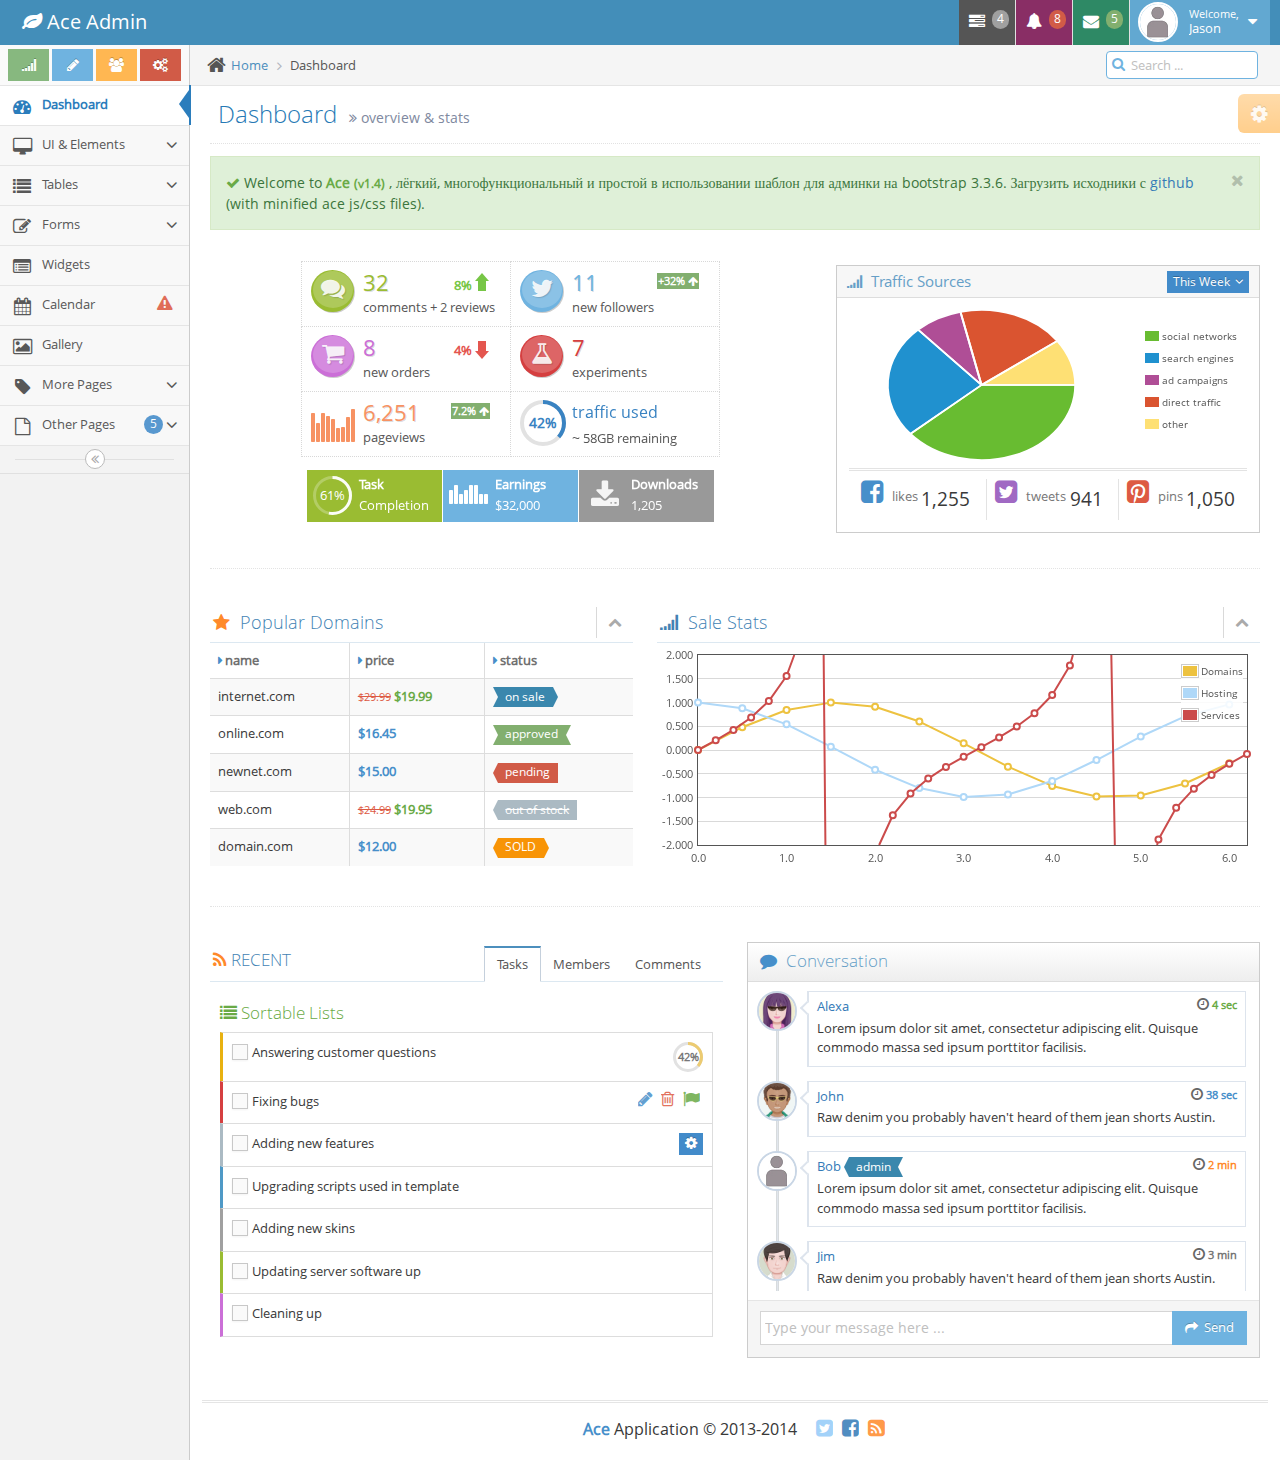
<file: src/main/webapp/static-resource/ace/index.html>
<!DOCTYPE html>
<html lang="en">
	<head>
		<meta http-equiv="X-UA-Compatible" content="IE=edge,chrome=1" />
		<meta charset="utf-8" />
		<title>Dashboard - Ace Admin</title>

		<meta name="description" content="overview &amp; stats" />
		<meta name="viewport" content="width=device-width, initial-scale=1.0, maximum-scale=1.0" />

		<!-- bootstrap & fontawesome -->
		<link rel="stylesheet" href="assets/css/bootstrap.min.css" />
		<link rel="stylesheet" href="assets/font-awesome/4.5.0/css/font-awesome.min.css" />

		<!-- page specific plugin styles -->

		<!-- text fonts -->
		<link rel="stylesheet" href="assets/css/fonts.googleapis.com.css" />

		<!-- ace styles -->
		<link rel="stylesheet" href="assets/css/ace.min.css" class="ace-main-stylesheet" id="main-ace-style" />

		<!--[if lte IE 9]>
			<link rel="stylesheet" href="assets/css/ace-part2.min.css" class="ace-main-stylesheet" />
		<![endif]-->
		<link rel="stylesheet" href="assets/css/ace-skins.min.css" />
		<link rel="stylesheet" href="assets/css/ace-rtl.min.css" />

		<!--[if lte IE 9]>
		  <link rel="stylesheet" href="assets/css/ace-ie.min.css" />
		<![endif]-->

		<!-- inline styles related to this page -->

		<!-- ace settings handler -->
		<script src="assets/js/ace-extra.min.js"></script>

		<!-- HTML5shiv and Respond.js for IE8 to support HTML5 elements and media queries -->

		<!--[if lte IE 8]>
		<script src="assets/js/html5shiv.min.js"></script>
		<script src="assets/js/respond.min.js"></script>
		<![endif]-->
	</head>

	<body class="no-skin">
		<div id="navbar" class="navbar navbar-default          ace-save-state">
			<div class="navbar-container ace-save-state" id="navbar-container">
				<button type="button" class="navbar-toggle menu-toggler pull-left" id="menu-toggler" data-target="#sidebar">
					<span class="sr-only">Toggle sidebar</span>

					<span class="icon-bar"></span>

					<span class="icon-bar"></span>

					<span class="icon-bar"></span>
				</button>

				<div class="navbar-header pull-left">
					<a href="index.html" class="navbar-brand">
						<small>
							<i class="fa fa-leaf"></i>
							Ace Admin
						</small>
					</a>
				</div>

				<div class="navbar-buttons navbar-header pull-right" role="navigation">
					<ul class="nav ace-nav">
						<li class="grey dropdown-modal">
							<a data-toggle="dropdown" class="dropdown-toggle" href="#">
								<i class="ace-icon fa fa-tasks"></i>
								<span class="badge badge-grey">4</span>
							</a>

							<ul class="dropdown-menu-right dropdown-navbar dropdown-menu dropdown-caret dropdown-close">
								<li class="dropdown-header">
									<i class="ace-icon fa fa-check"></i>
									4 Tasks to complete
								</li>

								<li class="dropdown-content">
									<ul class="dropdown-menu dropdown-navbar">
										<li>
											<a href="#">
												<div class="clearfix">
													<span class="pull-left">Software Update</span>
													<span class="pull-right">65%</span>
												</div>

												<div class="progress progress-mini">
													<div style="width:65%" class="progress-bar"></div>
												</div>
											</a>
										</li>

										<li>
											<a href="#">
												<div class="clearfix">
													<span class="pull-left">Hardware Upgrade</span>
													<span class="pull-right">35%</span>
												</div>

												<div class="progress progress-mini">
													<div style="width:35%" class="progress-bar progress-bar-danger"></div>
												</div>
											</a>
										</li>

										<li>
											<a href="#">
												<div class="clearfix">
													<span class="pull-left">Unit Testing</span>
													<span class="pull-right">15%</span>
												</div>

												<div class="progress progress-mini">
													<div style="width:15%" class="progress-bar progress-bar-warning"></div>
												</div>
											</a>
										</li>

										<li>
											<a href="#">
												<div class="clearfix">
													<span class="pull-left">Bug Fixes</span>
													<span class="pull-right">90%</span>
												</div>

												<div class="progress progress-mini progress-striped active">
													<div style="width:90%" class="progress-bar progress-bar-success"></div>
												</div>
											</a>
										</li>
									</ul>
								</li>

								<li class="dropdown-footer">
									<a href="#">
										See tasks with details
										<i class="ace-icon fa fa-arrow-right"></i>
									</a>
								</li>
							</ul>
						</li>

						<li class="purple dropdown-modal">
							<a data-toggle="dropdown" class="dropdown-toggle" href="#">
								<i class="ace-icon fa fa-bell icon-animated-bell"></i>
								<span class="badge badge-important">8</span>
							</a>

							<ul class="dropdown-menu-right dropdown-navbar navbar-pink dropdown-menu dropdown-caret dropdown-close">
								<li class="dropdown-header">
									<i class="ace-icon fa fa-exclamation-triangle"></i>
									8 Notifications
								</li>

								<li class="dropdown-content">
									<ul class="dropdown-menu dropdown-navbar navbar-pink">
										<li>
											<a href="#">
												<div class="clearfix">
													<span class="pull-left">
														<i class="btn btn-xs no-hover btn-pink fa fa-comment"></i>
														New Comments
													</span>
													<span class="pull-right badge badge-info">+12</span>
												</div>
											</a>
										</li>

										<li>
											<a href="#">
												<i class="btn btn-xs btn-primary fa fa-user"></i>
												Bob just signed up as an editor ...
											</a>
										</li>

										<li>
											<a href="#">
												<div class="clearfix">
													<span class="pull-left">
														<i class="btn btn-xs no-hover btn-success fa fa-shopping-cart"></i>
														New Orders
													</span>
													<span class="pull-right badge badge-success">+8</span>
												</div>
											</a>
										</li>

										<li>
											<a href="#">
												<div class="clearfix">
													<span class="pull-left">
														<i class="btn btn-xs no-hover btn-info fa fa-twitter"></i>
														Followers
													</span>
													<span class="pull-right badge badge-info">+11</span>
												</div>
											</a>
										</li>
									</ul>
								</li>

								<li class="dropdown-footer">
									<a href="#">
										See all notifications
										<i class="ace-icon fa fa-arrow-right"></i>
									</a>
								</li>
							</ul>
						</li>

						<li class="green dropdown-modal">
							<a data-toggle="dropdown" class="dropdown-toggle" href="#">
								<i class="ace-icon fa fa-envelope icon-animated-vertical"></i>
								<span class="badge badge-success">5</span>
							</a>

							<ul class="dropdown-menu-right dropdown-navbar dropdown-menu dropdown-caret dropdown-close">
								<li class="dropdown-header">
									<i class="ace-icon fa fa-envelope-o"></i>
									5 Messages
								</li>

								<li class="dropdown-content">
									<ul class="dropdown-menu dropdown-navbar">
										<li>
											<a href="#" class="clearfix">
												<img src="assets/images/avatars/avatar.png" class="msg-photo" alt="Alex's Avatar" />
												<span class="msg-body">
													<span class="msg-title">
														<span class="blue">Alex:</span>
														Ciao sociis natoque penatibus et auctor ...
													</span>

													<span class="msg-time">
														<i class="ace-icon fa fa-clock-o"></i>
														<span>a moment ago</span>
													</span>
												</span>
											</a>
										</li>

										<li>
											<a href="#" class="clearfix">
												<img src="assets/images/avatars/avatar3.png" class="msg-photo" alt="Susan's Avatar" />
												<span class="msg-body">
													<span class="msg-title">
														<span class="blue">Susan:</span>
														Vestibulum id ligula porta felis euismod ...
													</span>

													<span class="msg-time">
														<i class="ace-icon fa fa-clock-o"></i>
														<span>20 minutes ago</span>
													</span>
												</span>
											</a>
										</li>

										<li>
											<a href="#" class="clearfix">
												<img src="assets/images/avatars/avatar4.png" class="msg-photo" alt="Bob's Avatar" />
												<span class="msg-body">
													<span class="msg-title">
														<span class="blue">Bob:</span>
														Nullam quis risus eget urna mollis ornare ...
													</span>

													<span class="msg-time">
														<i class="ace-icon fa fa-clock-o"></i>
														<span>3:15 pm</span>
													</span>
												</span>
											</a>
										</li>

										<li>
											<a href="#" class="clearfix">
												<img src="assets/images/avatars/avatar2.png" class="msg-photo" alt="Kate's Avatar" />
												<span class="msg-body">
													<span class="msg-title">
														<span class="blue">Kate:</span>
														Ciao sociis natoque eget urna mollis ornare ...
													</span>

													<span class="msg-time">
														<i class="ace-icon fa fa-clock-o"></i>
														<span>1:33 pm</span>
													</span>
												</span>
											</a>
										</li>

										<li>
											<a href="#" class="clearfix">
												<img src="assets/images/avatars/avatar5.png" class="msg-photo" alt="Fred's Avatar" />
												<span class="msg-body">
													<span class="msg-title">
														<span class="blue">Fred:</span>
														Vestibulum id penatibus et auctor  ...
													</span>

													<span class="msg-time">
														<i class="ace-icon fa fa-clock-o"></i>
														<span>10:09 am</span>
													</span>
												</span>
											</a>
										</li>
									</ul>
								</li>

								<li class="dropdown-footer">
									<a href="inbox.html">
										See all messages
										<i class="ace-icon fa fa-arrow-right"></i>
									</a>
								</li>
							</ul>
						</li>

						<li class="light-blue dropdown-modal">
							<a data-toggle="dropdown" href="#" class="dropdown-toggle">
								<img class="nav-user-photo" src="assets/images/avatars/user.jpg" alt="Jason's Photo" />
								<span class="user-info">
									<small>Welcome,</small>
									Jason
								</span>

								<i class="ace-icon fa fa-caret-down"></i>
							</a>

							<ul class="user-menu dropdown-menu-right dropdown-menu dropdown-yellow dropdown-caret dropdown-close">
								<li>
									<a href="#">
										<i class="ace-icon fa fa-cog"></i>
										Settings
									</a>
								</li>

								<li>
									<a href="profile.html">
										<i class="ace-icon fa fa-user"></i>
										Profile
									</a>
								</li>

								<li class="divider"></li>

								<li>
									<a href="#">
										<i class="ace-icon fa fa-power-off"></i>
										Logout
									</a>
								</li>
							</ul>
						</li>
					</ul>
				</div>
			</div><!-- /.navbar-container -->
		</div>

		<div class="main-container ace-save-state" id="main-container">
			<script type="text/javascript">
				try{ace.settings.loadState('main-container')}catch(e){}
			</script>

			<div id="sidebar" class="sidebar                  responsive                    ace-save-state">
				<script type="text/javascript">
					try{ace.settings.loadState('sidebar')}catch(e){}
				</script>

				<div class="sidebar-shortcuts" id="sidebar-shortcuts">
					<div class="sidebar-shortcuts-large" id="sidebar-shortcuts-large">
						<button class="btn btn-success">
							<i class="ace-icon fa fa-signal"></i>
						</button>

						<button class="btn btn-info">
							<i class="ace-icon fa fa-pencil"></i>
						</button>

						<button class="btn btn-warning">
							<i class="ace-icon fa fa-users"></i>
						</button>

						<button class="btn btn-danger">
							<i class="ace-icon fa fa-cogs"></i>
						</button>
					</div>

					<div class="sidebar-shortcuts-mini" id="sidebar-shortcuts-mini">
						<span class="btn btn-success"></span>

						<span class="btn btn-info"></span>

						<span class="btn btn-warning"></span>

						<span class="btn btn-danger"></span>
					</div>
				</div><!-- /.sidebar-shortcuts -->

				<ul class="nav nav-list">
					<li class="active">
						<a href="index.html">
							<i class="menu-icon fa fa-tachometer"></i>
							<span class="menu-text"> Dashboard </span>
						</a>

						<b class="arrow"></b>
					</li>

					<li class="">
						<a href="#" class="dropdown-toggle">
							<i class="menu-icon fa fa-desktop"></i>
							<span class="menu-text">
								UI &amp; Elements
							</span>

							<b class="arrow fa fa-angle-down"></b>
						</a>

						<b class="arrow"></b>

						<ul class="submenu">
							<li class="">
								<a href="#" class="dropdown-toggle">
									<i class="menu-icon fa fa-caret-right"></i>

									Layouts
									<b class="arrow fa fa-angle-down"></b>
								</a>

								<b class="arrow"></b>

								<ul class="submenu">
									<li class="">
										<a href="top-menu.html">
											<i class="menu-icon fa fa-caret-right"></i>
											Top Menu
										</a>

										<b class="arrow"></b>
									</li>

									<li class="">
										<a href="two-menu-1.html">
											<i class="menu-icon fa fa-caret-right"></i>
											Two Menus 1
										</a>

										<b class="arrow"></b>
									</li>

									<li class="">
										<a href="two-menu-2.html">
											<i class="menu-icon fa fa-caret-right"></i>
											Two Menus 2
										</a>

										<b class="arrow"></b>
									</li>

									<li class="">
										<a href="mobile-menu-1.html">
											<i class="menu-icon fa fa-caret-right"></i>
											Default Mobile Menu
										</a>

										<b class="arrow"></b>
									</li>

									<li class="">
										<a href="mobile-menu-2.html">
											<i class="menu-icon fa fa-caret-right"></i>
											Mobile Menu 2
										</a>

										<b class="arrow"></b>
									</li>

									<li class="">
										<a href="mobile-menu-3.html">
											<i class="menu-icon fa fa-caret-right"></i>
											Mobile Menu 3
										</a>

										<b class="arrow"></b>
									</li>
								</ul>
							</li>

							<li class="">
								<a href="typography.html">
									<i class="menu-icon fa fa-caret-right"></i>
									Typography
								</a>

								<b class="arrow"></b>
							</li>

							<li class="">
								<a href="elements.html">
									<i class="menu-icon fa fa-caret-right"></i>
									Elements
								</a>

								<b class="arrow"></b>
							</li>

							<li class="">
								<a href="buttons.html">
									<i class="menu-icon fa fa-caret-right"></i>
									Buttons &amp; Icons
								</a>

								<b class="arrow"></b>
							</li>

							<li class="">
								<a href="content-slider.html">
									<i class="menu-icon fa fa-caret-right"></i>
									Content Sliders
								</a>

								<b class="arrow"></b>
							</li>

							<li class="">
								<a href="treeview.html">
									<i class="menu-icon fa fa-caret-right"></i>
									Treeview
								</a>

								<b class="arrow"></b>
							</li>

							<li class="">
								<a href="jquery-ui.html">
									<i class="menu-icon fa fa-caret-right"></i>
									jQuery UI
								</a>

								<b class="arrow"></b>
							</li>

							<li class="">
								<a href="nestable-list.html">
									<i class="menu-icon fa fa-caret-right"></i>
									Nestable Lists
								</a>

								<b class="arrow"></b>
							</li>

							<li class="">
								<a href="#" class="dropdown-toggle">
									<i class="menu-icon fa fa-caret-right"></i>

									Three Level Menu
									<b class="arrow fa fa-angle-down"></b>
								</a>

								<b class="arrow"></b>

								<ul class="submenu">
									<li class="">
										<a href="#">
											<i class="menu-icon fa fa-leaf green"></i>
											Item #1
										</a>

										<b class="arrow"></b>
									</li>

									<li class="">
										<a href="#" class="dropdown-toggle">
											<i class="menu-icon fa fa-pencil orange"></i>

											4th level
											<b class="arrow fa fa-angle-down"></b>
										</a>

										<b class="arrow"></b>

										<ul class="submenu">
											<li class="">
												<a href="#">
													<i class="menu-icon fa fa-plus purple"></i>
													Add Product
												</a>

												<b class="arrow"></b>
											</li>

											<li class="">
												<a href="#">
													<i class="menu-icon fa fa-eye pink"></i>
													View Products
												</a>

												<b class="arrow"></b>
											</li>
										</ul>
									</li>
								</ul>
							</li>
						</ul>
					</li>

					<li class="">
						<a href="#" class="dropdown-toggle">
							<i class="menu-icon fa fa-list"></i>
							<span class="menu-text"> Tables </span>

							<b class="arrow fa fa-angle-down"></b>
						</a>

						<b class="arrow"></b>

						<ul class="submenu">
							<li class="">
								<a href="tables.html">
									<i class="menu-icon fa fa-caret-right"></i>
									Simple &amp; Dynamic
								</a>

								<b class="arrow"></b>
							</li>

							<li class="">
								<a href="jqgrid.html">
									<i class="menu-icon fa fa-caret-right"></i>
									jqGrid plugin
								</a>

								<b class="arrow"></b>
							</li>
						</ul>
					</li>

					<li class="">
						<a href="#" class="dropdown-toggle">
							<i class="menu-icon fa fa-pencil-square-o"></i>
							<span class="menu-text"> Forms </span>

							<b class="arrow fa fa-angle-down"></b>
						</a>

						<b class="arrow"></b>

						<ul class="submenu">
							<li class="">
								<a href="form-elements.html">
									<i class="menu-icon fa fa-caret-right"></i>
									Form Elements
								</a>

								<b class="arrow"></b>
							</li>

							<li class="">
								<a href="form-elements-2.html">
									<i class="menu-icon fa fa-caret-right"></i>
									Form Elements 2
								</a>

								<b class="arrow"></b>
							</li>

							<li class="">
								<a href="form-wizard.html">
									<i class="menu-icon fa fa-caret-right"></i>
									Wizard &amp; Validation
								</a>

								<b class="arrow"></b>
							</li>

							<li class="">
								<a href="wysiwyg.html">
									<i class="menu-icon fa fa-caret-right"></i>
									Wysiwyg &amp; Markdown
								</a>

								<b class="arrow"></b>
							</li>

							<li class="">
								<a href="dropzone.html">
									<i class="menu-icon fa fa-caret-right"></i>
									Dropzone File Upload
								</a>

								<b class="arrow"></b>
							</li>
						</ul>
					</li>

					<li class="">
						<a href="widgets.html">
							<i class="menu-icon fa fa-list-alt"></i>
							<span class="menu-text"> Widgets </span>
						</a>

						<b class="arrow"></b>
					</li>

					<li class="">
						<a href="calendar.html">
							<i class="menu-icon fa fa-calendar"></i>

							<span class="menu-text">
								Calendar

								<span class="badge badge-transparent tooltip-error" title="2 Important Events">
									<i class="ace-icon fa fa-exclamation-triangle red bigger-130"></i>
								</span>
							</span>
						</a>

						<b class="arrow"></b>
					</li>

					<li class="">
						<a href="gallery.html">
							<i class="menu-icon fa fa-picture-o"></i>
							<span class="menu-text"> Gallery </span>
						</a>

						<b class="arrow"></b>
					</li>

					<li class="">
						<a href="#" class="dropdown-toggle">
							<i class="menu-icon fa fa-tag"></i>
							<span class="menu-text"> More Pages </span>

							<b class="arrow fa fa-angle-down"></b>
						</a>

						<b class="arrow"></b>

						<ul class="submenu">
							<li class="">
								<a href="profile.html">
									<i class="menu-icon fa fa-caret-right"></i>
									User Profile
								</a>

								<b class="arrow"></b>
							</li>

							<li class="">
								<a href="inbox.html">
									<i class="menu-icon fa fa-caret-right"></i>
									Inbox
								</a>

								<b class="arrow"></b>
							</li>

							<li class="">
								<a href="pricing.html">
									<i class="menu-icon fa fa-caret-right"></i>
									Pricing Tables
								</a>

								<b class="arrow"></b>
							</li>

							<li class="">
								<a href="invoice.html">
									<i class="menu-icon fa fa-caret-right"></i>
									Invoice
								</a>

								<b class="arrow"></b>
							</li>

							<li class="">
								<a href="timeline.html">
									<i class="menu-icon fa fa-caret-right"></i>
									Timeline
								</a>

								<b class="arrow"></b>
							</li>

							<li class="">
								<a href="search.html">
									<i class="menu-icon fa fa-caret-right"></i>
									Search Results
								</a>

								<b class="arrow"></b>
							</li>

							<li class="">
								<a href="email.html">
									<i class="menu-icon fa fa-caret-right"></i>
									Email Templates
								</a>

								<b class="arrow"></b>
							</li>

							<li class="">
								<a href="login.html">
									<i class="menu-icon fa fa-caret-right"></i>
									Login &amp; Register
								</a>

								<b class="arrow"></b>
							</li>
						</ul>
					</li>

					<li class="">
						<a href="#" class="dropdown-toggle">
							<i class="menu-icon fa fa-file-o"></i>

							<span class="menu-text">
								Other Pages

								<span class="badge badge-primary">5</span>
							</span>

							<b class="arrow fa fa-angle-down"></b>
						</a>

						<b class="arrow"></b>

						<ul class="submenu">
							<li class="">
								<a href="faq.html">
									<i class="menu-icon fa fa-caret-right"></i>
									FAQ
								</a>

								<b class="arrow"></b>
							</li>

							<li class="">
								<a href="error-404.html">
									<i class="menu-icon fa fa-caret-right"></i>
									Error 404
								</a>

								<b class="arrow"></b>
							</li>

							<li class="">
								<a href="error-500.html">
									<i class="menu-icon fa fa-caret-right"></i>
									Error 500
								</a>

								<b class="arrow"></b>
							</li>

							<li class="">
								<a href="grid.html">
									<i class="menu-icon fa fa-caret-right"></i>
									Grid
								</a>

								<b class="arrow"></b>
							</li>

							<li class="">
								<a href="blank.html">
									<i class="menu-icon fa fa-caret-right"></i>
									Blank Page
								</a>

								<b class="arrow"></b>
							</li>
						</ul>
					</li>
				</ul><!-- /.nav-list -->

				<div class="sidebar-toggle sidebar-collapse" id="sidebar-collapse">
					<i id="sidebar-toggle-icon" class="ace-icon fa fa-angle-double-left ace-save-state" data-icon1="ace-icon fa fa-angle-double-left" data-icon2="ace-icon fa fa-angle-double-right"></i>
				</div>
			</div>

			<div class="main-content">
				<div class="main-content-inner">
					<div class="breadcrumbs ace-save-state" id="breadcrumbs">
						<ul class="breadcrumb">
							<li>
								<i class="ace-icon fa fa-home home-icon"></i>
								<a href="#">Home</a>
							</li>
							<li class="active">Dashboard</li>
						</ul><!-- /.breadcrumb -->

						<div class="nav-search" id="nav-search">
							<form class="form-search">
								<span class="input-icon">
									<input type="text" placeholder="Search ..." class="nav-search-input" id="nav-search-input" autocomplete="off" />
									<i class="ace-icon fa fa-search nav-search-icon"></i>
								</span>
							</form>
						</div><!-- /.nav-search -->
					</div>

					<div class="page-content">
						<div class="ace-settings-container" id="ace-settings-container">
							<div class="btn btn-app btn-xs btn-warning ace-settings-btn" id="ace-settings-btn">
								<i class="ace-icon fa fa-cog bigger-130"></i>
							</div>

							<div class="ace-settings-box clearfix" id="ace-settings-box">
								<div class="pull-left width-50">
									<div class="ace-settings-item">
										<div class="pull-left">
											<select id="skin-colorpicker" class="hide">
												<option data-skin="no-skin" value="#438EB9">#438EB9</option>
												<option data-skin="skin-1" value="#222A2D">#222A2D</option>
												<option data-skin="skin-2" value="#C6487E">#C6487E</option>
												<option data-skin="skin-3" value="#D0D0D0">#D0D0D0</option>
											</select>
										</div>
										<span>&nbsp; Choose Skin</span>
									</div>

									<div class="ace-settings-item">
										<input type="checkbox" class="ace ace-checkbox-2 ace-save-state" id="ace-settings-navbar" autocomplete="off" />
										<label class="lbl" for="ace-settings-navbar"> Fixed Navbar</label>
									</div>

									<div class="ace-settings-item">
										<input type="checkbox" class="ace ace-checkbox-2 ace-save-state" id="ace-settings-sidebar" autocomplete="off" />
										<label class="lbl" for="ace-settings-sidebar"> Fixed Sidebar</label>
									</div>

									<div class="ace-settings-item">
										<input type="checkbox" class="ace ace-checkbox-2 ace-save-state" id="ace-settings-breadcrumbs" autocomplete="off" />
										<label class="lbl" for="ace-settings-breadcrumbs"> Fixed Breadcrumbs</label>
									</div>

									<div class="ace-settings-item">
										<input type="checkbox" class="ace ace-checkbox-2" id="ace-settings-rtl" autocomplete="off" />
										<label class="lbl" for="ace-settings-rtl"> Right To Left (rtl)</label>
									</div>

									<div class="ace-settings-item">
										<input type="checkbox" class="ace ace-checkbox-2 ace-save-state" id="ace-settings-add-container" autocomplete="off" />
										<label class="lbl" for="ace-settings-add-container">
											Inside
											<b>.container</b>
										</label>
									</div>
								</div><!-- /.pull-left -->

								<div class="pull-left width-50">
									<div class="ace-settings-item">
										<input type="checkbox" class="ace ace-checkbox-2" id="ace-settings-hover" autocomplete="off" />
										<label class="lbl" for="ace-settings-hover"> Submenu on Hover</label>
									</div>

									<div class="ace-settings-item">
										<input type="checkbox" class="ace ace-checkbox-2" id="ace-settings-compact" autocomplete="off" />
										<label class="lbl" for="ace-settings-compact"> Compact Sidebar</label>
									</div>

									<div class="ace-settings-item">
										<input type="checkbox" class="ace ace-checkbox-2" id="ace-settings-highlight" autocomplete="off" />
										<label class="lbl" for="ace-settings-highlight"> Alt. Active Item</label>
									</div>
								</div><!-- /.pull-left -->
							</div><!-- /.ace-settings-box -->
						</div><!-- /.ace-settings-container -->

						<div class="page-header">
							<h1>
								Dashboard
								<small>
									<i class="ace-icon fa fa-angle-double-right"></i>
									overview &amp; stats
								</small>
							</h1>
						</div><!-- /.page-header -->

						<div class="row">
							<div class="col-xs-12">
								<!-- PAGE CONTENT BEGINS -->
								<div class="alert alert-block alert-success">
									<button type="button" class="close" data-dismiss="alert">
										<i class="ace-icon fa fa-times"></i>
									</button>

									<i class="ace-icon fa fa-check green"></i>

									Welcome to
									<strong class="green">
										Ace
										<small>(v1.4)</small>
									</strong>,
	лёгкий, многофункциональный и простой в использовании шаблон для админки на bootstrap 3.3.6. Загрузить исходники с <a href="https://github.com/bopoda/ace">github</a> (with minified ace js/css files).
								</div>

								<div class="row">
									<div class="space-6"></div>

									<div class="col-sm-7 infobox-container">
										<div class="infobox infobox-green">
											<div class="infobox-icon">
												<i class="ace-icon fa fa-comments"></i>
											</div>

											<div class="infobox-data">
												<span class="infobox-data-number">32</span>
												<div class="infobox-content">comments + 2 reviews</div>
											</div>

											<div class="stat stat-success">8%</div>
										</div>

										<div class="infobox infobox-blue">
											<div class="infobox-icon">
												<i class="ace-icon fa fa-twitter"></i>
											</div>

											<div class="infobox-data">
												<span class="infobox-data-number">11</span>
												<div class="infobox-content">new followers</div>
											</div>

											<div class="badge badge-success">
												+32%
												<i class="ace-icon fa fa-arrow-up"></i>
											</div>
										</div>

										<div class="infobox infobox-pink">
											<div class="infobox-icon">
												<i class="ace-icon fa fa-shopping-cart"></i>
											</div>

											<div class="infobox-data">
												<span class="infobox-data-number">8</span>
												<div class="infobox-content">new orders</div>
											</div>
											<div class="stat stat-important">4%</div>
										</div>

										<div class="infobox infobox-red">
											<div class="infobox-icon">
												<i class="ace-icon fa fa-flask"></i>
											</div>

											<div class="infobox-data">
												<span class="infobox-data-number">7</span>
												<div class="infobox-content">experiments</div>
											</div>
										</div>

										<div class="infobox infobox-orange2">
											<div class="infobox-chart">
												<span class="sparkline" data-values="196,128,202,177,154,94,100,170,224"></span>
											</div>

											<div class="infobox-data">
												<span class="infobox-data-number">6,251</span>
												<div class="infobox-content">pageviews</div>
											</div>

											<div class="badge badge-success">
												7.2%
												<i class="ace-icon fa fa-arrow-up"></i>
											</div>
										</div>

										<div class="infobox infobox-blue2">
											<div class="infobox-progress">
												<div class="easy-pie-chart percentage" data-percent="42" data-size="46">
													<span class="percent">42</span>%
												</div>
											</div>

											<div class="infobox-data">
												<span class="infobox-text">traffic used</span>

												<div class="infobox-content">
													<span class="bigger-110">~</span>
													58GB remaining
												</div>
											</div>
										</div>

										<div class="space-6"></div>

										<div class="infobox infobox-green infobox-small infobox-dark">
											<div class="infobox-progress">
												<div class="easy-pie-chart percentage" data-percent="61" data-size="39">
													<span class="percent">61</span>%
												</div>
											</div>

											<div class="infobox-data">
												<div class="infobox-content">Task</div>
												<div class="infobox-content">Completion</div>
											</div>
										</div>

										<div class="infobox infobox-blue infobox-small infobox-dark">
											<div class="infobox-chart">
												<span class="sparkline" data-values="3,4,2,3,4,4,2,2"></span>
											</div>

											<div class="infobox-data">
												<div class="infobox-content">Earnings</div>
												<div class="infobox-content">$32,000</div>
											</div>
										</div>

										<div class="infobox infobox-grey infobox-small infobox-dark">
											<div class="infobox-icon">
												<i class="ace-icon fa fa-download"></i>
											</div>

											<div class="infobox-data">
												<div class="infobox-content">Downloads</div>
												<div class="infobox-content">1,205</div>
											</div>
										</div>
									</div>

									<div class="vspace-12-sm"></div>

									<div class="col-sm-5">
										<div class="widget-box">
											<div class="widget-header widget-header-flat widget-header-small">
												<h5 class="widget-title">
													<i class="ace-icon fa fa-signal"></i>
													Traffic Sources
												</h5>

												<div class="widget-toolbar no-border">
													<div class="inline dropdown-hover">
														<button class="btn btn-minier btn-primary">
															This Week
															<i class="ace-icon fa fa-angle-down icon-on-right bigger-110"></i>
														</button>

														<ul class="dropdown-menu dropdown-menu-right dropdown-125 dropdown-lighter dropdown-close dropdown-caret">
															<li class="active">
																<a href="#" class="blue">
																	<i class="ace-icon fa fa-caret-right bigger-110">&nbsp;</i>
																	This Week
																</a>
															</li>

															<li>
																<a href="#">
																	<i class="ace-icon fa fa-caret-right bigger-110 invisible">&nbsp;</i>
																	Last Week
																</a>
															</li>

															<li>
																<a href="#">
																	<i class="ace-icon fa fa-caret-right bigger-110 invisible">&nbsp;</i>
																	This Month
																</a>
															</li>

															<li>
																<a href="#">
																	<i class="ace-icon fa fa-caret-right bigger-110 invisible">&nbsp;</i>
																	Last Month
																</a>
															</li>
														</ul>
													</div>
												</div>
											</div>

											<div class="widget-body">
												<div class="widget-main">
													<div id="piechart-placeholder"></div>

													<div class="hr hr8 hr-double"></div>

													<div class="clearfix">
														<div class="grid3">
															<span class="grey">
																<i class="ace-icon fa fa-facebook-square fa-2x blue"></i>
																&nbsp; likes
															</span>
															<h4 class="bigger pull-right">1,255</h4>
														</div>

														<div class="grid3">
															<span class="grey">
																<i class="ace-icon fa fa-twitter-square fa-2x purple"></i>
																&nbsp; tweets
															</span>
															<h4 class="bigger pull-right">941</h4>
														</div>

														<div class="grid3">
															<span class="grey">
																<i class="ace-icon fa fa-pinterest-square fa-2x red"></i>
																&nbsp; pins
															</span>
															<h4 class="bigger pull-right">1,050</h4>
														</div>
													</div>
												</div><!-- /.widget-main -->
											</div><!-- /.widget-body -->
										</div><!-- /.widget-box -->
									</div><!-- /.col -->
								</div><!-- /.row -->

								<div class="hr hr32 hr-dotted"></div>

								<div class="row">
									<div class="col-sm-5">
										<div class="widget-box transparent">
											<div class="widget-header widget-header-flat">
												<h4 class="widget-title lighter">
													<i class="ace-icon fa fa-star orange"></i>
													Popular Domains
												</h4>

												<div class="widget-toolbar">
													<a href="#" data-action="collapse">
														<i class="ace-icon fa fa-chevron-up"></i>
													</a>
												</div>
											</div>

											<div class="widget-body">
												<div class="widget-main no-padding">
													<table class="table table-bordered table-striped">
														<thead class="thin-border-bottom">
															<tr>
																<th>
																	<i class="ace-icon fa fa-caret-right blue"></i>name
																</th>

																<th>
																	<i class="ace-icon fa fa-caret-right blue"></i>price
																</th>

																<th class="hidden-480">
																	<i class="ace-icon fa fa-caret-right blue"></i>status
																</th>
															</tr>
														</thead>

														<tbody>
															<tr>
																<td>internet.com</td>

																<td>
																	<small>
																		<s class="red">$29.99</s>
																	</small>
																	<b class="green">$19.99</b>
																</td>

																<td class="hidden-480">
																	<span class="label label-info arrowed-right arrowed-in">on sale</span>
																</td>
															</tr>

															<tr>
																<td>online.com</td>

																<td>
																	<b class="blue">$16.45</b>
																</td>

																<td class="hidden-480">
																	<span class="label label-success arrowed-in arrowed-in-right">approved</span>
																</td>
															</tr>

															<tr>
																<td>newnet.com</td>

																<td>
																	<b class="blue">$15.00</b>
																</td>

																<td class="hidden-480">
																	<span class="label label-danger arrowed">pending</span>
																</td>
															</tr>

															<tr>
																<td>web.com</td>

																<td>
																	<small>
																		<s class="red">$24.99</s>
																	</small>
																	<b class="green">$19.95</b>
																</td>

																<td class="hidden-480">
																	<span class="label arrowed">
																		<s>out of stock</s>
																	</span>
																</td>
															</tr>

															<tr>
																<td>domain.com</td>

																<td>
																	<b class="blue">$12.00</b>
																</td>

																<td class="hidden-480">
																	<span class="label label-warning arrowed arrowed-right">SOLD</span>
																</td>
															</tr>
														</tbody>
													</table>
												</div><!-- /.widget-main -->
											</div><!-- /.widget-body -->
										</div><!-- /.widget-box -->
									</div><!-- /.col -->

									<div class="col-sm-7">
										<div class="widget-box transparent">
											<div class="widget-header widget-header-flat">
												<h4 class="widget-title lighter">
													<i class="ace-icon fa fa-signal"></i>
													Sale Stats
												</h4>

												<div class="widget-toolbar">
													<a href="#" data-action="collapse">
														<i class="ace-icon fa fa-chevron-up"></i>
													</a>
												</div>
											</div>

											<div class="widget-body">
												<div class="widget-main padding-4">
													<div id="sales-charts"></div>
												</div><!-- /.widget-main -->
											</div><!-- /.widget-body -->
										</div><!-- /.widget-box -->
									</div><!-- /.col -->
								</div><!-- /.row -->

								<div class="hr hr32 hr-dotted"></div>

								<div class="row">
									<div class="col-sm-6">
										<div class="widget-box transparent" id="recent-box">
											<div class="widget-header">
												<h4 class="widget-title lighter smaller">
													<i class="ace-icon fa fa-rss orange"></i>RECENT
												</h4>

												<div class="widget-toolbar no-border">
													<ul class="nav nav-tabs" id="recent-tab">
														<li class="active">
															<a data-toggle="tab" href="#task-tab">Tasks</a>
														</li>

														<li>
															<a data-toggle="tab" href="#member-tab">Members</a>
														</li>

														<li>
															<a data-toggle="tab" href="#comment-tab">Comments</a>
														</li>
													</ul>
												</div>
											</div>

											<div class="widget-body">
												<div class="widget-main padding-4">
													<div class="tab-content padding-8">
														<div id="task-tab" class="tab-pane active">
															<h4 class="smaller lighter green">
																<i class="ace-icon fa fa-list"></i>
																Sortable Lists
															</h4>

															<ul id="tasks" class="item-list">
																<li class="item-orange clearfix">
																	<label class="inline">
																		<input type="checkbox" class="ace" />
																		<span class="lbl"> Answering customer questions</span>
																	</label>

																	<div class="pull-right easy-pie-chart percentage" data-size="30" data-color="#ECCB71" data-percent="42">
																		<span class="percent">42</span>%
																	</div>
																</li>

																<li class="item-red clearfix">
																	<label class="inline">
																		<input type="checkbox" class="ace" />
																		<span class="lbl"> Fixing bugs</span>
																	</label>

																	<div class="pull-right action-buttons">
																		<a href="#" class="blue">
																			<i class="ace-icon fa fa-pencil bigger-130"></i>
																		</a>

																		<span class="vbar"></span>

																		<a href="#" class="red">
																			<i class="ace-icon fa fa-trash-o bigger-130"></i>
																		</a>

																		<span class="vbar"></span>

																		<a href="#" class="green">
																			<i class="ace-icon fa fa-flag bigger-130"></i>
																		</a>
																	</div>
																</li>

																<li class="item-default clearfix">
																	<label class="inline">
																		<input type="checkbox" class="ace" />
																		<span class="lbl"> Adding new features</span>
																	</label>

																	<div class="pull-right pos-rel dropdown-hover">
																		<button class="btn btn-minier bigger btn-primary">
																			<i class="ace-icon fa fa-cog icon-only bigger-120"></i>
																		</button>

																		<ul class="dropdown-menu dropdown-only-icon dropdown-yellow dropdown-caret dropdown-close dropdown-menu-right">
																			<li>
																				<a href="#" class="tooltip-success" data-rel="tooltip" title="Mark&nbsp;as&nbsp;done">
																					<span class="green">
																						<i class="ace-icon fa fa-check bigger-110"></i>
																					</span>
																				</a>
																			</li>

																			<li>
																				<a href="#" class="tooltip-error" data-rel="tooltip" title="Delete">
																					<span class="red">
																						<i class="ace-icon fa fa-trash-o bigger-110"></i>
																					</span>
																				</a>
																			</li>
																		</ul>
																	</div>
																</li>

																<li class="item-blue clearfix">
																	<label class="inline">
																		<input type="checkbox" class="ace" />
																		<span class="lbl"> Upgrading scripts used in template</span>
																	</label>
																</li>

																<li class="item-grey clearfix">
																	<label class="inline">
																		<input type="checkbox" class="ace" />
																		<span class="lbl"> Adding new skins</span>
																	</label>
																</li>

																<li class="item-green clearfix">
																	<label class="inline">
																		<input type="checkbox" class="ace" />
																		<span class="lbl"> Updating server software up</span>
																	</label>
																</li>

																<li class="item-pink clearfix">
																	<label class="inline">
																		<input type="checkbox" class="ace" />
																		<span class="lbl"> Cleaning up</span>
																	</label>
																</li>
															</ul>
														</div>

														<div id="member-tab" class="tab-pane">
															<div class="clearfix">
																<div class="itemdiv memberdiv">
																	<div class="user">
																		<img alt="Bob Doe's avatar" src="assets/images/avatars/user.jpg" />
																	</div>

																	<div class="body">
																		<div class="name">
																			<a href="#">Bob Doe</a>
																		</div>

																		<div class="time">
																			<i class="ace-icon fa fa-clock-o"></i>
																			<span class="green">20 min</span>
																		</div>

																		<div>
																			<span class="label label-warning label-sm">pending</span>

																			<div class="inline position-relative">
																				<button class="btn btn-minier btn-yellow btn-no-border dropdown-toggle" data-toggle="dropdown" data-position="auto">
																					<i class="ace-icon fa fa-angle-down icon-only bigger-120"></i>
																				</button>

																				<ul class="dropdown-menu dropdown-only-icon dropdown-yellow dropdown-menu-right dropdown-caret dropdown-close">
																					<li>
																						<a href="#" class="tooltip-success" data-rel="tooltip" title="Approve">
																							<span class="green">
																								<i class="ace-icon fa fa-check bigger-110"></i>
																							</span>
																						</a>
																					</li>

																					<li>
																						<a href="#" class="tooltip-warning" data-rel="tooltip" title="Reject">
																							<span class="orange">
																								<i class="ace-icon fa fa-times bigger-110"></i>
																							</span>
																						</a>
																					</li>

																					<li>
																						<a href="#" class="tooltip-error" data-rel="tooltip" title="Delete">
																							<span class="red">
																								<i class="ace-icon fa fa-trash-o bigger-110"></i>
																							</span>
																						</a>
																					</li>
																				</ul>
																			</div>
																		</div>
																	</div>
																</div>

																<div class="itemdiv memberdiv">
																	<div class="user">
																		<img alt="Joe Doe's avatar" src="assets/images/avatars/avatar2.png" />
																	</div>

																	<div class="body">
																		<div class="name">
																			<a href="#">Joe Doe</a>
																		</div>

																		<div class="time">
																			<i class="ace-icon fa fa-clock-o"></i>
																			<span class="green">1 hour</span>
																		</div>

																		<div>
																			<span class="label label-warning label-sm">pending</span>

																			<div class="inline position-relative">
																				<button class="btn btn-minier btn-yellow btn-no-border dropdown-toggle" data-toggle="dropdown" data-position="auto">
																					<i class="ace-icon fa fa-angle-down icon-only bigger-120"></i>
																				</button>

																				<ul class="dropdown-menu dropdown-only-icon dropdown-yellow dropdown-menu-right dropdown-caret dropdown-close">
																					<li>
																						<a href="#" class="tooltip-success" data-rel="tooltip" title="Approve">
																							<span class="green">
																								<i class="ace-icon fa fa-check bigger-110"></i>
																							</span>
																						</a>
																					</li>

																					<li>
																						<a href="#" class="tooltip-warning" data-rel="tooltip" title="Reject">
																							<span class="orange">
																								<i class="ace-icon fa fa-times bigger-110"></i>
																							</span>
																						</a>
																					</li>

																					<li>
																						<a href="#" class="tooltip-error" data-rel="tooltip" title="Delete">
																							<span class="red">
																								<i class="ace-icon fa fa-trash-o bigger-110"></i>
																							</span>
																						</a>
																					</li>
																				</ul>
																			</div>
																		</div>
																	</div>
																</div>

																<div class="itemdiv memberdiv">
																	<div class="user">
																		<img alt="Jim Doe's avatar" src="assets/images/avatars/avatar.png" />
																	</div>

																	<div class="body">
																		<div class="name">
																			<a href="#">Jim Doe</a>
																		</div>

																		<div class="time">
																			<i class="ace-icon fa fa-clock-o"></i>
																			<span class="green">2 hour</span>
																		</div>

																		<div>
																			<span class="label label-warning label-sm">pending</span>

																			<div class="inline position-relative">
																				<button class="btn btn-minier btn-yellow btn-no-border dropdown-toggle" data-toggle="dropdown" data-position="auto">
																					<i class="ace-icon fa fa-angle-down icon-only bigger-120"></i>
																				</button>

																				<ul class="dropdown-menu dropdown-only-icon dropdown-yellow dropdown-menu-right dropdown-caret dropdown-close">
																					<li>
																						<a href="#" class="tooltip-success" data-rel="tooltip" title="Approve">
																							<span class="green">
																								<i class="ace-icon fa fa-check bigger-110"></i>
																							</span>
																						</a>
																					</li>

																					<li>
																						<a href="#" class="tooltip-warning" data-rel="tooltip" title="Reject">
																							<span class="orange">
																								<i class="ace-icon fa fa-times bigger-110"></i>
																							</span>
																						</a>
																					</li>

																					<li>
																						<a href="#" class="tooltip-error" data-rel="tooltip" title="Delete">
																							<span class="red">
																								<i class="ace-icon fa fa-trash-o bigger-110"></i>
																							</span>
																						</a>
																					</li>
																				</ul>
																			</div>
																		</div>
																	</div>
																</div>

																<div class="itemdiv memberdiv">
																	<div class="user">
																		<img alt="Alex Doe's avatar" src="assets/images/avatars/avatar5.png" />
																	</div>

																	<div class="body">
																		<div class="name">
																			<a href="#">Alex Doe</a>
																		</div>

																		<div class="time">
																			<i class="ace-icon fa fa-clock-o"></i>
																			<span class="green">3 hour</span>
																		</div>

																		<div>
																			<span class="label label-danger label-sm">blocked</span>
																		</div>
																	</div>
																</div>

																<div class="itemdiv memberdiv">
																	<div class="user">
																		<img alt="Bob Doe's avatar" src="assets/images/avatars/avatar2.png" />
																	</div>

																	<div class="body">
																		<div class="name">
																			<a href="#">Bob Doe</a>
																		</div>

																		<div class="time">
																			<i class="ace-icon fa fa-clock-o"></i>
																			<span class="green">6 hour</span>
																		</div>

																		<div>
																			<span class="label label-success label-sm arrowed-in">approved</span>
																		</div>
																	</div>
																</div>

																<div class="itemdiv memberdiv">
																	<div class="user">
																		<img alt="Susan's avatar" src="assets/images/avatars/avatar3.png" />
																	</div>

																	<div class="body">
																		<div class="name">
																			<a href="#">Susan</a>
																		</div>

																		<div class="time">
																			<i class="ace-icon fa fa-clock-o"></i>
																			<span class="green">yesterday</span>
																		</div>

																		<div>
																			<span class="label label-success label-sm arrowed-in">approved</span>
																		</div>
																	</div>
																</div>

																<div class="itemdiv memberdiv">
																	<div class="user">
																		<img alt="Phil Doe's avatar" src="assets/images/avatars/avatar4.png" />
																	</div>

																	<div class="body">
																		<div class="name">
																			<a href="#">Phil Doe</a>
																		</div>

																		<div class="time">
																			<i class="ace-icon fa fa-clock-o"></i>
																			<span class="green">2 days ago</span>
																		</div>

																		<div>
																			<span class="label label-info label-sm arrowed-in arrowed-in-right">online</span>
																		</div>
																	</div>
																</div>

																<div class="itemdiv memberdiv">
																	<div class="user">
																		<img alt="Alexa Doe's avatar" src="assets/images/avatars/avatar1.png" />
																	</div>

																	<div class="body">
																		<div class="name">
																			<a href="#">Alexa Doe</a>
																		</div>

																		<div class="time">
																			<i class="ace-icon fa fa-clock-o"></i>
																			<span class="green">3 days ago</span>
																		</div>

																		<div>
																			<span class="label label-success label-sm arrowed-in">approved</span>
																		</div>
																	</div>
																</div>
															</div>

															<div class="space-4"></div>

															<div class="center">
																<i class="ace-icon fa fa-users fa-2x green middle"></i>

																&nbsp;
																<a href="#" class="btn btn-sm btn-white btn-info">
																	See all members &nbsp;
																	<i class="ace-icon fa fa-arrow-right"></i>
																</a>
															</div>

															<div class="hr hr-double hr8"></div>
														</div><!-- /.#member-tab -->

														<div id="comment-tab" class="tab-pane">
															<div class="comments">
																<div class="itemdiv commentdiv">
																	<div class="user">
																		<img alt="Bob Doe's Avatar" src="assets/images/avatars/avatar.png" />
																	</div>

																	<div class="body">
																		<div class="name">
																			<a href="#">Bob Doe</a>
																		</div>

																		<div class="time">
																			<i class="ace-icon fa fa-clock-o"></i>
																			<span class="green">6 min</span>
																		</div>

																		<div class="text">
																			<i class="ace-icon fa fa-quote-left"></i>
																			Lorem ipsum dolor sit amet, consectetur adipiscing elit. Quisque commodo massa sed ipsum porttitor facilisis &hellip;
																		</div>
																	</div>

																	<div class="tools">
																		<div class="inline position-relative">
																			<button class="btn btn-minier bigger btn-yellow dropdown-toggle" data-toggle="dropdown">
																				<i class="ace-icon fa fa-angle-down icon-only bigger-120"></i>
																			</button>

																			<ul class="dropdown-menu dropdown-only-icon dropdown-yellow dropdown-menu-right dropdown-caret dropdown-close">
																				<li>
																					<a href="#" class="tooltip-success" data-rel="tooltip" title="Approve">
																						<span class="green">
																							<i class="ace-icon fa fa-check bigger-110"></i>
																						</span>
																					</a>
																				</li>

																				<li>
																					<a href="#" class="tooltip-warning" data-rel="tooltip" title="Reject">
																						<span class="orange">
																							<i class="ace-icon fa fa-times bigger-110"></i>
																						</span>
																					</a>
																				</li>

																				<li>
																					<a href="#" class="tooltip-error" data-rel="tooltip" title="Delete">
																						<span class="red">
																							<i class="ace-icon fa fa-trash-o bigger-110"></i>
																						</span>
																					</a>
																				</li>
																			</ul>
																		</div>
																	</div>
																</div>

																<div class="itemdiv commentdiv">
																	<div class="user">
																		<img alt="Jennifer's Avatar" src="assets/images/avatars/avatar1.png" />
																	</div>

																	<div class="body">
																		<div class="name">
																			<a href="#">Jennifer</a>
																		</div>

																		<div class="time">
																			<i class="ace-icon fa fa-clock-o"></i>
																			<span class="blue">15 min</span>
																		</div>

																		<div class="text">
																			<i class="ace-icon fa fa-quote-left"></i>
																			Lorem ipsum dolor sit amet, consectetur adipiscing elit. Quisque commodo massa sed ipsum porttitor facilisis &hellip;
																		</div>
																	</div>

																	<div class="tools">
																		<div class="action-buttons bigger-125">
																			<a href="#">
																				<i class="ace-icon fa fa-pencil blue"></i>
																			</a>

																			<a href="#">
																				<i class="ace-icon fa fa-trash-o red"></i>
																			</a>
																		</div>
																	</div>
																</div>

																<div class="itemdiv commentdiv">
																	<div class="user">
																		<img alt="Joe's Avatar" src="assets/images/avatars/avatar2.png" />
																	</div>

																	<div class="body">
																		<div class="name">
																			<a href="#">Joe</a>
																		</div>

																		<div class="time">
																			<i class="ace-icon fa fa-clock-o"></i>
																			<span class="orange">22 min</span>
																		</div>

																		<div class="text">
																			<i class="ace-icon fa fa-quote-left"></i>
																			Lorem ipsum dolor sit amet, consectetur adipiscing elit. Quisque commodo massa sed ipsum porttitor facilisis &hellip;
																		</div>
																	</div>

																	<div class="tools">
																		<div class="action-buttons bigger-125">
																			<a href="#">
																				<i class="ace-icon fa fa-pencil blue"></i>
																			</a>

																			<a href="#">
																				<i class="ace-icon fa fa-trash-o red"></i>
																			</a>
																		</div>
																	</div>
																</div>

																<div class="itemdiv commentdiv">
																	<div class="user">
																		<img alt="Rita's Avatar" src="assets/images/avatars/avatar3.png" />
																	</div>

																	<div class="body">
																		<div class="name">
																			<a href="#">Rita</a>
																		</div>

																		<div class="time">
																			<i class="ace-icon fa fa-clock-o"></i>
																			<span class="red">50 min</span>
																		</div>

																		<div class="text">
																			<i class="ace-icon fa fa-quote-left"></i>
																			Lorem ipsum dolor sit amet, consectetur adipiscing elit. Quisque commodo massa sed ipsum porttitor facilisis &hellip;
																		</div>
																	</div>

																	<div class="tools">
																		<div class="action-buttons bigger-125">
																			<a href="#">
																				<i class="ace-icon fa fa-pencil blue"></i>
																			</a>

																			<a href="#">
																				<i class="ace-icon fa fa-trash-o red"></i>
																			</a>
																		</div>
																	</div>
																</div>
															</div>

															<div class="hr hr8"></div>

															<div class="center">
																<i class="ace-icon fa fa-comments-o fa-2x green middle"></i>

																&nbsp;
																<a href="#" class="btn btn-sm btn-white btn-info">
																	See all comments &nbsp;
																	<i class="ace-icon fa fa-arrow-right"></i>
																</a>
															</div>

															<div class="hr hr-double hr8"></div>
														</div>
													</div>
												</div><!-- /.widget-main -->
											</div><!-- /.widget-body -->
										</div><!-- /.widget-box -->
									</div><!-- /.col -->

									<div class="col-sm-6">
										<div class="widget-box">
											<div class="widget-header">
												<h4 class="widget-title lighter smaller">
													<i class="ace-icon fa fa-comment blue"></i>
													Conversation
												</h4>
											</div>

											<div class="widget-body">
												<div class="widget-main no-padding">
													<div class="dialogs">
														<div class="itemdiv dialogdiv">
															<div class="user">
																<img alt="Alexa's Avatar" src="assets/images/avatars/avatar1.png" />
															</div>

															<div class="body">
																<div class="time">
																	<i class="ace-icon fa fa-clock-o"></i>
																	<span class="green">4 sec</span>
																</div>

																<div class="name">
																	<a href="#">Alexa</a>
																</div>
																<div class="text">Lorem ipsum dolor sit amet, consectetur adipiscing elit. Quisque commodo massa sed ipsum porttitor facilisis.</div>

																<div class="tools">
																	<a href="#" class="btn btn-minier btn-info">
																		<i class="icon-only ace-icon fa fa-share"></i>
																	</a>
																</div>
															</div>
														</div>

														<div class="itemdiv dialogdiv">
															<div class="user">
																<img alt="John's Avatar" src="assets/images/avatars/avatar.png" />
															</div>

															<div class="body">
																<div class="time">
																	<i class="ace-icon fa fa-clock-o"></i>
																	<span class="blue">38 sec</span>
																</div>

																<div class="name">
																	<a href="#">John</a>
																</div>
																<div class="text">Raw denim you probably haven&#39;t heard of them jean shorts Austin.</div>

																<div class="tools">
																	<a href="#" class="btn btn-minier btn-info">
																		<i class="icon-only ace-icon fa fa-share"></i>
																	</a>
																</div>
															</div>
														</div>

														<div class="itemdiv dialogdiv">
															<div class="user">
																<img alt="Bob's Avatar" src="assets/images/avatars/user.jpg" />
															</div>

															<div class="body">
																<div class="time">
																	<i class="ace-icon fa fa-clock-o"></i>
																	<span class="orange">2 min</span>
																</div>

																<div class="name">
																	<a href="#">Bob</a>
																	<span class="label label-info arrowed arrowed-in-right">admin</span>
																</div>
																<div class="text">Lorem ipsum dolor sit amet, consectetur adipiscing elit. Quisque commodo massa sed ipsum porttitor facilisis.</div>

																<div class="tools">
																	<a href="#" class="btn btn-minier btn-info">
																		<i class="icon-only ace-icon fa fa-share"></i>
																	</a>
																</div>
															</div>
														</div>

														<div class="itemdiv dialogdiv">
															<div class="user">
																<img alt="Jim's Avatar" src="assets/images/avatars/avatar4.png" />
															</div>

															<div class="body">
																<div class="time">
																	<i class="ace-icon fa fa-clock-o"></i>
																	<span class="grey">3 min</span>
																</div>

																<div class="name">
																	<a href="#">Jim</a>
																</div>
																<div class="text">Raw denim you probably haven&#39;t heard of them jean shorts Austin.</div>

																<div class="tools">
																	<a href="#" class="btn btn-minier btn-info">
																		<i class="icon-only ace-icon fa fa-share"></i>
																	</a>
																</div>
															</div>
														</div>

														<div class="itemdiv dialogdiv">
															<div class="user">
																<img alt="Alexa's Avatar" src="assets/images/avatars/avatar1.png" />
															</div>

															<div class="body">
																<div class="time">
																	<i class="ace-icon fa fa-clock-o"></i>
																	<span class="green">4 min</span>
																</div>

																<div class="name">
																	<a href="#">Alexa</a>
																</div>
																<div class="text">Lorem ipsum dolor sit amet, consectetur adipiscing elit.</div>

																<div class="tools">
																	<a href="#" class="btn btn-minier btn-info">
																		<i class="icon-only ace-icon fa fa-share"></i>
																	</a>
																</div>
															</div>
														</div>
													</div>

													<form>
														<div class="form-actions">
															<div class="input-group">
																<input placeholder="Type your message here ..." type="text" class="form-control" name="message" />
																<span class="input-group-btn">
																	<button class="btn btn-sm btn-info no-radius" type="button">
																		<i class="ace-icon fa fa-share"></i>
																		Send
																	</button>
																</span>
															</div>
														</div>
													</form>
												</div><!-- /.widget-main -->
											</div><!-- /.widget-body -->
										</div><!-- /.widget-box -->
									</div><!-- /.col -->
								</div><!-- /.row -->

								<!-- PAGE CONTENT ENDS -->
							</div><!-- /.col -->
						</div><!-- /.row -->
					</div><!-- /.page-content -->
				</div>
			</div><!-- /.main-content -->

			<div class="footer">
				<div class="footer-inner">
					<div class="footer-content">
						<span class="bigger-120">
							<span class="blue bolder">Ace</span>
							Application &copy; 2013-2014
						</span>

						&nbsp; &nbsp;
						<span class="action-buttons">
							<a href="#">
								<i class="ace-icon fa fa-twitter-square light-blue bigger-150"></i>
							</a>

							<a href="#">
								<i class="ace-icon fa fa-facebook-square text-primary bigger-150"></i>
							</a>

							<a href="#">
								<i class="ace-icon fa fa-rss-square orange bigger-150"></i>
							</a>
						</span>
					</div>
				</div>
			</div>

			<a href="#" id="btn-scroll-up" class="btn-scroll-up btn btn-sm btn-inverse">
				<i class="ace-icon fa fa-angle-double-up icon-only bigger-110"></i>
			</a>
		</div><!-- /.main-container -->

		<!-- basic scripts -->

		<!--[if !IE]> -->
		<script src="assets/js/jquery-2.1.4.min.js"></script>

		<!-- <![endif]-->

		<!--[if IE]>
<script src="assets/js/jquery-1.11.3.min.js"></script>
<![endif]-->
		<script type="text/javascript">
			if('ontouchstart' in document.documentElement) document.write("<script src='assets/js/jquery.mobile.custom.min.js'>"+"<"+"/script>");
		</script>
		<script src="assets/js/bootstrap.min.js"></script>

		<!-- page specific plugin scripts -->

		<!--[if lte IE 8]>
		  <script src="assets/js/excanvas.min.js"></script>
		<![endif]-->
		<script src="assets/js/jquery-ui.custom.min.js"></script>
		<script src="assets/js/jquery.ui.touch-punch.min.js"></script>
		<script src="assets/js/jquery.easypiechart.min.js"></script>
		<script src="assets/js/jquery.sparkline.index.min.js"></script>
		<script src="assets/js/jquery.flot.min.js"></script>
		<script src="assets/js/jquery.flot.pie.min.js"></script>
		<script src="assets/js/jquery.flot.resize.min.js"></script>

		<!-- ace scripts -->
		<script src="assets/js/ace-elements.min.js"></script>
		<script src="assets/js/ace.min.js"></script>

		<!-- inline scripts related to this page -->
		<script type="text/javascript">
			jQuery(function($) {
				$('.easy-pie-chart.percentage').each(function(){
					var $box = $(this).closest('.infobox');
					var barColor = $(this).data('color') || (!$box.hasClass('infobox-dark') ? $box.css('color') : 'rgba(255,255,255,0.95)');
					var trackColor = barColor == 'rgba(255,255,255,0.95)' ? 'rgba(255,255,255,0.25)' : '#E2E2E2';
					var size = parseInt($(this).data('size')) || 50;
					$(this).easyPieChart({
						barColor: barColor,
						trackColor: trackColor,
						scaleColor: false,
						lineCap: 'butt',
						lineWidth: parseInt(size/10),
						animate: ace.vars['old_ie'] ? false : 1000,
						size: size
					});
				})
			
				$('.sparkline').each(function(){
					var $box = $(this).closest('.infobox');
					var barColor = !$box.hasClass('infobox-dark') ? $box.css('color') : '#FFF';
					$(this).sparkline('html',
									 {
										tagValuesAttribute:'data-values',
										type: 'bar',
										barColor: barColor ,
										chartRangeMin:$(this).data('min') || 0
									 });
				});
			
			
			  //flot chart resize plugin, somehow manipulates default browser resize event to optimize it!
			  //but sometimes it brings up errors with normal resize event handlers
			  $.resize.throttleWindow = false;
			
			  var placeholder = $('#piechart-placeholder').css({'width':'90%' , 'min-height':'150px'});
			  var data = [
				{ label: "social networks",  data: 38.7, color: "#68BC31"},
				{ label: "search engines",  data: 24.5, color: "#2091CF"},
				{ label: "ad campaigns",  data: 8.2, color: "#AF4E96"},
				{ label: "direct traffic",  data: 18.6, color: "#DA5430"},
				{ label: "other",  data: 10, color: "#FEE074"}
			  ]
			  function drawPieChart(placeholder, data, position) {
			 	  $.plot(placeholder, data, {
					series: {
						pie: {
							show: true,
							tilt:0.8,
							highlight: {
								opacity: 0.25
							},
							stroke: {
								color: '#fff',
								width: 2
							},
							startAngle: 2
						}
					},
					legend: {
						show: true,
						position: position || "ne", 
						labelBoxBorderColor: null,
						margin:[-30,15]
					}
					,
					grid: {
						hoverable: true,
						clickable: true
					}
				 })
			 }
			 drawPieChart(placeholder, data);
			
			 /**
			 we saved the drawing function and the data to redraw with different position later when switching to RTL mode dynamically
			 so that's not needed actually.
			 */
			 placeholder.data('chart', data);
			 placeholder.data('draw', drawPieChart);
			
			
			  //pie chart tooltip example
			  var $tooltip = $("<div class='tooltip top in'><div class='tooltip-inner'></div></div>").hide().appendTo('body');
			  var previousPoint = null;
			
			  placeholder.on('plothover', function (event, pos, item) {
				if(item) {
					if (previousPoint != item.seriesIndex) {
						previousPoint = item.seriesIndex;
						var tip = item.series['label'] + " : " + item.series['percent']+'%';
						$tooltip.show().children(0).text(tip);
					}
					$tooltip.css({top:pos.pageY + 10, left:pos.pageX + 10});
				} else {
					$tooltip.hide();
					previousPoint = null;
				}
				
			 });
			
				/////////////////////////////////////
				$(document).one('ajaxloadstart.page', function(e) {
					$tooltip.remove();
				});
			
			
			
			
				var d1 = [];
				for (var i = 0; i < Math.PI * 2; i += 0.5) {
					d1.push([i, Math.sin(i)]);
				}
			
				var d2 = [];
				for (var i = 0; i < Math.PI * 2; i += 0.5) {
					d2.push([i, Math.cos(i)]);
				}
			
				var d3 = [];
				for (var i = 0; i < Math.PI * 2; i += 0.2) {
					d3.push([i, Math.tan(i)]);
				}
				
			
				var sales_charts = $('#sales-charts').css({'width':'100%' , 'height':'220px'});
				$.plot("#sales-charts", [
					{ label: "Domains", data: d1 },
					{ label: "Hosting", data: d2 },
					{ label: "Services", data: d3 }
				], {
					hoverable: true,
					shadowSize: 0,
					series: {
						lines: { show: true },
						points: { show: true }
					},
					xaxis: {
						tickLength: 0
					},
					yaxis: {
						ticks: 10,
						min: -2,
						max: 2,
						tickDecimals: 3
					},
					grid: {
						backgroundColor: { colors: [ "#fff", "#fff" ] },
						borderWidth: 1,
						borderColor:'#555'
					}
				});
			
			
				$('#recent-box [data-rel="tooltip"]').tooltip({placement: tooltip_placement});
				function tooltip_placement(context, source) {
					var $source = $(source);
					var $parent = $source.closest('.tab-content')
					var off1 = $parent.offset();
					var w1 = $parent.width();
			
					var off2 = $source.offset();
					//var w2 = $source.width();
			
					if( parseInt(off2.left) < parseInt(off1.left) + parseInt(w1 / 2) ) return 'right';
					return 'left';
				}
			
			
				$('.dialogs,.comments').ace_scroll({
					size: 300
			    });
				
				
				//Android's default browser somehow is confused when tapping on label which will lead to dragging the task
				//so disable dragging when clicking on label
				var agent = navigator.userAgent.toLowerCase();
				if(ace.vars['touch'] && ace.vars['android']) {
				  $('#tasks').on('touchstart', function(e){
					var li = $(e.target).closest('#tasks li');
					if(li.length == 0)return;
					var label = li.find('label.inline').get(0);
					if(label == e.target || $.contains(label, e.target)) e.stopImmediatePropagation() ;
				  });
				}
			
				$('#tasks').sortable({
					opacity:0.8,
					revert:true,
					forceHelperSize:true,
					placeholder: 'draggable-placeholder',
					forcePlaceholderSize:true,
					tolerance:'pointer',
					stop: function( event, ui ) {
						//just for Chrome!!!! so that dropdowns on items don't appear below other items after being moved
						$(ui.item).css('z-index', 'auto');
					}
					}
				);
				$('#tasks').disableSelection();
				$('#tasks input:checkbox').removeAttr('checked').on('click', function(){
					if(this.checked) $(this).closest('li').addClass('selected');
					else $(this).closest('li').removeClass('selected');
				});
			
			
				//show the dropdowns on top or bottom depending on window height and menu position
				$('#task-tab .dropdown-hover').on('mouseenter', function(e) {
					var offset = $(this).offset();
			
					var $w = $(window)
					if (offset.top > $w.scrollTop() + $w.innerHeight() - 100) 
						$(this).addClass('dropup');
					else $(this).removeClass('dropup');
				});
			
			})
		</script>
	</body>
</html>
</file>
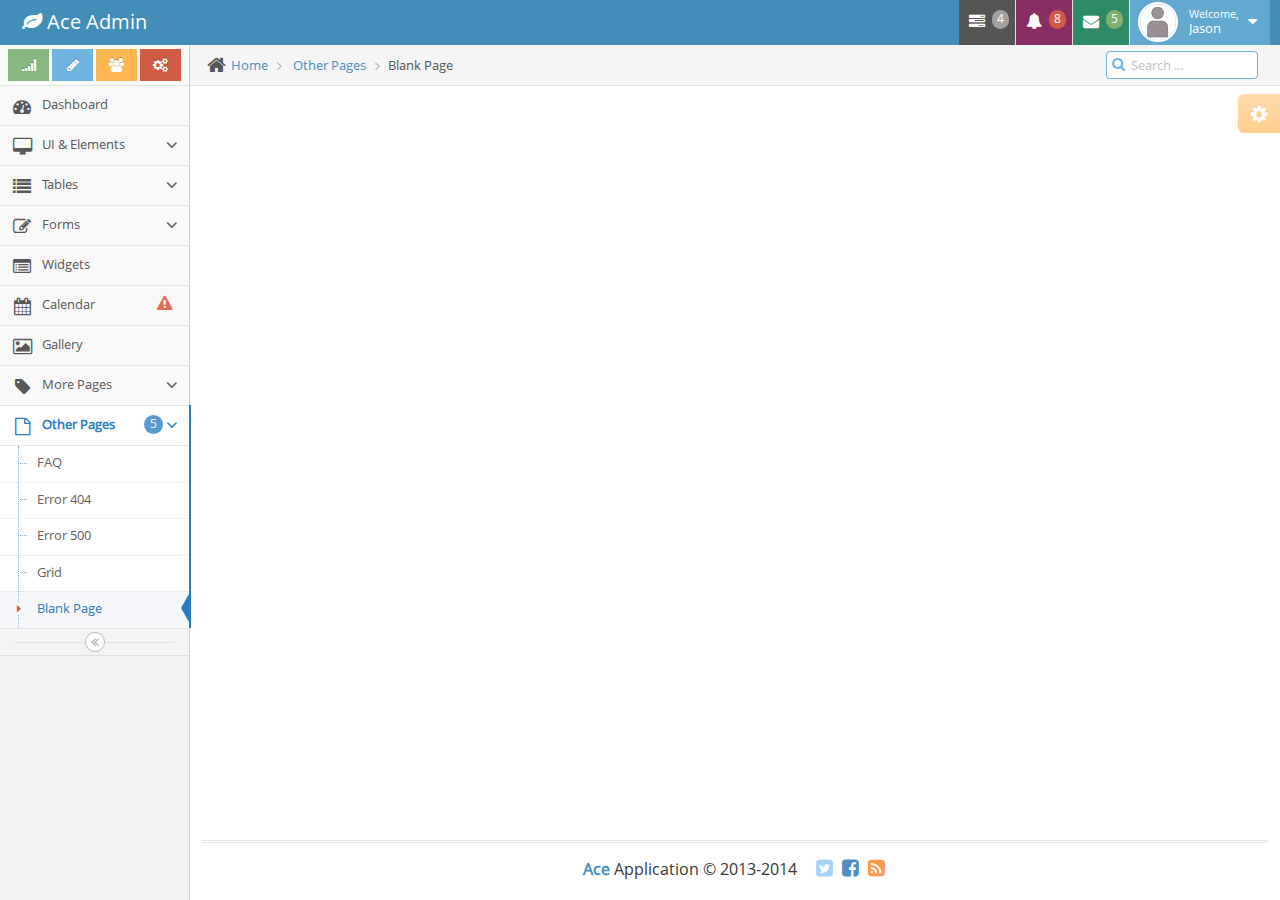
<file: src/main/webapp/static-resource/ace/blank.html>
<!DOCTYPE html>
<html lang="en">
	<head>
		<meta http-equiv="X-UA-Compatible" content="IE=edge,chrome=1" />
		<meta charset="utf-8" />
		<title>Blank Page - Ace Admin</title>

		<meta name="description" content="" />
		<meta name="viewport" content="width=device-width, initial-scale=1.0, maximum-scale=1.0" />

		<!-- bootstrap & fontawesome -->
		<link rel="stylesheet" href="assets/css/bootstrap.min.css" />
		<link rel="stylesheet" href="assets/font-awesome/4.5.0/css/font-awesome.min.css" />

		<!-- page specific plugin styles -->

		<!-- text fonts -->
		<link rel="stylesheet" href="assets/css/fonts.googleapis.com.css" />

		<!-- ace styles -->
		<link rel="stylesheet" href="assets/css/ace.min.css" class="ace-main-stylesheet" id="main-ace-style" />

		<!--[if lte IE 9]>
			<link rel="stylesheet" href="assets/css/ace-part2.min.css" class="ace-main-stylesheet" />
		<![endif]-->
		<link rel="stylesheet" href="assets/css/ace-skins.min.css" />
		<link rel="stylesheet" href="assets/css/ace-rtl.min.css" />

		<!--[if lte IE 9]>
		  <link rel="stylesheet" href="assets/css/ace-ie.min.css" />
		<![endif]-->

		<!-- inline styles related to this page -->

		<!-- ace settings handler -->
		<script src="assets/js/ace-extra.min.js"></script>

		<!-- HTML5shiv and Respond.js for IE8 to support HTML5 elements and media queries -->

		<!--[if lte IE 8]>
		<script src="assets/js/html5shiv.min.js"></script>
		<script src="assets/js/respond.min.js"></script>
		<![endif]-->
	</head>

	<body class="no-skin">
		<div id="navbar" class="navbar navbar-default          ace-save-state">
			<div class="navbar-container ace-save-state" id="navbar-container">
				<button type="button" class="navbar-toggle menu-toggler pull-left" id="menu-toggler" data-target="#sidebar">
					<span class="sr-only">Toggle sidebar</span>

					<span class="icon-bar"></span>

					<span class="icon-bar"></span>

					<span class="icon-bar"></span>
				</button>

				<div class="navbar-header pull-left">
					<a href="index.html" class="navbar-brand">
						<small>
							<i class="fa fa-leaf"></i>
							Ace Admin
						</small>
					</a>
				</div>

				<div class="navbar-buttons navbar-header pull-right" role="navigation">
					<ul class="nav ace-nav">
						<li class="grey dropdown-modal">
							<a data-toggle="dropdown" class="dropdown-toggle" href="#">
								<i class="ace-icon fa fa-tasks"></i>
								<span class="badge badge-grey">4</span>
							</a>

							<ul class="dropdown-menu-right dropdown-navbar dropdown-menu dropdown-caret dropdown-close">
								<li class="dropdown-header">
									<i class="ace-icon fa fa-check"></i>
									4 Tasks to complete
								</li>

								<li class="dropdown-content">
									<ul class="dropdown-menu dropdown-navbar">
										<li>
											<a href="#">
												<div class="clearfix">
													<span class="pull-left">Software Update</span>
													<span class="pull-right">65%</span>
												</div>

												<div class="progress progress-mini">
													<div style="width:65%" class="progress-bar"></div>
												</div>
											</a>
										</li>

										<li>
											<a href="#">
												<div class="clearfix">
													<span class="pull-left">Hardware Upgrade</span>
													<span class="pull-right">35%</span>
												</div>

												<div class="progress progress-mini">
													<div style="width:35%" class="progress-bar progress-bar-danger"></div>
												</div>
											</a>
										</li>

										<li>
											<a href="#">
												<div class="clearfix">
													<span class="pull-left">Unit Testing</span>
													<span class="pull-right">15%</span>
												</div>

												<div class="progress progress-mini">
													<div style="width:15%" class="progress-bar progress-bar-warning"></div>
												</div>
											</a>
										</li>

										<li>
											<a href="#">
												<div class="clearfix">
													<span class="pull-left">Bug Fixes</span>
													<span class="pull-right">90%</span>
												</div>

												<div class="progress progress-mini progress-striped active">
													<div style="width:90%" class="progress-bar progress-bar-success"></div>
												</div>
											</a>
										</li>
									</ul>
								</li>

								<li class="dropdown-footer">
									<a href="#">
										See tasks with details
										<i class="ace-icon fa fa-arrow-right"></i>
									</a>
								</li>
							</ul>
						</li>

						<li class="purple dropdown-modal">
							<a data-toggle="dropdown" class="dropdown-toggle" href="#">
								<i class="ace-icon fa fa-bell icon-animated-bell"></i>
								<span class="badge badge-important">8</span>
							</a>

							<ul class="dropdown-menu-right dropdown-navbar navbar-pink dropdown-menu dropdown-caret dropdown-close">
								<li class="dropdown-header">
									<i class="ace-icon fa fa-exclamation-triangle"></i>
									8 Notifications
								</li>

								<li class="dropdown-content">
									<ul class="dropdown-menu dropdown-navbar navbar-pink">
										<li>
											<a href="#">
												<div class="clearfix">
													<span class="pull-left">
														<i class="btn btn-xs no-hover btn-pink fa fa-comment"></i>
														New Comments
													</span>
													<span class="pull-right badge badge-info">+12</span>
												</div>
											</a>
										</li>

										<li>
											<a href="#">
												<i class="btn btn-xs btn-primary fa fa-user"></i>
												Bob just signed up as an editor ...
											</a>
										</li>

										<li>
											<a href="#">
												<div class="clearfix">
													<span class="pull-left">
														<i class="btn btn-xs no-hover btn-success fa fa-shopping-cart"></i>
														New Orders
													</span>
													<span class="pull-right badge badge-success">+8</span>
												</div>
											</a>
										</li>

										<li>
											<a href="#">
												<div class="clearfix">
													<span class="pull-left">
														<i class="btn btn-xs no-hover btn-info fa fa-twitter"></i>
														Followers
													</span>
													<span class="pull-right badge badge-info">+11</span>
												</div>
											</a>
										</li>
									</ul>
								</li>

								<li class="dropdown-footer">
									<a href="#">
										See all notifications
										<i class="ace-icon fa fa-arrow-right"></i>
									</a>
								</li>
							</ul>
						</li>

						<li class="green dropdown-modal">
							<a data-toggle="dropdown" class="dropdown-toggle" href="#">
								<i class="ace-icon fa fa-envelope icon-animated-vertical"></i>
								<span class="badge badge-success">5</span>
							</a>

							<ul class="dropdown-menu-right dropdown-navbar dropdown-menu dropdown-caret dropdown-close">
								<li class="dropdown-header">
									<i class="ace-icon fa fa-envelope-o"></i>
									5 Messages
								</li>

								<li class="dropdown-content">
									<ul class="dropdown-menu dropdown-navbar">
										<li>
											<a href="#" class="clearfix">
												<img src="assets/images/avatars/avatar.png" class="msg-photo" alt="Alex's Avatar" />
												<span class="msg-body">
													<span class="msg-title">
														<span class="blue">Alex:</span>
														Ciao sociis natoque penatibus et auctor ...
													</span>

													<span class="msg-time">
														<i class="ace-icon fa fa-clock-o"></i>
														<span>a moment ago</span>
													</span>
												</span>
											</a>
										</li>

										<li>
											<a href="#" class="clearfix">
												<img src="assets/images/avatars/avatar3.png" class="msg-photo" alt="Susan's Avatar" />
												<span class="msg-body">
													<span class="msg-title">
														<span class="blue">Susan:</span>
														Vestibulum id ligula porta felis euismod ...
													</span>

													<span class="msg-time">
														<i class="ace-icon fa fa-clock-o"></i>
														<span>20 minutes ago</span>
													</span>
												</span>
											</a>
										</li>

										<li>
											<a href="#" class="clearfix">
												<img src="assets/images/avatars/avatar4.png" class="msg-photo" alt="Bob's Avatar" />
												<span class="msg-body">
													<span class="msg-title">
														<span class="blue">Bob:</span>
														Nullam quis risus eget urna mollis ornare ...
													</span>

													<span class="msg-time">
														<i class="ace-icon fa fa-clock-o"></i>
														<span>3:15 pm</span>
													</span>
												</span>
											</a>
										</li>

										<li>
											<a href="#" class="clearfix">
												<img src="assets/images/avatars/avatar2.png" class="msg-photo" alt="Kate's Avatar" />
												<span class="msg-body">
													<span class="msg-title">
														<span class="blue">Kate:</span>
														Ciao sociis natoque eget urna mollis ornare ...
													</span>

													<span class="msg-time">
														<i class="ace-icon fa fa-clock-o"></i>
														<span>1:33 pm</span>
													</span>
												</span>
											</a>
										</li>

										<li>
											<a href="#" class="clearfix">
												<img src="assets/images/avatars/avatar5.png" class="msg-photo" alt="Fred's Avatar" />
												<span class="msg-body">
													<span class="msg-title">
														<span class="blue">Fred:</span>
														Vestibulum id penatibus et auctor  ...
													</span>

													<span class="msg-time">
														<i class="ace-icon fa fa-clock-o"></i>
														<span>10:09 am</span>
													</span>
												</span>
											</a>
										</li>
									</ul>
								</li>

								<li class="dropdown-footer">
									<a href="inbox.html">
										See all messages
										<i class="ace-icon fa fa-arrow-right"></i>
									</a>
								</li>
							</ul>
						</li>

						<li class="light-blue dropdown-modal">
							<a data-toggle="dropdown" href="#" class="dropdown-toggle">
								<img class="nav-user-photo" src="assets/images/avatars/user.jpg" alt="Jason's Photo" />
								<span class="user-info">
									<small>Welcome,</small>
									Jason
								</span>

								<i class="ace-icon fa fa-caret-down"></i>
							</a>

							<ul class="user-menu dropdown-menu-right dropdown-menu dropdown-yellow dropdown-caret dropdown-close">
								<li>
									<a href="#">
										<i class="ace-icon fa fa-cog"></i>
										Settings
									</a>
								</li>

								<li>
									<a href="profile.html">
										<i class="ace-icon fa fa-user"></i>
										Profile
									</a>
								</li>

								<li class="divider"></li>

								<li>
									<a href="#">
										<i class="ace-icon fa fa-power-off"></i>
										Logout
									</a>
								</li>
							</ul>
						</li>
					</ul>
				</div>
			</div><!-- /.navbar-container -->
		</div>

		<div class="main-container ace-save-state" id="main-container">
			<script type="text/javascript">
				try{ace.settings.loadState('main-container')}catch(e){}
			</script>

			<div id="sidebar" class="sidebar                  responsive                    ace-save-state">
				<script type="text/javascript">
					try{ace.settings.loadState('sidebar')}catch(e){}
				</script>

				<div class="sidebar-shortcuts" id="sidebar-shortcuts">
					<div class="sidebar-shortcuts-large" id="sidebar-shortcuts-large">
						<button class="btn btn-success">
							<i class="ace-icon fa fa-signal"></i>
						</button>

						<button class="btn btn-info">
							<i class="ace-icon fa fa-pencil"></i>
						</button>

						<button class="btn btn-warning">
							<i class="ace-icon fa fa-users"></i>
						</button>

						<button class="btn btn-danger">
							<i class="ace-icon fa fa-cogs"></i>
						</button>
					</div>

					<div class="sidebar-shortcuts-mini" id="sidebar-shortcuts-mini">
						<span class="btn btn-success"></span>

						<span class="btn btn-info"></span>

						<span class="btn btn-warning"></span>

						<span class="btn btn-danger"></span>
					</div>
				</div><!-- /.sidebar-shortcuts -->

				<ul class="nav nav-list">
					<li class="">
						<a href="index.html">
							<i class="menu-icon fa fa-tachometer"></i>
							<span class="menu-text"> Dashboard </span>
						</a>

						<b class="arrow"></b>
					</li>

					<li class="">
						<a href="#" class="dropdown-toggle">
							<i class="menu-icon fa fa-desktop"></i>
							<span class="menu-text">
								UI &amp; Elements
							</span>

							<b class="arrow fa fa-angle-down"></b>
						</a>

						<b class="arrow"></b>

						<ul class="submenu">
							<li class="">
								<a href="#" class="dropdown-toggle">
									<i class="menu-icon fa fa-caret-right"></i>

									Layouts
									<b class="arrow fa fa-angle-down"></b>
								</a>

								<b class="arrow"></b>

								<ul class="submenu">
									<li class="">
										<a href="top-menu.html">
											<i class="menu-icon fa fa-caret-right"></i>
											Top Menu
										</a>

										<b class="arrow"></b>
									</li>

									<li class="">
										<a href="two-menu-1.html">
											<i class="menu-icon fa fa-caret-right"></i>
											Two Menus 1
										</a>

										<b class="arrow"></b>
									</li>

									<li class="">
										<a href="two-menu-2.html">
											<i class="menu-icon fa fa-caret-right"></i>
											Two Menus 2
										</a>

										<b class="arrow"></b>
									</li>

									<li class="">
										<a href="mobile-menu-1.html">
											<i class="menu-icon fa fa-caret-right"></i>
											Default Mobile Menu
										</a>

										<b class="arrow"></b>
									</li>

									<li class="">
										<a href="mobile-menu-2.html">
											<i class="menu-icon fa fa-caret-right"></i>
											Mobile Menu 2
										</a>

										<b class="arrow"></b>
									</li>

									<li class="">
										<a href="mobile-menu-3.html">
											<i class="menu-icon fa fa-caret-right"></i>
											Mobile Menu 3
										</a>

										<b class="arrow"></b>
									</li>
								</ul>
							</li>

							<li class="">
								<a href="typography.html">
									<i class="menu-icon fa fa-caret-right"></i>
									Typography
								</a>

								<b class="arrow"></b>
							</li>

							<li class="">
								<a href="elements.html">
									<i class="menu-icon fa fa-caret-right"></i>
									Elements
								</a>

								<b class="arrow"></b>
							</li>

							<li class="">
								<a href="buttons.html">
									<i class="menu-icon fa fa-caret-right"></i>
									Buttons &amp; Icons
								</a>

								<b class="arrow"></b>
							</li>

							<li class="">
								<a href="content-slider.html">
									<i class="menu-icon fa fa-caret-right"></i>
									Content Sliders
								</a>

								<b class="arrow"></b>
							</li>

							<li class="">
								<a href="treeview.html">
									<i class="menu-icon fa fa-caret-right"></i>
									Treeview
								</a>

								<b class="arrow"></b>
							</li>

							<li class="">
								<a href="jquery-ui.html">
									<i class="menu-icon fa fa-caret-right"></i>
									jQuery UI
								</a>

								<b class="arrow"></b>
							</li>

							<li class="">
								<a href="nestable-list.html">
									<i class="menu-icon fa fa-caret-right"></i>
									Nestable Lists
								</a>

								<b class="arrow"></b>
							</li>

							<li class="">
								<a href="#" class="dropdown-toggle">
									<i class="menu-icon fa fa-caret-right"></i>

									Three Level Menu
									<b class="arrow fa fa-angle-down"></b>
								</a>

								<b class="arrow"></b>

								<ul class="submenu">
									<li class="">
										<a href="#">
											<i class="menu-icon fa fa-leaf green"></i>
											Item #1
										</a>

										<b class="arrow"></b>
									</li>

									<li class="">
										<a href="#" class="dropdown-toggle">
											<i class="menu-icon fa fa-pencil orange"></i>

											4th level
											<b class="arrow fa fa-angle-down"></b>
										</a>

										<b class="arrow"></b>

										<ul class="submenu">
											<li class="">
												<a href="#">
													<i class="menu-icon fa fa-plus purple"></i>
													Add Product
												</a>

												<b class="arrow"></b>
											</li>

											<li class="">
												<a href="#">
													<i class="menu-icon fa fa-eye pink"></i>
													View Products
												</a>

												<b class="arrow"></b>
											</li>
										</ul>
									</li>
								</ul>
							</li>
						</ul>
					</li>

					<li class="">
						<a href="#" class="dropdown-toggle">
							<i class="menu-icon fa fa-list"></i>
							<span class="menu-text"> Tables </span>

							<b class="arrow fa fa-angle-down"></b>
						</a>

						<b class="arrow"></b>

						<ul class="submenu">
							<li class="">
								<a href="tables.html">
									<i class="menu-icon fa fa-caret-right"></i>
									Simple &amp; Dynamic
								</a>

								<b class="arrow"></b>
							</li>

							<li class="">
								<a href="jqgrid.html">
									<i class="menu-icon fa fa-caret-right"></i>
									jqGrid plugin
								</a>

								<b class="arrow"></b>
							</li>
						</ul>
					</li>

					<li class="">
						<a href="#" class="dropdown-toggle">
							<i class="menu-icon fa fa-pencil-square-o"></i>
							<span class="menu-text"> Forms </span>

							<b class="arrow fa fa-angle-down"></b>
						</a>

						<b class="arrow"></b>

						<ul class="submenu">
							<li class="">
								<a href="form-elements.html">
									<i class="menu-icon fa fa-caret-right"></i>
									Form Elements
								</a>

								<b class="arrow"></b>
							</li>

							<li class="">
								<a href="form-elements-2.html">
									<i class="menu-icon fa fa-caret-right"></i>
									Form Elements 2
								</a>

								<b class="arrow"></b>
							</li>

							<li class="">
								<a href="form-wizard.html">
									<i class="menu-icon fa fa-caret-right"></i>
									Wizard &amp; Validation
								</a>

								<b class="arrow"></b>
							</li>

							<li class="">
								<a href="wysiwyg.html">
									<i class="menu-icon fa fa-caret-right"></i>
									Wysiwyg &amp; Markdown
								</a>

								<b class="arrow"></b>
							</li>

							<li class="">
								<a href="dropzone.html">
									<i class="menu-icon fa fa-caret-right"></i>
									Dropzone File Upload
								</a>

								<b class="arrow"></b>
							</li>
						</ul>
					</li>

					<li class="">
						<a href="widgets.html">
							<i class="menu-icon fa fa-list-alt"></i>
							<span class="menu-text"> Widgets </span>
						</a>

						<b class="arrow"></b>
					</li>

					<li class="">
						<a href="calendar.html">
							<i class="menu-icon fa fa-calendar"></i>

							<span class="menu-text">
								Calendar

								<span class="badge badge-transparent tooltip-error" title="2 Important Events">
									<i class="ace-icon fa fa-exclamation-triangle red bigger-130"></i>
								</span>
							</span>
						</a>

						<b class="arrow"></b>
					</li>

					<li class="">
						<a href="gallery.html">
							<i class="menu-icon fa fa-picture-o"></i>
							<span class="menu-text"> Gallery </span>
						</a>

						<b class="arrow"></b>
					</li>

					<li class="">
						<a href="#" class="dropdown-toggle">
							<i class="menu-icon fa fa-tag"></i>
							<span class="menu-text"> More Pages </span>

							<b class="arrow fa fa-angle-down"></b>
						</a>

						<b class="arrow"></b>

						<ul class="submenu">
							<li class="">
								<a href="profile.html">
									<i class="menu-icon fa fa-caret-right"></i>
									User Profile
								</a>

								<b class="arrow"></b>
							</li>

							<li class="">
								<a href="inbox.html">
									<i class="menu-icon fa fa-caret-right"></i>
									Inbox
								</a>

								<b class="arrow"></b>
							</li>

							<li class="">
								<a href="pricing.html">
									<i class="menu-icon fa fa-caret-right"></i>
									Pricing Tables
								</a>

								<b class="arrow"></b>
							</li>

							<li class="">
								<a href="invoice.html">
									<i class="menu-icon fa fa-caret-right"></i>
									Invoice
								</a>

								<b class="arrow"></b>
							</li>

							<li class="">
								<a href="timeline.html">
									<i class="menu-icon fa fa-caret-right"></i>
									Timeline
								</a>

								<b class="arrow"></b>
							</li>

							<li class="">
								<a href="search.html">
									<i class="menu-icon fa fa-caret-right"></i>
									Search Results
								</a>

								<b class="arrow"></b>
							</li>

							<li class="">
								<a href="email.html">
									<i class="menu-icon fa fa-caret-right"></i>
									Email Templates
								</a>

								<b class="arrow"></b>
							</li>

							<li class="">
								<a href="login.html">
									<i class="menu-icon fa fa-caret-right"></i>
									Login &amp; Register
								</a>

								<b class="arrow"></b>
							</li>
						</ul>
					</li>

					<li class="active open">
						<a href="#" class="dropdown-toggle">
							<i class="menu-icon fa fa-file-o"></i>

							<span class="menu-text">
								Other Pages

								<span class="badge badge-primary">5</span>
							</span>

							<b class="arrow fa fa-angle-down"></b>
						</a>

						<b class="arrow"></b>

						<ul class="submenu">
							<li class="">
								<a href="faq.html">
									<i class="menu-icon fa fa-caret-right"></i>
									FAQ
								</a>

								<b class="arrow"></b>
							</li>

							<li class="">
								<a href="error-404.html">
									<i class="menu-icon fa fa-caret-right"></i>
									Error 404
								</a>

								<b class="arrow"></b>
							</li>

							<li class="">
								<a href="error-500.html">
									<i class="menu-icon fa fa-caret-right"></i>
									Error 500
								</a>

								<b class="arrow"></b>
							</li>

							<li class="">
								<a href="grid.html">
									<i class="menu-icon fa fa-caret-right"></i>
									Grid
								</a>

								<b class="arrow"></b>
							</li>

							<li class="active">
								<a href="blank.html">
									<i class="menu-icon fa fa-caret-right"></i>
									Blank Page
								</a>

								<b class="arrow"></b>
							</li>
						</ul>
					</li>
				</ul><!-- /.nav-list -->

				<div class="sidebar-toggle sidebar-collapse" id="sidebar-collapse">
					<i id="sidebar-toggle-icon" class="ace-icon fa fa-angle-double-left ace-save-state" data-icon1="ace-icon fa fa-angle-double-left" data-icon2="ace-icon fa fa-angle-double-right"></i>
				</div>
			</div>

			<div class="main-content">
				<div class="main-content-inner">
					<div class="breadcrumbs ace-save-state" id="breadcrumbs">
						<ul class="breadcrumb">
							<li>
								<i class="ace-icon fa fa-home home-icon"></i>
								<a href="#">Home</a>
							</li>

							<li>
								<a href="#">Other Pages</a>
							</li>
							<li class="active">Blank Page</li>
						</ul><!-- /.breadcrumb -->

						<div class="nav-search" id="nav-search">
							<form class="form-search">
								<span class="input-icon">
									<input type="text" placeholder="Search ..." class="nav-search-input" id="nav-search-input" autocomplete="off" />
									<i class="ace-icon fa fa-search nav-search-icon"></i>
								</span>
							</form>
						</div><!-- /.nav-search -->
					</div>

					<div class="page-content">
						<div class="ace-settings-container" id="ace-settings-container">
							<div class="btn btn-app btn-xs btn-warning ace-settings-btn" id="ace-settings-btn">
								<i class="ace-icon fa fa-cog bigger-130"></i>
							</div>

							<div class="ace-settings-box clearfix" id="ace-settings-box">
								<div class="pull-left width-50">
									<div class="ace-settings-item">
										<div class="pull-left">
											<select id="skin-colorpicker" class="hide">
												<option data-skin="no-skin" value="#438EB9">#438EB9</option>
												<option data-skin="skin-1" value="#222A2D">#222A2D</option>
												<option data-skin="skin-2" value="#C6487E">#C6487E</option>
												<option data-skin="skin-3" value="#D0D0D0">#D0D0D0</option>
											</select>
										</div>
										<span>&nbsp; Choose Skin</span>
									</div>

									<div class="ace-settings-item">
										<input type="checkbox" class="ace ace-checkbox-2 ace-save-state" id="ace-settings-navbar" autocomplete="off" />
										<label class="lbl" for="ace-settings-navbar"> Fixed Navbar</label>
									</div>

									<div class="ace-settings-item">
										<input type="checkbox" class="ace ace-checkbox-2 ace-save-state" id="ace-settings-sidebar" autocomplete="off" />
										<label class="lbl" for="ace-settings-sidebar"> Fixed Sidebar</label>
									</div>

									<div class="ace-settings-item">
										<input type="checkbox" class="ace ace-checkbox-2 ace-save-state" id="ace-settings-breadcrumbs" autocomplete="off" />
										<label class="lbl" for="ace-settings-breadcrumbs"> Fixed Breadcrumbs</label>
									</div>

									<div class="ace-settings-item">
										<input type="checkbox" class="ace ace-checkbox-2" id="ace-settings-rtl" autocomplete="off" />
										<label class="lbl" for="ace-settings-rtl"> Right To Left (rtl)</label>
									</div>

									<div class="ace-settings-item">
										<input type="checkbox" class="ace ace-checkbox-2 ace-save-state" id="ace-settings-add-container" autocomplete="off" />
										<label class="lbl" for="ace-settings-add-container">
											Inside
											<b>.container</b>
										</label>
									</div>
								</div><!-- /.pull-left -->

								<div class="pull-left width-50">
									<div class="ace-settings-item">
										<input type="checkbox" class="ace ace-checkbox-2" id="ace-settings-hover" autocomplete="off" />
										<label class="lbl" for="ace-settings-hover"> Submenu on Hover</label>
									</div>

									<div class="ace-settings-item">
										<input type="checkbox" class="ace ace-checkbox-2" id="ace-settings-compact" autocomplete="off" />
										<label class="lbl" for="ace-settings-compact"> Compact Sidebar</label>
									</div>

									<div class="ace-settings-item">
										<input type="checkbox" class="ace ace-checkbox-2" id="ace-settings-highlight" autocomplete="off" />
										<label class="lbl" for="ace-settings-highlight"> Alt. Active Item</label>
									</div>
								</div><!-- /.pull-left -->
							</div><!-- /.ace-settings-box -->
						</div><!-- /.ace-settings-container -->

						<div class="row">
							<div class="col-xs-12">
								<!-- PAGE CONTENT BEGINS -->

								<!-- PAGE CONTENT ENDS -->
							</div><!-- /.col -->
						</div><!-- /.row -->
					</div><!-- /.page-content -->
				</div>
			</div><!-- /.main-content -->

			<div class="footer">
				<div class="footer-inner">
					<div class="footer-content">
						<span class="bigger-120">
							<span class="blue bolder">Ace</span>
							Application &copy; 2013-2014
						</span>

						&nbsp; &nbsp;
						<span class="action-buttons">
							<a href="#">
								<i class="ace-icon fa fa-twitter-square light-blue bigger-150"></i>
							</a>

							<a href="#">
								<i class="ace-icon fa fa-facebook-square text-primary bigger-150"></i>
							</a>

							<a href="#">
								<i class="ace-icon fa fa-rss-square orange bigger-150"></i>
							</a>
						</span>
					</div>
				</div>
			</div>

			<a href="#" id="btn-scroll-up" class="btn-scroll-up btn btn-sm btn-inverse">
				<i class="ace-icon fa fa-angle-double-up icon-only bigger-110"></i>
			</a>
		</div><!-- /.main-container -->

		<!-- basic scripts -->

		<!--[if !IE]> -->
		<script src="assets/js/jquery-2.1.4.min.js"></script>

		<!-- <![endif]-->

		<!--[if IE]>
<script src="assets/js/jquery-1.11.3.min.js"></script>
<![endif]-->
		<script type="text/javascript">
			if('ontouchstart' in document.documentElement) document.write("<script src='assets/js/jquery.mobile.custom.min.js'>"+"<"+"/script>");
		</script>
		<script src="assets/js/bootstrap.min.js"></script>

		<!-- page specific plugin scripts -->

		<!-- ace scripts -->
		<script src="assets/js/ace-elements.min.js"></script>
		<script src="assets/js/ace.min.js"></script>

		<!-- inline scripts related to this page -->
	</body>
</html>
</file>
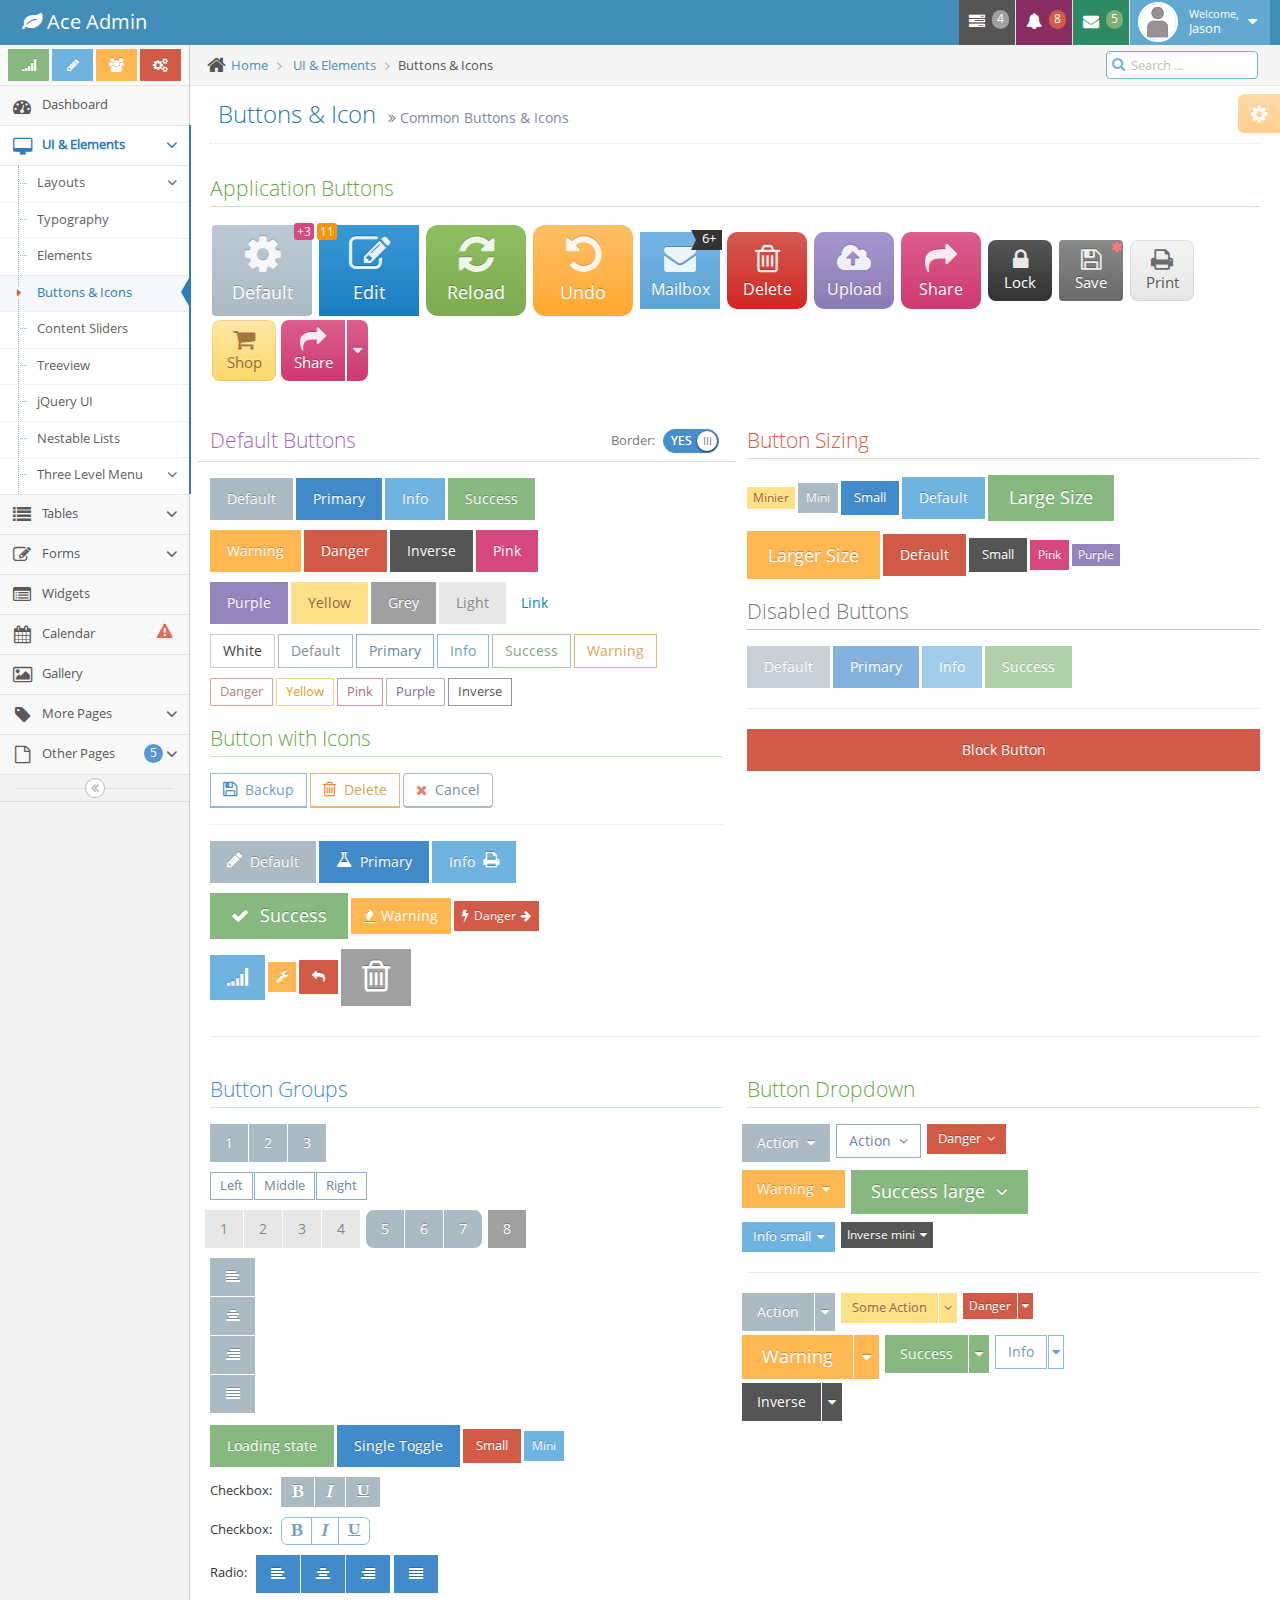
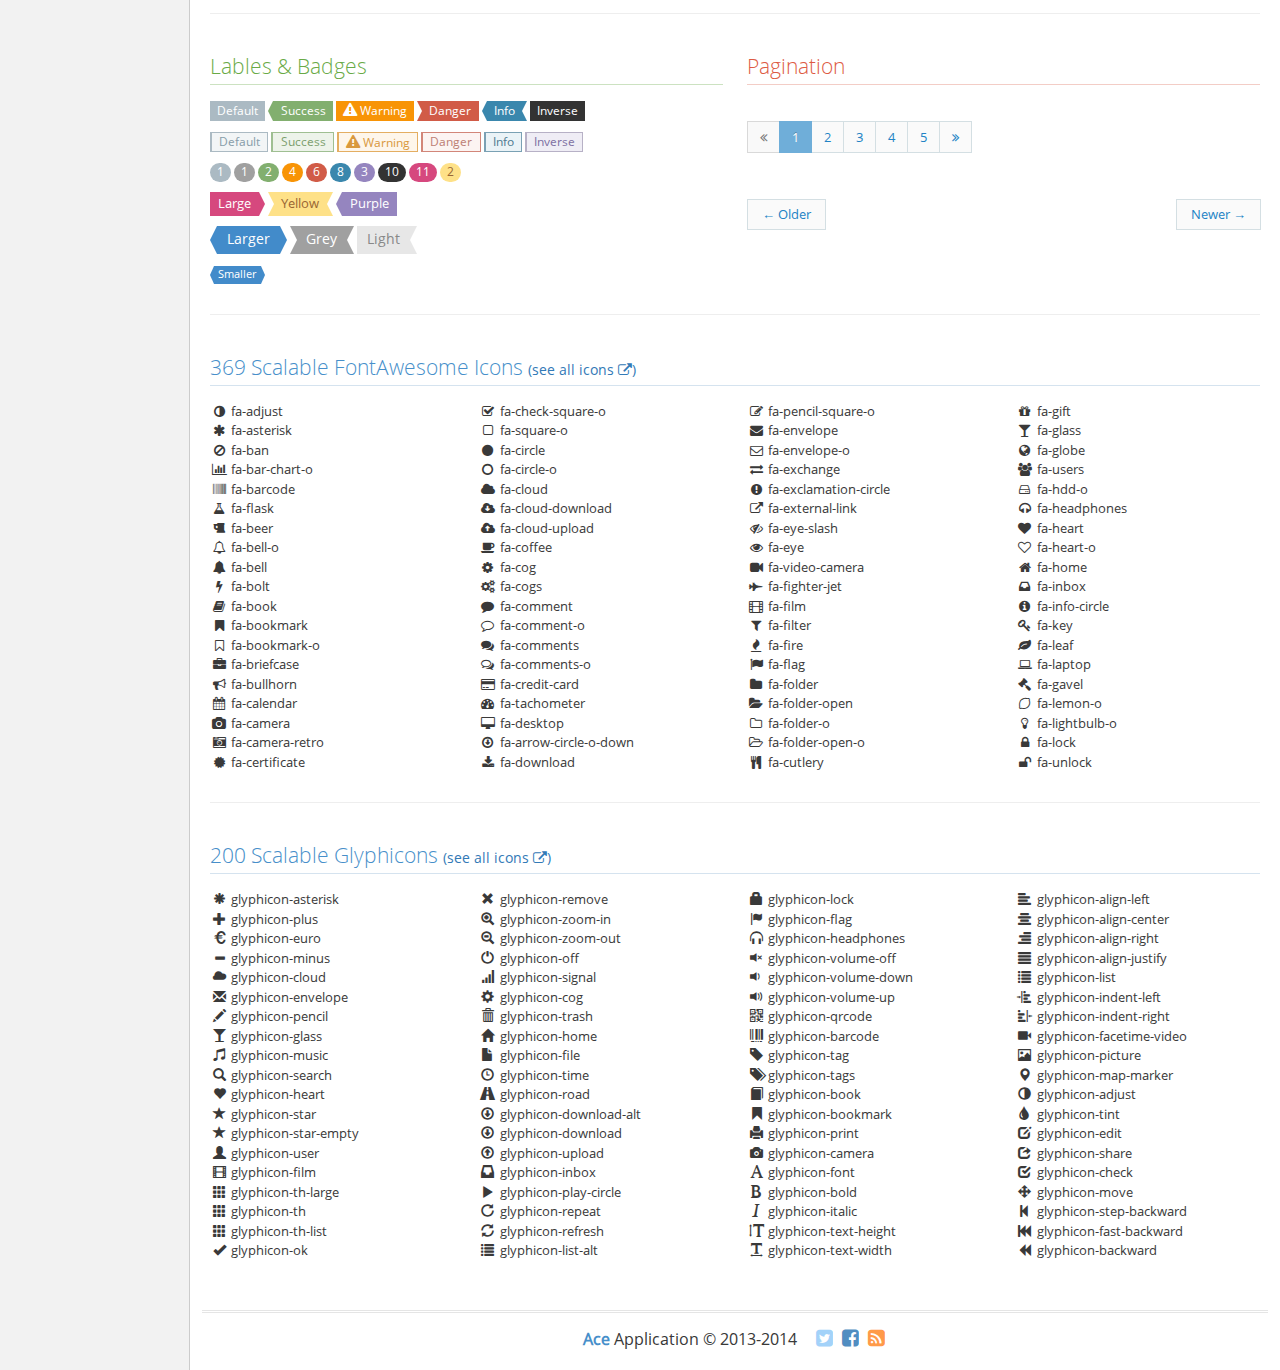
<file: src/main/webapp/static-resource/ace/buttons.html>
<!DOCTYPE html>
<html lang="en">
	<head>
		<meta http-equiv="X-UA-Compatible" content="IE=edge,chrome=1" />
		<meta charset="utf-8" />
		<title>Buttons &amp; Icon - Ace Admin</title>

		<meta name="description" content="Common Buttons &amp; Icons" />
		<meta name="viewport" content="width=device-width, initial-scale=1.0, maximum-scale=1.0" />

		<!-- bootstrap & fontawesome -->
		<link rel="stylesheet" href="assets/css/bootstrap.min.css" />
		<link rel="stylesheet" href="assets/font-awesome/4.5.0/css/font-awesome.min.css" />

		<!-- page specific plugin styles -->

		<!-- text fonts -->
		<link rel="stylesheet" href="assets/css/fonts.googleapis.com.css" />

		<!-- ace styles -->
		<link rel="stylesheet" href="assets/css/ace.min.css" class="ace-main-stylesheet" id="main-ace-style" />

		<!--[if lte IE 9]>
			<link rel="stylesheet" href="assets/css/ace-part2.min.css" class="ace-main-stylesheet" />
		<![endif]-->
		<link rel="stylesheet" href="assets/css/ace-skins.min.css" />
		<link rel="stylesheet" href="assets/css/ace-rtl.min.css" />

		<!--[if lte IE 9]>
		  <link rel="stylesheet" href="assets/css/ace-ie.min.css" />
		<![endif]-->

		<!-- inline styles related to this page -->

		<!-- ace settings handler -->
		<script src="assets/js/ace-extra.min.js"></script>

		<!-- HTML5shiv and Respond.js for IE8 to support HTML5 elements and media queries -->

		<!--[if lte IE 8]>
		<script src="assets/js/html5shiv.min.js"></script>
		<script src="assets/js/respond.min.js"></script>
		<![endif]-->
	</head>

	<body class="no-skin">
		<div id="navbar" class="navbar navbar-default          ace-save-state">
			<div class="navbar-container ace-save-state" id="navbar-container">
				<button type="button" class="navbar-toggle menu-toggler pull-left" id="menu-toggler" data-target="#sidebar">
					<span class="sr-only">Toggle sidebar</span>

					<span class="icon-bar"></span>

					<span class="icon-bar"></span>

					<span class="icon-bar"></span>
				</button>

				<div class="navbar-header pull-left">
					<a href="index.html" class="navbar-brand">
						<small>
							<i class="fa fa-leaf"></i>
							Ace Admin
						</small>
					</a>
				</div>

				<div class="navbar-buttons navbar-header pull-right" role="navigation">
					<ul class="nav ace-nav">
						<li class="grey dropdown-modal">
							<a data-toggle="dropdown" class="dropdown-toggle" href="#">
								<i class="ace-icon fa fa-tasks"></i>
								<span class="badge badge-grey">4</span>
							</a>

							<ul class="dropdown-menu-right dropdown-navbar dropdown-menu dropdown-caret dropdown-close">
								<li class="dropdown-header">
									<i class="ace-icon fa fa-check"></i>
									4 Tasks to complete
								</li>

								<li class="dropdown-content">
									<ul class="dropdown-menu dropdown-navbar">
										<li>
											<a href="#">
												<div class="clearfix">
													<span class="pull-left">Software Update</span>
													<span class="pull-right">65%</span>
												</div>

												<div class="progress progress-mini">
													<div style="width:65%" class="progress-bar"></div>
												</div>
											</a>
										</li>

										<li>
											<a href="#">
												<div class="clearfix">
													<span class="pull-left">Hardware Upgrade</span>
													<span class="pull-right">35%</span>
												</div>

												<div class="progress progress-mini">
													<div style="width:35%" class="progress-bar progress-bar-danger"></div>
												</div>
											</a>
										</li>

										<li>
											<a href="#">
												<div class="clearfix">
													<span class="pull-left">Unit Testing</span>
													<span class="pull-right">15%</span>
												</div>

												<div class="progress progress-mini">
													<div style="width:15%" class="progress-bar progress-bar-warning"></div>
												</div>
											</a>
										</li>

										<li>
											<a href="#">
												<div class="clearfix">
													<span class="pull-left">Bug Fixes</span>
													<span class="pull-right">90%</span>
												</div>

												<div class="progress progress-mini progress-striped active">
													<div style="width:90%" class="progress-bar progress-bar-success"></div>
												</div>
											</a>
										</li>
									</ul>
								</li>

								<li class="dropdown-footer">
									<a href="#">
										See tasks with details
										<i class="ace-icon fa fa-arrow-right"></i>
									</a>
								</li>
							</ul>
						</li>

						<li class="purple dropdown-modal">
							<a data-toggle="dropdown" class="dropdown-toggle" href="#">
								<i class="ace-icon fa fa-bell icon-animated-bell"></i>
								<span class="badge badge-important">8</span>
							</a>

							<ul class="dropdown-menu-right dropdown-navbar navbar-pink dropdown-menu dropdown-caret dropdown-close">
								<li class="dropdown-header">
									<i class="ace-icon fa fa-exclamation-triangle"></i>
									8 Notifications
								</li>

								<li class="dropdown-content">
									<ul class="dropdown-menu dropdown-navbar navbar-pink">
										<li>
											<a href="#">
												<div class="clearfix">
													<span class="pull-left">
														<i class="btn btn-xs no-hover btn-pink fa fa-comment"></i>
														New Comments
													</span>
													<span class="pull-right badge badge-info">+12</span>
												</div>
											</a>
										</li>

										<li>
											<a href="#">
												<i class="btn btn-xs btn-primary fa fa-user"></i>
												Bob just signed up as an editor ...
											</a>
										</li>

										<li>
											<a href="#">
												<div class="clearfix">
													<span class="pull-left">
														<i class="btn btn-xs no-hover btn-success fa fa-shopping-cart"></i>
														New Orders
													</span>
													<span class="pull-right badge badge-success">+8</span>
												</div>
											</a>
										</li>

										<li>
											<a href="#">
												<div class="clearfix">
													<span class="pull-left">
														<i class="btn btn-xs no-hover btn-info fa fa-twitter"></i>
														Followers
													</span>
													<span class="pull-right badge badge-info">+11</span>
												</div>
											</a>
										</li>
									</ul>
								</li>

								<li class="dropdown-footer">
									<a href="#">
										See all notifications
										<i class="ace-icon fa fa-arrow-right"></i>
									</a>
								</li>
							</ul>
						</li>

						<li class="green dropdown-modal">
							<a data-toggle="dropdown" class="dropdown-toggle" href="#">
								<i class="ace-icon fa fa-envelope icon-animated-vertical"></i>
								<span class="badge badge-success">5</span>
							</a>

							<ul class="dropdown-menu-right dropdown-navbar dropdown-menu dropdown-caret dropdown-close">
								<li class="dropdown-header">
									<i class="ace-icon fa fa-envelope-o"></i>
									5 Messages
								</li>

								<li class="dropdown-content">
									<ul class="dropdown-menu dropdown-navbar">
										<li>
											<a href="#" class="clearfix">
												<img src="assets/images/avatars/avatar.png" class="msg-photo" alt="Alex's Avatar" />
												<span class="msg-body">
													<span class="msg-title">
														<span class="blue">Alex:</span>
														Ciao sociis natoque penatibus et auctor ...
													</span>

													<span class="msg-time">
														<i class="ace-icon fa fa-clock-o"></i>
														<span>a moment ago</span>
													</span>
												</span>
											</a>
										</li>

										<li>
											<a href="#" class="clearfix">
												<img src="assets/images/avatars/avatar3.png" class="msg-photo" alt="Susan's Avatar" />
												<span class="msg-body">
													<span class="msg-title">
														<span class="blue">Susan:</span>
														Vestibulum id ligula porta felis euismod ...
													</span>

													<span class="msg-time">
														<i class="ace-icon fa fa-clock-o"></i>
														<span>20 minutes ago</span>
													</span>
												</span>
											</a>
										</li>

										<li>
											<a href="#" class="clearfix">
												<img src="assets/images/avatars/avatar4.png" class="msg-photo" alt="Bob's Avatar" />
												<span class="msg-body">
													<span class="msg-title">
														<span class="blue">Bob:</span>
														Nullam quis risus eget urna mollis ornare ...
													</span>

													<span class="msg-time">
														<i class="ace-icon fa fa-clock-o"></i>
														<span>3:15 pm</span>
													</span>
												</span>
											</a>
										</li>

										<li>
											<a href="#" class="clearfix">
												<img src="assets/images/avatars/avatar2.png" class="msg-photo" alt="Kate's Avatar" />
												<span class="msg-body">
													<span class="msg-title">
														<span class="blue">Kate:</span>
														Ciao sociis natoque eget urna mollis ornare ...
													</span>

													<span class="msg-time">
														<i class="ace-icon fa fa-clock-o"></i>
														<span>1:33 pm</span>
													</span>
												</span>
											</a>
										</li>

										<li>
											<a href="#" class="clearfix">
												<img src="assets/images/avatars/avatar5.png" class="msg-photo" alt="Fred's Avatar" />
												<span class="msg-body">
													<span class="msg-title">
														<span class="blue">Fred:</span>
														Vestibulum id penatibus et auctor  ...
													</span>

													<span class="msg-time">
														<i class="ace-icon fa fa-clock-o"></i>
														<span>10:09 am</span>
													</span>
												</span>
											</a>
										</li>
									</ul>
								</li>

								<li class="dropdown-footer">
									<a href="inbox.html">
										See all messages
										<i class="ace-icon fa fa-arrow-right"></i>
									</a>
								</li>
							</ul>
						</li>

						<li class="light-blue dropdown-modal">
							<a data-toggle="dropdown" href="#" class="dropdown-toggle">
								<img class="nav-user-photo" src="assets/images/avatars/user.jpg" alt="Jason's Photo" />
								<span class="user-info">
									<small>Welcome,</small>
									Jason
								</span>

								<i class="ace-icon fa fa-caret-down"></i>
							</a>

							<ul class="user-menu dropdown-menu-right dropdown-menu dropdown-yellow dropdown-caret dropdown-close">
								<li>
									<a href="#">
										<i class="ace-icon fa fa-cog"></i>
										Settings
									</a>
								</li>

								<li>
									<a href="profile.html">
										<i class="ace-icon fa fa-user"></i>
										Profile
									</a>
								</li>

								<li class="divider"></li>

								<li>
									<a href="#">
										<i class="ace-icon fa fa-power-off"></i>
										Logout
									</a>
								</li>
							</ul>
						</li>
					</ul>
				</div>
			</div><!-- /.navbar-container -->
		</div>

		<div class="main-container ace-save-state" id="main-container">
			<script type="text/javascript">
				try{ace.settings.loadState('main-container')}catch(e){}
			</script>

			<div id="sidebar" class="sidebar                  responsive                    ace-save-state">
				<script type="text/javascript">
					try{ace.settings.loadState('sidebar')}catch(e){}
				</script>

				<div class="sidebar-shortcuts" id="sidebar-shortcuts">
					<div class="sidebar-shortcuts-large" id="sidebar-shortcuts-large">
						<button class="btn btn-success">
							<i class="ace-icon fa fa-signal"></i>
						</button>

						<button class="btn btn-info">
							<i class="ace-icon fa fa-pencil"></i>
						</button>

						<button class="btn btn-warning">
							<i class="ace-icon fa fa-users"></i>
						</button>

						<button class="btn btn-danger">
							<i class="ace-icon fa fa-cogs"></i>
						</button>
					</div>

					<div class="sidebar-shortcuts-mini" id="sidebar-shortcuts-mini">
						<span class="btn btn-success"></span>

						<span class="btn btn-info"></span>

						<span class="btn btn-warning"></span>

						<span class="btn btn-danger"></span>
					</div>
				</div><!-- /.sidebar-shortcuts -->

				<ul class="nav nav-list">
					<li class="">
						<a href="index.html">
							<i class="menu-icon fa fa-tachometer"></i>
							<span class="menu-text"> Dashboard </span>
						</a>

						<b class="arrow"></b>
					</li>

					<li class="active open">
						<a href="#" class="dropdown-toggle">
							<i class="menu-icon fa fa-desktop"></i>
							<span class="menu-text">
								UI &amp; Elements
							</span>

							<b class="arrow fa fa-angle-down"></b>
						</a>

						<b class="arrow"></b>

						<ul class="submenu">
							<li class="">
								<a href="#" class="dropdown-toggle">
									<i class="menu-icon fa fa-caret-right"></i>

									Layouts
									<b class="arrow fa fa-angle-down"></b>
								</a>

								<b class="arrow"></b>

								<ul class="submenu">
									<li class="">
										<a href="top-menu.html">
											<i class="menu-icon fa fa-caret-right"></i>
											Top Menu
										</a>

										<b class="arrow"></b>
									</li>

									<li class="">
										<a href="two-menu-1.html">
											<i class="menu-icon fa fa-caret-right"></i>
											Two Menus 1
										</a>

										<b class="arrow"></b>
									</li>

									<li class="">
										<a href="two-menu-2.html">
											<i class="menu-icon fa fa-caret-right"></i>
											Two Menus 2
										</a>

										<b class="arrow"></b>
									</li>

									<li class="">
										<a href="mobile-menu-1.html">
											<i class="menu-icon fa fa-caret-right"></i>
											Default Mobile Menu
										</a>

										<b class="arrow"></b>
									</li>

									<li class="">
										<a href="mobile-menu-2.html">
											<i class="menu-icon fa fa-caret-right"></i>
											Mobile Menu 2
										</a>

										<b class="arrow"></b>
									</li>

									<li class="">
										<a href="mobile-menu-3.html">
											<i class="menu-icon fa fa-caret-right"></i>
											Mobile Menu 3
										</a>

										<b class="arrow"></b>
									</li>
								</ul>
							</li>

							<li class="">
								<a href="typography.html">
									<i class="menu-icon fa fa-caret-right"></i>
									Typography
								</a>

								<b class="arrow"></b>
							</li>

							<li class="">
								<a href="elements.html">
									<i class="menu-icon fa fa-caret-right"></i>
									Elements
								</a>

								<b class="arrow"></b>
							</li>

							<li class="active">
								<a href="buttons.html">
									<i class="menu-icon fa fa-caret-right"></i>
									Buttons &amp; Icons
								</a>

								<b class="arrow"></b>
							</li>

							<li class="">
								<a href="content-slider.html">
									<i class="menu-icon fa fa-caret-right"></i>
									Content Sliders
								</a>

								<b class="arrow"></b>
							</li>

							<li class="">
								<a href="treeview.html">
									<i class="menu-icon fa fa-caret-right"></i>
									Treeview
								</a>

								<b class="arrow"></b>
							</li>

							<li class="">
								<a href="jquery-ui.html">
									<i class="menu-icon fa fa-caret-right"></i>
									jQuery UI
								</a>

								<b class="arrow"></b>
							</li>

							<li class="">
								<a href="nestable-list.html">
									<i class="menu-icon fa fa-caret-right"></i>
									Nestable Lists
								</a>

								<b class="arrow"></b>
							</li>

							<li class="">
								<a href="#" class="dropdown-toggle">
									<i class="menu-icon fa fa-caret-right"></i>

									Three Level Menu
									<b class="arrow fa fa-angle-down"></b>
								</a>

								<b class="arrow"></b>

								<ul class="submenu">
									<li class="">
										<a href="#">
											<i class="menu-icon fa fa-leaf green"></i>
											Item #1
										</a>

										<b class="arrow"></b>
									</li>

									<li class="">
										<a href="#" class="dropdown-toggle">
											<i class="menu-icon fa fa-pencil orange"></i>

											4th level
											<b class="arrow fa fa-angle-down"></b>
										</a>

										<b class="arrow"></b>

										<ul class="submenu">
											<li class="">
												<a href="#">
													<i class="menu-icon fa fa-plus purple"></i>
													Add Product
												</a>

												<b class="arrow"></b>
											</li>

											<li class="">
												<a href="#">
													<i class="menu-icon fa fa-eye pink"></i>
													View Products
												</a>

												<b class="arrow"></b>
											</li>
										</ul>
									</li>
								</ul>
							</li>
						</ul>
					</li>

					<li class="">
						<a href="#" class="dropdown-toggle">
							<i class="menu-icon fa fa-list"></i>
							<span class="menu-text"> Tables </span>

							<b class="arrow fa fa-angle-down"></b>
						</a>

						<b class="arrow"></b>

						<ul class="submenu">
							<li class="">
								<a href="tables.html">
									<i class="menu-icon fa fa-caret-right"></i>
									Simple &amp; Dynamic
								</a>

								<b class="arrow"></b>
							</li>

							<li class="">
								<a href="jqgrid.html">
									<i class="menu-icon fa fa-caret-right"></i>
									jqGrid plugin
								</a>

								<b class="arrow"></b>
							</li>
						</ul>
					</li>

					<li class="">
						<a href="#" class="dropdown-toggle">
							<i class="menu-icon fa fa-pencil-square-o"></i>
							<span class="menu-text"> Forms </span>

							<b class="arrow fa fa-angle-down"></b>
						</a>

						<b class="arrow"></b>

						<ul class="submenu">
							<li class="">
								<a href="form-elements.html">
									<i class="menu-icon fa fa-caret-right"></i>
									Form Elements
								</a>

								<b class="arrow"></b>
							</li>

							<li class="">
								<a href="form-elements-2.html">
									<i class="menu-icon fa fa-caret-right"></i>
									Form Elements 2
								</a>

								<b class="arrow"></b>
							</li>

							<li class="">
								<a href="form-wizard.html">
									<i class="menu-icon fa fa-caret-right"></i>
									Wizard &amp; Validation
								</a>

								<b class="arrow"></b>
							</li>

							<li class="">
								<a href="wysiwyg.html">
									<i class="menu-icon fa fa-caret-right"></i>
									Wysiwyg &amp; Markdown
								</a>

								<b class="arrow"></b>
							</li>

							<li class="">
								<a href="dropzone.html">
									<i class="menu-icon fa fa-caret-right"></i>
									Dropzone File Upload
								</a>

								<b class="arrow"></b>
							</li>
						</ul>
					</li>

					<li class="">
						<a href="widgets.html">
							<i class="menu-icon fa fa-list-alt"></i>
							<span class="menu-text"> Widgets </span>
						</a>

						<b class="arrow"></b>
					</li>

					<li class="">
						<a href="calendar.html">
							<i class="menu-icon fa fa-calendar"></i>

							<span class="menu-text">
								Calendar

								<span class="badge badge-transparent tooltip-error" title="2 Important Events">
									<i class="ace-icon fa fa-exclamation-triangle red bigger-130"></i>
								</span>
							</span>
						</a>

						<b class="arrow"></b>
					</li>

					<li class="">
						<a href="gallery.html">
							<i class="menu-icon fa fa-picture-o"></i>
							<span class="menu-text"> Gallery </span>
						</a>

						<b class="arrow"></b>
					</li>

					<li class="">
						<a href="#" class="dropdown-toggle">
							<i class="menu-icon fa fa-tag"></i>
							<span class="menu-text"> More Pages </span>

							<b class="arrow fa fa-angle-down"></b>
						</a>

						<b class="arrow"></b>

						<ul class="submenu">
							<li class="">
								<a href="profile.html">
									<i class="menu-icon fa fa-caret-right"></i>
									User Profile
								</a>

								<b class="arrow"></b>
							</li>

							<li class="">
								<a href="inbox.html">
									<i class="menu-icon fa fa-caret-right"></i>
									Inbox
								</a>

								<b class="arrow"></b>
							</li>

							<li class="">
								<a href="pricing.html">
									<i class="menu-icon fa fa-caret-right"></i>
									Pricing Tables
								</a>

								<b class="arrow"></b>
							</li>

							<li class="">
								<a href="invoice.html">
									<i class="menu-icon fa fa-caret-right"></i>
									Invoice
								</a>

								<b class="arrow"></b>
							</li>

							<li class="">
								<a href="timeline.html">
									<i class="menu-icon fa fa-caret-right"></i>
									Timeline
								</a>

								<b class="arrow"></b>
							</li>

							<li class="">
								<a href="search.html">
									<i class="menu-icon fa fa-caret-right"></i>
									Search Results
								</a>

								<b class="arrow"></b>
							</li>

							<li class="">
								<a href="email.html">
									<i class="menu-icon fa fa-caret-right"></i>
									Email Templates
								</a>

								<b class="arrow"></b>
							</li>

							<li class="">
								<a href="login.html">
									<i class="menu-icon fa fa-caret-right"></i>
									Login &amp; Register
								</a>

								<b class="arrow"></b>
							</li>
						</ul>
					</li>

					<li class="">
						<a href="#" class="dropdown-toggle">
							<i class="menu-icon fa fa-file-o"></i>

							<span class="menu-text">
								Other Pages

								<span class="badge badge-primary">5</span>
							</span>

							<b class="arrow fa fa-angle-down"></b>
						</a>

						<b class="arrow"></b>

						<ul class="submenu">
							<li class="">
								<a href="faq.html">
									<i class="menu-icon fa fa-caret-right"></i>
									FAQ
								</a>

								<b class="arrow"></b>
							</li>

							<li class="">
								<a href="error-404.html">
									<i class="menu-icon fa fa-caret-right"></i>
									Error 404
								</a>

								<b class="arrow"></b>
							</li>

							<li class="">
								<a href="error-500.html">
									<i class="menu-icon fa fa-caret-right"></i>
									Error 500
								</a>

								<b class="arrow"></b>
							</li>

							<li class="">
								<a href="grid.html">
									<i class="menu-icon fa fa-caret-right"></i>
									Grid
								</a>

								<b class="arrow"></b>
							</li>

							<li class="">
								<a href="blank.html">
									<i class="menu-icon fa fa-caret-right"></i>
									Blank Page
								</a>

								<b class="arrow"></b>
							</li>
						</ul>
					</li>
				</ul><!-- /.nav-list -->

				<div class="sidebar-toggle sidebar-collapse" id="sidebar-collapse">
					<i id="sidebar-toggle-icon" class="ace-icon fa fa-angle-double-left ace-save-state" data-icon1="ace-icon fa fa-angle-double-left" data-icon2="ace-icon fa fa-angle-double-right"></i>
				</div>
			</div>

			<div class="main-content">
				<div class="main-content-inner">
					<div class="breadcrumbs ace-save-state" id="breadcrumbs">
						<ul class="breadcrumb">
							<li>
								<i class="ace-icon fa fa-home home-icon"></i>
								<a href="#">Home</a>
							</li>

							<li>
								<a href="#">UI &amp; Elements</a>
							</li>
							<li class="active">Buttons &amp; Icons</li>
						</ul><!-- /.breadcrumb -->

						<div class="nav-search" id="nav-search">
							<form class="form-search">
								<span class="input-icon">
									<input type="text" placeholder="Search ..." class="nav-search-input" id="nav-search-input" autocomplete="off" />
									<i class="ace-icon fa fa-search nav-search-icon"></i>
								</span>
							</form>
						</div><!-- /.nav-search -->
					</div>

					<div class="page-content">
						<div class="ace-settings-container" id="ace-settings-container">
							<div class="btn btn-app btn-xs btn-warning ace-settings-btn" id="ace-settings-btn">
								<i class="ace-icon fa fa-cog bigger-130"></i>
							</div>

							<div class="ace-settings-box clearfix" id="ace-settings-box">
								<div class="pull-left width-50">
									<div class="ace-settings-item">
										<div class="pull-left">
											<select id="skin-colorpicker" class="hide">
												<option data-skin="no-skin" value="#438EB9">#438EB9</option>
												<option data-skin="skin-1" value="#222A2D">#222A2D</option>
												<option data-skin="skin-2" value="#C6487E">#C6487E</option>
												<option data-skin="skin-3" value="#D0D0D0">#D0D0D0</option>
											</select>
										</div>
										<span>&nbsp; Choose Skin</span>
									</div>

									<div class="ace-settings-item">
										<input type="checkbox" class="ace ace-checkbox-2 ace-save-state" id="ace-settings-navbar" autocomplete="off" />
										<label class="lbl" for="ace-settings-navbar"> Fixed Navbar</label>
									</div>

									<div class="ace-settings-item">
										<input type="checkbox" class="ace ace-checkbox-2 ace-save-state" id="ace-settings-sidebar" autocomplete="off" />
										<label class="lbl" for="ace-settings-sidebar"> Fixed Sidebar</label>
									</div>

									<div class="ace-settings-item">
										<input type="checkbox" class="ace ace-checkbox-2 ace-save-state" id="ace-settings-breadcrumbs" autocomplete="off" />
										<label class="lbl" for="ace-settings-breadcrumbs"> Fixed Breadcrumbs</label>
									</div>

									<div class="ace-settings-item">
										<input type="checkbox" class="ace ace-checkbox-2" id="ace-settings-rtl" autocomplete="off" />
										<label class="lbl" for="ace-settings-rtl"> Right To Left (rtl)</label>
									</div>

									<div class="ace-settings-item">
										<input type="checkbox" class="ace ace-checkbox-2 ace-save-state" id="ace-settings-add-container" autocomplete="off" />
										<label class="lbl" for="ace-settings-add-container">
											Inside
											<b>.container</b>
										</label>
									</div>
								</div><!-- /.pull-left -->

								<div class="pull-left width-50">
									<div class="ace-settings-item">
										<input type="checkbox" class="ace ace-checkbox-2" id="ace-settings-hover" autocomplete="off" />
										<label class="lbl" for="ace-settings-hover"> Submenu on Hover</label>
									</div>

									<div class="ace-settings-item">
										<input type="checkbox" class="ace ace-checkbox-2" id="ace-settings-compact" autocomplete="off" />
										<label class="lbl" for="ace-settings-compact"> Compact Sidebar</label>
									</div>

									<div class="ace-settings-item">
										<input type="checkbox" class="ace ace-checkbox-2" id="ace-settings-highlight" autocomplete="off" />
										<label class="lbl" for="ace-settings-highlight"> Alt. Active Item</label>
									</div>
								</div><!-- /.pull-left -->
							</div><!-- /.ace-settings-box -->
						</div><!-- /.ace-settings-container -->

						<div class="page-header">
							<h1>
								Buttons &amp; Icon
								<small>
									<i class="ace-icon fa fa-angle-double-right"></i>
									Common Buttons &amp; Icons
								</small>
							</h1>
						</div><!-- /.page-header -->

						<div class="row">
							<div class="col-xs-12">
								<!-- PAGE CONTENT BEGINS -->
								<div class="row">
									<div class="col-xs-12">
										<h3 class="header smaller lighter green">Application Buttons</h3>

										<p></p>
										<a href="#" class="btn btn-default btn-app radius-4">
											<i class="ace-icon fa fa-cog bigger-230"></i>
											Default
											<span class="badge badge-pink">+3</span>
										</a>

										<a href="#" class="btn btn-app btn-primary no-radius">
											<i class="ace-icon fa fa-pencil-square-o bigger-230"></i>
											Edit
											<span class="badge badge-warning badge-left">11</span>
										</a>

										<a href="#" class="btn btn-app btn-success">
											<i class="ace-icon fa fa-refresh bigger-230"></i>
											Reload
										</a>

										<button class="btn btn-app btn-warning">
											<i class="ace-icon fa fa-undo bigger-230"></i>
											Undo
										</button>

										<a href="#" class="btn btn-app btn-info btn-sm no-radius">
											<i class="ace-icon fa fa-envelope bigger-200"></i>
											Mailbox
											<span class="label label-inverse arrowed-in">6+</span>
										</a>

										<button class="btn btn-app btn-danger btn-sm">
											<i class="ace-icon fa fa-trash-o bigger-200"></i>
											Delete
										</button>

										<button class="btn btn-app btn-purple btn-sm">
											<i class="ace-icon fa fa-cloud-upload bigger-200"></i>
											Upload
										</button>

										<button class="btn btn-app btn-pink btn-sm">
											<i class="ace-icon fa fa-share bigger-200"></i>
											Share
										</button>

										<button class="btn btn-app btn-inverse btn-xs">
											<i class="ace-icon fa fa-lock bigger-160"></i>
											Lock
										</button>

										<button class="btn btn-app btn-grey btn-xs radius-4">
											<i class="ace-icon fa fa-floppy-o bigger-160"></i>

											Save
											<span class="badge badge-transparent">
												<i class="light-red ace-icon fa fa-asterisk"></i>
											</span>
										</button>

										<button class="btn btn-app btn-light btn-xs">
											<i class="ace-icon fa fa-print bigger-160"></i>
											Print
										</button>

										<a href="#" class="btn btn-app btn-yellow btn-xs">
											<i class="ace-icon fa fa-shopping-cart bigger-160"></i>
											Shop
										</a>

										<div class="btn-group">
											<button class="btn btn-app btn-pink btn-xs">
												<i class="ace-icon fa fa-share bigger-175"></i>
												Share
											</button>

											<button data-toggle="dropdown" class="btn btn-app btn-pink btn-xs dropdown-toggle">
												<span class="bigger-110 ace-icon fa fa-caret-down icon-only"></span>
											</button>

											<ul class="dropdown-menu dropdown-pink">
												<li>
													<a href="#">Action</a>
												</li>

												<li>
													<a href="#">Another action</a>
												</li>

												<li>
													<a href="#">Something else here</a>
												</li>

												<li class="divider"></li>

												<li>
													<a href="#">Separated link</a>
												</li>
											</ul>
										</div><!-- /.btn-group -->
										
									</div>
								</div>

								<div class="space"></div>

								<div class="row">
									<div class="col-sm-6" id="default-buttons">
										<h3 class="row header smaller lighter purple">
											<span class="col-sm-6"> Default Buttons </span><!-- /.col -->

											<span class="col-sm-6">
												<label class="pull-right inline">
													<small class="muted smaller-90">Border:</small>

													<input id="id-button-borders" checked="" type="checkbox" class="ace ace-switch ace-switch-5" />
													<span class="lbl middle"></span>
												</label>
											</span><!-- /.col -->
										</h3><!-- /.row -->

										<p>
											<button class="btn">Default </button>
											<button class="btn btn-primary">Primary</button>
											<button class="btn btn-info">Info</button>
											<button class="btn btn-success">Success</button>
										</p>

										<p>
											<button class="btn btn-warning">Warning</button>
											<button class="btn btn-danger">Danger</button>
											<button class="btn btn-inverse">Inverse</button>
											<button class="btn btn-pink">Pink</button>
										</p>

										<p>
											<button class="btn btn-purple">Purple</button>
											<button class="btn btn-yellow">Yellow</button>
											<button class="btn btn-grey">Grey</button>
											<button class="btn btn-light">Light</button>
											<button class="btn btn-link">Link</button>
										</p>

										<p>
											<button type="button" class="btn btn-white">White</button>
											<button type="button" class="btn btn-white btn-default">Default</button>
											<button type="button" class="btn btn-white btn-primary">Primary</button>
											<button type="button" class="btn btn-white btn-info">Info</button>
											<button type="button" class="btn btn-white btn-success">Success</button>
											<button type="button" class="btn btn-white btn-warning">Warning</button>
										</p>

										<p>
											<button type="button" class="btn btn-white btn-danger btn-sm">Danger</button>
											<button type="button" class="btn btn-white btn-yellow btn-sm">Yellow</button>
											<button type="button" class="btn btn-white btn-pink btn-sm">Pink</button>
											<button type="button" class="btn btn-white btn-purple btn-sm">Purple</button>
											<button type="button" class="btn btn-white btn-inverse btn-sm">Inverse</button>
										</p>

										<h3 class="header smaller lighter green">Button with Icons</h3>

										<p>
											<button class="btn btn-white btn-info btn-bold">
												<i class="ace-icon fa fa-floppy-o bigger-120 blue"></i>
												Backup
											</button>

											<button class="btn btn-white btn-warning btn-bold">
												<i class="ace-icon fa fa-trash-o bigger-120 orange"></i>
												Delete
											</button>

											<button class="btn btn-white btn-default btn-round">
												<i class="ace-icon fa fa-times red2"></i>
												Cancel
											</button>
										</p>

										<div class="hr hr-dotted hr-16"></div>

										<p>
											<button class="btn">
												<i class="ace-icon fa fa-pencil align-top bigger-125"></i>
												Default
											</button>

											<button class="btn btn-primary">
												<i class="ace-icon fa fa-flask align-top bigger-125"></i>
												Primary
											</button>

											<button class="btn btn-info">
												Info
												<i class="ace-icon fa fa-print  align-top bigger-125 icon-on-right"></i>
											</button>
										</p>

										<p>
											<button class="btn btn-lg btn-success">
												<i class="ace-icon fa fa-check"></i>
												Success
											</button>

											<button class="btn btn-sm btn-warning">
												<i class="ace-icon fa fa-fire bigger-110"></i>
												<span class="bigger-110 no-text-shadow">Warning</span>
											</button>

											<button class="btn btn-xs btn-danger">
												<i class="ace-icon fa fa-bolt bigger-110"></i>

												Danger
												<i class="ace-icon fa fa-arrow-right icon-on-right"></i>
											</button>
										</p>

										<p>
											<button class="btn btn-info">
												<i class="ace-icon fa fa-signal icon-only bigger-150"></i>
											</button>

											<button class="btn btn-warning btn-xs">
												<i class="ace-icon fa fa-wrench  bigger-110 icon-only"></i>
											</button>

											<button class="btn btn-danger btn-sm">
												<i class="ace-icon fa fa-reply icon-only"></i>
											</button>

											<button class="btn btn-grey btn-lg">
												<i class="ace-icon fa fa-trash-o fa-2x icon-only"></i>
											</button>
										</p>
									</div><!-- /.col -->

									<div class="col-sm-6">
										<h3 class="header smaller lighter red">Button Sizing</h3>

										<p>
											<button class="btn btn-minier btn-yellow">Minier</button>
											<button class="btn btn-xs">Mini</button>
											<button class="btn btn-sm btn-primary">Small</button>
											<button class="btn btn-info">Default</button>
											<button class="btn btn-lg btn-success">Large Size</button>
										</p>

										<p>
											<button class="btn btn-warning btn-xlg">Larger Size</button>
											<button class="btn btn-danger">Default</button>
											<button class="btn btn-sm btn-inverse">Small</button>
											<button class="btn btn-xs btn-pink">Pink</button>
											<button class="btn btn-minier btn-purple">Purple</button>
										</p>
										<h3 class="header smaller lighter grey">Disabled Buttons</h3>

										<p>
											<button class="btn disabled">Default </button>
											<button class="btn disabled btn-primary">Primary</button>
											<button class="btn disabled btn-info">Info</button>
											<button class="btn disabled btn-success">Success</button>
										</p>

										<hr />
										<p>
											<button class="btn btn-danger btn-block">Block Button</button>
										</p>
									</div><!-- /.col -->
								</div><!-- /.row -->

								<hr />
								<div class="row">
									<div class="col-sm-6">
										<h3 class="header smaller lighter blue">Button Groups</h3>

										<p></p>
										<div class="btn-group">
											<button type="button" class="btn">1</button>
											<button type="button" class="btn">2</button>
											<button type="button" class="btn">3</button>
										</div>
										

										<p></p>
										<div class="btn-group">
											<button type="button" class="btn btn-white btn-sm btn-primary">Left</button>
											<button type="button" class="btn btn-white btn-sm btn-primary">Middle</button>
											<button type="button" class="btn btn-white btn-sm btn-primary">Right</button>
										</div>
										

										<p></p>
										<div class="btn-toolbar">
											<div class="btn-group">
												<button class="btn btn-light">1</button>
												<button class="btn btn-light">2</button>
												<button class="btn btn-light">3</button>
												<button class="btn btn-light">4</button>
											</div>

											<div class="btn-group btn-corner">
												<button class="btn">5</button>
												<button class="btn">6</button>
												<button class="btn">7</button>
											</div>

											<div class="btn-group">
												<button class="btn btn-grey">8</button>
											</div>
										</div>
										

										<p></p>
										<div class="btn-group btn-group-vertical">
											<button class="btn" type="button">
												<i class="icon-only ace-icon fa fa-align-left"></i>
											</button>

											<button class="btn" type="button">
												<i class="icon-only ace-icon fa fa-align-center"></i>
											</button>

											<button class="btn" type="button">
												<i class="icon-only ace-icon fa fa-align-right"></i>
											</button>

											<button class="btn" type="button">
												<i class="icon-only ace-icon fa fa-align-justify"></i>
											</button>
										</div>

										<div class="space-6"></div>
										

										<p>
											<button id="loading-btn" type="button" class="btn btn-success" data-loading-text="Loading...">Loading state</button>
											<button type="button" class="btn btn-primary" data-toggle="button">Single Toggle</button>
											<button type="button" class="btn btn-sm btn-danger" data-toggle="button">Small</button>
											<button type="button" class="btn btn-xs btn-info" data-toggle="button">Mini</button>
										</p>

										<p></p>
										<div>
											<span>Checkbox: &nbsp;</span>

											<div data-toggle="buttons" class="btn-group">
												<label class="btn btn-sm">
													<input type="checkbox" value="1" />
													<i class="icon-only ace-icon fa fa-bold bigger-110"></i>
												</label>

												<label class="btn btn-sm">
													<input type="checkbox" value="2" />
													<i class="icon-only ace-icon fa fa-italic bigger-110"></i>
												</label>

												<label class="btn btn-sm">
													<input type="checkbox" value="3" />
													<i class="icon-only ace-icon fa fa-underline bigger-110"></i>
												</label>
											</div>
										</div>
										

										<p></p>
										<div>
											<span>Checkbox: &nbsp;</span>

											<div data-toggle="buttons" class="btn-group btn-overlap btn-corner">
												<label class="btn btn-sm btn-white btn-info">
													<input type="checkbox" value="1" />
													<i class="icon-only ace-icon fa fa-bold bigger-110"></i>
												</label>

												<label class="btn btn-sm btn-white btn-info">
													<input type="checkbox" value="2" />
													<i class="icon-only ace-icon fa fa-italic bigger-110"></i>
												</label>

												<label class="btn btn-sm btn-white btn-info">
													<input type="checkbox" value="3" />
													<i class="icon-only ace-icon fa fa-underline bigger-110"></i>
												</label>
											</div>
										</div>
										

										<p></p>
										<div>
											<span>Radio: &nbsp;</span>

											<div data-toggle="buttons" class="btn-group">
												<label class="btn btn-primary">
													<input type="radio" value="1" />
													<i class="icon-only ace-icon fa fa-align-left"></i>
												</label>

												<label class="btn btn-primary">
													<input type="radio" value="2" />
													<i class="icon-only ace-icon fa fa-align-center"></i>
												</label>

												<label class="btn btn-primary">
													<input type="radio" value="3" />
													<i class="icon-only ace-icon fa fa-align-right"></i>
												</label>
											</div>

											<label class="btn btn-primary" data-toggle="button">
												<i class="icon-only ace-icon fa fa-align-justify"></i>
											</label>
										</div>
										
									</div><!-- /.span -->

									<div class="col-sm-6">
										<h3 class="header smaller lighter green">Button Dropdown</h3>

										<p></p>
										<div class="btn-toolbar">
											<div class="btn-group">
												<button data-toggle="dropdown" class="btn dropdown-toggle">
													Action
													<span class="ace-icon fa fa-caret-down icon-on-right"></span>
												</button>

												<ul class="dropdown-menu dropdown-default">
													<li>
														<a href="#">Action</a>
													</li>

													<li>
														<a href="#">Another action</a>
													</li>

													<li>
														<a href="#">Something else here</a>
													</li>

													<li class="divider"></li>

													<li>
														<a href="#">Separated link</a>
													</li>
												</ul>
											</div><!-- /.btn-group -->

											<div class="btn-group">
												<button data-toggle="dropdown" class="btn btn-primary btn-white dropdown-toggle">
													Action
													<i class="ace-icon fa fa-angle-down icon-on-right"></i>
												</button>

												<ul class="dropdown-menu">
													<li>
														<a href="#">Action</a>
													</li>

													<li>
														<a href="#">Another action</a>
													</li>

													<li>
														<a href="#">Something else here</a>
													</li>

													<li class="divider"></li>

													<li>
														<a href="#">Separated link</a>
													</li>
												</ul>
											</div><!-- /.btn-group -->

											<div class="btn-group">
												<button data-toggle="dropdown" class="btn btn-sm btn-danger dropdown-toggle">
													Danger
													<i class="ace-icon fa fa-angle-down icon-on-right"></i>
												</button>

												<ul class="dropdown-menu dropdown-danger">
													<li>
														<a href="#">Action</a>
													</li>

													<li>
														<a href="#">Another action</a>
													</li>

													<li>
														<a href="#">Something else here</a>
													</li>

													<li class="divider"></li>

													<li>
														<a href="#">Separated link</a>
													</li>
												</ul>
											</div><!-- /.btn-group -->
										</div>

										<div class="space-4"></div>

										<div class="btn-toolbar">
											<div class="btn-group">
												<button data-toggle="dropdown" class="btn btn-warning dropdown-toggle">
													Warning
													<span class="ace-icon fa fa-caret-down icon-on-right"></span>
												</button>

												<ul class="dropdown-menu dropdown-warning">
													<li>
														<a href="#">Action</a>
													</li>

													<li>
														<a href="#">Another action</a>
													</li>

													<li>
														<a href="#">Something else here</a>
													</li>

													<li class="divider"></li>

													<li>
														<a href="#">Separated link</a>
													</li>
												</ul>
											</div><!-- /.btn-group -->

											<div class="btn-group">
												<button data-toggle="dropdown" class="btn btn-success btn-lg dropdown-toggle">
													Success large
													<i class="ace-icon fa fa-angle-down icon-on-right"></i>
												</button>

												<ul class="dropdown-menu dropdown-success dropdown-menu-right">
													<li>
														<a href="#">Action</a>
													</li>

													<li>
														<a href="#">Another action</a>
													</li>

													<li>
														<a href="#">Something else here</a>
													</li>

													<li class="divider"></li>

													<li>
														<a href="#">Separated link</a>
													</li>
												</ul>
											</div><!-- /.btn-group -->
										</div>

										<div class="space-4"></div>

										<div class="btn-toolbar">
											<div class="btn-group">
												<button data-toggle="dropdown" class="btn btn-info btn-sm dropdown-toggle">
													Info small
													<span class="ace-icon fa fa-caret-down icon-on-right"></span>
												</button>

												<ul class="dropdown-menu dropdown-info dropdown-menu-right">
													<li>
														<a href="#">Action</a>
													</li>

													<li>
														<a href="#">Another action</a>
													</li>

													<li>
														<a href="#">Something else here</a>
													</li>

													<li class="divider"></li>

													<li>
														<a href="#">Separated link</a>
													</li>
												</ul>
											</div><!-- /.btn-group -->

											<div class="btn-group">
												<button data-toggle="dropdown" class="btn btn-inverse btn-xs dropdown-toggle">
													Inverse mini
													<span class="ace-icon fa fa-caret-down icon-on-right"></span>
												</button>

												<ul class="dropdown-menu dropdown-inverse">
													<li>
														<a href="#">Action</a>
													</li>

													<li>
														<a href="#">Another action</a>
													</li>

													<li>
														<a href="#">Something else here</a>
													</li>

													<li class="divider"></li>

													<li>
														<a href="#">Separated link</a>
													</li>
												</ul>
											</div><!-- /.btn-group -->
										</div>

										<hr />
										

										<p></p>
										<div class="btn-toolbar">
											<div class="btn-group">
												<button class="btn">Action</button>

												<button data-toggle="dropdown" class="btn dropdown-toggle">
													<span class="ace-icon fa fa-caret-down icon-only"></span>
												</button>

												<ul class="dropdown-menu">
													<li>
														<a href="#">Action</a>
													</li>

													<li>
														<a href="#">Another action</a>
													</li>

													<li>
														<a href="#">Something else here</a>
													</li>

													<li class="divider"></li>

													<li>
														<a href="#">Separated link</a>
													</li>
												</ul>
											</div><!-- /.btn-group -->

											<div class="btn-group">
												<button class="btn btn-sm btn-yellow">Some Action</button>

												<button data-toggle="dropdown" class="btn btn-sm btn-yellow dropdown-toggle">
													<i class="ace-icon fa fa-angle-down icon-only"></i>
												</button>

												<ul class="dropdown-menu dropdown-yellow">
													<li>
														<a href="#">Action</a>
													</li>

													<li>
														<a href="#">Another action</a>
													</li>

													<li>
														<a href="#">Something else here</a>
													</li>

													<li class="divider"></li>

													<li>
														<a href="#">Separated link</a>
													</li>
												</ul>
											</div><!-- /.btn-group -->

											<div class="btn-group dropup">
												<button class="btn btn-xs btn-danger">Danger</button>

												<button data-toggle="dropdown" class="btn btn-xs btn-danger dropdown-toggle">
													<span class="ace-icon fa fa-caret-down icon-only"></span>
												</button>

												<ul class="dropdown-menu dropdown-danger">
													<li>
														<a href="#">Action</a>
													</li>

													<li>
														<a href="#">Another action</a>
													</li>

													<li>
														<a href="#">Something else here</a>
													</li>

													<li class="divider"></li>

													<li>
														<a href="#">Separated link</a>
													</li>
												</ul>
											</div><!-- /.btn-group -->
										</div>

										<div class="space-2"></div>

										<div class="btn-toolbar">
											<div class="btn-group">
												<button class="btn btn-lg btn-warning">Warning</button>

												<button data-toggle="dropdown" class="btn btn-lg btn-warning dropdown-toggle">
													<span class="ace-icon fa fa-caret-down icon-only smaller-90"></span>
												</button>

												<ul class="dropdown-menu dropdown-warning">
													<li>
														<a href="#">Action</a>
													</li>

													<li>
														<a href="#">Another action</a>
													</li>

													<li>
														<a href="#">Something else here</a>
													</li>

													<li class="divider"></li>

													<li>
														<a href="#">Separated link</a>
													</li>
												</ul>
											</div><!-- /.btn-group -->

											<div class="btn-group">
												<button class="btn btn-success">Success</button>

												<button data-toggle="dropdown" class="btn btn-success dropdown-toggle">
													<span class="ace-icon fa fa-caret-down icon-only"></span>
												</button>

												<ul class="dropdown-menu dropdown-success">
													<li>
														<a href="#">Action</a>
													</li>

													<li>
														<a href="#">Another action</a>
													</li>

													<li>
														<a href="#">Something else here</a>
													</li>

													<li class="divider"></li>

													<li>
														<a href="#">Separated link</a>
													</li>
												</ul>
											</div><!-- /.btn-group -->

											<div class="btn-group">
												<button class="btn btn-info btn-white">Info</button>

												<button data-toggle="dropdown" class="btn btn-info btn-white dropdown-toggle">
													<span class="ace-icon fa fa-caret-down icon-only"></span>
												</button>

												<ul class="dropdown-menu dropdown-info dropdown-menu-right">
													<li>
														<a href="#">Action</a>
													</li>

													<li>
														<a href="#">Another action</a>
													</li>

													<li>
														<a href="#">Something else here</a>
													</li>

													<li class="divider"></li>

													<li>
														<a href="#">Separated link</a>
													</li>
												</ul>
											</div><!-- /.btn-group -->
										</div>

										<div class="space-2"></div>

										<div class="btn-toolbar">
											<div class="btn-group">
												<button class="btn btn-inverse">Inverse</button>

												<button data-toggle="dropdown" class="btn btn-inverse dropdown-toggle">
													<span class="ace-icon fa fa-caret-down icon-only"></span>
												</button>

												<ul class="dropdown-menu dropdown-inverse">
													<li>
														<a href="#">Action</a>
													</li>

													<li>
														<a href="#">Another action</a>
													</li>

													<li>
														<a href="#">Something else here</a>
													</li>

													<li class="divider"></li>

													<li>
														<a href="#">Separated link</a>
													</li>
												</ul>
											</div><!-- /.btn-group -->
										</div>
										
									</div><!-- /.span -->
								</div><!-- /.row -->

								<hr />
								<div class="row">
									<div class="col-sm-6">
										<h3 class="header smaller lighter green">Lables & Badges</h3>

										<p>
											<span class="label">Default</span>
											<span class="label label-success arrowed">Success</span>

											<span class="label label-warning">
												<i class="ace-icon fa fa-exclamation-triangle bigger-120"></i>
												Warning
											</span>
											<span class="label label-danger arrowed-in">Danger</span>
											<span class="label label-info arrowed-in-right arrowed">Info</span>
											<span class="label label-inverse">Inverse</span>
										</p>

										<p>
											<span class="label label-white middle">Default</span>
											<span class="label label-success label-white middle">Success</span>

											<span class="label label-warning label-white middle">
												<i class="ace-icon fa fa-exclamation-triangle bigger-120"></i>
												Warning
											</span>
											<span class="label label-danger label-white middle">Danger</span>
											<span class="label label-info label-white middle">Info</span>
											<span class="label label-purple label-white middle">Inverse</span>
										</p>

										<p>
											<span class="badge">1</span>
											<span class="badge badge-grey">1</span>
											<span class="badge badge-success">2</span>
											<span class="badge badge-warning">4</span>
											<span class="badge badge-danger">6</span>
											<span class="badge badge-info">8</span>
											<span class="badge badge-purple">3</span>
											<span class="badge badge-inverse">10</span>
											<span class="badge badge-pink">11</span>
											<span class="badge badge-yellow">2</span>
										</p>

										<p>
											<span class="label label-lg label-pink arrowed-right">Large</span>
											<span class="label label-lg label-yellow arrowed-in arrowed-in-right">Yellow</span>
											<span class="label label-lg label-purple arrowed">Purple</span>
										</p>

										<p>
											<span class="label label-xlg label-primary arrowed arrowed-right">Larger</span>
											<span class="label label-xlg label-grey arrowed-in-right arrowed-in">Grey</span>
											<span class="label label-xlg label-light arrowed-in-right">Light</span>
										</p>

										<p>
											<span class="label label-sm label-primary arrowed arrowed-right">Smaller</span>
										</p>
									</div><!-- /.span -->

									<div class="col-sm-6">
										<h3 class="header smaller lighter red">Pagination</h3>

										<div>
											<ul class="pagination">
												<li class="disabled">
													<a href="#">
														<i class="ace-icon fa fa-angle-double-left"></i>
													</a>
												</li>

												<li class="active">
													<a href="#">1</a>
												</li>

												<li>
													<a href="#">2</a>
												</li>

												<li>
													<a href="#">3</a>
												</li>

												<li>
													<a href="#">4</a>
												</li>

												<li>
													<a href="#">5</a>
												</li>

												<li>
													<a href="#">
														<i class="ace-icon fa fa-angle-double-right"></i>
													</a>
												</li>
											</ul>
										</div>

										<p></p>
										<ul class="pager">
											<li class="previous">
												<a href="#">&larr; Older</a>
											</li>

											<li class="next">
												<a href="#">Newer &rarr;</a>
											</li>
										</ul>
										
									</div><!-- /.span -->
								</div><!-- /.row -->

								<hr />
								<div class="row">
									<div class="col-xs-12">
										<h3 class="header smaller lighter blue">
											369 Scalable FontAwesome Icons
											<small>
												<a href="http://fontawesome.io/icons/" target="_blank">
													(see all icons
													<i class="ace-icon fa fa-external-link"></i>)
												</a>
											</small>
										</h3>
									</div>

									<div class="col-xs-6 col-sm-3">
										<ul class="list-unstyled">
											<li>
												<i class="ace-icon fa fa-adjust"></i>
												fa-adjust
											</li>

											<li>
												<i class="ace-icon fa fa-asterisk"></i>
												fa-asterisk
											</li>

											<li>
												<i class="ace-icon fa fa-ban"></i>
												fa-ban
											</li>

											<li>
												<i class="ace-icon fa fa-bar-chart-o"></i>
												fa-bar-chart-o
											</li>

											<li>
												<i class="ace-icon fa fa-barcode"></i>
												fa-barcode
											</li>

											<li>
												<i class="ace-icon fa fa-flask"></i>
												fa-flask
											</li>

											<li>
												<i class="ace-icon fa fa-beer"></i>
												fa-beer
											</li>

											<li>
												<i class="ace-icon fa fa-bell-o"></i>
												fa-bell-o
											</li>

											<li>
												<i class="ace-icon fa fa-bell"></i>
												fa-bell
											</li>

											<li>
												<i class="ace-icon fa fa-bolt"></i>
												fa-bolt
											</li>

											<li>
												<i class="ace-icon fa fa-book"></i>
												fa-book
											</li>

											<li>
												<i class="ace-icon fa fa-bookmark"></i>
												fa-bookmark
											</li>

											<li>
												<i class="ace-icon fa fa-bookmark-o"></i>
												fa-bookmark-o
											</li>

											<li>
												<i class="ace-icon fa fa-briefcase"></i>
												fa-briefcase
											</li>

											<li>
												<i class="ace-icon fa fa-bullhorn"></i>
												fa-bullhorn
											</li>

											<li>
												<i class="ace-icon fa fa-calendar"></i>
												fa-calendar
											</li>

											<li>
												<i class="ace-icon fa fa-camera"></i>
												fa-camera
											</li>

											<li>
												<i class="ace-icon fa fa-camera-retro"></i>
												fa-camera-retro
											</li>

											<li>
												<i class="ace-icon fa fa-certificate"></i>
												fa-certificate
											</li>
										</ul>
									</div>

									<div class="col-xs-6 col-sm-3">
										<ul class="list-unstyled">
											<li>
												<i class="ace-icon fa fa-check-square-o"></i>
												fa-check-square-o
											</li>

											<li>
												<i class="ace-icon fa fa-square-o"></i>
												fa-square-o
											</li>

											<li>
												<i class="ace-icon fa fa-circle"></i>
												fa-circle
											</li>

											<li>
												<i class="ace-icon fa fa-circle-o"></i>
												fa-circle-o
											</li>

											<li>
												<i class="ace-icon fa fa-cloud"></i>
												fa-cloud
											</li>

											<li>
												<i class="ace-icon fa fa-cloud-download"></i>
												fa-cloud-download
											</li>

											<li>
												<i class="ace-icon fa fa-cloud-upload"></i>
												fa-cloud-upload
											</li>

											<li>
												<i class="ace-icon fa fa-coffee"></i>
												fa-coffee
											</li>

											<li>
												<i class="ace-icon fa fa-cog"></i>
												fa-cog
											</li>

											<li>
												<i class="ace-icon fa fa-cogs"></i>
												fa-cogs
											</li>

											<li>
												<i class="ace-icon fa fa-comment"></i>
												fa-comment
											</li>

											<li>
												<i class="ace-icon fa fa-comment-o"></i>
												fa-comment-o
											</li>

											<li>
												<i class="ace-icon fa fa-comments"></i>
												fa-comments
											</li>

											<li>
												<i class="ace-icon fa fa-comments-o"></i>
												fa-comments-o
											</li>

											<li>
												<i class="ace-icon fa fa-credit-card"></i>
												fa-credit-card
											</li>

											<li>
												<i class="ace-icon fa fa-tachometer"></i>
												fa-tachometer
											</li>

											<li>
												<i class="ace-icon fa fa-desktop"></i>
												fa-desktop
											</li>

											<li>
												<i class="ace-icon fa fa-arrow-circle-o-down"></i>
												fa-arrow-circle-o-down
											</li>

											<li>
												<i class="ace-icon fa fa-download"></i>
												fa-download
											</li>
										</ul>
									</div>

									<div class="col-xs-6 col-sm-3">
										<ul class="list-unstyled">
											<li>
												<i class="ace-icon fa fa-pencil-square-o"></i>
												fa-pencil-square-o
											</li>

											<li>
												<i class="ace-icon fa fa-envelope"></i>
												fa-envelope
											</li>

											<li>
												<i class="ace-icon fa fa-envelope-o"></i>
												fa-envelope-o
											</li>

											<li>
												<i class="ace-icon fa fa-exchange"></i>
												fa-exchange
											</li>

											<li>
												<i class="ace-icon fa fa-exclamation-circle"></i>
												fa-exclamation-circle
											</li>

											<li>
												<i class="ace-icon fa fa-external-link"></i>
												fa-external-link
											</li>

											<li>
												<i class="ace-icon fa fa-eye-slash"></i>
												fa-eye-slash
											</li>

											<li>
												<i class="ace-icon fa fa-eye"></i>
												fa-eye
											</li>

											<li>
												<i class="ace-icon fa fa-video-camera"></i>
												fa-video-camera
											</li>

											<li>
												<i class="ace-icon fa fa-fighter-jet"></i>
												fa-fighter-jet
											</li>

											<li>
												<i class="ace-icon fa fa-film"></i>
												fa-film
											</li>

											<li>
												<i class="ace-icon fa fa-filter"></i>
												fa-filter
											</li>

											<li>
												<i class="ace-icon fa fa-fire"></i>
												fa-fire
											</li>

											<li>
												<i class="ace-icon fa fa-flag"></i>
												fa-flag
											</li>

											<li>
												<i class="ace-icon fa fa-folder"></i>
												fa-folder
											</li>

											<li>
												<i class="ace-icon fa fa-folder-open"></i>
												fa-folder-open
											</li>

											<li>
												<i class="ace-icon fa fa-folder-o"></i>
												fa-folder-o
											</li>

											<li>
												<i class="ace-icon fa fa-folder-open-o"></i>
												fa-folder-open-o
											</li>

											<li>
												<i class="ace-icon fa fa-cutlery"></i>
												fa-cutlery
											</li>
										</ul>
									</div>

									<div class="col-xs-6 col-sm-3">
										<ul class="list-unstyled">
											<li>
												<i class="ace-icon fa fa-gift"></i>
												fa-gift
											</li>

											<li>
												<i class="ace-icon fa fa-glass"></i>
												fa-glass
											</li>

											<li>
												<i class="ace-icon fa fa-globe"></i>
												fa-globe
											</li>

											<li>
												<i class="ace-icon fa fa-users"></i>
												fa-users
											</li>

											<li>
												<i class="ace-icon fa fa-hdd-o"></i>
												fa-hdd-o
											</li>

											<li>
												<i class="ace-icon fa fa-headphones"></i>
												fa-headphones
											</li>

											<li>
												<i class="ace-icon fa fa-heart"></i>
												fa-heart
											</li>

											<li>
												<i class="ace-icon fa fa-heart-o"></i>
												fa-heart-o
											</li>

											<li>
												<i class="ace-icon fa fa-home"></i>
												fa-home
											</li>

											<li>
												<i class="ace-icon fa fa-inbox"></i>
												fa-inbox
											</li>

											<li>
												<i class="ace-icon fa fa-info-circle"></i>
												fa-info-circle
											</li>

											<li>
												<i class="ace-icon fa fa-key"></i>
												fa-key
											</li>

											<li>
												<i class="ace-icon fa fa-leaf"></i>
												fa-leaf
											</li>

											<li>
												<i class="ace-icon fa fa-laptop"></i>
												fa-laptop
											</li>

											<li>
												<i class="ace-icon fa fa-gavel"></i>
												fa-gavel
											</li>

											<li>
												<i class="ace-icon fa fa-lemon-o"></i>
												fa-lemon-o
											</li>

											<li>
												<i class="ace-icon fa fa-lightbulb-o"></i>
												fa-lightbulb-o
											</li>

											<li>
												<i class="ace-icon fa fa-lock"></i>
												fa-lock
											</li>

											<li>
												<i class="ace-icon fa fa-unlock"></i>
												fa-unlock
											</li>
										</ul>
									</div>
								</div>

								<hr />
								<div class="row">
									<div class="col-xs-12">
										<h3 class="header smaller lighter blue">
											200 Scalable Glyphicons
											<small>
												<a href="http://getbootstrap.com/components/#glyphicons" target="_blank">
													(see all icons
													<i class="ace-icon fa fa-external-link"></i>)
												</a>
											</small>
										</h3>
									</div>

									<div class="col-xs-6 col-sm-3">
										<ul class="list-unstyled">
											<li>
												<i class="ace-icon glyphicon glyphicon-asterisk"></i>
												glyphicon-asterisk
											</li>

											<li>
												<i class="ace-icon glyphicon glyphicon-plus"></i>
												glyphicon-plus
											</li>

											<li>
												<i class="ace-icon glyphicon glyphicon-euro"></i>
												glyphicon-euro
											</li>

											<li>
												<i class="ace-icon glyphicon glyphicon-minus"></i>
												glyphicon-minus
											</li>

											<li>
												<i class="ace-icon glyphicon glyphicon-cloud"></i>
												glyphicon-cloud
											</li>

											<li>
												<i class="ace-icon glyphicon glyphicon-envelope"></i>
												glyphicon-envelope
											</li>

											<li>
												<i class="ace-icon glyphicon glyphicon-pencil"></i>
												glyphicon-pencil
											</li>

											<li>
												<i class="ace-icon glyphicon glyphicon-glass"></i>
												glyphicon-glass
											</li>

											<li>
												<i class="ace-icon glyphicon glyphicon-music"></i>
												glyphicon-music
											</li>

											<li>
												<i class="ace-icon glyphicon glyphicon-search"></i>
												glyphicon-search
											</li>

											<li>
												<i class="ace-icon glyphicon glyphicon-heart"></i>
												glyphicon-heart
											</li>

											<li>
												<i class="ace-icon glyphicon glyphicon-star"></i>
												glyphicon-star
											</li>

											<li>
												<i class="ace-icon glyphicon glyphicon-star"></i>
												glyphicon-star-empty
											</li>

											<li>
												<i class="ace-icon glyphicon glyphicon-user"></i>
												glyphicon-user
											</li>

											<li>
												<i class="ace-icon glyphicon glyphicon-film"></i>
												glyphicon-film
											</li>

											<li>
												<i class="ace-icon glyphicon glyphicon-th"></i>
												glyphicon-th-large
											</li>

											<li>
												<i class="ace-icon glyphicon glyphicon-th"></i>
												glyphicon-th
											</li>

											<li>
												<i class="ace-icon glyphicon glyphicon-th"></i>
												glyphicon-th-list
											</li>

											<li>
												<i class="ace-icon glyphicon glyphicon-ok"></i>
												glyphicon-ok
											</li>
										</ul>
									</div>

									<div class="col-xs-6 col-sm-3">
										<ul class="list-unstyled">
											<li>
												<i class="ace-icon glyphicon glyphicon-remove"></i>
												glyphicon-remove
											</li>

											<li>
												<i class="ace-icon glyphicon glyphicon-zoom-in"></i>
												glyphicon-zoom-in
											</li>

											<li>
												<i class="ace-icon glyphicon glyphicon-zoom-out"></i>
												glyphicon-zoom-out
											</li>

											<li>
												<i class="ace-icon glyphicon glyphicon-off"></i>
												glyphicon-off
											</li>

											<li>
												<i class="ace-icon glyphicon glyphicon-signal"></i>
												glyphicon-signal
											</li>

											<li>
												<i class="ace-icon glyphicon glyphicon-cog"></i>
												glyphicon-cog
											</li>

											<li>
												<i class="ace-icon glyphicon glyphicon-trash"></i>
												glyphicon-trash
											</li>

											<li>
												<i class="ace-icon glyphicon glyphicon-home"></i>
												glyphicon-home
											</li>

											<li>
												<i class="ace-icon glyphicon glyphicon-file"></i>
												glyphicon-file
											</li>

											<li>
												<i class="ace-icon glyphicon glyphicon-time"></i>
												glyphicon-time
											</li>

											<li>
												<i class="ace-icon glyphicon glyphicon-road"></i>
												glyphicon-road
											</li>

											<li>
												<i class="ace-icon glyphicon glyphicon-download"></i>
												glyphicon-download-alt
											</li>

											<li>
												<i class="ace-icon glyphicon glyphicon-download"></i>
												glyphicon-download
											</li>

											<li>
												<i class="ace-icon glyphicon glyphicon-upload"></i>
												glyphicon-upload
											</li>

											<li>
												<i class="ace-icon glyphicon glyphicon-inbox"></i>
												glyphicon-inbox
											</li>

											<li>
												<i class="ace-icon glyphicon glyphicon-play"></i>
												glyphicon-play-circle
											</li>

											<li>
												<i class="ace-icon glyphicon glyphicon-repeat"></i>
												glyphicon-repeat
											</li>

											<li>
												<i class="ace-icon glyphicon glyphicon-refresh"></i>
												glyphicon-refresh
											</li>

											<li>
												<i class="ace-icon glyphicon glyphicon-list"></i>
												glyphicon-list-alt
											</li>
										</ul>
									</div>

									<div class="col-xs-6 col-sm-3">
										<ul class="list-unstyled">
											<li>
												<i class="ace-icon glyphicon glyphicon-lock"></i>
												glyphicon-lock
											</li>

											<li>
												<i class="ace-icon glyphicon glyphicon-flag"></i>
												glyphicon-flag
											</li>

											<li>
												<i class="ace-icon glyphicon glyphicon-headphones"></i>
												glyphicon-headphones
											</li>

											<li>
												<i class="ace-icon glyphicon glyphicon-volume-off"></i>
												glyphicon-volume-off
											</li>

											<li>
												<i class="ace-icon glyphicon glyphicon-volume-down"></i>
												glyphicon-volume-down
											</li>

											<li>
												<i class="ace-icon glyphicon glyphicon-volume-up"></i>
												glyphicon-volume-up
											</li>

											<li>
												<i class="ace-icon glyphicon glyphicon-qrcode"></i>
												glyphicon-qrcode
											</li>

											<li>
												<i class="ace-icon glyphicon glyphicon-barcode"></i>
												glyphicon-barcode
											</li>

											<li>
												<i class="ace-icon glyphicon glyphicon-tag"></i>
												glyphicon-tag
											</li>

											<li>
												<i class="ace-icon glyphicon glyphicon-tags"></i>
												glyphicon-tags
											</li>

											<li>
												<i class="ace-icon glyphicon glyphicon-book"></i>
												glyphicon-book
											</li>

											<li>
												<i class="ace-icon glyphicon glyphicon-bookmark"></i>
												glyphicon-bookmark
											</li>

											<li>
												<i class="ace-icon glyphicon glyphicon-print"></i>
												glyphicon-print
											</li>

											<li>
												<i class="ace-icon glyphicon glyphicon-camera"></i>
												glyphicon-camera
											</li>

											<li>
												<i class="ace-icon glyphicon glyphicon-font"></i>
												glyphicon-font
											</li>

											<li>
												<i class="ace-icon glyphicon glyphicon-bold"></i>
												glyphicon-bold
											</li>

											<li>
												<i class="ace-icon glyphicon glyphicon-italic"></i>
												glyphicon-italic
											</li>

											<li>
												<i class="ace-icon glyphicon glyphicon-text-height"></i>
												glyphicon-text-height
											</li>

											<li>
												<i class="ace-icon glyphicon glyphicon-text-width"></i>
												glyphicon-text-width
											</li>
										</ul>
									</div>

									<div class="col-xs-6 col-sm-3">
										<ul class="list-unstyled">
											<li>
												<i class="ace-icon glyphicon glyphicon-align-left"></i>
												glyphicon-align-left
											</li>

											<li>
												<i class="ace-icon glyphicon glyphicon-align-center"></i>
												glyphicon-align-center
											</li>

											<li>
												<i class="ace-icon glyphicon glyphicon-align-right"></i>
												glyphicon-align-right
											</li>

											<li>
												<i class="ace-icon glyphicon glyphicon-align-justify"></i>
												glyphicon-align-justify
											</li>

											<li>
												<i class="ace-icon glyphicon glyphicon-list"></i>
												glyphicon-list
											</li>

											<li>
												<i class="ace-icon glyphicon glyphicon-indent-left"></i>
												glyphicon-indent-left
											</li>

											<li>
												<i class="ace-icon glyphicon glyphicon-indent-right"></i>
												glyphicon-indent-right
											</li>

											<li>
												<i class="ace-icon glyphicon glyphicon-facetime-video"></i>
												glyphicon-facetime-video
											</li>

											<li>
												<i class="ace-icon glyphicon glyphicon-picture"></i>
												glyphicon-picture
											</li>

											<li>
												<i class="ace-icon glyphicon glyphicon-map-marker"></i>
												glyphicon-map-marker
											</li>

											<li>
												<i class="ace-icon glyphicon glyphicon-adjust"></i>
												glyphicon-adjust
											</li>

											<li>
												<i class="ace-icon glyphicon glyphicon-tint"></i>
												glyphicon-tint
											</li>

											<li>
												<i class="ace-icon glyphicon glyphicon-edit"></i>
												glyphicon-edit
											</li>

											<li>
												<i class="ace-icon glyphicon glyphicon-share"></i>
												glyphicon-share
											</li>

											<li>
												<i class="ace-icon glyphicon glyphicon-check"></i>
												glyphicon-check
											</li>

											<li>
												<i class="ace-icon glyphicon glyphicon-move"></i>
												glyphicon-move
											</li>

											<li>
												<i class="ace-icon glyphicon glyphicon-step-backward"></i>
												glyphicon-step-backward
											</li>

											<li>
												<i class="ace-icon glyphicon glyphicon-fast-backward"></i>
												glyphicon-fast-backward
											</li>

											<li>
												<i class="ace-icon glyphicon glyphicon-backward"></i>
												glyphicon-backward
											</li>
										</ul>
									</div>
								</div><!-- PAGE CONTENT ENDS -->
							</div><!-- /.col -->
						</div><!-- /.row -->
					</div><!-- /.page-content -->
				</div>
			</div><!-- /.main-content -->

			<div class="footer">
				<div class="footer-inner">
					<div class="footer-content">
						<span class="bigger-120">
							<span class="blue bolder">Ace</span>
							Application &copy; 2013-2014
						</span>

						&nbsp; &nbsp;
						<span class="action-buttons">
							<a href="#">
								<i class="ace-icon fa fa-twitter-square light-blue bigger-150"></i>
							</a>

							<a href="#">
								<i class="ace-icon fa fa-facebook-square text-primary bigger-150"></i>
							</a>

							<a href="#">
								<i class="ace-icon fa fa-rss-square orange bigger-150"></i>
							</a>
						</span>
					</div>
				</div>
			</div>

			<a href="#" id="btn-scroll-up" class="btn-scroll-up btn btn-sm btn-inverse">
				<i class="ace-icon fa fa-angle-double-up icon-only bigger-110"></i>
			</a>
		</div><!-- /.main-container -->

		<!-- basic scripts -->

		<!--[if !IE]> -->
		<script src="assets/js/jquery-2.1.4.min.js"></script>

		<!-- <![endif]-->

		<!--[if IE]>
<script src="assets/js/jquery-1.11.3.min.js"></script>
<![endif]-->
		<script type="text/javascript">
			if('ontouchstart' in document.documentElement) document.write("<script src='assets/js/jquery.mobile.custom.min.js'>"+"<"+"/script>");
		</script>
		<script src="assets/js/bootstrap.min.js"></script>

		<!-- page specific plugin scripts -->

		<!-- ace scripts -->
		<script src="assets/js/ace-elements.min.js"></script>
		<script src="assets/js/ace.min.js"></script>

		<!-- inline scripts related to this page -->
		<script type="text/javascript">
			jQuery(function($) {
				$('#loading-btn').on(ace.click_event, function () {
					var btn = $(this);
					btn.button('loading')
					setTimeout(function () {
						btn.button('reset')
					}, 2000)
				});
			
				$('#id-button-borders').attr('checked' , 'checked').on('click', function(){
					$('#default-buttons .btn').toggleClass('no-border');
				});
			})
		</script>
	</body>
</html>
</file>
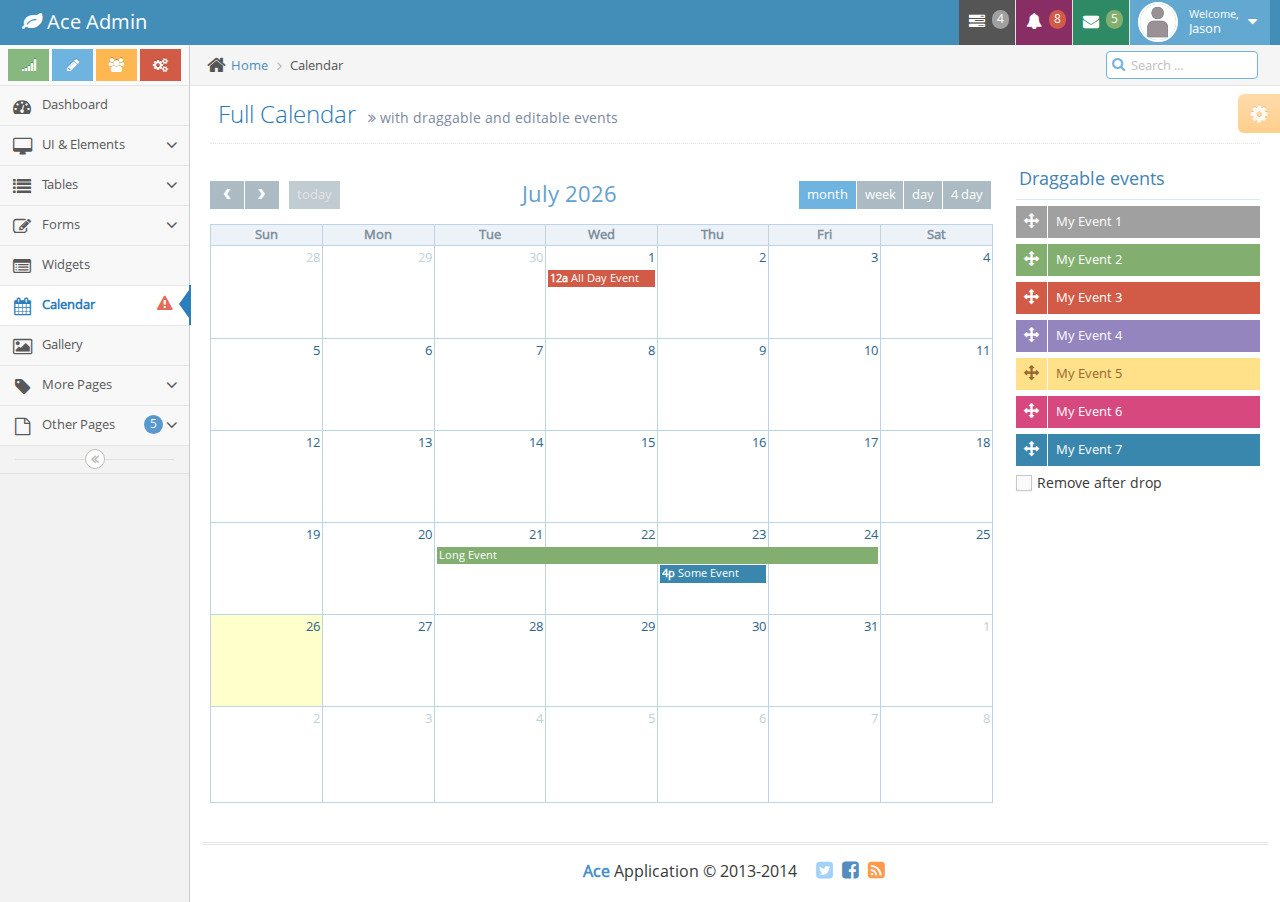
<file: src/main/webapp/static-resource/ace/calendar.html>
<!DOCTYPE html>
<html lang="en">
<head>
    <meta http-equiv="X-UA-Compatible" content="IE=edge,chrome=1"/>
    <meta charset="utf-8"/>
    <title>Full Calendar - Ace Admin</title>

    <meta name="description" content="with draggable and editable events"/>
    <meta name="viewport" content="width=device-width, initial-scale=1.0, maximum-scale=1.0"/>

    <!-- bootstrap & fontawesome -->
    <link rel="stylesheet" href="assets/css/bootstrap.min.css"/>
    <link rel="stylesheet" href="assets/font-awesome/4.5.0/css/font-awesome.min.css"/>

    <!-- page specific plugin styles -->
    <link rel="stylesheet" href="assets/css/jquery-ui.custom.min.css"/>
    <link rel="stylesheet" href="assets/css/fullcalendar.min.css"/>

    <!-- text fonts -->
    <link rel="stylesheet" href="assets/css/fonts.googleapis.com.css"/>

    <!-- ace styles -->
    <link rel="stylesheet" href="assets/css/ace.min.css" class="ace-main-stylesheet" id="main-ace-style"/>

    <!--[if lte IE 9]>
    <link rel="stylesheet" href="assets/css/ace-part2.min.css" class="ace-main-stylesheet"/>
    <![endif]-->
    <link rel="stylesheet" href="assets/css/ace-skins.min.css"/>
    <link rel="stylesheet" href="assets/css/ace-rtl.min.css"/>

    <!--[if lte IE 9]>
    <link rel="stylesheet" href="assets/css/ace-ie.min.css"/>
    <![endif]-->

    <!-- inline styles related to this page -->

    <!-- ace settings handler -->
    <script src="assets/js/ace-extra.min.js"></script>

    <!-- HTML5shiv and Respond.js for IE8 to support HTML5 elements and media queries -->

    <!--[if lte IE 8]>
    <script src="assets/js/html5shiv.min.js"></script>
    <script src="assets/js/respond.min.js"></script>
    <![endif]-->
</head>

<body class="no-skin">
<div id="navbar" class="navbar navbar-default          ace-save-state">
    <div class="navbar-container ace-save-state" id="navbar-container">
        <button type="button" class="navbar-toggle menu-toggler pull-left" id="menu-toggler" data-target="#sidebar">
            <span class="sr-only">Toggle sidebar</span>

            <span class="icon-bar"></span>

            <span class="icon-bar"></span>

            <span class="icon-bar"></span>
        </button>

        <div class="navbar-header pull-left">
            <a href="index.html" class="navbar-brand">
                <small>
                    <i class="fa fa-leaf"></i>
                    Ace Admin
                </small>
            </a>
        </div>

        <div class="navbar-buttons navbar-header pull-right" role="navigation">
            <ul class="nav ace-nav">
                <li class="grey dropdown-modal">
                    <a data-toggle="dropdown" class="dropdown-toggle" href="#">
                        <i class="ace-icon fa fa-tasks"></i>
                        <span class="badge badge-grey">4</span>
                    </a>

                    <ul class="dropdown-menu-right dropdown-navbar dropdown-menu dropdown-caret dropdown-close">
                        <li class="dropdown-header">
                            <i class="ace-icon fa fa-check"></i>
                            4 Tasks to complete
                        </li>

                        <li class="dropdown-content">
                            <ul class="dropdown-menu dropdown-navbar">
                                <li>
                                    <a href="#">
                                        <div class="clearfix">
                                            <span class="pull-left">Software Update</span>
                                            <span class="pull-right">65%</span>
                                        </div>

                                        <div class="progress progress-mini">
                                            <div style="width:65%" class="progress-bar"></div>
                                        </div>
                                    </a>
                                </li>

                                <li>
                                    <a href="#">
                                        <div class="clearfix">
                                            <span class="pull-left">Hardware Upgrade</span>
                                            <span class="pull-right">35%</span>
                                        </div>

                                        <div class="progress progress-mini">
                                            <div style="width:35%" class="progress-bar progress-bar-danger"></div>
                                        </div>
                                    </a>
                                </li>

                                <li>
                                    <a href="#">
                                        <div class="clearfix">
                                            <span class="pull-left">Unit Testing</span>
                                            <span class="pull-right">15%</span>
                                        </div>

                                        <div class="progress progress-mini">
                                            <div style="width:15%" class="progress-bar progress-bar-warning"></div>
                                        </div>
                                    </a>
                                </li>

                                <li>
                                    <a href="#">
                                        <div class="clearfix">
                                            <span class="pull-left">Bug Fixes</span>
                                            <span class="pull-right">90%</span>
                                        </div>

                                        <div class="progress progress-mini progress-striped active">
                                            <div style="width:90%" class="progress-bar progress-bar-success"></div>
                                        </div>
                                    </a>
                                </li>
                            </ul>
                        </li>

                        <li class="dropdown-footer">
                            <a href="#">
                                See tasks with details
                                <i class="ace-icon fa fa-arrow-right"></i>
                            </a>
                        </li>
                    </ul>
                </li>

                <li class="purple dropdown-modal">
                    <a data-toggle="dropdown" class="dropdown-toggle" href="#">
                        <i class="ace-icon fa fa-bell icon-animated-bell"></i>
                        <span class="badge badge-important">8</span>
                    </a>

                    <ul class="dropdown-menu-right dropdown-navbar navbar-pink dropdown-menu dropdown-caret dropdown-close">
                        <li class="dropdown-header">
                            <i class="ace-icon fa fa-exclamation-triangle"></i>
                            8 Notifications
                        </li>

                        <li class="dropdown-content">
                            <ul class="dropdown-menu dropdown-navbar navbar-pink">
                                <li>
                                    <a href="#">
                                        <div class="clearfix">
													<span class="pull-left">
														<i class="btn btn-xs no-hover btn-pink fa fa-comment"></i>
														New Comments
													</span>
                                            <span class="pull-right badge badge-info">+12</span>
                                        </div>
                                    </a>
                                </li>

                                <li>
                                    <a href="#">
                                        <i class="btn btn-xs btn-primary fa fa-user"></i>
                                        Bob just signed up as an editor ...
                                    </a>
                                </li>

                                <li>
                                    <a href="#">
                                        <div class="clearfix">
													<span class="pull-left">
														<i class="btn btn-xs no-hover btn-success fa fa-shopping-cart"></i>
														New Orders
													</span>
                                            <span class="pull-right badge badge-success">+8</span>
                                        </div>
                                    </a>
                                </li>

                                <li>
                                    <a href="#">
                                        <div class="clearfix">
													<span class="pull-left">
														<i class="btn btn-xs no-hover btn-info fa fa-twitter"></i>
														Followers
													</span>
                                            <span class="pull-right badge badge-info">+11</span>
                                        </div>
                                    </a>
                                </li>
                            </ul>
                        </li>

                        <li class="dropdown-footer">
                            <a href="#">
                                See all notifications
                                <i class="ace-icon fa fa-arrow-right"></i>
                            </a>
                        </li>
                    </ul>
                </li>

                <li class="green dropdown-modal">
                    <a data-toggle="dropdown" class="dropdown-toggle" href="#">
                        <i class="ace-icon fa fa-envelope icon-animated-vertical"></i>
                        <span class="badge badge-success">5</span>
                    </a>

                    <ul class="dropdown-menu-right dropdown-navbar dropdown-menu dropdown-caret dropdown-close">
                        <li class="dropdown-header">
                            <i class="ace-icon fa fa-envelope-o"></i>
                            5 Messages
                        </li>

                        <li class="dropdown-content">
                            <ul class="dropdown-menu dropdown-navbar">
                                <li>
                                    <a href="#" class="clearfix">
                                        <img src="assets/images/avatars/avatar.png" class="msg-photo"
                                             alt="Alex's Avatar"/>
                                        <span class="msg-body">
													<span class="msg-title">
														<span class="blue">Alex:</span>
														Ciao sociis natoque penatibus et auctor ...
													</span>

													<span class="msg-time">
														<i class="ace-icon fa fa-clock-o"></i>
														<span>a moment ago</span>
													</span>
												</span>
                                    </a>
                                </li>

                                <li>
                                    <a href="#" class="clearfix">
                                        <img src="assets/images/avatars/avatar3.png" class="msg-photo"
                                             alt="Susan's Avatar"/>
                                        <span class="msg-body">
													<span class="msg-title">
														<span class="blue">Susan:</span>
														Vestibulum id ligula porta felis euismod ...
													</span>

													<span class="msg-time">
														<i class="ace-icon fa fa-clock-o"></i>
														<span>20 minutes ago</span>
													</span>
												</span>
                                    </a>
                                </li>

                                <li>
                                    <a href="#" class="clearfix">
                                        <img src="assets/images/avatars/avatar4.png" class="msg-photo"
                                             alt="Bob's Avatar"/>
                                        <span class="msg-body">
													<span class="msg-title">
														<span class="blue">Bob:</span>
														Nullam quis risus eget urna mollis ornare ...
													</span>

													<span class="msg-time">
														<i class="ace-icon fa fa-clock-o"></i>
														<span>3:15 pm</span>
													</span>
												</span>
                                    </a>
                                </li>

                                <li>
                                    <a href="#" class="clearfix">
                                        <img src="assets/images/avatars/avatar2.png" class="msg-photo"
                                             alt="Kate's Avatar"/>
                                        <span class="msg-body">
													<span class="msg-title">
														<span class="blue">Kate:</span>
														Ciao sociis natoque eget urna mollis ornare ...
													</span>

													<span class="msg-time">
														<i class="ace-icon fa fa-clock-o"></i>
														<span>1:33 pm</span>
													</span>
												</span>
                                    </a>
                                </li>

                                <li>
                                    <a href="#" class="clearfix">
                                        <img src="assets/images/avatars/avatar5.png" class="msg-photo"
                                             alt="Fred's Avatar"/>
                                        <span class="msg-body">
													<span class="msg-title">
														<span class="blue">Fred:</span>
														Vestibulum id penatibus et auctor  ...
													</span>

													<span class="msg-time">
														<i class="ace-icon fa fa-clock-o"></i>
														<span>10:09 am</span>
													</span>
												</span>
                                    </a>
                                </li>
                            </ul>
                        </li>

                        <li class="dropdown-footer">
                            <a href="inbox.html">
                                See all messages
                                <i class="ace-icon fa fa-arrow-right"></i>
                            </a>
                        </li>
                    </ul>
                </li>

                <li class="light-blue dropdown-modal">
                    <a data-toggle="dropdown" href="#" class="dropdown-toggle">
                        <img class="nav-user-photo" src="assets/images/avatars/user.jpg" alt="Jason's Photo"/>
                        <span class="user-info">
									<small>Welcome,</small>
									Jason
								</span>

                        <i class="ace-icon fa fa-caret-down"></i>
                    </a>

                    <ul class="user-menu dropdown-menu-right dropdown-menu dropdown-yellow dropdown-caret dropdown-close">
                        <li>
                            <a href="#">
                                <i class="ace-icon fa fa-cog"></i>
                                Settings
                            </a>
                        </li>

                        <li>
                            <a href="profile.html">
                                <i class="ace-icon fa fa-user"></i>
                                Profile
                            </a>
                        </li>

                        <li class="divider"></li>

                        <li>
                            <a href="#">
                                <i class="ace-icon fa fa-power-off"></i>
                                Logout
                            </a>
                        </li>
                    </ul>
                </li>
            </ul>
        </div>
    </div><!-- /.navbar-container -->
</div>

<div class="main-container ace-save-state" id="main-container">
    <script type="text/javascript">
        try {
            ace.settings.loadState('main-container')
        } catch (e) {
        }
    </script>

    <div id="sidebar" class="sidebar                  responsive                    ace-save-state">
        <script type="text/javascript">
            try {
                ace.settings.loadState('sidebar')
            } catch (e) {
            }
        </script>

        <div class="sidebar-shortcuts" id="sidebar-shortcuts">
            <div class="sidebar-shortcuts-large" id="sidebar-shortcuts-large">
                <button class="btn btn-success">
                    <i class="ace-icon fa fa-signal"></i>
                </button>

                <button class="btn btn-info">
                    <i class="ace-icon fa fa-pencil"></i>
                </button>

                <button class="btn btn-warning">
                    <i class="ace-icon fa fa-users"></i>
                </button>

                <button class="btn btn-danger">
                    <i class="ace-icon fa fa-cogs"></i>
                </button>
            </div>

            <div class="sidebar-shortcuts-mini" id="sidebar-shortcuts-mini">
                <span class="btn btn-success"></span>

                <span class="btn btn-info"></span>

                <span class="btn btn-warning"></span>

                <span class="btn btn-danger"></span>
            </div>
        </div><!-- /.sidebar-shortcuts -->

        <ul class="nav nav-list">
            <li class="">
                <a href="index.html">
                    <i class="menu-icon fa fa-tachometer"></i>
                    <span class="menu-text"> Dashboard </span>
                </a>

                <b class="arrow"></b>
            </li>

            <li class="">
                <a href="#" class="dropdown-toggle">
                    <i class="menu-icon fa fa-desktop"></i>
                    <span class="menu-text">
								UI &amp; Elements
							</span>

                    <b class="arrow fa fa-angle-down"></b>
                </a>

                <b class="arrow"></b>

                <ul class="submenu">
                    <li class="">
                        <a href="#" class="dropdown-toggle">
                            <i class="menu-icon fa fa-caret-right"></i>

                            Layouts
                            <b class="arrow fa fa-angle-down"></b>
                        </a>

                        <b class="arrow"></b>

                        <ul class="submenu">
                            <li class="">
                                <a href="top-menu.html">
                                    <i class="menu-icon fa fa-caret-right"></i>
                                    Top Menu
                                </a>

                                <b class="arrow"></b>
                            </li>

                            <li class="">
                                <a href="two-menu-1.html">
                                    <i class="menu-icon fa fa-caret-right"></i>
                                    Two Menus 1
                                </a>

                                <b class="arrow"></b>
                            </li>

                            <li class="">
                                <a href="two-menu-2.html">
                                    <i class="menu-icon fa fa-caret-right"></i>
                                    Two Menus 2
                                </a>

                                <b class="arrow"></b>
                            </li>

                            <li class="">
                                <a href="mobile-menu-1.html">
                                    <i class="menu-icon fa fa-caret-right"></i>
                                    Default Mobile Menu
                                </a>

                                <b class="arrow"></b>
                            </li>

                            <li class="">
                                <a href="mobile-menu-2.html">
                                    <i class="menu-icon fa fa-caret-right"></i>
                                    Mobile Menu 2
                                </a>

                                <b class="arrow"></b>
                            </li>

                            <li class="">
                                <a href="mobile-menu-3.html">
                                    <i class="menu-icon fa fa-caret-right"></i>
                                    Mobile Menu 3
                                </a>

                                <b class="arrow"></b>
                            </li>
                        </ul>
                    </li>

                    <li class="">
                        <a href="typography.html">
                            <i class="menu-icon fa fa-caret-right"></i>
                            Typography
                        </a>

                        <b class="arrow"></b>
                    </li>

                    <li class="">
                        <a href="elements.html">
                            <i class="menu-icon fa fa-caret-right"></i>
                            Elements
                        </a>

                        <b class="arrow"></b>
                    </li>

                    <li class="">
                        <a href="buttons.html">
                            <i class="menu-icon fa fa-caret-right"></i>
                            Buttons &amp; Icons
                        </a>

                        <b class="arrow"></b>
                    </li>

                    <li class="">
                        <a href="content-slider.html">
                            <i class="menu-icon fa fa-caret-right"></i>
                            Content Sliders
                        </a>

                        <b class="arrow"></b>
                    </li>

                    <li class="">
                        <a href="treeview.html">
                            <i class="menu-icon fa fa-caret-right"></i>
                            Treeview
                        </a>

                        <b class="arrow"></b>
                    </li>

                    <li class="">
                        <a href="jquery-ui.html">
                            <i class="menu-icon fa fa-caret-right"></i>
                            jQuery UI
                        </a>

                        <b class="arrow"></b>
                    </li>

                    <li class="">
                        <a href="nestable-list.html">
                            <i class="menu-icon fa fa-caret-right"></i>
                            Nestable Lists
                        </a>

                        <b class="arrow"></b>
                    </li>

                    <li class="">
                        <a href="#" class="dropdown-toggle">
                            <i class="menu-icon fa fa-caret-right"></i>

                            Three Level Menu
                            <b class="arrow fa fa-angle-down"></b>
                        </a>

                        <b class="arrow"></b>

                        <ul class="submenu">
                            <li class="">
                                <a href="#">
                                    <i class="menu-icon fa fa-leaf green"></i>
                                    Item #1
                                </a>

                                <b class="arrow"></b>
                            </li>

                            <li class="">
                                <a href="#" class="dropdown-toggle">
                                    <i class="menu-icon fa fa-pencil orange"></i>

                                    4th level
                                    <b class="arrow fa fa-angle-down"></b>
                                </a>

                                <b class="arrow"></b>

                                <ul class="submenu">
                                    <li class="">
                                        <a href="#">
                                            <i class="menu-icon fa fa-plus purple"></i>
                                            Add Product
                                        </a>

                                        <b class="arrow"></b>
                                    </li>

                                    <li class="">
                                        <a href="#">
                                            <i class="menu-icon fa fa-eye pink"></i>
                                            View Products
                                        </a>

                                        <b class="arrow"></b>
                                    </li>
                                </ul>
                            </li>
                        </ul>
                    </li>
                </ul>
            </li>

            <li class="">
                <a href="#" class="dropdown-toggle">
                    <i class="menu-icon fa fa-list"></i>
                    <span class="menu-text"> Tables </span>

                    <b class="arrow fa fa-angle-down"></b>
                </a>

                <b class="arrow"></b>

                <ul class="submenu">
                    <li class="">
                        <a href="tables.html">
                            <i class="menu-icon fa fa-caret-right"></i>
                            Simple &amp; Dynamic
                        </a>

                        <b class="arrow"></b>
                    </li>

                    <li class="">
                        <a href="jqgrid.html">
                            <i class="menu-icon fa fa-caret-right"></i>
                            jqGrid plugin
                        </a>

                        <b class="arrow"></b>
                    </li>
                </ul>
            </li>

            <li class="">
                <a href="#" class="dropdown-toggle">
                    <i class="menu-icon fa fa-pencil-square-o"></i>
                    <span class="menu-text"> Forms </span>

                    <b class="arrow fa fa-angle-down"></b>
                </a>

                <b class="arrow"></b>

                <ul class="submenu">
                    <li class="">
                        <a href="form-elements.html">
                            <i class="menu-icon fa fa-caret-right"></i>
                            Form Elements
                        </a>

                        <b class="arrow"></b>
                    </li>

                    <li class="">
                        <a href="form-elements-2.html">
                            <i class="menu-icon fa fa-caret-right"></i>
                            Form Elements 2
                        </a>

                        <b class="arrow"></b>
                    </li>

                    <li class="">
                        <a href="form-wizard.html">
                            <i class="menu-icon fa fa-caret-right"></i>
                            Wizard &amp; Validation
                        </a>

                        <b class="arrow"></b>
                    </li>

                    <li class="">
                        <a href="wysiwyg.html">
                            <i class="menu-icon fa fa-caret-right"></i>
                            Wysiwyg &amp; Markdown
                        </a>

                        <b class="arrow"></b>
                    </li>

                    <li class="">
                        <a href="dropzone.html">
                            <i class="menu-icon fa fa-caret-right"></i>
                            Dropzone File Upload
                        </a>

                        <b class="arrow"></b>
                    </li>
                </ul>
            </li>

            <li class="">
                <a href="widgets.html">
                    <i class="menu-icon fa fa-list-alt"></i>
                    <span class="menu-text"> Widgets </span>
                </a>

                <b class="arrow"></b>
            </li>

            <li class="active">
                <a href="calendar.html">
                    <i class="menu-icon fa fa-calendar"></i>

                    <span class="menu-text">
								Calendar

								<span class="badge badge-transparent tooltip-error" title="2 Important Events">
									<i class="ace-icon fa fa-exclamation-triangle red bigger-130"></i>
								</span>
							</span>
                </a>

                <b class="arrow"></b>
            </li>

            <li class="">
                <a href="gallery.html">
                    <i class="menu-icon fa fa-picture-o"></i>
                    <span class="menu-text"> Gallery </span>
                </a>

                <b class="arrow"></b>
            </li>

            <li class="">
                <a href="#" class="dropdown-toggle">
                    <i class="menu-icon fa fa-tag"></i>
                    <span class="menu-text"> More Pages </span>

                    <b class="arrow fa fa-angle-down"></b>
                </a>

                <b class="arrow"></b>

                <ul class="submenu">
                    <li class="">
                        <a href="profile.html">
                            <i class="menu-icon fa fa-caret-right"></i>
                            User Profile
                        </a>

                        <b class="arrow"></b>
                    </li>

                    <li class="">
                        <a href="inbox.html">
                            <i class="menu-icon fa fa-caret-right"></i>
                            Inbox
                        </a>

                        <b class="arrow"></b>
                    </li>

                    <li class="">
                        <a href="pricing.html">
                            <i class="menu-icon fa fa-caret-right"></i>
                            Pricing Tables
                        </a>

                        <b class="arrow"></b>
                    </li>

                    <li class="">
                        <a href="invoice.html">
                            <i class="menu-icon fa fa-caret-right"></i>
                            Invoice
                        </a>

                        <b class="arrow"></b>
                    </li>

                    <li class="">
                        <a href="timeline.html">
                            <i class="menu-icon fa fa-caret-right"></i>
                            Timeline
                        </a>

                        <b class="arrow"></b>
                    </li>

                    <li class="">
                        <a href="search.html">
                            <i class="menu-icon fa fa-caret-right"></i>
                            Search Results
                        </a>

                        <b class="arrow"></b>
                    </li>

                    <li class="">
                        <a href="email.html">
                            <i class="menu-icon fa fa-caret-right"></i>
                            Email Templates
                        </a>

                        <b class="arrow"></b>
                    </li>

                    <li class="">
                        <a href="login.html">
                            <i class="menu-icon fa fa-caret-right"></i>
                            Login &amp; Register
                        </a>

                        <b class="arrow"></b>
                    </li>
                </ul>
            </li>

            <li class="">
                <a href="#" class="dropdown-toggle">
                    <i class="menu-icon fa fa-file-o"></i>

                    <span class="menu-text">
								Other Pages

								<span class="badge badge-primary">5</span>
							</span>

                    <b class="arrow fa fa-angle-down"></b>
                </a>

                <b class="arrow"></b>

                <ul class="submenu">
                    <li class="">
                        <a href="faq.html">
                            <i class="menu-icon fa fa-caret-right"></i>
                            FAQ
                        </a>

                        <b class="arrow"></b>
                    </li>

                    <li class="">
                        <a href="error-404.html">
                            <i class="menu-icon fa fa-caret-right"></i>
                            Error 404
                        </a>

                        <b class="arrow"></b>
                    </li>

                    <li class="">
                        <a href="error-500.html">
                            <i class="menu-icon fa fa-caret-right"></i>
                            Error 500
                        </a>

                        <b class="arrow"></b>
                    </li>

                    <li class="">
                        <a href="grid.html">
                            <i class="menu-icon fa fa-caret-right"></i>
                            Grid
                        </a>

                        <b class="arrow"></b>
                    </li>

                    <li class="">
                        <a href="blank.html">
                            <i class="menu-icon fa fa-caret-right"></i>
                            Blank Page
                        </a>

                        <b class="arrow"></b>
                    </li>
                </ul>
            </li>
        </ul><!-- /.nav-list -->

        <div class="sidebar-toggle sidebar-collapse" id="sidebar-collapse">
            <i id="sidebar-toggle-icon" class="ace-icon fa fa-angle-double-left ace-save-state"
               data-icon1="ace-icon fa fa-angle-double-left" data-icon2="ace-icon fa fa-angle-double-right"></i>
        </div>
    </div>

    <div class="main-content">
        <div class="main-content-inner">
            <div class="breadcrumbs ace-save-state" id="breadcrumbs">
                <ul class="breadcrumb">
                    <li>
                        <i class="ace-icon fa fa-home home-icon"></i>
                        <a href="#">Home</a>
                    </li>
                    <li class="active">Calendar</li>
                </ul><!-- /.breadcrumb -->

                <div class="nav-search" id="nav-search">
                    <form class="form-search">
								<span class="input-icon">
									<input type="text" placeholder="Search ..." class="nav-search-input"
                                           id="nav-search-input" autocomplete="off"/>
									<i class="ace-icon fa fa-search nav-search-icon"></i>
								</span>
                    </form>
                </div><!-- /.nav-search -->
            </div>

            <div class="page-content">
                <div class="ace-settings-container" id="ace-settings-container">
                    <div class="btn btn-app btn-xs btn-warning ace-settings-btn" id="ace-settings-btn">
                        <i class="ace-icon fa fa-cog bigger-130"></i>
                    </div>

                    <div class="ace-settings-box clearfix" id="ace-settings-box">
                        <div class="pull-left width-50">
                            <div class="ace-settings-item">
                                <div class="pull-left">
                                    <select id="skin-colorpicker" class="hide">
                                        <option data-skin="no-skin" value="#438EB9">#438EB9</option>
                                        <option data-skin="skin-1" value="#222A2D">#222A2D</option>
                                        <option data-skin="skin-2" value="#C6487E">#C6487E</option>
                                        <option data-skin="skin-3" value="#D0D0D0">#D0D0D0</option>
                                    </select>
                                </div>
                                <span>&nbsp; Choose Skin</span>
                            </div>

                            <div class="ace-settings-item">
                                <input type="checkbox" class="ace ace-checkbox-2 ace-save-state"
                                       id="ace-settings-navbar" autocomplete="off"/>
                                <label class="lbl" for="ace-settings-navbar"> Fixed Navbar</label>
                            </div>

                            <div class="ace-settings-item">
                                <input type="checkbox" class="ace ace-checkbox-2 ace-save-state"
                                       id="ace-settings-sidebar" autocomplete="off"/>
                                <label class="lbl" for="ace-settings-sidebar"> Fixed Sidebar</label>
                            </div>

                            <div class="ace-settings-item">
                                <input type="checkbox" class="ace ace-checkbox-2 ace-save-state"
                                       id="ace-settings-breadcrumbs" autocomplete="off"/>
                                <label class="lbl" for="ace-settings-breadcrumbs"> Fixed Breadcrumbs</label>
                            </div>

                            <div class="ace-settings-item">
                                <input type="checkbox" class="ace ace-checkbox-2" id="ace-settings-rtl"
                                       autocomplete="off"/>
                                <label class="lbl" for="ace-settings-rtl"> Right To Left (rtl)</label>
                            </div>

                            <div class="ace-settings-item">
                                <input type="checkbox" class="ace ace-checkbox-2 ace-save-state"
                                       id="ace-settings-add-container" autocomplete="off"/>
                                <label class="lbl" for="ace-settings-add-container">
                                    Inside
                                    <b>.container</b>
                                </label>
                            </div>
                        </div><!-- /.pull-left -->

                        <div class="pull-left width-50">
                            <div class="ace-settings-item">
                                <input type="checkbox" class="ace ace-checkbox-2" id="ace-settings-hover"
                                       autocomplete="off"/>
                                <label class="lbl" for="ace-settings-hover"> Submenu on Hover</label>
                            </div>

                            <div class="ace-settings-item">
                                <input type="checkbox" class="ace ace-checkbox-2" id="ace-settings-compact"
                                       autocomplete="off"/>
                                <label class="lbl" for="ace-settings-compact"> Compact Sidebar</label>
                            </div>

                            <div class="ace-settings-item">
                                <input type="checkbox" class="ace ace-checkbox-2" id="ace-settings-highlight"
                                       autocomplete="off"/>
                                <label class="lbl" for="ace-settings-highlight"> Alt. Active Item</label>
                            </div>
                        </div><!-- /.pull-left -->
                    </div><!-- /.ace-settings-box -->
                </div><!-- /.ace-settings-container -->

                <div class="page-header">
                    <h1>
                        Full Calendar
                        <small>
                            <i class="ace-icon fa fa-angle-double-right"></i>
                            with draggable and editable events
                        </small>
                    </h1>
                </div><!-- /.page-header -->

                <div class="row">
                    <div class="col-xs-12">
                        <!-- PAGE CONTENT BEGINS -->
                        <div class="row">
                            <div class="col-sm-9">
                                <div class="space"></div>

                                <div id="calendar"></div>
                            </div>

                            <div class="col-sm-3">
                                <div class="widget-box transparent">
                                    <div class="widget-header">
                                        <h4>Draggable events</h4>
                                    </div>

                                    <div class="widget-body">
                                        <div class="widget-main no-padding">
                                            <div id="external-events">
                                                <div class="external-event label-grey" data-class="label-grey">
                                                    <i class="ace-icon fa fa-arrows"></i>
                                                    My Event 1
                                                </div>

                                                <div class="external-event label-success" data-class="label-success">
                                                    <i class="ace-icon fa fa-arrows"></i>
                                                    My Event 2
                                                </div>

                                                <div class="external-event label-danger" data-class="label-danger">
                                                    <i class="ace-icon fa fa-arrows"></i>
                                                    My Event 3
                                                </div>

                                                <div class="external-event label-purple" data-class="label-purple">
                                                    <i class="ace-icon fa fa-arrows"></i>
                                                    My Event 4
                                                </div>

                                                <div class="external-event label-yellow" data-class="label-yellow">
                                                    <i class="ace-icon fa fa-arrows"></i>
                                                    My Event 5
                                                </div>

                                                <div class="external-event label-pink" data-class="label-pink">
                                                    <i class="ace-icon fa fa-arrows"></i>
                                                    My Event 6
                                                </div>

                                                <div class="external-event label-info" data-class="label-info">
                                                    <i class="ace-icon fa fa-arrows"></i>
                                                    My Event 7
                                                </div>

                                                <label>
                                                    <input type="checkbox" class="ace ace-checkbox" id="drop-remove"/>
                                                    <span class="lbl"> Remove after drop</span>
                                                </label>
                                            </div>
                                        </div>
                                    </div>
                                </div>
                            </div>
                        </div>

                        <!-- PAGE CONTENT ENDS -->
                    </div><!-- /.col -->
                </div><!-- /.row -->
            </div><!-- /.page-content -->
        </div>
    </div><!-- /.main-content -->

    <div class="footer">
        <div class="footer-inner">
            <div class="footer-content">
						<span class="bigger-120">
							<span class="blue bolder">Ace</span>
							Application &copy; 2013-2014
						</span>

                &nbsp; &nbsp;
                <span class="action-buttons">
							<a href="#">
								<i class="ace-icon fa fa-twitter-square light-blue bigger-150"></i>
							</a>

							<a href="#">
								<i class="ace-icon fa fa-facebook-square text-primary bigger-150"></i>
							</a>

							<a href="#">
								<i class="ace-icon fa fa-rss-square orange bigger-150"></i>
							</a>
						</span>
            </div>
        </div>
    </div>

    <a href="#" id="btn-scroll-up" class="btn-scroll-up btn btn-sm btn-inverse">
        <i class="ace-icon fa fa-angle-double-up icon-only bigger-110"></i>
    </a>
</div><!-- /.main-container -->

<!-- basic scripts -->

<!--[if !IE]> -->
<script src="assets/js/jquery-2.1.4.min.js"></script>

<!-- <![endif]-->

<!--[if IE]>
<script src="assets/js/jquery-1.11.3.min.js"></script>
<![endif]-->
<script type="text/javascript">
    if ('ontouchstart' in document.documentElement) document.write("<script src='assets/js/jquery.mobile.custom.min.js'>" + "<" + "/script>");
</script>
<script src="assets/js/bootstrap.min.js"></script>

<!-- page specific plugin scripts -->
<script src="assets/js/jquery-ui.custom.min.js"></script>
<script src="assets/js/jquery.ui.touch-punch.min.js"></script>
<script src="assets/js/moment.min.js"></script>
<script src="assets/js/fullcalendar.min.js"></script>
<script src="assets/js/bootbox.js"></script>

<!-- ace scripts -->
<script src="assets/js/ace-elements.min.js"></script>
<script src="assets/js/ace.min.js"></script>

<!-- inline scripts related to this page -->
<script type="text/javascript">
    jQuery(function ($) {

        /* initialize the external events
         -----------------------------------------------------------------*/

        $('#external-events div.external-event').each(function () {

            // create an Event Object (http://arshaw.com/fullcalendar/docs/event_data/Event_Object/)
            // it doesn't need to have a start or end
            var eventObject = {
                title: $.trim($(this).text()) // use the element's text as the event title
            };

            // store the Event Object in the DOM element so we can get to it later
            $(this).data('eventObject', eventObject);

            // make the event draggable using jQuery UI
            $(this).draggable({
                zIndex: 999,
                revert: true,      // will cause the event to go back to its
                revertDuration: 0  //  original position after the drag
            });

        });


        /* initialize the calendar
         -----------------------------------------------------------------*/

        var date = new Date();
        var d = date.getDate();
        var m = date.getMonth();
        var y = date.getFullYear();


        var calendar = $('#calendar').fullCalendar({
            //isRTL: true,
            //firstDay: 1,// >> change first day of week

            buttonHtml: {
                prev: '<i class="ace-icon fa fa-chevron-left"></i>',
                next: '<i class="ace-icon fa fa-chevron-right"></i>'
            },

            header: {
                left: 'prev,next today',
                center: 'title',
                right: 'month,agendaWeek,agendaDay,agendaFourDay'
            },
            views: {
                agendaFourDay: {
                    type: 'agenda',
                    duration: { days: 31 },
                    buttonText: '4 day'
                }
            },
            events: [
                {
                    title: 'All Day Event',
                    start: new Date(y, m, 1),
                    className: 'label-important'
                },
                {
                    title: 'Long Event',
                    start: moment().subtract(5, 'days').format('YYYY-MM-DD'),
                    end: moment().subtract(1, 'days').format('YYYY-MM-DD'),
                    className: 'label-success'
                },
                {
                    title: 'Some Event',
                    start: new Date(y, m, d - 3, 16, 0),
                    allDay: false,
                    className: 'label-info'
                }
            ]
            ,

            /**eventResize: function(event, delta, revertFunc) {

			alert(event.title + " end is now " + event.end.format());

			if (!confirm("is this okay?")) {
				revertFunc();
			}

		},*/

            editable: true,
            droppable: true, // this allows things to be dropped onto the calendar !!!
            drop: function (date) { // this function is called when something is dropped

                // retrieve the dropped element's stored Event Object
                var originalEventObject = $(this).data('eventObject');
                var $extraEventClass = $(this).attr('data-class');


                // we need to copy it, so that multiple events don't have a reference to the same object
                var copiedEventObject = $.extend({}, originalEventObject);

                // assign it the date that was reported
                copiedEventObject.start = date;
                copiedEventObject.allDay = false;
                if ($extraEventClass) copiedEventObject['className'] = [$extraEventClass];

                // render the event on the calendar
                // the last `true` argument determines if the event "sticks" (http://arshaw.com/fullcalendar/docs/event_rendering/renderEvent/)
                $('#calendar').fullCalendar('renderEvent', copiedEventObject, true);

                // is the "remove after drop" checkbox checked?
                if ($('#drop-remove').is(':checked')) {
                    // if so, remove the element from the "Draggable Events" list
                    $(this).remove();
                }

            }
            ,
            selectable: true,
            selectHelper: true,
            select: function (start, end, allDay) {

                bootbox.prompt("New Event Title:", function (title) {
                    if (title !== null) {
                        calendar.fullCalendar('renderEvent',
                            {
                                title: title,
                                start: start,
                                end: end,
                                allDay: allDay,
                                className: 'label-info'
                            },
                            true // make the event "stick"
                        );
                    }
                });


                calendar.fullCalendar('unselect');
            }
            ,
            eventClick: function (calEvent, jsEvent, view) {

                //display a modal
                var modal =
                    '<div class="modal fade">\
                      <div class="modal-dialog">\
                       <div class="modal-content">\
                         <div class="modal-body">\
                           <button type="button" class="close" data-dismiss="modal" style="margin-top:-10px;">&times;</button>\
                           <form class="no-margin">\
                              <label>Change event name &nbsp;</label>\
                              <input class="middle" autocomplete="off" type="text" value="' + calEvent.title + '" />\
					 <button type="submit" class="btn btn-sm btn-success"><i class="ace-icon fa fa-check"></i> Save</button>\
				   </form>\
				 </div>\
				 <div class="modal-footer">\
					<button type="button" class="btn btn-sm btn-danger" data-action="delete"><i class="ace-icon fa fa-trash-o"></i> Delete Event</button>\
					<button type="button" class="btn btn-sm" data-dismiss="modal"><i class="ace-icon fa fa-times"></i> Cancel</button>\
				 </div>\
			  </div>\
			 </div>\
			</div>';


                var modal = $(modal).appendTo('body');
                modal.find('form').on('submit', function (ev) {
                    ev.preventDefault();

                    calEvent.title = $(this).find("input[type=text]").val();
                    calendar.fullCalendar('updateEvent', calEvent);
                    modal.modal("hide");
                });
                modal.find('button[data-action=delete]').on('click', function () {
                    calendar.fullCalendar('removeEvents', function (ev) {
                        return (ev._id == calEvent._id);
                    })
                    modal.modal("hide");
                });

                modal.modal('show').on('hidden', function () {
                    modal.remove();
                });


                //console.log(calEvent.id);
                //console.log(jsEvent);
                //console.log(view);

                // change the border color just for fun
                //$(this).css('border-color', 'red');

            }

        });


    })
</script>
</body>
</html>
</file>
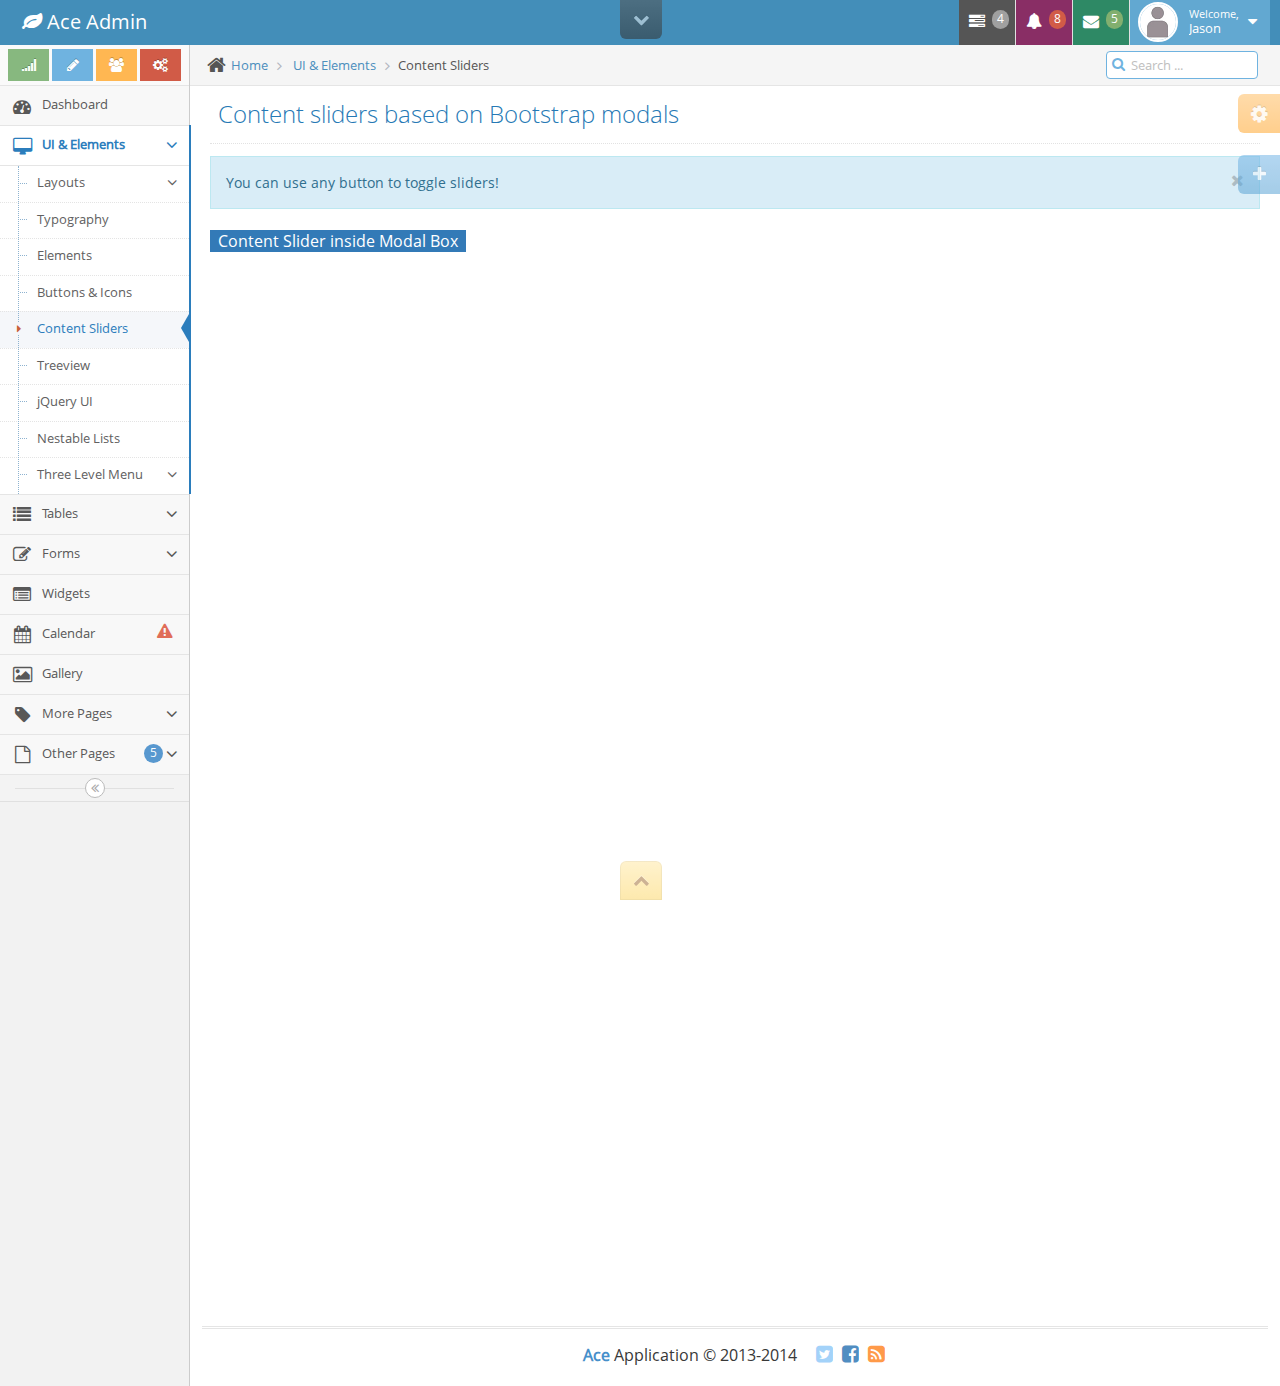
<file: src/main/webapp/static-resource/ace/content-slider.html>
<!DOCTYPE html>
<html lang="en">
	<head>
		<meta http-equiv="X-UA-Compatible" content="IE=edge,chrome=1" />
		<meta charset="utf-8" />
		<title>Content sliders based on Bootstrap modals - Ace Admin</title>

		<meta name="description" content="" />
		<meta name="viewport" content="width=device-width, initial-scale=1.0, maximum-scale=1.0" />

		<!-- bootstrap & fontawesome -->
		<link rel="stylesheet" href="assets/css/bootstrap.min.css" />
		<link rel="stylesheet" href="assets/font-awesome/4.5.0/css/font-awesome.min.css" />

		<!-- page specific plugin styles -->

		<!-- text fonts -->
		<link rel="stylesheet" href="assets/css/fonts.googleapis.com.css" />

		<!-- ace styles -->
		<link rel="stylesheet" href="assets/css/ace.min.css" class="ace-main-stylesheet" id="main-ace-style" />

		<!--[if lte IE 9]>
			<link rel="stylesheet" href="assets/css/ace-part2.min.css" class="ace-main-stylesheet" />
		<![endif]-->
		<link rel="stylesheet" href="assets/css/ace-skins.min.css" />
		<link rel="stylesheet" href="assets/css/ace-rtl.min.css" />

		<!--[if lte IE 9]>
		  <link rel="stylesheet" href="assets/css/ace-ie.min.css" />
		<![endif]-->

		<!-- inline styles related to this page -->

		<!-- ace settings handler -->
		<script src="assets/js/ace-extra.min.js"></script>

		<!-- HTML5shiv and Respond.js for IE8 to support HTML5 elements and media queries -->

		<!--[if lte IE 8]>
		<script src="assets/js/html5shiv.min.js"></script>
		<script src="assets/js/respond.min.js"></script>
		<![endif]-->
	</head>

	<body class="no-skin">
		<div id="navbar" class="navbar navbar-default          ace-save-state">
			<div class="navbar-container ace-save-state" id="navbar-container">
				<button type="button" class="navbar-toggle menu-toggler pull-left" id="menu-toggler" data-target="#sidebar">
					<span class="sr-only">Toggle sidebar</span>

					<span class="icon-bar"></span>

					<span class="icon-bar"></span>

					<span class="icon-bar"></span>
				</button>

				<div class="navbar-header pull-left">
					<a href="index.html" class="navbar-brand">
						<small>
							<i class="fa fa-leaf"></i>
							Ace Admin
						</small>
					</a>
				</div>

				<div class="navbar-buttons navbar-header pull-right" role="navigation">
					<ul class="nav ace-nav">
						<li class="grey dropdown-modal">
							<a data-toggle="dropdown" class="dropdown-toggle" href="#">
								<i class="ace-icon fa fa-tasks"></i>
								<span class="badge badge-grey">4</span>
							</a>

							<ul class="dropdown-menu-right dropdown-navbar dropdown-menu dropdown-caret dropdown-close">
								<li class="dropdown-header">
									<i class="ace-icon fa fa-check"></i>
									4 Tasks to complete
								</li>

								<li class="dropdown-content">
									<ul class="dropdown-menu dropdown-navbar">
										<li>
											<a href="#">
												<div class="clearfix">
													<span class="pull-left">Software Update</span>
													<span class="pull-right">65%</span>
												</div>

												<div class="progress progress-mini">
													<div style="width:65%" class="progress-bar"></div>
												</div>
											</a>
										</li>

										<li>
											<a href="#">
												<div class="clearfix">
													<span class="pull-left">Hardware Upgrade</span>
													<span class="pull-right">35%</span>
												</div>

												<div class="progress progress-mini">
													<div style="width:35%" class="progress-bar progress-bar-danger"></div>
												</div>
											</a>
										</li>

										<li>
											<a href="#">
												<div class="clearfix">
													<span class="pull-left">Unit Testing</span>
													<span class="pull-right">15%</span>
												</div>

												<div class="progress progress-mini">
													<div style="width:15%" class="progress-bar progress-bar-warning"></div>
												</div>
											</a>
										</li>

										<li>
											<a href="#">
												<div class="clearfix">
													<span class="pull-left">Bug Fixes</span>
													<span class="pull-right">90%</span>
												</div>

												<div class="progress progress-mini progress-striped active">
													<div style="width:90%" class="progress-bar progress-bar-success"></div>
												</div>
											</a>
										</li>
									</ul>
								</li>

								<li class="dropdown-footer">
									<a href="#">
										See tasks with details
										<i class="ace-icon fa fa-arrow-right"></i>
									</a>
								</li>
							</ul>
						</li>

						<li class="purple dropdown-modal">
							<a data-toggle="dropdown" class="dropdown-toggle" href="#">
								<i class="ace-icon fa fa-bell icon-animated-bell"></i>
								<span class="badge badge-important">8</span>
							</a>

							<ul class="dropdown-menu-right dropdown-navbar navbar-pink dropdown-menu dropdown-caret dropdown-close">
								<li class="dropdown-header">
									<i class="ace-icon fa fa-exclamation-triangle"></i>
									8 Notifications
								</li>

								<li class="dropdown-content">
									<ul class="dropdown-menu dropdown-navbar navbar-pink">
										<li>
											<a href="#">
												<div class="clearfix">
													<span class="pull-left">
														<i class="btn btn-xs no-hover btn-pink fa fa-comment"></i>
														New Comments
													</span>
													<span class="pull-right badge badge-info">+12</span>
												</div>
											</a>
										</li>

										<li>
											<a href="#">
												<i class="btn btn-xs btn-primary fa fa-user"></i>
												Bob just signed up as an editor ...
											</a>
										</li>

										<li>
											<a href="#">
												<div class="clearfix">
													<span class="pull-left">
														<i class="btn btn-xs no-hover btn-success fa fa-shopping-cart"></i>
														New Orders
													</span>
													<span class="pull-right badge badge-success">+8</span>
												</div>
											</a>
										</li>

										<li>
											<a href="#">
												<div class="clearfix">
													<span class="pull-left">
														<i class="btn btn-xs no-hover btn-info fa fa-twitter"></i>
														Followers
													</span>
													<span class="pull-right badge badge-info">+11</span>
												</div>
											</a>
										</li>
									</ul>
								</li>

								<li class="dropdown-footer">
									<a href="#">
										See all notifications
										<i class="ace-icon fa fa-arrow-right"></i>
									</a>
								</li>
							</ul>
						</li>

						<li class="green dropdown-modal">
							<a data-toggle="dropdown" class="dropdown-toggle" href="#">
								<i class="ace-icon fa fa-envelope icon-animated-vertical"></i>
								<span class="badge badge-success">5</span>
							</a>

							<ul class="dropdown-menu-right dropdown-navbar dropdown-menu dropdown-caret dropdown-close">
								<li class="dropdown-header">
									<i class="ace-icon fa fa-envelope-o"></i>
									5 Messages
								</li>

								<li class="dropdown-content">
									<ul class="dropdown-menu dropdown-navbar">
										<li>
											<a href="#" class="clearfix">
												<img src="assets/images/avatars/avatar.png" class="msg-photo" alt="Alex's Avatar" />
												<span class="msg-body">
													<span class="msg-title">
														<span class="blue">Alex:</span>
														Ciao sociis natoque penatibus et auctor ...
													</span>

													<span class="msg-time">
														<i class="ace-icon fa fa-clock-o"></i>
														<span>a moment ago</span>
													</span>
												</span>
											</a>
										</li>

										<li>
											<a href="#" class="clearfix">
												<img src="assets/images/avatars/avatar3.png" class="msg-photo" alt="Susan's Avatar" />
												<span class="msg-body">
													<span class="msg-title">
														<span class="blue">Susan:</span>
														Vestibulum id ligula porta felis euismod ...
													</span>

													<span class="msg-time">
														<i class="ace-icon fa fa-clock-o"></i>
														<span>20 minutes ago</span>
													</span>
												</span>
											</a>
										</li>

										<li>
											<a href="#" class="clearfix">
												<img src="assets/images/avatars/avatar4.png" class="msg-photo" alt="Bob's Avatar" />
												<span class="msg-body">
													<span class="msg-title">
														<span class="blue">Bob:</span>
														Nullam quis risus eget urna mollis ornare ...
													</span>

													<span class="msg-time">
														<i class="ace-icon fa fa-clock-o"></i>
														<span>3:15 pm</span>
													</span>
												</span>
											</a>
										</li>

										<li>
											<a href="#" class="clearfix">
												<img src="assets/images/avatars/avatar2.png" class="msg-photo" alt="Kate's Avatar" />
												<span class="msg-body">
													<span class="msg-title">
														<span class="blue">Kate:</span>
														Ciao sociis natoque eget urna mollis ornare ...
													</span>

													<span class="msg-time">
														<i class="ace-icon fa fa-clock-o"></i>
														<span>1:33 pm</span>
													</span>
												</span>
											</a>
										</li>

										<li>
											<a href="#" class="clearfix">
												<img src="assets/images/avatars/avatar5.png" class="msg-photo" alt="Fred's Avatar" />
												<span class="msg-body">
													<span class="msg-title">
														<span class="blue">Fred:</span>
														Vestibulum id penatibus et auctor  ...
													</span>

													<span class="msg-time">
														<i class="ace-icon fa fa-clock-o"></i>
														<span>10:09 am</span>
													</span>
												</span>
											</a>
										</li>
									</ul>
								</li>

								<li class="dropdown-footer">
									<a href="inbox.html">
										See all messages
										<i class="ace-icon fa fa-arrow-right"></i>
									</a>
								</li>
							</ul>
						</li>

						<li class="light-blue dropdown-modal">
							<a data-toggle="dropdown" href="#" class="dropdown-toggle">
								<img class="nav-user-photo" src="assets/images/avatars/user.jpg" alt="Jason's Photo" />
								<span class="user-info">
									<small>Welcome,</small>
									Jason
								</span>

								<i class="ace-icon fa fa-caret-down"></i>
							</a>

							<ul class="user-menu dropdown-menu-right dropdown-menu dropdown-yellow dropdown-caret dropdown-close">
								<li>
									<a href="#">
										<i class="ace-icon fa fa-cog"></i>
										Settings
									</a>
								</li>

								<li>
									<a href="profile.html">
										<i class="ace-icon fa fa-user"></i>
										Profile
									</a>
								</li>

								<li class="divider"></li>

								<li>
									<a href="#">
										<i class="ace-icon fa fa-power-off"></i>
										Logout
									</a>
								</li>
							</ul>
						</li>
					</ul>
				</div>
			</div><!-- /.navbar-container -->
		</div>

		<div class="main-container ace-save-state" id="main-container">
			<script type="text/javascript">
				try{ace.settings.loadState('main-container')}catch(e){}
			</script>

			<div id="sidebar" class="sidebar                  responsive                    ace-save-state">
				<script type="text/javascript">
					try{ace.settings.loadState('sidebar')}catch(e){}
				</script>

				<div class="sidebar-shortcuts" id="sidebar-shortcuts">
					<div class="sidebar-shortcuts-large" id="sidebar-shortcuts-large">
						<button class="btn btn-success">
							<i class="ace-icon fa fa-signal"></i>
						</button>

						<button class="btn btn-info">
							<i class="ace-icon fa fa-pencil"></i>
						</button>

						<button class="btn btn-warning">
							<i class="ace-icon fa fa-users"></i>
						</button>

						<button class="btn btn-danger">
							<i class="ace-icon fa fa-cogs"></i>
						</button>
					</div>

					<div class="sidebar-shortcuts-mini" id="sidebar-shortcuts-mini">
						<span class="btn btn-success"></span>

						<span class="btn btn-info"></span>

						<span class="btn btn-warning"></span>

						<span class="btn btn-danger"></span>
					</div>
				</div><!-- /.sidebar-shortcuts -->

				<ul class="nav nav-list">
					<li class="">
						<a href="index.html">
							<i class="menu-icon fa fa-tachometer"></i>
							<span class="menu-text"> Dashboard </span>
						</a>

						<b class="arrow"></b>
					</li>

					<li class="active open">
						<a href="#" class="dropdown-toggle">
							<i class="menu-icon fa fa-desktop"></i>
							<span class="menu-text">
								UI &amp; Elements
							</span>

							<b class="arrow fa fa-angle-down"></b>
						</a>

						<b class="arrow"></b>

						<ul class="submenu">
							<li class="">
								<a href="#" class="dropdown-toggle">
									<i class="menu-icon fa fa-caret-right"></i>

									Layouts
									<b class="arrow fa fa-angle-down"></b>
								</a>

								<b class="arrow"></b>

								<ul class="submenu">
									<li class="">
										<a href="top-menu.html">
											<i class="menu-icon fa fa-caret-right"></i>
											Top Menu
										</a>

										<b class="arrow"></b>
									</li>

									<li class="">
										<a href="two-menu-1.html">
											<i class="menu-icon fa fa-caret-right"></i>
											Two Menus 1
										</a>

										<b class="arrow"></b>
									</li>

									<li class="">
										<a href="two-menu-2.html">
											<i class="menu-icon fa fa-caret-right"></i>
											Two Menus 2
										</a>

										<b class="arrow"></b>
									</li>

									<li class="">
										<a href="mobile-menu-1.html">
											<i class="menu-icon fa fa-caret-right"></i>
											Default Mobile Menu
										</a>

										<b class="arrow"></b>
									</li>

									<li class="">
										<a href="mobile-menu-2.html">
											<i class="menu-icon fa fa-caret-right"></i>
											Mobile Menu 2
										</a>

										<b class="arrow"></b>
									</li>

									<li class="">
										<a href="mobile-menu-3.html">
											<i class="menu-icon fa fa-caret-right"></i>
											Mobile Menu 3
										</a>

										<b class="arrow"></b>
									</li>
								</ul>
							</li>

							<li class="">
								<a href="typography.html">
									<i class="menu-icon fa fa-caret-right"></i>
									Typography
								</a>

								<b class="arrow"></b>
							</li>

							<li class="">
								<a href="elements.html">
									<i class="menu-icon fa fa-caret-right"></i>
									Elements
								</a>

								<b class="arrow"></b>
							</li>

							<li class="">
								<a href="buttons.html">
									<i class="menu-icon fa fa-caret-right"></i>
									Buttons &amp; Icons
								</a>

								<b class="arrow"></b>
							</li>

							<li class="active">
								<a href="content-slider.html">
									<i class="menu-icon fa fa-caret-right"></i>
									Content Sliders
								</a>

								<b class="arrow"></b>
							</li>

							<li class="">
								<a href="treeview.html">
									<i class="menu-icon fa fa-caret-right"></i>
									Treeview
								</a>

								<b class="arrow"></b>
							</li>

							<li class="">
								<a href="jquery-ui.html">
									<i class="menu-icon fa fa-caret-right"></i>
									jQuery UI
								</a>

								<b class="arrow"></b>
							</li>

							<li class="">
								<a href="nestable-list.html">
									<i class="menu-icon fa fa-caret-right"></i>
									Nestable Lists
								</a>

								<b class="arrow"></b>
							</li>

							<li class="">
								<a href="#" class="dropdown-toggle">
									<i class="menu-icon fa fa-caret-right"></i>

									Three Level Menu
									<b class="arrow fa fa-angle-down"></b>
								</a>

								<b class="arrow"></b>

								<ul class="submenu">
									<li class="">
										<a href="#">
											<i class="menu-icon fa fa-leaf green"></i>
											Item #1
										</a>

										<b class="arrow"></b>
									</li>

									<li class="">
										<a href="#" class="dropdown-toggle">
											<i class="menu-icon fa fa-pencil orange"></i>

											4th level
											<b class="arrow fa fa-angle-down"></b>
										</a>

										<b class="arrow"></b>

										<ul class="submenu">
											<li class="">
												<a href="#">
													<i class="menu-icon fa fa-plus purple"></i>
													Add Product
												</a>

												<b class="arrow"></b>
											</li>

											<li class="">
												<a href="#">
													<i class="menu-icon fa fa-eye pink"></i>
													View Products
												</a>

												<b class="arrow"></b>
											</li>
										</ul>
									</li>
								</ul>
							</li>
						</ul>
					</li>

					<li class="">
						<a href="#" class="dropdown-toggle">
							<i class="menu-icon fa fa-list"></i>
							<span class="menu-text"> Tables </span>

							<b class="arrow fa fa-angle-down"></b>
						</a>

						<b class="arrow"></b>

						<ul class="submenu">
							<li class="">
								<a href="tables.html">
									<i class="menu-icon fa fa-caret-right"></i>
									Simple &amp; Dynamic
								</a>

								<b class="arrow"></b>
							</li>

							<li class="">
								<a href="jqgrid.html">
									<i class="menu-icon fa fa-caret-right"></i>
									jqGrid plugin
								</a>

								<b class="arrow"></b>
							</li>
						</ul>
					</li>

					<li class="">
						<a href="#" class="dropdown-toggle">
							<i class="menu-icon fa fa-pencil-square-o"></i>
							<span class="menu-text"> Forms </span>

							<b class="arrow fa fa-angle-down"></b>
						</a>

						<b class="arrow"></b>

						<ul class="submenu">
							<li class="">
								<a href="form-elements.html">
									<i class="menu-icon fa fa-caret-right"></i>
									Form Elements
								</a>

								<b class="arrow"></b>
							</li>

							<li class="">
								<a href="form-elements-2.html">
									<i class="menu-icon fa fa-caret-right"></i>
									Form Elements 2
								</a>

								<b class="arrow"></b>
							</li>

							<li class="">
								<a href="form-wizard.html">
									<i class="menu-icon fa fa-caret-right"></i>
									Wizard &amp; Validation
								</a>

								<b class="arrow"></b>
							</li>

							<li class="">
								<a href="wysiwyg.html">
									<i class="menu-icon fa fa-caret-right"></i>
									Wysiwyg &amp; Markdown
								</a>

								<b class="arrow"></b>
							</li>

							<li class="">
								<a href="dropzone.html">
									<i class="menu-icon fa fa-caret-right"></i>
									Dropzone File Upload
								</a>

								<b class="arrow"></b>
							</li>
						</ul>
					</li>

					<li class="">
						<a href="widgets.html">
							<i class="menu-icon fa fa-list-alt"></i>
							<span class="menu-text"> Widgets </span>
						</a>

						<b class="arrow"></b>
					</li>

					<li class="">
						<a href="calendar.html">
							<i class="menu-icon fa fa-calendar"></i>

							<span class="menu-text">
								Calendar

								<span class="badge badge-transparent tooltip-error" title="2 Important Events">
									<i class="ace-icon fa fa-exclamation-triangle red bigger-130"></i>
								</span>
							</span>
						</a>

						<b class="arrow"></b>
					</li>

					<li class="">
						<a href="gallery.html">
							<i class="menu-icon fa fa-picture-o"></i>
							<span class="menu-text"> Gallery </span>
						</a>

						<b class="arrow"></b>
					</li>

					<li class="">
						<a href="#" class="dropdown-toggle">
							<i class="menu-icon fa fa-tag"></i>
							<span class="menu-text"> More Pages </span>

							<b class="arrow fa fa-angle-down"></b>
						</a>

						<b class="arrow"></b>

						<ul class="submenu">
							<li class="">
								<a href="profile.html">
									<i class="menu-icon fa fa-caret-right"></i>
									User Profile
								</a>

								<b class="arrow"></b>
							</li>

							<li class="">
								<a href="inbox.html">
									<i class="menu-icon fa fa-caret-right"></i>
									Inbox
								</a>

								<b class="arrow"></b>
							</li>

							<li class="">
								<a href="pricing.html">
									<i class="menu-icon fa fa-caret-right"></i>
									Pricing Tables
								</a>

								<b class="arrow"></b>
							</li>

							<li class="">
								<a href="invoice.html">
									<i class="menu-icon fa fa-caret-right"></i>
									Invoice
								</a>

								<b class="arrow"></b>
							</li>

							<li class="">
								<a href="timeline.html">
									<i class="menu-icon fa fa-caret-right"></i>
									Timeline
								</a>

								<b class="arrow"></b>
							</li>

							<li class="">
								<a href="search.html">
									<i class="menu-icon fa fa-caret-right"></i>
									Search Results
								</a>

								<b class="arrow"></b>
							</li>

							<li class="">
								<a href="email.html">
									<i class="menu-icon fa fa-caret-right"></i>
									Email Templates
								</a>

								<b class="arrow"></b>
							</li>

							<li class="">
								<a href="login.html">
									<i class="menu-icon fa fa-caret-right"></i>
									Login &amp; Register
								</a>

								<b class="arrow"></b>
							</li>
						</ul>
					</li>

					<li class="">
						<a href="#" class="dropdown-toggle">
							<i class="menu-icon fa fa-file-o"></i>

							<span class="menu-text">
								Other Pages

								<span class="badge badge-primary">5</span>
							</span>

							<b class="arrow fa fa-angle-down"></b>
						</a>

						<b class="arrow"></b>

						<ul class="submenu">
							<li class="">
								<a href="faq.html">
									<i class="menu-icon fa fa-caret-right"></i>
									FAQ
								</a>

								<b class="arrow"></b>
							</li>

							<li class="">
								<a href="error-404.html">
									<i class="menu-icon fa fa-caret-right"></i>
									Error 404
								</a>

								<b class="arrow"></b>
							</li>

							<li class="">
								<a href="error-500.html">
									<i class="menu-icon fa fa-caret-right"></i>
									Error 500
								</a>

								<b class="arrow"></b>
							</li>

							<li class="">
								<a href="grid.html">
									<i class="menu-icon fa fa-caret-right"></i>
									Grid
								</a>

								<b class="arrow"></b>
							</li>

							<li class="">
								<a href="blank.html">
									<i class="menu-icon fa fa-caret-right"></i>
									Blank Page
								</a>

								<b class="arrow"></b>
							</li>
						</ul>
					</li>
				</ul><!-- /.nav-list -->

				<div class="sidebar-toggle sidebar-collapse" id="sidebar-collapse">
					<i id="sidebar-toggle-icon" class="ace-icon fa fa-angle-double-left ace-save-state" data-icon1="ace-icon fa fa-angle-double-left" data-icon2="ace-icon fa fa-angle-double-right"></i>
				</div>
			</div>

			<div class="main-content">
				<div class="main-content-inner">
					<div class="breadcrumbs ace-save-state" id="breadcrumbs">
						<ul class="breadcrumb">
							<li>
								<i class="ace-icon fa fa-home home-icon"></i>
								<a href="#">Home</a>
							</li>

							<li>
								<a href="#">UI &amp; Elements</a>
							</li>
							<li class="active">Content Sliders</li>
						</ul><!-- /.breadcrumb -->

						<div class="nav-search" id="nav-search">
							<form class="form-search">
								<span class="input-icon">
									<input type="text" placeholder="Search ..." class="nav-search-input" id="nav-search-input" autocomplete="off" />
									<i class="ace-icon fa fa-search nav-search-icon"></i>
								</span>
							</form>
						</div><!-- /.nav-search -->
					</div>

					<div class="page-content">
						<div class="ace-settings-container" id="ace-settings-container">
							<div class="btn btn-app btn-xs btn-warning ace-settings-btn" id="ace-settings-btn">
								<i class="ace-icon fa fa-cog bigger-130"></i>
							</div>

							<div class="ace-settings-box clearfix" id="ace-settings-box">
								<div class="pull-left width-50">
									<div class="ace-settings-item">
										<div class="pull-left">
											<select id="skin-colorpicker" class="hide">
												<option data-skin="no-skin" value="#438EB9">#438EB9</option>
												<option data-skin="skin-1" value="#222A2D">#222A2D</option>
												<option data-skin="skin-2" value="#C6487E">#C6487E</option>
												<option data-skin="skin-3" value="#D0D0D0">#D0D0D0</option>
											</select>
										</div>
										<span>&nbsp; Choose Skin</span>
									</div>

									<div class="ace-settings-item">
										<input type="checkbox" class="ace ace-checkbox-2 ace-save-state" id="ace-settings-navbar" autocomplete="off" />
										<label class="lbl" for="ace-settings-navbar"> Fixed Navbar</label>
									</div>

									<div class="ace-settings-item">
										<input type="checkbox" class="ace ace-checkbox-2 ace-save-state" id="ace-settings-sidebar" autocomplete="off" />
										<label class="lbl" for="ace-settings-sidebar"> Fixed Sidebar</label>
									</div>

									<div class="ace-settings-item">
										<input type="checkbox" class="ace ace-checkbox-2 ace-save-state" id="ace-settings-breadcrumbs" autocomplete="off" />
										<label class="lbl" for="ace-settings-breadcrumbs"> Fixed Breadcrumbs</label>
									</div>

									<div class="ace-settings-item">
										<input type="checkbox" class="ace ace-checkbox-2" id="ace-settings-rtl" autocomplete="off" />
										<label class="lbl" for="ace-settings-rtl"> Right To Left (rtl)</label>
									</div>

									<div class="ace-settings-item">
										<input type="checkbox" class="ace ace-checkbox-2 ace-save-state" id="ace-settings-add-container" autocomplete="off" />
										<label class="lbl" for="ace-settings-add-container">
											Inside
											<b>.container</b>
										</label>
									</div>
								</div><!-- /.pull-left -->

								<div class="pull-left width-50">
									<div class="ace-settings-item">
										<input type="checkbox" class="ace ace-checkbox-2" id="ace-settings-hover" autocomplete="off" />
										<label class="lbl" for="ace-settings-hover"> Submenu on Hover</label>
									</div>

									<div class="ace-settings-item">
										<input type="checkbox" class="ace ace-checkbox-2" id="ace-settings-compact" autocomplete="off" />
										<label class="lbl" for="ace-settings-compact"> Compact Sidebar</label>
									</div>

									<div class="ace-settings-item">
										<input type="checkbox" class="ace ace-checkbox-2" id="ace-settings-highlight" autocomplete="off" />
										<label class="lbl" for="ace-settings-highlight"> Alt. Active Item</label>
									</div>
								</div><!-- /.pull-left -->
							</div><!-- /.ace-settings-box -->
						</div><!-- /.ace-settings-container -->

						<div class="page-header">
							<h1>Content sliders based on Bootstrap modals
							</h1>
						</div><!-- /.page-header -->

						<div class="row">
							<div class="col-xs-12">
								<!-- PAGE CONTENT BEGINS -->
								<div class="alert alert-info">
									<button class="close" data-dismiss="alert">
										<i class="ace-icon fa fa-times"></i>
									</button>
									You can use any button to toggle sliders!
								</div>

								<div id="top-menu" class="modal aside" data-fixed="true" data-placement="top" data-background="true" data-backdrop="invisible" tabindex="-1">
									<div class="modal-dialog">
										<div class="modal-content">
											<div class="modal-body container">
												<div class="row">
													<div class="col-sm-5 col-sm-offset-1 white">
														<h3 class="lighter">Bootstrap Grid &amp; Elements</h3>
														With invisible backdrop
													</div>

													<div class="col-sm-5 text-center line-height-2">
														<a class="btn btn-app btn-Default no-radius" href="#">
															<i class="ace-icon fa fa-pencil-square-o bigger-230"></i>
															Default
															<span class="label label-light arrowed-in-right badge-left">11</span>
														</a>

														&nbsp; &nbsp;
														<a class="btn btn-info btn-app no-radius" href="#">
															<i class="ace-icon fa fa-cog bigger-230"></i>
															Mailbox
															<span class="label label-danger arrowed-in">6+</span>
														</a>

														&nbsp; &nbsp;
														<a class="btn btn-app btn-light no-radius" href="#">
															<i class="ace-icon fa fa-print bigger-230"></i>
															Print
														</a>
													</div>
												</div>
											</div>
										</div><!-- /.modal-content -->

										<button class="btn btn-inverse btn-app btn-xs ace-settings-btn aside-trigger" data-target="#top-menu" data-toggle="modal" type="button">
											<i data-icon1="fa-chevron-down" data-icon2="fa-chevron-up" class="ace-icon fa fa-chevron-down bigger-110 icon-only"></i>
										</button>
									</div><!-- /.modal-dialog -->
								</div>

								<div id="bottom-menu" class="modal aside" data-fixed="true" data-placement="bottom" data-background="true" tabindex="-1">
									<div class="modal-dialog">
										<div class="modal-content">
											<div class="modal-body container">
												<div class="row">
													<div class="col-sm-5 col-sm-offset-1 white">
														<h3 class="lighter">Bootstrap Grid &amp; Elements</h3>
														With dark modal backdrop
													</div>
												</div>
											</div>
										</div><!-- /.modal-content -->

										<button class="btn btn-yellow btn-app btn-xs ace-settings-btn aside-trigger" data-target="#bottom-menu" data-toggle="modal" type="button">
											<i data-icon2="fa-chevron-down" data-icon1="fa-chevron-up" class="ace-icon fa fa-chevron-up bigger-110 icon-only"></i>
										</button>
									</div><!-- /.modal-dialog -->
								</div>

								<div id="right-menu" class="modal aside" data-body-scroll="false" data-offset="true" data-placement="right" data-fixed="true" data-backdrop="false" tabindex="-1">
									<div class="modal-dialog">
										<div class="modal-content">
											<div class="modal-header no-padding">
												<div class="table-header">
													<button type="button" class="close" data-dismiss="modal" aria-hidden="true">
														<span class="white">&times;</span>
													</button>
													Based on Modal boxes
												</div>
											</div>

											<div class="modal-body">
												<h3 class="lighter">Custom Elements and Content</h3>

												<br />
												With no modal backdrop
												<br />
												<br />
												<br />
												<br />
												<br />
												<br />
												<br />
												<br />
												<br />
												<br />
												<br />
												<br />
												<br />
												<br />
												<br />
												1
												<br />
												<br />
												<br />
												<br />
												<br />
												<br />
												<br />
												<br />
												<br />
												<br />
												<br />
												<br />
												<br />
												<br />
												<br />
												<br />
												2
												<br />
												<br />
												<br />
												<br />
												<br />
												<br />
												<br />
												<br />
												<br />
												<br />
												<br />
												<br />
												<br />
												<br />
												<br />
												<br />
												3
											</div>
										</div><!-- /.modal-content -->

										<button class="aside-trigger btn btn-info btn-app btn-xs ace-settings-btn" data-target="#right-menu" data-toggle="modal" type="button">
											<i data-icon1="fa-plus" data-icon2="fa-minus" class="ace-icon fa fa-plus bigger-110 icon-only"></i>
										</button>
									</div><!-- /.modal-dialog -->
								</div>
								<a href="#my-modal" role="button" class="bigger-125 bg-primary white" data-toggle="modal">
									&nbsp; Content Slider inside Modal Box &nbsp;
								</a>

								<div id="my-modal" class="modal fade" tabindex="-1">
									<div class="modal-dialog">
										<div class="modal-content">
											<div class="modal-header">
												<button type="button" class="close" data-dismiss="modal" aria-hidden="true">&times;</button>
												<h3 class="smaller lighter blue no-margin">A modal with a slider in it!</h3>
											</div>

											<div class="modal-body">
												Some content
												<br />
												<br />
												<br />
												<br />
												<br />
												1
												<br />
												<br />
												<br />
												<br />
												<br />
												2
											</div>

											<div class="modal-footer">
												<button class="btn btn-sm btn-danger pull-right" data-dismiss="modal">
													<i class="ace-icon fa fa-times"></i>
													Close
												</button>
											</div>
										</div><!-- /.modal-content -->
									</div><!-- /.modal-dialog -->
								</div>

								<div id="aside-inside-modal" class="modal" data-placement="bottom" data-background="true" data-backdrop="false" tabindex="-1">
									<div class="modal-dialog">
										<div class="modal-content">
											<div class="modal-body">
												<div class="row">
													<div class="col-xs-12 white">
														<h3 class="lighter no-margin">Inside another modal</h3>

														<br />
														<br />
													</div>
												</div>
											</div>
										</div><!-- /.modal-content -->

										<button class="btn btn-default btn-app btn-xs ace-settings-btn aside-trigger" data-target="#aside-inside-modal" data-toggle="modal" type="button">
											<i data-icon2="fa-arrow-down" data-icon1="fa-arrow-up" class="ace-icon fa fa-arrow-up bigger-110 icon-only"></i>
										</button>
									</div><!-- /.modal-dialog -->
								</div>

								<br />
								<br />
								<br />
								<br />
								<br />
								<br />
								<br />
								<br />
								<br />
								<br />
								<br />
								<br />
								<br />
								<br />
								<br />
								<br />
								<br />
								<br />
								<br />
								<br />
								<br />
								<br />
								<br />
								<br />
								<br />
								<br />
								<br />
								<br />
								<br />
								<br />
								<br />
								<br />
								<br />
								<br />
								<br />
								<br />
								<br />
								<br />
								<br />
								<br />
								<br />
								<br />
								<br />
								<br />
								<br />
								<br />
								<br />
								<br />
								<br />
								<br />
								<br />
								<br />
								<br />
								<br />

								<!-- PAGE CONTENT ENDS -->
							</div><!-- /.col -->
						</div><!-- /.row -->
					</div><!-- /.page-content -->
				</div>
			</div><!-- /.main-content -->

			<div class="footer">
				<div class="footer-inner">
					<div class="footer-content">
						<span class="bigger-120">
							<span class="blue bolder">Ace</span>
							Application &copy; 2013-2014
						</span>

						&nbsp; &nbsp;
						<span class="action-buttons">
							<a href="#">
								<i class="ace-icon fa fa-twitter-square light-blue bigger-150"></i>
							</a>

							<a href="#">
								<i class="ace-icon fa fa-facebook-square text-primary bigger-150"></i>
							</a>

							<a href="#">
								<i class="ace-icon fa fa-rss-square orange bigger-150"></i>
							</a>
						</span>
					</div>
				</div>
			</div>

			<a href="#" id="btn-scroll-up" class="btn-scroll-up btn btn-sm btn-inverse">
				<i class="ace-icon fa fa-angle-double-up icon-only bigger-110"></i>
			</a>
		</div><!-- /.main-container -->

		<!-- basic scripts -->

		<!--[if !IE]> -->
		<script src="assets/js/jquery-2.1.4.min.js"></script>

		<!-- <![endif]-->

		<!--[if IE]>
<script src="assets/js/jquery-1.11.3.min.js"></script>
<![endif]-->
		<script type="text/javascript">
			if('ontouchstart' in document.documentElement) document.write("<script src='assets/js/jquery.mobile.custom.min.js'>"+"<"+"/script>");
		</script>
		<script src="assets/js/bootstrap.min.js"></script>

		<!-- page specific plugin scripts -->

		<!-- ace scripts -->
		<script src="assets/js/ace-elements.min.js"></script>
		<script src="assets/js/ace.min.js"></script>

		<!-- inline scripts related to this page -->
		<script type="text/javascript">
			jQuery(function($) {
				$('.modal.aside').ace_aside();
				
				$('#aside-inside-modal').addClass('aside').ace_aside({container: '#my-modal > .modal-dialog'});
				
				//$('#top-menu').modal('show')
				
				$(document).one('ajaxloadstart.page', function(e) {
					//in ajax mode, remove before leaving page
					$('.modal.aside').remove();
					$(window).off('.aside')
				});
				
				
				//make content sliders resizable using jQuery UI (you should include jquery ui files)
				//$('#right-menu > .modal-dialog').resizable({handles: "w", grid: [ 20, 0 ], minWidth: 200, maxWidth: 600});
			})
		</script>
	</body>
</html>
</file>
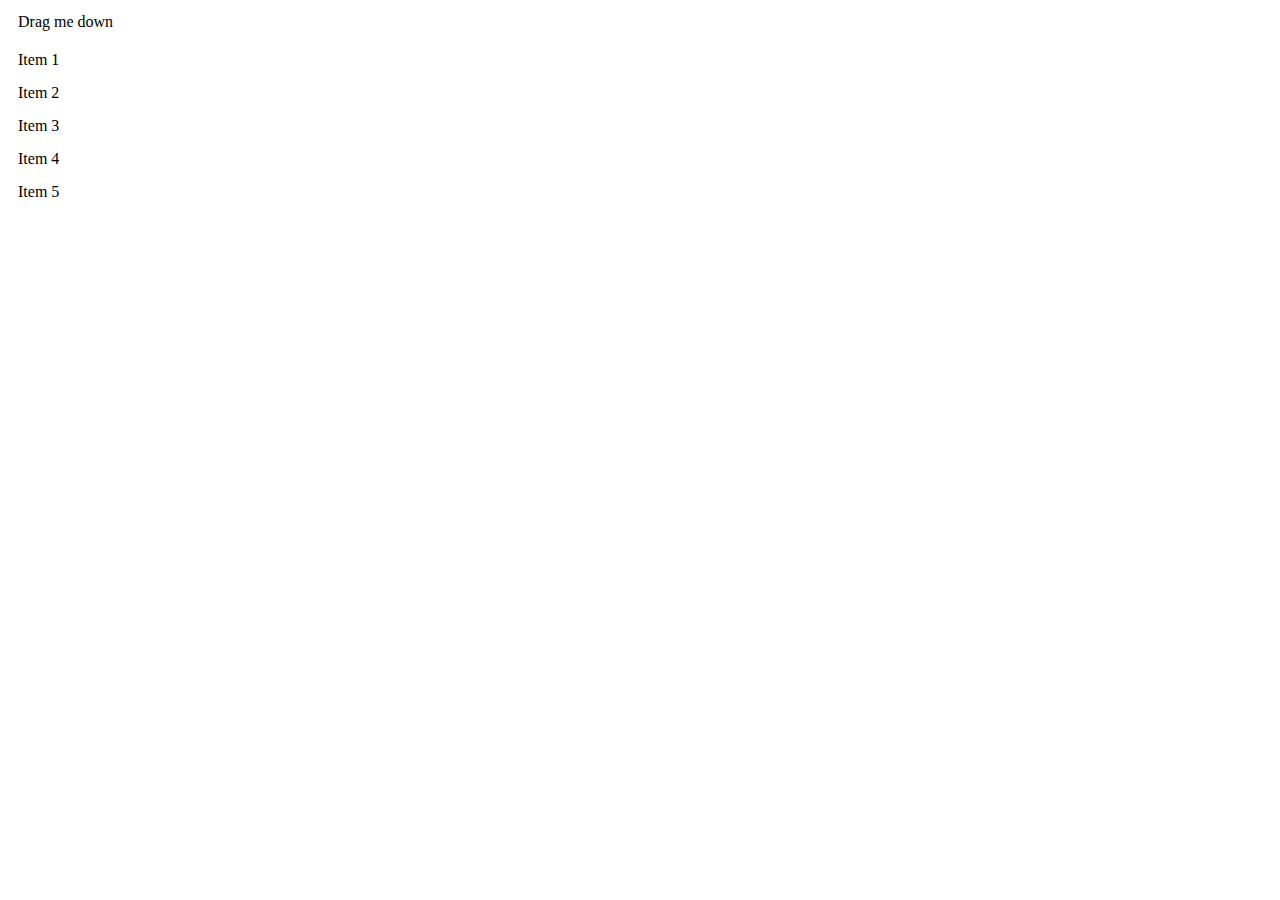
<file: src/main/webapp/static-resource/ace/draggable.html>
<!doctype html>
<html lang="en">
<head>
  <meta charset="utf-8">
  <meta name="viewport" content="width=device-width, initial-scale=1">
  <title>jQuery UI Draggable + Sortable</title>

  <style>
  ul { list-style-type: none; margin: 0; padding: 0; margin-bottom: 10px;
      border-width: 1px!important; border-color: #e0c4a4!important;}
  li { margin: 5px; padding: 5px; width: 150px;
      border-width: 1px!important; border-color: #00BE67!important; }
  </style>
    <link rel="stylesheet" href="assets/css/jquery-ui.min.css">
    <script src="assets/js/jquery-1.11.3.min.js"></script>

    <script src="assets/js/jquery-ui.min.js"></script>
  <script>
  $( function() {
    $( "#sortable" ).sortable({
      revert: true,
      stop: function(event, ui){
         //console.log($(ui.draggable))

      }
    }).droppable({
        drop: function(event, ui){
         var el =$(ui.draggable);
         var id = $(".ui-draggable-dragging").next().attr("id");

         console.log(el.html()+"    "+ui.position.top+" "+ id)
            var r=confirm("Press a button")
            if (r==true)
            {
                el.html("123")
            }
            else
            {

            }


      }
    });
    $( "#draggable" ).draggable({
      connectToSortable: "#sortable",
      helper: "clone",
      revert: "invalid",

    });
    $( "ul, li" ).disableSelection();
  } );
  </script>
</head>
<body>
 
<ul>
  <li id="draggable" class="ui-state-highlight">Drag me down</li>
</ul>
 
<ul id="sortable">
  <li id="1" class="ui-state-default">Item 1</li>
  <li id="2" class="ui-state-default">Item 2</li>
  <li id="3" class="ui-state-default">Item 3</li>
  <li id="4" class="ui-state-default">Item 4</li>
  <li id="5" class="ui-state-default">Item 5</li>
</ul>
 
 
</body>
</html>
</file>
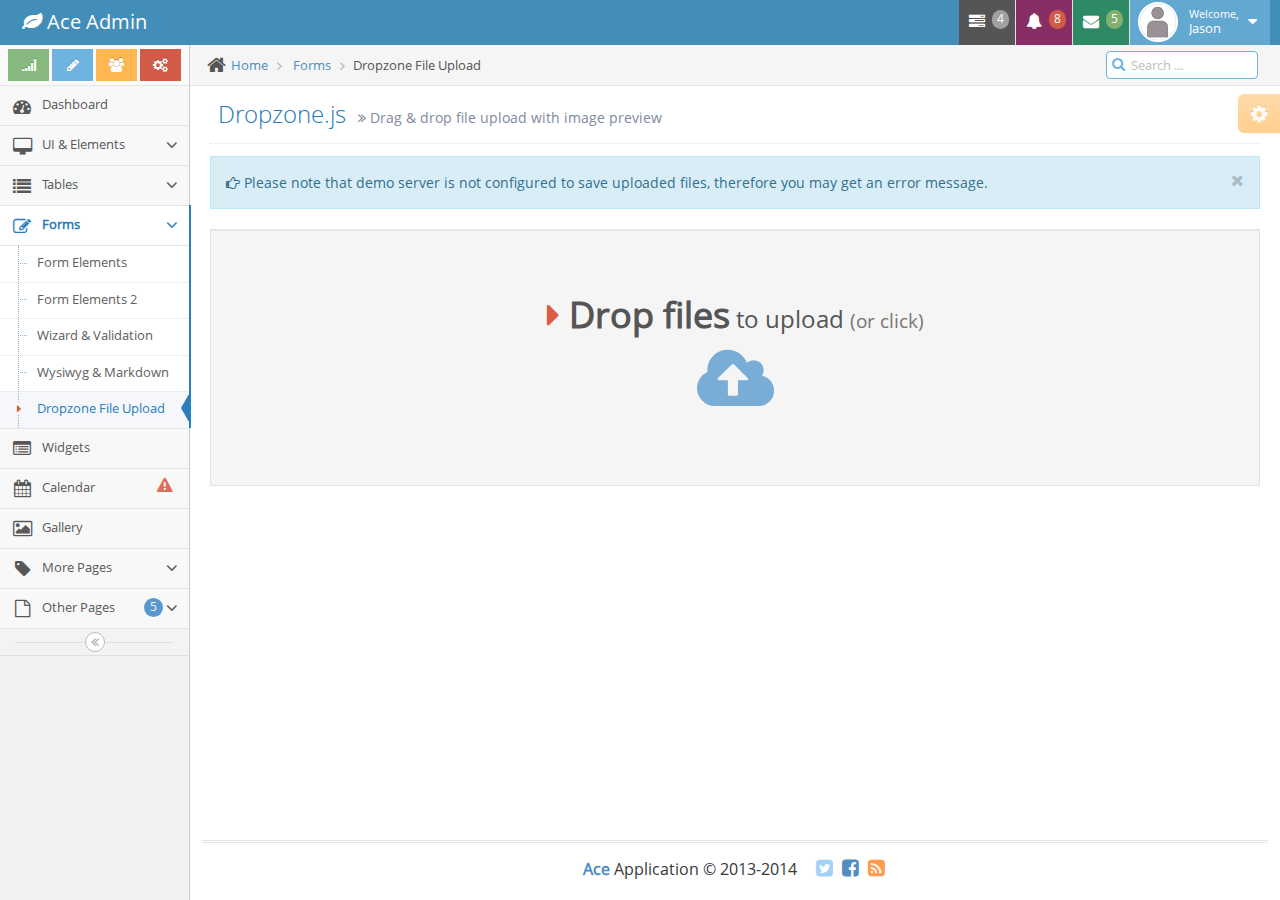
<file: src/main/webapp/static-resource/ace/dropzone.html>
<!DOCTYPE html>
<html lang="en">
	<head>
		<meta http-equiv="X-UA-Compatible" content="IE=edge,chrome=1" />
		<meta charset="utf-8" />
		<title>Dropzone.js - Ace Admin</title>

		<meta name="description" content="Drag &amp; drop file upload with image preview" />
		<meta name="viewport" content="width=device-width, initial-scale=1.0, maximum-scale=1.0" />

		<!-- bootstrap & fontawesome -->
		<link rel="stylesheet" href="assets/css/bootstrap.min.css" />
		<link rel="stylesheet" href="assets/font-awesome/4.5.0/css/font-awesome.min.css" />

		<!-- page specific plugin styles -->
		<link rel="stylesheet" href="assets/css/dropzone.min.css" />

		<!-- text fonts -->
		<link rel="stylesheet" href="assets/css/fonts.googleapis.com.css" />

		<!-- ace styles -->
		<link rel="stylesheet" href="assets/css/ace.min.css" class="ace-main-stylesheet" id="main-ace-style" />

		<!--[if lte IE 9]>
			<link rel="stylesheet" href="assets/css/ace-part2.min.css" class="ace-main-stylesheet" />
		<![endif]-->
		<link rel="stylesheet" href="assets/css/ace-skins.min.css" />
		<link rel="stylesheet" href="assets/css/ace-rtl.min.css" />

		<!--[if lte IE 9]>
		  <link rel="stylesheet" href="assets/css/ace-ie.min.css" />
		<![endif]-->

		<!-- inline styles related to this page -->

		<!-- ace settings handler -->
		<script src="assets/js/ace-extra.min.js"></script>

		<!-- HTML5shiv and Respond.js for IE8 to support HTML5 elements and media queries -->

		<!--[if lte IE 8]>
		<script src="assets/js/html5shiv.min.js"></script>
		<script src="assets/js/respond.min.js"></script>
		<![endif]-->
	</head>

	<body class="no-skin">
		<div id="navbar" class="navbar navbar-default          ace-save-state">
			<div class="navbar-container ace-save-state" id="navbar-container">
				<button type="button" class="navbar-toggle menu-toggler pull-left" id="menu-toggler" data-target="#sidebar">
					<span class="sr-only">Toggle sidebar</span>

					<span class="icon-bar"></span>

					<span class="icon-bar"></span>

					<span class="icon-bar"></span>
				</button>

				<div class="navbar-header pull-left">
					<a href="index.html" class="navbar-brand">
						<small>
							<i class="fa fa-leaf"></i>
							Ace Admin
						</small>
					</a>
				</div>

				<div class="navbar-buttons navbar-header pull-right" role="navigation">
					<ul class="nav ace-nav">
						<li class="grey dropdown-modal">
							<a data-toggle="dropdown" class="dropdown-toggle" href="#">
								<i class="ace-icon fa fa-tasks"></i>
								<span class="badge badge-grey">4</span>
							</a>

							<ul class="dropdown-menu-right dropdown-navbar dropdown-menu dropdown-caret dropdown-close">
								<li class="dropdown-header">
									<i class="ace-icon fa fa-check"></i>
									4 Tasks to complete
								</li>

								<li class="dropdown-content">
									<ul class="dropdown-menu dropdown-navbar">
										<li>
											<a href="#">
												<div class="clearfix">
													<span class="pull-left">Software Update</span>
													<span class="pull-right">65%</span>
												</div>

												<div class="progress progress-mini">
													<div style="width:65%" class="progress-bar"></div>
												</div>
											</a>
										</li>

										<li>
											<a href="#">
												<div class="clearfix">
													<span class="pull-left">Hardware Upgrade</span>
													<span class="pull-right">35%</span>
												</div>

												<div class="progress progress-mini">
													<div style="width:35%" class="progress-bar progress-bar-danger"></div>
												</div>
											</a>
										</li>

										<li>
											<a href="#">
												<div class="clearfix">
													<span class="pull-left">Unit Testing</span>
													<span class="pull-right">15%</span>
												</div>

												<div class="progress progress-mini">
													<div style="width:15%" class="progress-bar progress-bar-warning"></div>
												</div>
											</a>
										</li>

										<li>
											<a href="#">
												<div class="clearfix">
													<span class="pull-left">Bug Fixes</span>
													<span class="pull-right">90%</span>
												</div>

												<div class="progress progress-mini progress-striped active">
													<div style="width:90%" class="progress-bar progress-bar-success"></div>
												</div>
											</a>
										</li>
									</ul>
								</li>

								<li class="dropdown-footer">
									<a href="#">
										See tasks with details
										<i class="ace-icon fa fa-arrow-right"></i>
									</a>
								</li>
							</ul>
						</li>

						<li class="purple dropdown-modal">
							<a data-toggle="dropdown" class="dropdown-toggle" href="#">
								<i class="ace-icon fa fa-bell icon-animated-bell"></i>
								<span class="badge badge-important">8</span>
							</a>

							<ul class="dropdown-menu-right dropdown-navbar navbar-pink dropdown-menu dropdown-caret dropdown-close">
								<li class="dropdown-header">
									<i class="ace-icon fa fa-exclamation-triangle"></i>
									8 Notifications
								</li>

								<li class="dropdown-content">
									<ul class="dropdown-menu dropdown-navbar navbar-pink">
										<li>
											<a href="#">
												<div class="clearfix">
													<span class="pull-left">
														<i class="btn btn-xs no-hover btn-pink fa fa-comment"></i>
														New Comments
													</span>
													<span class="pull-right badge badge-info">+12</span>
												</div>
											</a>
										</li>

										<li>
											<a href="#">
												<i class="btn btn-xs btn-primary fa fa-user"></i>
												Bob just signed up as an editor ...
											</a>
										</li>

										<li>
											<a href="#">
												<div class="clearfix">
													<span class="pull-left">
														<i class="btn btn-xs no-hover btn-success fa fa-shopping-cart"></i>
														New Orders
													</span>
													<span class="pull-right badge badge-success">+8</span>
												</div>
											</a>
										</li>

										<li>
											<a href="#">
												<div class="clearfix">
													<span class="pull-left">
														<i class="btn btn-xs no-hover btn-info fa fa-twitter"></i>
														Followers
													</span>
													<span class="pull-right badge badge-info">+11</span>
												</div>
											</a>
										</li>
									</ul>
								</li>

								<li class="dropdown-footer">
									<a href="#">
										See all notifications
										<i class="ace-icon fa fa-arrow-right"></i>
									</a>
								</li>
							</ul>
						</li>

						<li class="green dropdown-modal">
							<a data-toggle="dropdown" class="dropdown-toggle" href="#">
								<i class="ace-icon fa fa-envelope icon-animated-vertical"></i>
								<span class="badge badge-success">5</span>
							</a>

							<ul class="dropdown-menu-right dropdown-navbar dropdown-menu dropdown-caret dropdown-close">
								<li class="dropdown-header">
									<i class="ace-icon fa fa-envelope-o"></i>
									5 Messages
								</li>

								<li class="dropdown-content">
									<ul class="dropdown-menu dropdown-navbar">
										<li>
											<a href="#" class="clearfix">
												<img src="assets/images/avatars/avatar.png" class="msg-photo" alt="Alex's Avatar" />
												<span class="msg-body">
													<span class="msg-title">
														<span class="blue">Alex:</span>
														Ciao sociis natoque penatibus et auctor ...
													</span>

													<span class="msg-time">
														<i class="ace-icon fa fa-clock-o"></i>
														<span>a moment ago</span>
													</span>
												</span>
											</a>
										</li>

										<li>
											<a href="#" class="clearfix">
												<img src="assets/images/avatars/avatar3.png" class="msg-photo" alt="Susan's Avatar" />
												<span class="msg-body">
													<span class="msg-title">
														<span class="blue">Susan:</span>
														Vestibulum id ligula porta felis euismod ...
													</span>

													<span class="msg-time">
														<i class="ace-icon fa fa-clock-o"></i>
														<span>20 minutes ago</span>
													</span>
												</span>
											</a>
										</li>

										<li>
											<a href="#" class="clearfix">
												<img src="assets/images/avatars/avatar4.png" class="msg-photo" alt="Bob's Avatar" />
												<span class="msg-body">
													<span class="msg-title">
														<span class="blue">Bob:</span>
														Nullam quis risus eget urna mollis ornare ...
													</span>

													<span class="msg-time">
														<i class="ace-icon fa fa-clock-o"></i>
														<span>3:15 pm</span>
													</span>
												</span>
											</a>
										</li>

										<li>
											<a href="#" class="clearfix">
												<img src="assets/images/avatars/avatar2.png" class="msg-photo" alt="Kate's Avatar" />
												<span class="msg-body">
													<span class="msg-title">
														<span class="blue">Kate:</span>
														Ciao sociis natoque eget urna mollis ornare ...
													</span>

													<span class="msg-time">
														<i class="ace-icon fa fa-clock-o"></i>
														<span>1:33 pm</span>
													</span>
												</span>
											</a>
										</li>

										<li>
											<a href="#" class="clearfix">
												<img src="assets/images/avatars/avatar5.png" class="msg-photo" alt="Fred's Avatar" />
												<span class="msg-body">
													<span class="msg-title">
														<span class="blue">Fred:</span>
														Vestibulum id penatibus et auctor  ...
													</span>

													<span class="msg-time">
														<i class="ace-icon fa fa-clock-o"></i>
														<span>10:09 am</span>
													</span>
												</span>
											</a>
										</li>
									</ul>
								</li>

								<li class="dropdown-footer">
									<a href="inbox.html">
										See all messages
										<i class="ace-icon fa fa-arrow-right"></i>
									</a>
								</li>
							</ul>
						</li>

						<li class="light-blue dropdown-modal">
							<a data-toggle="dropdown" href="#" class="dropdown-toggle">
								<img class="nav-user-photo" src="assets/images/avatars/user.jpg" alt="Jason's Photo" />
								<span class="user-info">
									<small>Welcome,</small>
									Jason
								</span>

								<i class="ace-icon fa fa-caret-down"></i>
							</a>

							<ul class="user-menu dropdown-menu-right dropdown-menu dropdown-yellow dropdown-caret dropdown-close">
								<li>
									<a href="#">
										<i class="ace-icon fa fa-cog"></i>
										Settings
									</a>
								</li>

								<li>
									<a href="profile.html">
										<i class="ace-icon fa fa-user"></i>
										Profile
									</a>
								</li>

								<li class="divider"></li>

								<li>
									<a href="#">
										<i class="ace-icon fa fa-power-off"></i>
										Logout
									</a>
								</li>
							</ul>
						</li>
					</ul>
				</div>
			</div><!-- /.navbar-container -->
		</div>

		<div class="main-container ace-save-state" id="main-container">
			<script type="text/javascript">
				try{ace.settings.loadState('main-container')}catch(e){}
			</script>

			<div id="sidebar" class="sidebar                  responsive                    ace-save-state">
				<script type="text/javascript">
					try{ace.settings.loadState('sidebar')}catch(e){}
				</script>

				<div class="sidebar-shortcuts" id="sidebar-shortcuts">
					<div class="sidebar-shortcuts-large" id="sidebar-shortcuts-large">
						<button class="btn btn-success">
							<i class="ace-icon fa fa-signal"></i>
						</button>

						<button class="btn btn-info">
							<i class="ace-icon fa fa-pencil"></i>
						</button>

						<button class="btn btn-warning">
							<i class="ace-icon fa fa-users"></i>
						</button>

						<button class="btn btn-danger">
							<i class="ace-icon fa fa-cogs"></i>
						</button>
					</div>

					<div class="sidebar-shortcuts-mini" id="sidebar-shortcuts-mini">
						<span class="btn btn-success"></span>

						<span class="btn btn-info"></span>

						<span class="btn btn-warning"></span>

						<span class="btn btn-danger"></span>
					</div>
				</div><!-- /.sidebar-shortcuts -->

				<ul class="nav nav-list">
					<li class="">
						<a href="index.html">
							<i class="menu-icon fa fa-tachometer"></i>
							<span class="menu-text"> Dashboard </span>
						</a>

						<b class="arrow"></b>
					</li>

					<li class="">
						<a href="#" class="dropdown-toggle">
							<i class="menu-icon fa fa-desktop"></i>
							<span class="menu-text">
								UI &amp; Elements
							</span>

							<b class="arrow fa fa-angle-down"></b>
						</a>

						<b class="arrow"></b>

						<ul class="submenu">
							<li class="">
								<a href="#" class="dropdown-toggle">
									<i class="menu-icon fa fa-caret-right"></i>

									Layouts
									<b class="arrow fa fa-angle-down"></b>
								</a>

								<b class="arrow"></b>

								<ul class="submenu">
									<li class="">
										<a href="top-menu.html">
											<i class="menu-icon fa fa-caret-right"></i>
											Top Menu
										</a>

										<b class="arrow"></b>
									</li>

									<li class="">
										<a href="two-menu-1.html">
											<i class="menu-icon fa fa-caret-right"></i>
											Two Menus 1
										</a>

										<b class="arrow"></b>
									</li>

									<li class="">
										<a href="two-menu-2.html">
											<i class="menu-icon fa fa-caret-right"></i>
											Two Menus 2
										</a>

										<b class="arrow"></b>
									</li>

									<li class="">
										<a href="mobile-menu-1.html">
											<i class="menu-icon fa fa-caret-right"></i>
											Default Mobile Menu
										</a>

										<b class="arrow"></b>
									</li>

									<li class="">
										<a href="mobile-menu-2.html">
											<i class="menu-icon fa fa-caret-right"></i>
											Mobile Menu 2
										</a>

										<b class="arrow"></b>
									</li>

									<li class="">
										<a href="mobile-menu-3.html">
											<i class="menu-icon fa fa-caret-right"></i>
											Mobile Menu 3
										</a>

										<b class="arrow"></b>
									</li>
								</ul>
							</li>

							<li class="">
								<a href="typography.html">
									<i class="menu-icon fa fa-caret-right"></i>
									Typography
								</a>

								<b class="arrow"></b>
							</li>

							<li class="">
								<a href="elements.html">
									<i class="menu-icon fa fa-caret-right"></i>
									Elements
								</a>

								<b class="arrow"></b>
							</li>

							<li class="">
								<a href="buttons.html">
									<i class="menu-icon fa fa-caret-right"></i>
									Buttons &amp; Icons
								</a>

								<b class="arrow"></b>
							</li>

							<li class="">
								<a href="content-slider.html">
									<i class="menu-icon fa fa-caret-right"></i>
									Content Sliders
								</a>

								<b class="arrow"></b>
							</li>

							<li class="">
								<a href="treeview.html">
									<i class="menu-icon fa fa-caret-right"></i>
									Treeview
								</a>

								<b class="arrow"></b>
							</li>

							<li class="">
								<a href="jquery-ui.html">
									<i class="menu-icon fa fa-caret-right"></i>
									jQuery UI
								</a>

								<b class="arrow"></b>
							</li>

							<li class="">
								<a href="nestable-list.html">
									<i class="menu-icon fa fa-caret-right"></i>
									Nestable Lists
								</a>

								<b class="arrow"></b>
							</li>

							<li class="">
								<a href="#" class="dropdown-toggle">
									<i class="menu-icon fa fa-caret-right"></i>

									Three Level Menu
									<b class="arrow fa fa-angle-down"></b>
								</a>

								<b class="arrow"></b>

								<ul class="submenu">
									<li class="">
										<a href="#">
											<i class="menu-icon fa fa-leaf green"></i>
											Item #1
										</a>

										<b class="arrow"></b>
									</li>

									<li class="">
										<a href="#" class="dropdown-toggle">
											<i class="menu-icon fa fa-pencil orange"></i>

											4th level
											<b class="arrow fa fa-angle-down"></b>
										</a>

										<b class="arrow"></b>

										<ul class="submenu">
											<li class="">
												<a href="#">
													<i class="menu-icon fa fa-plus purple"></i>
													Add Product
												</a>

												<b class="arrow"></b>
											</li>

											<li class="">
												<a href="#">
													<i class="menu-icon fa fa-eye pink"></i>
													View Products
												</a>

												<b class="arrow"></b>
											</li>
										</ul>
									</li>
								</ul>
							</li>
						</ul>
					</li>

					<li class="">
						<a href="#" class="dropdown-toggle">
							<i class="menu-icon fa fa-list"></i>
							<span class="menu-text"> Tables </span>

							<b class="arrow fa fa-angle-down"></b>
						</a>

						<b class="arrow"></b>

						<ul class="submenu">
							<li class="">
								<a href="tables.html">
									<i class="menu-icon fa fa-caret-right"></i>
									Simple &amp; Dynamic
								</a>

								<b class="arrow"></b>
							</li>

							<li class="">
								<a href="jqgrid.html">
									<i class="menu-icon fa fa-caret-right"></i>
									jqGrid plugin
								</a>

								<b class="arrow"></b>
							</li>
						</ul>
					</li>

					<li class="active open">
						<a href="#" class="dropdown-toggle">
							<i class="menu-icon fa fa-pencil-square-o"></i>
							<span class="menu-text"> Forms </span>

							<b class="arrow fa fa-angle-down"></b>
						</a>

						<b class="arrow"></b>

						<ul class="submenu">
							<li class="">
								<a href="form-elements.html">
									<i class="menu-icon fa fa-caret-right"></i>
									Form Elements
								</a>

								<b class="arrow"></b>
							</li>

							<li class="">
								<a href="form-elements-2.html">
									<i class="menu-icon fa fa-caret-right"></i>
									Form Elements 2
								</a>

								<b class="arrow"></b>
							</li>

							<li class="">
								<a href="form-wizard.html">
									<i class="menu-icon fa fa-caret-right"></i>
									Wizard &amp; Validation
								</a>

								<b class="arrow"></b>
							</li>

							<li class="">
								<a href="wysiwyg.html">
									<i class="menu-icon fa fa-caret-right"></i>
									Wysiwyg &amp; Markdown
								</a>

								<b class="arrow"></b>
							</li>

							<li class="active">
								<a href="dropzone.html">
									<i class="menu-icon fa fa-caret-right"></i>
									Dropzone File Upload
								</a>

								<b class="arrow"></b>
							</li>
						</ul>
					</li>

					<li class="">
						<a href="widgets.html">
							<i class="menu-icon fa fa-list-alt"></i>
							<span class="menu-text"> Widgets </span>
						</a>

						<b class="arrow"></b>
					</li>

					<li class="">
						<a href="calendar.html">
							<i class="menu-icon fa fa-calendar"></i>

							<span class="menu-text">
								Calendar

								<span class="badge badge-transparent tooltip-error" title="2 Important Events">
									<i class="ace-icon fa fa-exclamation-triangle red bigger-130"></i>
								</span>
							</span>
						</a>

						<b class="arrow"></b>
					</li>

					<li class="">
						<a href="gallery.html">
							<i class="menu-icon fa fa-picture-o"></i>
							<span class="menu-text"> Gallery </span>
						</a>

						<b class="arrow"></b>
					</li>

					<li class="">
						<a href="#" class="dropdown-toggle">
							<i class="menu-icon fa fa-tag"></i>
							<span class="menu-text"> More Pages </span>

							<b class="arrow fa fa-angle-down"></b>
						</a>

						<b class="arrow"></b>

						<ul class="submenu">
							<li class="">
								<a href="profile.html">
									<i class="menu-icon fa fa-caret-right"></i>
									User Profile
								</a>

								<b class="arrow"></b>
							</li>

							<li class="">
								<a href="inbox.html">
									<i class="menu-icon fa fa-caret-right"></i>
									Inbox
								</a>

								<b class="arrow"></b>
							</li>

							<li class="">
								<a href="pricing.html">
									<i class="menu-icon fa fa-caret-right"></i>
									Pricing Tables
								</a>

								<b class="arrow"></b>
							</li>

							<li class="">
								<a href="invoice.html">
									<i class="menu-icon fa fa-caret-right"></i>
									Invoice
								</a>

								<b class="arrow"></b>
							</li>

							<li class="">
								<a href="timeline.html">
									<i class="menu-icon fa fa-caret-right"></i>
									Timeline
								</a>

								<b class="arrow"></b>
							</li>

							<li class="">
								<a href="search.html">
									<i class="menu-icon fa fa-caret-right"></i>
									Search Results
								</a>

								<b class="arrow"></b>
							</li>

							<li class="">
								<a href="email.html">
									<i class="menu-icon fa fa-caret-right"></i>
									Email Templates
								</a>

								<b class="arrow"></b>
							</li>

							<li class="">
								<a href="login.html">
									<i class="menu-icon fa fa-caret-right"></i>
									Login &amp; Register
								</a>

								<b class="arrow"></b>
							</li>
						</ul>
					</li>

					<li class="">
						<a href="#" class="dropdown-toggle">
							<i class="menu-icon fa fa-file-o"></i>

							<span class="menu-text">
								Other Pages

								<span class="badge badge-primary">5</span>
							</span>

							<b class="arrow fa fa-angle-down"></b>
						</a>

						<b class="arrow"></b>

						<ul class="submenu">
							<li class="">
								<a href="faq.html">
									<i class="menu-icon fa fa-caret-right"></i>
									FAQ
								</a>

								<b class="arrow"></b>
							</li>

							<li class="">
								<a href="error-404.html">
									<i class="menu-icon fa fa-caret-right"></i>
									Error 404
								</a>

								<b class="arrow"></b>
							</li>

							<li class="">
								<a href="error-500.html">
									<i class="menu-icon fa fa-caret-right"></i>
									Error 500
								</a>

								<b class="arrow"></b>
							</li>

							<li class="">
								<a href="grid.html">
									<i class="menu-icon fa fa-caret-right"></i>
									Grid
								</a>

								<b class="arrow"></b>
							</li>

							<li class="">
								<a href="blank.html">
									<i class="menu-icon fa fa-caret-right"></i>
									Blank Page
								</a>

								<b class="arrow"></b>
							</li>
						</ul>
					</li>
				</ul><!-- /.nav-list -->

				<div class="sidebar-toggle sidebar-collapse" id="sidebar-collapse">
					<i id="sidebar-toggle-icon" class="ace-icon fa fa-angle-double-left ace-save-state" data-icon1="ace-icon fa fa-angle-double-left" data-icon2="ace-icon fa fa-angle-double-right"></i>
				</div>
			</div>

			<div class="main-content">
				<div class="main-content-inner">
					<div class="breadcrumbs ace-save-state" id="breadcrumbs">
						<ul class="breadcrumb">
							<li>
								<i class="ace-icon fa fa-home home-icon"></i>
								<a href="#">Home</a>
							</li>

							<li>
								<a href="#">Forms</a>
							</li>
							<li class="active">Dropzone File Upload</li>
						</ul><!-- /.breadcrumb -->

						<div class="nav-search" id="nav-search">
							<form class="form-search">
								<span class="input-icon">
									<input type="text" placeholder="Search ..." class="nav-search-input" id="nav-search-input" autocomplete="off" />
									<i class="ace-icon fa fa-search nav-search-icon"></i>
								</span>
							</form>
						</div><!-- /.nav-search -->
					</div>

					<div class="page-content">
						<div class="ace-settings-container" id="ace-settings-container">
							<div class="btn btn-app btn-xs btn-warning ace-settings-btn" id="ace-settings-btn">
								<i class="ace-icon fa fa-cog bigger-130"></i>
							</div>

							<div class="ace-settings-box clearfix" id="ace-settings-box">
								<div class="pull-left width-50">
									<div class="ace-settings-item">
										<div class="pull-left">
											<select id="skin-colorpicker" class="hide">
												<option data-skin="no-skin" value="#438EB9">#438EB9</option>
												<option data-skin="skin-1" value="#222A2D">#222A2D</option>
												<option data-skin="skin-2" value="#C6487E">#C6487E</option>
												<option data-skin="skin-3" value="#D0D0D0">#D0D0D0</option>
											</select>
										</div>
										<span>&nbsp; Choose Skin</span>
									</div>

									<div class="ace-settings-item">
										<input type="checkbox" class="ace ace-checkbox-2 ace-save-state" id="ace-settings-navbar" autocomplete="off" />
										<label class="lbl" for="ace-settings-navbar"> Fixed Navbar</label>
									</div>

									<div class="ace-settings-item">
										<input type="checkbox" class="ace ace-checkbox-2 ace-save-state" id="ace-settings-sidebar" autocomplete="off" />
										<label class="lbl" for="ace-settings-sidebar"> Fixed Sidebar</label>
									</div>

									<div class="ace-settings-item">
										<input type="checkbox" class="ace ace-checkbox-2 ace-save-state" id="ace-settings-breadcrumbs" autocomplete="off" />
										<label class="lbl" for="ace-settings-breadcrumbs"> Fixed Breadcrumbs</label>
									</div>

									<div class="ace-settings-item">
										<input type="checkbox" class="ace ace-checkbox-2" id="ace-settings-rtl" autocomplete="off" />
										<label class="lbl" for="ace-settings-rtl"> Right To Left (rtl)</label>
									</div>

									<div class="ace-settings-item">
										<input type="checkbox" class="ace ace-checkbox-2 ace-save-state" id="ace-settings-add-container" autocomplete="off" />
										<label class="lbl" for="ace-settings-add-container">
											Inside
											<b>.container</b>
										</label>
									</div>
								</div><!-- /.pull-left -->

								<div class="pull-left width-50">
									<div class="ace-settings-item">
										<input type="checkbox" class="ace ace-checkbox-2" id="ace-settings-hover" autocomplete="off" />
										<label class="lbl" for="ace-settings-hover"> Submenu on Hover</label>
									</div>

									<div class="ace-settings-item">
										<input type="checkbox" class="ace ace-checkbox-2" id="ace-settings-compact" autocomplete="off" />
										<label class="lbl" for="ace-settings-compact"> Compact Sidebar</label>
									</div>

									<div class="ace-settings-item">
										<input type="checkbox" class="ace ace-checkbox-2" id="ace-settings-highlight" autocomplete="off" />
										<label class="lbl" for="ace-settings-highlight"> Alt. Active Item</label>
									</div>
								</div><!-- /.pull-left -->
							</div><!-- /.ace-settings-box -->
						</div><!-- /.ace-settings-container -->

						<div class="page-header">
							<h1>
								Dropzone.js
								<small>
									<i class="ace-icon fa fa-angle-double-right"></i>
									Drag &amp; drop file upload with image preview
								</small>
							</h1>
						</div><!-- /.page-header -->

						<div class="row">
							<div class="col-xs-12">
								<!-- PAGE CONTENT BEGINS -->
								<div class="alert alert-info">
									<i class="ace-icon fa fa-hand-o-right"></i>

									Please note that demo server is not configured to save uploaded files, therefore you may get an error message.
									<button class="close" data-dismiss="alert">
										<i class="ace-icon fa fa-times"></i>
									</button>
								</div>

								<div>
									<form action="./dummy.html" class="dropzone well" id="dropzone">
										<div class="fallback">
											<input name="file" type="file" multiple="" />
										</div>
									</form>
								</div>

								<div id="preview-template" class="hide">
									<div class="dz-preview dz-file-preview">
										<div class="dz-image">
											<img data-dz-thumbnail="" />
										</div>

										<div class="dz-details">
											<div class="dz-size">
												<span data-dz-size=""></span>
											</div>

											<div class="dz-filename">
												<span data-dz-name=""></span>
											</div>
										</div>

										<div class="dz-progress">
											<span class="dz-upload" data-dz-uploadprogress=""></span>
										</div>

										<div class="dz-error-message">
											<span data-dz-errormessage=""></span>
										</div>

										<div class="dz-success-mark">
											<span class="fa-stack fa-lg bigger-150">
												<i class="fa fa-circle fa-stack-2x white"></i>

												<i class="fa fa-check fa-stack-1x fa-inverse green"></i>
											</span>
										</div>

										<div class="dz-error-mark">
											<span class="fa-stack fa-lg bigger-150">
												<i class="fa fa-circle fa-stack-2x white"></i>

												<i class="fa fa-remove fa-stack-1x fa-inverse red"></i>
											</span>
										</div>
									</div>
								</div><!-- PAGE CONTENT ENDS -->
							</div><!-- /.col -->
						</div><!-- /.row -->
					</div><!-- /.page-content -->
				</div>
			</div><!-- /.main-content -->

			<div class="footer">
				<div class="footer-inner">
					<div class="footer-content">
						<span class="bigger-120">
							<span class="blue bolder">Ace</span>
							Application &copy; 2013-2014
						</span>

						&nbsp; &nbsp;
						<span class="action-buttons">
							<a href="#">
								<i class="ace-icon fa fa-twitter-square light-blue bigger-150"></i>
							</a>

							<a href="#">
								<i class="ace-icon fa fa-facebook-square text-primary bigger-150"></i>
							</a>

							<a href="#">
								<i class="ace-icon fa fa-rss-square orange bigger-150"></i>
							</a>
						</span>
					</div>
				</div>
			</div>

			<a href="#" id="btn-scroll-up" class="btn-scroll-up btn btn-sm btn-inverse">
				<i class="ace-icon fa fa-angle-double-up icon-only bigger-110"></i>
			</a>
		</div><!-- /.main-container -->

		<!-- basic scripts -->

		<!--[if !IE]> -->
		<script src="assets/js/jquery-2.1.4.min.js"></script>

		<!-- <![endif]-->

		<!--[if IE]>
<script src="assets/js/jquery-1.11.3.min.js"></script>
<![endif]-->
		<script type="text/javascript">
			if('ontouchstart' in document.documentElement) document.write("<script src='assets/js/jquery.mobile.custom.min.js'>"+"<"+"/script>");
		</script>
		<script src="assets/js/bootstrap.min.js"></script>

		<!-- page specific plugin scripts -->
		<script src="assets/js/dropzone.min.js"></script>

		<!-- ace scripts -->
		<script src="assets/js/ace-elements.min.js"></script>
		<script src="assets/js/ace.min.js"></script>

		<!-- inline scripts related to this page -->
		<script type="text/javascript">
			jQuery(function($){
			
			try {
			  Dropzone.autoDiscover = false;
			
			  var myDropzone = new Dropzone('#dropzone', {
			    previewTemplate: $('#preview-template').html(),
			    
				thumbnailHeight: 120,
			    thumbnailWidth: 120,
			    maxFilesize: 0.5,
				
				//addRemoveLinks : true,
				//dictRemoveFile: 'Remove',
				
				dictDefaultMessage :
				'<span class="bigger-150 bolder"><i class="ace-icon fa fa-caret-right red"></i> Drop files</span> to upload \
				<span class="smaller-80 grey">(or click)</span> <br /> \
				<i class="upload-icon ace-icon fa fa-cloud-upload blue fa-3x"></i>'
			,
				
			    thumbnail: function(file, dataUrl) {
			      if (file.previewElement) {
			        $(file.previewElement).removeClass("dz-file-preview");
			        var images = $(file.previewElement).find("[data-dz-thumbnail]").each(function() {
						var thumbnailElement = this;
						thumbnailElement.alt = file.name;
						thumbnailElement.src = dataUrl;
					});
			        setTimeout(function() { $(file.previewElement).addClass("dz-image-preview"); }, 1);
			      }
			    }
			
			  });
			
			
			  //simulating upload progress
			  var minSteps = 6,
			      maxSteps = 60,
			      timeBetweenSteps = 100,
			      bytesPerStep = 100000;
			
			  myDropzone.uploadFiles = function(files) {
			    var self = this;
			
			    for (var i = 0; i < files.length; i++) {
			      var file = files[i];
			          totalSteps = Math.round(Math.min(maxSteps, Math.max(minSteps, file.size / bytesPerStep)));
			
			      for (var step = 0; step < totalSteps; step++) {
			        var duration = timeBetweenSteps * (step + 1);
			        setTimeout(function(file, totalSteps, step) {
			          return function() {
			            file.upload = {
			              progress: 100 * (step + 1) / totalSteps,
			              total: file.size,
			              bytesSent: (step + 1) * file.size / totalSteps
			            };
			
			            self.emit('uploadprogress', file, file.upload.progress, file.upload.bytesSent);
			            if (file.upload.progress == 100) {
			              file.status = Dropzone.SUCCESS;
			              self.emit("success", file, 'success', null);
			              self.emit("complete", file);
			              self.processQueue();
			            }
			          };
			        }(file, totalSteps, step), duration);
			      }
			    }
			   }
			
			   
			   //remove dropzone instance when leaving this page in ajax mode
			   $(document).one('ajaxloadstart.page', function(e) {
					try {
						myDropzone.destroy();
					} catch(e) {}
			   });
			
			} catch(e) {
			  alert('Dropzone.js does not support older browsers!');
			}
			
			});
		</script>
	</body>
</html>
</file>
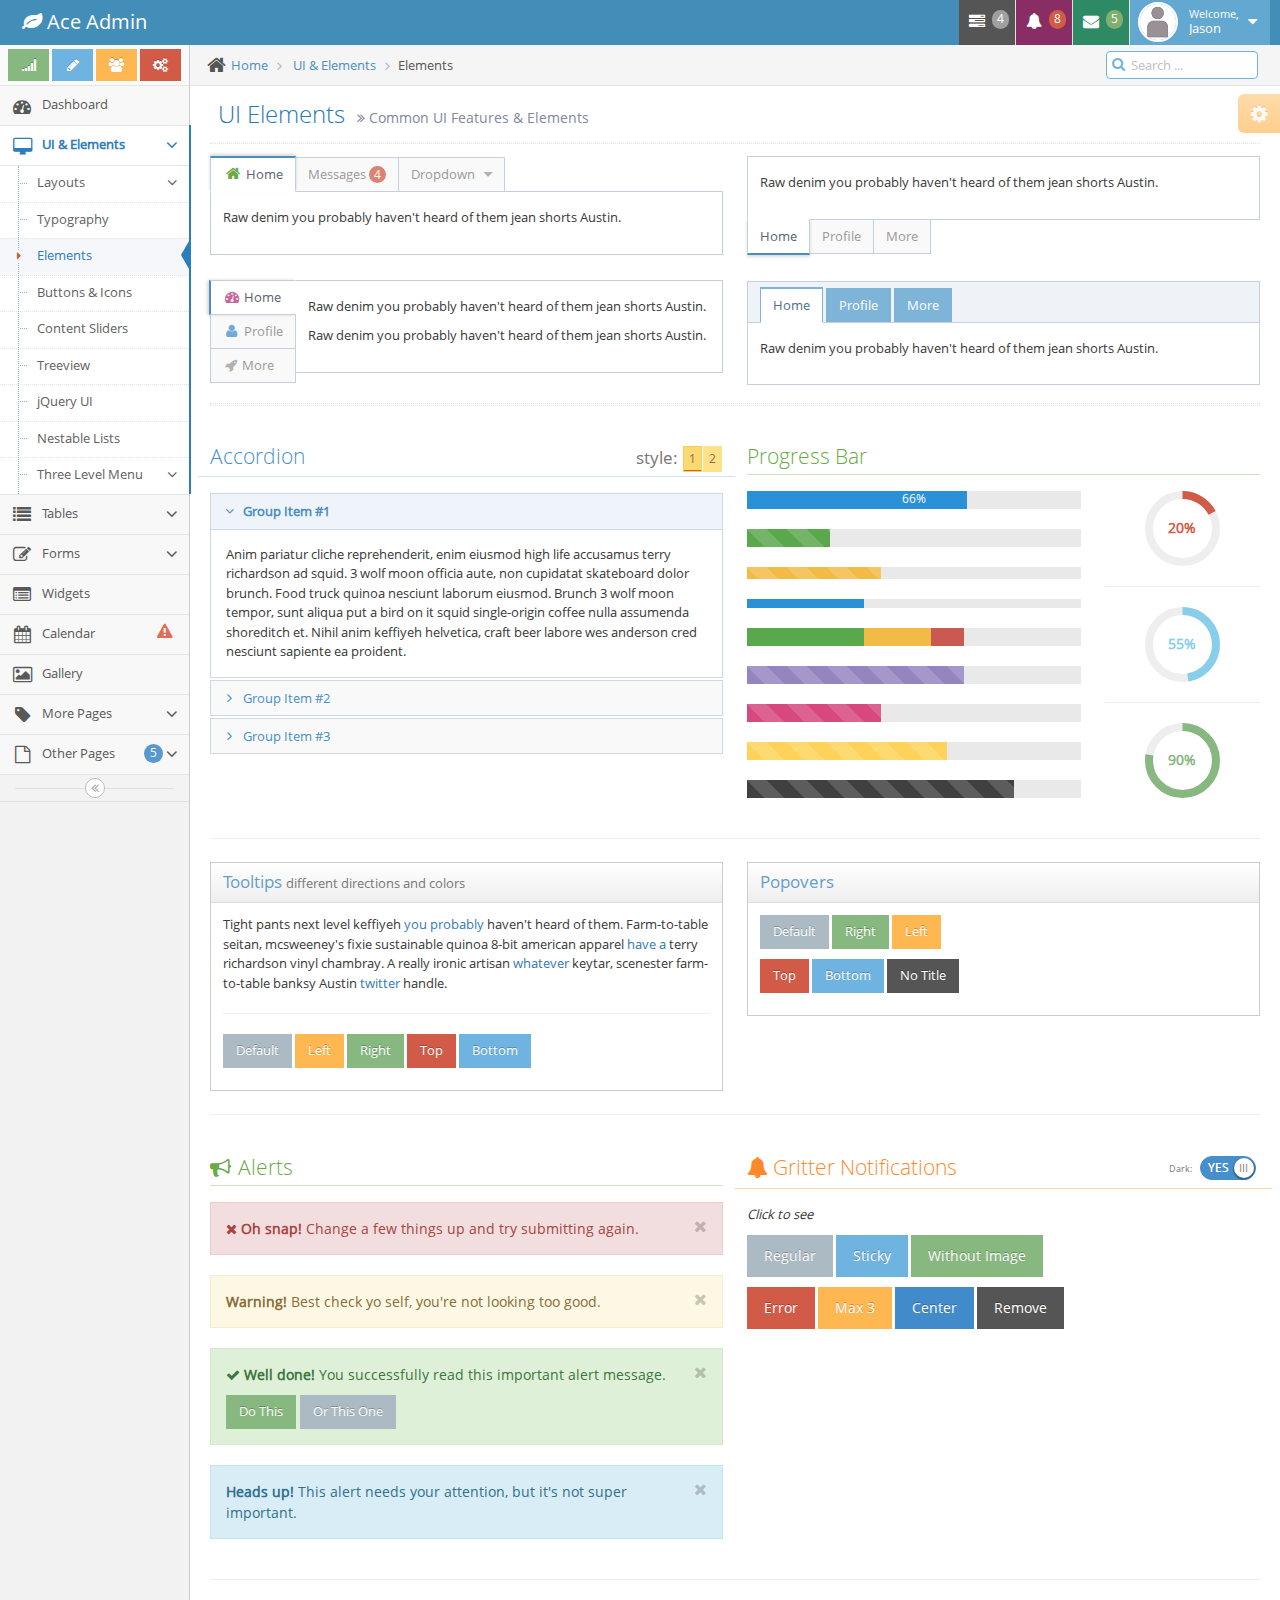
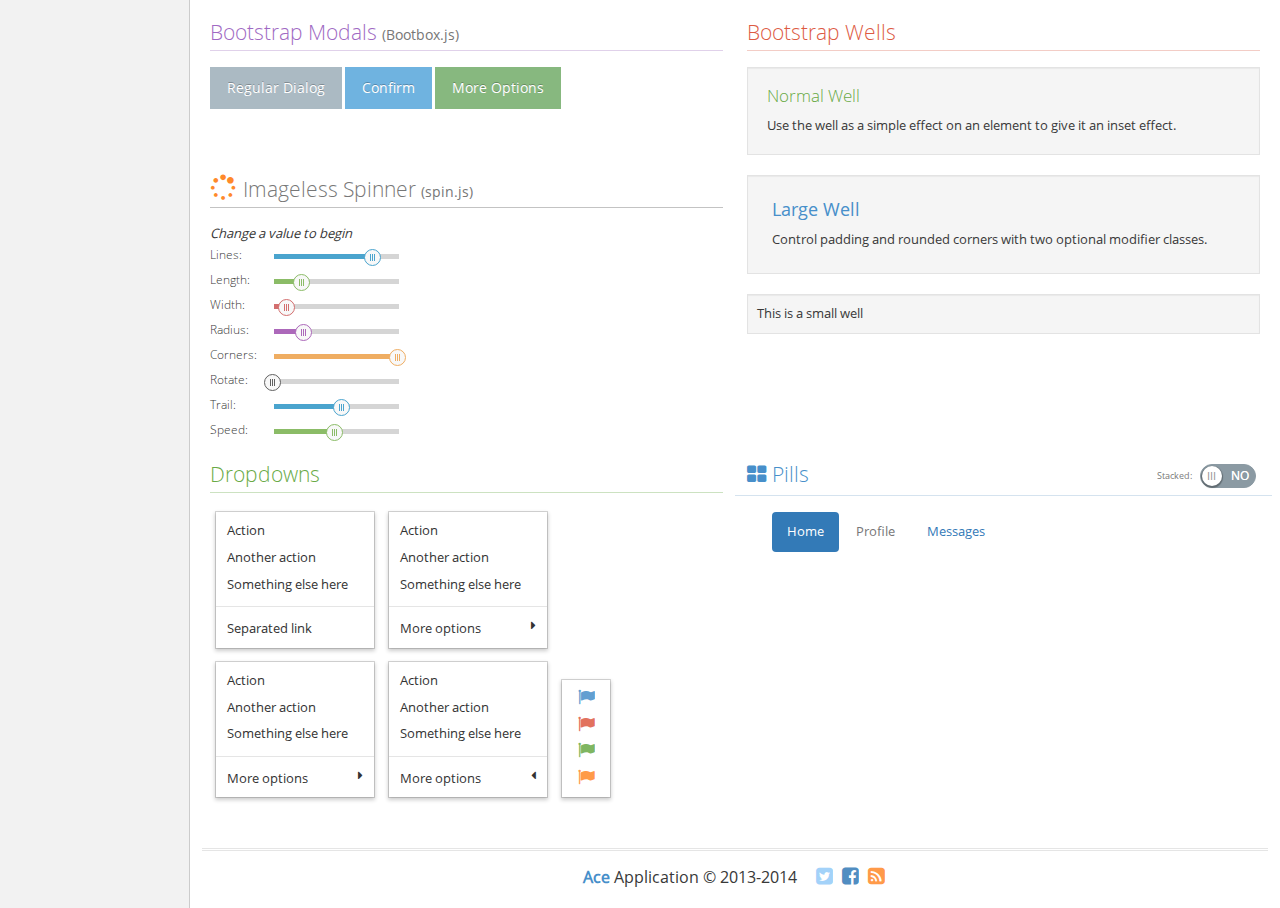
<file: src/main/webapp/static-resource/ace/elements.html>
<!DOCTYPE html>
<html lang="en">
	<head>
		<meta http-equiv="X-UA-Compatible" content="IE=edge,chrome=1" />
		<meta charset="utf-8" />
		<title>UI Elements - Ace Admin</title>

		<meta name="description" content="Common UI Features &amp; Elements" />
		<meta name="viewport" content="width=device-width, initial-scale=1.0, maximum-scale=1.0" />

		<!-- bootstrap & fontawesome -->
		<link rel="stylesheet" href="assets/css/bootstrap.min.css" />
		<link rel="stylesheet" href="assets/font-awesome/4.5.0/css/font-awesome.min.css" />

		<!-- page specific plugin styles -->
		<link rel="stylesheet" href="assets/css/jquery-ui.custom.min.css" />
		<link rel="stylesheet" href="assets/css/jquery.gritter.min.css" />

		<!-- text fonts -->
		<link rel="stylesheet" href="assets/css/fonts.googleapis.com.css" />

		<!-- ace styles -->
		<link rel="stylesheet" href="assets/css/ace.min.css" class="ace-main-stylesheet" id="main-ace-style" />

		<!--[if lte IE 9]>
			<link rel="stylesheet" href="assets/css/ace-part2.min.css" class="ace-main-stylesheet" />
		<![endif]-->
		<link rel="stylesheet" href="assets/css/ace-skins.min.css" />
		<link rel="stylesheet" href="assets/css/ace-rtl.min.css" />

		<!--[if lte IE 9]>
		  <link rel="stylesheet" href="assets/css/ace-ie.min.css" />
		<![endif]-->

		<!-- inline styles related to this page -->
		<style>
			/* some elements used in demo only */
			.spinner-preview {
				width: 100px;
				height: 100px;
				text-align: center;
				margin-top: 60px;
			}
			
			.dropdown-preview {
				margin: 0 5px;
				display: inline-block;
			}
			.dropdown-preview  > .dropdown-menu {
				display: block;
				position: static;
				margin-bottom: 5px;
			}
		</style>

		<!-- ace settings handler -->
		<script src="assets/js/ace-extra.min.js"></script>

		<!-- HTML5shiv and Respond.js for IE8 to support HTML5 elements and media queries -->

		<!--[if lte IE 8]>
		<script src="assets/js/html5shiv.min.js"></script>
		<script src="assets/js/respond.min.js"></script>
		<![endif]-->
	</head>

	<body class="no-skin">
		<div id="navbar" class="navbar navbar-default          ace-save-state">
			<div class="navbar-container ace-save-state" id="navbar-container">
				<button type="button" class="navbar-toggle menu-toggler pull-left" id="menu-toggler" data-target="#sidebar">
					<span class="sr-only">Toggle sidebar</span>

					<span class="icon-bar"></span>

					<span class="icon-bar"></span>

					<span class="icon-bar"></span>
				</button>

				<div class="navbar-header pull-left">
					<a href="index.html" class="navbar-brand">
						<small>
							<i class="fa fa-leaf"></i>
							Ace Admin
						</small>
					</a>
				</div>

				<div class="navbar-buttons navbar-header pull-right" role="navigation">
					<ul class="nav ace-nav">
						<li class="grey dropdown-modal">
							<a data-toggle="dropdown" class="dropdown-toggle" href="#">
								<i class="ace-icon fa fa-tasks"></i>
								<span class="badge badge-grey">4</span>
							</a>

							<ul class="dropdown-menu-right dropdown-navbar dropdown-menu dropdown-caret dropdown-close">
								<li class="dropdown-header">
									<i class="ace-icon fa fa-check"></i>
									4 Tasks to complete
								</li>

								<li class="dropdown-content">
									<ul class="dropdown-menu dropdown-navbar">
										<li>
											<a href="#">
												<div class="clearfix">
													<span class="pull-left">Software Update</span>
													<span class="pull-right">65%</span>
												</div>

												<div class="progress progress-mini">
													<div style="width:65%" class="progress-bar"></div>
												</div>
											</a>
										</li>

										<li>
											<a href="#">
												<div class="clearfix">
													<span class="pull-left">Hardware Upgrade</span>
													<span class="pull-right">35%</span>
												</div>

												<div class="progress progress-mini">
													<div style="width:35%" class="progress-bar progress-bar-danger"></div>
												</div>
											</a>
										</li>

										<li>
											<a href="#">
												<div class="clearfix">
													<span class="pull-left">Unit Testing</span>
													<span class="pull-right">15%</span>
												</div>

												<div class="progress progress-mini">
													<div style="width:15%" class="progress-bar progress-bar-warning"></div>
												</div>
											</a>
										</li>

										<li>
											<a href="#">
												<div class="clearfix">
													<span class="pull-left">Bug Fixes</span>
													<span class="pull-right">90%</span>
												</div>

												<div class="progress progress-mini progress-striped active">
													<div style="width:90%" class="progress-bar progress-bar-success"></div>
												</div>
											</a>
										</li>
									</ul>
								</li>

								<li class="dropdown-footer">
									<a href="#">
										See tasks with details
										<i class="ace-icon fa fa-arrow-right"></i>
									</a>
								</li>
							</ul>
						</li>

						<li class="purple dropdown-modal">
							<a data-toggle="dropdown" class="dropdown-toggle" href="#">
								<i class="ace-icon fa fa-bell icon-animated-bell"></i>
								<span class="badge badge-important">8</span>
							</a>

							<ul class="dropdown-menu-right dropdown-navbar navbar-pink dropdown-menu dropdown-caret dropdown-close">
								<li class="dropdown-header">
									<i class="ace-icon fa fa-exclamation-triangle"></i>
									8 Notifications
								</li>

								<li class="dropdown-content">
									<ul class="dropdown-menu dropdown-navbar navbar-pink">
										<li>
											<a href="#">
												<div class="clearfix">
													<span class="pull-left">
														<i class="btn btn-xs no-hover btn-pink fa fa-comment"></i>
														New Comments
													</span>
													<span class="pull-right badge badge-info">+12</span>
												</div>
											</a>
										</li>

										<li>
											<a href="#">
												<i class="btn btn-xs btn-primary fa fa-user"></i>
												Bob just signed up as an editor ...
											</a>
										</li>

										<li>
											<a href="#">
												<div class="clearfix">
													<span class="pull-left">
														<i class="btn btn-xs no-hover btn-success fa fa-shopping-cart"></i>
														New Orders
													</span>
													<span class="pull-right badge badge-success">+8</span>
												</div>
											</a>
										</li>

										<li>
											<a href="#">
												<div class="clearfix">
													<span class="pull-left">
														<i class="btn btn-xs no-hover btn-info fa fa-twitter"></i>
														Followers
													</span>
													<span class="pull-right badge badge-info">+11</span>
												</div>
											</a>
										</li>
									</ul>
								</li>

								<li class="dropdown-footer">
									<a href="#">
										See all notifications
										<i class="ace-icon fa fa-arrow-right"></i>
									</a>
								</li>
							</ul>
						</li>

						<li class="green dropdown-modal">
							<a data-toggle="dropdown" class="dropdown-toggle" href="#">
								<i class="ace-icon fa fa-envelope icon-animated-vertical"></i>
								<span class="badge badge-success">5</span>
							</a>

							<ul class="dropdown-menu-right dropdown-navbar dropdown-menu dropdown-caret dropdown-close">
								<li class="dropdown-header">
									<i class="ace-icon fa fa-envelope-o"></i>
									5 Messages
								</li>

								<li class="dropdown-content">
									<ul class="dropdown-menu dropdown-navbar">
										<li>
											<a href="#" class="clearfix">
												<img src="assets/images/avatars/avatar.png" class="msg-photo" alt="Alex's Avatar" />
												<span class="msg-body">
													<span class="msg-title">
														<span class="blue">Alex:</span>
														Ciao sociis natoque penatibus et auctor ...
													</span>

													<span class="msg-time">
														<i class="ace-icon fa fa-clock-o"></i>
														<span>a moment ago</span>
													</span>
												</span>
											</a>
										</li>

										<li>
											<a href="#" class="clearfix">
												<img src="assets/images/avatars/avatar3.png" class="msg-photo" alt="Susan's Avatar" />
												<span class="msg-body">
													<span class="msg-title">
														<span class="blue">Susan:</span>
														Vestibulum id ligula porta felis euismod ...
													</span>

													<span class="msg-time">
														<i class="ace-icon fa fa-clock-o"></i>
														<span>20 minutes ago</span>
													</span>
												</span>
											</a>
										</li>

										<li>
											<a href="#" class="clearfix">
												<img src="assets/images/avatars/avatar4.png" class="msg-photo" alt="Bob's Avatar" />
												<span class="msg-body">
													<span class="msg-title">
														<span class="blue">Bob:</span>
														Nullam quis risus eget urna mollis ornare ...
													</span>

													<span class="msg-time">
														<i class="ace-icon fa fa-clock-o"></i>
														<span>3:15 pm</span>
													</span>
												</span>
											</a>
										</li>

										<li>
											<a href="#" class="clearfix">
												<img src="assets/images/avatars/avatar2.png" class="msg-photo" alt="Kate's Avatar" />
												<span class="msg-body">
													<span class="msg-title">
														<span class="blue">Kate:</span>
														Ciao sociis natoque eget urna mollis ornare ...
													</span>

													<span class="msg-time">
														<i class="ace-icon fa fa-clock-o"></i>
														<span>1:33 pm</span>
													</span>
												</span>
											</a>
										</li>

										<li>
											<a href="#" class="clearfix">
												<img src="assets/images/avatars/avatar5.png" class="msg-photo" alt="Fred's Avatar" />
												<span class="msg-body">
													<span class="msg-title">
														<span class="blue">Fred:</span>
														Vestibulum id penatibus et auctor  ...
													</span>

													<span class="msg-time">
														<i class="ace-icon fa fa-clock-o"></i>
														<span>10:09 am</span>
													</span>
												</span>
											</a>
										</li>
									</ul>
								</li>

								<li class="dropdown-footer">
									<a href="inbox.html">
										See all messages
										<i class="ace-icon fa fa-arrow-right"></i>
									</a>
								</li>
							</ul>
						</li>

						<li class="light-blue dropdown-modal">
							<a data-toggle="dropdown" href="#" class="dropdown-toggle">
								<img class="nav-user-photo" src="assets/images/avatars/user.jpg" alt="Jason's Photo" />
								<span class="user-info">
									<small>Welcome,</small>
									Jason
								</span>

								<i class="ace-icon fa fa-caret-down"></i>
							</a>

							<ul class="user-menu dropdown-menu-right dropdown-menu dropdown-yellow dropdown-caret dropdown-close">
								<li>
									<a href="#">
										<i class="ace-icon fa fa-cog"></i>
										Settings
									</a>
								</li>

								<li>
									<a href="profile.html">
										<i class="ace-icon fa fa-user"></i>
										Profile
									</a>
								</li>

								<li class="divider"></li>

								<li>
									<a href="#">
										<i class="ace-icon fa fa-power-off"></i>
										Logout
									</a>
								</li>
							</ul>
						</li>
					</ul>
				</div>
			</div><!-- /.navbar-container -->
		</div>

		<div class="main-container ace-save-state" id="main-container">
			<script type="text/javascript">
				try{ace.settings.loadState('main-container')}catch(e){}
			</script>

			<div id="sidebar" class="sidebar                  responsive                    ace-save-state">
				<script type="text/javascript">
					try{ace.settings.loadState('sidebar')}catch(e){}
				</script>

				<div class="sidebar-shortcuts" id="sidebar-shortcuts">
					<div class="sidebar-shortcuts-large" id="sidebar-shortcuts-large">
						<button class="btn btn-success">
							<i class="ace-icon fa fa-signal"></i>
						</button>

						<button class="btn btn-info">
							<i class="ace-icon fa fa-pencil"></i>
						</button>

						<button class="btn btn-warning">
							<i class="ace-icon fa fa-users"></i>
						</button>

						<button class="btn btn-danger">
							<i class="ace-icon fa fa-cogs"></i>
						</button>
					</div>

					<div class="sidebar-shortcuts-mini" id="sidebar-shortcuts-mini">
						<span class="btn btn-success"></span>

						<span class="btn btn-info"></span>

						<span class="btn btn-warning"></span>

						<span class="btn btn-danger"></span>
					</div>
				</div><!-- /.sidebar-shortcuts -->

				<ul class="nav nav-list">
					<li class="">
						<a href="index.html">
							<i class="menu-icon fa fa-tachometer"></i>
							<span class="menu-text"> Dashboard </span>
						</a>

						<b class="arrow"></b>
					</li>

					<li class="active open">
						<a href="#" class="dropdown-toggle">
							<i class="menu-icon fa fa-desktop"></i>
							<span class="menu-text">
								UI &amp; Elements
							</span>

							<b class="arrow fa fa-angle-down"></b>
						</a>

						<b class="arrow"></b>

						<ul class="submenu">
							<li class="">
								<a href="#" class="dropdown-toggle">
									<i class="menu-icon fa fa-caret-right"></i>

									Layouts
									<b class="arrow fa fa-angle-down"></b>
								</a>

								<b class="arrow"></b>

								<ul class="submenu">
									<li class="">
										<a href="top-menu.html">
											<i class="menu-icon fa fa-caret-right"></i>
											Top Menu
										</a>

										<b class="arrow"></b>
									</li>

									<li class="">
										<a href="two-menu-1.html">
											<i class="menu-icon fa fa-caret-right"></i>
											Two Menus 1
										</a>

										<b class="arrow"></b>
									</li>

									<li class="">
										<a href="two-menu-2.html">
											<i class="menu-icon fa fa-caret-right"></i>
											Two Menus 2
										</a>

										<b class="arrow"></b>
									</li>

									<li class="">
										<a href="mobile-menu-1.html">
											<i class="menu-icon fa fa-caret-right"></i>
											Default Mobile Menu
										</a>

										<b class="arrow"></b>
									</li>

									<li class="">
										<a href="mobile-menu-2.html">
											<i class="menu-icon fa fa-caret-right"></i>
											Mobile Menu 2
										</a>

										<b class="arrow"></b>
									</li>

									<li class="">
										<a href="mobile-menu-3.html">
											<i class="menu-icon fa fa-caret-right"></i>
											Mobile Menu 3
										</a>

										<b class="arrow"></b>
									</li>
								</ul>
							</li>

							<li class="">
								<a href="typography.html">
									<i class="menu-icon fa fa-caret-right"></i>
									Typography
								</a>

								<b class="arrow"></b>
							</li>

							<li class="active">
								<a href="elements.html">
									<i class="menu-icon fa fa-caret-right"></i>
									Elements
								</a>

								<b class="arrow"></b>
							</li>

							<li class="">
								<a href="buttons.html">
									<i class="menu-icon fa fa-caret-right"></i>
									Buttons &amp; Icons
								</a>

								<b class="arrow"></b>
							</li>

							<li class="">
								<a href="content-slider.html">
									<i class="menu-icon fa fa-caret-right"></i>
									Content Sliders
								</a>

								<b class="arrow"></b>
							</li>

							<li class="">
								<a href="treeview.html">
									<i class="menu-icon fa fa-caret-right"></i>
									Treeview
								</a>

								<b class="arrow"></b>
							</li>

							<li class="">
								<a href="jquery-ui.html">
									<i class="menu-icon fa fa-caret-right"></i>
									jQuery UI
								</a>

								<b class="arrow"></b>
							</li>

							<li class="">
								<a href="nestable-list.html">
									<i class="menu-icon fa fa-caret-right"></i>
									Nestable Lists
								</a>

								<b class="arrow"></b>
							</li>

							<li class="">
								<a href="#" class="dropdown-toggle">
									<i class="menu-icon fa fa-caret-right"></i>

									Three Level Menu
									<b class="arrow fa fa-angle-down"></b>
								</a>

								<b class="arrow"></b>

								<ul class="submenu">
									<li class="">
										<a href="#">
											<i class="menu-icon fa fa-leaf green"></i>
											Item #1
										</a>

										<b class="arrow"></b>
									</li>

									<li class="">
										<a href="#" class="dropdown-toggle">
											<i class="menu-icon fa fa-pencil orange"></i>

											4th level
											<b class="arrow fa fa-angle-down"></b>
										</a>

										<b class="arrow"></b>

										<ul class="submenu">
											<li class="">
												<a href="#">
													<i class="menu-icon fa fa-plus purple"></i>
													Add Product
												</a>

												<b class="arrow"></b>
											</li>

											<li class="">
												<a href="#">
													<i class="menu-icon fa fa-eye pink"></i>
													View Products
												</a>

												<b class="arrow"></b>
											</li>
										</ul>
									</li>
								</ul>
							</li>
						</ul>
					</li>

					<li class="">
						<a href="#" class="dropdown-toggle">
							<i class="menu-icon fa fa-list"></i>
							<span class="menu-text"> Tables </span>

							<b class="arrow fa fa-angle-down"></b>
						</a>

						<b class="arrow"></b>

						<ul class="submenu">
							<li class="">
								<a href="tables.html">
									<i class="menu-icon fa fa-caret-right"></i>
									Simple &amp; Dynamic
								</a>

								<b class="arrow"></b>
							</li>

							<li class="">
								<a href="jqgrid.html">
									<i class="menu-icon fa fa-caret-right"></i>
									jqGrid plugin
								</a>

								<b class="arrow"></b>
							</li>
						</ul>
					</li>

					<li class="">
						<a href="#" class="dropdown-toggle">
							<i class="menu-icon fa fa-pencil-square-o"></i>
							<span class="menu-text"> Forms </span>

							<b class="arrow fa fa-angle-down"></b>
						</a>

						<b class="arrow"></b>

						<ul class="submenu">
							<li class="">
								<a href="form-elements.html">
									<i class="menu-icon fa fa-caret-right"></i>
									Form Elements
								</a>

								<b class="arrow"></b>
							</li>

							<li class="">
								<a href="form-elements-2.html">
									<i class="menu-icon fa fa-caret-right"></i>
									Form Elements 2
								</a>

								<b class="arrow"></b>
							</li>

							<li class="">
								<a href="form-wizard.html">
									<i class="menu-icon fa fa-caret-right"></i>
									Wizard &amp; Validation
								</a>

								<b class="arrow"></b>
							</li>

							<li class="">
								<a href="wysiwyg.html">
									<i class="menu-icon fa fa-caret-right"></i>
									Wysiwyg &amp; Markdown
								</a>

								<b class="arrow"></b>
							</li>

							<li class="">
								<a href="dropzone.html">
									<i class="menu-icon fa fa-caret-right"></i>
									Dropzone File Upload
								</a>

								<b class="arrow"></b>
							</li>
						</ul>
					</li>

					<li class="">
						<a href="widgets.html">
							<i class="menu-icon fa fa-list-alt"></i>
							<span class="menu-text"> Widgets </span>
						</a>

						<b class="arrow"></b>
					</li>

					<li class="">
						<a href="calendar.html">
							<i class="menu-icon fa fa-calendar"></i>

							<span class="menu-text">
								Calendar

								<span class="badge badge-transparent tooltip-error" title="2 Important Events">
									<i class="ace-icon fa fa-exclamation-triangle red bigger-130"></i>
								</span>
							</span>
						</a>

						<b class="arrow"></b>
					</li>

					<li class="">
						<a href="gallery.html">
							<i class="menu-icon fa fa-picture-o"></i>
							<span class="menu-text"> Gallery </span>
						</a>

						<b class="arrow"></b>
					</li>

					<li class="">
						<a href="#" class="dropdown-toggle">
							<i class="menu-icon fa fa-tag"></i>
							<span class="menu-text"> More Pages </span>

							<b class="arrow fa fa-angle-down"></b>
						</a>

						<b class="arrow"></b>

						<ul class="submenu">
							<li class="">
								<a href="profile.html">
									<i class="menu-icon fa fa-caret-right"></i>
									User Profile
								</a>

								<b class="arrow"></b>
							</li>

							<li class="">
								<a href="inbox.html">
									<i class="menu-icon fa fa-caret-right"></i>
									Inbox
								</a>

								<b class="arrow"></b>
							</li>

							<li class="">
								<a href="pricing.html">
									<i class="menu-icon fa fa-caret-right"></i>
									Pricing Tables
								</a>

								<b class="arrow"></b>
							</li>

							<li class="">
								<a href="invoice.html">
									<i class="menu-icon fa fa-caret-right"></i>
									Invoice
								</a>

								<b class="arrow"></b>
							</li>

							<li class="">
								<a href="timeline.html">
									<i class="menu-icon fa fa-caret-right"></i>
									Timeline
								</a>

								<b class="arrow"></b>
							</li>

							<li class="">
								<a href="search.html">
									<i class="menu-icon fa fa-caret-right"></i>
									Search Results
								</a>

								<b class="arrow"></b>
							</li>

							<li class="">
								<a href="email.html">
									<i class="menu-icon fa fa-caret-right"></i>
									Email Templates
								</a>

								<b class="arrow"></b>
							</li>

							<li class="">
								<a href="login.html">
									<i class="menu-icon fa fa-caret-right"></i>
									Login &amp; Register
								</a>

								<b class="arrow"></b>
							</li>
						</ul>
					</li>

					<li class="">
						<a href="#" class="dropdown-toggle">
							<i class="menu-icon fa fa-file-o"></i>

							<span class="menu-text">
								Other Pages

								<span class="badge badge-primary">5</span>
							</span>

							<b class="arrow fa fa-angle-down"></b>
						</a>

						<b class="arrow"></b>

						<ul class="submenu">
							<li class="">
								<a href="faq.html">
									<i class="menu-icon fa fa-caret-right"></i>
									FAQ
								</a>

								<b class="arrow"></b>
							</li>

							<li class="">
								<a href="error-404.html">
									<i class="menu-icon fa fa-caret-right"></i>
									Error 404
								</a>

								<b class="arrow"></b>
							</li>

							<li class="">
								<a href="error-500.html">
									<i class="menu-icon fa fa-caret-right"></i>
									Error 500
								</a>

								<b class="arrow"></b>
							</li>

							<li class="">
								<a href="grid.html">
									<i class="menu-icon fa fa-caret-right"></i>
									Grid
								</a>

								<b class="arrow"></b>
							</li>

							<li class="">
								<a href="blank.html">
									<i class="menu-icon fa fa-caret-right"></i>
									Blank Page
								</a>

								<b class="arrow"></b>
							</li>
						</ul>
					</li>
				</ul><!-- /.nav-list -->

				<div class="sidebar-toggle sidebar-collapse" id="sidebar-collapse">
					<i id="sidebar-toggle-icon" class="ace-icon fa fa-angle-double-left ace-save-state" data-icon1="ace-icon fa fa-angle-double-left" data-icon2="ace-icon fa fa-angle-double-right"></i>
				</div>
			</div>

			<div class="main-content">
				<div class="main-content-inner">
					<div class="breadcrumbs ace-save-state" id="breadcrumbs">
						<ul class="breadcrumb">
							<li>
								<i class="ace-icon fa fa-home home-icon"></i>
								<a href="#">Home</a>
							</li>

							<li>
								<a href="#">UI &amp; Elements</a>
							</li>
							<li class="active">Elements</li>
						</ul><!-- /.breadcrumb -->

						<div class="nav-search" id="nav-search">
							<form class="form-search">
								<span class="input-icon">
									<input type="text" placeholder="Search ..." class="nav-search-input" id="nav-search-input" autocomplete="off" />
									<i class="ace-icon fa fa-search nav-search-icon"></i>
								</span>
							</form>
						</div><!-- /.nav-search -->
					</div>

					<div class="page-content">
						<div class="ace-settings-container" id="ace-settings-container">
							<div class="btn btn-app btn-xs btn-warning ace-settings-btn" id="ace-settings-btn">
								<i class="ace-icon fa fa-cog bigger-130"></i>
							</div>

							<div class="ace-settings-box clearfix" id="ace-settings-box">
								<div class="pull-left width-50">
									<div class="ace-settings-item">
										<div class="pull-left">
											<select id="skin-colorpicker" class="hide">
												<option data-skin="no-skin" value="#438EB9">#438EB9</option>
												<option data-skin="skin-1" value="#222A2D">#222A2D</option>
												<option data-skin="skin-2" value="#C6487E">#C6487E</option>
												<option data-skin="skin-3" value="#D0D0D0">#D0D0D0</option>
											</select>
										</div>
										<span>&nbsp; Choose Skin</span>
									</div>

									<div class="ace-settings-item">
										<input type="checkbox" class="ace ace-checkbox-2 ace-save-state" id="ace-settings-navbar" autocomplete="off" />
										<label class="lbl" for="ace-settings-navbar"> Fixed Navbar</label>
									</div>

									<div class="ace-settings-item">
										<input type="checkbox" class="ace ace-checkbox-2 ace-save-state" id="ace-settings-sidebar" autocomplete="off" />
										<label class="lbl" for="ace-settings-sidebar"> Fixed Sidebar</label>
									</div>

									<div class="ace-settings-item">
										<input type="checkbox" class="ace ace-checkbox-2 ace-save-state" id="ace-settings-breadcrumbs" autocomplete="off" />
										<label class="lbl" for="ace-settings-breadcrumbs"> Fixed Breadcrumbs</label>
									</div>

									<div class="ace-settings-item">
										<input type="checkbox" class="ace ace-checkbox-2" id="ace-settings-rtl" autocomplete="off" />
										<label class="lbl" for="ace-settings-rtl"> Right To Left (rtl)</label>
									</div>

									<div class="ace-settings-item">
										<input type="checkbox" class="ace ace-checkbox-2 ace-save-state" id="ace-settings-add-container" autocomplete="off" />
										<label class="lbl" for="ace-settings-add-container">
											Inside
											<b>.container</b>
										</label>
									</div>
								</div><!-- /.pull-left -->

								<div class="pull-left width-50">
									<div class="ace-settings-item">
										<input type="checkbox" class="ace ace-checkbox-2" id="ace-settings-hover" autocomplete="off" />
										<label class="lbl" for="ace-settings-hover"> Submenu on Hover</label>
									</div>

									<div class="ace-settings-item">
										<input type="checkbox" class="ace ace-checkbox-2" id="ace-settings-compact" autocomplete="off" />
										<label class="lbl" for="ace-settings-compact"> Compact Sidebar</label>
									</div>

									<div class="ace-settings-item">
										<input type="checkbox" class="ace ace-checkbox-2" id="ace-settings-highlight" autocomplete="off" />
										<label class="lbl" for="ace-settings-highlight"> Alt. Active Item</label>
									</div>
								</div><!-- /.pull-left -->
							</div><!-- /.ace-settings-box -->
						</div><!-- /.ace-settings-container -->

						<div class="page-header">
							<h1>
								UI Elements
								<small>
									<i class="ace-icon fa fa-angle-double-right"></i>
									Common UI Features &amp; Elements
								</small>
							</h1>
						</div><!-- /.page-header -->

						<div class="row">
							<div class="col-xs-12">
								<!-- PAGE CONTENT BEGINS -->
								<div class="row">
									<div class="col-sm-6">
										<div class="tabbable">
											<ul class="nav nav-tabs" id="myTab">
												<li class="active">
													<a data-toggle="tab" href="#home">
														<i class="green ace-icon fa fa-home bigger-120"></i>
														Home
													</a>
												</li>

												<li>
													<a data-toggle="tab" href="#messages">
														Messages
														<span class="badge badge-danger">4</span>
													</a>
												</li>

												<li class="dropdown">
													<a data-toggle="dropdown" class="dropdown-toggle" href="#">
														Dropdown &nbsp;
														<i class="ace-icon fa fa-caret-down bigger-110 width-auto"></i>
													</a>

													<ul class="dropdown-menu dropdown-info">
														<li>
															<a data-toggle="tab" href="#dropdown1">@fat</a>
														</li>

														<li>
															<a data-toggle="tab" href="#dropdown2">@mdo</a>
														</li>
													</ul>
												</li>
											</ul>

											<div class="tab-content">
												<div id="home" class="tab-pane fade in active">
													<p>Raw denim you probably haven't heard of them jean shorts Austin.</p>
												</div>

												<div id="messages" class="tab-pane fade">
													<p>Food truck fixie locavore, accusamus mcsweeney's marfa nulla single-origin coffee squid.</p>
												</div>

												<div id="dropdown1" class="tab-pane fade">
													<p>Etsy mixtape wayfarers, ethical wes anderson tofu before they sold out mcsweeney's organic lomo retro fanny pack lo-fi farm-to-table readymade.</p>
												</div>

												<div id="dropdown2" class="tab-pane fade">
													<p>Trust fund seitan letterpress, keytar raw denim keffiyeh etsy art party before they sold out master cleanse gluten-free squid scenester freegan cosby sweater. Fanny pack portland seitan DIY, art party locavore wolf cliche high life echo park Austin.</p>
												</div>
											</div>
										</div>
									</div><!-- /.col -->

									<div class="vspace-6-sm"></div>

									<div class="col-sm-6">
										<div class="tabbable tabs-below">
											<div class="tab-content">
												<div id="home2" class="tab-pane in active">
													<p>Raw denim you probably haven't heard of them jean shorts Austin.</p>
												</div>

												<div id="profile2" class="tab-pane">
													<p>Food truck fixie locavore, accusamus mcsweeney's marfa nulla single-origin coffee squid.</p>
												</div>

												<div id="dropdown12" class="tab-pane">
													<p>Etsy mixtape wayfarers, ethical wes anderson tofu before they sold out mcsweeney's organic lomo retro fanny pack lo-fi farm-to-table readymade.</p>
												</div>
											</div>

											<ul class="nav nav-tabs" id="myTab2">
												<li class="active">
													<a data-toggle="tab" href="#home2">Home</a>
												</li>

												<li>
													<a data-toggle="tab" href="#profile2">Profile</a>
												</li>

												<li>
													<a data-toggle="tab" href="#dropdown12">More</a>
												</li>
											</ul>
										</div>
									</div>
								</div><!-- /.row -->

								<div class="space"></div>

								<div class="row">
									<div class="col-sm-6">
										<div class="tabbable tabs-left">
											<ul class="nav nav-tabs" id="myTab3">
												<li class="active">
													<a data-toggle="tab" href="#home3">
														<i class="pink ace-icon fa fa-tachometer bigger-110"></i>
														Home
													</a>
												</li>

												<li>
													<a data-toggle="tab" href="#profile3">
														<i class="blue ace-icon fa fa-user bigger-110"></i>
														Profile
													</a>
												</li>

												<li>
													<a data-toggle="tab" href="#dropdown13">
														<i class="ace-icon fa fa-rocket"></i>
														More
													</a>
												</li>
											</ul>

											<div class="tab-content">
												<div id="home3" class="tab-pane in active">
													<p>Raw denim you probably haven't heard of them jean shorts Austin.</p>
													<p>Raw denim you probably haven't heard of them jean shorts Austin.</p>
												</div>

												<div id="profile3" class="tab-pane">
													<p>Food truck fixie locavore, accusamus mcsweeney's marfa nulla single-origin coffee squid.</p>
													<p>Raw denim you probably haven't heard of them jean shorts Austin.</p>
												</div>

												<div id="dropdown13" class="tab-pane">
													<p>Etsy mixtape wayfarers, ethical wes anderson tofu before they sold out mcsweeney's organic lomo retro fanny pack lo-fi farm-to-table readymade.</p>
													<p>Raw denim you probably haven't heard of them jean shorts Austin.</p>
												</div>
											</div>
										</div>
									</div><!-- /.col -->

									<div class="vspace-6-sm"></div>

									<div class="col-sm-6">
										<div class="tabbable">
											<ul class="nav nav-tabs padding-12 tab-color-blue background-blue" id="myTab4">
												<li class="active">
													<a data-toggle="tab" href="#home4">Home</a>
												</li>

												<li>
													<a data-toggle="tab" href="#profile4">Profile</a>
												</li>

												<li>
													<a data-toggle="tab" href="#dropdown14">More</a>
												</li>
											</ul>

											<div class="tab-content">
												<div id="home4" class="tab-pane in active">
													<p>Raw denim you probably haven't heard of them jean shorts Austin.</p>
												</div>

												<div id="profile4" class="tab-pane">
													<p>Food truck fixie locavore, accusamus mcsweeney's marfa nulla single-origin coffee squid.</p>
												</div>

												<div id="dropdown14" class="tab-pane">
													<p>Etsy mixtape wayfarers, ethical wes anderson tofu before they sold out mcsweeney's organic lomo retro fanny pack lo-fi farm-to-table readymade.</p>
												</div>
											</div>
										</div>
									</div><!-- /.col -->
								</div><!-- /.row -->

								<div class="hr hr-double hr-dotted hr18"></div>

								<div class="row">
									<div class="col-sm-6">
										<h3 class="row header smaller lighter blue">
											<span class="col-xs-6"> Accordion </span><!-- /.col -->

											<span class="col-xs-6">
												<span class="pull-right inline">
													<span class="grey smaller-80 bolder">style:</span>

													<span class="btn-toolbar inline middle no-margin">
														<span id="accordion-style" data-toggle="buttons" class="btn-group no-margin">
															<label class="btn btn-xs btn-yellow active">
																<input type="radio" value="1" />
																1
															</label>

															<label class="btn btn-xs btn-yellow">
																<input type="radio" value="2" />
																2
															</label>
														</span>
													</span>
												</span>
											</span><!-- /.col -->
										</h3>

										<div id="accordion" class="accordion-style1 panel-group">
											<div class="panel panel-default">
												<div class="panel-heading">
													<h4 class="panel-title">
														<a class="accordion-toggle" data-toggle="collapse" data-parent="#accordion" href="#collapseOne">
															<i class="ace-icon fa fa-angle-down bigger-110" data-icon-hide="ace-icon fa fa-angle-down" data-icon-show="ace-icon fa fa-angle-right"></i>
															&nbsp;Group Item #1
														</a>
													</h4>
												</div>

												<div class="panel-collapse collapse in" id="collapseOne">
													<div class="panel-body">
														Anim pariatur cliche reprehenderit, enim eiusmod high life accusamus terry richardson ad squid. 3 wolf moon officia aute, non cupidatat skateboard dolor brunch. Food truck quinoa nesciunt laborum eiusmod. Brunch 3 wolf moon tempor, sunt aliqua put a bird on it squid single-origin coffee nulla assumenda shoreditch et. Nihil anim keffiyeh helvetica, craft beer labore wes anderson cred nesciunt sapiente ea proident.
													</div>
												</div>
											</div>

											<div class="panel panel-default">
												<div class="panel-heading">
													<h4 class="panel-title">
														<a class="accordion-toggle collapsed" data-toggle="collapse" data-parent="#accordion" href="#collapseTwo">
															<i class="ace-icon fa fa-angle-right bigger-110" data-icon-hide="ace-icon fa fa-angle-down" data-icon-show="ace-icon fa fa-angle-right"></i>
															&nbsp;Group Item #2
														</a>
													</h4>
												</div>

												<div class="panel-collapse collapse" id="collapseTwo">
													<div class="panel-body">
														Anim pariatur cliche reprehenderit, enim eiusmod high life accusamus terry richardson ad squid. 3 wolf moon officia aute, non cupidatat skateboard dolor brunch. Food truck quinoa nesciunt laborum eiusmod. Brunch 3 wolf moon tempor, sunt aliqua put a bird on it squid single-origin coffee nulla assumenda shoreditch et. Nihil anim keffiyeh helvetica, craft beer labore wes anderson cred nesciunt sapiente ea proident.
													</div>
												</div>
											</div>

											<div class="panel panel-default">
												<div class="panel-heading">
													<h4 class="panel-title">
														<a class="accordion-toggle collapsed" data-toggle="collapse" data-parent="#accordion" href="#collapseThree">
															<i class="ace-icon fa fa-angle-right bigger-110" data-icon-hide="ace-icon fa fa-angle-down" data-icon-show="ace-icon fa fa-angle-right"></i>
															&nbsp;Group Item #3
														</a>
													</h4>
												</div>

												<div class="panel-collapse collapse" id="collapseThree">
													<div class="panel-body">
														Anim pariatur cliche reprehenderit, enim eiusmod high life accusamus terry richardson ad squid. 3 wolf moon officia aute, non cupidatat skateboard dolor brunch. Food truck quinoa nesciunt laborum eiusmod. Brunch 3 wolf moon tempor, sunt aliqua put a bird on it squid single-origin coffee nulla assumenda shoreditch et.
													</div>
												</div>
											</div>
										</div>
									</div><!-- /.col -->

									<div class="col-sm-6">
										<h3 class="header smaller lighter green">Progress Bar</h3>

										<div class="row">
											<div class="col-xs-8">
												<div class="progress pos-rel" data-percent="66%">
													<div class="progress-bar" style="width:66%;"></div>
												</div>

												<div class="progress progress-striped pos-rel">
													<div class="progress-bar progress-bar-success" style="width: 25%;"></div>
												</div>

												<div class="progress progress-small progress-striped active">
													<div class="progress-bar progress-bar-warning" style="width: 40%;"></div>
												</div>

												<div class="progress progress-mini">
													<div class="progress-bar progress-danger" style="width: 35%;"></div>
												</div>

												<div class="progress">
													<div class="progress-bar progress-bar-success" style="width: 35%;"></div>

													<div class="progress-bar progress-bar-warning" style="width: 20%;"></div>

													<div class="progress-bar progress-bar-danger" style="width: 10%;"></div>
												</div>

												<div class="progress progress-striped">
													<div class="progress-bar progress-bar-purple" style="width: 65%"></div>
												</div>

												<div class="progress progress-striped">
													<div class="progress-bar progress-bar-pink" style="width: 40%"></div>
												</div>

												<div class="progress progress-striped active">
													<div class="progress-bar progress-bar-yellow" style="width: 60%"></div>
												</div>

												<div class="progress progress-striped">
													<div class="progress-bar progress-bar-inverse" style="width: 80%"></div>
												</div>
											</div><!-- /.col -->

											<div class="col-xs-4 center">
												<div class="easy-pie-chart percentage" data-percent="20" data-color="#D15B47">
													<span class="percent">20</span>%
												</div>

												<hr />
												<div class="easy-pie-chart percentage" data-percent="55" data-color="#87CEEB">
													<span class="percent">55</span>%
												</div>

												<hr />
												<div class="easy-pie-chart percentage" data-percent="90" data-color="#87B87F">
													<span class="percent">90</span>%
												</div>
											</div><!-- /.col -->
										</div><!-- /.row -->
									</div><!-- /.col -->
								</div><!-- /.row -->

								<hr />
								<div class="row">
									<div class="col-sm-6">
										<div class="widget-box">
											<div class="widget-header">
												<h4 class="smaller">
													Tooltips
													<small>different directions and colors</small>
												</h4>
											</div>

											<div class="widget-body">
												<div class="widget-main">
													<p class="muted">
														Tight pants next level keffiyeh
														<a title="Default tooltip" data-rel="tooltip" href="#">you probably</a>
														haven't heard of them. Farm-to-table seitan, mcsweeney's fixie sustainable quinoa 8-bit american apparel
														<a title="Another tooltip" data-rel="tooltip" href="#">have a</a>
														terry richardson vinyl chambray. A really ironic artisan
														<a data-rel="tooltip" href="#" data-original-title="Another one here too">whatever</a>
														keytar, scenester farm-to-table banksy Austin
														<a title="The last tip!" data-rel="tooltip" href="#">twitter</a>
														handle.
													</p>

													<hr />

													<p>
														<span class="btn btn-sm" data-rel="tooltip" title="Default">Default</span>
														<span class="btn btn-warning btn-sm tooltip-warning" data-rel="tooltip" data-placement="left" title="Left Warning">Left</span>
														<span class="btn btn-success btn-sm tooltip-success" data-rel="tooltip" data-placement="right" title="Right Success">Right</span>
														<span class="btn btn-danger btn-sm tooltip-error" data-rel="tooltip" data-placement="top" title="Top Danger">Top</span>
														<span class="btn btn-info btn-sm tooltip-info" data-rel="tooltip" data-placement="bottom" title="Bottm Info">Bottom</span>
													</p>
												</div>
											</div>
										</div>
									</div><!-- /.col -->

									<div class="col-sm-6">
										<div class="widget-box">
											<div class="widget-header">
												<h4 class="smaller">Popovers</h4>
											</div>

											<div class="widget-body">
												<div class="widget-main">
													<p>
														<span class="btn btn-sm" data-rel="popover" title="Default" data-content="Heads up! This alert needs your attention, but it's not super important.">Default</span>
														<span class="btn btn-success btn-sm popover-success" data-rel="popover" data-placement="right" title="<i class='ace-icon fa fa-check green'></i> Right Success" data-content="Well done! You successfully read this important alert message.">Right</span>
														<span class="btn btn-warning btn-sm popover-warning" data-rel="popover" data-placement="left" title="<i class='ace-icon fa fa-exclamation-triangle orange'></i> Left Warning" data-content="Warning! Best check yo self, you're not looking too good.">Left</span>
													</p>

													<p>
														<span class="btn btn-danger btn-sm popover-error" data-rel="popover" data-placement="top" data-original-title="<i class='ace-icon fa fa-bolt red'></i> Top Danger" data-content="Oh snap! Change a few things up and try submitting again.">Top</span>
														<span class="btn btn-info btn-sm popover-info" data-rel="popover" data-placement="bottom" title="Some Info" data-content="Heads up! This alert needs your attention, but it's not super important.">Bottom</span>
														<span class="btn btn-inverse btn-sm popover-notitle" data-rel="popover" data-placement="bottom" data-content="Popover without a title!">No Title</span>
													</p>
												</div>
											</div>
										</div>
									</div><!-- /.col -->
								</div><!-- /.row -->

								<hr />
								<div class="row">
									<div class="col-sm-6">
										<h3 class="header smaller lighter green">
											<i class="ace-icon fa fa-bullhorn"></i>
											Alerts
										</h3>

										<div class="alert alert-danger">
											<button type="button" class="close" data-dismiss="alert">
												<i class="ace-icon fa fa-times"></i>
											</button>

											<strong>
												<i class="ace-icon fa fa-times"></i>
												Oh snap!
											</strong>

											Change a few things up and try submitting again.
											<br />
										</div>

										<div class="alert alert-warning">
											<button type="button" class="close" data-dismiss="alert">
												<i class="ace-icon fa fa-times"></i>
											</button>
											<strong>Warning!</strong>

											Best check yo self, you're not looking too good.
											<br />
										</div>

										<div class="alert alert-block alert-success">
											<button type="button" class="close" data-dismiss="alert">
												<i class="ace-icon fa fa-times"></i>
											</button>

											<p>
												<strong>
													<i class="ace-icon fa fa-check"></i>
													Well done!
												</strong>
												You successfully read this important alert message.
											</p>

											<p>
												<button class="btn btn-sm btn-success">Do This</button>
												<button class="btn btn-sm">Or This One</button>
											</p>
										</div>

										<div class="alert alert-info">
											<button type="button" class="close" data-dismiss="alert">
												<i class="ace-icon fa fa-times"></i>
											</button>
											<strong>Heads up!</strong>

											This alert needs your attention, but it's not super important.
											<br />
										</div>
									</div><!-- /.col -->

									<div class="col-sm-6">
										<h3 class="row header smaller lighter orange">
											<span class="col-sm-8">
												<i class="ace-icon fa fa-bell"></i>
												Gritter Notifications
											</span><!-- /.col -->

											<span class="col-sm-4">
												<label class="pull-right inline">
													<small class="muted">Dark:</small>

													<input id="gritter-light" checked="" type="checkbox" class="ace ace-switch ace-switch-5" />
													<span class="lbl middle"></span>
												</label>
											</span><!-- /.col -->
										</h3>

										<p>
											<i>Click to see</i>
										</p>

										<p>
											<button class="btn" id="gritter-regular">Regular</button>
											<button class="btn btn-info" id="gritter-sticky">Sticky</button>
											<button class="btn btn-success" id="gritter-without-image">Without Image</button>
										</p>

										<p>
											<button class="btn btn-danger" id="gritter-error">Error</button>
											<button class="btn btn-warning" id="gritter-max3">Max 3</button>
											<button class="btn btn-primary" id="gritter-center">Center</button>
											<button class="btn btn-inverse" id="gritter-remove">Remove</button>
										</p>
									</div><!-- /.col -->
								</div><!-- /.row -->

								<hr />
								<div class="row">
									<div class="col-sm-6">
										<div>
											<h3 class="header smaller lighter purple">
												Bootstrap Modals
												<small>(Bootbox.js)</small>
											</h3>

											<p>
												<button class="btn" id="bootbox-regular">Regular Dialog</button>
												<button class="btn btn-info" id="bootbox-confirm">Confirm</button>
												<button class="btn btn-success" id="bootbox-options">More Options</button>
											</p>
										</div><!-- /.row -->

										<div class="space-24"></div>

										<div class="row">
											<div class="col-xs-12">
												<h3 class="header smaller lighter grey">
													<i class="ace-icon fa fa-spinner fa-spin orange bigger-125"></i>
													Imageless Spinner
													<small>(spin.js)</small>
												</h3>
											</div>

											<div class="col-xs-12">
												<i>Change a value to begin</i>

												<div class="pull-right center spinner-preview" id="spinner-preview"></div>

												<form class="form-horizontal" id="spinner-opts">
													<label class="inline">
														<small class="lighter">Lines:</small>

														<input class="hidden" type="text" name="lines" data-min="5" data-max="16" data-step="2" value="12" />
													</label>

													<div class="space-0"></div>

													<label class="inline">
														<small class="lighter">Length:</small>

														<input class="hidden" type="text" name="length" data-min="0" data-max="30" value="7" />
													</label>

													<div class="space-0"></div>

													<label class="inline">
														<small class="lighter">Width:</small>

														<input class="hidden" type="text" name="width" data-min="2" data-max="20" value="4" />
													</label>

													<div class="space-0"></div>

													<label class="inline">
														<small class="lighter">Radius:</small>

														<input class="hidden" type="text" name="radius" data-min="0" data-max="40" value="10" />
													</label>

													<div class="space-0"></div>

													<label class="inline">
														<small class="lighter">Corners:</small>

														<input class="hidden" type="text" name="corners" data-min="0" data-max="1" data-step="0.1" value="1" />
													</label>

													<div class="space-0"></div>

													<label class="inline">
														<small class="lighter">Rotate:</small>

														<input class="hidden" type="text" name="rotate" data-min="0" data-max="90" value="0" />
													</label>

													<div class="space-0"></div>

													<label class="inline">
														<small class="lighter">Trail:</small>

														<input class="hidden" type="text" name="trail" data-min="10" data-max="100" value="60" />
													</label>

													<div class="space-0"></div>

													<label class="inline">
														<small class="lighter">Speed:</small>

														<input class="hidden" type="text" name="speed" data-min="0.5" data-max="2.2" data-step="0.1" value="1" />
													</label>
												</form>
											</div><!-- /.row -->
										</div><!-- /.row -->
									</div><!-- /.col -->

									<div class="col-sm-6">
										<h3 class="header smaller lighter red">Bootstrap Wells</h3>

										<div class="well">
											<h4 class="green smaller lighter">Normal Well</h4>
											Use the well as a simple effect on an element to give it an inset effect.
										</div>

										<div class="well well-lg">
											<h4 class="blue">Large Well</h4>
											Control padding and rounded corners with two optional modifier classes.
										</div>
										<div class="well well-sm"> This is a small well </div>
									</div><!-- /.col -->
								</div><!-- /.row -->

								<div class="row">
									<div class="col-sm-6">
										<h3 class="header smaller lighter green">Dropdowns</h3>

										<div class="dropdown dropdown-preview">
											<ul class="dropdown-menu">
												<li>
													<a href="#" tabindex="-1">Action</a>
												</li>

												<li>
													<a href="#" tabindex="-1">Another action</a>
												</li>

												<li>
													<a href="#" tabindex="-1">Something else here</a>
												</li>

												<li class="divider"></li>

												<li>
													<a href="#" tabindex="-1">Separated link</a>
												</li>
											</ul>
										</div>

										<div class="dropdown dropdown-preview">
											<ul class="dropdown-menu dropdown-danger">
												<li>
													<a href="#" tabindex="-1">Action</a>
												</li>

												<li>
													<a href="#" tabindex="-1">Another action</a>
												</li>

												<li>
													<a href="#" tabindex="-1">Something else here</a>
												</li>

												<li class="divider"></li>

												<li class="dropdown-hover">
													<a href="#" tabindex="-1" class="clearfix">
														<span class="pull-left">More options</span>

														<i class="ace-icon fa fa-caret-right pull-right"></i>
													</a>

													<ul class="dropdown-menu dropdown-danger">
														<li>
															<a href="#" tabindex="-1">Second level link</a>
														</li>

														<li>
															<a href="#" tabindex="-1">Second level link</a>
														</li>

														<li>
															<a href="#" tabindex="-1">Second level link</a>
														</li>

														<li>
															<a href="#" tabindex="-1">Second level link</a>
														</li>

														<li>
															<a href="#" tabindex="-1">Second level link</a>
														</li>
													</ul>
												</li>
											</ul>
										</div>

										<div class="dropup dropdown-preview">
											<ul class="dropdown-menu dropdown-light">
												<li>
													<a href="#" tabindex="-1">Action</a>
												</li>

												<li>
													<a href="#" tabindex="-1">Another action</a>
												</li>

												<li>
													<a href="#" tabindex="-1">Something else here</a>
												</li>

												<li class="divider"></li>

												<li class="dropup dropdown-hover">
													<a href="#" tabindex="-1" class="clearfix">
														<span class="pull-left">More options</span>

														<i class="ace-icon fa fa-caret-right pull-right"></i>
													</a>

													<ul class="dropdown-menu dropdown-light">
														<li>
															<a href="#" tabindex="-1">Second level link</a>
														</li>

														<li>
															<a href="#" tabindex="-1">Second level link</a>
														</li>

														<li>
															<a href="#" tabindex="-1">Second level link</a>
														</li>

														<li>
															<a href="#" tabindex="-1">Second level link</a>
														</li>

														<li>
															<a href="#" tabindex="-1">Second level link</a>
														</li>
													</ul>
												</li>
											</ul>
										</div>

										<div class="dropup dropdown-preview">
											<ul class="dropdown-menu dropdown-purple">
												<li>
													<a href="#" tabindex="-1">Action</a>
												</li>

												<li>
													<a href="#" tabindex="-1">Another action</a>
												</li>

												<li>
													<a href="#" tabindex="-1">Something else here</a>
												</li>

												<li class="divider"></li>

												<li class="dropdown-hover dropup">
													<a href="#" tabindex="-1" class="clearfix">
														<span class="pull-left">More options</span>

														<i class="ace-icon fa fa-caret-left pull-right"></i>
													</a>

													<ul class="dropdown-menu dropdown-purple dropdown-menu-right">
														<li>
															<a href="#" tabindex="-1">Second level link</a>
														</li>

														<li>
															<a href="#" tabindex="-1">Second level link</a>
														</li>

														<li>
															<a href="#" tabindex="-1">Second level link</a>
														</li>

														<li>
															<a href="#" tabindex="-1">Second level link</a>
														</li>

														<li>
															<a href="#" tabindex="-1">Second level link</a>
														</li>
													</ul>
												</li>
											</ul>
										</div>

										<div class="dropdown dropdown-preview">
											<ul class="dropdown-menu dropdown-icon-only dropdown-50 dropdown-light">
												<li class="action-buttons">
													<a href="#" tabindex="-1" class="center">
														<i class="fa fa-flag blue bigger-130"></i>
													</a>
												</li>

												<li class="action-buttons">
													<a href="#" tabindex="-1" class="center">
														<i class="fa fa-flag red bigger-130"></i>
													</a>
												</li>

												<li class="action-buttons">
													<a href="#" tabindex="-1" class="center">
														<i class="fa fa-flag green bigger-130"></i>
													</a>
												</li>

												<li class="action-buttons">
													<a href="#" tabindex="-1" class="center">
														<i class="fa fa-flag orange bigger-130"></i>
													</a>
												</li>
											</ul>
										</div>
									</div>

									<div class="col-sm-6">
										<h3 class="row header smaller lighter blue">
											<span class="col-sm-7">
												<i class="ace-icon fa fa-th-large"></i>
												Pills
											</span><!-- /.col -->

											<span class="col-sm-5">
												<label class="pull-right inline">
													<small class="muted">Stacked:</small>

													<input id="id-pills-stacked" type="checkbox" class="ace ace-switch ace-switch-5" />
													<span class="lbl middle"></span>
												</label>
											</span><!-- /.col -->
										</h3>

										<ul class="nav nav-pills">
											<li class="active">
												<a href="#">Home</a>
											</li>

											<li class="disabled">
												<a href="#">Profile</a>
											</li>

											<li>
												<a href="#">Messages</a>
											</li>
										</ul>
									</div>
								</div>

								<!-- PAGE CONTENT ENDS -->
							</div><!-- /.col -->
						</div><!-- /.row -->
					</div><!-- /.page-content -->
				</div>
			</div><!-- /.main-content -->

			<div class="footer">
				<div class="footer-inner">
					<div class="footer-content">
						<span class="bigger-120">
							<span class="blue bolder">Ace</span>
							Application &copy; 2013-2014
						</span>

						&nbsp; &nbsp;
						<span class="action-buttons">
							<a href="#">
								<i class="ace-icon fa fa-twitter-square light-blue bigger-150"></i>
							</a>

							<a href="#">
								<i class="ace-icon fa fa-facebook-square text-primary bigger-150"></i>
							</a>

							<a href="#">
								<i class="ace-icon fa fa-rss-square orange bigger-150"></i>
							</a>
						</span>
					</div>
				</div>
			</div>

			<a href="#" id="btn-scroll-up" class="btn-scroll-up btn btn-sm btn-inverse">
				<i class="ace-icon fa fa-angle-double-up icon-only bigger-110"></i>
			</a>
		</div><!-- /.main-container -->

		<!-- basic scripts -->

		<!--[if !IE]> -->
		<script src="assets/js/jquery-2.1.4.min.js"></script>

		<!-- <![endif]-->

		<!--[if IE]>
<script src="assets/js/jquery-1.11.3.min.js"></script>
<![endif]-->
		<script type="text/javascript">
			if('ontouchstart' in document.documentElement) document.write("<script src='assets/js/jquery.mobile.custom.min.js'>"+"<"+"/script>");
		</script>
		<script src="assets/js/bootstrap.min.js"></script>

		<!-- page specific plugin scripts -->

		<!--[if lte IE 8]>
		  <script src="assets/js/excanvas.min.js"></script>
		<![endif]-->
		<script src="assets/js/jquery-ui.custom.min.js"></script>
		<script src="assets/js/jquery.ui.touch-punch.min.js"></script>
		<script src="assets/js/bootbox.js"></script>
		<script src="assets/js/jquery.easypiechart.min.js"></script>
		<script src="assets/js/jquery.gritter.min.js"></script>
		<script src="assets/js/spin.js"></script>

		<!-- ace scripts -->
		<script src="assets/js/ace-elements.min.js"></script>
		<script src="assets/js/ace.min.js"></script>

		<!-- inline scripts related to this page -->
		<script type="text/javascript">
			jQuery(function($) {
				/**
				$('#myTab a[data-toggle="tab"]').on('shown.bs.tab', function (e) {
				  //console.log(e.target.getAttribute("href"));
				})
					
				$('#accordion').on('shown.bs.collapse', function (e) {
					//console.log($(e.target).is('#collapseTwo'))
				});
				*/
				
				$('#myTab a[data-toggle="tab"]').on('shown.bs.tab', function (e) {
					//if($(e.target).attr('href') == "#home") doSomethingNow();
				})
			
				
				/**
					//go to next tab, without user clicking
					$('#myTab > .active').next().find('> a').trigger('click');
				*/
			
			
				$('#accordion-style').on('click', function(ev){
					var target = $('input', ev.target);
					var which = parseInt(target.val());
					if(which == 2) $('#accordion').addClass('accordion-style2');
					 else $('#accordion').removeClass('accordion-style2');
				});
				
				//$('[href="#collapseTwo"]').trigger('click');
			
			
				$('.easy-pie-chart.percentage').each(function(){
					$(this).easyPieChart({
						barColor: $(this).data('color'),
						trackColor: '#EEEEEE',
						scaleColor: false,
						lineCap: 'butt',
						lineWidth: 8,
						animate: ace.vars['old_ie'] ? false : 1000,
						size:75
					}).css('color', $(this).data('color'));
				});
			
				$('[data-rel=tooltip]').tooltip();
				$('[data-rel=popover]').popover({html:true});
			
			
				$('#gritter-regular').on(ace.click_event, function(){
					$.gritter.add({
						title: 'This is a regular notice!',
						text: 'This will fade out after a certain amount of time. Vivamus eget tincidunt velit. Cum sociis natoque penatibus et <a href="#" class="blue">magnis dis parturient</a> montes, nascetur ridiculus mus.',
						image: 'assets/images/avatars/avatar1.png', //in Ace demo ./dist will be replaced by correct assets path
						sticky: false,
						time: '',
						class_name: (!$('#gritter-light').get(0).checked ? 'gritter-light' : '')
					});
			
					return false;
				});
			
				$('#gritter-sticky').on(ace.click_event, function(){
					var unique_id = $.gritter.add({
						title: 'This is a sticky notice!',
						text: 'Lorem ipsum dolor sit amet, consectetur adipiscing elit. Vivamus eget tincidunt velit. Cum sociis natoque penatibus et <a href="#" class="red">magnis dis parturient</a> montes, nascetur ridiculus mus.',
						image: 'assets/images/avatars/avatar.png',
						sticky: true,
						time: '',
						class_name: 'gritter-info' + (!$('#gritter-light').get(0).checked ? ' gritter-light' : '')
					});
			
					return false;
				});
			
			
				$('#gritter-without-image').on(ace.click_event, function(){
					$.gritter.add({
						// (string | mandatory) the heading of the notification
						title: 'This is a notice without an image!',
						// (string | mandatory) the text inside the notification
						text: 'This will fade out after a certain amount of time. Vivamus eget tincidunt velit. Cum sociis natoque penatibus et <a href="#" class="orange">magnis dis parturient</a> montes, nascetur ridiculus mus.',
						class_name: 'gritter-success' + (!$('#gritter-light').get(0).checked ? ' gritter-light' : '')
					});
			
					return false;
				});
			
			
				$('#gritter-max3').on(ace.click_event, function(){
					$.gritter.add({
						title: 'This is a notice with a max of 3 on screen at one time!',
						text: 'This will fade out after a certain amount of time. Vivamus eget tincidunt velit. Cum sociis natoque penatibus et <a href="#" class="green">magnis dis parturient</a> montes, nascetur ridiculus mus.',
						image: 'assets/images/avatars/avatar3.png', //in Ace demo ./dist will be replaced by correct assets path
						sticky: false,
						before_open: function(){
							if($('.gritter-item-wrapper').length >= 3)
							{
								return false;
							}
						},
						class_name: 'gritter-warning' + (!$('#gritter-light').get(0).checked ? ' gritter-light' : '')
					});
			
					return false;
				});
			
			
				$('#gritter-center').on(ace.click_event, function(){
					$.gritter.add({
						title: 'This is a centered notification',
						text: 'Just add a "gritter-center" class_name to your $.gritter.add or globally to $.gritter.options.class_name',
						class_name: 'gritter-info gritter-center' + (!$('#gritter-light').get(0).checked ? ' gritter-light' : '')
					});
			
					return false;
				});
				
				$('#gritter-error').on(ace.click_event, function(){
					$.gritter.add({
						title: 'This is a warning notification',
						text: 'Just add a "gritter-light" class_name to your $.gritter.add or globally to $.gritter.options.class_name',
						class_name: 'gritter-error' + (!$('#gritter-light').get(0).checked ? ' gritter-light' : '')
					});
			
					return false;
				});
					
			
				$("#gritter-remove").on(ace.click_event, function(){
					$.gritter.removeAll();
					return false;
				});
					
			
				///////
			
			
				$("#bootbox-regular").on(ace.click_event, function() {
					bootbox.prompt("What is your name?", function(result) {
						if (result === null) {
							
						} else {
							
						}
					});
				});
					
				$("#bootbox-confirm").on(ace.click_event, function() {
					bootbox.confirm("Are you sure?", function(result) {
						if(result) {
							//
						}
					});
				});
				
			/**
				$("#bootbox-confirm").on(ace.click_event, function() {
					bootbox.confirm({
						message: "Are you sure?",
						buttons: {
						  confirm: {
							 label: "OK",
							 className: "btn-primary btn-sm",
						  },
						  cancel: {
							 label: "Cancel",
							 className: "btn-sm",
						  }
						},
						callback: function(result) {
							if(result) alert(1)
						}
					  }
					);
				});
			**/
				
			
				$("#bootbox-options").on(ace.click_event, function() {
					bootbox.dialog({
						message: "<span class='bigger-110'>I am a custom dialog with smaller buttons</span>",
						buttons:
						{
							"success" :
							 {
								"label" : "<i class='ace-icon fa fa-check'></i> Success!",
								"className" : "btn-sm btn-success",
								"callback": function() {
									//Example.show("great success");
								}
							},
							"danger" :
							{
								"label" : "Danger!",
								"className" : "btn-sm btn-danger",
								"callback": function() {
									//Example.show("uh oh, look out!");
								}
							}, 
							"click" :
							{
								"label" : "Click ME!",
								"className" : "btn-sm btn-primary",
								"callback": function() {
									//Example.show("Primary button");
								}
							}, 
							"button" :
							{
								"label" : "Just a button...",
								"className" : "btn-sm"
							}
						}
					});
				});
			
			
			
				$('#spinner-opts small').css({display:'inline-block', width:'60px'})
			
				var slide_styles = ['', 'green','red','purple','orange', 'dark'];
				var ii = 0;
				$("#spinner-opts input[type=text]").each(function() {
					var $this = $(this);
					$this.hide().after('<span />');
					$this.next().addClass('ui-slider-small').
					addClass("inline ui-slider-"+slide_styles[ii++ % slide_styles.length]).
					css('width','125px').slider({
						value:parseInt($this.val()),
						range: "min",
						animate:true,
						min: parseInt($this.attr('data-min')),
						max: parseInt($this.attr('data-max')),
						step: parseFloat($this.attr('data-step')) || 1,
						slide: function( event, ui ) {
							$this.val(ui.value);
							spinner_update();
						}
					});
				});
			
			
			
				//CSS3 spinner
				$.fn.spin = function(opts) {
					this.each(function() {
					  var $this = $(this),
						  data = $this.data();
			
					  if (data.spinner) {
						data.spinner.stop();
						delete data.spinner;
					  }
					  if (opts !== false) {
						data.spinner = new Spinner($.extend({color: $this.css('color')}, opts)).spin(this);
					  }
					});
					return this;
				};
			
				function spinner_update() {
					var opts = {};
					$('#spinner-opts input[type=text]').each(function() {
						opts[this.name] = parseFloat(this.value);
					});
					opts['left'] = 'auto';
					$('#spinner-preview').spin(opts);
				}
			
			
			
				$('#id-pills-stacked').removeAttr('checked').on('click', function(){
					$('.nav-pills').toggleClass('nav-stacked');
				});
			
				
				
				
				
				
				///////////
				$(document).one('ajaxloadstart.page', function(e) {
					$.gritter.removeAll();
					$('.modal').modal('hide');
				});
			
			});
		</script>
	</body>
</html>
</file>
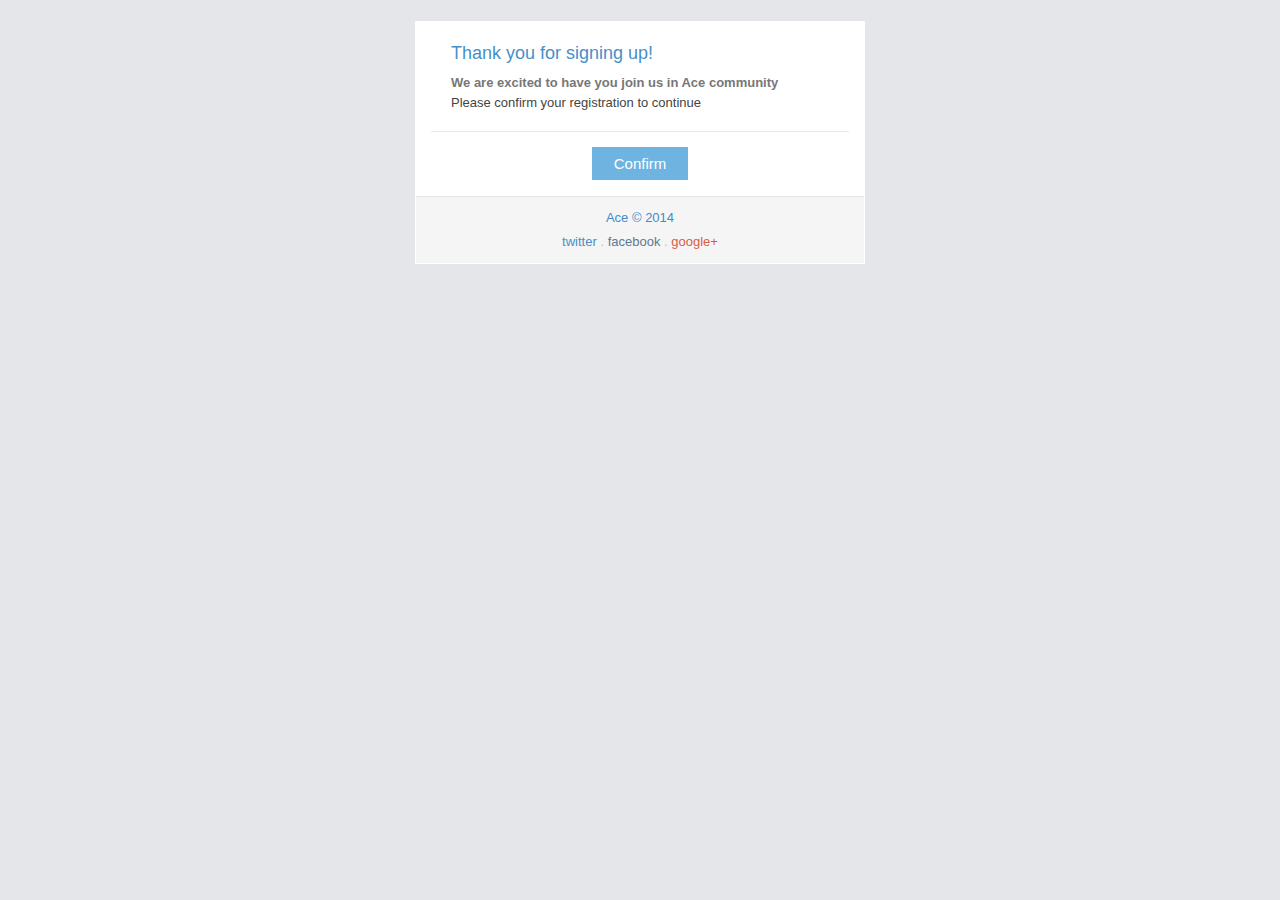
<file: src/main/webapp/static-resource/ace/email-confirmation.html>
<!doctype html>
 <html xmlns="http://www.w3.org/1999/xhtml">
 <head>
  <meta http-equiv="Content-Type" content="text/html; charset=UTF-8" />
  <meta name="viewport" content="initial-scale=1.0" />
  <meta name="format-detection" content="telephone=no" />
  <title></title>
  <style type="text/css">
 	body {
		width: 100%;
		margin: 0;
		padding: 0;
		-webkit-font-smoothing: antialiased;
	}
	@media only screen and (max-width: 600px) {
		table[class="table-row"] {
			float: none !important;
			width: 98% !important;
			padding-left: 20px !important;
			padding-right: 20px !important;
		}
		table[class="table-row-fixed"] {
			float: none !important;
			width: 98% !important;
		}
		table[class="table-col"], table[class="table-col-border"] {
			float: none !important;
			width: 100% !important;
			padding-left: 0 !important;
			padding-right: 0 !important;
			table-layout: fixed;
		}
		td[class="table-col-td"] {
			width: 100% !important;
		}
		table[class="table-col-border"] + table[class="table-col-border"] {
			padding-top: 12px;
			margin-top: 12px;
			border-top: 1px solid #E8E8E8;
		}
		table[class="table-col"] + table[class="table-col"] {
			margin-top: 15px;
		}
		td[class="table-row-td"] {
			padding-left: 0 !important;
			padding-right: 0 !important;
		}
		table[class="navbar-row"] , td[class="navbar-row-td"] {
			width: 100% !important;
		}
		img {
			max-width: 100% !important;
			display: inline !important;
		}
		img[class="pull-right"] {
			float: right;
			margin-left: 11px;
            max-width: 125px !important;
			padding-bottom: 0 !important;
		}
		img[class="pull-left"] {
			float: left;
			margin-right: 11px;
			max-width: 125px !important;
			padding-bottom: 0 !important;
		}
		table[class="table-space"], table[class="header-row"] {
			float: none !important;
			width: 98% !important;
		}
		td[class="header-row-td"] {
			width: 100% !important;
		}
	}
	@media only screen and (max-width: 480px) {
		table[class="table-row"] {
			padding-left: 16px !important;
			padding-right: 16px !important;
		}
	}
	@media only screen and (max-width: 320px) {
		table[class="table-row"] {
			padding-left: 12px !important;
			padding-right: 12px !important;
		}
	}
	@media only screen and (max-width: 458px) {
		td[class="table-td-wrap"] {
			width: 100% !important;
		}
	}
  </style>
 </head>
 <body style="font-family: Arial, sans-serif; font-size:13px; color: #444444; min-height: 200px;" bgcolor="#E4E6E9" leftmargin="0" topmargin="0" marginheight="0" marginwidth="0">
 <table width="100%" height="100%" bgcolor="#E4E6E9" cellspacing="0" cellpadding="0" border="0">
 <tr><td width="100%" align="center" valign="top" bgcolor="#E4E6E9" style="background-color:#E4E6E9; min-height: 200px;">
<table><tr><td class="table-td-wrap" align="center" width="458"><table class="table-space" height="18" style="height: 18px; font-size: 0px; line-height: 0; width: 450px; background-color: #e4e6e9;" width="450" bgcolor="#E4E6E9" cellspacing="0" cellpadding="0" border="0"><tbody><tr><td class="table-space-td" valign="middle" height="18" style="height: 18px; width: 450px; background-color: #e4e6e9;" width="450" bgcolor="#E4E6E9" align="left">&nbsp;</td></tr></tbody></table>
<table class="table-space" height="8" style="height: 8px; font-size: 0px; line-height: 0; width: 450px; background-color: #ffffff;" width="450" bgcolor="#FFFFFF" cellspacing="0" cellpadding="0" border="0"><tbody><tr><td class="table-space-td" valign="middle" height="8" style="height: 8px; width: 450px; background-color: #ffffff;" width="450" bgcolor="#FFFFFF" align="left">&nbsp;</td></tr></tbody></table>

<table class="table-row" width="450" bgcolor="#FFFFFF" style="table-layout: fixed; background-color: #ffffff;" cellspacing="0" cellpadding="0" border="0"><tbody><tr><td class="table-row-td" style="font-family: Arial, sans-serif; line-height: 19px; color: #444444; font-size: 13px; font-weight: normal; padding-left: 36px; padding-right: 36px;" valign="top" align="left">
  <table class="table-col" align="left" width="378" cellspacing="0" cellpadding="0" border="0" style="table-layout: fixed;"><tbody><tr><td class="table-col-td" width="378" style="font-family: Arial, sans-serif; line-height: 19px; color: #444444; font-size: 13px; font-weight: normal; width: 378px;" valign="top" align="left">
    <table class="header-row" width="378" cellspacing="0" cellpadding="0" border="0" style="table-layout: fixed;"><tbody><tr><td class="header-row-td" width="378" style="font-family: Arial, sans-serif; font-weight: normal; line-height: 19px; color: #478fca; margin: 0px; font-size: 18px; padding-bottom: 10px; padding-top: 15px;" valign="top" align="left">Thank you for signing up!</td></tr></tbody></table>
    <div style="font-family: Arial, sans-serif; line-height: 20px; color: #444444; font-size: 13px;">
      <b style="color: #777777;">We are excited to have you join us in Ace community</b>
      <br>
      Please confirm your registration to continue
    </div>
  </td></tr></tbody></table>
</td></tr></tbody></table>
    
<table class="table-space" height="12" style="height: 12px; font-size: 0px; line-height: 0; width: 450px; background-color: #ffffff;" width="450" bgcolor="#FFFFFF" cellspacing="0" cellpadding="0" border="0"><tbody><tr><td class="table-space-td" valign="middle" height="12" style="height: 12px; width: 450px; background-color: #ffffff;" width="450" bgcolor="#FFFFFF" align="left">&nbsp;</td></tr></tbody></table>
<table class="table-space" height="12" style="height: 12px; font-size: 0px; line-height: 0; width: 450px; background-color: #ffffff;" width="450" bgcolor="#FFFFFF" cellspacing="0" cellpadding="0" border="0"><tbody><tr><td class="table-space-td" valign="middle" height="12" style="height: 12px; width: 450px; padding-left: 16px; padding-right: 16px; background-color: #ffffff;" width="450" bgcolor="#FFFFFF" align="center">&nbsp;<table bgcolor="#E8E8E8" height="0" width="100%" cellspacing="0" cellpadding="0" border="0"><tbody><tr><td bgcolor="#E8E8E8" height="1" width="100%" style="height: 1px; font-size:0;" valign="top" align="left">&nbsp;</td></tr></tbody></table></td></tr></tbody></table>
<table class="table-space" height="16" style="height: 16px; font-size: 0px; line-height: 0; width: 450px; background-color: #ffffff;" width="450" bgcolor="#FFFFFF" cellspacing="0" cellpadding="0" border="0"><tbody><tr><td class="table-space-td" valign="middle" height="16" style="height: 16px; width: 450px; background-color: #ffffff;" width="450" bgcolor="#FFFFFF" align="left">&nbsp;</td></tr></tbody></table>

<table class="table-row" width="450" bgcolor="#FFFFFF" style="table-layout: fixed; background-color: #ffffff;" cellspacing="0" cellpadding="0" border="0"><tbody><tr><td class="table-row-td" style="font-family: Arial, sans-serif; line-height: 19px; color: #444444; font-size: 13px; font-weight: normal; padding-left: 36px; padding-right: 36px;" valign="top" align="left">
  <table class="table-col" align="left" width="378" cellspacing="0" cellpadding="0" border="0" style="table-layout: fixed;"><tbody><tr><td class="table-col-td" width="378" style="font-family: Arial, sans-serif; line-height: 19px; color: #444444; font-size: 13px; font-weight: normal; width: 378px;" valign="top" align="left">
    <div style="font-family: Arial, sans-serif; line-height: 19px; color: #444444; font-size: 13px; text-align: center;">
      <a href="#" style="color: #ffffff; text-decoration: none; margin: 0px; text-align: center; vertical-align: baseline; border: 4px solid #6fb3e0; padding: 4px 9px; font-size: 15px; line-height: 21px; background-color: #6fb3e0;">&nbsp; Confirm &nbsp;</a>
    </div>
    <table class="table-space" height="16" style="height: 16px; font-size: 0px; line-height: 0; width: 378px; background-color: #ffffff;" width="378" bgcolor="#FFFFFF" cellspacing="0" cellpadding="0" border="0"><tbody><tr><td class="table-space-td" valign="middle" height="16" style="height: 16px; width: 378px; background-color: #ffffff;" width="378" bgcolor="#FFFFFF" align="left">&nbsp;</td></tr></tbody></table>
  </td></tr></tbody></table>
</td></tr></tbody></table>

<table class="table-space" height="6" style="height: 6px; font-size: 0px; line-height: 0; width: 450px; background-color: #ffffff;" width="450" bgcolor="#FFFFFF" cellspacing="0" cellpadding="0" border="0"><tbody><tr><td class="table-space-td" valign="middle" height="6" style="height: 6px; width: 450px; background-color: #ffffff;" width="450" bgcolor="#FFFFFF" align="left">&nbsp;</td></tr></tbody></table>

<table class="table-row-fixed" width="450" bgcolor="#FFFFFF" style="table-layout: fixed; background-color: #ffffff;" cellspacing="0" cellpadding="0" border="0"><tbody><tr><td class="table-row-fixed-td" style="font-family: Arial, sans-serif; line-height: 19px; color: #444444; font-size: 13px; font-weight: normal; padding-left: 1px; padding-right: 1px;" valign="top" align="left">
  <table class="table-col" align="left" width="448" cellspacing="0" cellpadding="0" border="0" style="table-layout: fixed;"><tbody><tr><td class="table-col-td" width="448" style="font-family: Arial, sans-serif; line-height: 19px; color: #444444; font-size: 13px; font-weight: normal;" valign="top" align="left">
    <table width="100%" cellspacing="0" cellpadding="0" border="0" style="table-layout: fixed;"><tbody><tr><td width="100%" align="center" bgcolor="#f5f5f5" style="font-family: Arial, sans-serif; line-height: 24px; color: #bbbbbb; font-size: 13px; font-weight: normal; text-align: center; padding: 9px; border-width: 1px 0px 0px; border-style: solid; border-color: #e3e3e3; background-color: #f5f5f5;" valign="top">
      <a href="#" style="color: #428bca; text-decoration: none; background-color: transparent;">Ace &copy; 2014</a>
      <br>
      <a href="#" style="color: #478fca; text-decoration: none; background-color: transparent;">twitter</a>
      .
      <a href="#" style="color: #5b7a91; text-decoration: none; background-color: transparent;">facebook</a>
      .
      <a href="#" style="color: #dd5a43; text-decoration: none; background-color: transparent;">google+</a>
    </td></tr></tbody></table>
  </td></tr></tbody></table>
</td></tr></tbody></table>
<table class="table-space" height="1" style="height: 1px; font-size: 0px; line-height: 0; width: 450px; background-color: #ffffff;" width="450" bgcolor="#FFFFFF" cellspacing="0" cellpadding="0" border="0"><tbody><tr><td class="table-space-td" valign="middle" height="1" style="height: 1px; width: 450px; background-color: #ffffff;" width="450" bgcolor="#FFFFFF" align="left">&nbsp;</td></tr></tbody></table>
<table class="table-space" height="36" style="height: 36px; font-size: 0px; line-height: 0; width: 450px; background-color: #e4e6e9;" width="450" bgcolor="#E4E6E9" cellspacing="0" cellpadding="0" border="0"><tbody><tr><td class="table-space-td" valign="middle" height="36" style="height: 36px; width: 450px; background-color: #e4e6e9;" width="450" bgcolor="#E4E6E9" align="left">&nbsp;</td></tr></tbody></table></td></tr></table>
</td></tr>
 </table>
 </body>
 </html>
</file>
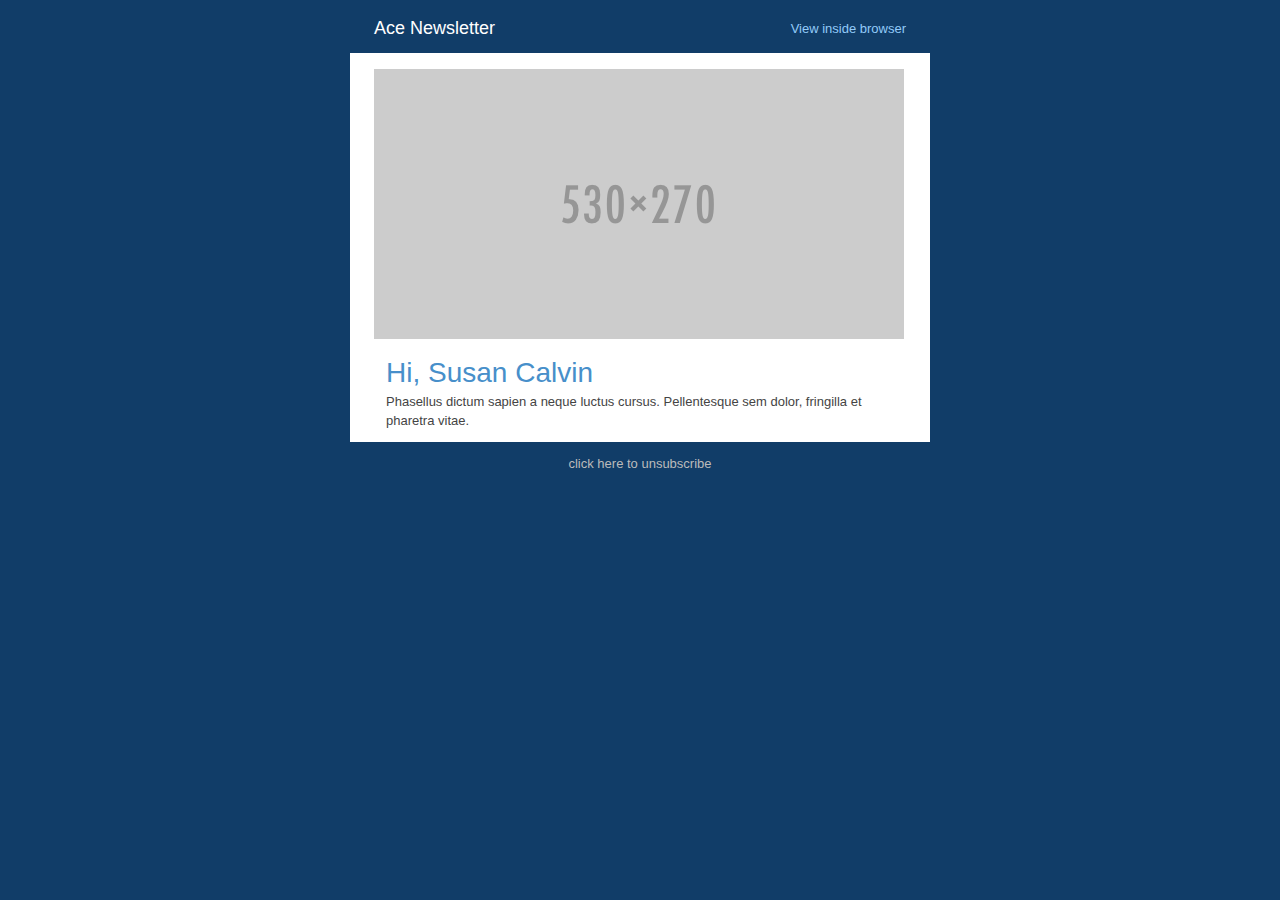
<file: src/main/webapp/static-resource/ace/email-contrast.html>
<!doctype html>
 <html xmlns="http://www.w3.org/1999/xhtml">
 <head>
  <meta http-equiv="Content-Type" content="text/html; charset=UTF-8" />
  <meta name="viewport" content="initial-scale=1.0" />
  <meta name="format-detection" content="telephone=no" />
  <title></title>
  <style type="text/css">
 	body {
		width: 100%;
		margin: 0;
		padding: 0;
		-webkit-font-smoothing: antialiased;
	}
	@media only screen and (max-width: 600px) {
		table[class="table-row"] {
			float: none !important;
			width: 98% !important;
			padding-left: 20px !important;
			padding-right: 20px !important;
		}
		table[class="table-row-fixed"] {
			float: none !important;
			width: 98% !important;
		}
		table[class="table-col"], table[class="table-col-border"] {
			float: none !important;
			width: 100% !important;
			padding-left: 0 !important;
			padding-right: 0 !important;
			table-layout: fixed;
		}
		td[class="table-col-td"] {
			width: 100% !important;
		}
		table[class="table-col-border"] + table[class="table-col-border"] {
			padding-top: 12px;
			margin-top: 12px;
			border-top: 1px solid #E8E8E8;
		}
		table[class="table-col"] + table[class="table-col"] {
			margin-top: 15px;
		}
		td[class="table-row-td"] {
			padding-left: 0 !important;
			padding-right: 0 !important;
		}
		table[class="navbar-row"] , td[class="navbar-row-td"] {
			width: 100% !important;
		}
		img {
			max-width: 100% !important;
			display: inline !important;
		}
		img[class="pull-right"] {
			float: right;
			margin-left: 11px;
            max-width: 125px !important;
			padding-bottom: 0 !important;
		}
		img[class="pull-left"] {
			float: left;
			margin-right: 11px;
			max-width: 125px !important;
			padding-bottom: 0 !important;
		}
		table[class="table-space"], table[class="header-row"] {
			float: none !important;
			width: 98% !important;
		}
		td[class="header-row-td"] {
			width: 100% !important;
		}
	}
	@media only screen and (max-width: 480px) {
		table[class="table-row"] {
			padding-left: 16px !important;
			padding-right: 16px !important;
		}
	}
	@media only screen and (max-width: 320px) {
		table[class="table-row"] {
			padding-left: 12px !important;
			padding-right: 12px !important;
		}
	}
	@media only screen and (max-width: 600px) {
		td[class="table-td-wrap"] {
			width: 100% !important;
		}
	}
  </style>
 </head>
 <body style="font-family: Arial, sans-serif; font-size:13px; color: #444444; min-height: 200px;" bgcolor="#113D68" leftmargin="0" topmargin="0" marginheight="0" marginwidth="0">
 <table width="100%" height="100%" bgcolor="#113D68" cellspacing="0" cellpadding="0" border="0">
 <tr><td width="100%" align="center" valign="top" bgcolor="#113D68" style="background-color:#113D68; min-height: 200px;">
<table><tr><td class="table-td-wrap" align="center" width="600"><table class="table-row" style="table-layout: auto; padding-right: 24px; padding-left: 24px; width: 580px; background-color: transparent;" bgcolor="transparent" width="580" cellspacing="0" cellpadding="0" border="0"><tbody><tr height="50px" style="font-family: Arial, sans-serif; line-height: 19px; color: #444444; font-size: 13px; height: 50px; background-color: transparent;">
   <td class="table-row-td" style="height: 50px; padding-right: 16px; font-family: Arial, sans-serif; line-height: 19px; color: #444444; font-size: 13px; font-weight: normal; vertical-align: middle;" valign="middle" align="left">
     <a href="#" style="color: #ffffff; text-decoration: none; padding: 0px; font-size: 18px; line-height: 20px; height: 50px; background-color: transparent;">
	  Ace Newsletter
	 </a>
   </td>
 
   <td class="table-row-td" style="height: 50px; font-family: Arial, sans-serif; line-height: 19px; color: #444444; font-size: 13px; font-weight: normal; text-align: right; vertical-align: middle;" align="right" valign="middle">
     <a href="#" style="color: #93cbf9; text-decoration: none; background-color: transparent;">
	   View inside browser
	 </a>
   </td>
</tr></tbody></table>


<table class="table-space" height="16" style="height: 16px; font-size: 0px; line-height: 0; width: 580px; background-color: #ffffff;" width="580" bgcolor="#FFFFFF" cellspacing="0" cellpadding="0" border="0"><tbody><tr><td class="table-space-td" valign="middle" height="16" style="height: 16px; width: 580px; background-color: #ffffff;" width="580" bgcolor="#FFFFFF" align="left">&nbsp;</td></tr></tbody></table>

<table class="table-row" width="580" bgcolor="#FFFFFF" style="table-layout: fixed; background-color: #ffffff;" cellspacing="0" cellpadding="0" border="0"><tbody><tr><td class="table-row-td" style="font-family: Arial, sans-serif; line-height: 19px; color: #444444; font-size: 13px; font-weight: normal; padding-left: 24px; padding-right: 24px;" valign="top" align="left">
 <table class="table-col" align="left" width="532" cellspacing="0" cellpadding="0" border="0" style="table-layout: fixed;"><tbody><tr><td class="table-col-td" width="532" style="font-family: Arial, sans-serif; line-height: 19px; color: #444444; font-size: 13px; font-weight: normal;" valign="top" align="left">	
	<div style="font-family: Arial, sans-serif; line-height: 19px; color: #444444; font-size: 13px; text-align: center;">
		<img src="assets/images/placeholder/530x270.png" style="border: 0px none #444444; vertical-align: middle; display: block; padding-bottom: 9px;" hspace="0" vspace="0" border="0">
	</div>
 </td></tr></tbody></table>
</td></tr></tbody></table>

<table class="table-row" width="580" bgcolor="#FFFFFF" style="table-layout: fixed; background-color: #ffffff;" cellspacing="0" cellpadding="0" border="0"><tbody><tr><td class="table-row-td" style="font-family: Arial, sans-serif; line-height: 19px; color: #444444; font-size: 13px; font-weight: normal; padding-left: 36px; padding-right: 36px;" valign="top" align="left">
   <table class="table-col" align="left" width="508" cellspacing="0" cellpadding="0" border="0" style="table-layout: fixed;"><tbody><tr><td class="table-col-td" width="508" style="font-family: Arial, sans-serif; line-height: 19px; color: #444444; font-size: 13px; font-weight: normal;" valign="top" align="left">
	 <table class="header-row" width="508" cellspacing="0" cellpadding="0" border="0" style="table-layout: fixed;"><tbody><tr><td class="header-row-td" width="508" style="font-size: 28px; margin: 0px; font-family: Arial, sans-serif; font-weight: normal; line-height: 19px; color: #478fca; padding-bottom: 10px; padding-top: 15px;" valign="top" align="left">Hi, Susan Calvin</td></tr></tbody></table>
	 <div style="font-family: Arial, sans-serif; line-height: 19px; color: #444444; font-size: 13px;">Phasellus dictum sapien a neque luctus cursus. Pellentesque sem dolor, fringilla et pharetra vitae.</div>
   </td></tr></tbody></table>
</td></tr></tbody></table>
<table class="table-space" height="12" style="height: 12px; font-size: 0px; line-height: 0; width: 580px; background-color: #ffffff;" width="580" bgcolor="#FFFFFF" cellspacing="0" cellpadding="0" border="0"><tbody><tr><td class="table-space-td" valign="middle" height="12" style="height: 12px; width: 580px; background-color: #ffffff;" width="580" bgcolor="#FFFFFF" align="left">&nbsp;</td></tr></tbody></table>


<table class="table-space" height="12" style="height: 12px; font-size: 0px; line-height: 0; width: 580px; background-color: #113d68;" width="580" bgcolor="#113D68" cellspacing="0" cellpadding="0" border="0"><tbody><tr><td class="table-space-td" valign="middle" height="12" style="height: 12px; width: 580px; background-color: #113d68;" width="580" bgcolor="#113D68" align="left">&nbsp;</td></tr></tbody></table>
<table class="table-row" width="580" bgcolor="transparent" style="table-layout: fixed; background-color: transparent;" cellspacing="0" cellpadding="0" border="0"><tbody><tr><td class="table-row-td" height="45px" bgcolor="transparent" style="font-family: Arial, sans-serif; line-height: 19px; color: #444444; font-size: 13px; font-weight: normal; height: 45px; padding-left: 24px; padding-right: 24px; background-color: transparent;" valign="top" align="left">
 <table class="table-col" align="left" width="532" cellspacing="0" cellpadding="0" border="0" style="table-layout: fixed;"><tbody><tr><td class="table-col-td" width="532" align="center" style="font-family: Arial, sans-serif; line-height: 19px; color: #444444; font-size: 13px; font-weight: normal; text-align: center;" valign="top">
  <span style="font-family: Arial, sans-serif; line-height: 19px; color: #bbbbbb; font-size: 13px;">click here to unsubscribe</span>
  </td></tr></tbody></table>
</td></tr></tbody></table>
</td></tr></table>
</td></tr>
 </table>
 </body>
 </html>
</file>
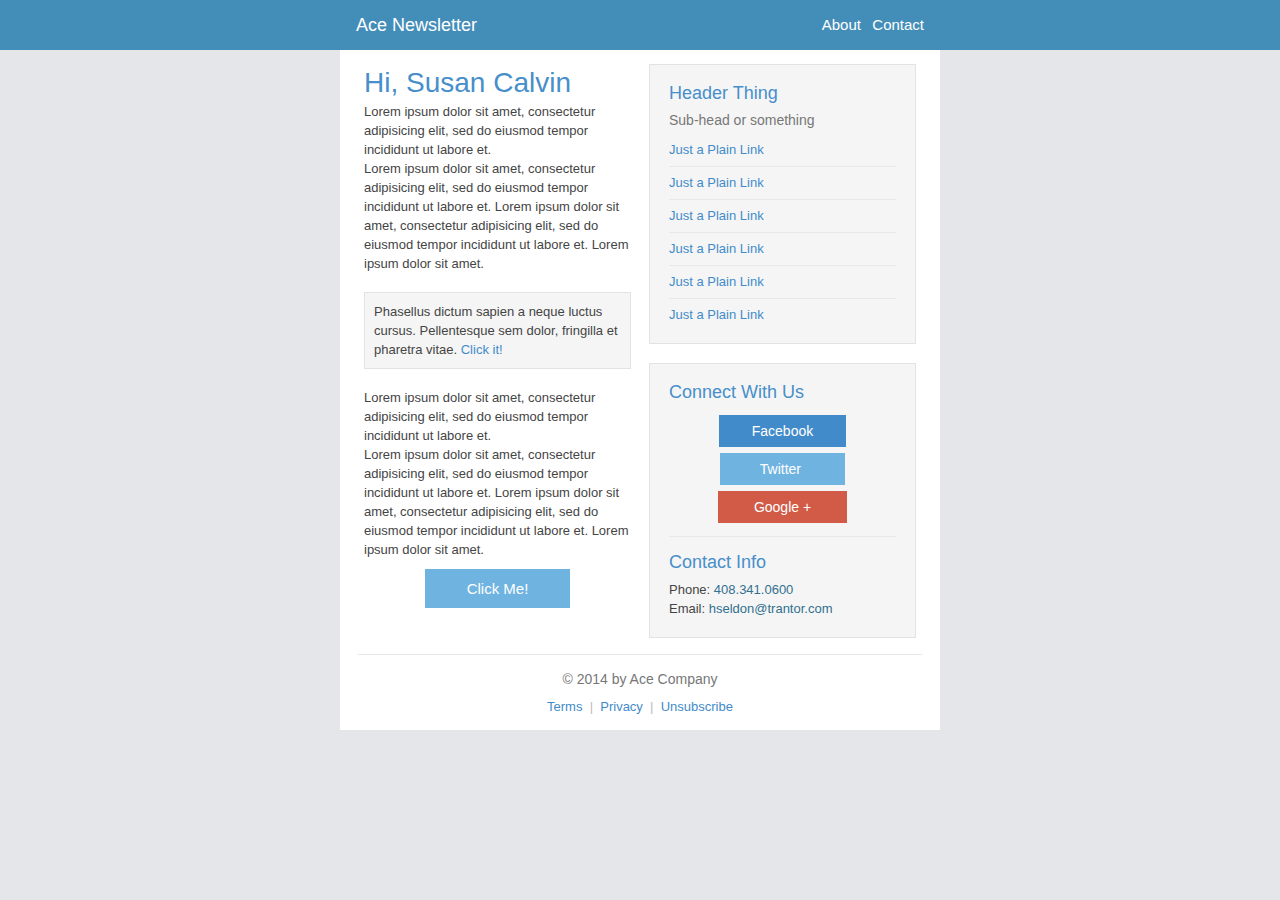
<file: src/main/webapp/static-resource/ace/email-navbar.html>
<!doctype html>
 <html xmlns="http://www.w3.org/1999/xhtml">
 <head>
  <meta http-equiv="Content-Type" content="text/html; charset=UTF-8" />
  <meta name="viewport" content="initial-scale=1.0" />
  <meta name="format-detection" content="telephone=no" />
  <title></title>
  <style type="text/css">
 	body {
		width: 100%;
		margin: 0;
		padding: 0;
		-webkit-font-smoothing: antialiased;
	}
	@media only screen and (max-width: 600px) {
		table[class="table-row"] {
			float: none !important;
			width: 98% !important;
			padding-left: 20px !important;
			padding-right: 20px !important;
		}
		table[class="table-row-fixed"] {
			float: none !important;
			width: 98% !important;
		}
		table[class="table-col"], table[class="table-col-border"] {
			float: none !important;
			width: 100% !important;
			padding-left: 0 !important;
			padding-right: 0 !important;
			table-layout: fixed;
		}
		td[class="table-col-td"] {
			width: 100% !important;
		}
		table[class="table-col-border"] + table[class="table-col-border"] {
			padding-top: 12px;
			margin-top: 12px;
			border-top: 1px solid #E8E8E8;
		}
		table[class="table-col"] + table[class="table-col"] {
			margin-top: 15px;
		}
		td[class="table-row-td"] {
			padding-left: 0 !important;
			padding-right: 0 !important;
		}
		table[class="navbar-row"] , td[class="navbar-row-td"] {
			width: 100% !important;
		}
		img {
			max-width: 100% !important;
			display: inline !important;
		}
		img[class="pull-right"] {
			float: right;
			margin-left: 11px;
            max-width: 125px !important;
			padding-bottom: 0 !important;
		}
		img[class="pull-left"] {
			float: left;
			margin-right: 11px;
			max-width: 125px !important;
			padding-bottom: 0 !important;
		}
		table[class="table-space"], table[class="header-row"] {
			float: none !important;
			width: 98% !important;
		}
		td[class="header-row-td"] {
			width: 100% !important;
		}
	}
	@media only screen and (max-width: 480px) {
		table[class="table-row"] {
			padding-left: 16px !important;
			padding-right: 16px !important;
		}
	}
	@media only screen and (max-width: 320px) {
		table[class="table-row"] {
			padding-left: 12px !important;
			padding-right: 12px !important;
		}
	}
	@media only screen and (max-width: 608px) {
		td[class="table-td-wrap"] {
			width: 100% !important;
		}
	}
  </style>
 </head>
 <body style="font-family: Arial, sans-serif; font-size:13px; color: #444444; min-height: 200px;" bgcolor="#E4E6E9" leftmargin="0" topmargin="0" marginheight="0" marginwidth="0">
 <table width="100%" height="100%" bgcolor="#E4E6E9" cellspacing="0" cellpadding="0" border="0">
 <tr><td width="100%" align="center" valign="top" bgcolor="#E4E6E9" style="background-color:#E4E6E9; min-height: 200px;">
<table style="table-layout: auto; width: 100%; background-color: #438eb9;" width="100%" bgcolor="#438eb9" cellspacing="0" cellpadding="0" border="0"><tbody><tr><td width="100%" align="center" style="width: 100%; background-color: #438eb9;" bgcolor="#438eb9" valign="top"><table class="table-row-fixed" height="50" width="600" cellspacing="0" cellpadding="0" border="0" style="table-layout: fixed;"><tbody><tr><td class="navbar-row-td" valign="middle" height="50" width="600" data-skipstyle="true" align="left">
 <table class="table-row" style="table-layout: auto; padding-right: 16px; padding-left: 16px; width: 600px;" width="600" cellspacing="0" cellpadding="0" border="0"><tbody><tr style="font-family: Arial, sans-serif; line-height: 19px; color: #444444; font-size: 13px;">
   <td class="table-row-td" style="padding-right: 16px; font-family: Arial, sans-serif; line-height: 19px; color: #444444; font-size: 13px; font-weight: normal; vertical-align: middle;" valign="middle" align="left">
     <a href="#" style="color: #ffffff; text-decoration: none; padding: 10px 0px; font-size: 18px; line-height: 20px; height: auto; background-color: transparent;">
	  Ace Newsletter
	 </a>
   </td>
 
   <td class="table-row-td" align="right" valign="middle" style="font-family: Arial, sans-serif; line-height: 19px; color: #444444; font-size: 13px; font-weight: normal; text-align: right; vertical-align: middle;">
     <a href="#" style="color: #ffffff; text-decoration: none; font-size: 15px; background-color: transparent;">
	   About
	 </a>
	 &nbsp;
	 <a href="#" style="color: #ffffff; text-decoration: none; font-size: 15px; background-color: transparent;">
	   Contact
	 </a>
   </td>
 </tr></tbody></table>
</td></tr></tbody></table></td></tr></tbody></table>


<table class="table-space" height="8" style="height: 8px; font-size: 0px; line-height: 0; width: 600px; background-color: #ffffff;" width="600" bgcolor="#FFFFFF" cellspacing="0" cellpadding="0" border="0"><tbody><tr><td class="table-space-td" valign="middle" height="8" style="height: 8px; width: 600px; background-color: #ffffff;" width="600" bgcolor="#FFFFFF" align="left">&nbsp;</td></tr></tbody></table>

<table class="table-row-fixed" width="600" bgcolor="#FFFFFF" style="table-layout: fixed; background-color: #ffffff;" cellspacing="0" cellpadding="0" border="0"><tbody><tr><td class="table-row-fixed-td" style="font-family: Arial, sans-serif; line-height: 19px; color: #444444; font-size: 13px; font-weight: normal; padding-left: 24px; padding-right: 24px;" valign="top" align="left">
   <table class="table-col" align="left" width="285" style="padding-right: 18px; table-layout: fixed;" cellspacing="0" cellpadding="0" border="0"><tbody><tr><td class="table-col-td" width="267" style="font-family: Arial, sans-serif; line-height: 19px; color: #444444; font-size: 13px; font-weight: normal;" valign="top" align="left">
	 <table class="header-row" width="267" cellspacing="0" cellpadding="0" border="0" style="table-layout: fixed;"><tbody><tr><td class="header-row-td" width="267" style="font-size: 28px; margin: 0px; font-family: Arial, sans-serif; font-weight: normal; line-height: 19px; color: #478fca; padding-bottom: 10px; padding-top: 15px;" valign="top" align="left">Hi, Susan Calvin</td></tr></tbody></table>
	 <p style="margin: 0px; font-family: Arial, sans-serif; line-height: 19px; color: #444444; font-size: 13px;">
		Lorem ipsum dolor sit amet, consectetur adipisicing elit, sed do eiusmod tempor incididunt ut labore et.
	 </p>
	 <p style="margin: 0px; font-family: Arial, sans-serif; line-height: 19px; color: #444444; font-size: 13px;">
		Lorem ipsum dolor sit amet, consectetur adipisicing elit, sed do eiusmod tempor incididunt ut labore et. Lorem ipsum dolor sit amet, consectetur adipisicing elit, sed do eiusmod tempor incididunt ut labore et. Lorem ipsum dolor sit amet.
	 </p>
     <br>
	 <table width="100%" cellspacing="0" cellpadding="0" border="0" style="table-layout: fixed;"><tbody><tr><td width="100%" bgcolor="#f5f5f5" style="font-family: Arial, sans-serif; line-height: 19px; color: #444444; font-size: 13px; font-weight: normal; padding: 9px; border: 1px solid #e3e3e3; background-color: #f5f5f5;" valign="top" align="left">
		Phasellus dictum sapien a neque luctus cursus. Pellentesque sem dolor, fringilla et pharetra vitae.
		<a href="#" style="color: #428bca; text-decoration: none; background-color: transparent;">Click it!</a>
	 </td></tr></tbody></table>
	 <br>
	 
	 <p style="margin: 0px; font-family: Arial, sans-serif; line-height: 19px; color: #444444; font-size: 13px;">
		Lorem ipsum dolor sit amet, consectetur adipisicing elit, sed do eiusmod tempor incididunt ut labore et.
	 </p>
	 <p style="margin: 0px; font-family: Arial, sans-serif; line-height: 19px; color: #444444; font-size: 13px;">
		Lorem ipsum dolor sit amet, consectetur adipisicing elit, sed do eiusmod tempor incididunt ut labore et. Lorem ipsum dolor sit amet, consectetur adipisicing elit, sed do eiusmod tempor incididunt ut labore et. Lorem ipsum dolor sit amet.
	 </p>
	 
	 <br>
	 <div style="font-family: Arial, sans-serif; line-height: 19px; color: #444444; font-size: 13px; text-align: center;">
		<a href="#" style="color: #ffffff; text-decoration: none; margin: 0px; text-align: center; vertical-align: baseline; border: 5px solid #6fb3e0; padding: 6px 12px; font-size: 15px; line-height: 21px; width: 100%; background-color: #6fb3e0;"> &nbsp; &nbsp; &nbsp; Click Me! &nbsp; &nbsp; &nbsp; </a>
	 </div>
   </td></tr></tbody></table>
   <table class="table-col" align="left" width="267" cellspacing="0" cellpadding="0" border="0" style="table-layout: fixed;"><tbody><tr><td class="table-col-td" width="267" style="font-family: Arial, sans-serif; line-height: 19px; color: #444444; font-size: 13px; font-weight: normal;" valign="top" align="left">
    <table class="table-space" height="6" style="height: 6px; font-size: 0px; line-height: 0; width: 267px; background-color: #ffffff;" width="267" bgcolor="#FFFFFF" cellspacing="0" cellpadding="0" border="0"><tbody><tr><td class="table-space-td" valign="middle" height="6" style="height: 6px; width: 267px; background-color: #ffffff;" width="267" bgcolor="#FFFFFF" align="left">&nbsp;</td></tr></tbody></table>
	<table width="100%" cellspacing="0" cellpadding="0" border="0" style="table-layout: fixed;"><tbody><tr><td width="100%" bgcolor="#f5f5f5" style="font-family: Arial, sans-serif; line-height: 19px; color: #444444; font-size: 13px; font-weight: normal; padding: 19px; border: 1px solid #e3e3e3; background-color: #f5f5f5;" valign="top" align="left">
		<table class="header-row" width="100%" cellspacing="0" cellpadding="0" border="0" style="table-layout: fixed;"><tbody><tr><td class="header-row-td" width="100%" style="font-family: Arial, sans-serif; font-weight: normal; line-height: 19px; color: #478fca; margin: 0px; font-size: 18px; padding-bottom: 8px; padding-top: 0px;" valign="top" align="left">Header Thing</td></tr></tbody></table>
		<span style="font-family: Arial, sans-serif; line-height: 19px; color: #777777; font-size: 14px;">Sub-head or something</span>
		
		<table class="table-space" height="10" style="height: 10px; font-size: 0px; line-height: 0; width: 100px; background-color: transparent;" width="100" bgcolor="transparent" cellspacing="0" cellpadding="0" border="0"><tbody><tr><td class="table-space-td" valign="middle" height="10" style="height: 10px; width: 100px; background-color: transparent;" width="100" bgcolor="transparent" align="left">&nbsp;</td></tr></tbody></table>
		<a href="#" style="color: #428bca; text-decoration: none; background-color: transparent;">Just a Plain Link</a>
		<hr data-skipstyle="true" style="border-width: 0px; height: 1px; background-color: #e8e8e8;">
		<a href="#" style="color: #428bca; text-decoration: none; background-color: transparent;">Just a Plain Link</a>
		<hr data-skipstyle="true" style="border-width: 0px; height: 1px; background-color: #e8e8e8;">
		<a href="#" style="color: #428bca; text-decoration: none; background-color: transparent;">Just a Plain Link</a>
		<hr data-skipstyle="true" style="border-width: 0px; height: 1px; background-color: #e8e8e8;">
		<a href="#" style="color: #428bca; text-decoration: none; background-color: transparent;">Just a Plain Link</a>
		<hr data-skipstyle="true" style="border-width: 0px; height: 1px; background-color: #e8e8e8;">
		<a href="#" style="color: #428bca; text-decoration: none; background-color: transparent;">Just a Plain Link</a>
		<hr data-skipstyle="true" style="border-width: 0px; height: 1px; background-color: #e8e8e8;">
		<a href="#" style="color: #428bca; text-decoration: none; background-color: transparent;">Just a Plain Link</a>
	</td></tr></tbody></table>
	<br>
	<table width="100%" cellspacing="0" cellpadding="0" border="0" style="table-layout: fixed;"><tbody><tr><td width="100%" bgcolor="#f5f5f5" style="font-family: Arial, sans-serif; line-height: 19px; color: #444444; font-size: 13px; font-weight: normal; padding: 19px; border: 1px solid #e3e3e3; background-color: #f5f5f5;" valign="top" align="left">
		<table class="header-row" width="100%" cellspacing="0" cellpadding="0" border="0" style="table-layout: fixed;"><tbody><tr><td class="header-row-td" width="100%" style="font-family: Arial, sans-serif; font-weight: normal; line-height: 19px; color: #478fca; margin: 0px; font-size: 18px; padding-bottom: 8px; padding-top: 0px;" valign="top" align="left">Connect With Us</td></tr></tbody></table>
		
		<table class="table-space" height="12" style="height: 12px; font-size: 0px; line-height: 0; width: 100px; background-color: transparent;" width="100" bgcolor="transparent" cellspacing="0" cellpadding="0" border="0"><tbody><tr><td class="table-space-td" valign="middle" height="12" style="height: 12px; width: 100px; background-color: transparent;" width="100" bgcolor="transparent" align="left">&nbsp;</td></tr></tbody></table>
		<div style="font-family: Arial, sans-serif; line-height: 19px; color: #444444; font-size: 13px; text-align: center;">
			<a href="#" style="color: #ffffff; text-decoration: none; margin: 0px; text-align: center; vertical-align: baseline; border: 4px solid #428bca; padding: 4px 9px; font-size: 14px; line-height: 19px; background-color: #428bca;"> &nbsp;&nbsp; &nbsp; Facebook &nbsp; &nbsp;&nbsp; </a>
			<br>
			<br>
			<a href="#" style="color: #ffffff; text-decoration: none; margin: 0px; text-align: center; vertical-align: baseline; border: 4px solid #6fb3e0; padding: 4px 9px; font-size: 14px; line-height: 19px; background-color: #6fb3e0;"> &nbsp;&nbsp; &nbsp; &nbsp; Twitter &nbsp; &nbsp; &nbsp; &nbsp; </a>
			<br>
			<br>
			<a href="#" style="color: #ffffff; text-decoration: none; margin: 0px; text-align: center; vertical-align: baseline; border: 4px solid #d15b47; padding: 4px 9px; font-size: 14px; line-height: 19px; background-color: #d15b47;"> &nbsp; &nbsp; &nbsp; Google + &nbsp; &nbsp; &nbsp; </a>
		</div>
		<table class="table-space" height="12" style="height: 12px; font-size: 0px; line-height: 0; width: 100px; background-color: transparent;" width="100" bgcolor="transparent" cellspacing="0" cellpadding="0" border="0"><tbody><tr><td class="table-space-td" valign="middle" height="12" style="height: 12px; width: 100px; background-color: transparent;" width="100" bgcolor="transparent" align="left">&nbsp;</td></tr></tbody></table>
        <hr data-skipstyle="true" style="border-width: 0px; height: 1px; background-color: #e8e8e8;">

		<table class="header-row" width="100%" cellspacing="0" cellpadding="0" border="0" style="table-layout: fixed;"><tbody><tr><td class="header-row-td" width="100%" style="font-family: Arial, sans-serif; font-weight: normal; line-height: 19px; color: #478fca; margin: 0px; font-size: 18px; padding-bottom: 8px; padding-top: 10px;" valign="top" align="left">Contact Info</td></tr></tbody></table>
		Phone: <span style="font-family: Arial, sans-serif; line-height: 19px; color: #31708f; font-size: 13px;">408.341.0600</span>
		<br>
		Email: <span style="font-family: Arial, sans-serif; line-height: 19px; color: #31708f; font-size: 13px;">hseldon@trantor.com</span>
	</td></tr></tbody></table>
   </td></tr></tbody></table>
</td></tr></tbody></table>

<table class="table-space" height="32" style="height: 32px; font-size: 0px; line-height: 0; width: 600px; background-color: #ffffff;" width="600" bgcolor="#FFFFFF" cellspacing="0" cellpadding="0" border="0"><tbody><tr><td class="table-space-td" valign="middle" height="32" style="height: 32px; width: 600px; padding-left: 18px; padding-right: 18px; background-color: #ffffff;" width="600" bgcolor="#FFFFFF" align="center">&nbsp;<table bgcolor="#E8E8E8" height="0" width="100%" cellspacing="0" cellpadding="0" border="0"><tbody><tr><td bgcolor="#E8E8E8" height="1" width="100%" style="height: 1px; font-size:0;" valign="top" align="left">&nbsp;</td></tr></tbody></table></td></tr></tbody></table>

<table class="table-row" width="600" bgcolor="#FFFFFF" style="table-layout: fixed; background-color: #ffffff;" cellspacing="0" cellpadding="0" border="0"><tbody><tr><td class="table-row-td" style="font-family: Arial, sans-serif; line-height: 19px; color: #444444; font-size: 13px; font-weight: normal; padding-left: 36px; padding-right: 36px;" valign="top" align="left">
 <table class="table-col" align="left" width="528" cellspacing="0" cellpadding="0" border="0" style="table-layout: fixed;"><tbody><tr><td class="table-col-td" width="528" style="font-family: Arial, sans-serif; line-height: 19px; color: #444444; font-size: 13px; font-weight: normal;" valign="top" align="left">
	 <div style="font-family: Arial, sans-serif; line-height: 19px; color: #777777; font-size: 14px; text-align: center;">&copy; 2014 by Ace Company</div>
	 <table class="table-space" height="8" style="height: 8px; font-size: 0px; line-height: 0; width: 528px; background-color: #ffffff;" width="528" bgcolor="#FFFFFF" cellspacing="0" cellpadding="0" border="0"><tbody><tr><td class="table-space-td" valign="middle" height="8" style="height: 8px; width: 528px; background-color: #ffffff;" width="528" bgcolor="#FFFFFF" align="left">&nbsp;</td></tr></tbody></table>
	 <div style="font-family: Arial, sans-serif; line-height: 19px; color: #bbbbbb; font-size: 13px; text-align: center;">
		<a href="#" style="color: #428bca; text-decoration: none; background-color: transparent;">Terms</a>
		&nbsp;|&nbsp;
		<a href="#" style="color: #428bca; text-decoration: none; background-color: transparent;">Privacy</a>
		&nbsp;|&nbsp;
		<a href="#" style="color: #428bca; text-decoration: none; background-color: transparent;">Unsubscribe</a>
	 </div>
 </td></tr></tbody></table>
</td></tr></tbody></table>
<table class="table-space" height="14" style="height: 14px; font-size: 0px; line-height: 0; width: 600px; background-color: #ffffff;" width="600" bgcolor="#FFFFFF" cellspacing="0" cellpadding="0" border="0"><tbody><tr><td class="table-space-td" valign="middle" height="14" style="height: 14px; width: 600px; background-color: #ffffff;" width="600" bgcolor="#FFFFFF" align="left">&nbsp;</td></tr></tbody></table>
</td></tr>
 </table>
 </body>
 </html>
</file>
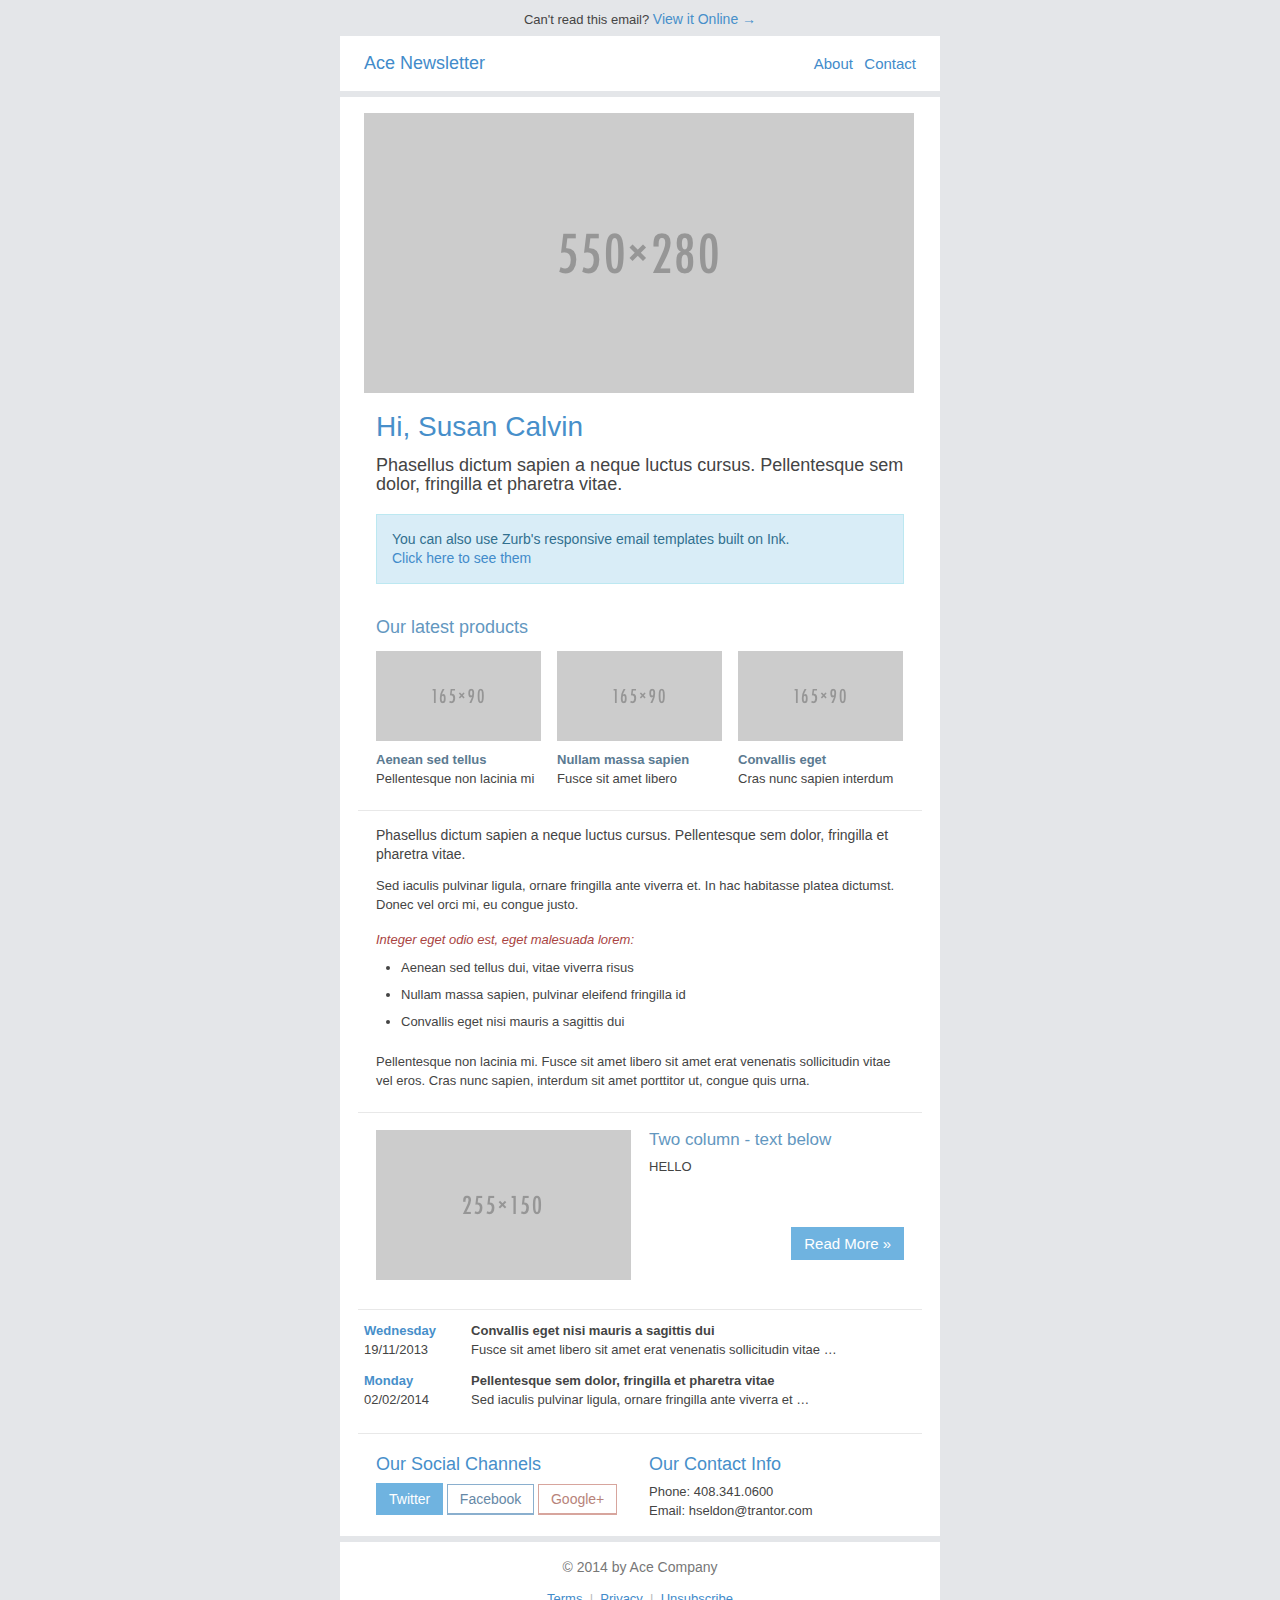
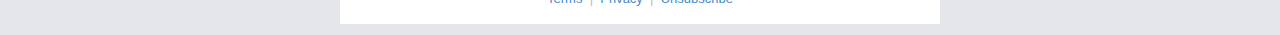
<file: src/main/webapp/static-resource/ace/email-newsletter.html>
<!doctype html>
 <html xmlns="http://www.w3.org/1999/xhtml">
 <head>
  <meta http-equiv="Content-Type" content="text/html; charset=UTF-8" />
  <meta name="viewport" content="initial-scale=1.0" />
  <meta name="format-detection" content="telephone=no" />
  <title></title>
  <style type="text/css">
 	body {
		width: 100%;
		margin: 0;
		padding: 0;
		-webkit-font-smoothing: antialiased;
	}
	@media only screen and (max-width: 600px) {
		table[class="table-row"] {
			float: none !important;
			width: 98% !important;
			padding-left: 20px !important;
			padding-right: 20px !important;
		}
		table[class="table-row-fixed"] {
			float: none !important;
			width: 98% !important;
		}
		table[class="table-col"], table[class="table-col-border"] {
			float: none !important;
			width: 100% !important;
			padding-left: 0 !important;
			padding-right: 0 !important;
			table-layout: fixed;
		}
		td[class="table-col-td"] {
			width: 100% !important;
		}
		table[class="table-col-border"] + table[class="table-col-border"] {
			padding-top: 12px;
			margin-top: 12px;
			border-top: 1px solid #E8E8E8;
		}
		table[class="table-col"] + table[class="table-col"] {
			margin-top: 15px;
		}
		td[class="table-row-td"] {
			padding-left: 0 !important;
			padding-right: 0 !important;
		}
		table[class="navbar-row"] , td[class="navbar-row-td"] {
			width: 100% !important;
		}
		img {
			max-width: 100% !important;
			display: inline !important;
		}
		img[class="pull-right"] {
			float: right;
			margin-left: 11px;
            max-width: 125px !important;
			padding-bottom: 0 !important;
		}
		img[class="pull-left"] {
			float: left;
			margin-right: 11px;
			max-width: 125px !important;
			padding-bottom: 0 !important;
		}
		table[class="table-space"], table[class="header-row"] {
			float: none !important;
			width: 98% !important;
		}
		td[class="header-row-td"] {
			width: 100% !important;
		}
	}
	@media only screen and (max-width: 480px) {
		table[class="table-row"] {
			padding-left: 16px !important;
			padding-right: 16px !important;
		}
	}
	@media only screen and (max-width: 320px) {
		table[class="table-row"] {
			padding-left: 12px !important;
			padding-right: 12px !important;
		}
	}
	@media only screen and (max-width: 608px) {
		td[class="table-td-wrap"] {
			width: 100% !important;
		}
	}
  </style>
 </head>
 <body style="font-family: Arial, sans-serif; font-size:13px; color: #444444; min-height: 200px;" bgcolor="#E4E6E9" leftmargin="0" topmargin="0" marginheight="0" marginwidth="0">
 <table width="100%" height="100%" bgcolor="#E4E6E9" cellspacing="0" cellpadding="0" border="0">
 <tr><td width="100%" align="center" valign="top" bgcolor="#E4E6E9" style="background-color:#E4E6E9; min-height: 200px;">
<table><tr><td class="table-td-wrap" align="center" width="608"><div style="font-family: Arial, sans-serif; line-height: 32px; color: #444444; font-size: 13px;">
  Can't read this email?
  <a href="#" style="color: #478fca; text-decoration: none; font-size: 14px; background-color: transparent;">
     View it Online &rarr;
  </a>
</div>

<table class="table-row" style="table-layout: auto; padding-right: 24px; padding-left: 24px; width: 600px; background-color: #ffffff;" bgcolor="#FFFFFF" width="600" cellspacing="0" cellpadding="0" border="0"><tbody><tr height="55px" style="font-family: Arial, sans-serif; line-height: 19px; color: #444444; font-size: 13px; height: 55px;">
   <td class="table-row-td" style="height: 55px; padding-right: 16px; font-family: Arial, sans-serif; line-height: 19px; color: #444444; font-size: 13px; font-weight: normal; vertical-align: middle;" valign="middle" align="left">
     <a href="#" style="color: #428bca; text-decoration: none; padding: 0px; font-size: 18px; line-height: 20px; height: 50px; background-color: transparent;">
	  Ace Newsletter
	 </a>
   </td>
 
   <td class="table-row-td" style="height: 55px; font-family: Arial, sans-serif; line-height: 19px; color: #444444; font-size: 13px; font-weight: normal; text-align: right; vertical-align: middle;" align="right" valign="middle">
     <a href="#" style="color: #428bca; text-decoration: none; font-size: 15px; background-color: transparent;">
	   About
	 </a>
	 &nbsp;
	 <a href="#" style="color: #428bca; text-decoration: none; font-size: 15px; background-color: transparent;">
	   Contact
	 </a>
   </td>
</tr></tbody></table>


<table class="table-space" height="6" style="height: 6px; font-size: 0px; line-height: 0; width: 600px; background-color: #e4e6e9;" width="600" bgcolor="#E4E6E9" cellspacing="0" cellpadding="0" border="0"><tbody><tr><td class="table-space-td" valign="middle" height="6" style="height: 6px; width: 600px; background-color: #e4e6e9;" width="600" bgcolor="#E4E6E9" align="left">&nbsp;</td></tr></tbody></table>
<table class="table-space" height="16" style="height: 16px; font-size: 0px; line-height: 0; width: 600px; background-color: #ffffff;" width="600" bgcolor="#FFFFFF" cellspacing="0" cellpadding="0" border="0"><tbody><tr><td class="table-space-td" valign="middle" height="16" style="height: 16px; width: 600px; background-color: #ffffff;" width="600" bgcolor="#FFFFFF" align="left">&nbsp;</td></tr></tbody></table>

<table class="table-row" width="600" bgcolor="#FFFFFF" style="table-layout: fixed; background-color: #ffffff;" cellspacing="0" cellpadding="0" border="0"><tbody><tr><td class="table-row-td" style="font-family: Arial, sans-serif; line-height: 19px; color: #444444; font-size: 13px; font-weight: normal; padding-left: 24px; padding-right: 24px;" valign="top" align="left">
 <table class="table-col" align="left" width="552" cellspacing="0" cellpadding="0" border="0" style="table-layout: fixed;"><tbody><tr><td class="table-col-td" width="552" style="font-family: Arial, sans-serif; line-height: 19px; color: #444444; font-size: 13px; font-weight: normal;" valign="top" align="left">	
	<div style="font-family: Arial, sans-serif; line-height: 19px; color: #444444; font-size: 13px; text-align: center;">
		<img src="assets/images/placeholder/550x280.png" style="border: 0px none #444444; vertical-align: middle; display: block; padding-bottom: 9px;" hspace="0" vspace="0" border="0">
	</div>
 </td></tr></tbody></table>
</td></tr></tbody></table>

<table class="table-row" width="600" bgcolor="#FFFFFF" style="table-layout: fixed; background-color: #ffffff;" cellspacing="0" cellpadding="0" border="0"><tbody><tr><td class="table-row-td" style="font-family: Arial, sans-serif; line-height: 19px; color: #444444; font-size: 13px; font-weight: normal; padding-left: 36px; padding-right: 36px;" valign="top" align="left">
   <table class="table-col" align="left" width="528" cellspacing="0" cellpadding="0" border="0" style="table-layout: fixed;"><tbody><tr><td class="table-col-td" width="528" style="font-family: Arial, sans-serif; line-height: 19px; color: #444444; font-size: 13px; font-weight: normal;" valign="top" align="left">
	 <table class="header-row" width="528" cellspacing="0" cellpadding="0" border="0" style="table-layout: fixed;"><tbody><tr><td class="header-row-td" width="528" style="font-size: 28px; margin: 0px; font-family: Arial, sans-serif; font-weight: normal; line-height: 19px; color: #478fca; padding-bottom: 10px; padding-top: 15px;" valign="top" align="left">Hi, Susan Calvin</td></tr></tbody></table>
	 <table class="header-row" width="528" cellspacing="0" cellpadding="0" border="0" style="table-layout: fixed;"><tbody><tr><td class="header-row-td" width="528" style="font-family: Arial, sans-serif; font-weight: normal; line-height: 19px; color: #444444; margin: 0px; font-size: 18px; padding-bottom: 8px; padding-top: 10px;" valign="top" align="left">Phasellus dictum sapien a neque luctus cursus. Pellentesque sem dolor, fringilla et pharetra vitae.</td></tr></tbody></table>
   </td></tr></tbody></table>
</td></tr></tbody></table>


<table class="table-space" height="12" style="height: 12px; font-size: 0px; line-height: 0; width: 600px; background-color: #ffffff;" width="600" bgcolor="#FFFFFF" cellspacing="0" cellpadding="0" border="0"><tbody><tr><td class="table-space-td" valign="middle" height="12" style="height: 12px; width: 600px; background-color: #ffffff;" width="600" bgcolor="#FFFFFF" align="left">&nbsp;</td></tr></tbody></table>
<table class="table-row" width="600" bgcolor="#FFFFFF" style="table-layout: fixed; background-color: #ffffff;" cellspacing="0" cellpadding="0" border="0"><tbody><tr><td class="table-row-td" style="font-family: Arial, sans-serif; line-height: 19px; color: #444444; font-size: 13px; font-weight: normal; padding-left: 36px; padding-right: 36px;" valign="top" align="left">
   <table class="table-col" align="left" width="528" cellspacing="0" cellpadding="0" border="0" style="table-layout: fixed;"><tbody><tr><td class="table-col-td" width="528" style="font-family: Arial, sans-serif; line-height: 19px; color: #444444; font-size: 13px; font-weight: normal;" valign="top" align="left">
	 <table width="100%" cellspacing="0" cellpadding="0" border="0" style="table-layout: fixed;"><tbody><tr><td width="100%" bgcolor="#d9edf7" style="font-family: Arial, sans-serif; line-height: 19px; color: #31708f; font-size: 14px; font-weight: normal; padding: 15px; border: 1px solid #bce8f1; background-color: #d9edf7;" valign="top" align="left">
	   You can also use Zurb's responsive email templates built on Ink.
	   <br>
	   <a href="http://zurb.com/ink/templates.php" style="color: #428bca; text-decoration: none; background-color: transparent;">Click here to see them</a>
	 </td></tr></tbody></table>
   </td></tr></tbody></table>
</td></tr></tbody></table>
<table class="table-space" height="24" style="height: 24px; font-size: 0px; line-height: 0; width: 600px; background-color: #ffffff;" width="600" bgcolor="#FFFFFF" cellspacing="0" cellpadding="0" border="0"><tbody><tr><td class="table-space-td" valign="middle" height="24" style="height: 24px; width: 600px; background-color: #ffffff;" width="600" bgcolor="#FFFFFF" align="left">&nbsp;</td></tr></tbody></table>

<table class="table-row" width="600" bgcolor="#FFFFFF" style="table-layout: fixed; background-color: #ffffff;" cellspacing="0" cellpadding="0" border="0"><tbody><tr><td class="table-row-td" style="font-family: Arial, sans-serif; line-height: 19px; color: #444444; font-size: 13px; font-weight: normal; padding-left: 36px; padding-right: 36px;" valign="top" align="left">
 <table class="table-col" align="left" width="528" cellspacing="0" cellpadding="0" border="0" style="table-layout: fixed;"><tbody><tr><td class="table-col-td" width="528" style="font-family: Arial, sans-serif; line-height: 19px; color: #444444; font-size: 13px; font-weight: normal; width: 528px;" valign="top" align="left">
  <table class="header-row" width="528" cellspacing="0" cellpadding="0" border="0" style="table-layout: fixed;"><tbody><tr><td class="header-row-td" width="528" style="font-family: Arial, sans-serif; font-weight: normal; line-height: 19px; color: #6397bf; margin: 0px; font-size: 18px; padding-bottom: 8px; padding-top: 10px;" valign="top" align="left">Our latest products</td></tr></tbody></table>
 </td></tr></tbody></table>
</td></tr></tbody></table>

<table class="table-space" height="6" style="height: 6px; font-size: 0px; line-height: 0; width: 600px; background-color: #ffffff;" width="600" bgcolor="#FFFFFF" cellspacing="0" cellpadding="0" border="0"><tbody><tr><td class="table-space-td" valign="middle" height="6" style="height: 6px; width: 600px; background-color: #ffffff;" width="600" bgcolor="#FFFFFF" align="left">&nbsp;</td></tr></tbody></table>
<table class="table-row" width="600" bgcolor="#FFFFFF" style="table-layout: fixed; background-color: #ffffff;" cellspacing="0" cellpadding="0" border="0"><tbody><tr><td class="table-row-td" style="font-family: Arial, sans-serif; line-height: 19px; color: #444444; font-size: 13px; font-weight: normal; padding-left: 36px; padding-right: 36px;" valign="top" align="left">
   <table class="table-col-border" align="left" width="181" style="padding-right: 16px; table-layout: fixed;" cellspacing="0" cellpadding="0" border="0"><tbody><tr><td class="table-col-td" width="165" style="font-family: Arial, sans-serif; line-height: 19px; color: #444444; font-size: 13px; font-weight: normal;" valign="top" align="left">
	<img class="pull-left" src="assets/images/placeholder/165x90.png" style="border: 0px none #444444; vertical-align: middle; display: block; padding-bottom: 9px;" hspace="0" vspace="0" border="0">
	<span style="font-family: Arial, sans-serif; line-height: 19px; color: #444444; font-size: 13px;">
		<a href="#" style="color: #5b7a91; text-decoration: none; background-color: transparent;"><b>Aenean sed tellus</b></a>
		<br>
		Pellentesque non lacinia mi
	</span>
   </td></tr></tbody></table>
   
  <table class="table-col-border" align="left" width="181" style="padding-right: 16px; table-layout: fixed;" cellspacing="0" cellpadding="0" border="0"><tbody><tr><td class="table-col-td" width="165" style="font-family: Arial, sans-serif; line-height: 19px; color: #444444; font-size: 13px; font-weight: normal;" valign="top" align="left">
	<img class="pull-left" src="assets/images/placeholder/165x90.png" style="border: 0px none #444444; vertical-align: middle; display: block; padding-bottom: 9px;" hspace="0" vspace="0" border="0">
	<span style="font-family: Arial, sans-serif; line-height: 19px; color: #444444; font-size: 13px;">
		<a href="#" style="color: #5b7a91; text-decoration: none; background-color: transparent;"><b>Nullam massa sapien</b></a>
		<br>
		Fusce sit amet libero
	</span>
   </td></tr></tbody></table>
   
   <table class="table-col-border" align="left" width="165" cellspacing="0" cellpadding="0" border="0" style="table-layout: fixed;"><tbody><tr><td class="table-col-td" width="165" style="font-family: Arial, sans-serif; line-height: 19px; color: #444444; font-size: 13px; font-weight: normal;" valign="top" align="left">
	<img class="pull-left" src="assets/images/placeholder/165x90.png" style="border: 0px none #444444; vertical-align: middle; display: block; padding-bottom: 9px;" hspace="0" vspace="0" border="0">
	<span style="font-family: Arial, sans-serif; line-height: 19px; color: #444444; font-size: 13px;">	
		<a href="#" style="color: #5b7a91; text-decoration: none; background-color: transparent;"><b>Convallis eget</b></a>
		<br>
		Cras nunc sapien interdum
	</span>
   </td></tr></tbody></table>
</td></tr></tbody></table>

<table class="table-space" height="6" style="height: 6px; font-size: 0px; line-height: 0; width: 600px; background-color: #ffffff;" width="600" bgcolor="#FFFFFF" cellspacing="0" cellpadding="0" border="0"><tbody><tr><td class="table-space-td" valign="middle" height="6" style="height: 6px; width: 600px; background-color: #ffffff;" width="600" bgcolor="#FFFFFF" align="left">&nbsp;</td></tr></tbody></table>
<table class="table-space" height="32" style="height: 32px; font-size: 0px; line-height: 0; width: 600px; background-color: #ffffff;" width="600" bgcolor="#FFFFFF" cellspacing="0" cellpadding="0" border="0"><tbody><tr><td class="table-space-td" valign="middle" height="32" style="height: 32px; width: 600px; padding-left: 18px; padding-right: 18px; background-color: #ffffff;" width="600" bgcolor="#FFFFFF" align="center">&nbsp;<table bgcolor="#E8E8E8" height="0" width="100%" cellspacing="0" cellpadding="0" border="0"><tbody><tr><td bgcolor="#E8E8E8" height="1" width="100%" style="height: 1px; font-size:0;" valign="top" align="left">&nbsp;</td></tr></tbody></table></td></tr></tbody></table>

<table class="table-row" width="600" bgcolor="#FFFFFF" style="table-layout: fixed; background-color: #ffffff;" cellspacing="0" cellpadding="0" border="0"><tbody><tr><td class="table-row-td" style="font-family: Arial, sans-serif; line-height: 19px; color: #444444; font-size: 13px; font-weight: normal; padding-left: 36px; padding-right: 36px;" valign="top" align="left">
  <table class="table-col" align="left" width="528" cellspacing="0" cellpadding="0" border="0" style="table-layout: fixed;"><tbody><tr><td class="table-col-td" width="528" style="font-family: Arial, sans-serif; line-height: 19px; color: #444444; font-size: 13px; font-weight: normal;" valign="top" align="left">
	<span style="font-family: Arial, sans-serif; line-height: 19px; color: #444444; font-size: 14px;">
		Phasellus dictum sapien a neque luctus cursus. Pellentesque sem dolor, fringilla et pharetra vitae.
	</span>
	
	<table class="table-space" height="12" style="height: 12px; font-size: 0px; line-height: 0; width: 528px; background-color: #ffffff;" width="528" bgcolor="#FFFFFF" cellspacing="0" cellpadding="0" border="0"><tbody><tr><td class="table-space-td" valign="middle" height="12" style="height: 12px; width: 528px; background-color: #ffffff;" width="528" bgcolor="#FFFFFF" align="left">&nbsp;</td></tr></tbody></table>
	Sed iaculis pulvinar ligula, ornare fringilla ante viverra et. In hac habitasse platea dictumst. Donec vel orci mi, eu congue justo.
	<table class="table-space" height="16" style="height: 16px; font-size: 0px; line-height: 0; width: 528px; background-color: #ffffff;" width="528" bgcolor="#FFFFFF" cellspacing="0" cellpadding="0" border="0"><tbody><tr><td class="table-space-td" valign="middle" height="16" style="height: 16px; width: 528px; background-color: #ffffff;" width="528" bgcolor="#FFFFFF" align="left">&nbsp;</td></tr></tbody></table>
	
	<i style="color: #a94442;">Integer eget odio est, eget malesuada lorem:</i>
	<ul style="margin: 0px; padding: 5px 0px 5px 25px;">
		<li style="margin: 0px; padding-top: 4px; padding-bottom: 4px;">
			Aenean sed tellus dui, vitae viverra risus
		</li>
		<li style="margin: 0px; padding-top: 4px; padding-bottom: 4px;">
			Nullam massa sapien, pulvinar eleifend fringilla id
		</li>
		<li style="margin: 0px; padding-top: 4px; padding-bottom: 0px;">
			Convallis eget nisi mauris a sagittis dui
		</li>
	</ul>
	
	<table class="table-space" height="16" style="height: 16px; font-size: 0px; line-height: 0; width: 528px; background-color: #ffffff;" width="528" bgcolor="#FFFFFF" cellspacing="0" cellpadding="0" border="0"><tbody><tr><td class="table-space-td" valign="middle" height="16" style="height: 16px; width: 528px; background-color: #ffffff;" width="528" bgcolor="#FFFFFF" align="left">&nbsp;</td></tr></tbody></table>
	Pellentesque non lacinia mi. Fusce sit amet libero sit amet erat venenatis sollicitudin vitae vel eros. Cras nunc sapien, interdum sit amet porttitor ut, congue quis urna.
  </td></tr></tbody></table>
</td></tr></tbody></table>


<table class="table-space" height="16" style="height: 16px; font-size: 0px; line-height: 0; width: 600px; background-color: #ffffff;" width="600" bgcolor="#FFFFFF" cellspacing="0" cellpadding="0" border="0"><tbody><tr><td class="table-space-td" valign="middle" height="16" style="height: 16px; width: 600px; background-color: #ffffff;" width="600" bgcolor="#FFFFFF" align="left">&nbsp;</td></tr></tbody></table>
<table class="table-space" height="12" style="height: 12px; font-size: 0px; line-height: 0; width: 600px; background-color: #ffffff;" width="600" bgcolor="#FFFFFF" cellspacing="0" cellpadding="0" border="0"><tbody><tr><td class="table-space-td" valign="middle" height="12" style="height: 12px; width: 600px; padding-left: 18px; padding-right: 18px; background-color: #ffffff;" width="600" bgcolor="#FFFFFF" align="center">&nbsp;<table bgcolor="#E8E8E8" height="0" width="100%" cellspacing="0" cellpadding="0" border="0"><tbody><tr><td bgcolor="#E8E8E8" height="1" width="100%" style="height: 1px; font-size:0;" valign="top" align="left">&nbsp;</td></tr></tbody></table></td></tr></tbody></table>
<table class="table-space" height="12" style="height: 12px; font-size: 0px; line-height: 0; width: 600px; background-color: #ffffff;" width="600" bgcolor="#FFFFFF" cellspacing="0" cellpadding="0" border="0"><tbody><tr><td class="table-space-td" valign="middle" height="12" style="height: 12px; width: 600px; background-color: #ffffff;" width="600" bgcolor="#FFFFFF" align="left">&nbsp;</td></tr></tbody></table>

<table class="table-row" width="600" bgcolor="#FFFFFF" style="table-layout: fixed; background-color: #ffffff;" cellspacing="0" cellpadding="0" border="0"><tbody><tr><td class="table-row-td" style="font-family: Arial, sans-serif; line-height: 19px; color: #444444; font-size: 13px; font-weight: normal; padding-left: 36px; padding-right: 36px;" valign="top" align="left">
   <table class="table-col" align="left" width="273" style="padding-right: 18px; table-layout: fixed;" cellspacing="0" cellpadding="0" border="0"><tbody><tr><td class="table-col-td" width="255" align="center" style="font-family: Arial, sans-serif; line-height: 19px; color: #444444; font-size: 13px; font-weight: normal; text-align: center;" valign="top">
	 <img src="assets/images/placeholder/255x150.png" style="border: 0px none #444444; vertical-align: middle; display: block; padding-bottom: 9px;" hspace="0" vspace="0" border="0">
   </td></tr></tbody></table>
   
  <table class="table-col" align="left" width="255" cellspacing="0" cellpadding="0" border="0" style="table-layout: fixed;"><tbody><tr><td class="table-col-td" width="255" style="font-family: Arial, sans-serif; line-height: 19px; color: #444444; font-size: 13px; font-weight: normal;" valign="top" align="left">
	<table class="header-row" width="255" cellspacing="0" cellpadding="0" border="0" style="table-layout: fixed;"><tbody><tr><td class="header-row-td" width="255" style="font-family: Arial, sans-serif; font-weight: normal; line-height: 19px; color: #6397bf; margin: 0px; font-size: 17px; padding-bottom: 8px; padding-top: 0px;" valign="top" align="left">Two column - text below</td></tr></tbody></table>
	HELLO
	<br>
	<br>
	<br>
	<br>
	<div style="font-family: Arial, sans-serif; line-height: 19px; color: #444444; font-size: 13px; text-align: right;">
		<a href="#" style="color: #ffffff; text-decoration: none; margin: 0px; text-align: center; vertical-align: baseline; border: 4px solid #6fb3e0; padding: 4px 9px; font-size: 15px; line-height: 21px; background-color: #6fb3e0;">
			Read More &raquo;
		</a>
	</div>
   </td></tr></tbody></table>

</td></tr></tbody></table>

<table class="table-space" height="8" style="height: 8px; font-size: 0px; line-height: 0; width: 600px; background-color: #ffffff;" width="600" bgcolor="#FFFFFF" cellspacing="0" cellpadding="0" border="0"><tbody><tr><td class="table-space-td" valign="middle" height="8" style="height: 8px; width: 600px; background-color: #ffffff;" width="600" bgcolor="#FFFFFF" align="left">&nbsp;</td></tr></tbody></table>
<table class="table-space" height="24" style="height: 24px; font-size: 0px; line-height: 0; width: 600px; background-color: #ffffff;" width="600" bgcolor="#FFFFFF" cellspacing="0" cellpadding="0" border="0"><tbody><tr><td class="table-space-td" valign="middle" height="24" style="height: 24px; width: 600px; padding-left: 18px; padding-right: 18px; background-color: #ffffff;" width="600" bgcolor="#FFFFFF" align="center">&nbsp;<table bgcolor="#E8E8E8" height="0" width="100%" cellspacing="0" cellpadding="0" border="0"><tbody><tr><td bgcolor="#E8E8E8" height="1" width="100%" style="height: 1px; font-size:0;" valign="top" align="left">&nbsp;</td></tr></tbody></table></td></tr></tbody></table>

<div style="font-family: Arial, sans-serif; line-height: 19px; color: #444444; font-size: 13px;">
	<table class="table-row" style="table-layout: auto; padding-right: 24px; padding-left: 24px; width: 600px; background-color: #ffffff;" bgcolor="#FFFFFF" width="600" cellspacing="0" cellpadding="0" border="0"><tbody><tr style="font-family: Arial, sans-serif; line-height: 19px; color: #444444; font-size: 13px;">
		<td class="table-row-td" style="padding-right: 16px; padding-bottom: 12px; font-family: Arial, sans-serif; line-height: 19px; color: #444444; font-size: 13px; font-weight: normal;" valign="top" align="left">
			<span style="font-family: Arial, sans-serif; line-height: 19px; color: #478fca; font-size: 13px; font-weight: bold;">Wednesday</span>
			<br>
			19/11/2013
		</td>
		<td class="table-row-td" style="padding-bottom: 12px; font-family: Arial, sans-serif; line-height: 19px; color: #444444; font-size: 13px; font-weight: normal;" valign="top" align="left">
			<b>Convallis eget nisi mauris a sagittis dui </b>
			<br>
			Fusce sit amet libero sit amet erat venenatis sollicitudin vitae &hellip;
		</td>
	</tr><tr style="font-family: Arial, sans-serif; line-height: 19px; color: #444444; font-size: 13px;">
		<td class="table-row-td" style="padding-right: 16px; font-family: Arial, sans-serif; line-height: 19px; color: #444444; font-size: 13px; font-weight: normal;" valign="top" align="left">
			<span style="font-family: Arial, sans-serif; line-height: 19px; color: #478fca; font-size: 13px; font-weight: bold;">Monday</span>
			<br>
			02/02/2014
		</td>
		<td class="table-row-td" style="font-family: Arial, sans-serif; line-height: 19px; color: #444444; font-size: 13px; font-weight: normal;" valign="top" align="left">
			<b>Pellentesque sem dolor, fringilla et pharetra vitae</b>
			<br>
			Sed iaculis pulvinar ligula, ornare fringilla ante viverra et &hellip;
		</td>
	</tr></tbody></table>

	
</div>



<table class="table-space" height="12" style="height: 12px; font-size: 0px; line-height: 0; width: 600px; background-color: #ffffff;" width="600" bgcolor="#FFFFFF" cellspacing="0" cellpadding="0" border="0"><tbody><tr><td class="table-space-td" valign="middle" height="12" style="height: 12px; width: 600px; background-color: #ffffff;" width="600" bgcolor="#FFFFFF" align="left">&nbsp;</td></tr></tbody></table>
<table class="table-space" height="24" style="height: 24px; font-size: 0px; line-height: 0; width: 600px; background-color: #ffffff;" width="600" bgcolor="#FFFFFF" cellspacing="0" cellpadding="0" border="0"><tbody><tr><td class="table-space-td" valign="middle" height="24" style="height: 24px; width: 600px; padding-left: 18px; padding-right: 18px; background-color: #ffffff;" width="600" bgcolor="#FFFFFF" align="center">&nbsp;<table bgcolor="#E8E8E8" height="0" width="100%" cellspacing="0" cellpadding="0" border="0"><tbody><tr><td bgcolor="#E8E8E8" height="1" width="100%" style="height: 1px; font-size:0;" valign="top" align="left">&nbsp;</td></tr></tbody></table></td></tr></tbody></table>
	
	

<table class="table-row" width="600" bgcolor="#FFFFFF" style="table-layout: fixed; background-color: #ffffff;" cellspacing="0" cellpadding="0" border="0"><tbody><tr><td class="table-row-td" style="font-family: Arial, sans-serif; line-height: 19px; color: #444444; font-size: 13px; font-weight: normal; padding-left: 36px; padding-right: 36px;" valign="top" align="left">
   <table class="table-col" align="left" width="273" style="padding-right: 18px; table-layout: fixed;" cellspacing="0" cellpadding="0" border="0"><tbody><tr><td class="table-col-td" width="255" style="font-family: Arial, sans-serif; line-height: 19px; color: #444444; font-size: 13px; font-weight: normal;" valign="top" align="left">
	<table class="header-row" width="255" cellspacing="0" cellpadding="0" border="0" style="table-layout: fixed;"><tbody><tr><td class="header-row-td" width="255" style="font-family: Arial, sans-serif; font-weight: normal; line-height: 19px; color: #478fca; margin: 0px; font-size: 18px; padding-bottom: 8px; padding-top: 10px;" valign="top" align="left">Our Social Channels</td></tr></tbody></table>
	
	<div style="font-family: Arial, sans-serif; line-height: 36px; color: #444444; font-size: 13px;">
		<a href="#" style="color: #ffffff; text-decoration: none; margin: 0px; text-align: center; vertical-align: baseline; border: 4px solid #6fb3e0; padding: 4px 9px; font-size: 14px; line-height: 19px; background-color: #6fb3e0;">Twitter</a>
		<a href="#" style="color: #6688a6; text-decoration: none; margin: 0px; text-align: center; vertical-align: baseline; border-width: 1px 1px 2px; border-style: solid; border-color: #8aafce; padding: 6px 12px; font-size: 14px; line-height: 20px; background-color: #ffffff;">Facebook</a>
		<a href="#" style="color: #b7837a; text-decoration: none; margin: 0px; text-align: center; vertical-align: baseline; border-width: 1px 1px 2px; border-style: solid; border-color: #d7a59d; padding: 6px 12px; font-size: 14px; line-height: 20px; background-color: #ffffff;">Google+</a>
	</div>
   </td></tr></tbody></table>
   
   <table class="table-col" align="left" width="255" cellspacing="0" cellpadding="0" border="0" style="table-layout: fixed;"><tbody><tr><td class="table-col-td" width="255" style="font-family: Arial, sans-serif; line-height: 19px; color: #444444; font-size: 13px; font-weight: normal;" valign="top" align="left">
	<table class="header-row" width="255" cellspacing="0" cellpadding="0" border="0" style="table-layout: fixed;"><tbody><tr><td class="header-row-td" width="255" style="font-family: Arial, sans-serif; font-weight: normal; line-height: 19px; color: #478fca; margin: 0px; font-size: 18px; padding-bottom: 8px; padding-top: 10px;" valign="top" align="left">Our Contact Info</td></tr></tbody></table>
	Phone: 408.341.0600
	<br>
	Email: hseldon@trantor.com
   </td></tr></tbody></table>	   
</td></tr></tbody></table>
<table class="table-space" height="16" style="height: 16px; font-size: 0px; line-height: 0; width: 600px; background-color: #ffffff;" width="600" bgcolor="#FFFFFF" cellspacing="0" cellpadding="0" border="0"><tbody><tr><td class="table-space-td" valign="middle" height="16" style="height: 16px; width: 600px; background-color: #ffffff;" width="600" bgcolor="#FFFFFF" align="left">&nbsp;</td></tr></tbody></table>


<table class="table-space" height="6" style="height: 6px; font-size: 0px; line-height: 0; width: 600px; background-color: #e4e6e9;" width="600" bgcolor="#E4E6E9" cellspacing="0" cellpadding="0" border="0"><tbody><tr><td class="table-space-td" valign="middle" height="6" style="height: 6px; width: 600px; background-color: #e4e6e9;" width="600" bgcolor="#E4E6E9" align="left">&nbsp;</td></tr></tbody></table>
<table class="table-row" width="600" bgcolor="#FFFFFF" style="table-layout: fixed; background-color: #ffffff;" cellspacing="0" cellpadding="0" border="0"><tbody><tr><td class="table-row-td" style="font-family: Arial, sans-serif; line-height: 19px; color: #444444; font-size: 13px; font-weight: normal; padding-left: 36px; padding-right: 36px;" valign="top" align="left">
 <table class="table-col" align="left" width="528" cellspacing="0" cellpadding="0" border="0" style="table-layout: fixed;"><tbody><tr><td class="table-col-td" width="528" style="font-family: Arial, sans-serif; line-height: 19px; color: #444444; font-size: 13px; font-weight: normal;" valign="top" align="left">
	 <table class="table-space" height="16" style="height: 16px; font-size: 0px; line-height: 0; width: 528px; background-color: #ffffff;" width="528" bgcolor="#FFFFFF" cellspacing="0" cellpadding="0" border="0"><tbody><tr><td class="table-space-td" valign="middle" height="16" style="height: 16px; width: 528px; background-color: #ffffff;" width="528" bgcolor="#FFFFFF" align="left">&nbsp;</td></tr></tbody></table>
	 <div style="font-family: Arial, sans-serif; line-height: 19px; color: #777777; font-size: 14px; text-align: center;">&copy; 2014 by Ace Company</div>
	 <table class="table-space" height="12" style="height: 12px; font-size: 0px; line-height: 0; width: 528px; background-color: #ffffff;" width="528" bgcolor="#FFFFFF" cellspacing="0" cellpadding="0" border="0"><tbody><tr><td class="table-space-td" valign="middle" height="12" style="height: 12px; width: 528px; background-color: #ffffff;" width="528" bgcolor="#FFFFFF" align="left">&nbsp;</td></tr></tbody></table>
	 <div style="font-family: Arial, sans-serif; line-height: 19px; color: #bbbbbb; font-size: 13px; text-align: center;">
		<a href="#" style="color: #428bca; text-decoration: none; background-color: transparent;">Terms</a>
		&nbsp;|&nbsp;
		<a href="#" style="color: #428bca; text-decoration: none; background-color: transparent;">Privacy</a>
		&nbsp;|&nbsp;
		<a href="#" style="color: #428bca; text-decoration: none; background-color: transparent;">Unsubscribe</a>
	 </div>
	 <table class="table-space" height="16" style="height: 16px; font-size: 0px; line-height: 0; width: 528px; background-color: #ffffff;" width="528" bgcolor="#FFFFFF" cellspacing="0" cellpadding="0" border="0"><tbody><tr><td class="table-space-td" valign="middle" height="16" style="height: 16px; width: 528px; background-color: #ffffff;" width="528" bgcolor="#FFFFFF" align="left">&nbsp;</td></tr></tbody></table>
 </td></tr></tbody></table>
</td></tr></tbody></table>
<table class="table-space" height="8" style="height: 8px; font-size: 0px; line-height: 0; width: 600px; background-color: #e4e6e9;" width="600" bgcolor="#E4E6E9" cellspacing="0" cellpadding="0" border="0"><tbody><tr><td class="table-space-td" valign="middle" height="8" style="height: 8px; width: 600px; background-color: #e4e6e9;" width="600" bgcolor="#E4E6E9" align="left">&nbsp;</td></tr></tbody></table></td></tr></table>
</td></tr>
 </table>
 </body>
 </html>
</file>
<file: src/main/webapp/static-resource/ace/assets/css/fonts.googleapis.com.css>
@font-face {
  font-family: 'Open Sans';
  font-style: normal;
  font-weight: 300;
  src: local('Open Sans Light'), local('OpenSans-Light'), url(../fonts/DXI1ORHCpsQm3Vp6mXoaTXhCUOGz7vYGh680lGh-uXM.woff) format('woff');
}
@font-face {
  font-family: 'Open Sans';
  font-style: normal;
  font-weight: 400;
  src: local('Open Sans'), local('OpenSans'), url(../fonts/cJZKeOuBrn4kERxqtaUH3T8E0i7KZn-EPnyo3HZu7kw.woff) format('woff');
}
</file>
<file: src/main/webapp/static-resource/ace/assets/css/ace.min.css>
.main-content,body,html{min-height:100%}.alert,.well{border-radius:0}.nav-list>li .submenu>li>a:hover,.nav-list>li>a,a:active,a:focus{text-decoration:none}html{position:relative}body{background-color:#E4E6E9;padding-bottom:0;font-family:'Open Sans';font-size:13px;color:#393939;line-height:1.5}h1,h2,h3,h4,h5,h6{font-family:"Open Sans","Helvetica Neue",Helvetica,Arial,sans-serif}.main-container:before{display:block;content:"";position:absolute;z-index:-2;width:100%;max-width:inherit;bottom:0;top:0;background-color:#FFF}.main-container.container,.rtl .main-container.container{padding-left:0;padding-right:0}.main-container.container:before{-webkit-box-shadow:0 0 0 1px rgba(0,0,0,.1);box-shadow:0 0 0 1px rgba(0,0,0,.1);width:inherit}@media (max-width:767px){.main-container.container:before{-webkit-box-shadow:none;box-shadow:none;width:100%}}.main-content{margin-left:0;padding:0}.main-content:after,.main-content:before{content:" ";display:table}.nav-list li.active>a:after,.nav-list>li:before,.nav-list>li>.submenu:before,.nav-list>li>.submenu>li:before,.sidebar .sidebar-toggle:before,.sidebar.menu-min .nav-list>li>.submenu:after,.sidebar:before,li.divider:before{content:""}.main-content:after{clear:both}.sidebar+.main-content{margin-left:190px}.page-content{background-color:#FFF;position:relative;margin:0;padding:8px 20px 24px}.page-header{margin:0 0 12px;border-bottom:1px dotted #E2E2E2;padding-bottom:16px;padding-top:7px}.page-header h1{padding:0;margin:0 8px;font-size:24px;font-weight:lighter;color:#2679B5}h1,h2,h3,h4,h5,h6{font-weight:400}.page-header h1 small{margin:0 6px;font-size:14px;font-weight:400;color:#8089A0}h1.block,h2.block,h3.block,h4.block,h5.block,h6.block{margin-bottom:16px}.ajax-loading-overlay{position:absolute;z-index:1999;left:0;right:0;top:0;bottom:0;background-color:rgba(255,255,255,.5);filter:progid:DXImageTransform.Microsoft.gradient( startColorstr='#80FFFFFF', endColorstr='#80FFFFFF', GradientType=0 )}.ajax-loading-overlay>.ajax-loading-icon{position:relative;left:8px;top:8px}.ajax-loading-overlay.content-loaded{background-color:rgba(255,255,255,.4);filter:progid:DXImageTransform.Microsoft.gradient( startColorstr='#66FFFFFF', endColorstr='#66FFFFFF', GradientType=0 )}.ajax-loading-overlay.almost-loaded{background-color:rgba(255,255,255,.3);filter:progid:DXImageTransform.Microsoft.gradient( startColorstr='#4CFFFFFF', endColorstr='#4CFFFFFF', GradientType=0 )}.ajax-loading-overlay.ajax-overlay-body{position:fixed;z-index:2999}.ajax-loading-overlay.ajax-overlay-body>.ajax-loading-icon{left:8px;top:8px}.ace-icon{text-align:center}h1{font-size:32px}h1.smaller{font-size:31px}h1.bigger{font-size:33px}h2{font-size:26px}h2.smaller{font-size:25px}h2.bigger{font-size:27px}h3{font-size:22px}h3.smaller{font-size:21px}h3.bigger{font-size:23px}h4{font-size:18px}h4.smaller{font-size:17px}h4.bigger{font-size:19px}h5{font-size:15px}h5.smaller{font-size:14px}h5.bigger{font-size:16px}h6{font-size:13px}h6.smaller{font-size:12px}h6.bigger{font-size:14px}ol,ul{padding:0;margin:0 0 10px 25px}ol.margin-5,ul.margin-5{margin-left:5px}ol.margin-10,ul.margin-10{margin-left:10px}ol.margin-15,ul.margin-15{margin-left:15px}ol.margin-20,ul.margin-20{margin-left:20px}li>ol,li>ul{margin-left:18px}.list-inline,.list-unstyled{margin-left:0}.list-inline>li>.ace-icon:first-child,.list-unstyled>li>.ace-icon:first-child{width:18px;text-align:center}.spaced>li{margin-top:9px;margin-bottom:9px}.spaced2>li{margin-top:15px;margin-bottom:15px}li.divider{margin-top:3px;margin-bottom:3px;height:0;font-size:0}.spaced>li.divider{margin-top:5px;margin-bottom:5px}.spaced2>li.divider{margin-top:8px;margin-bottom:8px}li.divider:before{display:inline-block}.blockquote-reverse,blockquote,blockquote.pull-right{border-color:#E5EAF1}pre.prettyprint{white-space:pre-wrap}.well h1,.well h2,.well h3,.well h4,.well h5,.well h6{margin-top:0}.well h1,.well h2,.well h3{line-height:36px}.alert{font-size:14px}.list-group-item,.no-radius,.pager>li>a,.pagination>li>a{border-radius:0!important}.alert .close{font-size:16px}.alert-block p+p{margin-top:10px}.pager>li>span,.pagination>li>span{border-width:1px;border-radius:0!important}.pager>li>a,.pagination>li>a{border-width:1px;border-color:#d4dfe3;color:#2283C5;background-color:#FAFAFA;margin:0 -1px 0 0;position:relative;z-index:auto}.pager>li>a:hover,.pagination>li>a:hover{color:#1c6ca2;background-color:#EAEFF2;border-color:#c1d1d7;z-index:1}.pager>li>a:focus,.pagination>li>a:focus{background-color:#eaeef2}.pager>li.disabled>a,.pager>li.disabled>a:hover,.pagination>li.disabled>a,.pagination>li.disabled>a:hover{background-color:#F9F9F9;border-color:#D9D9D9;z-index:auto}.pagination>li.active>a,.pagination>li.active>a:focus,.pagination>li.active>a:hover{background-color:#6FAED9;border-color:#6FAED9;color:#FFF;text-shadow:0 -1px 0 rgba(0,0,0,.25);z-index:2}.list-group{margin-left:auto}.lighter{font-weight:lighter}.bolder{font-weight:bolder}.inline{display:inline-block!important}.block{display:block!important}.align-center,.center{text-align:center!important}.align-left{text-align:left!important}.align-right{text-align:right!important}.align-justify{text-align:justify}.middle{vertical-align:middle}.align-middle{vertical-align:middle!important}.align-top{vertical-align:top!important}.align-bottom{vertical-align:bottom!important}.pos-rel,.position-relative{position:relative}.pos-abs,.position-absolute{position:absolute}.no-float{float:none!important}.line-height-normal{line-height:normal!important}.line-height-0{line-height:0!important}.line-height-1{line-height:1!important}.line-height-125{line-height:1.25!important}.line-height-150{line-height:1.5!important}.dark{color:#333!important}.white{color:#FFF!important}.red{color:#DD5A43!important}.red2{color:#E08374!important}.light-red{color:#F77!important}.blue{color:#478FCA!important}.light-blue{color:#93CBF9!important}.green{color:#69AA46!important}.light-green{color:#B0D877!important}.orange{color:#FF892A!important}.orange2{color:#FEB902!important}.light-orange{color:#FCAC6F!important}.purple{color:#A069C3!important}.pink{color:#C6699F!important}.pink2{color:#D6487E!important}.brown{color:brown!important}.grey{color:#777!important}.light-grey{color:#BBB!important}.bigger-110{font-size:110%!important}.bigger-120{font-size:120%!important}.bigger-130{font-size:130%!important}.bigger-140{font-size:140%!important}.bigger-150{font-size:150%!important}.bigger-160{font-size:160%!important}.bigger-170{font-size:170%!important}.bigger-180{font-size:180%!important}.bigger-190{font-size:190%!important}.bigger-200{font-size:200%!important}.bigger-210{font-size:210%!important}.bigger-220{font-size:220%!important}.bigger-230{font-size:230%!important}.bigger-240{font-size:240%!important}.bigger-250{font-size:250%!important}.bigger-260{font-size:260%!important}.bigger-270{font-size:270%!important}.bigger-280{font-size:280%!important}.bigger-290{font-size:290%!important}.bigger-300{font-size:300%!important}.bigger-115{font-size:115%!important}.bigger-125{font-size:125%!important}.bigger-175{font-size:175%!important}.bigger-225{font-size:225%!important}.bigger-275{font-size:275%!important}.smaller-90{font-size:90%!important}.smaller-80{font-size:80%!important}.smaller-70{font-size:70%!important}.smaller-60{font-size:60%!important}.smaller-50{font-size:50%!important}.smaller-40{font-size:40%!important}.smaller-30{font-size:30%!important}.smaller-20{font-size:20%!important}.smaller-75{font-size:75%!important}.width-20{width:20%!important}.width-30{width:30%!important}.width-35{width:35%!important}.width-40{width:40%!important}.width-45{width:45%!important}.width-50{width:50%!important}.width-55{width:55%!important}.width-60{width:60%!important}.width-65{width:65%!important}.width-70{width:70%!important}.width-80{width:80%!important}.width-85{width:85%!important}.width-90{width:90%!important}.width-95{width:95%!important}.width-100{width:100%!important}.width-75{width:75%!important}.width-25{width:25%!important}.width-auto{width:auto!important}.height-auto{height:auto!important}.no-padding{padding:0!important}.no-padding-bottom{padding-bottom:0!important}.no-padding-top{padding-top:0!important}.no-padding-left{padding-left:0!important}.no-padding-right{padding-right:0!important}.no-margin{margin:0!important}.no-margin-bottom{margin-bottom:0!important}.no-margin-top{margin-top:0!important}.no-margin-left{margin-left:0!important}.no-margin-right{margin-right:0!important}.no-border{border-width:0}.no-border-bottom{border-bottom-width:0}.no-border-top{border-top-width:0}.no-border-left{border-left-width:0}.no-border-right{border-right-width:0}.overflow-hidden{overflow:hidden!important}.overflow-scroll{overflow-x:hidden!important;overflow-y:scroll!important}.no-text-shadow{text-shadow:none!important}.hr{display:block;height:0;overflow:hidden;font-size:0;border-width:1px 0 0;border-top:1px solid #E3E3E3;margin:12px 0;border-top-color:rgba(0,0,0,.11)}.hr-double{height:3px;border-top:1px solid #E3E3E3;border-bottom:1px solid #E3E3E3;border-top-color:rgba(0,0,0,.11);border-bottom-color:rgba(0,0,0,.11)}.hr-dotted,.hr.dotted{border-style:dotted}.hr-32,.hr32{margin:32px 0}.hr-30,.hr30{margin:30px 0}.hr-28,.hr28{margin:28px 0}.hr-26,.hr26{margin:26px 0}.hr-24,.hr24{margin:24px 0}.hr-22,.hr22{margin:22px 0}.hr-20,.hr20{margin:20px 0}.hr-18,.hr18{margin:18px 0}.hr-16,.hr16{margin:16px 0}.hr-14,.hr14{margin:14px 0}.hr-12,.hr12{margin:12px 0}.hr-10,.hr10{margin:10px 0}.hr-8,.hr8{margin:8px 0}.hr-6,.hr6{margin:6px 0}.hr-4,.hr4{margin:4px 0}.hr-2,.hr2{margin:2px 0}.space{max-height:1px;min-height:1px;overflow:hidden;margin:12px 0}[class*=vspace-]{display:none}.space-32,[class*=vspace-32]{max-height:1px;min-height:1px;overflow:hidden;margin:32px 0 31px}.space-30,[class*=vspace-30]{max-height:1px;min-height:1px;overflow:hidden;margin:30px 0 29px}.space-28,[class*=vspace-28]{max-height:1px;min-height:1px;overflow:hidden;margin:28px 0 27px}.space-26,[class*=vspace-26]{max-height:1px;min-height:1px;overflow:hidden;margin:26px 0 25px}.space-24,[class*=vspace-24]{max-height:1px;min-height:1px;overflow:hidden;margin:24px 0 23px}.space-22,[class*=vspace-22]{max-height:1px;min-height:1px;overflow:hidden;margin:22px 0 21px}.space-20,[class*=vspace-20]{max-height:1px;min-height:1px;overflow:hidden;margin:20px 0 19px}.space-18,[class*=vspace-18]{max-height:1px;min-height:1px;overflow:hidden;margin:18px 0 17px}.space-16,[class*=vspace-16]{max-height:1px;min-height:1px;overflow:hidden;margin:16px 0 15px}.space-14,[class*=vspace-14]{max-height:1px;min-height:1px;overflow:hidden;margin:14px 0 13px}.space-12,[class*=vspace-12]{max-height:1px;min-height:1px;overflow:hidden;margin:12px 0 11px}.space-10,[class*=vspace-10]{max-height:1px;min-height:1px;overflow:hidden;margin:10px 0 9px}.space-8,[class*=vspace-8]{max-height:1px;min-height:1px;overflow:hidden;margin:8px 0 7px}.space-6,[class*=vspace-6]{max-height:1px;min-height:1px;overflow:hidden;margin:6px 0 5px}.space-4,[class*=vspace-4]{max-height:1px;min-height:1px;overflow:hidden;margin:4px 0 3px}.space-2,[class*=vspace-2]{max-height:1px;min-height:1px;overflow:hidden;margin:2px 0 1px}.space-0,[class*=vspace-0]{max-height:1px;min-height:1px;overflow:hidden;margin:0}@media only screen and (max-width:479px){[class*=vspace-][class*="-xs"]{display:block}}@media only screen and (max-width:767px){[class*=vspace-][class*="-sm"]{display:block}}@media only screen and (max-width:991px){[class*=vspace-][class*="-md"]{display:block}}@media only screen and (max-width:1199px){[class*=vspace-][class*="-lg"]{display:block}}.header{line-height:28px;margin-bottom:16px;margin-top:18px;padding-bottom:4px;border-bottom:1px solid #CCC}.header.less-margin{margin-top:10px;margin-bottom:10px}.header.blue{border-bottom-color:#d5e3ef}.header.green{border-bottom-color:#cce2c1}.header.purple{border-bottom-color:#e0d1ea}.header.orange{border-bottom-color:#fdd0ac}.header.orange2{border-bottom-color:#fbd36b}.header.red{border-bottom-color:#f3cdc6}.header.grey{border-bottom-color:#c3c3c3}.header.pink{border-bottom-color:#f2e0eb}.header.pink2{border-bottom-color:#e69eb9}.header.light-blue{border-bottom-color:#dceefc}.header.light-red{border-bottom-color:#fec5c5}.header.light-green{border-bottom-color:#d2e7b5}.header.brown{border-bottom-color:#df9393}.header>.ace-icon{margin-right:2px}.action-buttons a{margin:0 3px;display:inline-block;opacity:.85;-webkit-transition:all .1s;-o-transition:all .1s;transition:all .1s}.action-buttons a:hover{text-decoration:none;opacity:1;-moz-transform:scale(1.2);-webkit-transform:scale(1.2);-o-transform:scale(1.2);-ms-transform:scale(1.2);transform:scale(1.2)}.navbar{margin:0;padding-left:0;padding-right:0;border-width:0;border-radius:0;-webkit-box-shadow:none;box-shadow:none;min-height:45px;background:#438EB9}.navbar .navbar-link,.navbar .navbar-text{color:#FFF}.navbar .navbar-brand{color:#FFF;font-size:24px;text-shadow:none;padding-top:10px;padding-bottom:10px;height:auto}.navbar .navbar-brand:focus,.navbar .navbar-brand:hover{color:#FFF}@media only screen and (min-width:992px){.navbar-container{padding-left:10px;padding-right:10px}}.navbar-container.container{padding-left:0;padding-right:0}.ace-nav{height:100%;margin:0!important}.ace-nav>li{line-height:45px;height:45px;border-left:1px solid #E1E1E1;padding:0;position:relative;float:left}.ace-nav>li:first-child{border-left-width:0}.ace-nav>li>a{background-color:#2E6589;color:#FFF;display:block;line-height:inherit;text-align:center;height:100%;width:auto;min-width:50px;padding:0 8px;position:relative}.ace-nav>li>a>.ace-icon{display:inline-block;font-size:16px;color:#FFF;text-align:center;width:20px}.ace-nav>li>a>.badge{position:relative;top:-4px;left:2px;padding-right:5px;padding-left:5px}.ace-nav>li.open>a,.ace-nav>li>a:focus,.ace-nav>li>a:hover{background-color:#2c5976;color:#FFF}.ace-nav>li.blue>a{background-color:#2E6589}.ace-nav>li.blue>a:focus,.ace-nav>li.blue>a:hover,.ace-nav>li.open.blue>a{background-color:#2c5976}.ace-nav>li.grey>a{background-color:#555}.ace-nav>li.grey>a:focus,.ace-nav>li.grey>a:hover,.ace-nav>li.open.grey>a{background-color:#4b4b4b}.ace-nav>li.purple>a{background-color:#892E65}.ace-nav>li.open.purple>a,.ace-nav>li.purple>a:focus,.ace-nav>li.purple>a:hover{background-color:#762c59}.ace-nav>li.green>a{background-color:#2E8965}.ace-nav>li.green>a:focus,.ace-nav>li.green>a:hover,.ace-nav>li.open.green>a{background-color:#2c7659}.ace-nav>li.light-blue>a{background-color:#62A8D1}.ace-nav>li.light-blue>a:focus,.ace-nav>li.light-blue>a:hover,.ace-nav>li.open.light-blue>a{background-color:#579ec8}.ace-nav>li.light-blue2>a{background-color:#42A8E1}.ace-nav>li.light-blue2>a:focus,.ace-nav>li.light-blue2>a:hover,.ace-nav>li.open.light-blue2>a{background-color:#359fd9}.ace-nav>li.red>a{background-color:#B74635}.ace-nav>li.open.red>a,.ace-nav>li.red>a:focus,.ace-nav>li.red>a:hover{background-color:#a34335}.ace-nav>li.light-green>a{background-color:#9ABC32}.ace-nav>li.light-green>a:focus,.ace-nav>li.light-green>a:hover,.ace-nav>li.open.light-green>a{background-color:#8ba832}.ace-nav>li.light-purple>a{background-color:#CB6FD7}.ace-nav>li.light-purple>a:focus,.ace-nav>li.light-purple>a:hover,.ace-nav>li.open.light-purple>a{background-color:#c263ce}.ace-nav>li.light-orange>a{background-color:#F79263}.ace-nav>li.light-orange>a:focus,.ace-nav>li.light-orange>a:hover,.ace-nav>li.open.light-orange>a{background-color:#f28653}.ace-nav>li.light-pink>a{background-color:#F4DAE5}.ace-nav>li.light-pink>a:focus,.ace-nav>li.light-pink>a:hover,.ace-nav>li.open.light-pink>a{background-color:#eeccda}.ace-nav>li.dark>a{background-color:#404040}.ace-nav>li.dark>a:focus,.ace-nav>li.dark>a:hover,.ace-nav>li.open.dark>a{background-color:#363636}.ace-nav>li.white-opaque>a{background-color:rgba(255,255,255,.8)}.ace-nav>li.open.white-opaque>a,.ace-nav>li.white-opaque>a:focus,.ace-nav>li.white-opaque>a:hover{background-color:rgba(245,245,245,.8)}.ace-nav>li.dark-opaque>a,.ace-nav>li.dark-opaque>a:focus,.ace-nav>li.dark-opaque>a:hover,.ace-nav>li.open.dark-opaque>a{background-color:rgba(0,0,0,.2)}.ace-nav>li.transparent>a{background-color:transparent}.ace-nav>li.open.transparent>a,.ace-nav>li.transparent>a:focus,.ace-nav>li.transparent>a:hover{background-color:rgba(0,0,0,.1)}.ace-nav>li.light-10>a{background-color:rgba(255,255,255,.1)}.ace-nav>li.light-10>a:focus,.ace-nav>li.light-10>a:hover,.ace-nav>li.open.light-10>a{background-color:rgba(255,255,255,.2)}.ace-nav>li.dark-10>a{background-color:rgba(0,0,0,.1)}.ace-nav>li.dark-10>a:focus,.ace-nav>li.dark-10>a:hover,.ace-nav>li.open.dark-10>a{background-color:rgba(0,0,0,.2)}.ace-nav>li.margin-4{margin-left:4px}.ace-nav>li.margin-3{margin-left:3px}.ace-nav>li.margin-2{margin-left:2px}.ace-nav>li.margin-1{margin-left:1px}.ace-nav>li.no-border{border-width:0!important}.ace-nav>li .dropdown-menu{z-index:1031}.ace-nav .nav-user-photo{margin:-4px 8px 0 0;border-radius:100%;border:2px solid #FFF;max-width:40px}.ace-nav li.dropdown-footer a .ace-icon{display:inline-block;width:1.25em;text-align:center}@media only screen and (max-height:540px){.ace-nav>li.dropdown-modal>.dropdown-menu{position:fixed;margin-top:auto;z-index:1052}.ace-nav>li.dropdown-modal>.dropdown-menu:after,.ace-nav>li.dropdown-modal>.dropdown-menu:before{display:none}.ace-nav>li.dropdown-modal>.user-menu>li>a{padding-top:6px;padding-bottom:6px}.ace-nav>li.dropdown-modal.open:before{background-color:#000;opacity:.5;border-width:0;position:fixed;left:0;right:0;top:0;bottom:0;content:"";display:block;height:2000px;width:auto;z-index:1051}}@media only screen and (max-width:767px){.ace-nav>li:nth-last-child(4)>.dropdown-menu.dropdown-menu-right{right:-100px}.ace-nav>li:nth-last-child(4)>.dropdown-menu.dropdown-menu-right:after,.ace-nav>li:nth-last-child(4)>.dropdown-menu.dropdown-menu-right:before{right:120px}.ace-nav>li:nth-last-child(3)>.dropdown-menu.dropdown-menu-right{right:-80px}.ace-nav>li:nth-last-child(3)>.dropdown-menu.dropdown-menu-right:after,.ace-nav>li:nth-last-child(3)>.dropdown-menu.dropdown-menu-right:before{right:100px}.user-menu.dropdown-close.dropdown-menu-right{right:0!important}}@media only screen and (min-width:480px) and (max-width:767px){.navbar.navbar-collapse .ace-nav>li:nth-last-child(2):nth-child(1)>.dropdown-menu.dropdown-menu-right,.navbar.navbar-collapse .ace-nav>li:nth-last-child(2):nth-child(2)>.dropdown-menu.dropdown-menu-right{left:auto;right:-60px}.navbar.navbar-collapse .ace-nav>li:nth-last-child(2):nth-child(1)>.dropdown-menu.dropdown-menu-right:after,.navbar.navbar-collapse .ace-nav>li:nth-last-child(2):nth-child(1)>.dropdown-menu.dropdown-menu-right:before,.navbar.navbar-collapse .ace-nav>li:nth-last-child(2):nth-child(2)>.dropdown-menu.dropdown-menu-right:after,.navbar.navbar-collapse .ace-nav>li:nth-last-child(2):nth-child(2)>.dropdown-menu.dropdown-menu-right:before{right:80px;left:auto}}@media only screen and (max-width:480px){.ace-nav>li:nth-last-child(4)>.dropdown-menu.dropdown-menu-right{right:-120px}.ace-nav>li:nth-last-child(4)>.dropdown-menu.dropdown-menu-right:after,.ace-nav>li:nth-last-child(4)>.dropdown-menu.dropdown-menu-right:before{right:140px}.ace-nav>li:nth-last-child(3)>.dropdown-menu.dropdown-menu-right{right:-90px}.ace-nav>li:nth-last-child(3)>.dropdown-menu.dropdown-menu-right:after,.ace-nav>li:nth-last-child(3)>.dropdown-menu.dropdown-menu-right:before{right:110px}.ace-nav>li:nth-last-child(2)>.dropdown-menu.dropdown-menu-right{right:-50px}.ace-nav>li:nth-last-child(2)>.dropdown-menu.dropdown-menu-right:after,.ace-nav>li:nth-last-child(2)>.dropdown-menu.dropdown-menu-right:before{right:70px}}@media only screen and (max-width:479px){.ace-nav>li:nth-last-child(4)>.dropdown-menu.dropdown-menu-right{left:-10px;right:auto}.ace-nav>li:nth-last-child(4)>.dropdown-menu.dropdown-menu-right:after,.ace-nav>li:nth-last-child(4)>.dropdown-menu.dropdown-menu-right:before{right:auto;left:30px}.ace-nav>li:nth-last-child(3)>.dropdown-menu.dropdown-menu-right{left:-50px;right:auto}.ace-nav>li:nth-last-child(3)>.dropdown-menu.dropdown-menu-right:after,.ace-nav>li:nth-last-child(3)>.dropdown-menu.dropdown-menu-right:before{left:75px;right:auto}.ace-nav>li:nth-last-child(2)>.dropdown-menu.dropdown-menu-right{left:-70px;right:auto}.ace-nav>li:nth-last-child(2)>.dropdown-menu.dropdown-menu-right:after,.ace-nav>li:nth-last-child(2)>.dropdown-menu.dropdown-menu-right:before{left:90px;right:auto}.navbar:not(.navbar-collapse) .navbar-header{float:none!important;display:block}.navbar:not(.navbar-collapse) .ace-nav{display:block;float:none!important;text-align:center;background-color:rgba(0,0,0,.15);border:1px solid rgba(0,0,0,.1);border-width:1px 0 0;letter-spacing:-3px}.navbar:not(.navbar-collapse) .ace-nav>li{display:inline-block;float:none!important;text-align:left;letter-spacing:normal}.navbar:not(.navbar-collapse) .ace-nav>li:first-child{border-left:1px solid rgba(255,255,255,.4)}.navbar:not(.navbar-collapse) .ace-nav>li:last-child{border-right:1px solid rgba(255,255,255,.4)}}@media only screen and (max-width:319px){.ace-nav>li:nth-last-child(2)>.dropdown-menu.dropdown-menu-right{left:-110px;right:auto}.ace-nav>li:nth-last-child(2)>.dropdown-menu.dropdown-menu-right:after,.ace-nav>li:nth-last-child(2)>.dropdown-menu.dropdown-menu-right:before{left:130px;right:auto}.ace-nav>li:nth-child(2):nth-last-child(2)>.dropdown-menu.dropdown-menu-right{left:-85px;right:auto}.ace-nav>li:nth-child(2):nth-last-child(2)>.dropdown-menu.dropdown-menu-right:after,.ace-nav>li:nth-child(2):nth-last-child(2)>.dropdown-menu.dropdown-menu-right:before{left:105px;right:auto}.ace-nav>li:nth-child(1):nth-last-child(3)>.dropdown-menu.dropdown-menu-right{left:-35px;right:auto}.ace-nav>li:nth-child(1):nth-last-child(3)>.dropdown-menu.dropdown-menu-right:after,.ace-nav>li:nth-child(1):nth-last-child(3)>.dropdown-menu.dropdown-menu-right:before{left:55px;right:auto}.ace-nav>li:nth-child(1):nth-last-child(2)>.dropdown-menu.dropdown-menu-right{left:-60px;right:auto}.ace-nav>li:nth-child(1):nth-last-child(2)>.dropdown-menu.dropdown-menu-right:after,.ace-nav>li:nth-child(1):nth-last-child(2)>.dropdown-menu.dropdown-menu-right:before{left:75px;right:auto}.ace-nav>li>a{padding:0 5px!important}}.user-menu>li>a{padding:4px 12px}.user-menu>li>a>.ace-icon{margin-right:6px;font-size:120%}.user-info{max-width:100px;display:inline-block;overflow:hidden;text-overflow:ellipsis;white-space:nowrap;text-align:left;vertical-align:top;line-height:15px;position:relative;top:6px}.user-info small{display:block}@media (min-width:480px) and (max-width:540px),(max-width:360px){.navbar:not(.navbar-collapse) .navbar-buttons .user-menu{padding-top:42px!important}.navbar:not(.navbar-collapse) .navbar-buttons .nav-user-photo{margin-right:0}.navbar:not(.navbar-collapse) .navbar-buttons .user-info{position:absolute;margin-top:40px;margin-left:1px;right:2px;z-index:1032;color:#777;font-size:14px;width:156px;max-width:156px;padding-left:8px;padding-right:8px;height:32px;line-height:26px!important;display:none;border-bottom:1px solid #E5E5E5;text-align:center;vertical-align:none;cursor:text}.navbar:not(.navbar-collapse) .navbar-buttons .user-info>small{display:inline;opacity:1}li.open .user-info{display:inline-block!important}}@media (max-width:360px){.navbar.navbar-collapse .navbar-buttons .user-menu{padding-top:42px!important}.navbar.navbar-collapse .navbar-buttons .nav-user-photo{margin-right:0}.navbar.navbar-collapse .navbar-buttons .user-info{position:absolute;margin-top:40px;margin-left:1px;right:2px;z-index:1032;color:#777;font-size:14px;width:156px;max-width:156px;padding-left:8px;padding-right:8px;height:32px;line-height:26px!important;display:none;border-bottom:1px solid #E5E5E5;text-align:center;vertical-align:none;cursor:text}.navbar.navbar-collapse .navbar-buttons .user-info>small{display:inline;opacity:1}li.open .user-info{display:inline-block!important;right:2px}}@media (min-width:992px){.user-min .user-menu{padding-top:42px!important}.user-min .nav-user-photo{margin-right:0}.user-min .user-info{position:absolute;margin-top:40px;margin-left:1px;z-index:1032;color:#777;font-size:14px;width:156px;max-width:156px;padding-left:8px;padding-right:8px;height:32px;line-height:26px!important;display:none;border-bottom:1px solid #E5E5E5;text-align:center;vertical-align:none;cursor:text;right:-3px}.user-min .user-info>small{display:inline;opacity:1}.user-min.open .user-info{display:inline-block!important}}.btn,.dropdown-colorpicker a{cursor:pointer}@media (max-height:540px) and (min-width:480px) and (max-width:540px),(max-height:540px) and (max-width:360px){.navbar:not(.navbar-collapse) .ace-nav>li.dropdown-modal .user-info{position:fixed;right:auto;margin-top:auto;max-width:none}}@media (max-height:540px) and (max-width:360px){.navbar.navbar-collapse .ace-nav>li.dropdown-modal .user-info{position:fixed;right:auto;margin-top:auto;max-width:none}}@media (max-height:540px) and (min-width:992px){.ace-nav>li.dropdown-modal.user-min .user-info{position:fixed;right:auto;margin-top:auto;max-width:none}}@media only screen and (max-width:991px){.navbar.navbar-collapse{max-height:none}.navbar .navbar-collapse,.navbar .navbar-header{margin-left:0!important;margin-right:0!important}.navbar.navbar-collapse .navbar-header{float:none!important;min-height:45px}.navbar.navbar-collapse .navbar-buttons{min-height:0;padding-left:0;padding-right:0;border:1px solid rgba(255,255,255,.4);border-width:1px 0 0;width:100%}.navbar.navbar-collapse .navbar-buttons.in{overflow:visible!important}.navbar.navbar-collapse .navbar-buttons>.ace-nav{display:block;float:none!important;text-align:center;background-color:transparent!important;border-width:0;letter-spacing:-3px}.navbar.navbar-collapse .navbar-buttons>.ace-nav>li{display:inline-block;float:none!important;text-align:left;letter-spacing:normal}.navbar.navbar-collapse .navbar-buttons>.ace-nav>li:first-child{border-left:1px solid rgba(255,255,255,.4)}.navbar.navbar-collapse .navbar-buttons>.ace-nav>li:last-child{border-right:1px solid rgba(255,255,255,.4)}}.container-fluid>.navbar-buttons,.container>.navbar-buttons{padding-right:0!important}@media only screen and (max-height:400px){.navbar-fixed-top .navbar-collapse{max-height:280px}}@media only screen and (max-height:360px){.navbar-fixed-top .navbar-collapse{max-height:240px}}@media only screen and (max-height:320px){.navbar-fixed-top .navbar-collapse{max-height:200px}}@media only screen and (max-height:280px){.navbar-fixed-top .navbar-collapse{max-height:160px}}@media only screen and (max-height:240px){.navbar-fixed-top .navbar-collapse{max-height:120px}}.navbar .navbar-nav>li{border:1px solid rgba(0,0,0,.2);border-width:0 1px 0 0}.navbar .navbar-nav>li:first-child{border-width:0 1px}.navbar .navbar-nav>li>a{padding-top:12px;padding-bottom:11px;height:45px;background-color:transparent;font-size:13px;color:#FFF;text-shadow:0 1px 0 rgba(0,0,0,.25)}.navbar .navbar-nav>li.open>a,.navbar .navbar-nav>li>a:focus,.navbar .navbar-nav>li>a:hover{background-color:rgba(0,0,0,.1)!important;color:#FFF!important}.navbar .navbar-nav>li>.dropdown-menu>li>a{line-height:2}.navbar-nav .dropdown-menu>li>a>.ace-icon{display:inline-block;width:20px}.navbar-nav>li>.dropdown-menu{z-index:1033}@media only screen and (max-width:991px){.navbar .navbar-nav .dropdown-menu>li>a,.navbar .navbar-nav .dropdown-menu>li>a>.ace-icon{color:#FFF!important}.navbar.navbar-collapse .navbar-menu{float:none!important;clear:both}.navbar.navbar-collapse .navbar-menu .dropdown-menu:after,.navbar.navbar-collapse .navbar-menu .dropdown-menu:before{display:none!important}.navbar .navbar-nav{margin:0 -6px}.navbar .navbar-nav>li,.navbar .navbar-nav>li:first-child{border-width:1px 0 0}.navbar .navbar-nav .dropdown-menu{float:none;position:relative;background-color:transparent;box-shadow:none;border-width:0}.navbar .navbar-nav .dropdown-menu>li>a:hover{background-color:rgba(0,0,0,.07)!important}.navbar .navbar-nav .dropdown-hover>.dropdown-menu{left:32px!important;right:auto!important;top:auto!important;width:80%!important;width:calc(100% - 32px)}}.navbar-form.form-search{margin-top:9px;margin-bottom:0}.navbar-form.form-search .form-group{margin-bottom:0}.navbar-form.form-search input[type=text]{width:100px}.navbar-form input[type=text]{font-size:13px;line-height:1.4;padding-top:4px;padding-bottom:4px;border-width:0}@media only screen and (max-width:991px){.navbar-form .form-group{display:inline-block;width:50%;margin-bottom:0;vertical-align:middle}.navbar-form.form-search input[type=text]{width:100%}.navbar-nav+.navbar-form{margin-top:0}.navbar .navbar-collapse,.navbar .navbar-form{border-color:rgba(255,255,255,.4)}.navbar .navbar-nav>li:first-child{border-top-width:0}}@media only screen and (max-width:480px){.navbar-form .form-group{width:80%}}.navbar-fixed-bottom .navbar-collapse,.navbar-fixed-top .navbar-collapse,.navbar-static-top .navbar-collapse{padding-left:12px;padding-right:12px}@media only screen and (min-width:768px) and (max-width:991px){.navbar.navbar-collapse{background-color:transparent}.navbar.navbar-collapse:before{background:#438EB9;content:"";display:block;position:absolute;min-height:inherit;left:0;right:0;top:0;z-index:-1;border-radius:inherit}.navbar.navbar-collapse .navbar-container{background-color:#438EB9}}.navbar .navbar-toggle{border:1px solid transparent;width:40px;height:35px;line-height:0;padding:0 0 1px;text-align:center}.navbar .navbar-toggle.pull-right{margin:5px 6px 4px 0}.navbar .navbar-toggle.pull-left{margin:5px 0 4px 6px}.navbar .navbar-toggle:active{top:1px}.navbar .navbar-toggle.navbar-toggle-img{width:auto;height:auto;overflow:hidden;padding:0;border-width:0}.navbar .navbar-toggle.navbar-toggle-img>img{border-radius:inherit;max-height:35px;border-width:0}.navbar .navbar-toggle .icon-bar{background-color:#FFF;border-radius:0;width:24px;margin-left:7px}.sidebar{width:190px;float:left;position:static;padding-left:0;padding-right:0}.sidebar:before{display:block;width:inherit;position:absolute;top:0;bottom:0;z-index:-1;background-color:inherit;border-style:inherit;border-color:inherit;border-width:inherit}.nav-list{margin:0;padding:0;list-style:none}.nav-list .nav-header,.nav-list>li,.nav-list>li>a{margin:0}.nav-list li>a:focus{outline:0}.nav-list>li{display:block;position:relative;float:none;padding:0;border-style:solid;border-width:1px 0 0}.nav-list>li:last-child{border-bottom-width:1px}.nav-list>li.active>a{font-weight:700}.nav-list>li>a{display:block;height:39px;line-height:17px;padding-left:7px;text-shadow:none!important;font-size:13px}.nav-list>li>a>.menu-icon{display:inline-block;min-width:30px;margin-right:2px;vertical-align:sub;text-align:center;font-size:18px;font-weight:400}.nav-list>li:before{display:none;position:absolute;top:-1px;left:0;z-index:1;height:41px;width:3px;max-width:3px;overflow:hidden;background-color:#629CC9}@media only screen and (min-width:992px){.main-container.container .sidebar:not(.h-sidebar) .nav-list>li:before{left:-2px}}.main-container.container .sidebar.sidebar-fixed:not(.h-sidebar) .nav-list>li:before{left:0}.nav-list>li:hover:before{display:block}.nav-list>li a>.arrow{display:block;width:14px!important;height:14px;line-height:14px;text-shadow:none;font-size:18px;position:absolute;right:10px;top:12px;padding:0;text-align:center}.nav-list>li.separator{height:3px;background-color:transparent;position:static;margin:1px 0;-webkit-box-shadow:none;box-shadow:none}.nav-list>li .submenu{display:none;list-style:none;margin:0;padding:0;line-height:1.5;position:relative}.nav-list>li .submenu>li{margin-left:0;position:relative}.nav-list>li .submenu>li>a{display:block;position:relative;padding:7px 0 9px 37px;margin:0;border-top-width:1px;border-top-style:dotted}.nav-list>li .submenu>li a>.menu-icon{display:none;font-size:12px;font-weight:400;width:18px;height:auto;line-height:12px;text-align:center;position:absolute;left:10px;top:11px;z-index:1;background-color:inherit}.nav-list>li .submenu>li.active>a>.menu-icon,.nav-list>li .submenu>li:hover>a>.menu-icon{display:inline-block}.nav-list>li>.submenu{border-top:1px solid}.nav-list>li>.submenu>li:before{display:block;width:7px;position:absolute;z-index:1;left:20px;top:17px;border:1px dotted;border-width:1px 0 0}.nav-list>li>.submenu:before{display:block;position:absolute;z-index:1;left:18px;top:0;bottom:0;border:1px dotted;border-width:0 0 0 1px}.nav-list li.active>a>.arrow,.nav-list li.open>a>.arrow,.nav-list li:hover>a>.arrow{color:inherit}.nav-list li.open>.submenu,.nav-list>li .submenu.collapsing,.nav-list>li>.submenu li.open>.submenu{display:block}.nav-list>li>a>.menu-icon,no_such_element:-o-prefocus{vertical-align:middle}.nav-list>li>.submenu li>.submenu{display:none}.nav-list>li>.submenu li.active>.submenu,.nav-list>li>.submenu li>.submenu.collapsing{display:block}.nav-list>li>.submenu a>.arrow{right:10px;top:10px;font-size:16px}.nav-list>li>.submenu>li:first-child>a{border-top-width:0}.nav-list>li>.submenu li>.submenu>li{line-height:18px}.nav-list>li>.submenu li>.submenu>li:before{display:none}.nav-list>li>.submenu li>.submenu>li>a{margin-left:20px;padding-left:22px}.nav-list>li>.submenu li>.submenu>li>.submenu>li>a{margin-left:20px;padding-left:38px}.nav-list>li>.submenu li>.submenu>li a>.menu-icon{display:inline-block;width:auto;position:static;background-color:transparent;margin-right:4px;color:inherit}.nav-list>li>.submenu li>.submenu>li a .arrow,.nav-list>li>.submenu li>.submenu>li a .menu-icon{color:inherit}.nav-list>li>.submenu li.open:not(.hover)>a>.menu-icon{display:inline-block}.nav-list a .badge,.nav-list a .label{position:absolute;top:9px;right:10px;opacity:.88;font-size:12px;padding-left:6px;padding-right:6px}.nav-list a .badge .ace-icon,.nav-list a .label .ace-icon{vertical-align:middle;margin:0}.nav-list a.dropdown-toggle .badge,.nav-list a.dropdown-toggle .label{right:26px}.nav-list li:hover>a .badge,.nav-list li:hover>a .label{opacity:1}.nav-list .submenu .submenu a .badge,.nav-list .submenu .submenu a .label{top:6px}.sidebar.sidebar-fixed{position:fixed;top:auto;float:none!important;z-index:1027}.sidebar.sidebar-fixed:before{height:5000px;top:auto;bottom:auto}.sidebar-scroll-native{overflow-y:scroll!important;overflow-x:hidden}body.mob-safari .sidebar.sidebar-fixed{top:45px}@media (max-width:479px){body.mob-safari .navbar-fixed-top:not(.navbar-collapse)+.main-container .sidebar-fixed{top:90px}}@media (max-width:991px){body.mob-safari .navbar-fixed-top+.main-container .sidebar.responsive{top:45px}}@media (max-width:479px){body.mob-safari .navbar-fixed-top+.main-container .sidebar.responsive{top:90px}}@media only screen and (max-width:991px){.responsive.sidebar-fixed{left:auto;margin-left:auto}.navbar-fixed-top+.main-container>.responsive{position:fixed;left:auto;margin-left:auto}.navbar-fixed-top+.main-container>.menu-toggler+.responsive{position:absolute;left:190px;margin-left:-190px}.navbar-fixed-top+.main-container>.menu-toggler+.responsive.sidebar-fixed,.sidebar.responsive.sidebar-fixed,.sidebar.sidebar-fixed.responsive-max{position:fixed;left:auto;margin-left:auto}.main-container .menu-toggler.fixed{position:fixed;left:auto;z-index:1026}}.sidebar .sidebar-toggle{border-style:solid;border-width:0 0 1px;text-align:center;padding:3px 0;position:relative}.sidebar .sidebar-toggle>.ace-icon{padding:0 5px;line-height:18px;cursor:pointer;font-size:14px;border-radius:100%;border:1px solid;position:relative}.sidebar .sidebar-toggle:before{display:block;height:0;border-top:1px solid;border-color:inherit;position:absolute;left:15px;right:15px;top:13px}.sidebar .sidebar-shortcuts{text-align:center;min-height:40px;margin-bottom:0;overflow:hidden;position:relative;border:0 solid}.sidebar .sidebar-shortcuts:empty{display:none}.sidebar .sidebar-shortcuts-large{line-height:37px}.sidebar .sidebar-shortcuts-large>.btn{text-align:center;width:41px;line-height:24px;padding:0;border-width:4px}.sidebar .sidebar-shortcuts-large>.btn>.ace-icon{margin:0}.sidebar .sidebar-shortcuts-mini{display:none;font-size:0;width:42px;padding-top:2px;padding-bottom:2px}.sidebar .sidebar-shortcuts-mini>.btn{border-width:0;font-size:0;line-height:0;padding:8px;margin:1px;border-radius:0;opacity:.85;filter:alpha(opacity=85)}@media screen and (-webkit-min-device-pixel-ratio:0){.sidebar .sidebar-shortcuts-mini>.btn,.sidebar ::safari-only{margin:0}}.nav-list li.active>a:after{display:block;position:absolute;right:0;top:4px;border:8px solid transparent;border-width:14px 10px}.nav-list li.open>a:after{display:none}.nav-list li.active.no-active-child>a:after{display:block}.nav-list>li li.active>a:after{top:2px;border-width:14px 8px}.nav-list li.active:not(.open) li.active>a:after{display:none!important}@media (min-width:992px){.sidebar.compact,.sidebar.compact.navbar-collapse{width:105px}.sidebar.compact .sidebar-shortcuts{max-height:40px}.sidebar.compact .nav-list>li:before{height:auto;bottom:-1px}.sidebar.compact .nav-list>li>a{height:auto;line-height:16px;padding:2px 0 8px;text-align:center}.sidebar.compact .nav-list>li>a>.menu-icon{display:block;margin:0;vertical-align:inherit;line-height:32px;height:32px;font-size:20px}.sidebar.compact .nav-list>li.active>.submenu,.sidebar.compact .nav-list>li.open>.submenu,.sidebar.compact .nav-list>li>a>.arrow{display:none}.sidebar.compact .nav-list a .badge,.sidebar.compact .nav-list a .label{right:12px}.sidebar.compact+.main-content{margin-left:105px}}@media (min-width:992px) and (max-width:991px){.sidebar.compact+.main-content{margin-left:0}.sidebar.navbar-collapse.compact .nav-list>li>a{text-align:left;height:39px;line-height:37px;padding:0 16px 0 7px}.sidebar.navbar-collapse.compact .nav-list>li>a>.menu-icon{display:inline-block;vertical-align:sub;height:auto;line-height:inherit;margin:0 2px 0 0;font-size:18px}.sidebar.navbar-collapse.compact .nav-list>li>a>.arrow,.sidebar.navbar-collapse.compact .nav-list>li>a>.menu-text{display:inline}.sidebar.navbar-collapse.compact+.main-content{margin-left:0}}@media only screen and (min-width:992px){.nav-list li.hover>.submenu{position:absolute;left:100%;margin-left:-2px;top:-10px;bottom:auto;z-index:1026;width:190px;border:1px solid;display:none!important;padding:0 2px}.nav-list li.hover.hover-show>.submenu,.nav-list li.hover:hover>.submenu{display:block!important}.nav-list li.hover>.submenu:before,.nav-list li.hover>.submenu>li:before{display:none}.nav-list li.hover.active>a:after{display:block}.nav-list li.hover.active.hover-show>a.dropdown-toggle:after,.nav-list li.hover.active:hover>a.dropdown-toggle:after{display:none}.nav-list li.hover .submenu>li.active>a:after{display:none!important}.nav-list li.hover>.submenu.bottom{top:auto;bottom:-10px}.nav-list li.hover>.submenu.bottom:after,.nav-list li.hover>.submenu.bottom:before{top:auto;bottom:18px}.nav-list li.hover>.submenu>li>a{margin-top:2px;margin-bottom:2px;padding-left:18px;border-top-width:0}.nav-list>li.hover>.submenu>li.active>a{font-weight:700}.nav-list>li>.submenu li.hover>.submenu>li>a{padding-left:12px!important;margin-left:auto!important}.nav-list>li>.submenu li.hover>.submenu>li>a>.menu-icon{margin-right:2px}.nav-list>li .submenu>li.hover>a{padding-left:22px}.nav-list>li .submenu>li.hover>a>.menu-icon{left:4px}}@media (min-width:992px) and (max-width:991px){.sidebar.navbar-collapse .nav-list li.hover>.submenu{position:relative;left:auto;top:auto;z-index:auto;margin:auto;padding:0;width:auto;-webkit-box-shadow:none;box-shadow:none;border-width:0}.sidebar.navbar-collapse .nav-list li.hover>.submenu:before,.sidebar.navbar-collapse .nav-list li.hover>.submenu>li:before{display:block}.sidebar.navbar-collapse .nav-list li.hover>.submenu li>a{padding-left:37px}.sidebar.navbar-collapse .nav-list>li.hover>.submenu{border-top-width:1px}.sidebar.navbar-collapse .nav-list li.hover>.submenu>li>a>.menu-icon{background-color:inherit;margin-right:auto;width:18px;position:absolute}.sidebar.navbar-collapse .nav-list>li .submenu>li.hover>a>.menu-icon{left:10px}.sidebar.navbar-collapse .nav-list li.hover>.submenu>li.active>a{font-weight:400}.sidebar.navbar-collapse .nav-list li.hover>.submenu>li.active>a>.menu-icon,.sidebar.navbar-collapse .nav-list li.hover>.submenu>li.hover-show>a>.menu-icon,.sidebar.navbar-collapse .nav-list li.hover>.submenu>li:hover>a>.menu-icon{display:inline-block}.sidebar.navbar-collapse .nav-list>li>.submenu li.hover>.submenu{padding-left:0;padding-right:0}.sidebar.navbar-collapse .nav-list>li>.submenu li.hover>.submenu>li>a{padding-left:22px!important;margin-left:20px!important}.sidebar.navbar-collapse .nav-list>li>.submenu li.hover>.submenu>li>a>.menu-icon{display:inline-block;width:auto;position:static;background-color:transparent;margin-right:4px}.sidebar.navbar-collapse .nav-list>li>.submenu li>.submenu>li.hover>.submenu>li>a{margin-left:20px!important;padding-left:38px!important}.sidebar.navbar-collapse .nav-list li.hover>.submenu>li>a{border-top-width:1px;margin-top:0;margin-bottom:0}.sidebar.navbar-collapse .nav-list>li.hover>.submenu>li:first-child>a{border-top-width:0}.sidebar.navbar-collapse .nav-list li.hover.hover-show>.submenu,.sidebar.navbar-collapse .nav-list li.hover:hover>.submenu,.sidebar.navbar-collapse .nav-list li.hover>.arrow,.sidebar.navbar-collapse .nav-list li.hover>.submenu{display:none!important}.sidebar.navbar-collapse .nav-list li.hover.active>.submenu{display:block!important}.sidebar.navbar-collapse .nav-list li.hover>.submenu.nav-hide{display:none!important}.sidebar.navbar-collapse .nav-list li.hover>.submenu.nav-show{display:block!important}.sidebar.navbar-collapse.compact .nav-list>li.hover.active>a:after{display:none}}.nav-list li>.arrow{display:none;position:absolute;top:8px;right:1px;z-index:1027}.nav-list li>.arrow:after,.nav-list li>.arrow:before{border:1px solid transparent;display:block;height:0;width:0;position:absolute;left:-19px;top:0;right:auto;bottom:auto;content:"";border-width:10px}.nav-list li>.arrow:before{z-index:1;left:-20px}.nav-list li>.arrow:after{z-index:2}.nav-list li.hover-show>a+.arrow,.nav-list li:hover>a+.arrow{display:none}@media only screen and (min-width:992px){.nav-list li.hover.hover-show>a.dropdown-toggle+.arrow,.nav-list li.hover:hover>a.dropdown-toggle+.arrow{display:block}}.sidebar.menu-min,.sidebar.menu-min.compact,.sidebar.menu-min.navbar-collapse{width:43px}.sidebar.menu-min+.main-content{margin-left:43px}.sidebar.menu-min .nav-list a .badge,.sidebar.menu-min .nav-list a .label{position:relative;top:-1px;right:auto;left:4px}.sidebar.menu-min .nav-list .submenu .submenu a .badge,.sidebar.menu-min .nav-list .submenu .submenu a .label{top:0}.sidebar.menu-min .nav-list>li>a{position:relative;height:39px;line-height:37px;padding:0}.sidebar.menu-min .nav-list>li>a>.menu-icon{font-size:18px;height:auto;line-height:inherit;display:inline-block;vertical-align:sub;margin-right:0;width:44px}.sidebar.menu-min .nav-list>li>a>.menu-text{display:none;text-align:left;position:absolute;top:-1px;left:42px;z-index:1025;width:176px;height:41px;line-height:38px;padding-left:12px;border:1px solid}.sidebar.menu-min .nav-list>li>a.dropdown-toggle>.menu-text{top:-1px;border-width:1px 1px 0}.sidebar.menu-min .nav-list>li>a .arrow{display:none}.sidebar.menu-min .nav-list>li.active.open>a:after,.sidebar.menu-min .nav-list>li.hover-show>a>.menu-text,.sidebar.menu-min .nav-list>li:hover>a>.menu-text{display:block}.sidebar.menu-min .nav-list>li.active>a:after{border-width:10px 6px;top:8px}.sidebar.menu-min .nav-list>li.active.open li.active>a:after{display:none}.sidebar.menu-min .nav-list>li>.submenu{position:absolute;z-index:1026;left:42px;top:-1px;margin-top:40px;padding-bottom:2px;width:176px;display:none!important;height:auto!important;visibility:visible!important}.sidebar.menu-min .nav-list>li>.submenu:before{display:none}.sidebar.menu-min .nav-list>li>.submenu:after{display:block;height:1px;width:1px;position:absolute;right:-1px;top:-1px;border-right:1px solid;border-right-color:inherit}.sidebar.menu-min .nav-list>li.open>.submenu,.sidebar.menu-min .nav-list>li>.submenu li:before{display:none}.sidebar.menu-min .nav-list>li>.submenu li>a{margin-left:0;padding-left:22px}.sidebar.menu-min .nav-list>li>.submenu li>a>.menu-icon{left:4px}.sidebar.menu-min .nav-list>li.hover>.submenu{padding-bottom:0}.sidebar.menu-min .nav-list>li.hover-show>.submenu,.sidebar.menu-min .nav-list>li:hover>.submenu{display:block!important}.sidebar.menu-min .nav-list>li.hover-show>.arrow,.sidebar.menu-min .nav-list>li:hover>.arrow,.sidebar.menu-min .sidebar-shortcuts-mini{display:block}.sidebar.menu-min .nav-list>li>.arrow{top:10px}.sidebar.menu-min .nav-list>li>.arrow:after,.sidebar.menu-min .nav-list>li>.arrow:before{border-width:8px;left:-16px}.sidebar.menu-min .nav-list>li>.arrow:before{left:-17px}.sidebar.menu-min .nav-list li>.arrow{right:-1px}.sidebar.menu-min .sidebar-shortcuts{position:relative;overflow:visible;z-index:1}.sidebar.menu-min .sidebar-shortcuts-large{display:none;position:absolute;top:0;left:42px;width:182px;padding:0 2px 3px;border:1px solid;border-top-width:0}.sidebar.menu-min .sidebar-shortcuts.hover-show .sidebar-shortcuts-large,.sidebar.menu-min .sidebar-shortcuts:hover .sidebar-shortcuts-large{display:block}.sidebar.menu-min .sidebar-toggle:before{left:5px;right:5px}.sidebar.menu-min .sidebar-toggle>.ace-icon{font-size:13px;padding:0 4px;line-height:15px;border-width:1px}.sidebar.menu-min .nav-list>li>.submenu li>.submenu>li>a{margin-left:2px;padding-left:30px}.sidebar.menu-min .nav-list>li>.submenu li>.submenu>li>.submenu>li>a{margin-left:2px;padding-left:45px}.sidebar.menu-min .nav-list li.active.open>.submenu>li.active>a:after,.sidebar.menu-min .nav-list>li.active.hover-show>a:after,.sidebar.menu-min .nav-list>li.active.open:hover>a:after,.sidebar.menu-min .nav-list>li.active:hover:after,.sidebar.menu-min .nav-list>li.active:hover>a:after,.sidebar.menu-min .nav-list>li>.submenu li.active>a:after{display:none}@media (min-width:992px){.sidebar.menu-min .nav-list li.hover>.submenu{margin-left:0}.sidebar.menu-min .nav-list>li>.submenu li.hover>.submenu>li>a,.sidebar.menu-min .nav-list>li>.submenu li>.submenu>li.hover>.submenu>li>a{margin-left:0!important}.sidebar.menu-min.compact .nav-list>li>a{height:39px;line-height:37px;padding:0 16px 0 7px;position:relative}.sidebar.menu-min.compact .nav-list>li>a>.menu-icon{font-size:18px;height:auto;line-height:inherit;display:inline-block;vertical-align:sub;width:auto}}@media only screen and (min-width:992px){.navbar.h-navbar{-webkit-box-shadow:0 2px 4px 0 rgba(0,0,0,.25);box-shadow:0 2px 4px 0 rgba(0,0,0,.25)}.sidebar.h-sidebar{position:relative;float:none!important;width:auto;margin-top:17px;border-width:0!important;box-shadow:none}.sidebar.h-sidebar.compact,.sidebar.h-sidebar.menu-min{width:auto}.sidebar.h-sidebar.sidebar-fixed{position:fixed}.sidebar.h-sidebar.no-gap{margin-top:auto}.sidebar.h-sidebar.no-gap .nav-list{padding-top:3px}.sidebar.h-sidebar:before{display:block;position:absolute;z-index:-1;left:0!important;right:0!important;top:-17px;bottom:auto;height:17px;width:auto;border-width:0;border-bottom:1px solid;border-bottom-color:inherit}.main-content .sidebar.h-sidebar .nav-list>li:before,.sidebar.h-sidebar.lower-highlight .nav-list>li:before{top:0}.sidebar.h-sidebar .nav-list{border-width:0;border-bottom:2px solid #79B0CE}.sidebar.h-sidebar .nav-list>li{float:left;border-width:0 0 0 1px;margin-left:0}.sidebar.h-sidebar .nav-list>li:last-child{border-right-width:1px}.sidebar.h-sidebar .nav-list>li:before{left:-1px;right:-1px;bottom:auto;top:-2px;max-width:none;width:auto;height:2px;border-width:0}.sidebar.h-sidebar .nav-list>li.active:before{display:block}.sidebar.h-sidebar .nav-list>li.active:after{display:none}.sidebar.h-sidebar .nav-list>li:first-child{border-left-width:0;margin-left:0}.sidebar.h-sidebar .sidebar-shortcuts+.nav-list>li:first-child{border-left-width:1px;margin-left:-1px}.sidebar.h-sidebar .nav-list>li>a{line-height:22px;height:auto;padding:10px 14px}.sidebar.h-sidebar .nav-list>li>a>.menu-icon{display:block;margin:1px 0 4px;line-height:inherit;width:auto}.sidebar.h-sidebar .nav-list>li.hover.hover-show>a~.arrow,.sidebar.h-sidebar .nav-list>li.hover:hover>a~.arrow,.sidebar.h-sidebar .nav-list>li>a>.arrow{display:none}.sidebar.h-sidebar .nav-list>li.hover.pull_right{float:none!important}.sidebar.h-sidebar .nav-list>li.hover>.submenu{top:100%;left:1px;margin-top:auto;margin-left:-2px;width:190px;z-index:1026}.sidebar.h-sidebar .nav-list>li.hover.pull_right>.submenu{left:auto;right:1px}.sidebar.h-sidebar .nav-list>li.hover>.arrow{right:auto;top:auto;left:24px;bottom:7px}.sidebar.h-sidebar .nav-list>li.hover.pull_right>.arrow{left:auto;right:24px}.sidebar.h-sidebar .nav-list>li.hover>.arrow:after,.sidebar.h-sidebar .nav-list>li.hover>.arrow:before{border-color:transparent;border-left-color:transparent!important;border-right-color:transparent!important;right:auto!important;left:-10px!important;border-width:0 8px 8px!important}.sidebar.h-sidebar .nav-list>li.hover>.arrow:before{top:-1px!important}.sidebar.h-sidebar .nav-list>li.hover.hover-show>a.dropdown-toggle~.arrow,.sidebar.h-sidebar .nav-list>li.hover:hover>a.dropdown-toggle~.arrow{display:block}.sidebar.h-sidebar .nav-list>li.hover-flip>.submenu{left:auto;right:1px;margin-left:auto;margin-right:-2px}.sidebar.h-sidebar .nav-list>li.hover-flip>.arrow{left:auto;right:24px}.sidebar.h-sidebar .nav-list li li.hover-flip>.submenu{left:auto;right:100%;margin-left:auto;margin-right:-2px}.sidebar.h-sidebar .nav-list li li.hover-flip>.arrow{filter:progid:DXImageTransform.Microsoft.BasicImage(rotation=0, mirror=1);-moz-transform:scale(-1,1);-webkit-transform:scale(-1,1);-o-transform:scale(-1,1);-ms-transform:scale(-1,1);transform:scale(-1,1);left:0;right:auto}.sidebar.h-sidebar .sidebar-shortcuts-large:after,.sidebar.h-sidebar .sidebar-shortcuts-large:before{display:block;content:"";position:absolute;left:50%;margin-left:-8px;border:1px solid transparent;border-width:0 8px 8px}.sidebar.h-sidebar .sidebar-shortcuts-large:after{border-right-color:transparent;top:-8px}.sidebar.h-sidebar .sidebar-shortcuts-large:before{border-bottom-color:#CCC;top:-9px}.sidebar.h-sidebar .sidebar-toggle{position:absolute;top:12px;right:6px;background-color:transparent;border-width:0}.sidebar.h-sidebar .sidebar-shortcuts{float:left;display:block;overflow:visible;position:relative;margin:0;padding:12px 8px 9px;max-height:none!important;background-color:transparent}.sidebar.h-sidebar .sidebar-shortcuts.hover-show .sidebar-shortcuts-large,.sidebar.h-sidebar .sidebar-shortcuts:hover .sidebar-shortcuts-large{display:block}.sidebar.h-sidebar .sidebar-shortcuts-large{display:none;width:52px;height:auto;position:absolute;z-index:1025;top:100%;margin-top:-5px;left:10px;padding:3px 2px;border:1px solid}.sidebar.h-sidebar .sidebar-shortcuts-mini{width:auto;max-width:52px;display:block;background-color:transparent;padding-top:3px;padding-bottom:5px}.sidebar.h-sidebar .sidebar-shortcuts-mini>.btn{padding:9px}.sidebar.h-sidebar .nav-list a .badge,.sidebar.h-sidebar .nav-list a .label{position:absolute;top:11px;right:auto!important;left:50%;margin-left:10px}.sidebar.h-sidebar+.main-content{margin-left:0}.sidebar.h-sidebar+.main-content .breadcrumbs{margin:6px 9px;border:1px solid #E5E5E5}.h-sidebar.sidebar-fixed{top:auto;width:100%;left:0;right:0}.h-sidebar.sidebar-fixed:before{z-index:auto}.h-sidebar.sidebar-fixed,.h-sidebar.sidebar-fixed .nav-list{border-right-width:0;border-left-width:0}.h-sidebar.sidebar-fixed .sidebar-shortcuts{border-width:0}.h-sidebar.sidebar-fixed+.main-content{padding-top:88px}.h-sidebar.sidebar-fixed.no-gap+.main-content{padding-top:74px}.h-sidebar.sidebar-fixed.menu-min+.main-content{padding-top:63px}.h-sidebar.sidebar-fixed.menu-min.no-gap+.main-content{padding-top:49px}}@media only screen and (min-width:992px) and (max-width:991px){.sidebar.h-sidebar+.main-content .breadcrumbs{margin:0;border-width:0 0 1px}}.main-container.container .h-sidebar.sidebar-fixed{left:0;right:0;width:auto}@media (min-width:768px){.main-container.container .h-sidebar.sidebar-fixed{left:auto!important;right:auto!important;width:744px}}@media (min-width:992px){.main-container.container .h-sidebar.sidebar-fixed{width:964px}}@media (min-width:1200px){.main-container.container .h-sidebar.sidebar-fixed{width:1164px}}@media (min-width:992px){.sidebar.h-sidebar.menu-min .nav.nav-list>li>a,.sidebar.h-sidebar.menu-min.compact .nav.nav-list>li>a{padding:9px 12px}.sidebar.h-sidebar.menu-min .nav-list>li>a>.menu-text{left:-1px;top:100%;width:190px}.sidebar.h-sidebar.menu-min .nav-list>li>a>.menu-icon{margin:2px 0}.sidebar.h-sidebar.menu-min .nav-list>li.hover>.submenu{top:100%;margin-top:41px}.sidebar.h-sidebar.menu-min .nav-list>li.hover.hover-show>a~.arrow,.sidebar.h-sidebar.menu-min .nav-list>li.hover:hover>a~.arrow{display:block}.sidebar.h-sidebar.menu-min .sidebar-toggle{top:6px}.sidebar.h-sidebar.menu-min .sidebar-shortcuts{padding:0}.sidebar.h-sidebar.menu-min .sidebar-shortcuts-mini{padding-bottom:4px;padding-top:4px}.sidebar.h-sidebar.menu-min .sidebar-shortcuts-mini>.btn{padding:8px}.sidebar.h-sidebar.menu-min .sidebar-shortcuts-large{left:1px;margin-top:4px}.sidebar.h-sidebar.compact .nav-list>li>a>.menu-icon{font-size:18px;height:auto}.sidebar.h-sidebar.compact.menu-min .nav-list>li>a{height:auto;line-height:22px}}.main-container .menu-toggler{display:none}@media only screen and (max-width:991px){.sidebar.responsive:before{display:none}.sidebar.responsive{-webkit-box-shadow:2px 1px 2px 0 rgba(0,0,0,.15);box-shadow:2px 1px 2px 0 rgba(0,0,0,.15);z-index:1027;overflow:hidden;max-height:0;-moz-transform:translateX(-200px);-webkit-transform:translateX(-200px);-o-transform:translateX(-200px);-ms-transform:translateX(-200px);transform:translateX(-200px);-webkit-transition:-webkit-transform .2s linear 0s,max-height 0s linear .2s;-moz-transition:-moz-transform .2s linear 0s,max-height 0s linear .2s;-o-transition:-o-transform .2s linear 0s,max-height 0s linear .2s;transition:transform .2s linear 0s,max-height 0s linear .2s;position:relative;bottom:auto;left:190px;margin-left:-190px}}@media (min-width:992px) and (max-width:991px){.sidebar.responsive.compact{-moz-transform:translateX(-115px);-webkit-transform:translateX(-115px);-o-transform:translateX(-115px);-ms-transform:translateX(-115px);transform:translateX(-115px)}.navbar.navbar-fixed-top+.main-container .sidebar.responsive.compact.push_away.display~.footer .footer-inner,.sidebar.responsive.compact.push_away.display+.main-content{-moz-transform:translateX(105px);-webkit-transform:translateX(105px);-o-transform:translateX(105px);-ms-transform:translateX(105px);transform:translateX(105px)}}@media only screen and (max-width:991px){.sidebar.responsive.menu-min{-moz-transform:translateX(-53px);-webkit-transform:translateX(-53px);-o-transform:translateX(-53px);-ms-transform:translateX(-53px);transform:translateX(-53px)}.sidebar.responsive.display{-moz-transform:none!important;-webkit-transform:none!important;-o-transform:none!important;-ms-transform:none!important;transform:none!important;overflow:visible;max-height:2000px;-webkit-transition-delay:0s;-moz-transition-delay:0s;-o-transition-delay:0s;transition-delay:0s}.sidebar.responsive.push_away{-webkit-box-shadow:none!important;box-shadow:none!important}.sidebar.responsive.push_away:before{display:block!important}.sidebar.responsive.push_away+.main-content{-webkit-transition:-webkit-transform .2s linear 0s;-moz-transition:-moz-transform .2s linear 0s;-o-transition:-o-transform .2s linear 0s;transition:transform .2s linear 0s}.sidebar.responsive.push_away.display+.main-content{-moz-transform:translateX(190px);-webkit-transform:translateX(190px);-o-transform:translateX(190px);-ms-transform:translateX(190px);transform:translateX(190px)}.sidebar.responsive.push_away.display.menu-min+.main-content{-moz-transform:translateX(43px);-webkit-transform:translateX(43px);-o-transform:translateX(43px);-ms-transform:translateX(43px);transform:translateX(43px)}.navbar.navbar-fixed-top+.main-container .sidebar.responsive.push_away:before{height:5000px}.navbar.navbar-fixed-top+.main-container .sidebar.responsive.push_away~.footer .footer-inner{-webkit-transition:-webkit-transform .2s linear 0s;-moz-transition:-moz-transform .2s linear 0s;-o-transition:-o-transform .2s linear 0s;transition:transform .2s linear 0s}.navbar.navbar-fixed-top+.main-container .sidebar.responsive.push_away.display~.footer .footer-inner{-moz-transform:translateX(190px);-webkit-transform:translateX(190px);-o-transform:translateX(190px);-ms-transform:translateX(190px);transform:translateX(190px)}.navbar.navbar-fixed-top+.main-container .sidebar.responsive.push_away.display.menu-min~.footer .footer-inner{-moz-transform:translateX(43px);-webkit-transform:translateX(43px);-o-transform:translateX(43px);-ms-transform:translateX(43px);transform:translateX(43px)}.sidebar.responsive+.main-content{margin-left:0!important;margin-right:0!important}.responsive.sidebar-fixed{position:fixed}.main-container .menu-toggler.fixed{position:fixed;left:auto;z-index:1026;-moz-backface-visibility:hidden}}@media only screen and (min-width:768px) and (max-width:991px){.main-container.container .sidebar.responsive{-webkit-transition:none;-moz-transition:none;-o-transition:none;transition:none;display:none}.main-container.container .sidebar.responsive:before{display:none!important}.main-container.container .sidebar.responsive.display{display:block}.main-container.container .sidebar.responsive.push_away+.main-content,.main-container.container .sidebar.responsive.push_away~.footer .footer-inner{-webkit-transition:none!important;-moz-transition:none!important;-o-transition:none!important;transition:none!important;-moz-transform:none!important;-webkit-transform:none!important;-o-transform:none!important;-ms-transform:none!important;transform:none!important}}@media only screen and (max-width:991px){.menu-toggler+.sidebar.responsive{margin-top:40px}.main-container .menu-toggler{display:block;position:absolute;z-index:1026;width:52px;height:32px;margin-right:2px;line-height:normal;padding-left:33px;padding-top:7px;padding-bottom:1px;font-size:13px;font-weight:700;text-transform:uppercase;-webkit-box-sizing:content-box;-moz-box-sizing:content-box;box-sizing:content-box}.main-container .menu-toggler:after,.main-container .menu-toggler:before{content:"";height:2px;width:24px;left:4px;position:absolute}.main-container .menu-toggler:hover{text-decoration:none}.main-container .menu-toggler:focus{outline:0}.main-container .menu-toggler:before{border-top:1px solid #87B87F;border-bottom:1px solid #6FB3E0;z-index:1;top:13px;-webkit-transition:all .1s ease;transition:all .1s ease;-o-transition:none;-webkit-box-sizing:content-box;-moz-box-sizing:content-box;box-sizing:content-box}.main-container .menu-toggler:after{border-top:1px solid #FFA24D;border-bottom:1px solid #D15B47;top:19px;-webkit-transition:all .1s ease;transition:all .1s ease;-o-transition:none;-webkit-box-sizing:content-box;-moz-box-sizing:content-box;box-sizing:content-box}.main-container .menu-toggler.display:before{height:4px;top:8px;border-width:2px}.main-container .menu-toggler.display:after{height:4px;top:20px;border-width:2px}.main-container .menu-toggler>.toggler-text{display:block;position:absolute;bottom:-9px;left:0;border:1px solid transparent;border-width:9px 42px 0;border-top-color:#444}.main-container .menu-toggler>.toggler-text:after{display:block;content:"MENU";color:#FFF;position:absolute;left:-8px;top:-41px}.menu-toggler+.responsive.sidebar-scroll .nav-wrap{overflow:hidden}}@media only screen and (max-width:320px){.main-container .menu-toggler{width:0}.main-container .menu-toggler>.toggler-text{border-width:7px 16px;bottom:-14px}.main-container .menu-toggler>.toggler-text:after{font-size:9px;font-weight:400;color:#FFF;position:absolute;left:-13px;top:-42px}.main-container .menu-toggler:after,.main-container .menu-toggler:before{margin-top:8px}.main-container .menu-toggler.display:after,.main-container .menu-toggler.display:before{height:2px;border-width:1px}.main-container .menu-toggler.display:before{top:13px}.main-container .menu-toggler.display:after{top:19px}}.sidebar-toggle.sidebar-expand{display:none}@media (max-width:991px){.menu-toggler.invisible{position:fixed;z-index:-999;visibility:hidden;opacity:0;width:1px;height:1px}.sidebar.responsive-min,.sidebar.responsive-min.compact,.sidebar.responsive-min.navbar-collapse{width:43px}.sidebar.responsive-min .nav-list a .badge,.sidebar.responsive-min .nav-list a .label{position:relative;top:-1px;right:auto;left:4px}.sidebar.responsive-min .nav-list .submenu .submenu a .badge,.sidebar.responsive-min .nav-list .submenu .submenu a .label{top:0}.sidebar.responsive-min .nav-list>li>a{position:relative;height:39px;line-height:37px;padding:0}.sidebar.responsive-min .nav-list>li>a>.menu-icon{font-size:18px;height:auto;line-height:inherit;display:inline-block;vertical-align:sub;margin-right:0;width:44px}.sidebar.responsive-min .nav-list>li>a>.menu-text{display:none;text-align:left;position:absolute;top:-1px;left:42px;z-index:1025;width:176px;height:41px;line-height:38px;padding-left:12px;border:1px solid}.sidebar.responsive-min .nav-list>li>a.dropdown-toggle>.menu-text{top:-1px;border-width:1px 1px 0}.sidebar.responsive-min .nav-list>li>a .arrow{display:none}.sidebar.responsive-min .nav-list>li.active.open>a:after,.sidebar.responsive-min .nav-list>li.hover-show>a>.menu-text,.sidebar.responsive-min .nav-list>li:hover>a>.menu-text{display:block}.sidebar.responsive-min .nav-list>li.active>a:after{border-width:10px 6px;top:8px}.sidebar.responsive-min .nav-list>li.active.open li.active>a:after{display:none}.sidebar.responsive-min .nav-list>li>.submenu{position:absolute;z-index:1026;left:42px;top:-1px;margin-top:40px;padding-bottom:2px;width:176px;display:none!important;height:auto!important;visibility:visible!important}.sidebar.responsive-min .nav-list>li>.submenu:before{display:none}.sidebar.responsive-min .nav-list>li>.submenu:after{content:"";display:block;height:1px;width:1px;position:absolute;right:-1px;top:-1px;border-right:1px solid;border-right-color:inherit}.sidebar.responsive-min .nav-list>li.open>.submenu,.sidebar.responsive-min .nav-list>li>.submenu li:before{display:none}.sidebar.responsive-min .nav-list>li>.submenu li>a{margin-left:0;padding-left:22px}.sidebar.responsive-min .nav-list>li>.submenu li>a>.menu-icon{left:4px}.sidebar.responsive-min .nav-list>li.hover>.submenu{padding-bottom:0}.sidebar.responsive-min .nav-list>li.hover-show>.submenu,.sidebar.responsive-min .nav-list>li:hover>.submenu{display:block!important}.sidebar.responsive-min .nav-list>li.hover-show>.arrow,.sidebar.responsive-min .nav-list>li:hover>.arrow,.sidebar.responsive-min .sidebar-shortcuts-mini{display:block}.sidebar.responsive-min .nav-list>li>.arrow{top:10px}.sidebar.responsive-min .nav-list>li>.arrow:after,.sidebar.responsive-min .nav-list>li>.arrow:before{border-width:8px;left:-16px}.sidebar.responsive-min .nav-list>li>.arrow:before{left:-17px}.sidebar.responsive-min .nav-list li>.arrow{right:-1px}.sidebar.responsive-min .sidebar-shortcuts{position:relative;overflow:visible;z-index:1}.sidebar.responsive-min .sidebar-shortcuts-large{display:none;position:absolute;top:0;left:42px;width:182px;padding:0 2px 3px;border:1px solid;border-top-width:0}.sidebar.responsive-min .sidebar-shortcuts.hover-show .sidebar-shortcuts-large,.sidebar.responsive-min .sidebar-shortcuts:hover .sidebar-shortcuts-large{display:block}.sidebar.responsive-min .sidebar-toggle:before{left:5px;right:5px}.sidebar.responsive-min .sidebar-toggle>.ace-icon{font-size:13px;padding:0 4px;line-height:15px;border-width:1px}.sidebar.responsive-min .nav-list>li>.submenu li>.submenu>li>a{margin-left:2px;padding-left:30px}.sidebar.responsive-min .nav-list>li>.submenu li>.submenu>li>.submenu>li>a{margin-left:2px;padding-left:45px}.sidebar.responsive-min .nav-list li.active.open>.submenu>li.active>a:after,.sidebar.responsive-min .nav-list>li.active.hover-show>a:after,.sidebar.responsive-min .nav-list>li.active.open:hover>a:after,.sidebar.responsive-min .nav-list>li.active:hover:after,.sidebar.responsive-min .nav-list>li.active:hover>a:after,.sidebar.responsive-min .nav-list>li>.submenu li.active>a:after{display:none}.sidebar.responsive-min:before{display:block}.sidebar.responsive-min .sidebar-toggle.sidebar-collapse{display:none}.sidebar.responsive-min .sidebar-toggle.sidebar-expand{display:block}.sidebar.responsive-min+.main-content{margin-left:43px!important}.rtl .sidebar.responsive-min+.main-content{margin-left:auto!important;margin-right:43px!important}.sidebar.responsive-min+.main-content .breadcrumb{margin-left:12px}.sidebar.responsive-max{display:block;position:relative;left:190px;margin-left:-190px;z-index:1027;-webkit-box-shadow:2px 1px 2px 0 rgba(0,0,0,.15);box-shadow:2px 1px 2px 0 rgba(0,0,0,.15)}.sidebar.responsive-max .sidebar-toggle.sidebar-collapse,.sidebar.responsive-max:before{display:none}.sidebar.responsive-max .sidebar-toggle.sidebar-expand{display:block;z-index:1}.sidebar.responsive-max+.main-content{margin-left:43px!important}.sidebar.responsive-max+.main-content .breadcrumb{margin-left:12px}}@media only screen and (min-width:992px){.sidebar.navbar-collapse{max-height:none}}@media only screen and (max-width:991px){.sidebar.navbar-collapse{position:relative;float:none!important;margin-top:auto!important;z-index:1;width:100%!important;max-height:340px;margin-left:0;margin-right:0}.sidebar.navbar-collapse:before{display:none}.sidebar.navbar-collapse .nav-list>li:last-child{border-bottom-width:0}.sidebar.navbar-collapse .nav-list>li>a{padding-top:10px!important;padding-bottom:10px!important;line-height:20px;height:41px}.sidebar.navbar-collapse .nav-list>li:before{height:43px}.sidebar.navbar-collapse li>.arrow{display:none!important}.sidebar.navbar-collapse .nav-wrap+.ace-scroll,.sidebar.navbar-collapse .sidebar-toggle{display:none}.sidebar.navbar-collapse .nav-list li>.submenu{border-left-width:0}.sidebar.navbar-collapse .sidebar-shortcuts{padding:3px 0 6px;max-height:none;border-bottom-width:0}.sidebar.navbar-collapse+.main-content{margin-left:0!important;margin-right:0!important}.sidebar.navbar-collapse+.main-content .breadcrumb{margin-left:12px}.sidebar.navbar-collapse.menu-min .nav-list>li>.submenu{position:relative;left:auto;top:auto;width:auto;z-index:auto;margin-top:auto;padding-top:0;padding-bottom:0;border-width:1px 0 0!important;-webkit-box-shadow:none!important;box-shadow:none!important}.sidebar.navbar-collapse.menu-min .nav-list>li>.submenu:before,.sidebar.navbar-collapse.menu-min .nav-list>li>.submenu>li:before{display:block}.sidebar.navbar-collapse.menu-min .nav-list>li>.submenu li>a>.menu-icon{left:10px}.sidebar.navbar-collapse.menu-min .nav-list>li>.submenu:after{display:none}.sidebar.navbar-collapse.menu-min .nav-list>li>.submenu li>a{padding:7px 0 9px 37px}.sidebar.navbar-collapse.menu-min .nav-list>li>.submenu li>.submenu>li>a{margin-left:20px;padding-left:22px}.sidebar.navbar-collapse.menu-min .nav-list>li>.submenu li>.submenu>li>.submenu>li>a{margin-left:20px;padding-left:38px}.sidebar.navbar-collapse.menu-min .nav-list>li>a:hover:before{width:3px}.sidebar.navbar-collapse.menu-min .nav-list>li>a{text-align:left;padding-left:7px}.sidebar.navbar-collapse.menu-min .nav-list>li>a>.menu-icon{display:inline-block;width:auto;margin-right:2px}.sidebar.navbar-collapse.menu-min .nav-list>li>a>.menu-text{position:relative;display:inline;line-height:normal;padding-left:0;height:auto;top:auto;left:auto;z-index:auto;width:auto;border-width:0!important;background-color:transparent!important;-webkit-box-shadow:none!important;box-shadow:none!important}.sidebar.navbar-collapse.menu-min .nav-list a>.arrow{display:block}.sidebar.navbar-collapse.menu-min .nav-list>li:hover>.submenu{display:none!important}.sidebar.navbar-collapse.menu-min .nav-list>li.active>.submenu,.sidebar.navbar-collapse.menu-min .nav-list>li>.submenu.nav-show{display:block!important}.sidebar.navbar-collapse.menu-min .nav-list>li>.submenu.nav-hide{display:none!important}.sidebar.navbar-collapse.menu-min .sidebar-shortcuts-large{display:block;position:static;-webkit-box-shadow:none!important;box-shadow:none!important;border-width:0!important;background-color:transparent!important;width:auto;padding:0}.sidebar.navbar-collapse.menu-min .sidebar-shortcuts-mini{display:none}.sidebar.navbar-collapse .nav-list a .badge,.sidebar.navbar-collapse .nav-list a .label{position:relative;top:-1px;right:auto;left:4px}.sidebar.navbar-collapse .nav-list li.active>a:after,.sidebar.navbar-collapse .nav-list li.active>a:before,.sidebar.navbar-collapse .nav-list>li.active:after,.sidebar.navbar-collapse .nav-list>li.highlight.active>a:after,.sidebar.navbar-collapse .nav-list>li.highlight.active>a:before{display:none!important}}@media (max-width:991px) and (max-height:400px){.sidebar.navbar-collapse{max-height:300px}}@media (max-width:991px) and (max-height:350px){.sidebar.navbar-collapse{max-height:250px}}@media (max-width:991px) and (max-height:300px){.sidebar.navbar-collapse{max-height:200px}}@media (max-width:991px) and (max-height:250px){.sidebar.navbar-collapse{max-height:150px}}@media (min-width:992px) and (max-width:991px){.sidebar.navbar-collapse .nav-list>li>.submenu li.hover>.submenu>li>a,.sidebar.navbar-collapse .nav-list>li>.submenu li>.submenu>li.hover>.submenu>li>a{margin-left:20px!important}}@media (max-width:991px){.navbar-fixed-top+.main-container .sidebar.navbar-collapse{position:fixed;z-index:1027}}@media (min-width:768px) and (max-width:991px){.navbar-fixed-top+.main-container.container .sidebar.navbar-collapse{width:744px!important}}.main-content-inner{float:left;width:100%}.main-content .sidebar:before{top:150px}@media only screen and (min-width:992px){body.mob-safari .sidebar.h-sidebar+.main-content .sidebar.sidebar-fixed:not(.h-sidebar){top:131px}body.mob-safari .sidebar.h-sidebar.no-gap+.main-content .sidebar.sidebar-fixed:not(.h-sidebar){top:114px}body.mob-safari .sidebar.h-sidebar.menu-min+.main-content .sidebar.sidebar-fixed:not(.h-sidebar){top:106px}body.mob-safari .sidebar.h-sidebar.menu-min.no-gap+.main-content .sidebar.sidebar-fixed:not(.h-sidebar){top:89px}.h-navbar.navbar-fixed-top+.main-container .sidebar:not(.h-sidebar):before{top:150px}.h-navbar.navbar-fixed-top+.main-container .sidebar:not(.h-sidebar) .nav-list{padding-top:3px}.h-navbar.navbar-fixed-top+.main-container .sidebar:not(.h-sidebar) .sidebar-shortcuts~.nav-list,.h-navbar.navbar-fixed-top+.main-container .sidebar:not(.h-sidebar) .sidebar-shortcuts~.nav-wrap-up .nav-list{padding-top:0}.h-navbar.navbar-fixed-top+.main-container .sidebar:not(.h-sidebar) .sidebar-shortcuts{padding-top:3px;min-height:43px}.h-navbar.navbar-fixed-top+.main-container .sidebar:not(.h-sidebar).menu-min .sidebar-shortcuts-large{line-height:40px}.h-navbar.navbar-fixed-top+.main-container .main-content .sidebar:not(.h-sidebar) .nav-list{padding-top:0}.h-navbar.navbar-fixed-top+.main-container .main-content .sidebar.sidebar-fixed{z-index:1026}.main-content .h-sidebar{padding-top:1px;margin-top:0}.main-content .h-sidebar:before{display:none}.main-content .h-sidebar+.page-content{margin-left:auto}.main-content .h-sidebar.sidebar-fixed{left:190px}.main-content .h-sidebar.sidebar-fixed+.page-content{margin-top:74px}.main-content .h-sidebar.sidebar-fixed.menu-min+.page-content{margin-top:49px}.main-content .h-sidebar.menu-min .nav-list>li>a{padding:8px 12px 7px}.sidebar.compact+.main-content .h-sidebar.sidebar-fixed{left:105px}.sidebar.menu-min+.main-content .h-sidebar.sidebar-fixed{left:43px}.navbar.navbar-fixed-top+.main-container .main-content .h-sidebar.sidebar-fixed{padding-top:3px}}.container.main-container .sidebar+.main-content .h-sidebar.sidebar-fixed{left:auto;right:auto}@media (min-width:992px){.container.main-container .sidebar.compact+.main-content .h-sidebar.sidebar-fixed{width:859px}.container.main-container .main-content .h-sidebar.sidebar-fixed{width:964px}.container.main-container .sidebar+.main-content .h-sidebar.sidebar-fixed{width:774px}.container.main-container .sidebar.menu-min+.main-content .h-sidebar.sidebar-fixed{width:921px}}@media (min-width:1200px){.container.main-container .sidebar.compact+.main-content .h-sidebar.sidebar-fixed{width:1059px}.container.main-container .main-content .h-sidebar.sidebar-fixed{width:1164px}.container.main-container .sidebar+.main-content .h-sidebar.sidebar-fixed{width:974px}.container.main-container .sidebar.menu-min+.main-content .h-sidebar.sidebar-fixed{width:1121px}}@media only screen and (max-width:991px){.main-container .main-content .sidebar.sidebar-fixed{z-index:1026}.navbar-fixed-top+.main-container .main-content .sidebar{position:fixed;z-index:1026}}.sidebar-scroll .sidebar-shortcuts{min-height:41px;border-bottom:1px solid}.sidebar-scroll .sidebar-toggle{border-top:1px solid}.sidebar-scroll .nav-list>li:first-child{border-top-width:0}.sidebar-scroll .nav-list>li:last-child{border-bottom-width:0}.sidebar-scroll .nav-wrap .sidebar-shortcuts{min-height:40px;border-bottom-width:0}.sidebar-scroll .nav-wrap .sidebar-shortcuts+.nav-list>li:first-child,.sidebar-scroll .nav-wrap .sidebar-shortcuts+.nav-wrap-up .nav-list>li:first-child{border-top-width:1px}.sidebar-scroll .nav-wrap-t .sidebar-toggle{border-top-width:0}.sidebar-scroll .nav-wrap-t .nav-list>li:last-child{border-bottom-width:1px}.sidebar .nav-wrap+.ace-scroll{position:absolute;right:0;top:0;z-index:1}.sidebar .nav-wrap+.scrollout{right:-8px}.sidebar .submenu.sub-scroll{overflow-y:scroll;overflow-x:hidden;-webkit-overflow-scrolling:touch}.ace-scroll,.scroll-content{overflow:hidden}.scroll-content{position:static}.scroll-disabled.ace-scroll,.scroll-disabled.ace-scroll .scroll-content{overflow:visible}.scroll-track{position:absolute;top:auto;bottom:auto;right:0;height:auto;background-color:#E7E7E7;z-index:99;width:0;opacity:0}.scroll-bar{position:absolute;top:0;left:0;width:inherit;background:#bbd4e5}.scroll-track.scroll-hz{top:auto;left:auto;right:auto;bottom:0;height:8px;width:auto}.scroll-hz .scroll-bar{height:inherit;width:auto}.scroll-track.scroll-active{-webkit-transition:width .25s ease .75s,opacity .25s ease .75s;-o-transition:width .25s ease .75s,opacity .25s ease .75s;transition:width .25s ease .75s,opacity .25s ease .75s}.ace-scroll:hover .scroll-active,.scroll-active.scroll-track.active,.scroll-active.scroll-track.scroll-hover,.scroll-active.scroll-track:active,.scroll-active.scroll-track:hover{width:8px;opacity:1;-webkit-transition-duration:.15s;transition-duration:.15s;-webkit-transition-delay:0s;transition-delay:0s}.scroll-track.active>.scroll-bar{transition-property:none!important;transition-duration:0s!important}.scroll-track.scroll-margin{margin-left:-1px}.scroll-track.scroll-left{right:auto;left:0}.scroll-track.scroll-left.scroll-margin{margin-left:1px}.scroll-track.scroll-top{bottom:auto;top:0}.scroll-track.scroll-top.scroll-margin{top:1px}.scroll-dark .scroll-bar{background-color:transparent;background-color:rgba(0,0,0,.25);filter:progid:DXImageTransform.Microsoft.gradient( startColorstr='#40000000', endColorstr='#40000000', GradientType=0 )}.scroll-track.scroll-dark{background-color:transparent;background-color:rgba(0,0,0,.15);filter:progid:DXImageTransform.Microsoft.gradient( startColorstr='#26000000', endColorstr='#26000000', GradientType=0 )}.scroll-light .scroll-bar{background-color:transparent;background-color:rgba(0,0,0,.14);filter:progid:DXImageTransform.Microsoft.gradient( startColorstr='#24000000', endColorstr='#24000000', GradientType=0 )}.scroll-track.scroll-light{background-color:transparent;background-color:rgba(0,0,0,.07);filter:progid:DXImageTransform.Microsoft.gradient( startColorstr='#12000000', endColorstr='#12000000', GradientType=0 )}.scroll-white .scroll-bar{background-color:transparent;background-color:rgba(255,255,255,.33);filter:progid:DXImageTransform.Microsoft.gradient( startColorstr='#55FFFFFF', endColorstr='#55FFFFFF', GradientType=0 )}.scroll-track.scroll-white{background-color:transparent;background-color:rgba(255,255,255,.2);filter:progid:DXImageTransform.Microsoft.gradient( startColorstr='#33FFFFFF', endColorstr='#33FFFFFF', GradientType=0 )}.no-track.scroll-track{background-color:transparent;filter:progid:DXImageTransform.Microsoft.gradient( enabled=false )}.scroll-track.scroll-visible{opacity:1;width:8px}.scroll-hz.scroll-visible{height:8px;width:auto}.ace-scroll:hover .scroll-thin.scroll-track,.scroll-thin.scroll-track.active,.scroll-thin.scroll-track.scroll-hover,.scroll-thin.scroll-track.scroll-visible,.scroll-thin.scroll-track:active,.scroll-thin.scroll-track:hover{width:6px}.ace-scroll:hover .scroll-thin.scroll-hz,.scroll-thin.scroll-hz.active,.scroll-thin.scroll-hz.scroll-hover,.scroll-thin.scroll-hz.scroll-visible,.scroll-thin.scroll-hz:active,.scroll-thin.scroll-hz:hover{width:auto;height:6px}.scroll-chrome.scroll-active .scroll-bar{background-color:transparent;width:11px}.scroll-chrome.scroll-active .scroll-bar:before{display:block;content:"";position:absolute;top:1px;bottom:3px;left:1px;right:1px;background-color:#D9D9D9;border:1px solid #BBB;border-radius:1px}.scroll-chrome.scroll-active .scroll-track{width:12px;background-color:#F2F2F2;border:1px solid;border-width:1px 0 1px 1px;border-color:#E6E6E6 transparent #E6E6E6 #DBDBDB}.scroll-chrome.scroll-active .scroll-track:hover .scroll-bar:before{background-color:silver;border-color:#A6A6A6}.scroll-chrome.scroll-active .scroll-track.active .scroll-bar:before{background-color:#A9A9A9;border-color:#8B8B8B}.scroll-active.scroll-track.idle-hide{opacity:0;filter:alpha(opacity=0);width:8px}.scroll-active.scroll-track.idle-hide.not-idle{width:8px;opacity:1;filter:alpha(opacity=100)}.scroll-active.scroll-thin.scroll-track.idle-hide{width:6px}.scroll-active.scroll-chrome .scroll-track.idle-hide{width:12px}.nav-wrap+.scroll-active .scroll-track{width:8px}.nav-scroll.scroll-active .scroll-track{width:8px;right:0}.nav-scroll.scroll-active:hover .scroll-track,.nav-wrap:hover+.scroll-active .scroll-track{width:8px;opacity:1;-webkit-transition-duration:.15s;transition-duration:.15s;-webkit-transition-delay:0s;transition-delay:0s}.nav-scroll.scroll-active:hover .scroll-track{width:8px}.nav-scroll.ace-scroll,.nav-scroll.ace-scroll .scroll-content{overflow:hidden}.modal.aside-vc,.nav-scroll.ace-scroll.scroll-disabled,.nav-scroll.ace-scroll.scroll-disabled .scroll-content{overflow:visible}.scroll-track.scroll-detached{position:absolute;z-index:1029;bottom:auto;right:auto}.modal-content{border-radius:0;-webkit-box-shadow:none;box-shadow:none}.modal-footer{padding-top:12px;padding-bottom:14px;border-top-color:#E4E9EE;-webkit-box-shadow:none;box-shadow:none;background-color:#EFF3F8}.modal-header .close{font-size:32px}.modal-body.padding-25{padding-left:25px;padding-right:25px}.modal.aside-dark .modal-content{background-color:rgba(0,0,0,.85);filter:progid:DXImageTransform.Microsoft.gradient( startColorstr='#D8000000', endColorstr='#D8000000', GradientType=0 )}.modal.aside{z-index:999;position:absolute}.aside.aside-contained,.modal.aside-fixed.aside-vc,.modal.aside.in{position:fixed}.navbar-fixed-top~.modal.aside-vc{z-index:1025}.modal.aside-fixed.aside-hz,.navbar-fixed-bottom~.modal.aside-hz,.navbar-fixed-top~.modal.aside-hz{position:fixed;z-index:1049}.modal.aside.in{z-index:1050}.modal.aside-vc{margin:auto;width:0;left:auto;right:auto;top:0;bottom:0;display:block!important}.modal.in.aside-vc{width:100%}.modal.aside-vc .modal-dialog{margin:inherit;overflow:inherit;width:250px;max-width:66%;height:inherit;position:inherit;right:inherit;top:inherit;bottom:inherit;left:inherit;opacity:1;transition:transform .3s ease-out 0s;-webkit-transition:-webkit-transform .3s ease-out 0s}@media only screen and (max-width:319px){.modal.aside-vc .modal-dialog{max-width:none;width:200px}.aside-contained.aside-vc .modal-dialog{width:180px}}@media only screen and (max-width:240px){.modal.aside-vc .modal-dialog{max-width:none;width:160px}.aside-contained.aside-vc .modal-dialog{width:140px}}.modal.aside-vc .modal-content{height:100%;overflow:hidden}.modal.in.aside-vc .modal-dialog{transform:none;-webkit-transform:none;height:auto}.modal.aside-vc .aside-trigger{position:absolute;top:155px;right:auto;left:auto;bottom:auto;margin-top:-1px;width:37px;outline:0}.modal.aside-vc .aside-trigger.ace-settings-btn{width:42px}.modal.in.aside-vc .aside-trigger{z-index:-1}.aside.modal.in .modal-backdrop.in+.modal-dialog .aside-trigger{z-index:auto}@media only screen and (max-height:240px){.modal.aside-vc .aside-trigger{top:130px}}.modal.aside-vc.navbar-offset .modal-dialog{top:45px}.modal.aside-vc.navbar-offset .modal-dialog .aside-trigger{top:110px}@media (max-width:479px){.navbar:not(.navbar-collapse)~.modal.aside-vc.navbar-offset .modal-dialog{top:90px}}.modal.aside-right{right:0}.modal.aside-right .modal-content{border-width:0 0 0 1px;box-shadow:-2px 1px 2px 0 rgba(0,0,0,.15)}.modal.aside-right .aside-trigger{right:100%}.modal.aside-right .modal-dialog{transform:translateX(100%);-webkit-transform:translateX(100%)}.modal.aside-left{left:0}.modal.aside-left .modal-content{border-width:0 1px 0 0;box-shadow:2px -1px 2px 0 rgba(0,0,0,.15)}.modal.aside-left .aside-trigger{left:100%}.modal.aside-right .aside-trigger.btn.ace-settings-btn{border-radius:6px 0 0 6px}.modal.aside-left .aside-trigger.btn.ace-settings-btn{border-radius:0 6px 6px 0}.modal.aside-left .modal-dialog{transform:translateX(-100%);-webkit-transform:translateX(-100%)}.modal.aside-hz{margin:auto;height:0;left:0;right:0;top:auto;bottom:auto;display:block!important;overflow:visible}.aside.aside-hidden .modal-content,.wz-finish.ng-hide,.wz-next.ng-hide{display:none}.modal.in.aside-hz{height:100%}.modal.aside-hz .modal-dialog{margin:inherit;height:auto;overflow:inherit;max-height:50%;width:inherit;position:inherit;right:inherit;top:inherit;bottom:inherit;left:inherit;opacity:1;transition:transform .3s ease-out 0s;-webkit-transition:-webkit-transform .3s ease-out 0s}@media only screen and (max-height:320px){.modal.aside-hz .modal-dialog{max-height:66%}}.modal.aside-hz .modal-content{width:100%;overflow:hidden}.modal.in.aside-hz .modal-dialog{transform:none;-webkit-transform:none;height:auto}.modal.aside-hz .aside-trigger{position:absolute;top:auto;right:auto;bottom:auto;margin-top:-1px;z-index:auto;outline:0;margin-left:-15px;left:50%}.modal.aside-hz .aside-trigger.ace-settings-btn{margin-left:-20px}.modal.in.aside-hz .aside-trigger{z-index:-1}.modal.aside-top{top:0}.modal.aside-top .modal-dialog{transform:translateY(-100%);-webkit-transform:translateY(-100%)}.modal.aside-top .modal-content{border-width:0;box-shadow:1px 2px 2px 0 rgba(0,0,0,.15)}.modal.aside-bottom{bottom:0}.modal.aside-bottom .modal-dialog{transform:translateY(100%);-webkit-transform:translateY(100%)}.modal.aside-bottom .modal-content{border-width:0;box-shadow:-1px 2px 2px 0 rgba(0,0,0,.15)}.modal.aside-bottom .aside-trigger{bottom:100%;margin-top:auto;margin-bottom:-1px}.modal.aside-top .aside-trigger.ace-settings-btn{border-radius:0 0 6px 6px!important}.modal.aside-bottom .aside-trigger.ace-settings-btn{border-radius:6px 6px 0 0!important}@media only screen and (min-width:768px){.container.main-container~.modal.aside-vc .modal-dialog{transition:none;-webkit-transition:none}.container.main-container~.modal.aside-vc:not(.in) .modal-content{display:none}}.aside-vc.in.no-backdrop{width:auto}.aside-hz.in.no-backdrop{height:auto}.modal.aside .modal-backdrop{position:fixed;bottom:0;height:auto!important}.modal.aside-hz .aside-trigger.align-left{left:15px;margin-left:auto;text-align:center}.modal.aside-hz .aside-trigger.align-right{text-align:center;left:auto;margin-left:auto;right:15px}.modal.transition-off .modal-dialog{transition:none;-webkit-transition:none}.modal.ng-aside .modal-content{box-shadow:0 5px 15px rgba(0,0,0,.5)}.modal.ng-aside.bottom .modal-content{border-top:1px solid rgba(0,0,0,.2)}.modal.ng-aside.top .modal-content{border-bottom:1px solid rgba(0,0,0,.2)}.modal.ng-aside.left .modal-content{border-right:1px solid rgba(0,0,0,.2)}.modal.ng-aside.right .modal-content{border-left:1px solid rgba(0,0,0,.2)}.modal-backdrop.in[ng-class]{bottom:0}.ng-aside .modal-dialog{width:320px}.breadcrumb,.breadcrumb>li>a,.btn{display:inline-block}.breadcrumbs{position:relative;z-index:auto;border-bottom:1px solid #E5E5E5;background-color:#F5F5F5;min-height:41px;line-height:40px;padding:0 12px 0 0}.breadcrumb{background-color:transparent;line-height:20px;margin:6px 22px 0 12px;padding:0;font-size:13px;color:#333;border-radius:0}.breadcrumb>li,.breadcrumb>li.active{color:#555;padding:0 3px}.breadcrumb>li>a{color:#4C8FBD}.breadcrumb>li+li:before{font-family:FontAwesome;font-size:14px;content:"\f105";color:#B2B6BF;padding:0;margin:0 8px 0 0;position:relative;top:1px}.breadcrumb .home-icon{font-size:20px;margin-left:2px;margin-right:2px;vertical-align:top}@media only screen and (max-width:480px){.modal.aside-vc .modal-dialog{width:240px}.breadcrumb>li>a{padding:0 1px}}@media only screen and (max-width:991px){.menu-toggler+.sidebar.responsive+.main-content .breadcrumb{margin-left:90px}}@media only screen and (max-width:320px){.modal.aside-vc .modal-dialog{width:200px}.breadcrumb{margin-left:8px}.menu-toggler+.sidebar.responsive+.main-content .breadcrumb{margin-left:36px}}@media (min-width:992px){.breadcrumbs-fixed{position:fixed;right:0;left:0;top:auto;z-index:1024}.breadcrumbs-fixed+.page-content{padding-top:49px}.sidebar+.main-content .breadcrumbs-fixed{left:190px}body.mob-safari .breadcrumbs-fixed{top:45px}.sidebar.compact+.main-content .breadcrumbs-fixed{left:105px}.sidebar.menu-min+.main-content .breadcrumbs-fixed{left:43px}}@media (min-width:992px) and (max-width:991px){.breadcrumbs-fixed,.sidebar.menu-min+.main-content .breadcrumbs-fixed{left:0}.sidebar.responsive-max+.main-content .breadcrumbs-fixed,.sidebar.responsive-min+.main-content .breadcrumbs-fixed{left:43px}}@media (min-width:992px){.container.main-container .sidebar.compact+.main-content .breadcrumbs-fixed{width:859px}.container.main-container .breadcrumbs-fixed{left:auto;right:auto;width:964px}.container.main-container .sidebar+.main-content .breadcrumbs-fixed{left:auto;right:auto;width:774px}.container.main-container .sidebar.menu-min+.main-content .breadcrumbs-fixed{left:auto;right:auto;width:921px}}@media (min-width:1200px){.container.main-container .sidebar.compact+.main-content .breadcrumbs-fixed{width:1059px}.container.main-container .breadcrumbs-fixed{width:1164px}.container.main-container .sidebar+.main-content .breadcrumbs-fixed{width:974px}.container.main-container .sidebar.menu-min+.main-content .breadcrumbs-fixed{width:1121px}}@media (min-width:992px) and (max-width:991px){.container.main-container .breadcrumbs-fixed,.container.main-container .sidebar.compact+.main-content .breadcrumbs-fixed,.container.main-container .sidebar.menu-min+.main-content .breadcrumbs-fixed{width:744px}.container.main-container .sidebar.responsive-max+.main-content .breadcrumbs-fixed,.container.main-container .sidebar.responsive-min+.main-content .breadcrumbs-fixed{left:auto;right:auto;width:701px}}@media (min-width:992px){.h-sidebar+.main-content .breadcrumbs.breadcrumbs-fixed{position:relative;top:auto;left:auto;z-index:auto;width:auto}.h-sidebar+.main-content .page-content{padding-top:12px}}.nav-search{position:absolute;right:22px;line-height:24px}.breadcrumbs .nav-search{top:6px}.nav-search .form-search{margin-bottom:0}.nav-search .nav-search-input{border:1px solid #6FB3E0;width:152px;height:28px!important;padding-top:2px;padding-bottom:2px;border-radius:4px!important;font-size:13px;line-height:1.3;color:#666!important;z-index:11;-webkit-transition:width ease .15s;-o-transition:width ease .15s;transition:width ease .15s}.nav-search .nav-search-input+.dropdown-menu{min-width:0;left:0;right:0}.nav-search .nav-search-input:focus,.nav-search .nav-search-input:hover{border-color:#6FB3E0}.nav-search .nav-search-icon{color:#6FB3E0!important;font-size:14px!important;line-height:24px!important;background-color:transparent}.nav-search.minimized .nav-search-input{width:0;opacity:0;filter:alpha(opacity=0);max-width:0}.nav-search.minimized .nav-search-btn:active+.nav-search-input,.nav-search.minimized .nav-search-input:active,.nav-search.minimized .nav-search-input:focus,.nav-search.minimized .nav-search-input:hover,.nav-search.minimized:hover .nav-search-input{opacity:1;filter:alpha(opacity=100);width:152px;max-width:152px}.nav-search.minimized .nav-search-icon{border:1px solid;border-radius:100%;background-color:#FFF;padding:0 5px!important}.nav-search-icon,.nav-search.minimized .nav-search-input:active~.nav-search-icon,.nav-search.minimized .nav-search-input:focus~.nav-search-icon,.nav-search.minimized .nav-search-input:hover~.nav-search-icon,.nav-search.minimized:hover .nav-search-icon{border:none;border-radius:0;padding:0 3px!important}.sidebar>.nav-search{position:static;background-color:#FAFAFA;border-bottom:1px solid #DDD;text-align:center;height:35px;padding-top:6px}.sidebar>.nav-search .nav-search-input{width:162px!important;border-radius:0!important;max-width:162px!important;opacity:1!important;filter:alpha(opacity=100)!important}.sidebar>.nav-search .nav-search-input+.dropdown-menu{text-align:left}.sidebar.menu-min .nav-search .form-search{position:absolute;left:5px;z-index:14}.sidebar.menu-min .nav-search .nav-search-input{width:0!important;max-width:0!important;opacity:0!important;filter:alpha(opacity=0)!important}.sidebar.menu-min .nav-search .nav-search-input:active,.sidebar.menu-min .nav-search .nav-search-input:focus,.sidebar.menu-min .nav-search .nav-search-input:hover,.sidebar.menu-min .nav-search:hover .nav-search-input{width:162px!important;max-width:162px!important;opacity:1!important;filter:alpha(opacity=100)!important}.sidebar.menu-min .nav-search .nav-search-input:active~#nav-search-icon,.sidebar.menu-min .nav-search .nav-search-input:focus~#nav-search-icon,.sidebar.menu-min .nav-search .nav-search-input:hover~#nav-search-icon{border:none;border-radius:0;padding:0 3px!important}.sidebar.menu-min .nav-search:hover .nav-search-input~.nav-search-icon{border:none;border-radius:0;padding:0 3px!important}.sidebar.menu-min .nav-search .nav-search-icon{border:1px solid;border-radius:32px;background-color:#FFF;padding:0 5px!important}@media (max-width:991px){.sidebar.responsive-min .nav-search .form-search{position:absolute;left:5px;z-index:14}.sidebar.responsive-min .nav-search .nav-search-input{width:0!important;max-width:0!important;opacity:0!important;filter:alpha(opacity=0)!important}.sidebar.responsive-min .nav-search .nav-search-input:active,.sidebar.responsive-min .nav-search .nav-search-input:focus,.sidebar.responsive-min .nav-search .nav-search-input:hover,.sidebar.responsive-min .nav-search:hover .nav-search-input{width:162px!important;max-width:162px!important;opacity:1!important;filter:alpha(opacity=100)!important}.sidebar.responsive-min .nav-search .nav-search-input:active~#nav-search-icon,.sidebar.responsive-min .nav-search .nav-search-input:focus~#nav-search-icon,.sidebar.responsive-min .nav-search .nav-search-input:hover~#nav-search-icon{border:none;border-radius:0;padding:0 3px!important}.sidebar.responsive-min .nav-search:hover .nav-search-input~.nav-search-icon{border:none;border-radius:0;padding:0 3px!important}.sidebar.responsive-min .nav-search .nav-search-icon{border:1px solid;border-radius:32px;background-color:#FFF;padding:0 5px!important}}@media only screen and (max-width:991px){.nav-search{right:10px}.nav-search .nav-search-input{width:105px}.nav-search .nav-search-btn:active+.nav-search-input,.nav-search .nav-search-input:active,.nav-search .nav-search-input:focus,.nav-search .nav-search-input:hover,.nav-search:hover .nav-search-input{width:145px}}@media only screen and (max-width:767px){.nav-search .nav-search-input{width:0;opacity:0;filter:alpha(opacity=0);max-width:0}.nav-search .nav-search-btn:active+.nav-search-input,.nav-search .nav-search-input:active,.nav-search .nav-search-input:focus,.nav-search .nav-search-input:hover,.nav-search:hover .nav-search-input{opacity:1;filter:alpha(opacity=100);width:152px;max-width:152px}.nav-search .nav-search-icon{border:1px solid;border-radius:100%;background-color:#FFF;padding:0 5px!important}.nav-search .nav-search-input:active~.nav-search-icon,.nav-search .nav-search-input:focus~.nav-search-icon,.nav-search .nav-search-input:hover~.nav-search-icon,.nav-search:hover .nav-search-icon{border:none;border-radius:0;padding:0 3px!important}}.footer{padding-top:75px;height:0;width:0}.footer .footer-inner{text-align:center;position:absolute;z-index:auto;left:0;right:0;bottom:0}.sidebar~.footer .footer-inner{left:190px}@media (min-width:992px){.sidebar.compact~.footer .footer-inner{left:105px}}.sidebar.menu-min~.footer .footer-inner{left:43px}@media (min-width:992px){.sidebar.h-sidebar~.footer .footer-inner{left:0}}@media (max-width:991px){.footer .footer-inner,.sidebar.compact~.footer .footer-inner,.sidebar.menu-min~.footer .footer-inner,.sidebar~.footer .footer-inner{left:0}.sidebar.responsive-min~.footer .footer-inner{left:43px}}@media (min-width:768px) and (max-width:991px){.container.main-container .footer .footer-inner{left:auto!important;right:auto!important;margin-left:auto;width:744px}}@media (min-width:992px){.container.main-container .footer .footer-inner{left:auto!important;right:auto!important;width:964px}}@media (min-width:1200px){.container.main-container .footer .footer-inner{width:1164px}}@media (min-width:768px) and (max-width:991px){.container.main-container .sidebar~.footer .footer-inner{left:auto!important;right:auto!important;margin-left:auto;width:744px}}@media (min-width:992px){.container.main-container .sidebar~.footer .footer-inner{left:auto!important;right:auto!important;margin-left:190px;width:774px}}@media (min-width:1200px){.container.main-container .sidebar~.footer .footer-inner{margin-left:190px;width:974px}}@media (min-width:992px){.container.main-container .sidebar.compact~.footer .footer-inner{margin-left:105px;width:859px}}@media (min-width:1200px){.container.main-container .sidebar.compact~.footer .footer-inner{margin-left:105px;width:1059px}}@media (min-width:992px){.container.main-container .sidebar.menu-min~.footer .footer-inner{margin-left:43px;width:921px}}@media (min-width:1200px){.container.main-container .sidebar.menu-min~.footer .footer-inner{margin-left:43px;width:1121px}}@media (min-width:992px){.container.main-container .sidebar.h-sidebar~.footer .footer-inner{margin-left:0;width:964px}}@media (min-width:1200px){.container.main-container .sidebar.h-sidebar~.footer .footer-inner{margin-left:0;width:1164px}}@media (min-width:768px) and (max-width:991px){.container.main-container .sidebar.responsive-min~.footer .footer-inner{margin-left:43px;width:701px}}.footer .footer-inner .footer-content{position:absolute;left:12px;right:12px;bottom:4px;padding:8px;line-height:36px;border-top:3px double #E5E5E5}.footer.footer-fixed .footer-inner{position:fixed;z-index:999;bottom:0}.footer.footer-fixed .footer-inner .footer-content{left:2px;right:2px;bottom:2px;border:1px solid #DDD;background-color:#F2F2F2}.footer.footer-fixed+.btn-scroll-up{z-index:999}.btn{color:#FFF!important;text-shadow:0 -1px 0 rgba(0,0,0,.25);background-image:none!important;border:5px solid #FFF;border-radius:0;box-shadow:none!important;-webkit-transition:background-color .15s,border-color .15s,opacity .15s;-o-transition:background-color .15s,border-color .15s,opacity .15s;transition:background-color .15s,border-color .15s,opacity .15s;vertical-align:middle;margin:0;position:relative}.btn-group .dropdown-toggle,.input-group-lg>.form-control,.input-group-lg>.input-group-addon,.input-group-lg>.input-group-btn>.btn{border-radius:0}.btn.active,.open>.btn.active.dropdown-toggle{box-shadow:none}.btn-group-lg>.btn,.btn-lg{border-width:5px;line-height:1.4;padding:5px 16px 6px}.btn-group-xlg>.btn,.btn-xlg{border-width:5px;line-height:1.35;padding:7px 16px;font-size:18px}.btn-group-sm>.btn,.btn-sm{border-width:4px;font-size:13px;padding:4px 9px;line-height:1.38}.btn-group-xs>.btn,.btn-xs{padding-top:3px;padding-bottom:3px;border-width:3px}.btn-group-mini>.btn,.btn-mini{padding:1px 5px;border-width:3px;font-size:12px;line-height:1.5}.btn-group-minier>.btn,.btn-minier{padding:0 4px;line-height:18px;border-width:2px;font-size:12px}button.btn:active{top:1px}.btn,.btn-default,.btn-default.focus,.btn-default:focus,.btn.focus,.btn:focus{background-color:#ABBAC3!important;border-color:#ABBAC3}.btn-default.focus:hover,.btn-default:active:hover,.btn-default:focus:active,.btn-default:focus:hover,.btn-default:hover,.btn.focus:hover,.btn:active:hover,.btn:focus:active,.btn:focus:hover,.btn:hover,.open>.btn-default.dropdown-toggle,.open>.btn-default.dropdown-toggle.focus,.open>.btn-default.dropdown-toggle:active,.open>.btn-default.dropdown-toggle:focus,.open>.btn-default.dropdown-toggle:hover,.open>.btn.dropdown-toggle,.open>.btn.dropdown-toggle.focus,.open>.btn.dropdown-toggle:active,.open>.btn.dropdown-toggle:focus,.open>.btn.dropdown-toggle:hover{background-color:#8B9AA3!important;border-color:#ABBAC3}.btn-default.no-border:active,.btn-default.no-border:hover,.btn.no-border:active,.btn.no-border:hover{border-color:#8B9AA3}.btn-default.no-hover:active,.btn-default.no-hover:hover,.btn.no-hover:active,.btn.no-hover:hover{background-color:#ABBAC3!important}.btn-default.active,.btn-default.active:focus,.btn-default.active:hover,.btn-default.focus.active,.btn.active,.btn.active:focus,.btn.active:hover,.btn.focus.active,.open>.btn-default.dropdown-toggle.active,.open>.btn.dropdown-toggle.active{background-color:#9baab3!important;border-color:#8799a4}.btn-default.no-border.active,.btn.no-border.active{background-color:#92a3ac!important;border-color:#92a3ac}.btn-default.disabled,.btn-default.disabled.active,.btn-default.disabled:active,.btn-default.disabled:focus,.btn-default.disabled:hover,.btn-default[disabled],.btn-default[disabled].active,.btn-default[disabled]:active,.btn-default[disabled]:focus,.btn-default[disabled]:hover,.btn.disabled,.btn.disabled.active,.btn.disabled:active,.btn.disabled:focus,.btn.disabled:hover,.btn[disabled],.btn[disabled].active,.btn[disabled]:active,.btn[disabled]:focus,.btn[disabled]:hover,fieldset[disabled] .btn,fieldset[disabled] .btn-default,fieldset[disabled] .btn-default.active,fieldset[disabled] .btn-default:active,fieldset[disabled] .btn-default:focus,fieldset[disabled] .btn-default:hover,fieldset[disabled] .btn.active,fieldset[disabled] .btn:active,fieldset[disabled] .btn:focus,fieldset[disabled] .btn:hover{background-color:#ABBAC3!important;border-color:#ABBAC3}.btn-primary,.btn-primary.focus,.btn-primary:focus{background-color:#428BCA!important;border-color:#428BCA}.btn-primary.focus:hover,.btn-primary:active:hover,.btn-primary:focus:active,.btn-primary:focus:hover,.btn-primary:hover,.open>.btn-primary.dropdown-toggle,.open>.btn-primary.dropdown-toggle.focus,.open>.btn-primary.dropdown-toggle:active,.open>.btn-primary.dropdown-toggle:focus,.open>.btn-primary.dropdown-toggle:hover{background-color:#1B6AAA!important;border-color:#428BCA}.btn-primary.no-border:active,.btn-primary.no-border:hover{border-color:#1B6AAA}.btn-primary.no-hover:active,.btn-primary.no-hover:hover{background-color:#428BCA!important}.btn-primary.active,.btn-primary.active:focus,.btn-primary.active:hover,.btn-primary.focus.active,.open>.btn-primary.dropdown-toggle.active{background-color:#2f7bba!important;border-color:#27689d}.btn-primary.no-border.active{background-color:#2b72ae!important;border-color:#2b72ae}.btn-primary.disabled,.btn-primary.disabled.active,.btn-primary.disabled:active,.btn-primary.disabled:focus,.btn-primary.disabled:hover,.btn-primary[disabled],.btn-primary[disabled].active,.btn-primary[disabled]:active,.btn-primary[disabled]:focus,.btn-primary[disabled]:hover,fieldset[disabled] .btn-primary,fieldset[disabled] .btn-primary.active,fieldset[disabled] .btn-primary:active,fieldset[disabled] .btn-primary:focus,fieldset[disabled] .btn-primary:hover{background-color:#428BCA!important;border-color:#428BCA}.btn-info,.btn-info.focus,.btn-info:focus{background-color:#6FB3E0!important;border-color:#6FB3E0}.btn-info.focus:hover,.btn-info:active:hover,.btn-info:focus:active,.btn-info:focus:hover,.btn-info:hover,.open>.btn-info.dropdown-toggle,.open>.btn-info.dropdown-toggle.focus,.open>.btn-info.dropdown-toggle:active,.open>.btn-info.dropdown-toggle:focus,.open>.btn-info.dropdown-toggle:hover{background-color:#4F99C6!important;border-color:#6FB3E0}.btn-info.no-border:active,.btn-info.no-border:hover{border-color:#4F99C6}.btn-info.no-hover:active,.btn-info.no-hover:hover{background-color:#6FB3E0!important}.btn-info.active,.btn-info.active:focus,.btn-info.active:hover,.btn-info.focus.active,.open>.btn-info.dropdown-toggle.active{background-color:#5fa6d3!important;border-color:#4396cb}.btn-info.no-border.active{background-color:#539fd0!important;border-color:#539fd0}.btn-info.disabled,.btn-info.disabled.active,.btn-info.disabled:active,.btn-info.disabled:focus,.btn-info.disabled:hover,.btn-info[disabled],.btn-info[disabled].active,.btn-info[disabled]:active,.btn-info[disabled]:focus,.btn-info[disabled]:hover,fieldset[disabled] .btn-info,fieldset[disabled] .btn-info.active,fieldset[disabled] .btn-info:active,fieldset[disabled] .btn-info:focus,fieldset[disabled] .btn-info:hover{background-color:#6FB3E0!important;border-color:#6FB3E0}.btn-info2,.btn-info2.focus,.btn-info2:focus{background-color:#95C6E5!important;border-color:#95C6E5}.btn-info2.focus:hover,.btn-info2:active:hover,.btn-info2:focus:active,.btn-info2:focus:hover,.btn-info2:hover,.open>.btn-info2.dropdown-toggle,.open>.btn-info2.dropdown-toggle.focus,.open>.btn-info2.dropdown-toggle:active,.open>.btn-info2.dropdown-toggle:focus,.open>.btn-info2.dropdown-toggle:hover{background-color:#67A6CE!important;border-color:#95C6E5}.btn-info2.no-border:active,.btn-info2.no-border:hover{border-color:#67A6CE}.btn-info2.no-hover:active,.btn-info2.no-hover:hover{background-color:#95C6E5!important}.btn-info2.active,.btn-info2.active:focus,.btn-info2.active:hover,.btn-info2.focus.active,.open>.btn-info2.dropdown-toggle.active{background-color:#7eb6da!important;border-color:#62a6d1}.btn-info2.no-border.active{background-color:#72afd6!important;border-color:#72afd6}.btn-info2.disabled,.btn-info2.disabled.active,.btn-info2.disabled:active,.btn-info2.disabled:focus,.btn-info2.disabled:hover,.btn-info2[disabled],.btn-info2[disabled].active,.btn-info2[disabled]:active,.btn-info2[disabled]:focus,.btn-info2[disabled]:hover,fieldset[disabled] .btn-info2,fieldset[disabled] .btn-info2.active,fieldset[disabled] .btn-info2:active,fieldset[disabled] .btn-info2:focus,fieldset[disabled] .btn-info2:hover{background-color:#95C6E5!important;border-color:#95C6E5}.btn-success,.btn-success.focus,.btn-success:focus{background-color:#87B87F!important;border-color:#87B87F}.btn-success.focus:hover,.btn-success:active:hover,.btn-success:focus:active,.btn-success:focus:hover,.btn-success:hover,.open>.btn-success.dropdown-toggle,.open>.btn-success.dropdown-toggle.focus,.open>.btn-success.dropdown-toggle:active,.open>.btn-success.dropdown-toggle:focus,.open>.btn-success.dropdown-toggle:hover{background-color:#629B58!important;border-color:#87B87F}.btn-success.no-border:active,.btn-success.no-border:hover{border-color:#629B58}.btn-success.no-hover:active,.btn-success.no-hover:hover{background-color:#87B87F!important}.btn-success.active,.btn-success.active:focus,.btn-success.active:hover,.btn-success.focus.active,.open>.btn-success.dropdown-toggle.active{background-color:#75aa6c!important;border-color:#629959}.btn-success.no-border.active{background-color:#6ba462!important;border-color:#6ba462}.btn-success.disabled,.btn-success.disabled.active,.btn-success.disabled:active,.btn-success.disabled:focus,.btn-success.disabled:hover,.btn-success[disabled],.btn-success[disabled].active,.btn-success[disabled]:active,.btn-success[disabled]:focus,.btn-success[disabled]:hover,fieldset[disabled] .btn-success,fieldset[disabled] .btn-success.active,fieldset[disabled] .btn-success:active,fieldset[disabled] .btn-success:focus,fieldset[disabled] .btn-success:hover{background-color:#87B87F!important;border-color:#87B87F}.btn-warning,.btn-warning.focus,.btn-warning:focus{background-color:#FFB752!important;border-color:#FFB752}.btn-warning.focus:hover,.btn-warning:active:hover,.btn-warning:focus:active,.btn-warning:focus:hover,.btn-warning:hover,.open>.btn-warning.dropdown-toggle,.open>.btn-warning.dropdown-toggle.focus,.open>.btn-warning.dropdown-toggle:active,.open>.btn-warning.dropdown-toggle:focus,.open>.btn-warning.dropdown-toggle:hover{background-color:#E59729!important;border-color:#FFB752}.btn-warning.no-border:active,.btn-warning.no-border:hover{border-color:#E59729}.btn-warning.no-hover:active,.btn-warning.no-hover:hover{background-color:#FFB752!important}.btn-warning.active,.btn-warning.active:focus,.btn-warning.active:hover,.btn-warning.focus.active,.open>.btn-warning.dropdown-toggle.active{background-color:#f2a73e!important;border-color:#f0981c}.btn-warning.no-border.active{background-color:#f1a02f!important;border-color:#f1a02f}.btn-warning.disabled,.btn-warning.disabled.active,.btn-warning.disabled:active,.btn-warning.disabled:focus,.btn-warning.disabled:hover,.btn-warning[disabled],.btn-warning[disabled].active,.btn-warning[disabled]:active,.btn-warning[disabled]:focus,.btn-warning[disabled]:hover,fieldset[disabled] .btn-warning,fieldset[disabled] .btn-warning.active,fieldset[disabled] .btn-warning:active,fieldset[disabled] .btn-warning:focus,fieldset[disabled] .btn-warning:hover{background-color:#FFB752!important;border-color:#FFB752}.btn-danger,.btn-danger.focus,.btn-danger:focus{background-color:#D15B47!important;border-color:#D15B47}.btn-danger.focus:hover,.btn-danger:active:hover,.btn-danger:focus:active,.btn-danger:focus:hover,.btn-danger:hover,.open>.btn-danger.dropdown-toggle,.open>.btn-danger.dropdown-toggle.focus,.open>.btn-danger.dropdown-toggle:active,.open>.btn-danger.dropdown-toggle:focus,.open>.btn-danger.dropdown-toggle:hover{background-color:#B74635!important;border-color:#D15B47}.btn-danger.no-border:active,.btn-danger.no-border:hover{border-color:#B74635}.btn-danger.no-hover:active,.btn-danger.no-hover:hover{background-color:#D15B47!important}.btn-danger.active,.btn-danger.active:focus,.btn-danger.active:hover,.btn-danger.focus.active,.open>.btn-danger.dropdown-toggle.active{background-color:#c4513e!important;border-color:#aa4434}.btn-danger.no-border.active{background-color:#ba4b39!important;border-color:#ba4b39}.btn-danger.disabled,.btn-danger.disabled.active,.btn-danger.disabled:active,.btn-danger.disabled:focus,.btn-danger.disabled:hover,.btn-danger[disabled],.btn-danger[disabled].active,.btn-danger[disabled]:active,.btn-danger[disabled]:focus,.btn-danger[disabled]:hover,fieldset[disabled] .btn-danger,fieldset[disabled] .btn-danger.active,fieldset[disabled] .btn-danger:active,fieldset[disabled] .btn-danger:focus,fieldset[disabled] .btn-danger:hover{background-color:#D15B47!important;border-color:#D15B47}.btn-inverse,.btn-inverse.focus,.btn-inverse:focus{background-color:#555!important;border-color:#555}.btn-inverse.focus:hover,.btn-inverse:active:hover,.btn-inverse:focus:active,.btn-inverse:focus:hover,.btn-inverse:hover,.open>.btn-inverse.dropdown-toggle,.open>.btn-inverse.dropdown-toggle.focus,.open>.btn-inverse.dropdown-toggle:active,.open>.btn-inverse.dropdown-toggle:focus,.open>.btn-inverse.dropdown-toggle:hover{background-color:#303030!important;border-color:#555}.btn-inverse.no-border:active,.btn-inverse.no-border:hover{border-color:#303030}.btn-inverse.no-hover:active,.btn-inverse.no-hover:hover{background-color:#555!important}.btn-inverse.active,.btn-inverse.active:focus,.btn-inverse.active:hover,.btn-inverse.focus.active,.open>.btn-inverse.dropdown-toggle.active{background-color:#434343!important;border-color:#313131}.btn-inverse.no-border.active{background-color:#3b3b3b!important;border-color:#3b3b3b}.btn-inverse.disabled,.btn-inverse.disabled.active,.btn-inverse.disabled:active,.btn-inverse.disabled:focus,.btn-inverse.disabled:hover,.btn-inverse[disabled],.btn-inverse[disabled].active,.btn-inverse[disabled]:active,.btn-inverse[disabled]:focus,.btn-inverse[disabled]:hover,fieldset[disabled] .btn-inverse,fieldset[disabled] .btn-inverse.active,fieldset[disabled] .btn-inverse:active,fieldset[disabled] .btn-inverse:focus,fieldset[disabled] .btn-inverse:hover{background-color:#555!important;border-color:#555}.btn-pink,.btn-pink.focus,.btn-pink:focus{background-color:#D6487E!important;border-color:#D6487E}.btn-pink.focus:hover,.btn-pink:active:hover,.btn-pink:focus:active,.btn-pink:focus:hover,.btn-pink:hover,.open>.btn-pink.dropdown-toggle,.open>.btn-pink.dropdown-toggle.focus,.open>.btn-pink.dropdown-toggle:active,.open>.btn-pink.dropdown-toggle:focus,.open>.btn-pink.dropdown-toggle:hover{background-color:#B73766!important;border-color:#D6487E}.btn-pink.no-border:active,.btn-pink.no-border:hover{border-color:#B73766}.btn-pink.no-hover:active,.btn-pink.no-hover:hover{background-color:#D6487E!important}.btn-pink.active,.btn-pink.active:focus,.btn-pink.active:hover,.btn-pink.focus.active,.open>.btn-pink.dropdown-toggle.active{background-color:#c74072!important;border-color:#af3462}.btn-pink.no-border.active{background-color:#be386a!important;border-color:#be386a}.btn-pink.disabled,.btn-pink.disabled.active,.btn-pink.disabled:active,.btn-pink.disabled:focus,.btn-pink.disabled:hover,.btn-pink[disabled],.btn-pink[disabled].active,.btn-pink[disabled]:active,.btn-pink[disabled]:focus,.btn-pink[disabled]:hover,fieldset[disabled] .btn-pink,fieldset[disabled] .btn-pink.active,fieldset[disabled] .btn-pink:active,fieldset[disabled] .btn-pink:focus,fieldset[disabled] .btn-pink:hover{background-color:#D6487E!important;border-color:#D6487E}.btn-purple,.btn-purple.focus,.btn-purple:focus{background-color:#9585BF!important;border-color:#9585BF}.btn-purple.focus:hover,.btn-purple:active:hover,.btn-purple:focus:active,.btn-purple:focus:hover,.btn-purple:hover,.open>.btn-purple.dropdown-toggle,.open>.btn-purple.dropdown-toggle.focus,.open>.btn-purple.dropdown-toggle:active,.open>.btn-purple.dropdown-toggle:focus,.open>.btn-purple.dropdown-toggle:hover{background-color:#7461AA!important;border-color:#9585BF}.btn-purple.no-border:active,.btn-purple.no-border:hover{border-color:#7461AA}.btn-purple.no-hover:active,.btn-purple.no-hover:hover{background-color:#9585BF!important}.btn-purple.active,.btn-purple.active:focus,.btn-purple.active:hover,.btn-purple.focus.active,.open>.btn-purple.dropdown-toggle.active{background-color:#8573b5!important;border-color:#705ca8}.btn-purple.no-border.active{background-color:#7c69af!important;border-color:#7c69af}.btn-purple.disabled,.btn-purple.disabled.active,.btn-purple.disabled:active,.btn-purple.disabled:focus,.btn-purple.disabled:hover,.btn-purple[disabled],.btn-purple[disabled].active,.btn-purple[disabled]:active,.btn-purple[disabled]:focus,.btn-purple[disabled]:hover,fieldset[disabled] .btn-purple,fieldset[disabled] .btn-purple.active,fieldset[disabled] .btn-purple:active,fieldset[disabled] .btn-purple:focus,fieldset[disabled] .btn-purple:hover{background-color:#9585BF!important;border-color:#9585BF}.btn-grey,.btn-grey.focus,.btn-grey:focus{background-color:#A0A0A0!important;border-color:#A0A0A0}.btn-grey.focus:hover,.btn-grey:active:hover,.btn-grey:focus:active,.btn-grey:focus:hover,.btn-grey:hover,.open>.btn-grey.dropdown-toggle,.open>.btn-grey.dropdown-toggle.focus,.open>.btn-grey.dropdown-toggle:active,.open>.btn-grey.dropdown-toggle:focus,.open>.btn-grey.dropdown-toggle:hover{background-color:#888!important;border-color:#A0A0A0}.btn-grey.no-border:active,.btn-grey.no-border:hover{border-color:#888}.btn-grey.no-hover:active,.btn-grey.no-hover:hover{background-color:#A0A0A0!important}.btn-grey.active,.btn-grey.active:focus,.btn-grey.active:hover,.btn-grey.focus.active,.open>.btn-grey.dropdown-toggle.active{background-color:#949494!important;border-color:#828282}.btn-grey.no-border.active{background-color:#8c8c8c!important;border-color:#8c8c8c}.btn-grey.disabled,.btn-grey.disabled.active,.btn-grey.disabled:active,.btn-grey.disabled:focus,.btn-grey.disabled:hover,.btn-grey[disabled],.btn-grey[disabled].active,.btn-grey[disabled]:active,.btn-grey[disabled]:focus,.btn-grey[disabled]:hover,fieldset[disabled] .btn-grey,fieldset[disabled] .btn-grey.active,fieldset[disabled] .btn-grey:active,fieldset[disabled] .btn-grey:focus,fieldset[disabled] .btn-grey:hover{background-color:#A0A0A0!important;border-color:#A0A0A0}.btn-yellow{color:#963!important;text-shadow:0 -1px 0 rgba(255,255,255,.4)!important}.btn-yellow,.btn-yellow.focus,.btn-yellow:focus{background-color:#FEE188!important;border-color:#FEE188}.btn-yellow.focus:hover,.btn-yellow:active:hover,.btn-yellow:focus:active,.btn-yellow:focus:hover,.btn-yellow:hover,.open>.btn-yellow.dropdown-toggle,.open>.btn-yellow.dropdown-toggle.focus,.open>.btn-yellow.dropdown-toggle:active,.open>.btn-yellow.dropdown-toggle:focus,.open>.btn-yellow.dropdown-toggle:hover{background-color:#F7D05B!important;border-color:#FEE188}.btn-yellow.no-border:active,.btn-yellow.no-border:hover{border-color:#F7D05B}.btn-yellow.no-hover:active,.btn-yellow.no-hover:hover{background-color:#FEE188!important}.btn-yellow.active,.btn-yellow.active:focus,.btn-yellow.active:hover,.btn-yellow.focus.active,.open>.btn-yellow.dropdown-toggle.active{background-color:#fbd972!important;border-color:#f9cf4f}.btn-yellow.no-border.active{background-color:#fad463!important;border-color:#fad463}.btn-yellow.disabled,.btn-yellow.disabled.active,.btn-yellow.disabled:active,.btn-yellow.disabled:focus,.btn-yellow.disabled:hover,.btn-yellow[disabled],.btn-yellow[disabled].active,.btn-yellow[disabled]:active,.btn-yellow[disabled]:focus,.btn-yellow[disabled]:hover,fieldset[disabled] .btn-yellow,fieldset[disabled] .btn-yellow.active,fieldset[disabled] .btn-yellow:active,fieldset[disabled] .btn-yellow:focus,fieldset[disabled] .btn-yellow:hover{background-color:#FEE188!important;border-color:#FEE188}.btn-yellow.active,.btn-yellow.focus,.btn-yellow:focus,.btn-yellow:hover,.open>.btn-yellow.active.dropdown-toggle,.open>.btn-yellow.dropdown-toggle{color:#963}.btn-light{color:#888!important;text-shadow:0 -1px 0 rgba(250,250,250,.25)!important}.btn.btn-link,.btn.btn-link:hover,.btn.btn-white{text-shadow:none!important}.btn-light,.btn-light.focus,.btn-light:focus{background-color:#E7E7E7!important;border-color:#E7E7E7}.btn-light.focus:hover,.btn-light:active:hover,.btn-light:focus:active,.btn-light:focus:hover,.btn-light:hover,.open>.btn-light.dropdown-toggle,.open>.btn-light.dropdown-toggle.focus,.open>.btn-light.dropdown-toggle:active,.open>.btn-light.dropdown-toggle:focus,.open>.btn-light.dropdown-toggle:hover{background-color:#D9D9D9!important;border-color:#E7E7E7}.btn-light.no-border:active,.btn-light.no-border:hover{border-color:#D9D9D9}.btn-light.no-hover:active,.btn-light.no-hover:hover{background-color:#E7E7E7!important}.btn-light.active,.btn-light.active:focus,.btn-light.active:hover,.btn-light.focus.active,.open>.btn-light.dropdown-toggle.active{background-color:#e0e0e0!important;border-color:#cecece}.btn-light.no-border.active{background-color:#d8d8d8!important;border-color:#d8d8d8}.btn-light.disabled,.btn-light.disabled.active,.btn-light.disabled:active,.btn-light.disabled:focus,.btn-light.disabled:hover,.btn-light[disabled],.btn-light[disabled].active,.btn-light[disabled]:active,.btn-light[disabled]:focus,.btn-light[disabled]:hover,fieldset[disabled] .btn-light,fieldset[disabled] .btn-light.active,fieldset[disabled] .btn-light:active,fieldset[disabled] .btn-light:focus,fieldset[disabled] .btn-light:hover{background-color:#E7E7E7!important;border-color:#E7E7E7}.btn.btn-white,.btn.btn-white.no-hover:active,.btn.btn-white.no-hover:hover{background-color:#FFF!important}.btn.btn-white,.btn.btn-white.active.no-border,.btn.btn-white.disabled,.btn.btn-white.disabled.active,.btn.btn-white.disabled:active,.btn.btn-white.disabled:focus,.btn.btn-white.disabled:hover,.btn.btn-white:active.no-border,.btn.btn-white:focus.no-border,.btn.btn-white:hover.no-border,.btn.btn-white[disabled],.btn.btn-white[disabled].active,.btn.btn-white[disabled]:active,.btn.btn-white[disabled]:focus,.btn.btn-white[disabled]:hover,.open>.btn.btn-white.active.dropdown-toggle.no-border,.open>.btn.btn-white.dropdown-toggle.no-border,fieldset[disabled] .btn.btn-white,fieldset[disabled] .btn.btn-white.active,fieldset[disabled] .btn.btn-white:active,fieldset[disabled] .btn.btn-white:focus,fieldset[disabled] .btn.btn-white:hover{border-color:#CCC}.btn-light.active,.btn-light.focus,.btn-light:focus,.btn-light:hover,.open>.btn-light.active.dropdown-toggle,.open>.btn-light.dropdown-toggle{color:#888}.btn-light.btn-mini:after,.btn-light.btn-xs:after{left:-2px;right:-2px;top:-2px;bottom:-2px}.btn-light.btn-sm:after{left:-4px;right:-4px;top:-4px;bottom:-4px}.btn-light .btn-lg:after{left:-6px;right:-6px;top:-6px;bottom:-6px}.btn.btn-white{color:#444!important}.btn.btn-white.active,.btn.btn-white:focus{box-shadow:inset 1px 1px 2px 0 rgba(0,0,0,.1)!important}.btn.btn-white.active.btn-bold,.btn.btn-white:focus.btn-bold{box-shadow:inset 1px 1px 3px 0 rgba(0,0,0,.15)!important}.btn.btn-white.active:after{display:none}.btn.btn-white.active,.btn.btn-white:active,.btn.btn-white:focus,.btn.btn-white:hover,.open>.btn.btn-white.active.dropdown-toggle,.open>.btn.btn-white.dropdown-toggle{background-color:#EBEBEB!important;border-color:#CCC;color:#3a3434!important}.btn-white.btn-default{border-color:#ABBAC3;color:#80909a!important}.btn-white.btn-default.active,.btn-white.btn-default:active,.btn-white.btn-default:focus,.btn-white.btn-default:hover,.open>.btn-white.btn-default.active.dropdown-toggle,.open>.btn-white.btn-default.dropdown-toggle{background-color:#eff2f4!important;border-color:#ABBAC3;color:#6b8595!important}.btn-white.btn-default.active.no-border,.btn-white.btn-default.disabled,.btn-white.btn-default.disabled.active,.btn-white.btn-default.disabled:active,.btn-white.btn-default.disabled:focus,.btn-white.btn-default.disabled:hover,.btn-white.btn-default:active.no-border,.btn-white.btn-default:focus.no-border,.btn-white.btn-default:hover.no-border,.btn-white.btn-default[disabled],.btn-white.btn-default[disabled].active,.btn-white.btn-default[disabled]:active,.btn-white.btn-default[disabled]:focus,.btn-white.btn-default[disabled]:hover,.open>.btn-white.btn-default.active.dropdown-toggle.no-border,.open>.btn-white.btn-default.dropdown-toggle.no-border,fieldset[disabled] .btn-white.btn-default,fieldset[disabled] .btn-white.btn-default.active,fieldset[disabled] .btn-white.btn-default:active,fieldset[disabled] .btn-white.btn-default:focus,fieldset[disabled] .btn-white.btn-default:hover{border-color:#ABBAC3}.btn-white.btn-primary{border-color:#8aafce;color:#6688a6!important}.btn-white.btn-primary.active,.btn-white.btn-primary:active,.btn-white.btn-primary:focus,.btn-white.btn-primary:hover,.open>.btn-white.btn-primary.active.dropdown-toggle,.open>.btn-white.btn-primary.dropdown-toggle{background-color:#eaf2f8!important;border-color:#8aafce;color:#537c9f!important}.btn-white.btn-primary.active.no-border,.btn-white.btn-primary.disabled,.btn-white.btn-primary.disabled.active,.btn-white.btn-primary.disabled:active,.btn-white.btn-primary.disabled:focus,.btn-white.btn-primary.disabled:hover,.btn-white.btn-primary:active.no-border,.btn-white.btn-primary:focus.no-border,.btn-white.btn-primary:hover.no-border,.btn-white.btn-primary[disabled],.btn-white.btn-primary[disabled].active,.btn-white.btn-primary[disabled]:active,.btn-white.btn-primary[disabled]:focus,.btn-white.btn-primary[disabled]:hover,.open>.btn-white.btn-primary.active.dropdown-toggle.no-border,.open>.btn-white.btn-primary.dropdown-toggle.no-border,fieldset[disabled] .btn-white.btn-primary,fieldset[disabled] .btn-white.btn-primary.active,fieldset[disabled] .btn-white.btn-primary:active,fieldset[disabled] .btn-white.btn-primary:focus,fieldset[disabled] .btn-white.btn-primary:hover{border-color:#8aafce}.btn-white.btn-success{border-color:#a7c9a1;color:#81a87b!important}.btn-white.btn-success.active,.btn-white.btn-success:active,.btn-white.btn-success:focus,.btn-white.btn-success:hover,.open>.btn-white.btn-success.active.dropdown-toggle,.open>.btn-white.btn-success.dropdown-toggle{background-color:#edf4eb!important;border-color:#a7c9a1;color:#6ea465!important}.btn-white.btn-success.active.no-border,.btn-white.btn-success.disabled,.btn-white.btn-success.disabled.active,.btn-white.btn-success.disabled:active,.btn-white.btn-success.disabled:focus,.btn-white.btn-success.disabled:hover,.btn-white.btn-success:active.no-border,.btn-white.btn-success:focus.no-border,.btn-white.btn-success:hover.no-border,.btn-white.btn-success[disabled],.btn-white.btn-success[disabled].active,.btn-white.btn-success[disabled]:active,.btn-white.btn-success[disabled]:focus,.btn-white.btn-success[disabled]:hover,.open>.btn-white.btn-success.active.dropdown-toggle.no-border,.open>.btn-white.btn-success.dropdown-toggle.no-border,fieldset[disabled] .btn-white.btn-success,fieldset[disabled] .btn-white.btn-success.active,fieldset[disabled] .btn-white.btn-success:active,fieldset[disabled] .btn-white.btn-success:focus,fieldset[disabled] .btn-white.btn-success:hover{border-color:#a7c9a1}.btn-white.btn-danger{border-color:#d7a59d;color:#b7837a!important}.btn-white.btn-danger.active,.btn-white.btn-danger:active,.btn-white.btn-danger:focus,.btn-white.btn-danger:hover,.open>.btn-white.btn-danger.active.dropdown-toggle,.open>.btn-white.btn-danger.dropdown-toggle{background-color:#fbf4f3!important;border-color:#d7a59d;color:#b46f64!important}.btn-white.btn-danger.active.no-border,.btn-white.btn-danger.disabled,.btn-white.btn-danger.disabled.active,.btn-white.btn-danger.disabled:active,.btn-white.btn-danger.disabled:focus,.btn-white.btn-danger.disabled:hover,.btn-white.btn-danger:active.no-border,.btn-white.btn-danger:focus.no-border,.btn-white.btn-danger:hover.no-border,.btn-white.btn-danger[disabled],.btn-white.btn-danger[disabled].active,.btn-white.btn-danger[disabled]:active,.btn-white.btn-danger[disabled]:focus,.btn-white.btn-danger[disabled]:hover,.open>.btn-white.btn-danger.active.dropdown-toggle.no-border,.open>.btn-white.btn-danger.dropdown-toggle.no-border,fieldset[disabled] .btn-white.btn-danger,fieldset[disabled] .btn-white.btn-danger.active,fieldset[disabled] .btn-white.btn-danger:active,fieldset[disabled] .btn-white.btn-danger:focus,fieldset[disabled] .btn-white.btn-danger:hover{border-color:#d7a59d}.btn-white.btn-warning{border-color:#e7b979;color:#daa458!important}.btn-white.btn-warning.active,.btn-white.btn-warning:active,.btn-white.btn-warning:focus,.btn-white.btn-warning:hover,.open>.btn-white.btn-warning.active.dropdown-toggle,.open>.btn-white.btn-warning.dropdown-toggle{background-color:#fef7ec!important;border-color:#e7b979;color:#db9a3d!important}.btn-white.btn-warning.active.no-border,.btn-white.btn-warning.disabled,.btn-white.btn-warning.disabled.active,.btn-white.btn-warning.disabled:active,.btn-white.btn-warning.disabled:focus,.btn-white.btn-warning.disabled:hover,.btn-white.btn-warning:active.no-border,.btn-white.btn-warning:focus.no-border,.btn-white.btn-warning:hover.no-border,.btn-white.btn-warning[disabled],.btn-white.btn-warning[disabled].active,.btn-white.btn-warning[disabled]:active,.btn-white.btn-warning[disabled]:focus,.btn-white.btn-warning[disabled]:hover,.open>.btn-white.btn-warning.active.dropdown-toggle.no-border,.open>.btn-white.btn-warning.dropdown-toggle.no-border,fieldset[disabled] .btn-white.btn-warning,fieldset[disabled] .btn-white.btn-warning.active,fieldset[disabled] .btn-white.btn-warning:active,fieldset[disabled] .btn-white.btn-warning:focus,fieldset[disabled] .btn-white.btn-warning:hover{border-color:#e7b979}.btn-white.btn-info,.btn-white.btn-info.active.no-border,.btn-white.btn-info.disabled,.btn-white.btn-info.disabled.active,.btn-white.btn-info.disabled:active,.btn-white.btn-info.disabled:focus,.btn-white.btn-info.disabled:hover,.btn-white.btn-info:active.no-border,.btn-white.btn-info:focus.no-border,.btn-white.btn-info:hover.no-border,.btn-white.btn-info[disabled],.btn-white.btn-info[disabled].active,.btn-white.btn-info[disabled]:active,.btn-white.btn-info[disabled]:focus,.btn-white.btn-info[disabled]:hover,.open>.btn-white.btn-info.active.dropdown-toggle.no-border,.open>.btn-white.btn-info.dropdown-toggle.no-border,fieldset[disabled] .btn-white.btn-info,fieldset[disabled] .btn-white.btn-info.active,fieldset[disabled] .btn-white.btn-info:active,fieldset[disabled] .btn-white.btn-info:focus,fieldset[disabled] .btn-white.btn-info:hover{border-color:#8fbcd9}.btn-white.btn-info{color:#70a0c1!important}.btn-white.btn-info.active,.btn-white.btn-info:active,.btn-white.btn-info:focus,.btn-white.btn-info:hover,.open>.btn-white.btn-info.active.dropdown-toggle,.open>.btn-white.btn-info.dropdown-toggle{background-color:#eef5fa!important;border-color:#8fbcd9;color:#5896bf!important}.btn-white.btn-inverse{border-color:#959595;color:#555!important}.btn-white.btn-inverse.active,.btn-white.btn-inverse:active,.btn-white.btn-inverse:focus,.btn-white.btn-inverse:hover,.open>.btn-white.btn-inverse.active.dropdown-toggle,.open>.btn-white.btn-inverse.dropdown-toggle{background-color:#e4e4e4!important;border-color:#959595;color:#4c4545!important}.btn-white.btn-inverse.active.no-border,.btn-white.btn-inverse.disabled,.btn-white.btn-inverse.disabled.active,.btn-white.btn-inverse.disabled:active,.btn-white.btn-inverse.disabled:focus,.btn-white.btn-inverse.disabled:hover,.btn-white.btn-inverse:active.no-border,.btn-white.btn-inverse:focus.no-border,.btn-white.btn-inverse:hover.no-border,.btn-white.btn-inverse[disabled],.btn-white.btn-inverse[disabled].active,.btn-white.btn-inverse[disabled]:active,.btn-white.btn-inverse[disabled]:focus,.btn-white.btn-inverse[disabled]:hover,.open>.btn-white.btn-inverse.active.dropdown-toggle.no-border,.open>.btn-white.btn-inverse.dropdown-toggle.no-border,fieldset[disabled] .btn-white.btn-inverse,fieldset[disabled] .btn-white.btn-inverse.active,fieldset[disabled] .btn-white.btn-inverse:active,fieldset[disabled] .btn-white.btn-inverse:focus,fieldset[disabled] .btn-white.btn-inverse:hover{border-color:#959595}.btn-white.btn-pink,.btn-white.btn-pink.active.no-border,.btn-white.btn-pink.disabled,.btn-white.btn-pink.disabled.active,.btn-white.btn-pink.disabled:active,.btn-white.btn-pink.disabled:focus,.btn-white.btn-pink.disabled:hover,.btn-white.btn-pink:active.no-border,.btn-white.btn-pink:focus.no-border,.btn-white.btn-pink:hover.no-border,.btn-white.btn-pink[disabled],.btn-white.btn-pink[disabled].active,.btn-white.btn-pink[disabled]:active,.btn-white.btn-pink[disabled]:focus,.btn-white.btn-pink[disabled]:hover,.open>.btn-white.btn-pink.active.dropdown-toggle.no-border,.open>.btn-white.btn-pink.dropdown-toggle.no-border,fieldset[disabled] .btn-white.btn-pink,fieldset[disabled] .btn-white.btn-pink.active,fieldset[disabled] .btn-white.btn-pink:active,fieldset[disabled] .btn-white.btn-pink:focus,fieldset[disabled] .btn-white.btn-pink:hover{border-color:#d299ae}.btn-white.btn-pink{color:#af6f87!important}.btn-white.btn-pink.active,.btn-white.btn-pink:active,.btn-white.btn-pink:focus,.btn-white.btn-pink:hover,.open>.btn-white.btn-pink.active.dropdown-toggle,.open>.btn-white.btn-pink.dropdown-toggle{background-color:#fbeff4!important;border-color:#d299ae;color:#ac5978!important}.btn-white.btn-purple{border-color:#b7b1c6;color:#7d6fa2!important}.btn-white.btn-purple.active,.btn-white.btn-purple:active,.btn-white.btn-purple:focus,.btn-white.btn-purple:hover,.open>.btn-white.btn-purple.active.dropdown-toggle,.open>.btn-white.btn-purple.dropdown-toggle{background-color:#efedf5!important;border-color:#b7b1c6;color:#6d5b9c!important}.btn-white.btn-purple.active.no-border,.btn-white.btn-purple.disabled,.btn-white.btn-purple.disabled.active,.btn-white.btn-purple.disabled:active,.btn-white.btn-purple.disabled:focus,.btn-white.btn-purple.disabled:hover,.btn-white.btn-purple:active.no-border,.btn-white.btn-purple:focus.no-border,.btn-white.btn-purple:hover.no-border,.btn-white.btn-purple[disabled],.btn-white.btn-purple[disabled].active,.btn-white.btn-purple[disabled]:active,.btn-white.btn-purple[disabled]:focus,.btn-white.btn-purple[disabled]:hover,.open>.btn-white.btn-purple.active.dropdown-toggle.no-border,.open>.btn-white.btn-purple.dropdown-toggle.no-border,fieldset[disabled] .btn-white.btn-purple,fieldset[disabled] .btn-white.btn-purple.active,fieldset[disabled] .btn-white.btn-purple:active,fieldset[disabled] .btn-white.btn-purple:focus,fieldset[disabled] .btn-white.btn-purple:hover{border-color:#b7b1c6}.btn-white.btn-yellow{border-color:#ecd181;color:#d3a61a!important}.btn-white.btn-yellow.active,.btn-white.btn-yellow:active,.btn-white.btn-yellow:focus,.btn-white.btn-yellow:hover,.open>.btn-white.btn-yellow.active.dropdown-toggle,.open>.btn-white.btn-yellow.dropdown-toggle{background-color:#fdf7e4!important;border-color:#ecd181;color:#c29712!important}.btn-white.btn-yellow.active.no-border,.btn-white.btn-yellow.disabled,.btn-white.btn-yellow.disabled.active,.btn-white.btn-yellow.disabled:active,.btn-white.btn-yellow.disabled:focus,.btn-white.btn-yellow.disabled:hover,.btn-white.btn-yellow:active.no-border,.btn-white.btn-yellow:focus.no-border,.btn-white.btn-yellow:hover.no-border,.btn-white.btn-yellow[disabled],.btn-white.btn-yellow[disabled].active,.btn-white.btn-yellow[disabled]:active,.btn-white.btn-yellow[disabled]:focus,.btn-white.btn-yellow[disabled]:hover,.open>.btn-white.btn-yellow.active.dropdown-toggle.no-border,.open>.btn-white.btn-yellow.dropdown-toggle.no-border,fieldset[disabled] .btn-white.btn-yellow,fieldset[disabled] .btn-white.btn-yellow.active,fieldset[disabled] .btn-white.btn-yellow:active,fieldset[disabled] .btn-white.btn-yellow:focus,fieldset[disabled] .btn-white.btn-yellow:hover{border-color:#ecd181}.btn-white.btn-grey,.btn-white.btn-grey.active.no-border,.btn-white.btn-grey.disabled,.btn-white.btn-grey.disabled.active,.btn-white.btn-grey.disabled:active,.btn-white.btn-grey.disabled:focus,.btn-white.btn-grey.disabled:hover,.btn-white.btn-grey:active.no-border,.btn-white.btn-grey:focus.no-border,.btn-white.btn-grey:hover.no-border,.btn-white.btn-grey[disabled],.btn-white.btn-grey[disabled].active,.btn-white.btn-grey[disabled]:active,.btn-white.btn-grey[disabled]:focus,.btn-white.btn-grey[disabled]:hover,.open>.btn-white.btn-grey.active.dropdown-toggle.no-border,.open>.btn-white.btn-grey.dropdown-toggle.no-border,fieldset[disabled] .btn-white.btn-grey,fieldset[disabled] .btn-white.btn-grey.active,fieldset[disabled] .btn-white.btn-grey:active,fieldset[disabled] .btn-white.btn-grey:focus,fieldset[disabled] .btn-white.btn-grey:hover{border-color:#c6c6c6}.btn-white.btn-grey{color:#8c8c8c!important}.btn-white.btn-grey.active,.btn-white.btn-grey:active,.btn-white.btn-grey:focus,.btn-white.btn-grey:hover,.open>.btn-white.btn-grey.active.dropdown-toggle,.open>.btn-white.btn-grey.dropdown-toggle{background-color:#ededed!important;border-color:#c6c6c6;color:#857979!important}.btn-white.btn-transparent{background-color:rgba(0,0,0,.4)!important}.btn-white.btn-transparent:hover{background-color:rgba(0,0,0,.5)!important}.btn-white.btn-transparent:active,.btn-white.btn-transparent:focus{background-color:rgba(0,0,0,.6)!important}.btn-white.no-border{border-color:transparent!important}.btn.disabled.active,.btn.disabled:active,.btn.disabled:focus,.btn[disabled].active,.btn[disabled]:active,.btn[disabled]:focus{outline:0}.btn.disabled:active,.btn[disabled]:active{top:0;left:0}.btn.active:after{display:inline-block;content:"";position:absolute;border-bottom:1px solid #EFE5B5;left:-4px;right:-4px;bottom:-4px}.btn.btn-link,.btn.btn-no-border{border-width:0!important}.btn.active.btn-sm:after{left:-3px;right:-3px;bottom:-3px}.btn.active.btn-lg:after{left:-5px;right:-5px;bottom:-5px}.btn.active.btn-mini:after,.btn.active.btn-minier:after,.btn.active.btn-xs:after{left:-1px;right:-1px;bottom:-2px}.btn.active.btn-minier:after{bottom:-1px}.btn.active.btn-yellow:after{border-bottom-color:#C96338}.btn.active.btn-light{color:#515151}.btn.active.btn-light:after{border-bottom-color:#B5B5B5}.btn>.ace-icon{margin-right:4px}.btn>.ace-icon.icon-on-right{margin-right:0;margin-left:4px}.btn>.icon-only.ace-icon{margin:0!important;text-align:center;padding:0}.btn-lg>.ace-icon{margin-right:6px}.btn-lg>.ace-icon.icon-on-right{margin-right:0;margin-left:6px}.btn-sm>.ace-icon{margin-right:3px}.btn-sm>.ace-icon.icon-on-right{margin-right:0;margin-left:3px}.btn-mini>.ace-icon,.btn-minier>.ace-icon,.btn-xs>.ace-icon{margin-right:2px}.btn-mini>.ace-icon.icon-on-right,.btn-minier>.ace-icon.icon-on-right,.btn-xs>.ace-icon.icon-on-right{margin-right:0;margin-left:2px}.btn.btn-link{background:0 0!important;color:#08C!important;padding:4px 12px!important;line-height:20px!important}.btn.btn-link:hover{background:0 0!important}.btn.btn-link.active,.btn.btn-link:active,.btn.btn-link:focus,.open>.btn.btn-link.active,.open>.btn.btn-link:active,.open>.btn.btn-link:focus{background:0 0!important;text-decoration:underline;color:#009ceb!important}.btn.btn-link.active:after,.btn.btn-link:active:after,.btn.btn-link:focus:after{display:none}.btn.btn-link.disabled,.btn.btn-link[disabled]{background:0 0!important;opacity:.65;filter:alpha(opacity=65);text-decoration:none!important}.btn-group:first-child{margin-left:0}.btn-group>.btn,.btn-group>.btn+.btn,.btn-group>.btn:first-child{margin:0 1px 0 0}.btn-group>.btn>.caret{margin-top:15px;margin-left:1px;border-width:5px;border-top-color:#FFF}.btn-group>.btn.btn-sm>.caret{margin-top:10px;border-width:4px}.btn-group>.btn.btn-lg>.caret{margin-top:18px;border-width:6px}.btn-group>.btn.btn-mini>.caret,.btn-group>.btn.btn-xs>.caret{margin-top:9px;border-width:4px}.btn-group>.btn.btn-minier>.caret{margin-top:7px;border-width:3px}.btn-group>.btn+.btn.dropdown-toggle{padding-right:3px;padding-left:3px}.btn-group>.btn+.btn-lg.dropdown-toggle{padding-right:4px;padding-left:4px}.btn-group+.btn,.btn-group>.btn{margin:0 1px 0 0;border-width:3px}.btn-group+.btn.active:after,.btn-group>.btn.active:after{left:-2px;right:-2px;bottom:-2px;border-bottom-width:1px}.btn-group+.btn-lg,.btn-group>.btn-lg{border-width:4px}.btn-group+.btn-lg.active:after,.btn-group>.btn-lg.active:after{left:-3px;right:-3px;bottom:-3px;border-bottom-width:1px}.btn-group+.btn-sm,.btn-group>.btn-sm{border-width:2px}.btn-group+.btn-mini,.btn-group+.btn-minier,.btn-group+.btn-xs,.btn-group>.btn-mini,.btn-group>.btn-minier,.btn-group>.btn-xs,.btn.btn-white{border-width:1px}.btn-group+.btn-sm.active:after,.btn-group>.btn-sm.active:after{left:-1px;right:-1px;bottom:-1px;border-bottom-width:1px}.btn-group+.btn-mini.active:after,.btn-group+.btn-minier.active:after,.btn-group+.btn-xs.active:after,.btn-group>.btn-mini.active:after,.btn-group>.btn-minier.active:after,.btn-group>.btn-xs.active:after{left:0;right:0;bottom:0;border-bottom-width:1px}.btn.btn-bold,.btn.btn-round{border-bottom-width:2px}.btn-group-vertical>.btn:first-child:not(:last-child),.btn-group-vertical>.btn:last-child:not(:first-child){border-radius:0}.btn-group-vertical>.btn,.btn-group-vertical>.btn+.btn{margin:1px 0 0}.btn-group-vertical>.btn:first-child{margin-top:0}.btn-group.btn-overlap>.btn{margin-right:-1px}.btn-group.btn-corner>.btn:first-child{border-bottom-left-radius:8px;border-top-left-radius:8px}.btn-group.btn-corner>.btn:last-child{border-bottom-right-radius:8px;border-top-right-radius:8px}.btn-group.btn-corner>.btn.btn-sm:first-child{border-bottom-left-radius:6px;border-top-left-radius:6px}.btn-group.btn-corner>.btn.btn-sm:last-child{border-bottom-right-radius:6px;border-top-right-radius:6px}.btn-group.btn-corner>.btn.btn-mini:first-child,.btn-group.btn-corner>.btn.btn-xs:first-child{border-bottom-left-radius:4px;border-top-left-radius:4px}.btn-group.btn-corner>.btn.btn-mini:last-child,.btn-group.btn-corner>.btn.btn-xs:last-child{border-bottom-right-radius:4px;border-top-right-radius:4px}.btn.btn-round{border-radius:4px!important}.btn.btn-app{display:inline-block;width:100px;font-size:18px;font-weight:400;color:#FFF;text-align:center;text-shadow:0 -1px -1px rgba(0,0,0,.2)!important;border:none;border-radius:12px;padding:12px 0 8px;margin:2px;line-height:1.7;position:relative}.btn-app,.btn-app.btn-default,.btn-app.btn-default.disabled:hover,.btn-app.btn-default.no-hover:hover,.btn-app.disabled:hover,.btn-app.no-hover:hover{background:repeat-x #b4c2cc!important;background-image:-webkit-linear-gradient(top,#BCC9D5 0,#ABBAC3 100%)!important;background-image:-o-linear-gradient(top,#BCC9D5 0,#ABBAC3 100%)!important;background-image:linear-gradient(to bottom,#BCC9D5 0,#ABBAC3 100%)!important;filter:progid:DXImageTransform.Microsoft.gradient(startColorstr='#ffbcc9d5', endColorstr='#ffabbac3', GradientType=0)!important}.btn-app.btn-default:hover,.btn-app:hover{background:repeat-x #9baebc!important;background-image:-webkit-linear-gradient(top,#a3b5c5 0,#93a6b2 100%)!important;background-image:-o-linear-gradient(top,#a3b5c5 0,#93a6b2 100%)!important;background-image:linear-gradient(to bottom,#a3b5c5 0,#93a6b2 100%)!important;filter:progid:DXImageTransform.Microsoft.gradient(startColorstr='#ffa3b5c5', endColorstr='#ff93a6b2', GradientType=0)!important}.btn-app.btn-primary,.btn-app.btn-primary.disabled:hover,.btn-app.btn-primary.no-hover:hover{background:repeat-x #2a8bcb!important;background-image:-webkit-linear-gradient(top,#3B98D6 0,#197EC1 100%)!important;background-image:-o-linear-gradient(top,#3B98D6 0,#197EC1 100%)!important;background-image:linear-gradient(to bottom,#3B98D6 0,#197EC1 100%)!important;filter:progid:DXImageTransform.Microsoft.gradient(startColorstr='#ff3b98d6', endColorstr='#ff197ec1', GradientType=0)!important}.btn-app.btn-primary:hover{background:repeat-x #1d6fa6!important;background-image:-webkit-linear-gradient(top,#267eb8 0,#136194 100%)!important;background-image:-o-linear-gradient(top,#267eb8 0,#136194 100%)!important;background-image:linear-gradient(to bottom,#267eb8 0,#136194 100%)!important;filter:progid:DXImageTransform.Microsoft.gradient(startColorstr='#ff267eb8', endColorstr='#ff136194', GradientType=0)!important}.btn-app.btn-info,.btn-app.btn-info.disabled:hover,.btn-app.btn-info.no-hover:hover{background:repeat-x #68adde!important;background-image:-webkit-linear-gradient(top,#75B5E6 0,#5BA4D5 100%)!important;background-image:-o-linear-gradient(top,#75B5E6 0,#5BA4D5 100%)!important;background-image:linear-gradient(to bottom,#75B5E6 0,#5BA4D5 100%)!important;filter:progid:DXImageTransform.Microsoft.gradient(startColorstr='#ff75b5e6', endColorstr='#ff5ba4d5', GradientType=0)!important}.btn-app.btn-info:hover{background:repeat-x #3f96d4!important;background-image:-webkit-linear-gradient(top,#4a9ede 0,#348dc9 100%)!important;background-image:-o-linear-gradient(top,#4a9ede 0,#348dc9 100%)!important;background-image:linear-gradient(to bottom,#4a9ede 0,#348dc9 100%)!important;filter:progid:DXImageTransform.Microsoft.gradient(startColorstr='#ff4a9ede', endColorstr='#ff348dc9', GradientType=0)!important}.btn-app.btn-success,.btn-app.btn-success.disabled:hover,.btn-app.btn-success.no-hover:hover{background:repeat-x #85b558!important;background-image:-webkit-linear-gradient(top,#8EBF60 0,#7DAA50 100%)!important;background-image:-o-linear-gradient(top,#8EBF60 0,#7DAA50 100%)!important;background-image:linear-gradient(to bottom,#8EBF60 0,#7DAA50 100%)!important;filter:progid:DXImageTransform.Microsoft.gradient(startColorstr='#ff8ebf60', endColorstr='#ff7daa50', GradientType=0)!important}.btn-app.btn-success:hover{background:repeat-x #6c9842!important;background-image:-webkit-linear-gradient(top,#74a844 0,#648740 100%)!important;background-image:-o-linear-gradient(top,#74a844 0,#648740 100%)!important;background-image:linear-gradient(to bottom,#74a844 0,#648740 100%)!important;filter:progid:DXImageTransform.Microsoft.gradient(startColorstr='#ff74a844', endColorstr='#ff648740', GradientType=0)!important}.btn-app.btn-danger,.btn-app.btn-danger.disabled:hover,.btn-app.btn-danger.no-hover:hover{background:repeat-x #d3413b!important;background-image:-webkit-linear-gradient(top,#D55B52 0,#D12723 100%)!important;background-image:-o-linear-gradient(top,#D55B52 0,#D12723 100%)!important;background-image:linear-gradient(to bottom,#D55B52 0,#D12723 100%)!important;filter:progid:DXImageTransform.Microsoft.gradient(startColorstr='#ffd55b52', endColorstr='#ffd12723', GradientType=0)!important}.btn-app.btn-danger:hover{background:repeat-x #b52c26!important;background-image:-webkit-linear-gradient(top,#c43a30 0,#a51f1c 100%)!important;background-image:-o-linear-gradient(top,#c43a30 0,#a51f1c 100%)!important;background-image:linear-gradient(to bottom,#c43a30 0,#a51f1c 100%)!important;filter:progid:DXImageTransform.Microsoft.gradient(startColorstr='#ffc43a30', endColorstr='#ffa51f1c', GradientType=0)!important}.btn-app.btn-warning,.btn-app.btn-warning.disabled:hover,.btn-app.btn-warning.no-hover:hover{background:repeat-x #ffb44b!important;background-image:-webkit-linear-gradient(top,#FFBF66 0,#FFA830 100%)!important;background-image:-o-linear-gradient(top,#FFBF66 0,#FFA830 100%)!important;background-image:linear-gradient(to bottom,#FFBF66 0,#FFA830 100%)!important;filter:progid:DXImageTransform.Microsoft.gradient(startColorstr='#ffffbf66', endColorstr='#ffffa830', GradientType=0)!important}.btn-app.btn-warning:hover{background:repeat-x #fe9e19!important;background-image:-webkit-linear-gradient(top,#fa3 0,#fc9200 100%)!important;background-image:-o-linear-gradient(top,#fa3 0,#fc9200 100%)!important;background-image:linear-gradient(to bottom,#fa3 0,#fc9200 100%)!important;filter:progid:DXImageTransform.Microsoft.gradient(startColorstr='#ffffaa33', endColorstr='#fffc9200', GradientType=0)!important}.btn-app.btn-purple,.btn-app.btn-purple.disabled:hover,.btn-app.btn-purple.no-hover:hover{background:repeat-x #9889c1!important;background-image:-webkit-linear-gradient(top,#A696CE 0,#8A7CB4 100%)!important;background-image:-o-linear-gradient(top,#A696CE 0,#8A7CB4 100%)!important;background-image:linear-gradient(to bottom,#A696CE 0,#8A7CB4 100%)!important;filter:progid:DXImageTransform.Microsoft.gradient(startColorstr='#ffa696ce', endColorstr='#ff8a7cb4', GradientType=0)!important}.btn-app.btn-purple:hover{background:repeat-x #7b68af!important;background-image:-webkit-linear-gradient(top,#8973be 0,#6d5ca1 100%)!important;background-image:-o-linear-gradient(top,#8973be 0,#6d5ca1 100%)!important;background-image:linear-gradient(to bottom,#8973be 0,#6d5ca1 100%)!important;filter:progid:DXImageTransform.Microsoft.gradient(startColorstr='#ff8973be', endColorstr='#ff6d5ca1', GradientType=0)!important}.btn-app.btn-pink,.btn-app.btn-pink.disabled:hover,.btn-app.btn-pink.no-hover:hover{background:repeat-x #d54c7e!important;background-image:-webkit-linear-gradient(top,#DB5E8C 0,#CE3970 100%)!important;background-image:-o-linear-gradient(top,#DB5E8C 0,#CE3970 100%)!important;background-image:linear-gradient(to bottom,#DB5E8C 0,#CE3970 100%)!important;filter:progid:DXImageTransform.Microsoft.gradient(startColorstr='#ffdb5e8c', endColorstr='#ffce3970', GradientType=0)!important}.btn-app.btn-pink:hover{background:repeat-x #be2f64!important;background-image:-webkit-linear-gradient(top,#d2346e 0,#aa2a59 100%)!important;background-image:-o-linear-gradient(top,#d2346e 0,#aa2a59 100%)!important;background-image:linear-gradient(to bottom,#d2346e 0,#aa2a59 100%)!important;filter:progid:DXImageTransform.Microsoft.gradient(startColorstr='#ffd2346e', endColorstr='#ffaa2a59', GradientType=0)!important}.btn-app.btn-inverse,.btn-app.btn-inverse.disabled:hover,.btn-app.btn-inverse.no-hover:hover{background:repeat-x #444!important;background-image:-webkit-linear-gradient(top,#555 0,#333 100%)!important;background-image:-o-linear-gradient(top,#555 0,#333 100%)!important;background-image:linear-gradient(to bottom,#555 0,#333 100%)!important;filter:progid:DXImageTransform.Microsoft.gradient(startColorstr='#ff555555', endColorstr='#ff333333', GradientType=0)!important}.btn-app.btn-inverse:hover{background:repeat-x #2b2b2b!important;background-image:-webkit-linear-gradient(top,#3b3b3b 0,#1a1a1a 100%)!important;background-image:-o-linear-gradient(top,#3b3b3b 0,#1a1a1a 100%)!important;background-image:linear-gradient(to bottom,#3b3b3b 0,#1a1a1a 100%)!important;filter:progid:DXImageTransform.Microsoft.gradient(startColorstr='#ff3b3b3b', endColorstr='#ff1a1a1a', GradientType=0)!important}.btn-app.btn-grey,.btn-app.btn-grey.disabled:hover,.btn-app.btn-grey.no-hover:hover{background:repeat-x #797979!important;background-image:-webkit-linear-gradient(top,#898989 0,#696969 100%)!important;background-image:-o-linear-gradient(top,#898989 0,#696969 100%)!important;background-image:linear-gradient(to bottom,#898989 0,#696969 100%)!important;filter:progid:DXImageTransform.Microsoft.gradient(startColorstr='#ff898989', endColorstr='#ff696969', GradientType=0)!important}.btn-app.btn-grey:hover{background:repeat-x #6c6c6c!important;background-image:-webkit-linear-gradient(top,#7c7c7c 0,#5c5c5c 100%)!important;background-image:-o-linear-gradient(top,#7c7c7c 0,#5c5c5c 100%)!important;background-image:linear-gradient(to bottom,#7c7c7c 0,#5c5c5c 100%)!important;filter:progid:DXImageTransform.Microsoft.gradient(startColorstr='#ff7c7c7c', endColorstr='#ff5c5c5c', GradientType=0)!important}.btn.btn-app.btn-light{color:#5A5A5A!important;text-shadow:0 1px 1px #EEE!important}.btn.btn-app.btn-light,.btn.btn-app.btn-light.disabled:hover,.btn.btn-app.btn-light.no-hover:hover{background:repeat-x #ededed!important;background-image:-webkit-linear-gradient(top,#F4F4F4 0,#E6E6E6 100%)!important;background-image:-o-linear-gradient(top,#F4F4F4 0,#E6E6E6 100%)!important;background-image:linear-gradient(to bottom,#F4F4F4 0,#E6E6E6 100%)!important;filter:progid:DXImageTransform.Microsoft.gradient(startColorstr='#fff4f4f4', endColorstr='#ffe6e6e6', GradientType=0)!important}.btn.btn-app.btn-light:hover{background:repeat-x #e0e0e0!important;background-image:-webkit-linear-gradient(top,#e7e7e7 0,#d9d9d9 100%)!important;background-image:-o-linear-gradient(top,#e7e7e7 0,#d9d9d9 100%)!important;background-image:linear-gradient(to bottom,#e7e7e7 0,#d9d9d9 100%)!important;filter:progid:DXImageTransform.Microsoft.gradient(startColorstr='#ffe7e7e7', endColorstr='#ffd9d9d9', GradientType=0)!important}.btn.btn-app.btn-yellow{color:#963!important;text-shadow:0 -1px 0 rgba(255,255,255,.4)!important}.btn.btn-app.btn-yellow,.btn.btn-app.btn-yellow.disabled:hover,.btn.btn-app.btn-yellow.no-hover:hover{background:repeat-x #fee088!important;background-image:-webkit-linear-gradient(top,#FFE8A5 0,#FCD76A 100%)!important;background-image:-o-linear-gradient(top,#FFE8A5 0,#FCD76A 100%)!important;background-image:linear-gradient(to bottom,#FFE8A5 0,#FCD76A 100%)!important;filter:progid:DXImageTransform.Microsoft.gradient(startColorstr='#ffffe8a5', endColorstr='#fffcd76a', GradientType=0)!important}.btn.btn-app.btn-yellow:hover{background:repeat-x #fdd96e!important;background-image:-webkit-linear-gradient(top,#ffe18b 0,#fbd051 100%)!important;background-image:-o-linear-gradient(top,#ffe18b 0,#fbd051 100%)!important;background-image:linear-gradient(to bottom,#ffe18b 0,#fbd051 100%)!important;filter:progid:DXImageTransform.Microsoft.gradient(startColorstr='#ffffe18b', endColorstr='#fffbd051', GradientType=0)!important}.badge,.label{font-weight:400;background-color:#ABBAC3;text-shadow:none}.btn.btn-app>.ace-icon{opacity:.88}.btn.btn-app:hover>.ace-icon{opacity:1}.btn.btn-app.btn-sm{width:80px;font-size:16px;border-radius:10px;line-height:1.5}.btn.btn-app.btn-xs{width:64px;font-size:15px;border-radius:8px;padding-bottom:7px;padding-top:8px;line-height:1.45}.btn.btn-app>.ace-icon{display:block;font-size:42px;margin:0 0 4px;line-height:36px;min-width:0;padding:0}.dropdown-50,.dropdown-menu.dropdown-only-icon{min-width:50px}.btn.btn-app.btn-sm>.ace-icon{display:block;font-size:32px;line-height:30px;margin:0 0 3px}.btn.btn-app.btn-xs>.ace-icon{display:block;font-size:24px;line-height:24px;margin:0}.btn.btn-app.no-radius{border-radius:0}.btn.btn-app.radius-4{border-radius:4px}.btn.btn-app>.badge,.btn.btn-app>.label{position:absolute!important;top:-2px;right:-2px;padding:1px 3px;text-align:center;font-size:12px;color:#FFF}.btn.btn-app>.badge.badge-left,.btn.btn-app>.badge.label-left,.btn.btn-app>.label.badge-left,.btn.btn-app>.label.label-left{right:auto;left:-2px}.btn.btn-app>.badge-yellow,.btn.btn-app>.label-yellow{color:#963}.btn.btn-app>.badge-light,.btn.btn-app>.label-light{color:#888}.btn.btn-app>.label{padding:1px 6px 3px;font-size:13px}.badge,.label{font-size:12px}.btn.btn-app.no-radius>.badge,.btn.btn-app.radius-4>.badge{border-radius:3px}.badge.no-radius,.btn.btn-app.no-radius>.badge.no-radius,.btn.btn-app.radius-4>.badge.no-radius,.label{border-radius:0}.btn.btn-app.active{color:#FFF}.btn.btn-app.active:after{display:none}.btn.btn-app.active.btn-yellow{color:#963;border-color:#FEE188}.btn.btn-app.active.btn-light{color:#515151}.btn-group>.btn-app:first-child:not(:last-child):not(.dropdown-toggle){margin-right:24px}.label.arrowed-in-right,.label.arrowed-right{margin-right:5px}.btn-group>.btn-app+.btn-app.dropdown-toggle{position:absolute;width:auto;height:100%;padding-left:6px;padding-right:6px;margin-left:-23px;border-bottom-left-radius:0;border-top-left-radius:0;right:0}.label.arrowed,.label.arrowed-in{margin-left:5px}.btn.btn-app.btn-light,.btn.btn-app.btn-yellow{-webkit-box-shadow:0 0 0 1px rgba(0,0,0,.08) inset!important;box-shadow:0 0 0 1px rgba(0,0,0,.08) inset!important}.dropdown-menu,.ui-datepicker{-webkit-box-shadow:0 2px 4px rgba(0,0,0,.2)}.label{color:#FFF;display:inline-block}.label[class*=col-][class*=arrow]{min-height:0}@media screen and (-webkit-min-device-pixel-ratio:0){.label:empty,::safari-only{display:inline-block}.badge:empty,::safari-only{display:inline-block}}.badge{padding-top:1px;padding-bottom:3px;line-height:15px}.badge.radius-1{border-radius:1px}.badge.radius-2{border-radius:2px}.badge.radius-3{border-radius:3px}.badge.radius-4{border-radius:4px}.badge.radius-5{border-radius:5px}.badge.radius-6{border-radius:6px}.badge-transparent,.badge.badge-transparent,.label-transparent,.label.label-transparent{background-color:transparent}.badge-grey,.badge.badge-grey,.label-grey,.label.label-grey{background-color:#A0A0A0}.badge-info,.badge.badge-info,.label-info,.label.label-info{background-color:#3A87AD}.badge-primary,.badge.badge-primary,.label-primary,.label.label-primary{background-color:#428BCA}.badge-success,.badge.badge-success,.label-success,.label.label-success{background-color:#82AF6F}.badge-danger,.badge-important,.badge.badge-danger,.badge.badge-important,.label-danger,.label-important,.label.label-danger,.label.label-important{background-color:#D15B47}.badge-inverse,.badge.badge-inverse,.label-inverse,.label.label-inverse{background-color:#333}.badge-warning,.badge.badge-warning,.label-warning,.label.label-warning{background-color:#F89406}.badge-pink,.badge.badge-pink,.label-pink,.label.label-pink{background-color:#D6487E}.badge-purple,.badge.badge-purple,.label-purple,.label.label-purple{background-color:#9585BF}.badge-yellow,.badge.badge-yellow,.label-yellow,.label.label-yellow{background-color:#FEE188}.badge-light,.badge.badge-light,.label-light,.label.label-light{background-color:#E7E7E7}.badge-yellow,.label-yellow{color:#963;border-color:#FEE188}.badge-light,.label-light{color:#888}.label.arrowed,.label.arrowed-in{position:relative;z-index:1}.label.arrowed-in:before,.label.arrowed:before{display:inline-block;content:"";position:absolute;top:0;z-index:-1;border:1px solid transparent;border-right-color:#ABBAC3}.label.arrowed-in:before{border-color:#ABBAC3 #ABBAC3 #ABBAC3 transparent}.label.arrowed-in-right,.label.arrowed-right{position:relative;z-index:1}.label.arrowed-in-right:after,.label.arrowed-right:after{display:inline-block;content:"";position:absolute;top:0;z-index:-1;border:1px solid transparent;border-left-color:#ABBAC3}.label.arrowed-in-right:after{border-color:#ABBAC3 transparent #ABBAC3 #ABBAC3}.label-info.arrowed:before{border-right-color:#3A87AD}.label-info.arrowed-in:before{border-color:#3A87AD #3A87AD #3A87AD transparent}.label-info.arrowed-right:after{border-left-color:#3A87AD}.label-info.arrowed-in-right:after{border-color:#3A87AD transparent #3A87AD #3A87AD}.label-primary.arrowed:before{border-right-color:#428BCA}.label-primary.arrowed-in:before{border-color:#428BCA #428BCA #428BCA transparent}.label-primary.arrowed-right:after{border-left-color:#428BCA}.label-primary.arrowed-in-right:after{border-color:#428BCA transparent #428BCA #428BCA}.label-success.arrowed:before{border-right-color:#82AF6F}.label-success.arrowed-in:before{border-color:#82AF6F #82AF6F #82AF6F transparent}.label-success.arrowed-right:after{border-left-color:#82AF6F}.label-success.arrowed-in-right:after{border-color:#82AF6F transparent #82AF6F #82AF6F}.label-warning.arrowed:before{border-right-color:#F89406}.label-danger.arrowed:before,.label-important.arrowed:before{border-right-color:#D15B47}.label-warning.arrowed-in:before{border-color:#F89406 #F89406 #F89406 transparent}.label-warning.arrowed-right:after{border-left-color:#F89406}.label-danger.arrowed-right:after,.label-important.arrowed-right:after{border-left-color:#D15B47}.label-warning.arrowed-in-right:after{border-color:#F89406 transparent #F89406 #F89406}.label-important.arrowed-in:before{border-color:#D15B47 #D15B47 #D15B47 transparent}.label-important.arrowed-in-right:after{border-color:#D15B47 transparent #D15B47 #D15B47}.label-danger.arrowed-in:before{border-color:#D15B47 #D15B47 #D15B47 transparent}.label-danger.arrowed-in-right:after{border-color:#D15B47 transparent #D15B47 #D15B47}.label-inverse.arrowed:before{border-right-color:#333}.label-inverse.arrowed-in:before{border-color:#333 #333 #333 transparent}.label-inverse.arrowed-right:after{border-left-color:#333}.label-inverse.arrowed-in-right:after{border-color:#333 transparent #333 #333}.label-pink.arrowed:before{border-right-color:#D6487E}.label-pink.arrowed-in:before{border-color:#D6487E #D6487E #D6487E transparent}.label-pink.arrowed-right:after{border-left-color:#D6487E}.label-pink.arrowed-in-right:after{border-color:#D6487E transparent #D6487E #D6487E}.label-purple.arrowed:before{border-right-color:#9585BF}.label-purple.arrowed-in:before{border-color:#9585BF #9585BF #9585BF transparent}.label-purple.arrowed-right:after{border-left-color:#9585BF}.label-purple.arrowed-in-right:after{border-color:#9585BF transparent #9585BF #9585BF}.label-yellow.arrowed:before{border-right-color:#FEE188}.label-yellow.arrowed-in:before{border-color:#FEE188 #FEE188 #FEE188 transparent}.label-yellow.arrowed-right:after{border-left-color:#FEE188}.label-yellow.arrowed-in-right:after{border-color:#FEE188 transparent #FEE188 #FEE188}.label-light.arrowed:before{border-right-color:#E7E7E7}.label-light.arrowed-in:before{border-color:#E7E7E7 #E7E7E7 #E7E7E7 transparent}.label-light.arrowed-right:after{border-left-color:#E7E7E7}.label-light.arrowed-in-right:after{border-color:#E7E7E7 transparent #E7E7E7 #E7E7E7}.label-grey.arrowed:before{border-right-color:#A0A0A0}.label-grey.arrowed-in:before{border-color:#A0A0A0 #A0A0A0 #A0A0A0 transparent}.label-grey.arrowed-right:after{border-left-color:#A0A0A0}.label-grey.arrowed-in-right:after{border-color:#A0A0A0 transparent #A0A0A0 #A0A0A0}.label{line-height:1.15;height:20px}.label.arrowed:before{left:-10px;border-width:10px 5px}.label-lg.arrowed,.label-lg.arrowed-in{margin-left:6px}.label.arrowed-in:before{left:-5px;border-width:10px 5px}.label.arrowed-right:after{right:-10px;border-width:10px 5px}.label-lg.arrowed-in-right,.label-lg.arrowed-right{margin-right:6px}.label.arrowed-in-right:after{right:-5px;border-width:10px 5px}.label-lg{padding:.3em .6em .4em;font-size:13px;line-height:1.1;height:24px}.label-lg.arrowed:before{left:-12px;border-width:12px 6px}.label-xlg.arrowed,.label-xlg.arrowed-in{margin-left:7px}.label-lg.arrowed-in:before{left:-6px;border-width:12px 6px}.label-lg.arrowed-right:after{right:-12px;border-width:12px 6px}.label-xlg.arrowed-in-right,.label-xlg.arrowed-right{margin-right:7px}.label-lg.arrowed-in-right:after{right:-6px;border-width:12px 6px}.label-xlg{padding:.3em .7em .4em;font-size:14px;line-height:1.3;height:28px}.label-xlg.arrowed:before{left:-14px;border-width:14px 7px}.label-sm.arrowed,.label-sm.arrowed-in{margin-left:4px}.label-xlg.arrowed-in:before{left:-7px;border-width:14px 7px}.label-xlg.arrowed-right:after{right:-14px;border-width:14px 7px}.label-sm.arrowed-in-right,.label-sm.arrowed-right{margin-right:4px}.label-xlg.arrowed-in-right:after{right:-7px;border-width:14px 7px}.label-sm{padding:.2em .4em .3em;font-size:11px;line-height:1;height:18px}.label-sm.arrowed:before{left:-8px;border-width:9px 4px}.label-sm.arrowed-in:before{left:-4px;border-width:9px 4px}.label-sm.arrowed-right:after{right:-8px;border-width:9px 4px}.label-sm.arrowed-in-right:after{right:-4px;border-width:9px 4px}.label>.ace-icon,.label>span{line-height:1;vertical-align:bottom}.label.label-white{color:#879da9;border:1px solid #ABBAC3;background-color:#f2f5f6;border-right-width:1px;border-left-width:2px}.label-white.label-success{color:#7b9e6c;border-color:#9fbf92;background-color:#edf3ea}.label-white.label-warning{color:#d9993e;border-color:#e4ae62;background-color:#fef6eb}.label-white.label-primary{color:#6688a6;border-color:#8aafce;background-color:#eaf2f8}.label-white.label-danger{color:#bd7f75;border-color:#d28679;background-color:#fcf4f2}.label-white.label-info{color:#4e7a8f;border-color:#7aa1b4;background-color:#eaf3f7}.label-white.label-inverse{color:#404040;border-color:#737373;background-color:#ededed}.label-white.label-pink{color:#af6f87;border-color:#d299ae;background-color:#fbeff4}.label-white.label-purple{color:#7d6fa2;border-color:#b7b1c6;background-color:#efedf5}.label-white.label-yellow{color:#cfa114;border-color:#ecd181;background-color:#fdf7e4}.label-white.label-grey{color:#878787;border-color:#cecece;background-color:#ededed}@media screen and (-webkit-min-device-pixel-ratio:1.08) and (-webkit-max-device-pixel-ratio:1.15),screen and (min--moz-device-pixel-ratio:1.08) and (max--moz-device-pixel-ratio:1.15){.label:not(.label-lg):not(.label-xlg):not(.label-sm).arrowed:before{border-width:10.5px 6px 11px;left:-11px}.label:not(.label-lg):not(.label-xlg):not(.label-sm).arrowed-right:after{border-width:10.5px 6px 11px;right:-11px}.label:not(.label-lg):not(.label-xlg):not(.label-sm).arrowed-in:before{border-width:10.5px 5px 11px;left:-6px}.label:not(.label-lg):not(.label-xlg):not(.label-sm).arrowed-in-right:after{border-width:10.5px 5px 11px;right:-6px}}@media screen and (-webkit-min-device-pixel-ratio:1.2) and (-webkit-max-device-pixel-ratio:1.45),screen and (min--moz-device-pixel-ratio:1.2) and (max--moz-device-pixel-ratio:1.45),screen and (-webkit-min-device-pixel-ratio:1.6) and (-webkit-max-device-pixel-ratio:1.9),screen and (min--moz-device-pixel-ratio:1.6) and (max--moz-device-pixel-ratio:1.9){.label:not(.label-lg):not(.label-xlg):not(.label-sm).arrowed:before{border-width:10.5px 6px;left:-11px}.label:not(.label-lg):not(.label-xlg):not(.label-sm).arrowed-right:after{border-width:10.5px 6px;right:-11px}.label:not(.label-lg):not(.label-xlg):not(.label-sm).arrowed-in:before{border-width:10.5px 5px 10px;left:-6px}.label:not(.label-lg):not(.label-xlg):not(.label-sm).arrowed-in-right:after{border-width:10.5px 5px 10px;right:-6px}}@media screen and (-webkit-min-device-pixel-ratio:1.5) and (-webkit-max-device-pixel-ratio:1.6),screen and (min--moz-device-pixel-ratio:1.5) and (max--moz-device-pixel-ratio:1.6){.label:not(.label-lg):not(.label-xlg):not(.label-sm).arrowed:before{border-width:10px 6px;left:-12px}.label:not(.label-lg):not(.label-xlg):not(.label-sm).arrowed-right:after{border-width:10px 6px;right:-12px}}@media screen and (-webkit-min-device-pixel-ratio:1.7) and (-webkit-max-device-pixel-ratio:1.8),screen and (min--moz-device-pixel-ratio:1.7) and (max--moz-device-pixel-ratio:1.8){.label:not(.label-lg):not(.label-xlg):not(.label-sm).arrowed:before{border-width:10px 6px;left:-11.5px}.label:not(.label-lg):not(.label-xlg):not(.label-sm).arrowed-right:after{border-width:10px 6px;right:-11.5px}.label:not(.label-lg):not(.label-xlg):not(.label-sm).arrowed-in:before{border-width:10px 5px;left:-6px}.label:not(.label-lg):not(.label-xlg):not(.label-sm).arrowed-in-right:after{border-width:10px 5px;right:-6px}}@media screen and (-webkit-min-device-pixel-ratio:0.8) and (-webkit-max-device-pixel-ratio:0.9),screen and (min--moz-device-pixel-ratio:0.8) and (max--moz-device-pixel-ratio:0.9){.label:not(.label-lg):not(.label-xlg):not(.label-sm).arrowed:before{border-width:11px 6px;left:-11.5px}.label:not(.label-lg):not(.label-xlg):not(.label-sm).arrowed-right:after{border-width:11px 6px;right:-11.5px}.label:not(.label-lg):not(.label-xlg):not(.label-sm).arrowed-in:before{border-width:11px 5px;left:-6px}.label:not(.label-lg):not(.label-xlg):not(.label-sm).arrowed-in-right:after{border-width:11px 5px;right:-6px}}@media screen and (-webkit-min-device-pixel-ratio:1.08) and (-webkit-max-device-pixel-ratio:1.15),screen and (min--moz-device-pixel-ratio:1.08) and (max--moz-device-pixel-ratio:1.15){.label-lg.arrowed:before{left:-11px}.label-lg.arrowed-right:after{right:-11px}}@media screen and (-webkit-min-device-pixel-ratio:1.7) and (-webkit-max-device-pixel-ratio:1.8),screen and (min--moz-device-pixel-ratio:1.7) and (max--moz-device-pixel-ratio:1.8){.label-lg.arrowed:before{left:-11.5px}.label-lg.arrowed-right:after{right:-11.5px}.label-lg.arrowed-in:before{border-width:12.5px 6px 12px;left:-6px}.label-lg.arrowed-in-right:after{border-width:12.5px 6px 12px;right:-6px}}@media screen and (-webkit-min-device-pixel-ratio:1.08) and (-webkit-max-device-pixel-ratio:1.15),screen and (min--moz-device-pixel-ratio:1.08) and (max--moz-device-pixel-ratio:1.15){.label-xlg.arrowed:before{left:-13px}.label-xlg.arrowed-right:after{right:-13px}.label-xlg.arrowed-in-right:after,.label-xlg.arrowed-in:before{border-width:14px 7px 14.5px}}@media screen and (-webkit-min-device-pixel-ratio:1.2) and (-webkit-max-device-pixel-ratio:1.3),screen and (min--moz-device-pixel-ratio:1.2) and (max--moz-device-pixel-ratio:1.3){.label-xlg.arrowed:before{border-width:14.5px 7px;left:-13.5px}.label-xlg.arrowed-right:after{border-width:14.5px 7px;right:-13.5px}.label-xlg.arrowed-in-right:after,.label-xlg.arrowed-in:before{border-width:14.5px 7px}}@media screen and (-webkit-min-device-pixel-ratio:1.3) and (-webkit-max-device-pixel-ratio:1.4),screen and (-webkit-min-device-pixel-ratio:1.5) and (-webkit-max-device-pixel-ratio:1.6),screen and (min--moz-device-pixel-ratio:1.3) and (max--moz-device-pixel-ratio:1.4),screen and (min--moz-device-pixel-ratio:1.5) and (max--moz-device-pixel-ratio:1.6){.label-xlg.arrowed:before{border-width:14.5px 7.5px;left:-14.5px}.label-xlg.arrowed-right:after{border-width:14.5px 7.5px;right:-14.5px}.label-xlg.arrowed-in-right:after,.label-xlg.arrowed-in:before{border-width:14.5px 7px}}@media screen and (-webkit-min-device-pixel-ratio:1.08) and (-webkit-max-device-pixel-ratio:1.15),screen and (min--moz-device-pixel-ratio:1.08) and (max--moz-device-pixel-ratio:1.15){.label-sm.arrowed:before{border-width:9px 5px;left:-9px}.label-sm.arrowed-right:after{border-width:9px 5px;right:-9px}.label-sm.arrowed-in-right:after,.label-sm.arrowed-in:before{border-width:10px 4px}}@media screen and (-webkit-min-device-pixel-ratio:1.2) and (-webkit-max-device-pixel-ratio:1.3),screen and (min--moz-device-pixel-ratio:1.2) and (max--moz-device-pixel-ratio:1.3){.label-sm.arrowed:before{border-width:9.5px 5px;left:-10px}.label-sm.arrowed-right:after{border-width:9.5px 5px;right:-10px}.label-sm.arrowed-in-right:after,.label-sm.arrowed-in:before{border-width:9.5px 4px}}.dropdown-menu>.active>a>.ace-icon,.dropdown-menu>li>a:focus>.ace-icon,.dropdown-menu>li>a:hover>.ace-icon,.dropdown-submenu:focus>a>.ace-icon,.dropdown-submenu:hover>a>.ace-icon,.icon-white,.nav-list>.active>a>.ace-icon,.nav-pills>.active>a>.ace-icon,.navbar-inverse .nav>.active>a>.ace-icon{background-image:none}.dropdown-menu{border-radius:0!important;box-shadow:0 2px 4px rgba(0,0,0,.2)}.dropdown-menu>li>a{font-size:13px;padding-left:11px;padding-right:11px;padding-bottom:4px;margin-bottom:1px;margin-top:1px}.dropdown-menu.dropdown-only-icon>li{margin:0 4px}.dropdown-menu.dropdown-only-icon>li>a .ace-icon{width:18px;display:inline-block;text-align:center}.dropdown-menu.dropdown-only-icon>li>a .icon-2x{width:36px}.dropdown-menu>li.active:hover>a,.dropdown-menu>li.active>a,.dropdown-menu>li:hover>a,.dropdown-menu>li>a:active,.dropdown-menu>li>a:focus{background:#4F99C6;color:#FFF}.dropdown-default>li.active:hover>a,.dropdown-default>li.active>a,.dropdown-default>li:hover>a,.dropdown-default>li>a:active,.dropdown-default>li>a:focus{background:#ABBAC3;color:#FFF}.dropdown-info>li.active:hover>a,.dropdown-info>li.active>a,.dropdown-info>li:hover>a,.dropdown-info>li>a:active,.dropdown-info>li>a:focus{background:#6FB3E0;color:#FFF}.dropdown-primary>li.active:hover>a,.dropdown-primary>li.active>a,.dropdown-primary>li:hover>a,.dropdown-primary>li>a:active,.dropdown-primary>li>a:focus{background:#428BCA;color:#FFF}.dropdown-success>li.active:hover>a,.dropdown-success>li.active>a,.dropdown-success>li:hover>a,.dropdown-success>li>a:active,.dropdown-success>li>a:focus{background:#87B87F;color:#FFF}.dropdown-warning>li.active:hover>a,.dropdown-warning>li.active>a,.dropdown-warning>li:hover>a,.dropdown-warning>li>a:active,.dropdown-warning>li>a:focus{background:#FFA24D;color:#FFF}.dropdown-danger>li.active:hover>a,.dropdown-danger>li.active>a,.dropdown-danger>li:hover>a,.dropdown-danger>li>a:active,.dropdown-danger>li>a:focus{background:#D15B47;color:#FFF}.dropdown-inverse>li.active:hover>a,.dropdown-inverse>li.active>a,.dropdown-inverse>li:hover>a,.dropdown-inverse>li>a:active,.dropdown-inverse>li>a:focus{background:#555;color:#FFF}.dropdown-purple>li.active:hover>a,.dropdown-purple>li.active>a,.dropdown-purple>li:hover>a,.dropdown-purple>li>a:active,.dropdown-purple>li>a:focus{background:#9585BF;color:#FFF}.dropdown-pink>li.active:hover>a,.dropdown-pink>li.active>a,.dropdown-pink>li:hover>a,.dropdown-pink>li>a:active,.dropdown-pink>li>a:focus{background:#D6487E;color:#FFF}.dropdown-grey>li.active:hover>a,.dropdown-grey>li.active>a,.dropdown-grey>li:hover>a,.dropdown-grey>li>a:active,.dropdown-grey>li>a:focus{background:#A0A0A0;color:#FFF}.dropdown-light>li.active:hover>a,.dropdown-light>li.active>a,.dropdown-light>li:hover>a,.dropdown-light>li>a:active,.dropdown-light>li>a:focus{background:#E7E7E7;color:#333}.dropdown-lighter>li.active:hover>a,.dropdown-lighter>li.active>a,.dropdown-lighter>li:hover>a,.dropdown-lighter>li>a:active,.dropdown-lighter>li>a:focus{background:#EFEFEF;color:#444}.dropdown-lightest>li.active:hover>a,.dropdown-lightest>li.active>a,.dropdown-lightest>li:hover>a,.dropdown-lightest>li>a:active,.dropdown-lightest>li>a:focus{background:#F3F3F3;color:#444}.dropdown-yellow>li.active:hover>a,.dropdown-yellow>li.active>a,.dropdown-yellow>li:hover>a,.dropdown-yellow>li>a:active,.dropdown-yellow>li>a:focus{background:#FEE188;color:#444}.dropdown-yellow2>li.active:hover>a,.dropdown-yellow2>li.active>a,.dropdown-yellow2>li:hover>a,.dropdown-yellow2>li>a:active,.dropdown-yellow2>li>a:focus{background:#F9E8B3;color:#444}.dropdown-light-blue>li.active:hover>a,.dropdown-light-blue>li.active>a,.dropdown-light-blue>li:hover>a,.dropdown-light-blue>li>a:active,.dropdown-light-blue>li>a:focus{background:#ECF3F9;color:#456}.dropdown-menu.dropdown-close{top:92%;left:-5px}.dropdown-menu.dropdown-close.dropdown-menu-right{left:auto;right:-5px}.dropdown-menu.dropdown-closer{top:80%;left:-10px}.dropdown-menu.dropdown-closer.dropdown-menu-right{right:-10px;left:auto}.dropup>.dropdown-menu,.navbar-fixed-bottom .dropdown>.dropdown-menu{top:auto!important;bottom:100%}.dropup>.dropdown-menu.dropdown-close,.navbar-fixed-bottom .dropdown>.dropdown-menu.dropdown-close{bottom:92%}.dropup>.dropdown-menu.dropdown-closer,.navbar-fixed-bottom .dropdown>.dropdown-menu.dropdown-closer{bottom:80%}.dropdown-submenu>.dropdown-menu{border-radius:0}.dropdown-submenu>a:after{margin-right:-5px}.dropdown-75{min-width:75px}.dropdown-100{min-width:100px}.dropdown-125{min-width:125px}.dropdown-150{min-width:150px}.dropdown-hover{position:relative}.dropdown-hover:before{display:block;content:"";position:absolute;top:-2px;bottom:-2px;left:-2px;right:-2px;background-color:transparent}.dropdown-hover:hover>.dropdown-menu{display:block}.dropdown-menu.dropdown-caret:after,.dropdown-menu.dropdown-caret:before{content:"";display:inline-block;position:absolute}.dropdown-menu>.dropdown-hover>.dropdown-menu{top:-5px;left:99%;right:auto}.dropdown-menu>.dropdown-hover>.dropdown-menu.dropdown-menu-right{left:auto;right:99%}.dropdown-menu>.dropdown-hover.dropup>.dropdown-menu,.dropup .dropdown-menu>.dropdown-hover>.dropdown-menu{top:auto;bottom:-5px}.dropdown-menu.dropdown-caret:before{border-bottom:7px solid rgba(0,0,0,.2);border-left:7px solid transparent;border-right:7px solid transparent;left:9px;top:-6px}.dropdown-menu.dropdown-caret:after{border-bottom:6px solid #FFF;border-left:6px solid transparent;border-right:6px solid transparent;left:10px;top:-5px}.dropdown-menu.dropdown-caret-right.dropdown-caret:before,.dropdown-menu.dropdown-menu-right.dropdown-caret:before{left:auto;right:9px}.dropdown-menu.dropdown-caret-right.dropdown-caret:after,.dropdown-menu.dropdown-menu-right.dropdown-caret:after{left:auto;right:10px}.dropup>.dropdown-menu.dropdown-caret:before,.navbar-fixed-bottom .dropdown>.dropdown-menu.dropdown-caret:before{border-bottom-width:0;border-top:7px solid rgba(0,0,0,.2);bottom:-7px;top:auto}.dropup>.dropdown-menu.dropdown-caret:after,.navbar-fixed-bottom .dropdown>.dropdown-menu.dropdown-caret:after{border-bottom-width:0;border-top:6px solid #FFF;bottom:-6px;top:auto}.dropdown-colorpicker>.dropdown-menu{padding:4px;min-width:130px;max-width:130px;top:80%;left:-7px}.dropdown-colorpicker>.dropdown-menu.dropdown-menu-right{right:-7px;left:auto}.dropdown-colorpicker>.dropdown-menu>li{display:block;float:left;width:20px;height:20px;margin:2px}.dropdown-colorpicker>.dropdown-menu>li>.colorpick-btn{display:block;width:20px;height:20px;margin:0;padding:0;border-radius:0;position:relative;-webkit-transition:all ease .1s;-o-transition:all ease .1s;transition:all ease .1s}.dropdown-colorpicker>.dropdown-menu>li>.colorpick-btn:hover{text-decoration:none;opacity:.8;filter:alpha(opacity=80);-webkit-transform:scale(1.08,1.08);-ms-transform:scale(1.08,1.08);-o-transform:scale(1.08,1.08);transform:scale(1.08,1.08)}.dropdown-colorpicker>.dropdown-menu>li>.colorpick-btn.selected:after{content:"\f00c";display:inline-block;font-family:FontAwesome;font-size:11px;color:#FFF;position:absolute;left:0;right:0;text-align:center;line-height:20px}.btn-colorpicker{display:inline-block;width:20px;height:20px;background-color:#DDD;vertical-align:middle;border-radius:0}.dropdown-navbar{padding:0;width:240px;-webkit-box-shadow:0 2px 4px rgba(30,30,100,.25);box-shadow:0 2px 4px rgba(30,30,100,.25);border-color:#BCD4E5}.dropdown-navbar>li{padding:0 8px;background-color:#FFF}.dropdown-navbar>li.dropdown-header{text-shadow:none;padding-top:0;padding-bottom:0;line-height:34px;font-size:13px;font-weight:700;text-transform:none;border-bottom:1px solid}.dropdown-navbar>li>.ace-icon,.dropdown-navbar>li>a>.ace-icon{margin-right:5px!important;color:#555;font-size:14px}.dropdown-navbar>li>a{padding:10px 2px;margin:0;border-top:1px solid;font-size:12px;line-height:16px;color:#555!important;background-color:transparent!important;white-space:normal;border-top-color:#E4ECF3}.dropdown-navbar>li>a .progress{margin-bottom:0;margin-top:4px}.dropdown-navbar>li>a .badge{line-height:16px;padding-right:4px;padding-left:4px;font-size:12px}.dropdown-navbar>li.dropdown-header+li>a,.dropdown-navbar>li:first-child>a{border-top-width:0}.dropdown-navbar>li.dropdown-footer>a{color:#4F99C6!important;text-align:center;font-size:13px}.dropdown-navbar>li.dropdown-footer>a:hover{background-color:#FFF;text-decoration:underline}.dropdown-navbar>li.dropdown-footer>a:hover>.ace-icon{text-decoration:none}.dropdown-navbar>li:hover{background-color:#F4F9FC}.dropdown-navbar>li.dropdown-header{background-color:#ECF2F7;color:#8090A0;border-bottom-color:#BCD4E5}.dropdown-navbar>li.dropdown-header>.ace-icon{color:#8090A0}.dropdown-navbar.navbar-pink{border-color:#E5BCD4}.dropdown-navbar.navbar-pink>li:hover{background-color:#FCF4F9}.dropdown-navbar.navbar-pink>li.dropdown-header{background-color:#F7ECF2;color:#B471A0;border-bottom-color:#E5BCD4}.dropdown-navbar.navbar-pink>li.dropdown-header>.ace-icon{color:#C06090}.dropdown-navbar.navbar-pink>li>a{border-top-color:#F3E4EC}.dropdown-navbar.navbar-grey{border-color:#E5E5E5}.dropdown-navbar.navbar-grey>li:hover{background-color:#F8F8F8}.dropdown-navbar.navbar-grey>li.dropdown-header{background-color:#F2F2F2;color:#3A87AD;border-bottom-color:#E5E5E5}.dropdown-navbar.navbar-grey>li.dropdown-header>.ace-icon{color:#3A87AD}.dropdown-navbar.navbar-grey>li>a{border-top-color:#EEE}.dropdown-navbar.navbar-green{border-color:#B4D5AC}.dropdown-navbar.navbar-green>li:hover{background-color:#F4F9EF}.dropdown-navbar.navbar-green>li.dropdown-header{background-color:#EBF7E4;color:#8A6;border-bottom-color:#B4D5AC}.dropdown-navbar.navbar-green>li.dropdown-header>.ace-icon{color:#90C060}.dropdown-navbar.navbar-green>li>a{border-top-color:#ECF3E4}.dropdown-navbar [class*=btn].ace-icon{display:inline-block;margin:0 5px 0 0;width:24px;text-align:center;padding-left:0;padding-right:0}.dropdown-navbar .msg-photo{max-width:42px;float:left;margin-top:2px}.dropdown-navbar .msg-body{display:block;line-height:20px;white-space:normal;vertical-align:middle;margin-left:50px}.dropdown-navbar .msg-title{display:inline-block;line-height:14px}.dropdown-navbar .msg-time{display:block;font-size:11px;color:#777}.dropdown-navbar .msg-time>.ace-icon{font-size:14px;color:#555}.dropdown-navbar>.dropdown-content{padding:0}.dropdown-navbar>.dropdown-content .dropdown-navbar{list-style:none;margin:0;padding:0!important;-webkit-box-shadow:none;box-shadow:none;width:auto;display:block;float:none;border-width:0;position:static;z-index:auto}.dropdown-navbar .nav-tabs{border-width:0;box-shadow:none;background-color:#F9F9F9!important;top:auto;width:100%}.dropdown-navbar .nav-tabs>li{display:table-cell;width:1%;float:none!important}.dropdown-navbar .nav-tabs>li>a{margin:0 0 0 1px!important;text-align:center;box-shadow:none!important;background-color:#F9F9F9!important;border-width:0!important;border-bottom:2px solid #BECAD1!important}.dropdown-navbar .nav-tabs>li>a:before{display:block;content:"";position:absolute;left:-1px;top:3px;bottom:3px;width:1px;background-color:#BECAD1}.dropdown-navbar .nav-tabs>li:first-child>a{margin-left:0!important}.dropdown-navbar .nav-tabs>li:first-child>a:before{display:none}.dropdown-navbar .nav-tabs>li.active>a{border-bottom:2px solid #79B0CE!important;color:#5085AF!important;background-color:#ECF2F7!important}.dropdown-navbar .tab-content{padding:0!important;border-color:#FFF!important}.dropdown-navbar .tab-content .dropdown-menu{display:block;position:static;margin:0!important;padding-top:2px;border-color:#FFF!important;box-shadow:none!important;width:100%}.dropdown-navbar.navbar-pink .nav-tabs>li.active>a{border-bottom:2px solid #E5BCD4!important;color:#C06090!important;background-color:#F7ECF2!important}.dropdown-navbar.navbar-pink .nav-tabs>li:not(.active)>a:hover{color:#BA7396}.dropdown-navbar.navbar-pink .nav-tabs>li>a:before{background-color:#CEBBCB}.dropdown-navbar.navbar-pink .nav-tabs>li>a{border-bottom-color:#CEBBCD!important}.form-line{margin-bottom:24px;padding-bottom:12px;border-bottom:1px solid #EEE}.form-actions{display:block;background-color:#F5F5F5;border-top:1px solid #E5E5E5;margin-bottom:20px;margin-top:20px;padding:19px 20px 20px}.help-button{display:inline-block;height:22px;width:22px;line-height:22px;text-align:center;padding:0;background-color:#65BCDA;color:#FFF;font-size:12px;font-weight:700;cursor:default;margin-left:4px;border-radius:100%;border:2px solid #FFF;-webkit-box-shadow:0 1px 0 1px rgba(0,0,0,.2);box-shadow:0 1px 0 1px rgba(0,0,0,.2)}.help-button:hover{background-color:#65BCDA;text-shadow:none}label{font-weight:400;font-size:14px}.form-group>label[class*=col-]{margin-bottom:4px}td>label,th>label{margin-bottom:0;line-height:inherit;vertical-align:middle}label.inline{margin-bottom:3px}input[type=email],input[type=url],input[type=search],input[type=tel],input[type=color],input[type=text],input[type=password],input[type=datetime],input[type=datetime-local],input[type=date],input[type=month],input[type=time],input[type=week],input[type=number],textarea{border-radius:0!important;color:#858585;background-color:#FFF;border:1px solid #D5D5D5;padding:5px 4px 6px;font-size:14px;font-family:inherit;-webkit-box-shadow:none!important;box-shadow:none!important;-webkit-transition-duration:.1s;transition-duration:.1s}input[type=email]:hover,input[type=url]:hover,input[type=search]:hover,input[type=tel]:hover,input[type=color]:hover,input[type=text]:hover,input[type=password]:hover,input[type=datetime]:hover,input[type=datetime-local]:hover,input[type=date]:hover,input[type=month]:hover,input[type=time]:hover,input[type=week]:hover,input[type=number]:hover,textarea:hover{border-color:#b5b5b5}input[type=email]:focus,input[type=url]:focus,input[type=search]:focus,input[type=tel]:focus,input[type=color]:focus,input[type=text]:focus,input[type=password]:focus,input[type=datetime]:focus,input[type=datetime-local]:focus,input[type=date]:focus,input[type=month]:focus,input[type=time]:focus,input[type=week]:focus,input[type=number]:focus,textarea:focus{-webkit-box-shadow:none;box-shadow:none;color:#696969;border-color:#F59942;background-color:#FFF;outline:0}.form-control::-webkit-input-placeholder,input::-webkit-input-placeholder{color:silver}.form-control:-moz-placeholder,input:-moz-placeholder{color:silver;opacity:1}.form-control::-moz-placeholder,input::-moz-placeholder{color:silver;opacity:1}.form-control:-ms-input-placeholder,input:-ms-input-placeholder{color:silver}.form-control,select{border-radius:0;-webkit-box-shadow:none!important;box-shadow:none!important;color:#858585;background-color:#FFF;border:1px solid #D5D5D5}.form-control:focus,select:focus{color:#696969;border-color:#F59942;background-color:#FFF;outline:0}textarea.form-control{padding:5px 9px}select{padding:3px 4px;height:30px}select.form-control{padding:4px 6px}select.form-control[multiple],select[multiple]{height:auto}select.input-sm{border-radius:0;padding:2px 3px}select.input-lg{border-radius:0;padding:6px 8px}input.block{display:block;margin-bottom:9px}textarea.autosize-transition{-webkit-transition-duration:"height 0.2s";transition-duration:"height 0.2s"}.limiterBox{border:1px solid #222;border-top:none;background-color:#333;padding:3px 6px;font-size:13px;color:#FFF;margin-top:6px}.limiterBox:after{display:none}.limiterBox:before{display:block;content:"";position:absolute;width:0;height:0;top:-8px;left:50%;margin-left:-5px;border-color:transparent transparent #333;border-style:solid;border-width:0 8px 8px}select option,select.form-control option{padding:3px 4px 5px}select option:active,select option:focus,select option:hover,select.form-control option:active,select.form-control option:focus,select.form-control option:hover{background-color:#EEE;color:#444}select option.no-option,select.form-control option.no-option{padding:1px 0}input[disabled]{color:#848484!important;background-color:#EEE!important}input[disabled]:hover{border-color:#D5D5D5!important}input[readonly]{color:#939192;background:#F5F5F5!important;cursor:default}input[readonly]:hover{border-color:#c3c3c3}input[readonly]:focus{-webkit-box-shadow:none;box-shadow:none;border-color:#AAA;background-color:#F9F9F9}.help-inline{font-size:13px!important}.input-icon{position:relative}span.input-icon{display:inline-block}.input-icon>input{padding-left:24px;padding-right:6px}.input-icon.input-icon-right>input{padding-left:6px;padding-right:24px}.input-icon>.ace-icon{padding:0 3px;z-index:2;position:absolute;top:1px;bottom:1px;left:3px;line-height:30px;display:inline-block;color:#909090;font-size:16px}.input-icon.input-icon-right>.ace-icon{left:auto;right:3px}.input-icon>input:focus+.ace-icon{color:#579}.input-icon~.help-inline{padding-left:8px}.form-inline .checkbox [type=checkbox]+label,.form-inline .radio [type=radio]+label,.form-search .checkbox [type=checkbox]+label,.form-search .radio [type=radio]+label{float:left;margin-left:-20px}.form-inline .form-inline .checkbox [type=checkbox]+label,.form-inline .form-inline .radio [type=radio]+label,.form-inline .form-search .checkbox [type=checkbox]+label,.form-inline .form-search .radio [type=radio]+label,.form-search .form-inline .checkbox [type=checkbox]+label,.form-search .form-inline .radio [type=radio]+label,.form-search .form-search .checkbox [type=checkbox]+label,.form-search .form-search .radio [type=radio]+label{margin-left:0;margin-right:3px}.form-search .input-append .search-query:focus,.form-search .input-prepend .search-query:focus{-webkit-box-shadow:none;box-shadow:none}.input-append .uneditable-input,.input-append input,.input-append select,.input-prepend .uneditable-input,.input-prepend input,.input-prepend select{border-radius:0}.input-mini{width:60px;max-width:100%}.input-small{width:90px;max-width:100%}.input-md,.input-medium{width:150px;max-width:100%}.input-large{width:210px;max-width:100%}.input-xlarge{width:270px;max-width:100%}.input-xxlarge{width:530px;max-width:100%}input.input-lg{font-size:18px}input[type=checkbox].ace,input[type=radio].ace{opacity:0;position:absolute;z-index:1;width:18px;height:18px;cursor:pointer}label input[type=checkbox].ace,label input[type=radio].ace{z-index:-100!important;width:1px!important;height:1px!important;clip:rect(1px,1px,1px,1px);position:absolute}input[type=checkbox].ace:checked,input[type=checkbox].ace:focus,input[type=radio].ace:checked,input[type=radio].ace:focus{outline:0!important}input[type=checkbox].ace+.lbl,input[type=radio].ace+.lbl{position:relative;display:inline-block;margin:0;line-height:20px;min-height:18px;min-width:18px;font-weight:400;cursor:pointer}input[type=checkbox].ace+.lbl::before,input[type=radio].ace+.lbl::before{cursor:pointer;font-family:fontAwesome;font-weight:400;font-size:12px;color:#FFF;content:"\a0";background-color:#FAFAFA;border:1px solid #C8C8C8;box-shadow:0 1px 2px rgba(0,0,0,.05);border-radius:0;display:inline-block;text-align:center;height:16px;line-height:14px;min-width:16px;margin-right:1px;position:relative;top:-1px}input[type=checkbox].ace:checked+.lbl::before,input[type=radio].ace:checked+.lbl::before{display:inline-block;content:'\f00c';color:#32A3CE;background-color:#F5F8FC;border-color:#ADB8C0;box-shadow:0 1px 2px rgba(0,0,0,.05),inset 0 -15px 10px -12px rgba(0,0,0,.05),inset 15px 10px -12px rgba(255,255,255,.1)}input[type=checkbox].ace+.lbl:hover::before,input[type=checkbox].ace:hover+.lbl::before,input[type=radio].ace+.lbl:hover::before,input[type=radio].ace:hover+.lbl::before{border-color:#FF893C}input[type=checkbox].ace:focus+.lbl::before,input[type=radio].ace:focus+.lbl::before{border-color:#F59942}input[type=checkbox].ace:active+.lbl::before,input[type=checkbox].ace:checked:active+.lbl::before,input[type=radio].ace:active+.lbl::before,input[type=radio].ace:checked:active+.lbl::before{box-shadow:0 1px 2px rgba(0,0,0,.05),inset 0 1px 3px rgba(0,0,0,.1)}input[type=checkbox].ace.ace-checkbox-2+.lbl::before,input[type=radio].ace.ace-checkbox-2+.lbl::before{box-shadow:none}input[type=checkbox].ace.ace-checkbox-2:checked+.lbl::before,input[type=radio].ace.ace-checkbox-2:checked+.lbl::before{background-color:#F9A021;border-color:#F9A021;color:#FFF}input[type=checkbox].ace.disabled+.lbl::before,input[type=checkbox].ace:disabled+.lbl::before,input[type=checkbox].ace[disabled]+.lbl::before,input[type=radio].ace.disabled+.lbl::before,input[type=radio].ace:disabled+.lbl::before,input[type=radio].ace[disabled]+.lbl::before{background-color:#DDD!important;border-color:#CCC!important;box-shadow:none!important;color:#BBB}.checkbox label input[type=checkbox].ace+.lbl,.radio label input[type=radio].ace+.lbl{margin-left:-10px}input[type=radio].ace+.lbl::before{border-radius:100%;font-size:10px;font-family:FontAwesome;text-shadow:0 0 1px #32A3CE;line-height:15px;height:17px;min-width:17px}input[type=radio].ace:checked+.lbl::before{content:"\f111"}input[type=checkbox].ace.input-lg+.lbl::before{border-radius:4px;font-size:16px;height:24px;line-height:21px;min-width:24px;top:auto}input[type=radio].ace.input-lg+.lbl::before{font-size:14px;height:24px;line-height:22px;min-width:24px;top:auto}input[type=checkbox].ace.ace-switch{width:55px;height:25px}input[type=checkbox].ace.ace-switch+.lbl{margin:0 4px;min-height:24px}input[type=checkbox].ace.ace-switch+.lbl::before{font-family:'Open Sans';content:"ON\a0\a0\a0\a0\a0\a0\a0\a0\a0OFF";color:#999;text-shadow:0 0 0 #999;font-weight:400;font-size:11px;line-height:17px;height:20px;overflow:hidden;border-radius:12px;background-color:#F5F5F5;-webkit-box-shadow:inset 0 1px 1px 0 rgba(0,0,0,.15);box-shadow:inset 0 1px 1px 0 rgba(0,0,0,.15);border:1px solid #CCC;text-align:left;float:left;padding:0;width:52px;text-indent:-21px;margin-right:0;-webkit-transition:text-indent .25s ease;-o-transition:text-indent .25s ease;transition:text-indent .25s ease;top:auto}input[type=checkbox].ace.ace-switch+.lbl::after{font-family:'Open Sans';content:'III';font-size:12px;font-weight:400;letter-spacing:0;color:#AAA;text-shadow:none;background-color:#FFF;border-radius:100%;width:22px;height:22px;line-height:22px;text-align:center;position:absolute;top:-2px;left:-3px;-webkit-box-shadow:0 1px 1px 1px rgba(0,0,0,.3);box-shadow:0 1px 1px 1px rgba(0,0,0,.3);-webkit-transition:left .25s ease;-o-transition:left .25s ease;transition:left .25s ease}input[type=checkbox].ace.ace-switch:checked+.lbl::before{text-indent:8px;color:#FFF;text-shadow:0 0 0 #FFF;background-color:#8AB2C9;border-color:#6A8CA8}input[type=checkbox].ace.ace-switch:checked+.lbl::after{left:34px;background-color:#FFF;color:#98A0A5}input[type=checkbox].ace.ace-switch.ace-switch-2+.lbl::before{content:"YES\a0\a0\a0\a0\a0\a0\a0\a0\a0NO"}input[type=checkbox].ace.ace-switch.ace-switch-3+.lbl::after{font-family:FontAwesome;font-size:13px;line-height:22px;content:"\f00d";top:-1px;text-shadow:none;padding:0;text-align:center;color:#BBB;letter-spacing:0}input[type=checkbox].ace.ace-switch.ace-switch-3:checked+.lbl::after{content:"\f00c";color:#8AB2C9;text-shadow:none}input[type=checkbox].ace.ace-switch.ace-switch-4,input[type=checkbox].ace.ace-switch.ace-switch-5{width:60px}input[type=checkbox].ace.ace-switch.ace-switch-4+.lbl::before,input[type=checkbox].ace.ace-switch.ace-switch-5+.lbl::before{content:"ON\a0\a0\a0\a0\a0\a0\a0\a0\a0\a0\a0OFF";font-size:12px;line-height:21px;height:24px;overflow:hidden;border-radius:12px;background-color:#8B9AA3;border:1px solid #8B9AA3;color:#FFF;width:56px;text-shadow:0 0 0 #FFF;display:inline-block;position:relative;box-shadow:none;-webkit-transition:all .25s ease;-o-transition:all .25s ease;transition:all .25s ease}input[type=checkbox].ace.ace-switch.ace-switch-4+.lbl::after,input[type=checkbox].ace.ace-switch.ace-switch-5+.lbl::after{content:'III';font-size:11px;position:absolute;top:2px;left:2px;letter-spacing:0;width:20px;height:20px;line-height:19px;text-shadow:none!important;color:#939393;background-color:#FFF;-webkit-transition:all .25s ease;-o-transition:all .25s ease;transition:all .25s ease}input[type=checkbox].ace.ace-switch.ace-switch-4:checked+.lbl::before,input[type=checkbox].ace.ace-switch.ace-switch-5:checked+.lbl::before{background-color:#468FCC;border-color:#468FCC}input[type=checkbox].ace.ace-switch.ace-switch-4:checked+.lbl::after,input[type=checkbox].ace.ace-switch.ace-switch-5:checked+.lbl::after{left:34px;background-color:#FFF;color:#848484}input[type=checkbox].ace.ace-switch.ace-switch-5+.lbl::before{content:"YES\a0\a0\a0\a0\a0\a0\a0\a0\a0\a0\a0NO"}input[type=checkbox].ace.ace-switch.ace-switch-5:checked+.lbl::before{text-indent:8px}input[type=checkbox].ace.ace-switch.ace-switch-6+.lbl{position:relative}input[type=checkbox].ace.ace-switch.ace-switch-6+.lbl::before{font-family:FontAwesome;content:"\f00d";text-shadow:0 -1px 0 rgba(0,0,0,.25);box-shadow:none;border-width:0;font-weight:lighter;font-size:16px;border-radius:12px;display:inline-block;background-color:#888;color:#F2F2F2;width:52px;height:22px;line-height:21px;text-indent:32px;-webkit-transition:background .25s ease;-o-transition:background .25s ease;transition:background .25s ease}input[type=checkbox].ace.ace-switch.ace-switch-6+.lbl::after{content:'';text-shadow:0 -1px 0 rgba(0,0,0,.25);position:absolute;top:2px;left:3px;border-radius:12px;box-shadow:0 -1px 0 rgba(0,0,0,.25);width:18px;height:18px;text-align:center;background-color:#F2F2F2;border:4px solid #F2F2F2;-webkit-transition:left .25s ease;-o-transition:left .25s ease;transition:left .25s ease}input[type=checkbox].ace.ace-switch.ace-switch-6:checked+.lbl::before{content:"\f00c";text-indent:6px;color:#FFF;border-color:#B7D3E5;background-color:#FF893C}input[type=checkbox].ace.ace-switch.ace-switch-6:checked+.lbl::after{left:32px;background-color:#FFF;border:4px solid #FFF;text-shadow:0 -1px 0 rgba(0,200,0,.25)}input[type=checkbox].ace.ace-switch.ace-switch-7{width:75px}input[type=checkbox].ace.ace-switch.ace-switch-7+.lbl{position:relative}input[type=checkbox].ace.ace-switch.ace-switch-7+.lbl::before{content:"OFF\a0\a0\a0\a0\a0\a0\a0\a0\a0\a0\a0\a0\a0\a0ON";font-weight:bolder;font-size:13px;background-color:#FFF;border:2px solid #AAA;border-radius:0;box-shadow:none;color:#AAA;width:74px;height:26px;line-height:22px;overflow:hidden;text-indent:5px;display:inline-block;position:relative;-webkit-transition:all .25s ease;-o-transition:all .25s ease;transition:all .25s ease}input[type=checkbox].ace.ace-switch.ace-switch-7+.lbl::after{content:'\f00d';font-family:FontAwesome;font-size:16px;position:absolute;top:3px;left:39px;width:32px;height:20px;line-height:18px;text-align:center;padding:0;text-indent:0;background-color:#AAA;color:#FFF;border-radius:0;box-shadow:none;-webkit-transition:all .25s ease;-o-transition:all .25s ease;transition:all .25s ease}input[type=checkbox].ace.ace-switch.ace-switch-7:checked+.lbl::before{color:#468FCC;background-color:#FFF;text-indent:-28px;border-color:#6FB3E0}input[type=checkbox].ace.ace-switch.ace-switch-7:checked+.lbl::after{left:3px;content:'\f00c';background-color:#468FCC;color:#FFF}input[type=checkbox].ace.ace-switch+.lbl[data-lbl]::before{content:attr(data-lbl)}input[type=checkbox].ace.ace-switch.btn-empty+.lbl::after{content:""}input[type=checkbox].ace.ace-switch.btn-rotate+.lbl::after{content:"\2261";line-height:20px;font-size:17px}input[type=checkbox].ace.ace-switch-4.btn-rotate+.lbl::after,input[type=checkbox].ace.ace-switch-5.btn-rotate+.lbl::after{line-height:17px}input[type=checkbox].ace.ace-switch.btn-flat+.lbl::after,input[type=checkbox].ace.ace-switch.btn-flat+.lbl::before{border-radius:0!important}input[type=checkbox].ace.ace-switch.ace-switch-4+.lbl::before,input[type=checkbox].ace.ace-switch.ace-switch-5+.lbl::before{text-indent:-24px}input[type=checkbox].ace.ace-switch.ace-switch-4:checked+.lbl::before,input[type=checkbox].ace.ace-switch.ace-switch-5:checked+.lbl::before{text-indent:7px}input.ace+.lbl.padding-16::before{margin-right:16px}input.ace+.lbl.padding-14::before{margin-right:14px}input.ace+.lbl.padding-12::before{margin-right:12px}input.ace+.lbl.padding-10::before{margin-right:10px}input.ace+.lbl.padding-8::before{margin-right:8px}input.ace+.lbl.padding-6::before{margin-right:6px}input.ace+.lbl.padding-4::before{margin-right:4px}input.ace+.lbl.padding-2::before{margin-right:2px}input.ace+.lbl.padding-0::before{margin-right:0}.ace-file-input{display:block;font-size:inherit;position:relative;height:30px}.ace-file-input input[type=file]{position:absolute;z-index:-999;width:1px;height:1px;overflow:hidden;opacity:0;filter:alpha(opacity=0)}.ace-file-input input[type=file]:focus{outline:0}.ace-file-input .ace-file-container{display:block;position:absolute;top:0;left:0;right:0;height:30px;background-color:#FFF;border:1px solid #D5D5D5;cursor:pointer;-webkit-box-shadow:none;box-shadow:none;-webkit-transition:all .15s;-o-transition:all .15s;transition:all .15s}.ace-file-input .ace-file-container:hover{-webkit-box-shadow:none;box-shadow:none;border-color:#F59942}.ace-file-input .ace-file-container:before{display:inline-block;content:attr(data-title);position:absolute;right:0;top:0;bottom:0;line-height:24px;text-align:center;padding:0 8px;background-color:#6FB3E0;color:#FFF;font-size:11px;font-weight:700;border:2px solid #FFF;border-left-width:4px;-webkit-transition:all .3s;-o-transition:all .3s;transition:all .3s}.ace-file-input .ace-file-container .ace-file-name{display:inline-block;height:28px;max-width:80%;white-space:nowrap;overflow:hidden;line-height:28px;color:#888;font-size:13px;vertical-align:top;position:static;padding-left:30px}.ace-file-input .ace-file-container .ace-file-name:after{display:inline-block;content:attr(data-title)}.ace-file-input .ace-file-container.selected{right:16px}.ace-file-input .ace-file-container.selected .ace-file-name{color:#666}.ace-file-input .ace-file-container .ace-icon{display:inline-block;position:absolute;left:0;top:0;bottom:0;line-height:24px;width:26px;text-align:center;font-family:FontAwesome;font-size:13px;border:2px solid #FFF;color:#FFF;-webkit-transition:all .1s;-o-transition:all .1s;transition:all .1s;background-color:#D1D1D1}.ace-file-input .ace-file-container.selected .ace-file-name .ace-icon{background-color:#EFAD62}.ace-file-input .ace-file-container.selected .ace-file-name .file-image{background-color:#BD7A9D}.ace-file-input .ace-file-container.selected .ace-file-name .file-video{background-color:#87B87F}.ace-file-input .ace-file-container.selected .ace-file-name .file-audio{background-color:#8B7AC9}.ace-file-input .ace-file-container.selected .ace-file-name .file-archive{background-color:#EFAD62}.ace-file-input .ace-file-container.hide-placeholder:before{display:none}.ace-file-input a:hover{text-decoration:none}.ace-file-input .remove{position:absolute;right:-8px;top:6px;display:none;width:17px;text-align:center;height:17px;line-height:15px;font-size:11px;font-weight:400;background-color:#FB7142;border-radius:100%;color:#FFF;text-decoration:none}.ace-file-input .ace-file-container.selected+.remove{display:inline-block}@media screen and (-webkit-min-device-pixel-ratio:0){.ace-file-input input[type=file]{position:absolute;width:0;height:0}}.ace-file-input input[type=file].disabled+.ace-file-container,.ace-file-input input[type=file][disabled]+.ace-file-container,.ace-file-input input[type=file][readonly]+.ace-file-container{cursor:not-allowed;background-color:#EEE}.ace-file-input input[type=file].disabled+.ace-file-container:hover,.ace-file-input input[type=file][disabled]+.ace-file-container:hover,.ace-file-input input[type=file][readonly]+.ace-file-container:hover{-webkit-box-shadow:none;box-shadow:none;border-color:#E3E3E3}.ace-file-input input[type=file].disabled+.ace-file-container:before,.ace-file-input input[type=file][disabled]+.ace-file-container:before,.ace-file-input input[type=file][readonly]+.ace-file-container:before{border-color:#EEE;background-color:#A1AAAF}.ace-file-input input[type=file][readonly]+.ace-file-container{cursor:default}.fc-event.ui-draggable-dragging,.item-list>li.ui-sortable-helper{cursor:move}.ace-file-input .ace-file-overlay{position:absolute;top:-2px;bottom:-2px;left:-2px;right:-10px;z-index:99;background-color:rgba(0,0,0,.5)}.ace-file-input .ace-file-overlay>.overlay-content{display:inline-block;position:relative;top:10%;left:0;right:0;text-align:center}.ace-file-multiple{height:auto}.ace-file-multiple .ace-file-container{position:relative;height:auto;border:1px dashed #AAA;border-radius:4px;text-align:center}.ace-file-multiple .ace-file-container:before{display:inline-block;content:attr(data-title);position:relative;right:0;left:0;margin:12px;line-height:22px;background-color:#FFF;color:#CCC;font-size:18px;font-weight:700;border-width:0}.ace-file-multiple .ace-file-container.selected .ace-file-name .ace-icon{display:inline-block;left:0;top:0;bottom:0;width:26px;text-align:center;font-family:FontAwesome;font-size:13px;border:2px solid #FFF;color:#FFF;-webkit-transition:all .1s;-o-transition:all .1s;transition:all .1s}.ace-file-multiple .ace-file-container .ace-file-name{position:relative;display:block;padding:0;height:auto;width:auto;max-width:100%;margin:0 4px;border-bottom:1px solid #DDD;text-align:left}.ace-file-multiple .ace-file-container .ace-file-name:first-child{margin-top:1px}.ace-file-multiple .ace-file-container .ace-file-name:last-child{border-bottom-width:0;margin-bottom:1px}.ace-file-multiple .ace-file-container .ace-file-name img{padding:2px;border:1px solid #D7D7D7;background-color:#FFF;background-repeat:no-repeat;background-position:center;margin:4px 8px 4px 1px}.ace-file-multiple .ace-file-container .ace-file-name:after{display:none}.ace-file-multiple .ace-file-container.selected .ace-file-name:after{display:inline-block;white-space:pre}.ace-file-multiple .ace-file-container .ace-file-name img+.ace-icon,.ace-file-multiple .ace-file-container.selected .ace-file-name img+.ace-icon{display:none}.ace-file-multiple .remove{right:-11px;top:-11px;border:3px solid #BBB;border-radius:32px;background-color:#FFF;color:red;width:23px;height:23px;line-height:16px}.input-group .input-group-addon,.input-group>.btn{border-radius:0!important}.ace-file-multiple .ace-file-container.selected+.remove:hover{border-color:#F4C0B1}.ace-file-multiple .ace-file-overlay{position:absolute;top:-12px;bottom:-6px;left:-12px;right:-12px}.ace-file-multiple .ace-file-overlay>.overlay-content{top:20%}.ace-file-multiple .ace-file-container .ace-file-name .ace-icon{position:relative;display:block;text-align:center;height:auto;line-height:64px;width:auto;font-size:64px;color:#D5D5D5;margin:4px 0;background-color:transparent}.ace-file-multiple .ace-file-container.selected:after{display:none}.ace-file-multiple .ace-file-container.selected .ace-file-name .ace-icon{position:relative;margin-right:4px;margin-left:2px;line-height:24px}.ace-file-multiple .ace-file-container .ace-file-name.large{text-align:center;border-bottom:1px solid #222;margin:0 1px 3px}.ace-file-multiple .ace-file-container .ace-file-name.large:last-child{margin:0 1px}.ace-file-multiple .ace-file-container .ace-file-name.large:after{position:absolute;top:auto;bottom:0;left:0;right:0;padding:0 4px;background-color:#555;color:#FFF;opacity:.8;filter:alpha(opacity=80)}.ace-file-multiple .ace-file-container .ace-file-name.large img{border-width:0;margin:0!important;padding:0}.ace-file-multiple input[type=file].disabled+.ace-file-container:hover,.ace-file-multiple input[type=file][disabled]+.ace-file-container:hover,.ace-file-multiple input[type=file][readonly]+.ace-file-container:hover{border-color:#AAA}.ace-file-multiple input[type=file].disabled+.ace-file-container:before,.ace-file-multiple input[type=file][disabled]+.ace-file-container:before,.ace-file-multiple input[type=file][readonly]+.ace-file-container:before{background-color:transparent}.ace-file-multiple input[type=file].disabled+.ace-file-container .ace-icon,.ace-file-multiple input[type=file][disabled]+.ace-file-container .ace-icon,.ace-file-multiple input[type=file][readonly]+.ace-file-container .ace-icon{border-color:#EEE}.form-group.has-success .input-group .input-group-addon{border-color:#9cc573}.form-group.has-error .input-group .input-group-addon{border-color:#f2a696}.form-group.has-warning .input-group .input-group-addon{border-color:#e3c94c}.form-group.has-info .input-group .input-group-addon{border-color:#72aec2}.input-group>.btn{line-height:20px;padding:0 6px}.input-group>.btn.btn-sm{line-height:22px}.input-group>.btn+.btn{margin-left:1px}.nav-tabs,.nav-tabs>li:first-child>a{margin-left:0}.input-group>.btn-group>.btn{line-height:23px}.input-group>.btn-group>.btn.btn-sm{line-height:26px}.input-group>.btn-group>.btn.btn-sm>.caret,.input-group>.btn-group>.btn>.caret,.input-group>.btn.btn-sm>.caret,.input-group>.btn>.caret{margin-top:10px}.input-group.input-group-compact{width:1px}.input-group-lg>.form-control,.input-group-lg>.input-group-addon,.input-group-lg>.input-group-btn>.btn{padding-top:6px;padding-bottom:6px}.form-group input[type=email],.form-group input[type=url],.form-group input[type=search],.form-group input[type=tel],.form-group input[type=color],.form-group input[type=text],.form-group input[type=password],.form-group input[type=datetime],.form-group input[type=datetime-local],.form-group input[type=date],.form-group input[type=month],.form-group input[type=time],.form-group input[type=week],.form-group input[type=number],.form-group select,.form-group textarea{background:#FFF}.form-group.has-success input,.form-group.has-success select,.form-group.has-success textarea{border-color:#9cc573;color:#8BAD4C;-webkit-box-shadow:none;box-shadow:none}.form-group.has-success input:focus,.form-group.has-success select:focus,.form-group.has-success textarea:focus{-webkit-box-shadow:0 0 0 2px rgba(130,188,58,.3);box-shadow:0 0 0 2px rgba(130,188,58,.3);color:#6f8a3c;border-color:#779c52;background-color:#f4f9f0}.form-group.has-success .ace-icon,.form-group.has-success input:focus+.ace-icon,.form-group.has-success select:focus+.ace-icon,.form-group.has-success textarea:focus+.ace-icon{color:#8BAD4C}.form-group.has-success .btn .ace-icon{color:inherit}.form-group.has-success .control-label,.form-group.has-success .help-block,.form-group.has-success .help-inline{color:#7BA065}.form-group.has-info input,.form-group.has-info select,.form-group.has-info textarea{border-color:#72aec2;color:#4B89AA;-webkit-box-shadow:none;box-shadow:none}.form-group.has-info input:focus,.form-group.has-info select:focus,.form-group.has-info textarea:focus{-webkit-box-shadow:0 0 0 2px rgba(58,120,188,.3);box-shadow:0 0 0 2px rgba(58,120,188,.3);color:#3b6c87;border-color:#488ea5;background-color:#f1f7f9}.form-group.has-info .ace-icon,.form-group.has-info input:focus+.ace-icon,.form-group.has-info select:focus+.ace-icon,.form-group.has-info textarea:focus+.ace-icon{color:#4B89AA}.form-group.has-info .btn .ace-icon{color:inherit}.form-group.has-info .control-label,.form-group.has-info .help-block,.form-group.has-info .help-inline{color:#657BA0}.form-group.has-error input,.form-group.has-error select,.form-group.has-error textarea{border-color:#f2a696;color:#D68273;-webkit-box-shadow:none;box-shadow:none}.form-group.has-error input:focus,.form-group.has-error select:focus,.form-group.has-error textarea:focus{-webkit-box-shadow:0 0 0 2px rgba(219,137,120,.3);box-shadow:0 0 0 2px rgba(219,137,120,.3);color:#ca5f4c;border-color:#d77b68;background-color:#fef9f8}.form-group.has-error .ace-icon,.form-group.has-error input:focus+.ace-icon,.form-group.has-error select:focus+.ace-icon,.form-group.has-error textarea:focus+.ace-icon{color:#D68273}.form-group.has-error .btn .ace-icon{color:inherit}.form-group.has-error .control-label,.form-group.has-error .help-block,.form-group.has-error .help-inline{color:#D16E6C}.form-group.has-warning input,.form-group.has-warning select,.form-group.has-warning textarea{border-color:#e3c94c;color:#D3BD50;-webkit-box-shadow:none;box-shadow:none}.form-group.has-warning input:focus,.form-group.has-warning select:focus,.form-group.has-warning textarea:focus{-webkit-box-shadow:0 0 0 2px rgba(216,188,65,.3);box-shadow:0 0 0 2px rgba(216,188,65,.3);color:#c0a830;border-color:#d5b630;background-color:#fdfbf3}.form-group.has-warning .ace-icon,.form-group.has-warning input:focus+.ace-icon,.form-group.has-warning select:focus+.ace-icon,.form-group.has-warning textarea:focus+.ace-icon{color:#D3BD50}.form-group.has-warning .btn .ace-icon{color:inherit}.form-group.has-warning .control-label,.form-group.has-warning .help-block,.form-group.has-warning .help-inline{color:#D19D59}.form-group input:disabled,.form-group input[disabled]{color:#848484!important;background-color:#EEE!important}.input-transparent,input[type].input-transparent,textarea.input-transparent{background-color:rgba(0,0,0,.5);color:#bbb;border-color:transparent!important}.input-transparent:focus,input[type].input-transparent:focus,textarea.input-transparent:focus{background-color:rgba(0,0,0,.66);color:#f0f0f0}@media only screen and (max-width:767px){.help-inline,.input-icon+.help-inline{padding-left:0;display:block!important}}.tab-content{border:1px solid #C5D0DC;padding:16px 12px;position:relative}.tab-content.no-padding{padding:0}.tab-content.no-border{border:none;padding:12px}.tab-content.padding-32{padding:32px 24px}.tab-content.no-border.padding-32{padding:32px}.tab-content.padding-30{padding:30px 23px}.tab-content.no-border.padding-30{padding:30px}.tab-content.padding-28{padding:28px 21px}.tab-content.no-border.padding-28{padding:28px}.tab-content.padding-26{padding:26px 20px}.tab-content.no-border.padding-26{padding:26px}.tab-content.padding-24{padding:24px 18px}.tab-content.no-border.padding-24{padding:24px}.tab-content.padding-22{padding:22px 17px}.tab-content.no-border.padding-22{padding:22px}.tab-content.padding-20{padding:20px 15px}.tab-content.no-border.padding-20{padding:20px}.tab-content.padding-18{padding:18px 14px}.tab-content.no-border.padding-18{padding:18px}.tab-content.padding-16{padding:16px 12px}.tab-content.no-border.padding-16{padding:16px}.tab-content.padding-14{padding:14px 11px}.tab-content.no-border.padding-14{padding:14px}.tab-content.padding-12{padding:12px 9px}.tab-content.no-border.padding-12{padding:12px}.tab-content.padding-10{padding:10px 8px}.tab-content.no-border.padding-10{padding:10px}.tab-content.padding-8{padding:8px 6px}.tab-content.no-border.padding-8{padding:8px}.tab-content.padding-6{padding:6px 5px}.tab-content.no-border.padding-6{padding:6px}.tab-content.padding-4{padding:4px 3px}.tab-content.no-border.padding-4{padding:4px}.tab-content.no-border.padding-2,.tab-content.padding-2{padding:2px}.tab-content.no-border.padding-0,.tab-content.padding-0{padding:0}.nav.nav-tabs.padding-32{padding-left:32px}.tabs-left>.nav.nav-tabs.padding-32,.tabs-right>.nav.nav-tabs.padding-32{padding-left:0;padding-top:32px}.nav.nav-tabs.padding-30{padding-left:30px}.tabs-left>.nav.nav-tabs.padding-30,.tabs-right>.nav.nav-tabs.padding-30{padding-left:0;padding-top:30px}.nav.nav-tabs.padding-28{padding-left:28px}.tabs-left>.nav.nav-tabs.padding-28,.tabs-right>.nav.nav-tabs.padding-28{padding-left:0;padding-top:28px}.nav.nav-tabs.padding-26{padding-left:26px}.tabs-left>.nav.nav-tabs.padding-26,.tabs-right>.nav.nav-tabs.padding-26{padding-left:0;padding-top:26px}.nav.nav-tabs.padding-24{padding-left:24px}.tabs-left>.nav.nav-tabs.padding-24,.tabs-right>.nav.nav-tabs.padding-24{padding-left:0;padding-top:24px}.nav.nav-tabs.padding-22{padding-left:22px}.tabs-left>.nav.nav-tabs.padding-22,.tabs-right>.nav.nav-tabs.padding-22{padding-left:0;padding-top:22px}.nav.nav-tabs.padding-20{padding-left:20px}.tabs-left>.nav.nav-tabs.padding-20,.tabs-right>.nav.nav-tabs.padding-20{padding-left:0;padding-top:20px}.nav.nav-tabs.padding-18{padding-left:18px}.tabs-left>.nav.nav-tabs.padding-18,.tabs-right>.nav.nav-tabs.padding-18{padding-left:0;padding-top:18px}.nav.nav-tabs.padding-16{padding-left:16px}.tabs-left>.nav.nav-tabs.padding-16,.tabs-right>.nav.nav-tabs.padding-16{padding-left:0;padding-top:16px}.nav.nav-tabs.padding-14{padding-left:14px}.tabs-left>.nav.nav-tabs.padding-14,.tabs-right>.nav.nav-tabs.padding-14{padding-left:0;padding-top:14px}.nav.nav-tabs.padding-12{padding-left:12px}.tabs-left>.nav.nav-tabs.padding-12,.tabs-right>.nav.nav-tabs.padding-12{padding-left:0;padding-top:12px}.nav.nav-tabs.padding-10{padding-left:10px}.tabs-left>.nav.nav-tabs.padding-10,.tabs-right>.nav.nav-tabs.padding-10{padding-left:0;padding-top:10px}.nav.nav-tabs.padding-8{padding-left:8px}.tabs-left>.nav.nav-tabs.padding-8,.tabs-right>.nav.nav-tabs.padding-8{padding-left:0;padding-top:8px}.nav.nav-tabs.padding-6{padding-left:6px}.tabs-left>.nav.nav-tabs.padding-6,.tabs-right>.nav.nav-tabs.padding-6{padding-left:0;padding-top:6px}.nav.nav-tabs.padding-4{padding-left:4px}.tabs-left>.nav.nav-tabs.padding-4,.tabs-right>.nav.nav-tabs.padding-4{padding-left:0;padding-top:4px}.nav.nav-tabs.padding-2{padding-left:2px}.tabs-left>.nav.nav-tabs.padding-2,.tabs-right>.nav.nav-tabs.padding-2{padding-left:0;padding-top:2px}.nav-tabs{border-color:#C5D0DC;margin-bottom:0!important;position:relative;top:1px}.nav-tabs>li>a{padding:7px 12px 8px}.nav-tabs>li>a,.nav-tabs>li>a:focus{border-radius:0!important;border-color:#C5D0DC;background-color:#F9F9F9;color:#999;margin-right:-1px;line-height:18px;position:relative}.nav-tabs>li>a:hover{background-color:#FFF;color:#4C8FBD;border-color:#C5D0DC}.nav-tabs>li>a:active,.nav-tabs>li>a:focus{outline:0!important}.nav-tabs>li.active>a,.nav-tabs>li.active>a:focus,.nav-tabs>li.active>a:hover{color:#576373;border-color:#C5D0DC #C5D0DC transparent;border-top:2px solid #4C8FBD;background-color:#FFF;z-index:1;line-height:18px;margin-top:-1px;box-shadow:0 -2px 3px 0 rgba(0,0,0,.15)}.tabs-below>.nav-tabs{top:auto;margin-bottom:0;margin-top:-1px;border-color:#C5D0DC;border-bottom-width:0}.tabs-below>.nav-tabs>li>a,.tabs-below>.nav-tabs>li>a:focus,.tabs-below>.nav-tabs>li>a:hover{border-color:#C5D0DC}.tabs-below>.nav-tabs>li.active>a,.tabs-below>.nav-tabs>li.active>a:focus,.tabs-below>.nav-tabs>li.active>a:hover{border-color:transparent #C5D0DC #C5D0DC;border-top-width:1px;border-bottom:2px solid #4C8FBD;margin-top:0;box-shadow:0 2px 3px 0 rgba(0,0,0,.15)}.tabs-left>.nav-tabs>li>a,.tabs-right>.nav-tabs>li>a{min-width:60px}.tabs-left>.nav-tabs{top:auto;margin-bottom:0;border-color:#C5D0DC;float:left}.tabs-left>.nav-tabs>li{float:none!important}.tabs-left>.nav-tabs>li>a,.tabs-left>.nav-tabs>li>a:focus,.tabs-left>.nav-tabs>li>a:hover{border-color:#C5D0DC;margin:0 -1px 0 0}.tabs-left>.nav-tabs>li.active>a,.tabs-left>.nav-tabs>li.active>a:focus,.tabs-left>.nav-tabs>li.active>a:hover{border-color:#C5D0DC transparent #C5D0DC #C5D0DC;border-top-width:1px;border-left:2px solid #4C8FBD;margin:0 -1px;-webkit-box-shadow:-2px 0 3px 0 rgba(0,0,0,.15)!important;box-shadow:-2px 0 3px 0 rgba(0,0,0,.15)!important}.tabs-right>.nav-tabs{top:auto;margin-bottom:0;border-color:#C5D0DC;float:right}.tabs-right>.nav-tabs>li{float:none!important}.tabs-right>.nav-tabs>li>a,.tabs-right>.nav-tabs>li>a:focus,.tabs-right>.nav-tabs>li>a:hover{border-color:#C5D0DC;margin:0 -1px}.tabs-right>.nav-tabs>li.active>a,.tabs-right>.nav-tabs>li.active>a:focus,.tabs-right>.nav-tabs>li.active>a:hover{border-color:#C5D0DC #C5D0DC #C5D0DC transparent;border-top-width:1px;border-right:2px solid #4C8FBD;margin:0 -2px 0 -1px;-webkit-box-shadow:2px 0 3px 0 rgba(0,0,0,.15);box-shadow:2px 0 3px 0 rgba(0,0,0,.15)}.nav-tabs>li>a .badge{padding:1px 5px;line-height:15px;opacity:.75;vertical-align:initial}.nav-tabs>li>a .ace-icon{opacity:.75}.nav-tabs>li.active>a .ace-icon,.nav-tabs>li.active>a .badge{opacity:1}.nav-tabs li .ace-icon{width:1.25em;display:inline-block;text-align:center}.nav-tabs>li.open .dropdown-toggle{background-color:#4F99C6;border-color:#4F99C6;color:#FFF}.nav-tabs>li.open .dropdown-toggle>.ace-icon{color:#FFF!important}.tabs-left .tab-content,.tabs-right .tab-content{overflow:auto}.nav-pills .open .dropdown-toggle,.nav>li.dropdown.open.active>a:focus,.nav>li.dropdown.open.active>a:hover{background-color:#4F99C6;border-color:#4F99C6;color:#FFF}.nav-pills .open .dropdown-toggle>.ace-icon,.nav>li.dropdown.open.active>a:focus>.ace-icon,.nav>li.dropdown.open.active>a:hover>.ace-icon{color:#FFF!important}.nav-tabs>li:not(.active):not(.open)>a:not(:hover)>.ace-icon:first-child.disabled{color:#909090!important}.nav-tabs.tab-size-bigger>li>a{padding-left:14px;padding-right:14px}.nav-tabs.tab-size-bigger>li>a>.ace-icon:first-child{display:block;margin-bottom:6px;width:auto}.nav-tabs.tab-space-1>li>a{margin-right:1px}.nav-tabs.tab-space-2>li>a{margin-right:2px}.nav-tabs.tab-space-3>li>a{margin-right:3px}.nav-tabs.tab-space-4>li>a{margin-right:4px}.nav-tabs[class*=tab-color-]>li>a,.nav-tabs[class*=tab-color-]>li>a:focus,.nav-tabs[class*=tab-color-]>li>a:hover{color:#FFF;border-color:transparent;margin-right:3px}.nav-tabs[class*=tab-color-]>li>a>.badge{border-radius:2px}.nav-tabs[class*=tab-color-]>li:not(.active)>a:hover{opacity:.85;border-color:rgba(0,0,0,.15);border-bottom-color:transparent}.nav-tabs[class*=tab-color-]>li:not(.active)>a>.ace-icon:first-child{color:#FFF!important}.nav-tabs[class*=tab-color-]>li:not(.active)>a>.badge{color:rgba(0,0,0,.4)!important;background-color:#FFF!important;border-radius:2px}.nav-tabs.tab-color-blue>li>a,.nav-tabs.tab-color-blue>li>a:focus{background-color:#7DB4D8}.nav-tabs[class*=tab-color-]>li.active>a,.nav-tabs[class*=tab-color-]>li.active>a:focus,.nav-tabs[class*=tab-color-]>li.active>a:hover{background-color:#FFF;color:#4f80a0;-webkit-box-shadow:none!important;box-shadow:none!important}.nav-tabs.tab-color-blue>li.active>a,.nav-tabs.tab-color-blue>li.active>a:focus,.nav-tabs.tab-color-blue>li.active>a:hover{color:#4c718a;border-color:#7DB4D8 #7DB4D8 transparent}.tabs-below .nav-tabs.tab-color-blue>li.active>a{border-color:transparent #7DB4D8 #7DB4D8}.nav-tabs.tab-color-blue{border-bottom-color:#C5D0DC}.nav-tabs.background-blue{padding-top:6px;background-color:#EFF3F8;border:1px solid #C5D0DC}.tabs-below .nav-tabs.background-blue{padding-top:0;padding-bottom:6px}.tabs-below .nav-tabs.tab-color-blue{border-top:none;border-bottom-color:#C5D0DC}.accordion-style1.panel-group .panel{border-radius:0;border-color:#CDD8E3;background-color:#FFF;box-shadow:none}.progress,.widget-box{-webkit-box-shadow:none}.accordion-style1.panel-group .panel:last-child{border-bottom-width:1px}.accordion-style1.panel-group .panel .collapse{background-color:#FFF}.accordion-style1.panel-group .panel+.panel{margin-top:2px}.accordion-style1.panel-group .panel-heading+.panel-collapse .panel-body{border-top-color:#CDD8E3!important}.accordion-style1.panel-group .panel-heading{padding:0}.accordion-style1.panel-group .panel-heading .accordion-toggle{color:#4C8FBD;background-color:#EEF4F9;position:relative;font-weight:700;font-size:13px;line-height:1;padding:10px;display:block}.accordion-style1.panel-group .panel-heading .accordion-toggle.collapsed{color:#478FCA;font-weight:400;background-color:#F9F9F9}.accordion-style1.panel-group .panel-heading .accordion-toggle:hover{color:#6EA6CC;background-color:#F1F8FD;text-decoration:none}.accordion-style1.panel-group .panel-heading .accordion-toggle:active,.accordion-style1.panel-group .panel-heading .accordion-toggle:focus{outline:0;text-decoration:none}.accordion-style1.panel-group .panel-heading .accordion-toggle>.ace-icon:first-child{width:16px}.accordion-style1.panel-group .panel-heading .accordion-toggle:hover>.ace-icon:first-child{text-decoration:none}.accordion-style1.panel-group .collapse.in>.panel-body,.accordion-style1.panel-group .panel-body{border-top:1px solid #CDD8E3}.accordion-style1.panel-group.no-padding{padding:0}.accordion-style2.panel-group .panel{border-width:0}.accordion-style2.panel-group .panel:last-child{border-bottom-width:0}.accordion-style2.panel-group .panel+.panel{margin-top:4px}.accordion-style2.panel-group .panel .panel-body{border-top:none}.accordion-style2.panel-group .panel-heading .accordion-toggle{background-color:#EDF3F7;border:2px solid #6EAED1;border-width:0 0 0 2px}.accordion-style2.panel-group .panel-heading .accordion-toggle:hover{text-decoration:none}.accordion-style2.panel-group .panel-heading .accordion-toggle.collapsed{background-color:#F3F3F3;color:#606060;border-width:0 0 0 1px;border-color:#D9D9D9}.accordion-style2.panel-group .panel-heading .accordion-toggle.collapsed:hover{background-color:#F6F6F6;color:#438EB9;text-decoration:none}.accordion-style2.panel-group .collapse.in>.panel-body,.accordion-style2.panel-group .panel-body{border-top:none}.accordion-style2.panel-group .accordion-style2.panel-group .panel{border-bottom:1px dotted #D9D9D9}.accordion-style2.panel-group .accordion-style2.panel-group .panel:last-child{border-bottom:none}.accordion-style2.panel-group .accordion-style2.panel-group .panel .panel-heading,.accordion-style2.panel-group .accordion-style2.panel-group .panel .panel-heading .accordion-toggle{background-color:transparent;border-width:0;font-size:13px;padding-top:6px;padding-bottom:8px}.accordion-style2.panel-group .accordion-style2.panel-group .panel .panel-heading{padding-top:0;padding-bottom:0}.table-bordered,td,th{border-radius:0!important}.table>thead>tr{color:#707070;font-weight:400;background:repeat-x #F2F2F2;background-image:-webkit-linear-gradient(top,#F8F8F8 0,#ECECEC 100%);background-image:-o-linear-gradient(top,#F8F8F8 0,#ECECEC 100%);background-image:linear-gradient(to bottom,#F8F8F8 0,#ECECEC 100%);filter:progid:DXImageTransform.Microsoft.gradient(startColorstr='#fff8f8f8', endColorstr='#ffececec', GradientType=0)}.table>thead>tr>th{border-color:#ddd;font-weight:700}.table>thead>tr>th .ace-icon:first-child{margin-right:2px}.table>thead>tr>th:first-child{border-left-color:#F1F1F1}.table>thead>tr>th:last-child{border-right-color:#F1F1F1}.table.table-bordered>thead>tr>th{vertical-align:middle}.table.table-bordered>thead>tr>th:first-child{border-left-color:#ddd}td.center,th.center{text-align:center}td .lbl,th .lbl{margin-bottom:0}td .lbl:only-child,th .lbl:only-child{vertical-align:top}.table-header{background-color:#307ECC;color:#FFF;font-size:14px;line-height:38px;padding-left:12px;margin-bottom:1px}.table-header .close{margin-right:8px;margin-top:0;opacity:.45;filter:alpha(opacity=45)}.table-header .close:hover{opacity:.75;filter:alpha(opacity=75)}th.detail-col{width:48px;text-align:center}tr.detail-row{display:none}tr.detail-row.open{display:block;display:table-row}tr.detail-row>td{background-color:#f1f6f8;border-top:3px solid #d1e1ea!important}.table-detail{background-color:#fff;border:1px solid #dcebf7;width:100%;padding:12px}.table-detail td>.profile-user-info{width:100%}.widget-box{padding:0;box-shadow:none;margin:3px 0;border:1px solid #CCC}@media only screen and (max-width:767px){.widget-box{margin-top:7px;margin-bottom:7px}}.widget-header{-webkit-box-sizing:content-box;-moz-box-sizing:content-box;box-sizing:content-box;position:relative;min-height:38px;background:repeat-x #f7f7f7;background-image:-webkit-linear-gradient(top,#FFF 0,#EEE 100%);background-image:-o-linear-gradient(top,#FFF 0,#EEE 100%);background-image:linear-gradient(to bottom,#FFF 0,#EEE 100%);filter:progid:DXImageTransform.Microsoft.gradient(startColorstr='#ffffffff', endColorstr='#ffeeeeee', GradientType=0);color:#669FC7;border-bottom:1px solid #DDD;padding-left:12px}.widget-box.transparent>.widget-header,.widget-header-flat{filter:progid:DXImageTransform.Microsoft.gradient(enabled=false)}.widget-header:after,.widget-header:before{content:"";display:table;line-height:0}.widget-header:after{clear:right}.widget-box.collapsed>.widget-header{border-bottom-width:0}.collapsed.fullscreen>.widget-header{border-bottom-width:1px}.collapsed>.widget-body{display:none}.widget-header-flat{background:#F7F7F7}.widget-header-large{min-height:49px;padding-left:18px}.widget-header-small{min-height:31px;padding-left:10px}.widget-header>.widget-title{line-height:36px;padding:0;margin:0;display:inline}.widget-header>.widget-title>.ace-icon{margin-right:5px;font-weight:400;display:inline-block}.infobox .infobox-content:first-child,.infobox>.badge,.infobox>.stat,.percentage{font-weight:700}.widget-header-large>.widget-title{line-height:48px}.widget-header-small>.widget-title{line-height:30px}.widget-toolbar{display:inline-block;padding:0 10px;line-height:37px;float:right;position:relative}.widget-header-large>.widget-toolbar{line-height:48px}.widget-header-small>.widget-toolbar{line-height:29px}.widget-toolbar.no-padding{padding:0}.widget-toolbar.padding-5{padding:0 5px}.widget-toolbar:before{display:inline-block;content:"";position:absolute;top:3px;bottom:3px;left:-1px;border:1px solid #D9D9D9;border-width:0 1px 0 0}.popover-notitle+.popover .popover-title,.popover.popover-notitle .popover-title,.widget-toolbar.no-border:before{display:none}.widget-header-large>.widget-toolbar:before{top:6px;bottom:6px}[class*=widget-color-]>.widget-header>.widget-toolbar:before{border-color:#EEE}.widget-color-orange>.widget-header>.widget-toolbar:before{border-color:#FEA}.widget-color-dark>.widget-header>.widget-toolbar:before{border-color:#222;box-shadow:-1px 0 0 rgba(255,255,255,.2),inset 1px 0 0 rgba(255,255,255,.1)}.widget-toolbar label{display:inline-block;vertical-align:middle;margin-bottom:0}.widget-toolbar>.widget-menu>a,.widget-toolbar>a{font-size:14px;margin:0 1px;display:inline-block;padding:0;line-height:24px}.widget-toolbar>.widget-menu>a:hover,.widget-toolbar>a:hover{text-decoration:none}.widget-header-large>.widget-toolbar>.widget-menu>a,.widget-header-large>.widget-toolbar>a{font-size:15px;margin:0 1px}.widget-toolbar>.btn{line-height:27px;margin-top:-2px}.widget-toolbar>.btn.smaller{line-height:26px}.widget-toolbar>.btn.bigger{line-height:28px}.widget-toolbar>.btn-sm{line-height:24px}.widget-toolbar>.btn-sm.smaller{line-height:23px}.widget-toolbar>.btn-sm.bigger{line-height:25px}.widget-toolbar>.btn-xs{line-height:22px}.widget-toolbar>.btn-xs.smaller{line-height:21px}.widget-toolbar>.btn-xs.bigger{line-height:23px}.widget-toolbar>.btn-minier{line-height:18px}.widget-toolbar>.btn-minier.smaller{line-height:17px}.widget-toolbar>.btn-minier.bigger{line-height:19px}.widget-toolbar>.btn-lg{line-height:36px}.widget-toolbar>.btn-lg.smaller{line-height:34px}.widget-toolbar>.btn-lg.bigger{line-height:38px}.widget-toolbar-dark{background:#444}.widget-toolbar-light{background:rgba(255,255,255,.85)}.widget-toolbar>.widget-menu{display:inline-block;position:relative}.widget-toolbar>.widget-menu>a[data-action],.widget-toolbar>a[data-action]{-webkit-transition:transform .1s;-o-transition:transform .1s;transition:transform .1s}.widget-toolbar>.widget-menu>a[data-action]>.ace-icon,.widget-toolbar>a[data-action]>.ace-icon{margin-right:0}.widget-toolbar>.widget-menu>a[data-action]:focus,.widget-toolbar>a[data-action]:focus{text-decoration:none;outline:0}.widget-toolbar>.widget-menu>a[data-action]:hover,.widget-toolbar>a[data-action]:hover{-moz-transform:scale(1.2);-webkit-transform:scale(1.2);-o-transform:scale(1.2);-ms-transform:scale(1.2);transform:scale(1.2)}.widget-body{background-color:#FFF}.widget-main{padding:12px}.widget-main.padding-32{padding:32px}.widget-main.padding-30{padding:30px}.widget-main.padding-28{padding:28px}.widget-main.padding-26{padding:26px}.widget-main.padding-24{padding:24px}.widget-main.padding-22{padding:22px}.widget-main.padding-20{padding:20px}.widget-main.padding-18{padding:18px}.widget-main.padding-16{padding:16px}.widget-main.padding-14{padding:14px}.widget-main.padding-12{padding:12px}.widget-main.padding-10{padding:10px}.widget-main.padding-8{padding:8px}.widget-main.padding-6{padding:6px}.widget-main.padding-4{padding:4px}.widget-main.padding-2{padding:2px}.widget-main.no-padding,.widget-main.padding-0{padding:0}.widget-toolbar .progress{vertical-align:middle;display:inline-block;margin:0}.widget-toolbar>.dropdown,.widget-toolbar>.dropup{display:inline-block}.widget-toolbox.toolbox-vertical,.widget-toolbox.toolbox-vertical+.widget-main{display:table-cell;vertical-align:top}.widget-box>.widget-header>.widget-toolbar>.widget-menu>[data-action=settings],.widget-box>.widget-header>.widget-toolbar>[data-action=settings],.widget-color-dark>.widget-header>.widget-toolbar>.widget-menu>[data-action=settings],.widget-color-dark>.widget-header>.widget-toolbar>[data-action=settings]{color:#99CADB}.widget-box>.widget-header>.widget-toolbar>.widget-menu>[data-action=reload],.widget-box>.widget-header>.widget-toolbar>[data-action=reload],.widget-color-dark>.widget-header>.widget-toolbar>.widget-menu>[data-action=reload],.widget-color-dark>.widget-header>.widget-toolbar>[data-action=reload]{color:#ACD392}.widget-box>.widget-header>.widget-toolbar>.widget-menu>[data-action=collapse],.widget-box>.widget-header>.widget-toolbar>[data-action=collapse],.widget-color-dark>.widget-header>.widget-toolbar>.widget-menu>[data-action=collapse],.widget-color-dark>.widget-header>.widget-toolbar>[data-action=collapse]{color:#AAA}.widget-box>.widget-header>.widget-toolbar>.widget-menu>[data-action=close],.widget-box>.widget-header>.widget-toolbar>[data-action=close],.widget-color-dark>.widget-header>.widget-toolbar>.widget-menu>[data-action=close],.widget-color-dark>.widget-header>.widget-toolbar>[data-action=close]{color:#E09E96}.widget-box[class*=widget-color-]>.widget-header{color:#FFF;filter:progid:DXImageTransform.Microsoft.gradient(enabled=false)}.widget-color-blue{border-color:#307ECC}.widget-color-blue>.widget-header{background:#307ECC;border-color:#307ECC}.widget-color-blue2{border-color:#5090C1}.widget-color-blue2>.widget-header{background:#5090C1;border-color:#5090C1}.widget-color-blue3{border-color:#6379AA}.widget-color-blue3>.widget-header{background:#6379AA;border-color:#6379AA}.widget-color-green{border-color:#82AF6F}.widget-color-green>.widget-header{background:#82AF6F;border-color:#82AF6F}.widget-color-green2{border-color:#2E8965}.widget-color-green2>.widget-header{background:#2E8965;border-color:#2E8965}.widget-color-green3{border-color:#4EBC30}.widget-color-green3>.widget-header{background:#4EBC30;border-color:#4EBC30}.widget-color-red{border-color:#E2755F}.widget-color-red>.widget-header{background:#E2755F;border-color:#E2755F}.widget-color-red2{border-color:#E04141}.widget-color-red2>.widget-header{background:#E04141;border-color:#E04141}.widget-color-red3{border-color:#D15B47}.widget-color-red3>.widget-header{background:#D15B47;border-color:#D15B47}.widget-color-purple{border-color:#7E6EB0}.widget-color-purple>.widget-header{background:#7E6EB0;border-color:#7E6EB0}.widget-color-pink{border-color:#CE6F9E}.widget-color-pink>.widget-header{background:#CE6F9E;border-color:#CE6F9E}.widget-color-orange{border-color:#E8B10D}.widget-color-orange>.widget-header{color:#855D10!important;border-color:#E8B10D;background:#FFC657}.widget-color-dark{border-color:#5a5a5a}.widget-color-dark>.widget-header{border-color:#666;background:#404040}.widget-color-grey{border-color:#9e9e9e}.widget-color-grey>.widget-header{border-color:#aaa;background:#848484}.widget-box.transparent{border-width:0}.widget-box.transparent>.widget-header{background:0 0;border-width:0;border-bottom:1px solid #DCE8F1;color:#4383B4;padding-left:3px}.widget-box.transparent>.widget-header-large{padding-left:5px}.widget-box.transparent>.widget-header-small{padding-left:1px}.widget-box.transparent>.widget-body{border-width:0;background-color:transparent}[class*=widget-color-]>.widget-header>.widget-toolbar>.widget-menu>[data-action],[class*=widget-color-]>.widget-header>.widget-toolbar>[data-action]{text-shadow:0 1px 1px rgba(0,0,0,.2)}[class*=widget-color-]>.widget-header>.widget-toolbar>.widget-menu>[data-action=settings],[class*=widget-color-]>.widget-header>.widget-toolbar>[data-action=settings]{color:#D3E4ED}[class*=widget-color-]>.widget-header>.widget-toolbar>.widget-menu>[data-action=reload],[class*=widget-color-]>.widget-header>.widget-toolbar>[data-action=reload]{color:#DEEAD3}[class*=widget-color-]>.widget-header>.widget-toolbar>.widget-menu>[data-action=collapse],[class*=widget-color-]>.widget-header>.widget-toolbar>[data-action=collapse]{color:#E2E2E2}[class*=widget-color-]>.widget-header>.widget-toolbar>.widget-menu>[data-action=close],[class*=widget-color-]>.widget-header>.widget-toolbar>[data-action=close]{color:#FFD9D5}.widget-color-orange>.widget-header>.widget-toolbar>.widget-menu>[data-action],.widget-color-orange>.widget-header>.widget-toolbar>[data-action]{text-shadow:none}.widget-color-orange>.widget-header>.widget-toolbar>.widget-menu>[data-action=settings],.widget-color-orange>.widget-header>.widget-toolbar>[data-action=settings]{color:#559AAB}.widget-color-orange>.widget-header>.widget-toolbar>.widget-menu>[data-action=reload],.widget-color-orange>.widget-header>.widget-toolbar>[data-action=reload]{color:#7CA362}.widget-color-orange>.widget-header>.widget-toolbar>.widget-menu>[data-action=collapse],.widget-color-orange>.widget-header>.widget-toolbar>[data-action=collapse]{color:#777}.widget-color-orange>.widget-header>.widget-toolbar>.widget-menu>[data-action=close],.widget-color-orange>.widget-header>.widget-toolbar>[data-action=close]{color:#A05656}.widget-box.light-border[class*=widget-color-]:not(.fullscreen){border-width:0}.widget-box.light-border[class*=widget-color-]:not(.fullscreen)>.widget-header{border:1px solid;border-color:inherit}.widget-box.light-border[class*=widget-color-]:not(.fullscreen)>.widget-body{border:1px solid #D6D6D6;border-width:0 1px 1px}.widget-box.no-border{border-width:0}.widget-box.fullscreen{position:fixed;margin:0;top:0;bottom:0;left:0;right:0;background-color:#FFF;border-width:3px;z-index:1040!important}.widget-box.fullscreen:not([class*=widget-color-]){border-color:#AAA}.widget-body .table{border-top:1px solid #E5E5E5}.widget-body .table thead:first-child tr{background:#FFF}[class*=widget-color-]>.widget-body .table thead:first-child tr{background:repeat-x #f2f2f2;background-image:-webkit-linear-gradient(top,#F8F8F8 0,#ECECEC 100%);background-image:-o-linear-gradient(top,#F8F8F8 0,#ECECEC 100%);background-image:linear-gradient(to bottom,#F8F8F8 0,#ECECEC 100%);filter:progid:DXImageTransform.Microsoft.gradient(startColorstr='#fff8f8f8', endColorstr='#ffececec', GradientType=0)}.infobox-dark>.infobox-icon>.ace-icon:before,.tooltip.in{opacity:1;filter:alpha(opacity=100)}.widget-body .table.table-bordered thead:first-child>tr{border-top-width:0}.widget-main.no-padding .table{margin-bottom:0;border-width:0}.widget-main.no-padding .table-bordered td:first-child,.widget-main.no-padding .table-bordered th:first-child{border-left-width:0}.transparent>.widget-body .widget-main .table-bordered>tbody>tr>td:last-child,.transparent>.widget-body .widget-main .table-bordered>tfoot>tr>td:last-child,.transparent>.widget-body .widget-main .table-bordered>thead>tr>th:last-child,.widget-main.no-padding .table-bordered>tbody>tr>td:last-child,.widget-main.no-padding .table-bordered>tfoot>tr>td:last-child,.widget-main.no-padding .table-bordered>thead>tr>th:last-child{border-right-width:0!important}.transparent>.widget-body .widget-main .table-bordered>tbody>tr:last-child>td,.widget-main.no-padding .table-bordered>tbody>tr:last-child>td{border-bottom-width:0!important}.table-bordered>thead.thin-border-bottom>tr>td,.table-bordered>thead.thin-border-bottom>tr>th{border-bottom-width:1px}.widget-body .alert:last-child{margin-bottom:0}.widget-main .tab-content{border-width:0}.widget-toolbar>.nav-tabs{border-bottom-width:0;margin-bottom:0;top:auto;margin-top:3px!important}.widget-toolbar>.nav-tabs>li{margin-bottom:auto}.widget-toolbar>.nav-tabs>li>a{box-shadow:none;position:relative;top:1px;margin-top:1px}.widget-toolbar>.nav-tabs>li:not(.active)>a{border-color:transparent;background-color:transparent}.widget-toolbar>.nav-tabs>li:not(.active)>a:hover{background-color:transparent}.widget-toolbar>.nav-tabs>li.active>a{background-color:#FFF;border-bottom-color:transparent;box-shadow:none;margin-top:auto}.widget-header-small>.widget-toolbar>.nav-tabs>li>a{line-height:16px;padding-top:6px;padding-bottom:6px}.widget-header-small>.widget-toolbar>.nav-tabs>li.active>a{border-top-width:2px}.widget-header-large>.widget-toolbar>.nav-tabs>li>a{line-height:22px;padding-top:9px;padding-bottom:9px;margin-top:4px}.widget-header-large>.widget-toolbar>.nav-tabs>li.active>a{margin-top:3px}[class*=widget-color-]>.widget-header>.widget-toolbar>.nav-tabs>li>a{border-color:transparent;background-color:transparent;color:#FFF;margin-right:1px}[class*=widget-color-]>.widget-header>.widget-toolbar>.nav-tabs>li>a:hover{background-color:#FFF;color:#555;border-top-color:#FFF}[class*=widget-color-]>.widget-header>.widget-toolbar>.nav-tabs>li.active>a{background-color:#FFF;color:#555;border-top-width:1px;margin-top:0}.widget-toolbar>.nav-tabs .widget-color-orange>.widget-header>li>a{color:#855D10}.transparent>.widget-header>.widget-toolbar>.nav-tabs>li>a{color:#555;background-color:transparent;border-right:1px solid transparent;border-left:1px solid transparent}.transparent>.widget-header>.widget-toolbar>.nav-tabs>li.active>a{border-top-color:#4C8FBD;border-right:1px solid #C5D0DC;border-left:1px solid #C5D0DC;background-color:#FFF;box-shadow:none}.widget-toolbox{background-color:#EEE}.widget-toolbox:first-child{padding:2px;border-bottom:1px solid #CCC}.widget-toolbox:last-child{padding:2px;border-top:1px solid #CCC}.transparent>.widget-body>.widget-toolbox:last-child{border:none;border-top:1px solid #CCC}.widget-toolbox>.btn-toolbar{margin:0!important;padding:0}.widget-toolbox.center{text-align:center}.widget-toolbox.toolbox-vertical{border-bottom-width:0;border-right:1px solid #D9D9D9;padding:6px 4px;width:1px}.widget-toolbox.padding-16{padding:16px}.widget-toolbox.padding-14{padding:14px}.widget-toolbox.padding-12{padding:12px}.widget-toolbox.padding-10{padding:10px}.widget-toolbox.padding-8{padding:8px}.widget-toolbox.padding-6{padding:6px}.widget-toolbox.padding-4{padding:4px}.widget-toolbox.padding-2{padding:2px}.widget-toolbox.padding-0{padding:0}.widget-box-overlay{position:absolute;top:-1px;bottom:-1px;right:-1px;left:-1px;z-index:999;text-align:center;min-height:100%;background-color:rgba(0,0,0,.3)}.widget-box-overlay>.loading-icon{position:relative;top:20%;left:0;right:0;text-align:center}.widget-box.collapsed .widget-box-overlay>.loading-icon{top:10%}.widget-box-overlay>.loading-icon.icon-spin{-moz-animation-duration:1.2s;-webkit-animation-duration:1.2s;-o-animation-duration:1.2s;-ms-animation-duration:1.2s;animation-duration:1.2s}.widget-main>form,.widget-main>form .input-append,.widget-main>form .input-prepend{margin-bottom:0}.widget-main.no-padding>form>fieldset,.widget-main.padding-0>form>fieldset{padding:16px}.widget-main.no-padding>form>fieldset+.form-actions,.widget-main.padding-0>form>fieldset+.form-actions{padding:10px 0 12px}.widget-main.no-padding>form>.form-actions,.widget-main.padding-0>form>.form-actions{margin:0;padding:10px 12px 12px}.widget-placeholder{border:2px dashed #D9D9D9}.infobox,.popover,.popover-title,.progress,.tooltip-inner{border-radius:0}.widget-container-col{min-height:10px}.tooltip-inner{background-color:#333;color:#FFF;font-size:12px;text-shadow:1px 1px 0 rgba(42,45,50,.5);padding:5px 9px}.tooltip.top .tooltip-arrow{border-bottom-width:0;border-top-color:#333}.tooltip.right .tooltip-arrow{border-left-width:0;border-right-color:#333}.tooltip.left .tooltip-arrow{border-right-width:0;border-left-color:#333}.tooltip.bottom .tooltip-arrow{border-top-width:0;border-bottom-color:#333}.tooltip-error+.tooltip>.tooltip-inner,.tooltip.tooltip-error>.tooltip-inner{background-color:#C94D32;text-shadow:1px 1px 0 rgba(100,60,20,.3)}.tooltip-error+.tooltip.top .tooltip-arrow,.tooltip.tooltip-error.top .tooltip-arrow{border-top-color:#C94D32}.tooltip-error+.tooltip.right .tooltip-arrow,.tooltip.tooltip-error.right .tooltip-arrow{border-right-color:#C94D32}.tooltip-error+.tooltip.left .tooltip-arrow,.tooltip.tooltip-error.left .tooltip-arrow{border-left-color:#C94D32}.tooltip-error+.tooltip.bottom .tooltip-arrow,.tooltip.tooltip-error.bottom .tooltip-arrow{border-bottom-color:#C94D32}.tooltip-success+.tooltip>.tooltip-inner,.tooltip.tooltip-success>.tooltip-inner{background-color:#629B58;text-shadow:1px 1px 0 rgba(60,100,20,.3)}.tooltip-success+.tooltip.top .tooltip-arrow,.tooltip.tooltip-success.top .tooltip-arrow{border-top-color:#629B58}.tooltip-success+.tooltip.right .tooltip-arrow,.tooltip.tooltip-success.right .tooltip-arrow{border-right-color:#629B58}.tooltip-success+.tooltip.left .tooltip-arrow,.tooltip.tooltip-success.left .tooltip-arrow{border-left-color:#629B58}.tooltip-success+.tooltip.bottom .tooltip-arrow,.tooltip.tooltip-success.bottom .tooltip-arrow{border-bottom-color:#629B58}.tooltip-warning+.tooltip>.tooltip-inner,.tooltip.tooltip-warning>.tooltip-inner{background-color:#ED9421;text-shadow:1px 1px 0 rgba(100,90,10,.3)}.tooltip-warning+.tooltip.top .tooltip-arrow,.tooltip.tooltip-warning.top .tooltip-arrow{border-top-color:#ED9421}.tooltip-warning+.tooltip.right .tooltip-arrow,.tooltip.tooltip-warning.right .tooltip-arrow{border-right-color:#ED9421}.tooltip-warning+.tooltip.left .tooltip-arrow,.tooltip.tooltip-warning.left .tooltip-arrow{border-left-color:#ED9421}.tooltip-warning+.tooltip.bottom .tooltip-arrow,.tooltip.tooltip-warning.bottom .tooltip-arrow{border-bottom-color:#ED9421}.tooltip-info+.tooltip>.tooltip-inner,.tooltip.tooltip-info>.tooltip-inner{background-color:#4B89AA;text-shadow:1px 1px 0 rgba(40,50,100,.3)}.tooltip-info+.tooltip.top .tooltip-arrow,.tooltip.tooltip-info.top .tooltip-arrow{border-top-color:#4B89AA}.tooltip-info+.tooltip.right .tooltip-arrow,.tooltip.tooltip-info.right .tooltip-arrow{border-right-color:#4B89AA}.tooltip-info+.tooltip.left .tooltip-arrow,.tooltip.tooltip-info.left .tooltip-arrow{border-left-color:#4B89AA}.tooltip-info+.tooltip.bottom .tooltip-arrow,.tooltip.tooltip-info.bottom .tooltip-arrow{border-bottom-color:#4B89AA}.popover{padding:0;border-color:#ccc;border-width:1px;-webkit-box-shadow:0 0 4px 2px rgba(0,0,0,.2);box-shadow:0 0 4px 2px rgba(0,0,0,.2);color:#4D5C73}.popover-title{background-color:#EFF3F8;color:#555;border-bottom:1px solid #dde6f0;text-shadow:1px 1px 1px rgba(220,220,220,.2)}.popover.bottom>.arrow:after{top:1px;margin-left:-10px;border-bottom-color:#EFF3F8;border-top-width:0}.popover-error+.popover,.popover.popover-error{border-color:#F7F0EF}.popover-error+.popover .popover-title,.popover.popover-error .popover-title{background-color:#F7F0EF;border-bottom-color:#efe0de;color:#B75445;text-shadow:none}.popover-error+.popover.top .arrow:after,.popover.popover-error.top .arrow:after{border-top-color:#F7F0EF}.popover-error+.popover.bottom .arrow:after,.popover.popover-error.bottom .arrow:after{border-bottom-color:#F7F0EF}.popover-error+.popover.right .arrow:after,.popover.popover-error.right .arrow:after{border-right-color:#F7F0EF}.popover-error+.popover.left .arrow:after,.popover.popover-error.left .arrow:after{border-left-color:#F7F0EF}.popover-warning+.popover,.popover.popover-warning{border-color:#F4EEE3}.popover-warning+.popover .popover-title,.popover.popover-warning .popover-title{background-color:#F4EEE3;border-bottom-color:#ede3d1;color:#D67E31;text-shadow:none}.popover-warning+.popover.top .arrow:after,.popover.popover-warning.top .arrow:after{border-top-color:#F4EEE3}.popover-warning+.popover.bottom .arrow:after,.popover.popover-warning.bottom .arrow:after{border-bottom-color:#F4EEE3}.popover-warning+.popover.right .arrow:after,.popover.popover-warning.right .arrow:after{border-right-color:#F4EEE3}.popover-warning+.popover.left .arrow:after,.popover.popover-warning.left .arrow:after{border-left-color:#F4EEE3}.popover-success+.popover,.popover.popover-success{border-color:#E8F2E3}.popover-success+.popover .popover-title,.popover.popover-success .popover-title{background-color:#E8F2E3;border-bottom-color:#daead2;color:#629B58;text-shadow:none}.popover-success+.popover.top .arrow:after,.popover.popover-success.top .arrow:after{border-top-color:#E8F2E3}.popover-success+.popover.bottom .arrow:after,.popover.popover-success.bottom .arrow:after{border-bottom-color:#E8F2E3}.popover-success+.popover.right .arrow:after,.popover.popover-success.right .arrow:after{border-right-color:#E8F2E3}.popover-success+.popover.left .arrow:after,.popover.popover-success.left .arrow:after{border-left-color:#E8F2E3}.popover-info+.popover,.popover.popover-info{border-color:#E5EDF8}.popover-info+.popover .popover-title,.popover.popover-info .popover-title{background-color:#E5EDF8;border-bottom-color:#d1dff3;color:#3F79B6;text-shadow:none}.popover-info+.popover.top .arrow:after,.popover.popover-info.top .arrow:after{border-top-color:#E5EDF8}.popover-info+.popover.bottom .arrow:after,.popover.popover-info.bottom .arrow:after{border-bottom-color:#E5EDF8}.popover-info+.popover.right .arrow:after,.popover.popover-info.right .arrow:after{border-right-color:#E5EDF8}.popover-info+.popover.left .arrow:after,.popover.popover-info.left .arrow:after{border-left-color:#E5EDF8}.popover-notitle+.popover.top .arrow:after,.popover.popover-notitle.top .arrow:after{border-top-color:#FFF}.popover-notitle+.popover.bottom .arrow:after,.popover.popover-notitle.bottom .arrow:after{border-bottom-color:#FFF}.popover-notitle+.popover.left .arrow:after,.popover.popover-notitle.left .arrow:after{border-left-color:#FFF}.popover-notitle+.popover.right .arrow:after,.popover.popover-notitle.right .arrow:after{border-right-color:#FFF}.progress{box-shadow:none;background:#e9e9e9;height:18px}.progress-striped .progress-bar,.progress-striped .progress-bar-danger{background-image:-webkit-linear-gradient(45deg,rgba(255,255,255,.15) 25%,transparent 25%,transparent 50%,rgba(255,255,255,.15) 50%,rgba(255,255,255,.15) 75%,transparent 75%,transparent);background-image:-o-linear-gradient(45deg,rgba(255,255,255,.15) 25%,transparent 25%,transparent 50%,rgba(255,255,255,.15) 50%,rgba(255,255,255,.15) 75%,transparent 75%,transparent)}.progress .progress-bar{-webkit-box-shadow:none;box-shadow:none;line-height:18px}.progress[data-percent]:after{display:inline-block;content:attr(data-percent);color:#FFF;position:absolute;left:0;right:0;top:0;bottom:0;line-height:16px;text-align:center;font-size:12px}.infobox>.stat:after,.infobox>.stat:before,.social-or-login:before{content:""}.progress.progress-yellow[data-percent]:after{color:#963}.progress.progress-small{height:12px}.progress.progress-small .progress-bar,.progress.progress-small[data-percent]:after{line-height:10px;font-size:11px}.progress.progress-mini{height:9px}.progress.progress-mini .progress-bar,.progress.progress-mini[data-percent]:after{line-height:8px;font-size:11px}.progress-bar{background-color:#2A91D8}.progress-striped .progress-bar{background-image:linear-gradient(45deg,rgba(255,255,255,.15) 25%,transparent 25%,transparent 50%,rgba(255,255,255,.15) 50%,rgba(255,255,255,.15) 75%,transparent 75%,transparent)}.progress-bar-danger{background-color:#CA5952}.progress-striped .progress-bar-danger{background-image:linear-gradient(45deg,rgba(255,255,255,.15) 25%,transparent 25%,transparent 50%,rgba(255,255,255,.15) 50%,rgba(255,255,255,.15) 75%,transparent 75%,transparent)}.progress-striped .progress-bar-success,.progress-striped .progress-bar-warning{background-image:-webkit-linear-gradient(45deg,rgba(255,255,255,.15) 25%,transparent 25%,transparent 50%,rgba(255,255,255,.15) 50%,rgba(255,255,255,.15) 75%,transparent 75%,transparent);background-image:-o-linear-gradient(45deg,rgba(255,255,255,.15) 25%,transparent 25%,transparent 50%,rgba(255,255,255,.15) 50%,rgba(255,255,255,.15) 75%,transparent 75%,transparent)}.progress-bar-success{background-color:#59A84B}.progress-striped .progress-bar-success{background-image:linear-gradient(45deg,rgba(255,255,255,.15) 25%,transparent 25%,transparent 50%,rgba(255,255,255,.15) 50%,rgba(255,255,255,.15) 75%,transparent 75%,transparent)}.progress-bar-warning{background-color:#F2BB46}.progress-striped .progress-bar-warning{background-image:linear-gradient(45deg,rgba(255,255,255,.15) 25%,transparent 25%,transparent 50%,rgba(255,255,255,.15) 50%,rgba(255,255,255,.15) 75%,transparent 75%,transparent)}.progress-striped .progress-bar-pink,.progress-striped .progress-bar-purple{background-image:-webkit-linear-gradient(45deg,rgba(255,255,255,.15) 25%,transparent 25%,transparent 50%,rgba(255,255,255,.15) 50%,rgba(255,255,255,.15) 75%,transparent 75%,transparent);background-image:-o-linear-gradient(45deg,rgba(255,255,255,.15) 25%,transparent 25%,transparent 50%,rgba(255,255,255,.15) 50%,rgba(255,255,255,.15) 75%,transparent 75%,transparent)}.progress-bar-pink{background-color:#D6487E}.progress-striped .progress-bar-pink{background-image:linear-gradient(45deg,rgba(255,255,255,.15) 25%,transparent 25%,transparent 50%,rgba(255,255,255,.15) 50%,rgba(255,255,255,.15) 75%,transparent 75%,transparent)}.progress-bar-purple{background-color:#9585BF}.progress-striped .progress-bar-purple{background-image:linear-gradient(45deg,rgba(255,255,255,.15) 25%,transparent 25%,transparent 50%,rgba(255,255,255,.15) 50%,rgba(255,255,255,.15) 75%,transparent 75%,transparent)}.progress-striped .progress-bar-inverse,.progress-striped .progress-bar-yellow{background-image:-webkit-linear-gradient(45deg,rgba(255,255,255,.15) 25%,transparent 25%,transparent 50%,rgba(255,255,255,.15) 50%,rgba(255,255,255,.15) 75%,transparent 75%,transparent);background-image:-o-linear-gradient(45deg,rgba(255,255,255,.15) 25%,transparent 25%,transparent 50%,rgba(255,255,255,.15) 50%,rgba(255,255,255,.15) 75%,transparent 75%,transparent)}.progress-bar-yellow{background-color:#FFD259}.progress-striped .progress-bar-yellow{background-image:linear-gradient(45deg,rgba(255,255,255,.15) 25%,transparent 25%,transparent 50%,rgba(255,255,255,.15) 50%,rgba(255,255,255,.15) 75%,transparent 75%,transparent)}.progress-bar-inverse{background-color:#404040}.progress-striped .progress-bar-inverse{background-image:linear-gradient(45deg,rgba(255,255,255,.15) 25%,transparent 25%,transparent 50%,rgba(255,255,255,.15) 50%,rgba(255,255,255,.15) 75%,transparent 75%,transparent)}.progress-bar-grey{background-color:#8A8A8A}.progress-striped .progress-bar-grey{background-image:-webkit-linear-gradient(45deg,rgba(255,255,255,.15) 25%,transparent 25%,transparent 50%,rgba(255,255,255,.15) 50%,rgba(255,255,255,.15) 75%,transparent 75%,transparent);background-image:-o-linear-gradient(45deg,rgba(255,255,255,.15) 25%,transparent 25%,transparent 50%,rgba(255,255,255,.15) 50%,rgba(255,255,255,.15) 75%,transparent 75%,transparent);background-image:linear-gradient(45deg,rgba(255,255,255,.15) 25%,transparent 25%,transparent 50%,rgba(255,255,255,.15) 50%,rgba(255,255,255,.15) 75%,transparent 75%,transparent)}.infobox-container{text-align:center;font-size:0}.infobox{display:inline-block;width:210px;height:66px;color:#555;background-color:#FFF;box-shadow:none;margin:-1px 0 0 -1px;padding:8px 3px 6px 9px;border:1px dotted;border-color:#D8D8D8!important;vertical-align:middle;text-align:left;position:relative}.infobox>.infobox-icon{display:inline-block;vertical-align:top;width:44px}.infobox>.infobox-icon>.ace-icon{display:inline-block;height:42px;margin:0;padding:1px 1px 0 2px;background-color:transparent;border-width:0;text-align:center;position:relative;border-radius:100%;-webkit-box-shadow:1px 1px 0 rgba(0,0,0,.2);box-shadow:1px 1px 0 rgba(0,0,0,.2)}.infobox>.infobox-icon>.ace-icon:before{font-size:24px;display:block;padding:6px 0 7px;width:40px;text-align:center;border-radius:100%;color:#FFF;color:rgba(255,255,255,.9);background-color:transparent;background-color:rgba(255,255,255,.2);text-shadow:1px 1px 1px rgba(0,0,0,.14)}.infobox .infobox-content{color:#555;max-width:140px}.infobox>.infobox-data{display:inline-block;border-width:0;font-size:13px;text-align:left;line-height:21px;min-width:130px;padding-left:8px;position:relative;top:0}.infobox>.infobox-data>.infobox-data-number{display:block;font-size:22px;margin:2px 0 4px;position:relative;text-shadow:1px 1px 0 rgba(0,0,0,.15)}.infobox>.infobox-data>.infobox-text{display:block;font-size:16px;margin:2px 0 4px;position:relative;text-shadow:none}.infobox.no-border{border-width:0!important}@media only screen and (max-width:479px){.infobox{min-width:95%;margin-top:2px;margin-bottom:2px}}.infobox-purple{color:#6F3CC4;border-color:#6F3CC4}.infobox-purple>.infobox-icon>.ace-icon{background-color:#6F3CC4}.infobox-purple.infobox-dark{background-color:#6F3CC4;border-color:#6F3CC4}.infobox-purple2{color:#5F47B0;border-color:#5F47B0}.infobox-purple2>.infobox-icon>.ace-icon{background-color:#5F47B0}.infobox-purple2.infobox-dark{background-color:#5F47B0;border-color:#5F47B0}.infobox-pink{color:#CB6FD7;border-color:#CB6FD7}.infobox-pink>.infobox-icon>.ace-icon{background-color:#CB6FD7}.infobox-pink.infobox-dark{background-color:#CB6FD7;border-color:#CB6FD7}.infobox-blue{color:#6FB3E0;border-color:#6FB3E0}.infobox-blue>.infobox-icon>.ace-icon{background-color:#6FB3E0}.infobox-blue.infobox-dark{background-color:#6FB3E0;border-color:#6FB3E0}.infobox-blue2{color:#3983C2;border-color:#3983C2}.infobox-blue2>.infobox-icon>.ace-icon{background-color:#3983C2}.infobox-blue2.infobox-dark{background-color:#3983C2;border-color:#3983C2}.infobox-blue3{color:#1144EB;border-color:#1144EB}.infobox-blue3>.infobox-icon>.ace-icon{background-color:#1144EB}.infobox-blue3.infobox-dark{background-color:#1144EB;border-color:#1144EB}.infobox-red{color:#D53F40;border-color:#D53F40}.infobox-red>.infobox-icon>.ace-icon{background-color:#D53F40}.infobox-red.infobox-dark{background-color:#D53F40;border-color:#D53F40}.infobox-brown{color:#C67A3E;border-color:#C67A3E}.infobox-brown>.infobox-icon>.ace-icon{background-color:#C67A3E}.infobox-brown.infobox-dark{background-color:#C67A3E;border-color:#C67A3E}.infobox-wood{color:#7B3F25;border-color:#7B3F25}.infobox-wood>.infobox-icon>.ace-icon{background-color:#7B3F25}.infobox-wood.infobox-dark{background-color:#7B3F25;border-color:#7B3F25}.infobox-light-brown{color:#CEBEA5;border-color:#CEBEA5}.infobox-light-brown>.infobox-icon>.ace-icon{background-color:#CEBEA5}.infobox-light-brown.infobox-dark{background-color:#CEBEA5;border-color:#CEBEA5}.infobox-orange{color:#E8B110;border-color:#E8B110}.infobox-orange>.infobox-icon>.ace-icon{background-color:#E8B110}.infobox-orange.infobox-dark{background-color:#E8B110;border-color:#E8B110}.infobox-orange2{color:#F79263;border-color:#F79263}.infobox-orange2>.infobox-icon>.ace-icon{background-color:#F79263}.infobox-orange2.infobox-dark{background-color:#F79263;border-color:#F79263}.infobox-green{color:#9ABC32;border-color:#9ABC32}.infobox-green>.infobox-icon>.ace-icon{background-color:#9ABC32}.infobox-green.infobox-dark{background-color:#9ABC32;border-color:#9ABC32}.infobox-green2{color:#0490A6;border-color:#0490A6}.infobox-green2>.infobox-icon>.ace-icon{background-color:#0490A6}.infobox-green2.infobox-dark{background-color:#0490A6;border-color:#0490A6}.infobox-grey{color:#999;border-color:#999}.infobox-grey>.infobox-icon>.ace-icon{background-color:#999}.infobox-grey.infobox-dark{background-color:#999;border-color:#999}.infobox-black{color:#393939;border-color:#393939}.infobox-black>.infobox-icon>.ace-icon{background-color:#393939}.infobox-black.infobox-dark{background-color:#393939;border-color:#393939}.infobox-dark{margin:1px 1px 0 0;border-color:transparent!important;border-width:0;color:#FFF;padding:4px}.infobox-dark>.infobox-icon>.ace-icon,.infobox-dark>.infobox-icon>.ace-icon:before{background-color:transparent;box-shadow:none!important;text-shadow:none;border-radius:0;font-size:30px}.infobox-dark .infobox-content{color:#FFF}.infobox>.infobox-progress{padding-top:0;display:inline-block;vertical-align:top;width:44px}.infobox>.infobox-chart{padding-top:0;display:inline-block;vertical-align:text-bottom;width:44px;text-align:center}.infobox>.infobox-chart>.sparkline{font-size:24px}.infobox>.infobox-chart canvas{vertical-align:middle!important}.infobox>.stat{display:inline-block;position:absolute;right:20px;top:11px;text-shadow:none;color:#ABBAC3;font-size:13px;padding-right:18px;padding-top:3px}.infobox>.stat:before{display:inline-block;width:8px;height:11px;background-color:#ABBAC3;position:absolute;right:4px;top:7px}.infobox>.stat:after{display:inline-block;position:absolute;right:1px;top:-8px;border:12px solid transparent;border-width:8px 7px;border-bottom-color:#ABBAC3}.infobox>.stat.stat-success{color:#77C646}.infobox>.stat.stat-success:before{background-color:#77C646}.infobox>.stat.stat-success:after{border-bottom-color:#77C646}.infobox>.stat.stat-important{color:#E4564F}.infobox.infobox-dark>.stat,.infobox.infobox-dark>.stat.stat-important,.infobox.infobox-dark>.stat.stat-success,.infobox>.badge{color:#FFF}.infobox>.stat.stat-important:before{background-color:#E4564F;top:3px}.infobox>.stat.stat-important:after{border-top-color:#E4564F;border-bottom-color:transparent;bottom:-6px;top:auto}.infobox.infobox-dark>.stat:before{background-color:#E1E5E8}.infobox.infobox-dark>.stat:after{border-bottom-color:#E1E5E8}.infobox.infobox-dark>.stat.stat-success:before{background-color:#D0E29E}.infobox.infobox-dark>.stat.stat-success:after{border-bottom-color:#D0E29E}.infobox.infobox-dark>.stat.stat-important:before{background-color:#FF8482;top:3px}.infobox.infobox-dark>.stat.stat-important:after{border-top-color:#FF8482;border-bottom-color:transparent;bottom:-6px;top:auto}.infobox>.badge{position:absolute;right:20px;top:11px;border-radius:0;text-shadow:none;font-size:11px;line-height:15px;height:16px;padding:0 1px}.infobox.infobox-dark>.badge{color:#FFF;background-color:rgba(255,255,255,.2)!important;border:1px solid #F1F1F1;top:2px;right:2px}.infobox.infobox-dark>.badge.badge-success>.ace-icon{color:#C6E9A1}.infobox.infobox-dark>.badge.badge-important>.ace-icon,.infobox.infobox-dark>.badge.badge-warning>.ace-icon{color:#ECB792}.infobox-small{width:135px;height:52px;text-align:left;padding-bottom:5px}.infobox-small>.infobox-chart,.infobox-small>.infobox-icon,.infobox-small>.infobox-progress{display:inline-block;width:40px;max-width:40px;height:42px;line-height:38px;vertical-align:middle}.infobox-small>.infobox-data{display:inline-block;text-align:left;vertical-align:middle;max-width:72px;min-width:0}.infobox-small>.infobox-chart>.sparkline{font-size:14px;margin-left:2px}.percentage{font-size:14px;display:inline-block;vertical-align:top}.infobox-small .percentage{font-size:13px;font-weight:400;margin-top:2px;margin-left:2px}.pricing-box:not(:first-child){padding-left:7px}.pricing-box:not(:last-child){padding-right:7px}.pricing-box .price{font-size:22px;line-height:20px;height:28px;text-align:center;color:#555}.pricing-box .price small{font-size:22px}.pricing-box .btn{font-size:16px}.pricing-box .widget-header{text-align:center;padding-left:0}@media only screen and (max-width:480px){.pricing-box{margin:0 0 16px -1px;padding-left:0!important;padding-right:0!important}.pricing-box:nth-child(odd){padding-left:12px!important}.pricing-box:nth-child(even){padding-right:12px!important}}@media only screen and (max-width:479px){.pricing-box{margin:0 0 16px;width:100%;padding-left:12px!important;padding-right:12px!important}}.pricing-table-header{padding-top:0;margin-top:0;text-align:left}.pricing-table-header>li{padding:7px 0 7px 11px;font-size:13px}.pricing-table{margin-top:0}.pricing-table>li{text-align:center;padding:7px 0;font-size:13px}.list-striped>li:nth-child(odd){background-color:#FFF}.list-striped>li:nth-child(even){background-color:#F2F3EB}.list-striped.pricing-table-header>li:nth-child(even){background-color:#EEE}.pricing-box-small{box-shadow:none;margin-left:-2px;background-color:#FFF;position:relative;z-index:10}.pricing-box-small .price{line-height:20px;height:28px;text-align:center}.pricing-box-small .price .label:after,.pricing-box-small .price .label:before{margin-top:-2px;opacity:.9;filter:alpha(opacity=90)}.pricing-box-small:hover{box-shadow:0 0 4px 2px rgba(0,0,0,.15);z-index:11;-webkit-transform:scale(1.04);-ms-transform:scale(1.04);-o-transform:scale(1.04);transform:scale(1.04)}.pricing-box-small:hover .price>.label{-webkit-transform:scale(.96);-ms-transform:scale(.96);-o-transform:scale(.96);transform:scale(.96)}.pricing-span{margin:0;width:19%;max-width:150px!important;min-width:110px!important;float:left!important}.pricing-span-header{padding-right:0}@media only screen and (min-width:480px){.pricing-span-body{padding-left:0;padding-right:0}}@media only screen and (max-width:480px){.pricing-span-body,.pricing-span-header{width:100%;padding-right:12px}}.login-container{width:375px;margin:0 auto}.login-layout label,.ui-jqdialog-content .searchFilter .queryresult{margin-bottom:11px}.login-layout{background-color:#1D2024}.login-layout .main-container:before{display:none}.login-layout .main-content{margin-left:0!important;margin-right:0!important;min-height:100%;padding-left:15px;padding-right:15px}.login-layout .widget-box{visibility:hidden;position:fixed;z-index:-5;border-bottom:none;box-shadow:none;padding:6px;background-color:#394557;-moz-transform:scale(0,1) translate(-150px);-webkit-transform:scale(0,1) translate(-150px);-o-transform:scale(0,1) translate(-150px);-ms-transform:scale(0,1) translate(-150px);transform:scale(0,1) translate(-150px)}.login-layout .widget-box.visible{visibility:visible;position:relative;z-index:auto;-moz-transform:scale(1,1) translate(0);-webkit-transform:scale(1,1) translate(0);-o-transform:scale(1,1) translate(0);-ms-transform:scale(1,1) translate(0);transform:scale(1,1) translate(0);transition:transform .3s ease;-moz-transition:-moz-transform .3s ease;-webkit-transition:-webkit-transform .3s ease;-o-transition:-o-transform .2s ease}.login-layout .widget-box .widget-main{padding:16px 36px 36px;background:#F7F7F7}.login-layout .widget-box .widget-main form{margin:0}.login-layout .widget-box .widget-body .toolbar>div>a{font-size:15px;font-weight:400;text-shadow:1px 0 1px rgba(0,0,0,.25)}.login-box .forgot-password-link{color:#FE9}.login-box .user-signup-link{color:#CF7}.login-box .toolbar{background:#5090C1;border-top:2px solid #597597}.login-box .toolbar>div{width:50%;display:inline-block;padding:9px 0 11px}.login-box .toolbar>div:first-child{float:left;text-align:left}.login-box .toolbar>div:first-child>a{margin-left:11px}.login-box .toolbar>div:first-child+div{float:right;text-align:right}.login-box .toolbar>div:first-child+div>a{margin-right:11px}.forgot-box .toolbar{background:#C16050;border-top:2px solid #976559;padding:9px 18px}.signup-box .toolbar{background:#76B774;border-top:2px solid #759759;padding:9px 18px}.forgot-box .back-to-login-link,.signup-box .back-to-login-link{color:#FE9;font-size:14px;font-weight:700;text-shadow:1px 0 1px rgba(0,0,0,.25)}.login-layout .login-box .widget-main{padding-bottom:16px}.social-or-login{margin-top:4px;text-align:center;position:relative;z-index:1}.social-or-login :first-child{display:inline-block;background:#F7F7F7;padding:0 8px;color:#5090C1;font-size:13px}.social-or-login:before{display:block;position:absolute;z-index:-1;top:50%;left:0;right:0;border-top:1px dotted #A6C4DB}.social-login a{border-radius:100%;width:42px;height:42px;line-height:46px;padding:0;margin:0 1px;border-width:0}.social-login a>.ace-icon{font-size:24px;margin:0}@media only screen and (max-width:540px){.login-layout .widget-box .widget-main{padding:16px}.login-container{width:98%}.login-layout .widget-box{padding:0}.login-layout .main-content{padding-left:6px;padding-right:6px}.login-box .toolbar>div{width:auto}}.light-login{background:url(images/pattern.jpg) #DFE0E2}.light-login .widget-box{padding:1px 1px 0;-webkit-box-shadow:0 0 2px 1px rgba(0,0,0,.12);box-shadow:0 0 2px 1px rgba(0,0,0,.12);border-bottom:1px solid rgba(50,50,50,.33)}.light-login .widget-box .toolbar{border-top-width:1px}.light-login .widget-box.login-box{background-color:#BCC6CF;background-color:rgba(100,110,120,.4)}.light-login .widget-box.signup-box{background-color:#C1CEC4;background-color:rgba(110,120,100,.4)}.light-login .widget-box.forgot-box{background-color:#D2C5C5;background-color:rgba(120,110,100,.4)}.blur-login{background:url(images/meteorshower2.jpg) #394557}.invoice-info{line-height:24px!important;color:#444;vertical-align:bottom;margin-left:9px;margin-right:9px}.invoice-info-label{display:inline-block;max-width:100px;text-align:right;font-size:14px}.ace-thumbnails>li,.ace-thumbnails>li>:first-child{display:block;position:relative}.invoice-box .label-large[class*=arrowed]{margin-left:11px!important;max-width:95%}.error-container{margin:20px;padding:0;background:#FFF}@media only screen and (max-width:767px){.error-container{margin:12px}}@media only screen and (max-width:479px){.error-container{margin:6px}}.ace-thumbnails{list-style:none;margin:0;padding:0}.ace-thumbnails>li{float:left;overflow:hidden;margin:2px;border:2px solid #333}.ace-thumbnails>li>:first-child:focus{outline:0}.ace-thumbnails>li .tags{display:inline-block;position:absolute;bottom:0;right:0;overflow:visible;direction:rtl;padding:0;margin:0;height:auto;width:auto;background-color:transparent;border-width:0;vertical-align:inherit}.ace-thumbnails>li .tags>.label-holder{opacity:.92;filter:alpha(opacity=92);display:table;margin:1px 0 0;direction:ltr;text-align:left}.ace-thumbnails>li>.tools,.ace-thumbnails>li>:first-child>.text{position:absolute;text-align:center;background-color:rgba(0,0,0,.55)}.ace-thumbnails>li .tags>.label-holder:hover{opacity:1;filter:alpha(opacity=100)}.ace-thumbnails>li>.tools{top:0;bottom:0;left:-30px;width:24px;vertical-align:middle;-webkit-transition:all .2s ease;-o-transition:all .2s ease;transition:all .2s ease}.ace-thumbnails>li>.tools.tools-right{left:auto;right:-30px}.ace-thumbnails>li>.tools.tools-bottom{width:auto;height:28px;left:0;right:0;top:auto;bottom:-30px}.ace-thumbnails>li>.tools.tools-top{width:auto;height:28px;left:0;right:0;top:-30px;bottom:auto}.ace-thumbnails>li:hover>.tools{left:0;right:0}.ace-thumbnails>li:hover>.tools.tools-bottom{top:auto;bottom:0}.ace-thumbnails>li:hover>.tools.tools-top{bottom:auto;top:0}.ace-thumbnails>li:hover>.tools.tools-right{left:auto;right:0}.ace-thumbnails>li>.in.tools{left:0;right:0}.ace-thumbnails>li>.in.tools.tools-bottom{top:auto;bottom:0}.ace-thumbnails>li>.in.tools.tools-top{bottom:auto;top:0}.ace-thumbnails>li>.in.tools.tools-right{left:auto;right:0}.ace-thumbnails>li>.tools>a,.ace-thumbnails>li>:first-child .inner a{display:inline-block;color:#FFF;font-size:18px;font-weight:400;padding:0 4px}.ace-thumbnails>li>.tools>a:hover,.ace-thumbnails>li>:first-child .inner a:hover{text-decoration:none;color:#C9E2EA}.ace-thumbnails>li .tools.tools-bottom>a,.ace-thumbnails>li .tools.tools-top>a{display:inline-block}.ace-thumbnails>li>:first-child>.text{right:0;left:0;bottom:0;top:0;color:#FFF;opacity:0;filter:alpha(opacity=0);-webkit-transition:all .2s ease;-o-transition:all .2s ease;transition:all .2s ease}.dialogs,.itemdiv{position:relative}.ace-thumbnails>li>:first-child>.text:before{content:'';display:inline-block;height:100%;vertical-align:middle;margin-right:0}.ace-thumbnails>li>:first-child>.text>.inner{padding:4px 0;margin:0;display:inline-block;vertical-align:middle;max-width:90%}.ace-thumbnails>li:hover>:first-child>.text{opacity:1;filter:alpha(opacity=100)}@media only screen and (max-width:480px){.ace-thumbnails{text-align:center}.ace-thumbnails>li{float:none;display:inline-block}}.dialogs{padding:9px}.itemdiv{padding-right:3px;min-height:66px}.itemdiv>.user{display:inline-block;width:42px;position:absolute;left:0}.itemdiv>.user>.img,.itemdiv>.user>img{border-radius:100%;border:2px solid #5293C4;max-width:40px;position:relative}.itemdiv>.user>.img{padding:2px}.itemdiv>.body{width:auto;margin-left:50px;margin-right:12px;position:relative}.itemdiv>.body>.time{display:block;font-size:11px;font-weight:700;color:#666;position:absolute;right:9px;top:0}.itemdiv>.body>.time .ace-icon{font-size:14px;font-weight:400}.itemdiv>.body>.name{display:block;color:#999}.itemdiv>.body>.name>b{color:#777}.itemdiv>.body>.text{display:block;position:relative;margin-top:2px;padding-bottom:19px;padding-left:7px;font-size:13px}.itemdiv.dialogdiv:before,.itemdiv.dialogdiv>.body:before,.itemdiv>.body>.text:after{content:"";position:absolute}.itemdiv>.body>.text:after{display:block;height:1px;font-size:0;overflow:hidden;left:16px;right:-12px;margin-top:9px;border-top:1px solid #E4ECF3}.itemdiv>.body>.text>.ace-icon:first-child{color:#DCE3ED;margin-right:4px}.itemdiv:last-child>.body>.text{border-bottom-width:0}.itemdiv:last-child>.body>.text:after{display:none}.itemdiv.dialogdiv{padding-bottom:14px}.itemdiv.dialogdiv:before{display:block;top:0;bottom:0;left:19px;width:3px;max-width:3px;background-color:#E1E6ED;border:1px solid #D7DBDD;border-width:0 1px}.itemdiv.dialogdiv:last-child{padding-bottom:0}.itemdiv.dialogdiv:last-child:before{display:none}.itemdiv.dialogdiv>.user>img{border-color:#C9D6E5}.itemdiv.dialogdiv>.body{border:1px solid #DDE4ED;padding:5px 8px 8px;border-left-width:2px;margin-right:1px}.itemdiv.dialogdiv>.body:before{display:block;left:-7px;top:11px;width:8px;height:8px;border:2px solid #DDE4ED;border-width:2px 0 0 2px;background-color:#FFF;-webkit-box-sizing:content-box;-moz-box-sizing:content-box;box-sizing:content-box;-webkit-transform:rotate(-45deg);-ms-transform:rotate(-45deg);-o-transform:rotate(-45deg);transform:rotate(-45deg)}.itemdiv.dialogdiv>.body>.time{position:static;float:right}.itemdiv.dialogdiv>.body>.text{padding-left:0;padding-bottom:0}.itemdiv.dialogdiv>.body>.text:after{display:none}.itemdiv.dialogdiv .tooltip-inner{word-break:break-all}.itemdiv.memberdiv{width:175px;padding:2px;margin:3px 0;float:left;border-bottom:1px solid #E8E8E8}@media (min-width:992px){.itemdiv.memberdiv{max-width:50%}}@media (max-width:991px){.itemdiv.memberdiv{min-width:33.333%}}.itemdiv.memberdiv>.user>img{border-color:#DCE3ED}.itemdiv.memberdiv>.body>.time{position:static}.itemdiv.memberdiv>.body>.name{line-height:18px;height:18px;margin-bottom:0}.itemdiv.memberdiv>.body>.name>a{display:inline-block;max-width:100px;max-height:18px;overflow:hidden;text-overflow:ellipsis;word-break:break-all}.itemdiv .tools{position:absolute;right:5px;bottom:10px;display:none}.item-list>li>.checkbox,.item-list>li>label.inline,.itemdiv:hover .tools{display:inline-block}.itemdiv .tools .btn{border-radius:36px;margin:1px 0}.itemdiv .body .tools{bottom:4px}.itemdiv.commentdiv .tools{right:9px}.item-list{margin:0;padding:0;list-style:none}.item-list>li{padding:9px;background-color:#FFF;margin-top:-1px;position:relative}.item-list>li.selected{color:#8090A0;background-color:#F4F9FC}.item-list>li.selected .lbl,.item-list>li.selected label{text-decoration:line-through;color:#8090A0}.item-list>li label{font-size:13px}.item-list>li .percentage{font-size:11px;font-weight:700;color:#777}li[class*=item-]{border:1px solid #DDD;border-left-width:3px}li.item-orange{border-left-color:#E8B110}li.item-orange2{border-left-color:#F79263}li.item-red{border-left-color:#D53F40}li.item-red2{border-left-color:#D15B47}li.item-green{border-left-color:#9ABC32}li.item-green2{border-left-color:#0490A6}li.item-blue{border-left-color:#4F99C6}li.item-blue2{border-left-color:#3983C2}li.item-blue3{border-left-color:#1144EB}li.item-pink{border-left-color:#CB6FD7}li.item-purple{border-left-color:#6F3CC4}li.item-black{border-left-color:#505050}li.item-grey{border-left-color:#A0A0A0}li.item-brown{border-left-color:brown}li.item-default{border-left-color:#ABBAC3}.ui-sortable-helper,.ui-sortable-helper>a,.ui-sortable-placeholder,.ui-sortable-placeholder>a{cursor:move!important}@media only screen and (max-width:480px){.itemdiv.memberdiv{float:none;width:auto}}.profile-user-info{display:table;width:98%;width:calc(100% - 24px);margin:0 auto}.profile-info-row{display:table-row}.profile-info-name,.profile-info-value{display:table-cell;border-top:1px dotted #D5E4F1}.profile-info-name{text-align:right;padding:6px 10px 6px 4px;font-weight:400;color:#667E99;background-color:transparent;width:110px;vertical-align:middle}.profile-info-value{padding:6px 4px 6px 6px}.profile-info-value>span+span:before{display:inline;content:",";margin-left:1px;margin-right:3px;color:#666;border-bottom:1px solid #FFF}.profile-info-value>span+span.editable-container:before{display:none}.profile-info-row:first-child .profile-info-name,.profile-info-row:first-child .profile-info-value{border-top:none}.profile-user-info-striped{border:1px solid #DCEBF7}.profile-user-info-striped .profile-info-name{color:#336199;background-color:#EDF3F4;border-top:1px solid #F7FBFF}.profile-user-info-striped .profile-info-value{border-top:1px dotted #DCEBF7;padding-left:12px}.profile-picture{border:1px solid #CCC;background-color:#FFF;padding:4px;display:inline-block;max-width:100%;-webkit-box-sizing:border-box;-moz-box-sizing:border-box;box-sizing:border-box;box-shadow:1px 1px 1px rgba(0,0,0,.15)}.dd-empty,.dd-handle,.dd-placeholder,.dd2-content{-webkit-box-sizing:border-box;-moz-box-sizing:border-box}.profile-activity{padding:10px 4px;border-bottom:1px dotted #D0D8E0;position:relative;border-left:1px dotted #FFF;border-right:1px dotted #FFF}.profile-activity:first-child{border-top:1px dotted transparent}.profile-activity:first-child:hover{border-top-color:#D0D8E0}.profile-activity:hover{background-color:#F4F9FD;border-left:1px dotted #D0D8E0;border-right:1px dotted #D0D8E0}.profile-activity img{border:2px solid #C9D6E5;border-radius:100%;max-width:40px;margin-right:10px;margin-left:0;box-shadow:none}.profile-activity .thumbicon{background-color:#74ABD7;display:inline-block;border-radius:100%;width:38px;height:38px;color:#FFF;font-size:18px;text-align:center;line-height:38px;margin-right:10px;margin-left:0;text-shadow:none!important}.profile-activity .time{display:block;margin-top:4px;color:#777}.profile-activity a.user{font-weight:700;color:#9585BF}.profile-activity .tools{position:absolute;right:12px;bottom:8px;display:none}.profile-activity:hover .tools{display:block}.user-profile .ace-thumbnails li{border:1px solid #CCC;padding:3px;margin:6px}.user-profile .ace-thumbnails li .tools{left:3px;right:3px}.user-profile .ace-thumbnails li:hover .tools{bottom:3px}.user-title-label:hover{text-decoration:none}.user-title-label+.dropdown-menu{margin-left:-12px}.profile-contact-links{padding:4px 2px 5px;border:1px solid #E0E2E5;background-color:#F8FAFC}.btn-link:hover .ace-icon{text-decoration:none!important}.profile-social-links>a:hover>.ace-icon,.profile-users .memberdiv .name a:hover .ace-icon,.profile-users .memberdiv .tools>a:hover{text-decoration:none}.profile-social-links>a{text-decoration:none;margin:0 1px}.profile-skills .progress{height:26px;margin-bottom:2px;background-color:transparent}.profile-skills .progress .progress-bar{line-height:26px;font-size:13px;font-weight:700;font-family:"Open Sans";padding:0 8px}.profile-users .user{display:block;position:static;text-align:center;width:auto}.profile-users .user img{padding:2px;border-radius:100%;border:1px solid #AAA;max-width:none;width:64px;-webkit-transition:all .1s;-o-transition:all .1s;transition:all .1s}.profile-users .user img:hover{-webkit-box-shadow:0 0 1px 1px rgba(0,0,0,.33);box-shadow:0 0 1px 1px rgba(0,0,0,.33)}.profile-users .memberdiv{background-color:#FFF;width:100px;-webkit-box-sizing:border-box;-moz-box-sizing:border-box;box-sizing:border-box;border:none;text-align:center;margin:0 8px 24px}.profile-users .memberdiv .body{display:inline-block;margin:8px 0 0}.profile-users .memberdiv .popover{visibility:hidden;min-width:0;max-height:0;max-width:0;margin-left:0;margin-right:0;top:-5%;left:auto;right:auto;opacity:0;display:none;position:absolute;-webkit-transition:opacity .2s linear 0s,visibility 0s linear .2s,max-height 0s linear .2s,max-width 0s linear .2s,min-width 0s linear .2s;-o-transition:opacity .2s linear 0s,visibility 0s linear .2s,max-height 0s linear .2s,max-width 0s linear .2s,min-width 0s linear .2s;transition:opacity .2s linear 0s,visibility 0s linear .2s,max-height 0s linear .2s,max-width 0s linear .2s,min-width 0s linear .2s}.profile-users .memberdiv .popover.right{left:100%;right:auto;display:block}.profile-users .memberdiv .popover.left{left:auto;right:100%;display:block}.profile-users .memberdiv>:first-child:hover .popover{visibility:visible;opacity:1;z-index:1060;max-height:250px;max-width:250px;min-width:150px;-webkit-transition-delay:0s;-moz-transition-delay:0s;-o-transition-delay:0s;transition-delay:0s}.profile-users .memberdiv .tools{position:static;display:block;width:100%;margin-top:2px}.profile-users .memberdiv .tools>a{margin:0 2px}.user-status{display:inline-block;width:11px;height:11px;background-color:#FFF;border:3px solid #AAA;border-radius:100%;vertical-align:middle;margin-right:1px}.user-status.status-online{border-color:#8AC16C}.user-status.status-busy{border-color:#E07F69}.user-status.status-idle{border-color:#FFB752}.tab-content.profile-edit-tab-content{border:1px solid #DDD;padding:8px 32px 32px;-webkit-box-shadow:1px 1px 0 0 rgba(0,0,0,.2);box-shadow:1px 1px 0 0 rgba(0,0,0,.2);background-color:#FFF}@media only screen and (max-width:480px){.profile-info-name{width:80px}.profile-user-info-striped .profile-info-name{float:none;width:auto;text-align:left;padding:6px 4px 6px 10px;display:block}.profile-user-info-striped .profile-info-value{margin-left:10px;display:block}.user-profile .memberdiv{width:50%;margin-left:0;margin-right:0}}.inbox-tabs.nav-tabs>li>a{background-color:#FAFAFA}.inbox-tabs.nav-tabs>li.active:not(.open)>a,.inbox-tabs.nav-tabs>li.active:not(.open)>a:focus,.inbox-tabs.nav-tabs>li.active:not(.open)>a:hover{background-color:#F1F5FA;box-shadow:0 -2px 3px 0 rgba(0,0,0,.1);color:#48768E}.inbox-tabs.nav-tabs>li>a.btn-new-mail{background-color:transparent;border:none!important;padding:0!important}.inbox-tabs.nav-tabs>li>a.btn-new-mail>.btn{border-width:0!important;border-radius:3px!important;padding:0 6px!important;position:relative;transition:none!important}.inbox-tabs.nav-tabs>li.active>a.btn-new-mail{box-shadow:none!important}.inbox-tabs.nav-tabs>li.active>a.btn-new-mail>.btn:before{content:"";display:block;position:absolute;top:100%;left:50%;margin-left:-6px;border-width:6px 8px;border-style:solid;border-color:transparent;border-top-color:inherit}.message-container,.message-item,.message-list{position:relative}.inbox-tabs.nav-tabs.tab-size-bigger>li>a{padding:5px 15px 7px;font-size:14px}.inbox-tabs.nav-tabs.tab-size-bigger>li>a>.ace-icon:first-child{margin-bottom:5px}.inbox-tabs.nav-tabs.tab-size-bigger>li>a.btn-new-mail>.btn{padding:10px!important;border-radius:7px!important}.inbox-tabs.nav-tabs.tab-size-bigger>li.active>a.btn-new-mail{margin-top:0!important;top:1px}.inbox-tabs.nav-tabs.tab-size-bigger>li.active>a.btn-new-mail>.btn:before{left:50%;margin-left:-8px;border-width:8px 10px}@media only screen and (max-width:479px){.inbox-tabs>.li-new-mail{display:block;text-align:right;margin-bottom:8px!important;float:none!important}.inbox-tabs>.li-new-mail>.btn-new-mail{display:inline-block;width:auto}}.message-item .sender,.message-item .summary,.message-item .summary .text{display:inline-block;white-space:nowrap;vertical-align:middle}.message-item{border:1px solid #EAEDF1;border-bottom-width:0;padding:12px 12px 14px;line-height:18px;background-color:#FFF}.message-item:first-child{border-top-width:0}.message-item:hover{border-color:#E2EAF2;background-color:#F2F6F9}.message-item:hover+.message-item{border-top-color:#E2EAF2}.message-item.selected+.message-item,.message-item.selected+.message-item:hover+.message-item,.message-item:hover+.message-item.selected{border-top-color:#FFF}.message-item.selected{background-color:#EFF4F7;border-color:#FFF #E2EAF2}.message-item input.ace+.lbl::before,.message-navbar input.ace+.lbl::before{top:auto}.message-item .sender{margin:0 6px 0 4px;color:#467287;width:110px;height:18px;text-overflow:ellipsis;overflow:hidden;cursor:pointer}.message-item.message-unread .sender{color:#6A9CBA;font-weight:700}.message-item .summary{position:relative;margin-left:30px;max-width:250px;max-width:calc(100% - 300px);min-width:200px}.message-item .summary .text{color:#555;width:auto;max-width:100%;height:18px;text-overflow:ellipsis;overflow:hidden;cursor:pointer}.message-item .summary .text:hover{text-decoration:underline}.message-item .summary .message-flags{display:block;position:absolute;right:100%;margin-right:4px;height:18px;white-space:nowrap}.message-item.message-unread .summary .text{color:#609FC4;font-weight:700}.message-item .time{float:right;width:60px;height:18px;text-overflow:ellipsis;overflow:hidden;white-space:nowrap;color:#666}.message-item.message-unread .time{font-weight:700;color:#609FC4}.message-content .time,.message-item.message-unread .message-content .time{font-weight:400}.message-item .attachment{color:#999;font-size:18px;vertical-align:middle;float:right;margin:0 12px;position:relative}.message-item.message-unread .attachment{color:#4F99C6}.message-star{vertical-align:middle;margin:2px 4px 0 6px;font-size:15px;cursor:pointer}.message-star:hover{color:#FEB902!important;text-decoration:none}.mail-tag:empty{display:inline-block;width:8px;height:11px;padding:0;line-height:normal;vertical-align:middle;margin:0 1px 0 0}.badge.mail-tag{border-radius:2px}.dropdown-menu>li>a>.mail-tag{vertical-align:inherit}@media only screen and (max-width:991px){.message-item .summary{min-width:0}.message-item .sender{width:100px}}@media only screen and (max-width:550px){.message-item .summary{margin:8px 0 0 32px;max-width:95%;min-width:0;display:block}.message-item .sender{width:auto;max-width:150px}.message-item .summary .text{max-width:95%}}.btn-message,.btn-message:active,.btn-message:focus,.btn-message:hover,.open .btn-message.dropdown-toggle{background-color:#FFF!important;border:1px solid #94B9CE!important;color:#7CA3BA!important;text-shadow:none!important}.message-content{padding:16px 12px;border:1px solid #E9E9E9;-webkit-box-shadow:0 0 1px 1px rgba(0,0,0,.02);box-shadow:0 0 1px 1px rgba(0,0,0,.02);background-color:rgba(255,255,255,.8);border-top-width:0}.message-item .message-content{margin-top:16px;border-top-width:1px}.message-body{padding:0 9px;color:#6A7177}.message-navbar{line-height:24px;padding:10px 12px;border:1px solid #D6E1EA;border-color:#D6E1EA transparent;background-color:#F1F5FA;text-align:center;position:relative}.message-content .dropdown-toggle,.message-navbar .dropdown-toggle{color:#777}.message-content .dropdown-toggle:focus,.message-content .dropdown-toggle:hover,.message-navbar .dropdown-toggle:focus,.message-navbar .dropdown-toggle:hover{text-decoration:none;color:#2283C5}.message-bar{display:inline-block;min-height:28px}@media only screen and (max-width:480px){.message-bar{display:block;min-height:60px}}.message-footer{background-color:#F1F1F1;padding:12px 16px;border:1px solid #E6E6E6;border-width:1px 0;border-top:1px solid #E4E9EE}.message-footer .pagination{margin:0}.message-footer .pagination>li{margin:0;padding:0}.message-footer .pagination>li>a,.message-footer .pagination>li>span{color:#777;padding:3px 6px;margin-left:1px;margin-right:1px;background-color:transparent;border:1px solid transparent}.message-footer .pagination>li.disabled>span{color:#BBB;cursor:default;background-color:transparent;border-color:transparent}.message-footer .pagination>li>a:hover{border-color:#91bad6;color:#2283C5;text-decoration:none;background-color:#FFF}.message-footer input[type=text]{font-size:12px;width:34px;height:24px;line-height:20px;margin-bottom:0;padding:3px;vertical-align:middle;text-align:center}.message-footer-style2 .pagination>li>a,.message-footer-style2 .pagination>li>span{border:1px solid #B5B5B5;border-radius:100%!important;width:26px;height:26px;line-height:26px;display:inline-block;text-align:center;padding:0}.message-content .sender,.message-content .time{width:auto;text-overflow:inherit;vertical-align:middle}.message-footer-style2 .pagination>li.disabled>span,.message-footer-style2 .pagination>li>span{border-color:#CCC}.message-footer-style2 .pagination>li>a:hover{border-color:#84AFC9;background-color:#F7F7F7}.message-item.message-inline-open{background-color:#F2F6F9;border:1px solid #DDD;border-bottom-color:#CCC}.message-item.message-inline-open:first-child{border-top-color:#EEE}.message-item.message-inline-open:last-child{border-bottom-color:#DDD}.message-item.message-inline-open+.message-item{border-bottom-color:transparent}.message-loading-overlay{position:absolute;z-index:14;top:0;bottom:0;right:0;left:0;background-color:rgba(255,255,255,.5);text-align:center}.message-loading-overlay>.ace-icon{position:absolute;top:15%;left:0;right:0;text-align:center}.message-content .sender{color:#6A9CBA;font-weight:700;margin:0}.dataTables_filter label,.dataTables_length label{font-weight:400}.message-content .time{white-space:normal;float:none}ul.attachment-list{margin:6px 0 4px 8px}ul.attachment-list>li{margin-bottom:3px}.message-attachment{padding-left:10px;padding-right:10px}.attached-file{color:#777;width:200px;display:inline-block}.attached-file>.ace-icon{display:inline-block;width:16px;margin-right:2px;vertical-align:middle}.attached-file:hover{text-decoration:none;color:#438EB9}.attached-file:hover .attached-name{color:#2283C5}.attached-file .attached-name{display:inline-block;max-width:175px;text-overflow:ellipsis;overflow:hidden;white-space:nowrap;vertical-align:middle}.messagebar-item-left,.messagebar-item-right{position:absolute;bottom:14px;left:12px;text-align:left}.messagebar-item-right{right:12px;left:auto}.message-navbar .nav-search{right:auto;left:5px;top:auto;bottom:11px}.message-navbar .messagebar-item-left~.nav-search{left:60px}.message-form{border:1px solid #ddd;border-top:none;padding-top:22px}.message-form .form-actions{margin-bottom:0}.message-form .wysiwyg-editor{overflow:auto;min-height:150px;max-height:250px;height:auto}.btn-send-message{position:relative;top:6px;vertical-align:middle}.btn-back-message-list{color:#777}.btn-back-message-list:hover{color:#478FCA;text-decoration:none}.message-condensed .message-item{padding-top:8px;padding-bottom:9px}.message-condensed .message-footer,.message-condensed .message-navbar{padding-top:7px;padding-bottom:7px}.message-condensed .messagebar-item-left,.message-condensed .messagebar-item-right{bottom:9px}.message-condensed .message-navbar .nav-search{bottom:7px}@media only screen and (max-width:480px){.message-form{padding-left:16px;padding-right:16px}.message-condensed .message-bar{min-height:42px}}.inbox-folders .btn-block{margin-top:0}@media only screen and (max-width:767px){.inbox-folders.inbox-folders-responsive .btn-block{width:24%}}@media only screen and (max-width:600px){.inbox-folders.inbox-folders-responsive .btn-block{width:48%}}@media only screen and (max-width:320px){.inbox-folders.inbox-folders-responsive .btn-block{width:99%}}.inbox-folders .btn-lighter,.inbox-folders .btn-lighter.active{background-color:#F4F4F4!important;text-shadow:none!important;color:#7C8395!important;border:1px solid #FFF!important;padding:5px 11px}.inbox-folders .btn-lighter.active{background-color:#EDF2F8!important;color:#53617C!important}.inbox-folders .btn-lighter:hover{background-color:#EFEFEF!important;color:#6092C4!important}.inbox-folders .btn>.ace-icon:first-child{display:inline-block;width:14px;text-align:left}.inbox-folders .btn-lighter+.btn-lighter{border-top-width:0!important}.inbox-folders .btn.active:before{display:block;content:"";position:absolute;top:1px;bottom:1px;left:-1px;border-left:3px solid #4F99C6}.inbox-folders .btn.active:after{display:none}.inbox-folders .btn .counter{border-radius:3px;position:absolute;right:8px;top:8px;padding-left:6px;padding-right:6px;opacity:.75;filter:alpha(opacity=75)}.inbox-folders .btn:hover .badge{opacity:1;filter:alpha(opacity=100)}.timeline-container{position:relative;padding-top:4px;margin-bottom:32px}.timeline-container:last-child{margin-bottom:0}.timeline-container:before{content:"";display:block;position:absolute;left:28px;top:0;bottom:0;border:1px solid #E2E3E7;background-color:#E7EAEF;width:4px;border-width:0 1px}.timeline-container:first-child:before{border-top-width:1px}.timeline-container:last-child:before{border-bottom-width:1px}.timeline-item{position:relative;margin-bottom:8px}.timeline-item .widget-box{background-color:#F2F6F9;color:#595C66}.timeline-item .transparent.widget-box{border-left:3px solid #DAE1E5}.timeline-item .transparent .widget-header{background-color:#ECF1F4;border-bottom-width:0}.timeline-item .transparent .widget-header>.widget-title{margin-left:8px}.timeline-item:nth-child(even) .widget-box{background-color:#F3F3F3;color:#616161}.timeline-item:nth-child(even) .widget-box.transparent{border-left-color:#DBDBDB!important}.timeline-item:nth-child(even) .widget-box.transparent .widget-header{background-color:#EEE!important}.timeline-item .widget-box{margin:0 0 0 60px;position:relative;max-width:none}.timeline-item .widget-main{margin:0;position:relative;max-width:none;border-bottom-width:0}.timeline-item .widget-body{background-color:transparent}.timeline-item .widget-toolbox{padding:4px 8px 0!important;background-color:transparent!important;border-width:0!important;margin:0!important}.timeline-info{float:left;width:60px;text-align:center;position:relative}.timeline-info img{border-radius:100%;max-width:42px}.timeline-info .badge,.timeline-info .label{font-size:12px}.timeline-container:not(.timeline-style2) .timeline-indicator{opacity:1;border-radius:100%;display:inline-block;font-size:16px;height:36px;line-height:30px;width:36px;text-align:center;text-shadow:none!important;padding:0;cursor:default;border:3px solid #FFF!important}.timeline-label{display:block;clear:both;margin:0 0 18px 34px}.timeline-item img{border:1px solid #AAA;padding:2px;background-color:#FFF}.timeline-style2:before{display:none}.timeline-style2 .timeline-item{padding-bottom:22px;margin-bottom:0}.timeline-style2 .timeline-item:last-child{padding-bottom:0}.timeline-style2 .timeline-item:before{content:"";display:block;position:absolute;left:90px;top:5px;bottom:-5px;border-width:0;background-color:#DDD;width:2px;max-width:2px}.timeline-style2 .timeline-item:last-child:before{display:none}.timeline-style2 .timeline-item:first-child:before{display:block}.timeline-style2 .timeline-item .transparent .widget-header{background-color:transparent!important}.timeline-style2 .timeline-item .transparent.widget-box{background-color:transparent!important;border-left:none!important}.timeline-style2 .timeline-info{width:100px}.timeline-style2 .timeline-indicator{font-size:0;height:12px;line-height:12px;width:12px;border-width:1px!important;background-color:#FFF!important;position:absolute;left:85px;top:3px;opacity:1;border-radius:100%;display:inline-block;padding:0}.timeline-style2 .timeline-date{display:inline-block;width:72px;text-align:right;margin-right:25px;color:#777}.timeline-style2 .timeline-item .widget-box{margin-left:112px}.timeline-style2 .timeline-label{width:75px;margin-left:0;margin-bottom:10px;text-align:right;color:#666;font-size:14px}.timeline-time{text-align:center;position:static}.dataTables_filter,.dataTables_paginate{text-align:right}.well.search-area{background-color:#ecf1f4;border-color:#d6e1ea;-webkit-box-shadow:none;box-shadow:none}.search-thumbnail{-webkit-transition-duration:.1s;transition-duration:.1s}.search-thumbnail:hover{border-color:#75A8CE}.search-thumbnail .search-title{margin-top:15px}.search-media{border:1px solid #ddd;margin-top:-1px;padding:12px 150px 12px 12px;-webkit-transition:border .1s ease-in-out 0s;-o-transition:border .1s ease-in-out 0s;transition:border .1s ease-in-out 0s;position:relative}.search-media:hover{border-color:#75A8CE;z-index:1}.search-media .search-actions{position:absolute;right:0;top:0;bottom:0;height:100%;width:20%;min-width:100px;max-width:150px;padding:6px 9px}.search-media .search-actions::before{content:"";display:block;position:absolute;left:0;top:8px;bottom:16px;width:1px;background-image:-webkit-linear-gradient(top,#FFF 0,#DDD 100%);background-image:-o-linear-gradient(top,#FFF 0,#DDD 100%);background-image:linear-gradient(to bottom,#FFF 0,#DDD 100%);background-repeat:repeat-x;filter:progid:DXImageTransform.Microsoft.gradient(startColorstr='#ffffffff', endColorstr='#ffdddddd', GradientType=0)}.search-media:hover .search-actions{background-color:#F0F4F7}.search-media.disabled:hover .search-actions{background-color:#F6F6F6}.search-media:not(.disabled):hover .search-actions::before{background-image:-webkit-linear-gradient(top,#FFF 0,#84bee5 100%);background-image:-o-linear-gradient(top,#FFF 0,#84bee5 100%);background-image:linear-gradient(to bottom,#FFF 0,#84bee5 100%);background-repeat:repeat-x;filter:progid:DXImageTransform.Microsoft.gradient(startColorstr='#ffffffff', endColorstr='#ff84bee5', GradientType=0)}.search-filter-header{padding:8px;margin:-4px}.search-btn-action{position:absolute;bottom:-5px;left:0;right:0;width:auto;-webkit-transition:bottom .15s;-o-transition:bottom .15s;transition:bottom .15s}.search-media:hover .search-btn-action{bottom:1px}.search-promotion.label{position:absolute;margin-top:-1px;margin-left:-1px}.search-filter-element{padding:12px;background-color:#FFF;border:1px solid #C9DDE7}.search-results{padding:24px 12px;min-height:20px}.search-result{margin-top:-1px;position:relative;padding:12px;border:1px dotted;border-color:#DDD #FFF #FFF;border-color:rgba(0,0,0,.11) transparent transparent}.search-result:hover{background-color:#F7F7F7;border-color:#D6E1EA;border-style:solid;z-index:1}.search-result:first-child{border-top-color:transparent}.search-result:first-child:hover{border-top-color:#D6E1EA}.search-result .search-title{font-size:16px;margin-top:0;margin-bottom:6px}.search-result .search-content{margin-top:2px}.dataTables_length select{width:70px;height:25px;padding:2px 3px}.dataTables_filter input[type=search],.dataTables_filter input[type=text]{width:125px;height:18px;line-height:18px;-webkit-box-sizing:content-box;-moz-box-sizing:content-box;box-sizing:content-box;padding:4px 6px}.dataTables_info{font-size:14px}.dataTables_paginate .pagination{margin:0 12px}.dataTables_wrapper label{display:inline-block;font-size:13px}.dataTables_wrapper input[type=search],.dataTables_wrapper input[type=text],.dataTables_wrapper select{margin-bottom:0!important;margin:0 4px}div.dataTables_scrollBody table,div.dataTables_scrollFoot table{margin-top:0!important;border-top:none}.dataTables_wrapper .row{margin:0!important}.dataTables_wrapper .row:first-child{padding-top:12px;padding-bottom:12px;background-color:#EFF3F8}.dataTables_wrapper .row:first-child+.dataTable{border-top:1px solid #ddd;border-bottom:1px solid #ddd}.dataTables_wrapper .row:last-child{border-bottom:1px solid #e0e0e0;padding-top:12px;padding-bottom:12px;background-color:#EFF3F8}.dataTables_wrapper .dataTables_scroll+.row{border-top:1px solid #e0e0e0}.dataTable{margin-bottom:0}.dataTable>thead>tr>th[class*=sort]{cursor:pointer}.dataTable>thead>tr>th[class*=sort]:after{float:right;display:inline;content:"\f0dc";font-family:FontAwesome;font-size:13px;font-weight:400;color:#555}.dataTable>thead>tr>th.sorting_disabled:after,.dataTables_scrollHead+.dataTables_scrollBody>.dataTable>thead>tr>th:after,.fc-state-default .fc-button-effect{display:none}.dataTable>thead>tr>th[class*=sort]:hover{color:#547EA8}.dataTable>thead>tr>th[class*=sorting_]{color:#307ECC}.dataTable>thead>tr>th.sorting_asc,.dataTable>thead>tr>th.sorting_desc{background-image:-webkit-linear-gradient(top,#EFF3F8 0,#E3E7ED 100%);background-image:-o-linear-gradient(top,#EFF3F8 0,#E3E7ED 100%);background-image:linear-gradient(to bottom,#EFF3F8 0,#E3E7ED 100%);background-repeat:repeat-x;filter:progid:DXImageTransform.Microsoft.gradient(startColorstr='#ffeff3f8', endColorstr='#ffe3e7ed', GradientType=0)}.dataTable>thead>tr>th.sorting_desc:after{content:"\f0dd";top:-6px;color:#307ECC}.dataTable>thead>tr>th.sorting_asc:after{content:"\f0de";top:4px;color:#307ECC}.dataTable>thead>tr>th.sorting_disabled{cursor:inherit}.dataTables_scrollHeadInner{width:auto!important}.dataTables_scrollHeadInner>.dataTable>thead>tr>th{border-bottom-width:0!important}.dataTables_borderWrap .dataTables_scrollBody,.dataTables_borderWrap .dataTables_scrollHead{border:1px solid #ddd!important;border-width:0 1px!important}.dataTables_borderWrap .dataTables_scrollBody .table-bordered,.dataTables_borderWrap .dataTables_scrollHead .table-bordered{border-left-width:0;border-right-width:0}.dataTables_borderWrap .dataTables_scrollBody .table-bordered>tbody>tr>td:first-child,.dataTables_borderWrap .dataTables_scrollBody .table-bordered>thead>tr>th:first-child,.dataTables_borderWrap .dataTables_scrollHead .table-bordered>tbody>tr>td:first-child,.dataTables_borderWrap .dataTables_scrollHead .table-bordered>thead>tr>th:first-child{border-left-width:0}.dataTables_borderWrap .dataTables_scrollBody .table-bordered>tbody>tr>td:last-child,.dataTables_borderWrap .dataTables_scrollBody .table-bordered>thead>tr>th:last-child,.dataTables_borderWrap .dataTables_scrollHead .table-bordered>tbody>tr>td:last-child,.dataTables_borderWrap .dataTables_scrollHead .table-bordered>thead>tr>th:last-child{border-right-width:0}table.dataTable{clear:both;max-width:none!important}table.dataTable th:active{outline:0}div.dataTables_scrollHead table{margin-bottom:0!important;border-bottom-left-radius:0;border-bottom-right-radius:0}div.dataTables_scrollHead table thead tr:last-child td:first-child,div.dataTables_scrollHead table thead tr:last-child th:first-child{border-bottom-left-radius:0!important;border-bottom-right-radius:0!important}div.dataTables_scrollBody table{margin-bottom:0!important}div.dataTables_scrollBody tbody tr:first-child td,div.dataTables_scrollBody tbody tr:first-child th{border-top:none}.tableTools-container{margin-bottom:8px;position:relative}.gritter-item-wrapper.dt-button-info{padding:12px 11px 8px;z-index:1999}.gritter-item-wrapper.dt-button-info>h2{margin-top:0}.dt-button-collection .dropdown-menu{display:block;z-index:1101}.dt-button-collection .dropdown-menu>li>a{color:#888;text-decoration:line-through}.dt-button-collection .dropdown-menu>li>a.active{color:#333;text-decoration:none}div.dt-button-background{position:fixed;top:0;left:0;height:100%;width:100%;background-color:#000;z-index:1100;opacity:.1}.dataTable>tbody>tr.selected>td{background-color:#dff0d8}.dataTable>tbody>tr.selected:hover>td{background-color:#d0e9c6}div.dataTables_processing{position:absolute;top:50%;left:50%;width:80%;height:60px;margin-left:-40%;margin-top:-25px;padding-top:20px;padding-bottom:20px;text-align:center;font-size:1.2em;background-color:#fff;border:2px solid #DDD;background-color:rgba(255,255,255,.66)}.fc-toolbar h2{font-size:22px;color:#65A0CE}.fc-unthemed .fc-popover,.fc-unthemed .fc-row,.fc-unthemed hr,.fc-unthemed tbody,.fc-unthemed td,.fc-unthemed th,.fc-unthemed thead{border-color:#BCD4E5}.fc-unthemed .fc-today{background:#FFC}.fc-event{border-width:0;color:#FFF;padding:1px 1px 2px 2px;border-radius:0}.fc-event:not([class*=label-]){background-color:#ABBAC3}.fc-event.label-yellow{color:#963}.fc-event.label-light{color:#888}.label-yellow .fc-event{color:#963}.label-light .fc-event{color:#888}[class*=label-]>.fc-event,[class*=label-]>.fc-event>.fc-event-skin.fc-event-head{background-color:inherit}.fc-event-vert>.fc-event,.fc-event.fc-event-vert{padding:0 0 1px}.fc-day-number{color:#2E6589;opacity:1;filter:alpha(opacity=100)}.fc .fc-axis,.fc-widget-header{background:#ECF2F7;color:#8090A0}.fc-event-hori,.fc-event-vert{border-radius:0!important;border-color:transparent}.fc-event-vert .fc-event-content{padding-left:1px;padding-right:1px}.fc-event-vert .fc-event-time{padding:0}.fc-state-default{border:none}.fc-state-default,.fc-state-default .fc-button-inner{border:none;background-color:#ABBAC3;color:#FFF;background-image:none;box-shadow:none;text-shadow:none;border-radius:0!important;margin-left:2px}.fc-state-disabled,.fc-state-disabled .fc-button-inner{opacity:.75;filter:alpha(opacity=75);color:#DDD}.fc-state-active,.fc-state-active .fc-button-inner{border-color:#4F99C6;background-color:#6FB3E0}.fc-state-hover,.fc-state-hover .fc-button-inner{background-color:#8B9AA3}.fc .fc-button-group>*{margin:0 1px 0 0}.external-event{margin:6px 0;padding:0;cursor:default;display:block;font-size:13px;line-height:28px;color:#FFF}.external-event:not([class*=label-]){background-color:#ABBAC3}.external-event:hover{opacity:1;filter:alpha(opacity=100)}.external-event.ui-draggable-dragging{cursor:move}.external-event.label-yellow{color:#963}.external-event.label-light{color:#888}.external-event>.ace-icon:first-child{display:inline-block;height:32px;width:32px;text-align:center;line-height:30px;margin-right:5px;font-size:15px;border-right:1px solid #FFF}@media only screen and (max-width:480px){.fc-header td{display:block;width:auto;text-align:left}}.chosen-container,.chosen-container+.help-inline,[class*=chosen-container]{vertical-align:middle}.select2-container-multi.tag-input-style .select2-choices .select2-search-choice,.select2.tag-input-style .select2-selection .select2-selection__choice,.tag-input-style+.chosen-container-multi .chosen-choices li.search-choice{font-weight:400;text-shadow:1px 1px 1px rgba(0,0,0,.15);transition:all .2s ease 0s;vertical-align:baseline;white-space:nowrap}.chosen-container>.chosen-single,[class*=chosen-container]>.chosen-single{line-height:28px;height:32px;box-shadow:none;background:#FAFAFA}.chosen-choices{box-shadow:none!important}.chosen-container-single .chosen-single abbr{background:0 0}.chosen-container-single .chosen-single abbr:after{content:"\f00d";display:inline-block;color:#888;font-family:FontAwesome;font-size:13px;position:absolute;right:0;top:-7px}.chosen-container-single .chosen-single abbr:hover:after,.chosen-container-single.chosen-disabled .chosen-single abbr:hover:after{color:#464646}.chosen-single div b{background:0 0!important}.chosen-container .chosen-results-scroll-down span,.chosen-container .chosen-results-scroll-up span,.chosen-container-multi .chosen-choices li.search-choice .search-choice-close,.chosen-rtl .chosen-search input[type=text]{background:0 0}.chosen-single div b:before{content:"\f0d7";display:inline-block;color:#888;font-family:FontAwesome;font-size:12px;position:relative;top:-1px;left:1px}.chosen-container-active.chosen-with-drop .chosen-single div b:before{content:"\f0d8"}.chosen-container-single .chosen-search{position:relative}.chosen-container-single .chosen-search input[type=text]{background:0 0;border-radius:0;line-height:28px;height:28px}.chosen-container-single .chosen-search:after{content:"\f002";display:inline-block;color:#888;font-family:FontAwesome;font-size:14px;position:absolute;top:8px;right:12px}.chosen-container-multi .chosen-choices li.search-field input[type=text]{height:25px}.chosen-container-multi .chosen-choices li.search-choice{line-height:16px;padding-bottom:4px}.chosen-container-multi .chosen-choices li.search-choice .search-choice-close:before{content:"\f00d";display:inline-block;color:#888;font-family:FontAwesome;font-size:13px;position:absolute;right:2px;top:-1px}.chosen-container-multi .chosen-choices li.search-choice .search-choice-close:hover{text-decoration:none}.chosen-container-multi .chosen-choices li.search-choice .search-choice-close:hover:before,.chosen-container-multi .chosen-choices li.search-choice-focus .search-choice-close:before{color:#464646}.chosen-container .chosen-results-scroll-down span:before,.chosen-container .chosen-results-scroll-up span:before{content:"\f0d7";display:inline-block;color:#888;font-family:FontAwesome;font-size:12px;position:relative;top:-1px;left:1px}.chosen-container .chosen-results-scroll-up span:before,.chosen-container-active .chosen-single-with-drop div b:before{content:"\f0d8"}.chosen-rtl .chosen-search:after{content:"";display:none}.chosen-rtl .chosen-search:before,.select2-search:before{content:"\f002";font-family:FontAwesome}.chosen-rtl .chosen-search:before{display:inline-block;color:#888;font-size:14px;position:absolute;top:9px;left:12px}.chosen-container-single .chosen-single{border-radius:0}.chosen-container .chosen-results li.highlighted{background:#316AC5;color:#FFF}.chosen-container-single .chosen-drop{border-radius:0;border-bottom:3px solid #4492C9;border-color:#4492C9}.chosen-container-active .chosen-single,.chosen-single.chosen-single-with-drop{border-color:#4492C9}.form-group.has-error .chosen-single{border-color:#f2a696!important}.form-group.has-info .chosen-single{border-color:#72aec2!important}.form-group.has-warning .chosen-single{border-color:#e3c94c!important}.form-group.has-success .chosen-single{border-color:#9cc573!important}.chosen-container-active.chosen-with-drop .chosen-single{border-color:#4492C9}.chosen-container.chosen-with-drop .chosen-drop{left:auto;right:auto;display:block}@media only screen and (-webkit-min-device-pixel-ratio:2),only screen and (min-resolution:144dpi){.chosen-container .chosen-results-scroll-down span,.chosen-container .chosen-results-scroll-up span,.chosen-container-multi .chosen-choices li.search-choice .search-choice-close,.chosen-container-single .chosen-search input[type=text],.chosen-container-single .chosen-single abbr,.chosen-container-single .chosen-single div b,.chosen-rtl .chosen-search input[type=text]{background-image:none!important;background-repeat:no-repeat!important;background-size:auto!important}}.tag-input-style+.chosen-container-multi .chosen-choices li.search-choice{background-image:none;background-color:#91B8D0;color:#FFF;display:inline-block;font-size:13px;margin-bottom:3px;margin-right:3px;padding:6px 22px 7px 9px;position:relative;border:none;-webkit-box-shadow:none;box-shadow:none;border-radius:0}.tag-input-style+.chosen-container-multi .chosen-choices li.search-choice .search-choice-close{position:absolute;top:0;bottom:0;right:0;width:18px;height:auto;line-height:25px;text-align:center}.tag-input-style+.chosen-container-multi .chosen-choices li.search-choice .search-choice-close:before{color:#FFF;position:static;font-size:11px}.tag-input-style+.chosen-container-multi .chosen-choices li.search-choice .search-choice-close:hover{background-color:rgba(0,0,0,.2)}.tag-input-style+.chosen-container-multi .chosen-choices li.search-choice .search-choice-close:hover:before{color:#FFF}.tag-input-style+.chosen-container-multi.chosen-rtl .chosen-choices li.search-choice{padding:6px 9px 7px 22px;margin-left:0;margin-right:3px!important}.tag-input-style+.chosen-container-multi.chosen-rtl .chosen-choices li.search-choice .search-choice-close{right:auto;left:0}.select2-container--default .select2-selection{border-radius:0;line-height:24px;border-color:#AAA}.select2-container--default.select2-container--focus .select2-selection{border-color:#4492C9}.select2-container--open .select2-dropdown{border-radius:0;border-color:#4492c9;-webkit-box-shadow:0 -4px 5px rgba(0,0,0,.15);box-shadow:0 -4px 5px rgba(0,0,0,.15)}.select2-container--default .select2-selection .select2-selection__clear{position:absolute;right:-32px;font-size:16px}.select2-container .select2-selection--single{height:32px}.select2-container--default .select2-selection .select2-selection__choice__remove{font-size:15px;margin-right:3px}.select2-container--default .select2-results__option[aria-selected=true]{background-color:#E4EEF5}.select2-container--default .select2-results__option--highlighted[aria-selected]{background-color:#4F99C6}.select2-search{background:0 0}.select2-search:before{font-size:12px;display:inline;color:#888;position:absolute;right:12px;top:8px}.select2-search:hover:before{color:#555}.select2-selection--multiple .select2-search:before{display:none}.form-group.has-error .select2-container--default .select2-selection{border-color:#f2a696!important}.form-group.has-info .select2-container--default .select2-selection{border-color:#72aec2!important}.form-group.has-warning .select2-container--default .select2-selection{border-color:#e3c94c!important}.form-group.has-success .select2-container--default .select2-selection{border-color:#9cc573!important}.select2.tag-input-style .select2-selection .select2-selection__choice{background-color:#91B8D0;color:#FFF;display:inline-block;font-size:13px;margin-bottom:2px;margin-right:2px;padding:6px 22px 7px 9px;position:relative;border:none;-webkit-box-shadow:none;box-shadow:none;border-radius:0}.select2-container.select2-drop-above .select2-choice,.select2-drop{border-radius:0}.select2.tag-input-style .select2-selection .select2-selection__choice .select2-selection__choice__remove{position:absolute;top:0;bottom:0;right:-2px;left:auto;width:18px;height:auto;line-height:36px;text-align:center;color:#FFF}.select2.tag-input-style .select2-selection .select2-selection__choice .select2-selection__choice__remove:hover{background-color:rgba(0,0,0,.2);color:#FFF}.select2-container .select2-choice{border-radius:0;height:32px;line-height:28px}.select2-container[class*=input-]{max-width:none}.select2-container.input-mini{min-width:100px}.select2-container .select2-choice abbr,.select2-search-choice-close{background:0 0}.select2-container .select2-choice abbr:before,.select2-search-choice-close:before{font-family:FontAwesome;font-size:12px;display:inline;content:"\f00d";color:#888;position:relative;top:-1px}.select2-container .select2-choice abbr:hover:before,.select2-search-choice-close:hover:before{color:#555}.select2-container .select2-choice abbr:before{top:-7px}.select2-search-choice-close:hover{text-decoration:none!important}.select2-result-single{margin-left:0}.select2-drop{border:1px solid #4492C9;border-width:0 1px 3px}.select2-drop.select2-drop-above{border-radius:0}.select2-container .select2-choice{background:#FAFAFA}.select2-container-active .select2-choice,.select2-container-active .select2-choices,.select2-container-multi.select2-container-active .select2-choices,.select2-dropdown-open.select2-drop-above .select2-choice,.select2-dropdown-open.select2-drop-above .select2-choices{border-color:#4492C9}.select2-results .select2-highlighted{background:#316AC5}.select2-container .select2-choice .select2-arrow{border-radius:0;background:0 0;border:none}.select2-container .select2-choice .select2-arrow b{background:0 0}.select2-container .select2-choice .select2-arrow b:before{font-family:FontAwesome;font-size:12px;display:inline;content:"\f0d7";color:#888;position:relative;left:5px}.select2-dropdown-open .select2-choice .select2-arrow b:before{content:"\f0d8"}.select2-search-field .select2-search .select2-input{background:#fff;margin-top:4px}.select2-search-field .select2-search:after{font-family:FontAwesome;font-size:14px;display:inline;content:"\f002";color:#777;position:relative;top:0;left:-20px;z-index:0}.select2-dropdown-open.select2-drop-above .select2-choice,.select2-dropdown-open.select2-drop-above .select2-choices{background-image:none;background-color:#F6F6F6}.select2-container-multi .select2-choices .select2-search-field input{border:none!important;-webkit-box-shadow:none!important;box-shadow:none!important;background:0 0!important;font-size:14px}.select2-container-multi .select2-choices .select2-search-choice{line-height:16px;padding-bottom:4px}.select2-container-active .select2-choice,.select2-container-active .select2-choices,.select2-container-multi.select2-container-active .select2-choices,.select2-dropdown-open.select2-drop-above .select2-choice,.select2-dropdown-open.select2-drop-above .select2-choices{-webkit-box-shadow:none;box-shadow:none}.select2-search-field .select2-search input.select2-active{background-color:#FFF;position:relative;z-index:1}@media only screen and (-webkit-min-device-pixel-ratio:1.5),only screen and (min-resolution:144dpi){.select2-container .select2-choice abbr,.select2-container .select2-choice div b,.select2-search-choice-close,.select2-search-field .select2-search input{background-image:none!important;background-size:auto!important}.select2-search-field .select2-search input{background-position:auto!important}}.select2-container-active.select2-dropdown-open .select2-choice{background-image:-webkit-linear-gradient(top,#EEE 0,#FFF 100%);background-image:-o-linear-gradient(top,#EEE 0,#FFF 100%);background-image:linear-gradient(to bottom,#EEE 0,#FFF 100%);background-repeat:repeat-x;filter:progid:DXImageTransform.Microsoft.gradient(startColorstr='#ffeeeeee', endColorstr='#ffffffff', GradientType=0)}.select2-container-active.select2-drop-above .select2-choice,.ui-jqdialog .ui-widget-header{background-image:-webkit-linear-gradient(top,#FFF 0,#EEE 100%);background-image:-o-linear-gradient(top,#FFF 0,#EEE 100%);filter:progid:DXImageTransform.Microsoft.gradient(startColorstr='#ffffffff', endColorstr='#ffeeeeee', GradientType=0)}.select2-container-active.select2-drop-above .select2-choice{background-image:linear-gradient(to bottom,#FFF 0,#EEE 100%);background-repeat:repeat-x}.form-group.has-error .select2-choice,.form-group.has-error .select2-choices{border-color:#f2a696!important}.form-group.has-info .select2-choice,.form-group.has-info .select2-choices{border-color:#72aec2!important}.form-group.has-warning .select2-choice,.form-group.has-warning .select2-choices{border-color:#e3c94c!important}.form-group.has-success .select2-choice,.form-group.has-success .select2-choices{border-color:#9cc573!important}@media only screen and (-webkit-min-device-pixel-ratio:1.5),only screen and (min-resolution:144dpi){.select2-container .select2-choice .select2-arrow b,.select2-container .select2-choice abbr,.select2-search-choice-close,.select2-search-field .select2-search input{background-image:none!important;background-repeat:no-repeat!important;background-size:auto!important}.select2-search-field .select2-search input{background-position:auto!important}}.select2-container-multi.tag-input-style .select2-choices .select2-search-choice{background-image:none;background-color:#91B8D0;color:#FFF;display:inline-block;font-size:13px;margin-bottom:3px;margin-right:0;padding:6px 22px 7px 9px;position:relative;border:none;-webkit-box-shadow:none;box-shadow:none;border-radius:0}.gritter-light .gritter-title,.gritter-title{text-shadow:none}#cboxLoadingGraphic>.ace-icon,.ace-spinner.touch-spinner .spinbox-buttons>.btn>.ace-icon{vertical-align:middle;display:inline-block}.select2-container-multi.tag-input-style .select2-choices .select2-search-choice .select2-search-choice-close{position:absolute;top:0;bottom:0;right:0;left:auto;width:18px;height:auto;line-height:25px;text-align:center}.select2-container-multi.tag-input-style .select2-choices .select2-search-choice .select2-search-choice-close:before{color:#FFF;position:static;font-size:11px}#cboxCurrent,#cboxTitle{margin-bottom:4px;font-size:14px}.select2-container-multi.tag-input-style .select2-choices .select2-search-choice .select2-search-choice-close:hover{background-color:rgba(0,0,0,.2)}.select2-container-multi.tag-input-style .select2-choices .select2-search-choice .select2-search-choice-close:hover:before{color:#FFF}#colorbox:active,#colorbox:focus{outline:0}#cboxBottomCenter,#cboxBottomLeft,#cboxBottomRight,#cboxMiddleLeft,#cboxMiddleRight,#cboxTopCenter,#cboxTopLeft,#cboxTopRight{background:0 0!important;opacity:0}#cboxContent{border:12px solid #000;background-color:#FFF;padding:7px;overflow:visible}#cboxOverlay{background:rgba(0,0,0,.95);background:#000}#cboxCurrent{left:64px}#cboxTitle{color:#777}#cboxClose,#cboxNext,#cboxPrevious{background:0 0;text-indent:0;width:26px;height:26px;line-height:22px;padding:0 4px;text-align:center;border:2px solid #999;border-radius:16px;color:#666;font-size:12px;margin-left:5px;margin-bottom:5px}#cboxNext:hover,#cboxPrevious:hover{color:#333;border-color:#666}#cboxClose{background-color:#000;border:2px solid #FFF;border-radius:32px;color:#FFF;font-size:21px;height:28px;width:28px;padding-bottom:2px;margin-left:0;right:-14px;top:-14px}#cboxLoadingOverlay{background:0 0!important}#cboxLoadingGraphic{background:#FFF!important;text-align:center}#cboxLoadingGraphic>.ace-icon{background-color:#FFF;border-radius:8px;width:32px;height:32px;position:relative;top:48%;text-align:center;font-size:24px;color:#FE7E3E}.ace-spinner{display:inline-block}.ace-spinner .spinbox-buttons.btn-group-vertical{min-width:18px}.ace-spinner .spinbox-buttons.btn-group-vertical>.btn{font-size:10px;padding:0;width:22px;height:16px;line-height:8px;margin-left:0}.ace-spinner .spinbox-buttons.btn-group-vertical>.btn:first-child{margin-top:0}.ace-spinner .spinbox-buttons.btn-group-vertical>.btn>.ace-icon{margin:0;padding:0}.ace-spinner .spinbox-buttons.btn-group-vertical>.btn+.btn{margin-top:2px}.ace-spinner .spinbox-buttons.btn-group-vertical>.btn-xs{height:14px;line-height:7px}.ace-spinner .spinbox-buttons.btn-group-vertical>.btn-lg{height:22px;line-height:10px;width:22px}.steps>li .step,.steps>li.complete .step:before{line-height:30px;background-color:#FFF;text-align:center}.ace-spinner .spinbox-buttons>button.btn.spinbox-up:active{top:-1px}.ace-spinner:not(.touch-spinner) .spinbox-buttons>.btn>.ace-icon{margin-top:-1px}.ace-spinner.touch-spinner .spinbox-buttons{margin:0;font-size:0}.ace-spinner.touch-spinner .spinbox-buttons .btn-sm{width:32px;padding-left:6px;padding-right:6px}.ace-spinner.touch-spinner .spinbox-buttons .btn-xs{width:24px;padding-left:4px;padding-right:4px}.ace-spinner.touch-spinner .spinbox-buttons .btn-lg{width:40px;padding-left:8px;padding-right:8px}.ace-spinner.touch-spinner .spinbox-buttons>.btn{margin:0 1px!important}.ace-spinner.touch-spinner .spinbox-buttons>.btn-xs{padding-top:3px;padding-bottom:3px}.steps{list-style:none;display:table;width:100%;padding:0;margin:0;position:relative}.steps>li{display:table-cell;text-align:center;width:1%}.steps>li .step{border:5px solid #CED1D6;color:#546474;font-size:15px;border-radius:100%;position:relative;z-index:2;display:inline-block;width:40px;height:40px}.steps>li:before{display:block;content:"";width:100%;height:1px;font-size:0;overflow:hidden;border-top:4px solid #CED1D6;position:relative;top:21px;z-index:1}.steps>li.last-child:before{max-width:50%;width:50%}.steps>li:last-child:before{max-width:50%;width:50%}.steps>li:first-child:before{max-width:51%;left:50%}.steps>li.active .step,.steps>li.active:before,.steps>li.complete .step,.steps>li.complete:before{border-color:#5293C4}.steps>li.complete .step{cursor:default;color:#FFF;-webkit-transition:transform ease .1s;-o-transition:transform ease .1s;transition:transform ease .1s}.steps>li.complete .step:before{display:block;position:absolute;top:0;left:0;bottom:0;right:0;border-radius:100%;content:"\f00c";z-index:3;font-family:FontAwesome;font-size:17px;color:#87BA21}.step-content,.tree{position:relative}.steps>li.complete:hover .step{-moz-transform:scale(1.1);-webkit-transform:scale(1.1);-o-transform:scale(1.1);-ms-transform:scale(1.1);transform:scale(1.1);border-color:#80afd4}.steps>li.complete:hover:before{border-color:#80afd4}.steps>li .title{display:block;margin-top:4px;max-width:100%;color:#949EA7;font-size:14px;z-index:104;text-align:center;table-layout:fixed;word-wrap:break-word}.steps>li.active .title,.steps>li.complete .title{color:#2B3D53}.step-content .step-pane{display:none;min-height:200px;padding:4px 8px 12px}.step-content .step-pane.active{display:block}.wizard-actions{text-align:right}@media only screen and (max-width:767px){.steps li .step,.steps li:after,.steps li:before{border-width:3px}.steps li .step{width:30px;height:30px;line-height:24px}.steps li.complete .step:before{line-height:24px;font-size:13px}.steps li:before{top:16px}.step-content .step-pane{padding:4px 4px 6px;min-height:150px}}.tree{margin:auto;padding:0 0 0 9px;overflow-x:hidden;overflow-y:auto}.tree:before{display:inline-block;content:"";position:absolute;top:-20px;bottom:16px;left:0;z-index:1;border:1px dotted #67B2DD;border-width:0 0 0 1px}.tree .tree{padding:0;overflow:visible}.tree .tree:before{display:none}.tree .tree-branch-name,.tree .tree-item-name{cursor:pointer}.tree .icon-caret{vertical-align:baseline!important}.tree .tree-branch{width:auto;min-height:20px;cursor:pointer}.tree .tree-branch .tree-branch-header{position:relative;height:20px;line-height:20px}.tree .tree-branch .tree-branch-header:hover{background-color:rgba(98,168,209,.1)}.tree .tree-branch .icon-caret~.tree-branch-header{display:inline-block;width:80%;width:calc(100% - 36px)}.tree .tree-branch.tree-selected>.tree-branch-header{background-color:rgba(98,168,209,.18)}.tree .tree-branch .tree-branch-header .tree-branch-name,.tree .tree-item .tree-item-name{display:inline;z-index:2}.tree .tree-branch .tree-branch-header>.tree-branch-name>.ace-icon:first-child,.tree .tree-item>.tree-item-name>.ace-icon:first-child{display:inline-block;position:relative;z-index:2;top:-1px}.tree .tree-branch>.tree-branch-header>.tree-branch-name>.tree-label{margin-left:2px}.tree .tree-branch>.tree-branch-header>.tree-branch-name>.ace-icon:first-child{margin:-2px 0 0 -2px}.tree .tree-branch:last-child:after{display:inline-block;content:"";position:absolute;z-index:1;top:15px;bottom:0;left:-10px;border-left:2px solid #FFF}.tree .tree-branch .tree-branch-children,.tree .tree-branch .tree-branch-children.tree{margin:0 0 0 23px;padding:0;position:relative}.tree .tree-branch .tree-branch-children.tree:before,.tree .tree-branch .tree-branch-children:before{display:inline-block;content:"";position:absolute;z-index:1;top:-14px;bottom:16px;left:-14px;border:1px dotted #67B2DD;border-width:0 0 0 1px}.tree .tree-branch.tree-selected>.icon-caret~.tree-branch-header>.tree-branch-name>.tree-label{font-weight:700}.tree .tree-item{height:20px;line-height:20px;cursor:pointer;max-width:calc(100% - 20px)}.tree .tree-item:hover{background-color:rgba(98,168,209,.1)}.tree .tree-item.tree-selected,.tree .tree-item.tree-selected:hover{background-color:rgba(98,168,209,.16)}.tree .tree-item>.tree-item-name>.ace-icon:first-child{margin-right:3px}.tree .tree-item>.tree-item-name>.tree-label>.ace-icon:first-child{margin-left:3px;margin-right:3px}.tree .tree-item>.ace-icon:first-child{margin-top:-1px}.tree .tree-branch,.tree .tree-item{position:relative;list-style:none;border-left:1px solid #FFF;margin:1px 0}.tree .tree-branch:before,.tree .tree-item:before{display:inline-block;content:"";position:absolute;top:14px;left:-13px;width:18px;height:0;border-top:1px dotted #67B2DD;z-index:1}.tree .tree-selected{color:#6398B0}.tree .tree-branch .tree-branch-header{border-radius:0}.tree .tree-branch .tree-branch-header,.tree .tree-item{padding:5px;color:#4D6878;-webkit-box-sizing:content-box;-moz-box-sizing:content-box;box-sizing:content-box}.tree .tree-item>.tree-item-name>.ace-icon:first-child{color:#F9E8CE;width:13px;height:13px;line-height:13px;font-size:11px;text-align:center;border-radius:3px;-webkit-box-sizing:content-box;-moz-box-sizing:content-box;box-sizing:content-box;background-color:#FAFAFA;border:1px solid #CCC;box-shadow:0 1px 2px rgba(0,0,0,.05)}.tree .tree-selected>.tree-item-name>.ace-icon:first-child{background-color:#F9A021;border-color:#F9A021;color:#FFF}.tree .tree-minus.ace-icon:first-child,.tree .tree-plus.ace-icon:first-child{display:inline-block;font-style:normal;vertical-align:middle;height:11px;width:11px;-webkit-box-sizing:content-box;-moz-box-sizing:content-box;box-sizing:content-box;text-align:center;border:1px solid #8BAEBF;line-height:10px;background-color:#FFF;position:relative;z-index:2}.tree .tree-minus.ace-icon:first-child:before,.tree .tree-plus.ace-icon:first-child:before{content:"";display:block;width:7px;height:0;border-top:1px solid #4D6878;position:absolute;top:5px;left:2px}.tree .tree-plus.ace-icon:first-child:after{content:"";display:block;height:7px;width:0;border-left:1px solid #4D6878;position:absolute;top:2px;left:5px}.tree .tree-unselectable .tree-item>.tree-item-name>.tree-label>.ace-icon:first-child{color:#5084A0;width:13px;height:13px;line-height:13px;font-size:10px;text-align:center;border-radius:0;background-color:transparent;border:none;box-shadow:none}.tree .ace-icon[class*="-down"]{transform:rotate(-45deg)}.tree .ace-icon[class*="-download"]{transform:none}.tree .fa-spin{height:auto}.tree .tree-loading{margin-left:36px}.tree img{display:inline;veritcal-align:middle}.tree .icon-open{width:16px;position:relative;z-index:2;padding-left:2px}.tree .tree-branch .tree-leaf-head.ace-icon,.tree .tree-leaf .tree-branch-head.ace-icon{display:none}.tree .tree-branch.tree-leaf .tree-leaf-head{display:inline-block;position:relative;z-index:2;color:#DDD;background-color:#FFF}.tree .tree-selected.tree-branch.tree-leaf .tree-leaf-head{color:#FEB902}.tree-container{background-color:#FFF;border:1px solid #DDD;border-left-color:#67B2DD;display:block;padding:0;max-width:200px;max-height:250px}.tree-container .tree::before{margin-left:-1px}.gritter-item-wrapper{background-image:none!important;box-shadow:0 2px 10px rgba(50,50,50,.5);background:rgba(50,50,50,.92)}.gritter-item-wrapper.gritter-info{background:rgba(49,81,133,.92)}.gritter-item-wrapper.gritter-error{background:rgba(153,40,18,.92)}.gritter-item-wrapper.gritter-success{background:rgba(89,131,75,.92)}.gritter-item-wrapper.gritter-warning{background:rgba(190,112,31,.92)}.gritter-item-wrapper.gritter-light{background:rgba(245,245,245,.95);border:1px solid #BBB}.gritter-item-wrapper.gritter-light.gritter-info{background:rgba(232,242,255,.95)}.gritter-item-wrapper.gritter-light.gritter-info .gritter-item{color:#4A577D}.gritter-item-wrapper.gritter-light.gritter-error{background:rgba(255,235,235,.95)}.gritter-item-wrapper.gritter-light.gritter-error .gritter-item{color:#894A38}.gritter-item-wrapper.gritter-light.gritter-success{background:rgba(239,250,227,.95)}.gritter-item-wrapper.gritter-light.gritter-success .gritter-item{color:#416131}.gritter-item-wrapper.gritter-light.gritter-warning{background:rgba(252,248,227,.95)}.gritter-bottom,.gritter-close,.gritter-item,.gritter-top{background-image:none}.gritter-item-wrapper.gritter-light.gritter-warning .gritter-item{color:#946446}.gritter-item p{line-height:1.8}.gritter-close{left:auto;right:4px;width:18px;height:18px;line-height:17px;text-align:center;border:2px solid transparent;border-radius:16px;color:#E17B67;font-size:0;text-indent:0}.gritter-close:before{font-family:FontAwesome;font-size:16px;content:"\f00d"}.gritter-info .gritter-close{color:orange}.gritter-error .gritter-close,.gritter-success .gritter-close,.gritter-warning .gritter-close{color:#FFEA07}.gritter-close:hover{color:#FFF!important;text-decoration:none}.gritter-light .gritter-bottom,.gritter-light .gritter-close,.gritter-light .gritter-item,.gritter-light .gritter-top{background-image:none;color:#444}.gritter-light .gritter-close:hover{color:#8A3104!important}.gritter-center{position:fixed;left:33%;right:33%;top:33%}.wysiwyg-style1 .btn-group,.wysiwyg-style2 .btn-group,.wysiwyg-toolbar{position:relative}@media only screen and (max-width:767px){.gritter-center{left:16%;right:16%;top:30%}}@media only screen and (max-width:480px){.gritter-center{left:30px;right:30px}}@media only screen and (max-width:320px){.gritter-center{left:10px;right:10px}}.wysiwyg-editor{max-height:250px;height:250px;background-color:#F7F8FA;border-collapse:separate;border:1px solid #BBC0CA;padding:4px;box-sizing:content-box;overflow-y:scroll;overflow-x:hidden;outline:0}.wysiwyg-editor:focus{background-color:#FFF}.wysiwyg-toolbar{line-height:33px;margin:0!important}.wysiwyg-toolbar .dropdown-menu{text-align:left}.wysiwyg-toolbar .btn-group{float:none!important;font-size:0}.wysiwyg-toolbar .btn-group>.btn{float:none;padding-left:0;padding-right:0;text-align:center;margin-left:1px}.wysiwyg-toolbar .btn-group>.btn>.ace-icon:first-child{font-size:14px;width:25px;max-width:25px;display:inline-block;border-width:1px!important}.wysiwyg-toolbar .btn-group>.btn.dropdown-toggle>.ace-icon:last-child{margin-right:4px}.wysiwyg-style1 .btn-group>.btn,.wysiwyg-style1 .btn-group>.inline>.btn,.wysiwyg-style2 .btn-group>.btn,.wysiwyg-style2 .btn-group>.inline>.btn{margin:0!important;background:#FFF!important;border-width:0!important;color:#ADB3BE!important;text-shadow:none!important}.wysiwyg-style1 .btn-group>.btn:hover,.wysiwyg-style1 .btn-group>.inline>.btn:hover,.wysiwyg-style2 .btn-group>.btn:hover,.wysiwyg-style2 .btn-group>.inline>.btn:hover{background:#FFF!important}.wysiwyg-style1 .btn-group>.btn.active,.wysiwyg-style1 .btn-group>.inline>.btn.active,.wysiwyg-style2 .btn-group>.btn.active,.wysiwyg-style2 .btn-group>.inline>.btn.active{color:#5B80CE!important}.wysiwyg-style1 .btn-group>.btn.active:after,.wysiwyg-style1 .btn-group>.inline>.btn.active:after,.wysiwyg-style2 .btn-group>.btn.active:after,.wysiwyg-style2 .btn-group>.inline>.btn.active:after{display:none}.wysiwyg-style1 .btn-group:after,.wysiwyg-style2 .btn-group:after{display:block;content:"";position:absolute;left:-2px;top:6px;bottom:6px;width:0;max-width:0;border-left:1px solid #E1E6EA}.wysiwyg-style1 .btn-group:first-child:after,.wysiwyg-style2 .btn-group:after,.wysiwyg-style2 .btn-group:first-child:after{display:none}.wysiwyg-style2{background-color:#E5E5E5}.wysiwyg-style2+.wysiwyg-editor{border-color:#DDD;background-color:#FFF;border-top:none}.wysiwyg-style2 .btn-group>.btn,.wysiwyg-style2 .btn-group>.inline>.btn{margin:0 1px 0 0!important;background:#FFF!important;border:none!important;color:#8D939E!important;text-shadow:none!important}.wysiwyg-style2 .btn-group>.btn.active,.wysiwyg-style2 .btn-group>.inline>.btn.active{color:#FFF!important;background:#6AAEDF!important}.wysiwyg-toolbar .btn-colorpicker{width:24px;height:24px;position:relative;background:#87B87F;background:-moz-linear-gradient(top,#CF3E73 10%,#FFF 20%,#2283C5 30%,#FFF 40%,#87B87F 50%,#FFF 60%,#FFB752 70%,#FFF 80%,#D15B47 90%,#FFF 100%);background:-webkit-gradient(linear,left top,left bottom,color-stop(10%,#CF3E73),color-stop(20%,#FFF),color-stop(30%,#2283C5),color-stop(40%,#FFF),color-stop(50%,#87B87F),color-stop(60%,#FFF),color-stop(70%,#FFB752),color-stop(80%,#FFF),color-stop(90%,#D15B47),color-stop(100%,#FFF));background:-webkit-linear-gradient(top,#CF3E73 10%,#FFF 20%,#2283C5 30%,#FFF 40%,#87B87F 50%,#FFF 60%,#FFB752 70%,#FFF 80%,#D15B47 90%,#FFF 100%);background:-o-linear-gradient(top,#CF3E73 10%,#FFF 20%,#2283C5 30%,#FFF 40%,#87B87F 50%,#FFF 60%,#FFB752 70%,#FFF 80%,#D15B47 90%,#FFF 100%);background:-ms-linear-gradient(top,#CF3E73 10%,#FFF 20%,#2283C5 30%,#FFF 40%,#87B87F 50%,#FFF 60%,#FFB752 70%,#FFF 80%,#D15B47 90%,#FFF 100%);filter:progid:DXImageTransform.Microsoft.gradient(startColorstr='#CF3E73', endColorstr='#FFB752', GradientType=0);background:linear-gradient(top,#CF3E73 10%,#FFF 20%,#2283C5 30%,#FFF 40%,#87B87F 50%,#FFF 60%,#FFB752 70%,#FFF 80%,#D15B47 90%,#FFF 100%)}.wysiwyg-toolbar .dropdown-colorpicker>.dropdown-menu{top:auto}.wysiwyg-toolbar input[type=file]{position:fixed;z-index:-10;opacity:0;max-width:0;max-height:0;display:block}.wysiwyg-toolbar .wysiwyg-choose-file{display:inline-block;width:auto;margin:4px auto 0;padding-left:5px;padding-right:5px}.wysiwyg-toolbar .dropdown-menu input[type=text]{margin-left:8px;margin-bottom:0}.wysiwyg-toolbar .dropdown-menu input[type=text].form-control{min-width:150px}.wysiwyg-toolbar .dropdown-menu .btn{margin-right:8px;margin-left:8px}.wysiwyg-style1 .btn-colorpicker{width:20px;height:20px;margin-left:4px}@media screen and (-webkit-min-device-pixel-ratio:0){.wysiwyg-editor img{display:inline!important}.wysiwyg-editor .ui-wrapper{border:1px dotted #D00;overflow:visible!important;display:inline-block!important;vertical-align:middle}.wysiwyg-editor .ui-wrapper:after{content:"";display:block;position:absolute;right:-3px;bottom:-3px;width:7px;height:7px;border:1px solid #D00;background-color:#FFF;z-index:1}}.widget-header .wysiwyg-toolbar{background-color:transparent}.widget-header .wysiwyg-toolbar .btn-group>.btn,.widget-header .wysiwyg-toolbar .btn-group>.inline>.btn{border-color:transparent;background:rgba(255,255,255,.25)!important;color:#FFF!important;min-width:32px;border-width:1px!important;border-radius:4px!important;padding:2px 1px 4px}.widget-header .wysiwyg-toolbar .btn-group>.btn.active,.widget-header .wysiwyg-toolbar .btn-group>.inline>.btn.active{background:rgba(0,0,0,.25)!important}.widget-body .wysiwyg-editor{border-width:0}.wysiwyg-speech-input{width:20px!important;color:transparent!important;background:0 0!important;border-width:0!important;-moz-transform:scale(2,2);-webkit-transform:scale(2,2);-o-transform:scale(2,2);-ms-transform:scale(2,2);transform:scale(2,2);-webkit-box-shadow:none!important;box-shadow:none!important;position:absolute;right:0;top:-10px;cursor:pointer}.wysiwyg-speech-input:focus{-webkit-box-shadow:none!important;box-shadow:none!important}.md-editor{display:block;border:1px solid #ddd}.md-editor .md-footer,.md-editor>.md-header{display:block;padding:6px 4px;background:#f5f5f5}.md-editor>.md-header{margin:0}.md-editor>.md-preview{border-top:1px dashed #ddd;border-bottom:1px dashed #ddd;min-height:10px;overflow:auto}.md-editor>textarea{font-family:Menlo,Monaco,Consolas,"Courier New",monospace;font-size:14px;outline:0;outline:dotted thin\9;margin:0;display:block;padding:0;width:100%;border:0;border-top:1px dashed #ddd;border-bottom:1px dashed #ddd;border-radius:0;box-shadow:none;background:#f7f8fa}.md-editor>textarea:focus{box-shadow:none;background:#fff}.md-editor.active{border-color:#F59942;outline:0}.md-editor .md-controls{float:right;padding:3px}.md-editor .md-controls .md-control{right:5px;color:#bebebe;padding:3px 3px 3px 10px}.md-editor .md-controls .md-control:hover{color:#333}.md-editor.md-fullscreen-mode{width:100%;height:100%;position:fixed;top:0;left:0;z-index:99999;padding:60px 30px 15px;background:#fff!important;border:0!important}.md-editor.md-fullscreen-mode .md-footer{display:none}.md-editor.md-fullscreen-mode .md-input,.md-editor.md-fullscreen-mode .md-preview{margin:0 auto!important;height:100%!important;font-size:20px!important;padding:20px!important;color:#999;line-height:1.6em!important;resize:none!important;box-shadow:none!important;background:#fff!important;border:0!important}.md-editor.md-fullscreen-mode .md-preview{color:#333;overflow:auto}.md-editor.md-fullscreen-mode .md-input:focus,.md-editor.md-fullscreen-mode .md-input:hover{color:#333;background:#fff!important}.md-editor.md-fullscreen-mode .md-header{background:0 0;text-align:center;position:fixed;width:100%;top:20px}.md-editor.md-fullscreen-mode .btn-group{float:none}.md-editor.md-fullscreen-mode .btn{border:0;background:0 0;color:#b3b3b3}.md-editor.md-fullscreen-mode .btn.active,.md-editor.md-fullscreen-mode .btn:active,.md-editor.md-fullscreen-mode .btn:focus,.md-editor.md-fullscreen-mode .btn:hover{box-shadow:none;color:#333}.md-editor.md-fullscreen-mode .md-fullscreen-controls{position:absolute;top:20px;right:20px;text-align:right;z-index:1002;display:block}.md-editor.md-fullscreen-mode .md-fullscreen-controls a{color:#b3b3b3;clear:right;margin:10px;width:30px;height:30px;text-align:center}.md-editor.md-fullscreen-mode .md-fullscreen-controls a:hover{color:#333;text-decoration:none}.md-editor.md-fullscreen-mode .md-editor{height:100%!important;position:relative}.md-editor .md-fullscreen-controls{display:none}.md-nooverflow{overflow:hidden;position:fixed;width:100%}.editable-container .popover-title{color:#438EB9}.editable-click{border-bottom:1px dashed #BBB;cursor:pointer;font-weight:400}img.editable-click{border:1px dotted #BBB}.editable-click:hover{border-color:#08C;color:#08C}img.editable-click:hover{opacity:.75;filter:alpha(opacity=75)}.editable-buttons,.editable-input{display:inline-block}.editable-buttons{margin-left:1px}.editable-buttons .btn{padding:0;width:28px;line-height:24px;border-width:3px;font-size:12px;margin:0 1px 0 0}.editable-buttons .btn>.ace-icon{margin:0}.editable-clear-x{cursor:pointer;color:#888;background:0 0}.editable-clear-x:hover{color:#D15B47}.editable-clear-x:before{display:inline-block;content:"\f057";font-family:FontAwesome;font-size:15px;position:absolute;margin-top:-9px;width:16px;height:30px;line-height:30px;text-align:center}.editable-input .ace-spinner{margin-right:8px}.editable-input .ace-spinner .spinner-input{width:100%}.editable-inline .editable-slider{margin-top:10px;margin-right:4px}.editable-popup .editable-slider{display:block;margin-bottom:16px;margin-top:4px}.editable-slider input[type=text]{display:none}.editable-slider input[type=range]{outline:0!important}.editable-input .ace-file-input{display:block}.editable-image .ace-file-multiple .ace-file-container.selected{border-color:transparent}.editable-image+.editable-buttons,.editable-wysiwyg+.editable-buttons{display:block;text-align:center;margin-top:8px}.editable-wysiwyg{width:95%}.editable-wysiwyg .wysiwyg-editor{height:auto;overflow-y:hidden;min-height:32px}.editableform .input-append.dropdown-menu{display:none}.editableform .control-group,.editableform .open .input-append.dropdown-menu{display:block}.editable-container .editableform{margin-bottom:10px}.editable-inline .editableform{margin-bottom:0}.editableform-loading{background:0 0}.editableform-loading .ace-icon,.editableform-loading .progress{position:relative;top:35%}.input-group.date .input-group-addon{cursor:pointer}.datepicker td,.datepicker th,.daterangepicker td,.daterangepicker th{border-radius:0!important;font-size:13px}.datepicker td.active,.datepicker td.active:hover,.daterangepicker td.active,.daterangepicker td.active:hover{background:#2283C5!important}.datepicker td.active.disabled,.datepicker td.active.disabled:hover,.daterangepicker td.active.disabled,.daterangepicker td.active.disabled:hover{background:#8B9AA3!important}.datepicker td,.datepicker th{min-width:32px}.daterangepicker .calendar-date{border-radius:0}.datepicker-months .month,.datepicker-years .year{border-radius:0!important}.bootstrap-datetimepicker-widget table td span,.bootstrap-timepicker-widget table td a:hover{border-radius:0}.datepicker-months .month.active,.datepicker-months .month.active:active,.datepicker-months .month.active:focus,.datepicker-months .month.active:hover,.datepicker-years .year.active,.datepicker-years .year.active:active,.datepicker-years .year.active:focus,.datepicker-years .year.active:hover{background-image:none!important;background-color:#2283C5!important}.bootstrap-timepicker-widget table td input{width:32px}.well .datepicker table tr td.day:hover{background-color:#7D8893;color:#FFF}.bootstrap-datetimepicker-widget [class=btn]{border-width:0!important;background-color:transparent!important;color:#7399b8!important;text-shadow:none!important}.bootstrap-datetimepicker-widget [class=btn]:hover{color:#1B6AAA!important}.bootstrap-datetimepicker-widget .btn.btn-primary{border-width:3px!important}.bootstrap-datetimepicker-widget .picker-switch{margin-bottom:2px}.bootstrap-datetimepicker-widget .picker-switch a{width:90%!important;background-color:#EEE!important;color:#478FCA!important;font-size:16px}.bootstrap-datetimepicker-widget .picker-switch a:hover{background-color:#e3edf5!important}.bootstrap-datetimepicker-widget .picker-switch a span{background:0 0!important;width:90%}.bootstrap-datetimepicker-widget .timepicker-hour,.bootstrap-datetimepicker-widget .timepicker-minute,.bootstrap-datetimepicker-widget .timepicker-second{color:#555!important}.ui-slider{background-color:#D5D5D5}.ui-slider-horizontal{height:9px}.ui-slider-vertical{width:9px}.ui-slider .ui-slider-handle{border-radius:0;width:1.45em;height:1.45em;background-color:#F8F8F8;border:1px solid}.ui-slider .ui-slider-handle:after,.ui-slider .ui-slider-handle:before{display:block;content:"";position:absolute;top:4px;left:5px;width:4px;height:8px;border:1px solid;border-width:0 1px;border-color:inherit}.ui-slider .ui-slider-handle:after{left:8px;border-width:0 1px 0 0}.ui-slider .ui-slider-handle:hover{background-color:#FFF}.ui-slider .ui-slider-handle:active,.ui-slider .ui-slider-handle:focus,.ui-slider .ui-slider-handle:hover{outline:0;-webkit-box-shadow:1px 1px 1px 0 rgba(0,0,0,.3);box-shadow:1px 1px 1px 0 rgba(0,0,0,.3)}.onpage-help-modal-buttons button:focus,.ui-slider-handle{outline:0!important}.ui-slider-horizontal .ui-slider-handle{margin-left:-.725em;top:-.4em}.ui-slider-vertical .ui-slider-handle{left:-.35em;margin-bottom:-.65em}.ui-slider-small.ui-slider-horizontal{height:5px}.ui-slider-small.ui-slider-vertical{width:5px}.ui-slider-small .ui-slider-handle{border-radius:100%;width:17px;height:17px;margin-bottom:-.45em;left:-.35em}.ui-slider-small .ui-slider-handle:after,.ui-slider-small .ui-slider-handle:before{height:7px;left:5px;width:3px}.ui-slider-small .ui-slider-handle:after{left:7px}.ui-slider-simple .ui-slider-handle:after,.ui-slider-simple .ui-slider-handle:before{display:none}.ui-slider-range{background-color:#4AA4CE}.ui-slider-handle{border-color:#4AA4CE!important}.ui-state-disabled.ui-slider{background-color:#E5E5E5}.ui-state-disabled .ui-slider-range{background-color:#8daebe}.ui-state-disabled .ui-slider-handle{-webkit-box-shadow:none!important;box-shadow:none!important;border-color:#8daebe!important}.ui-slider-green .ui-slider-range{background-color:#8BBC67}.ui-slider-green .ui-slider-handle{border-color:#8BBC67!important}.ui-slider-green.ui-state-disabled .ui-slider-range{background-color:#aab0a6}.ui-slider-green.ui-state-disabled .ui-slider-handle{border-color:#aab0a6!important}.ui-slider-red .ui-slider-range{background-color:#D36E6E}.ui-slider-red .ui-slider-handle{border-color:#D36E6E!important}.ui-slider-red.ui-state-disabled .ui-slider-range{background-color:#c8acac}.ui-slider-red.ui-state-disabled .ui-slider-handle{border-color:#c8acac!important}.ui-slider-purple .ui-slider-range{background-color:#AC68BA}.ui-slider-purple .ui-slider-handle{border-color:#AC68BA!important}.ui-slider-purple.ui-state-disabled .ui-slider-range{background-color:#ada7ae}.ui-slider-purple.ui-state-disabled .ui-slider-handle{border-color:#ada7ae!important}.ui-slider-orange .ui-slider-range{background-color:#EFAD62}.ui-slider-orange .ui-slider-handle{border-color:#EFAD62!important}.ui-slider-orange.ui-state-disabled .ui-slider-range{background-color:#e0c4a4}.ui-slider-orange.ui-state-disabled .ui-slider-handle{border-color:#e0c4a4!important}.ui-slider-dark .ui-slider-range{background-color:#606060}.ui-slider-dark .ui-slider-handle{border-color:#606060!important}.ui-slider-dark.ui-state-disabled .ui-slider-range{background-color:#7a7a7a}.ui-slider-dark.ui-state-disabled .ui-slider-handle{border-color:#7a7a7a!important}.ui-slider-pink .ui-slider-range{background-color:#D6487E}.ui-slider-pink .ui-slider-handle{border-color:#D6487E!important}.ui-slider-pink.ui-state-disabled .ui-slider-range{background-color:#c38ea2}.ui-slider-pink.ui-state-disabled .ui-slider-handle{border-color:#c38ea2!important}.ui-datepicker{background-color:#FFF;border:1px solid rgba(0,0,0,.2);box-shadow:0 2px 4px rgba(0,0,0,.2)}.ui-dialog,.ui-jqdialog,.ui-menu{-webkit-box-shadow:0 2px 4px rgba(0,0,0,.2)}.ui-datepicker .ui-datepicker-next,.ui-datepicker .ui-datepicker-prev{height:26px;min-width:32px;max-width:32px;text-align:center;cursor:pointer;color:transparent;line-height:26px;-webkit-box-sizing:content-box;-moz-box-sizing:content-box;box-sizing:content-box}.ui-datepicker .ui-datepicker-next .ui-icon,.ui-datepicker .ui-datepicker-prev .ui-icon{color:transparent;visibility:hidden}.ui-datepicker .ui-datepicker-next:hover,.ui-datepicker .ui-datepicker-prev:hover{background-color:#EEE;text-decoration:none}.ui-datepicker .ui-datepicker-next:before,.ui-datepicker .ui-datepicker-prev:before{display:inline;font-family:FontAwesome;font-size:14px;content:"\f060";color:#393939}.ui-datepicker .ui-datepicker-next-hover,.ui-datepicker .ui-datepicker-prev-hover{top:2px}.ui-datepicker .ui-datepicker-next:before{content:"\f061"}.ui-datepicker .ui-datepicker-prev-hover{left:2px}.ui-datepicker .ui-datepicker-next-hover{right:2px}.ui-datepicker td{padding:0}.ui-datepicker td>a,.ui-datepicker td>span{display:inline-block;height:22px;min-width:24px;max-width:24px;text-align:center;color:#393939;font-size:13px;-webkit-box-sizing:content-box;-moz-box-sizing:content-box;box-sizing:content-box}.ui-datepicker td>a:hover{background-color:#EEE}.ui-datepicker td>a.ui-state-highlight{background-color:#D5E5EF}.ui-datepicker td>a.ui-state-active{background-color:#2283C5;color:#FFF}.ui-datepicker td>a.ui-priority-secondary{color:#888}.ui-datepicker td>span{color:#999}.ui-datepicker td .ui-datepicker-title select{height:24px;line-height:24px;padding:2px 3px}.ui-datepicker td .ui-datepicker-buttonpane{background-color:#DDD;height:1px}.ui-widget-overlay{background:rgba(0,0,0,.25);opacity:1!important;filter:alpha(opacity=100)!important;z-index:1049!important}.ui-dialog,.ui-jqdialog{z-index:1050!important;background-color:#FFF;padding:0;border:1px solid #DDD;box-shadow:0 2px 4px rgba(0,0,0,.2)}.ui-dialog .ui-dialog-titlebar,.ui-dialog .ui-jqdialog-titlebar,.ui-jqdialog .ui-dialog-titlebar,.ui-jqdialog .ui-jqdialog-titlebar{background-color:#F1F1F1;font-size:16px;color:#669FC7;padding:0}.ui-dialog .ui-dialog-title,.ui-dialog .ui-jqdialog-title,.ui-jqdialog .ui-dialog-title,.ui-jqdialog .ui-jqdialog-title{float:none!important;width:auto}.ui-dialog .widget-header,.ui-jqdialog .widget-header{margin:0;border-width:0 0 1px}.ui-dialog .ui-dialog-buttonpane,.ui-dialog .ui-jqdialog-buttonpane,.ui-jqdialog .ui-dialog-buttonpane,.ui-jqdialog .ui-jqdialog-buttonpane{background-color:#EFF3F8;border-top:1px solid #E4E9EE}.ui-dialog .ui-dialog-buttonpane button,.ui-dialog .ui-jqdialog-buttonpane button,.ui-jqdialog .ui-dialog-buttonpane button,.ui-jqdialog .ui-jqdialog-buttonpane button{font-size:14px}.ui-dialog .ui-dialog-titlebar-close,.ui-dialog .ui-jqdialog-titlebar-close,.ui-jqdialog .ui-dialog-titlebar-close,.ui-jqdialog .ui-jqdialog-titlebar-close{border:none;background:0 0;opacity:.4;color:#D15B47;padding:0;top:50%;right:8px!important;text-align:center}.ui-dialog .ui-dialog-titlebar-close:before,.ui-dialog .ui-jqdialog-titlebar-close:before,.ui-jqdialog .ui-dialog-titlebar-close:before,.ui-jqdialog .ui-jqdialog-titlebar-close:before{content:"\f00d";display:inline;font-family:FontAwesome;font-size:16px}.ui-dialog .ui-dialog-titlebar-close:hover,.ui-dialog .ui-jqdialog-titlebar-close:hover,.ui-jqdialog .ui-dialog-titlebar-close:hover,.ui-jqdialog .ui-jqdialog-titlebar-close:hover{opacity:1;text-decoration:none;padding:0}.ui-dialog .ui-dialog-titlebar-close .ui-button-text,.ui-dialog .ui-jqdialog-titlebar-close .ui-button-text,.ui-jqdialog .ui-dialog-titlebar-close .ui-button-text,.ui-jqdialog .ui-jqdialog-titlebar-close .ui-button-text{text-indent:0;visibility:hidden}.ui-dialog .widget-header .ui-dialog-titlebar-close,.ui-dialog .widget-header .ui-jqdialog-titlebar-close,.ui-jqdialog .widget-header .ui-dialog-titlebar-close,.ui-jqdialog .widget-header .ui-jqdialog-titlebar-close{right:10px!important}.ui-accordion .ui-accordion-header{color:#478FCA;font-weight:400;background-color:#F9F9F9;border:1px solid #CDD8E3;padding:8px 8px 9px 24px}.ui-accordion .ui-accordion-header:hover{color:#6EA6CC;background-color:#F1F8FD}.ui-accordion .ui-accordion-header.ui-state-active{color:#4C8FBD;background-color:#EEF4F9;position:relative;font-weight:700}.ui-accordion .ui-accordion-header .ui-accordion-header-icon{text-indent:0;margin-top:0;position:absolute;left:10px;top:7px}.ui-accordion .ui-accordion-header .ui-accordion-header-icon:before{display:inline;font-family:FontAwesome;font-size:15px;content:"\f0da"}.ui-accordion .ui-accordion-header.ui-state-active .ui-accordion-header-icon:before{content:"\f0d7";font-weight:400}.ui-accordion .ui-accordion-content{border:1px solid #CDD8E3;border-top-width:0;padding:11px 16px}.ui-tabs .ui-tabs-nav{padding:0;border-bottom:1px solid #C5D0DC}.ui-tabs .ui-tabs-nav li.ui-state-default>a{background-color:#F9F9F9;border:1px solid #C5D0DC;border-bottom-width:0;color:#999;line-height:16px;margin-right:-1px;z-index:11;padding:8px 12px;position:relative;top:2px}.ui-tabs .ui-tabs-nav li>a:focus{outline:0}.ui-tabs .ui-tabs-nav li.ui-tabs-active>a{background-color:#FFF;border:1px solid;border-color:#4C8FBD #C5D0DC transparent;border-top-width:2px;-webkit-box-shadow:0 -2px 3px 0 rgba(0,0,0,.15);box-shadow:0 -2px 3px 0 rgba(0,0,0,.15);color:#576373;position:relative;top:1px}.ui-tabs .ui-tabs-panel{border:1px solid #C5D0DC;border-top-width:0;margin:0;left:auto;right:auto;top:auto;bottom:auto}.ui-autocomplete,.ui-menu{border:1px solid rgba(0,0,0,.2)}.ui-menu{-webkit-box-sizing:content-box;-moz-box-sizing:content-box;box-sizing:content-box;width:150px;box-shadow:0 2px 4px rgba(0,0,0,.2);background-color:#FFF;padding:3px}.ui-spinner-button,.ui-spinner-button>.ace-icon{width:18px;display:inline-block}.tt-menu,.ui-autocomplete{-webkit-box-shadow:0 2px 4px rgba(0,0,0,.2)}.ui-menu .ui-menu-item{padding:5px 10px 6px;color:#444;cursor:pointer;display:block;-webkit-box-sizing:inherit;-moz-box-sizing:inherit;box-sizing:inherit}.ui-menu .ui-menu-item .ui-menu-icon{float:right;position:relative;left:auto;right:4px;bottom:auto;text-indent:0}.ui-menu .ui-menu-item .ui-menu-icon:before{content:"\f105";font-family:FontAwesome;font-size:14px;display:inline}.ui-grid-ico-sort:before,.ui-selectmenu-button .ui-icon:before{content:"\f0d7";font-family:FontAwesome}.ui-menu .ui-menu-item:hover,.ui-menu .ui-menu-item:hover>.ui-menu-icon,.ui-menu .ui-state-active,.ui-menu .ui-state-active>.ui-menu-icon,.ui-menu .ui-state-focus,.ui-menu .ui-state-focus>.ui-menu-icon{text-decoration:none;background-color:#4F99C6;color:#FFF;margin:auto;font-weight:400}.ui-menu .ui-state-disabled,.ui-menu .ui-state-disabled .ui-menu-icon{color:#999;cursor:default}.ui-menu .ui-state-disabled.ui-state-active,.ui-menu .ui-state-disabled.ui-state-active .ui-menu-icon,.ui-menu .ui-state-disabled.ui-state-focus,.ui-menu .ui-state-disabled.ui-state-focus .ui-menu-icon,.ui-menu .ui-state-disabled:hover,.ui-menu .ui-state-disabled:hover .ui-menu-icon{background-color:#FFF;color:#999}.ui-autocomplete{background-color:#FFF;box-shadow:0 2px 4px rgba(0,0,0,.2)}.ui-autocomplete-category{padding:6px;position:relative;background-color:#EEF4F9;color:#478FCA;font-weight:bolder;border:1px solid #DAE6ED;border-width:1px 0}.ui-spinner-button{border-width:0!important;font-size:10px;height:16px;line-height:16px;color:#FFF!important;text-shadow:0 -1px 0 rgba(0,0,0,.25)!important;position:absolute;text-align:center;padding:0}.ui-spinner-up{top:0;right:5px}.ui-spinner-down{bottom:3px;right:5px}.ui-spinner-input{margin-top:0;padding:5px;max-width:100px;font-size:14px}.ui-tooltip{background-color:#444;color:#FFF}.ui-progressbar{background-color:#f5f5f5;height:22px}.ui-progressbar .ui-progressbar-value{margin:0}.ui-progressbar .ui-progressbar-value[class=progress-bar]{background-color:#2A91D8}.ui-selectmenu-button{border:1px solid #aaa}.ui-selectmenu-button[aria-expanded=true]{border-color:#4492C9}.ui-selectmenu-button span.ui-icon{text-indent:0;margin-top:-10px}.ui-selectmenu-button .ui-icon:before{display:inline-block;color:#888;font-size:14px}.ui-jqgrid .ui-jqgrid-view{z-index:auto}.ui-jqgrid .ui-jqgrid-view,.ui-jqgrid .ui-paging-info,.ui-jqgrid .ui-pg-selbox,.ui-jqgrid .ui-pg-table{font-size:13px}.ui-jqgrid .ui-jqgrid-title{float:left;margin:8px}.ui-jqgrid .ui-jqgrid-title-rtl{float:right;margin:8px}.ui-jqgrid-view>.ui-jqgrid-titlebar{height:40px;line-height:24px;color:#FFF;background:#307ECC;padding:0;font-size:15px}.ui-jqgrid tr.jqgrow.ui-row-rtl td:last-child{border-right:none;border-left:1px solid #E1E1E1}.ui-jqgrid .ui-jqgrid-hdiv{background-color:#EFF3F8;border:1px solid #D3D3D3;border-width:1px 0 0 1px;line-height:15px;font-weight:700;color:#777;text-shadow:none}.ui-jqgrid .ui-jqgrid-htable thead{background-color:#EFF3F8}.ui-jqgrid .ui-jqgrid-htable th span.ui-jqgrid-resize{height:45px!important}.ui-jqgrid .ui-jqgrid-htable th div{padding-top:12px;padding-bottom:12px;overflow:visible}.ui-jqgrid-hdiv .ui-jqgrid-htable{border-top:1px solid #E1E1E1}.ui-jqgrid-titlebar{position:relative;top:1px;z-index:1}.ui-jqgrid tr.jqgrow,.ui-jqgrid tr.ui-row-ltr,.ui-jqgrid tr.ui-row-rtl{border:none}.ui-jqgrid tr.ui-row-ltr td,.ui-jqgrid tr.ui-row-rtl td{border-bottom:1px solid #E1E1E1;padding:6px 4px;border-color:#E1E1E1}.ui-jqgrid tr.ui-state-highlight.ui-row-ltr td{border-right-color:#C7D3A9}.ui-jqgrid tr.ui-state-highlight.ui-row-rtl td{border-left-color:#C7D3A9}.ui-jqgrid-btable .ui-widget-content.ui-priority-secondary{background-image:none;background-color:#F9F9F9;opacity:1}.ui-jqgrid-btable .ui-widget-content.ui-state-hover{background-image:none;background-color:#EFF4F7;opacity:1}.ui-jqgrid-btable .ui-widget-content.ui-state-highlight{background-color:#E4EFC9}.ui-jqgrid .ui-jqgrid-pager{line-height:15px;height:55px;padding-top:10px!important;padding-bottom:10px!important;background-color:#EFF3F8!important;border-bottom:1px solid #E1E1E1!important;border-top:1px solid #E1E1E1!important}.ui-jqgrid .ui-pg-input{font-size:inherit;width:24px;height:20px;line-height:16px;-webkit-box-sizing:content-box;-moz-box-sizing:content-box;box-sizing:content-box;text-align:center;padding-top:1px;padding-bottom:1px}.ui-jqgrid .ui-pg-selbox{display:block;height:24px;width:60px;margin:0;padding:1px;line-height:normal}.ui-jqgrid .ui-pager-control{height:50px;position:relative;padding-left:9px;padding-right:9px}.ui-jqgrid .ui-jqgrid-toppager{height:auto!important;background-color:#EFF3F8;border-bottom:1px solid #E1E1E1!important}.ui-jqgrid .jqgrow .editable{max-width:90%;max-width:calc(92%)!important}.ui-pg-table .navtable .ui-corner-all{border-radius:0}.ui-jqgrid .ui-pg-button .ui-separator{margin-left:4px;margin-right:4px;border-color:#C9D4DB}.ui-jqgrid .ui-jqgrid-btable{border-left:1px solid #E1E1E1}.ui-jqgrid .ui-jqgrid-bdiv{border-top:1px solid #E1E1E1;overflow-x:hidden}.ui-jqgrid .loading{position:absolute;top:45%;left:45%;width:auto;height:auto;z-index:111;padding:6px;margin:5px;text-align:center;font-weight:700;font-size:12px;background-color:#FFF;border:2px solid #8EB8D1;color:#E2B018}.ui-jqgrid .ui-search-toolbar{border-top:1px solid #E1E1E1}.ui-jqgrid .ui-jqgrid-labels{border-bottom:none;background:repeat-x #F2F2F2;background-image:-webkit-linear-gradient(top,#F8F8F8 0,#ECECEC 100%);background-image:-o-linear-gradient(top,#F8F8F8 0,#ECECEC 100%);background-image:linear-gradient(to bottom,#F8F8F8 0,#ECECEC 100%);filter:progid:DXImageTransform.Microsoft.gradient(startColorstr='#fff8f8f8', endColorstr='#ffececec', GradientType=0);padding:0!important;border-left:1px solid #E1E1E1!important}.ui-jqgrid .ui-jqgrid-labels th{border-right:1px solid #E1E1E1!important;text-align:left!important}.ui-jqgrid-labels th[id*="_cb"]:first-child>div{padding-top:0;text-align:center!important}.ui-jqgrid-sortable{padding-left:4px;font-size:13px;color:#777;font-weight:700}.ui-jqgrid-sortable:hover{color:#547EA8}th[aria-selected=true]{background-image:-webkit-linear-gradient(top,#EFF3F8 0,#E3E7ED 100%);background-image:-o-linear-gradient(top,#EFF3F8 0,#E3E7ED 100%);background-image:linear-gradient(to bottom,#EFF3F8 0,#E3E7ED 100%);background-repeat:repeat-x;filter:progid:DXImageTransform.Microsoft.gradient(startColorstr='#ffeff3f8', endColorstr='#ffe3e7ed', GradientType=0)}th[aria-selected=true] .ui-jqgrid-sortable{color:#307ECC}.ui-jqgrid .ui-icon{text-indent:0;color:#307ECC;float:none;right:2px}.rtl .ui-jqgrid .ui-icon{right:auto;left:2px}.ui-jqgrid .ui-icon.ui-state-disabled{color:#BBB}.ui-jqgrid .ui-icon.ui-state-disabled:hover{padding:0}.ui-grid-ico-sort:before{display:inline;font-size:12px}.ui-icon-asc:before{content:"\f0d8"}.ui-pg-table>tbody>tr>.ui-pg-button>.ui-icon{display:inline-block;padding:0;width:24px;height:24px;line-height:22px;text-align:center;position:static;float:none;margin:0 2px!important;color:grey;border:1px solid #CCC;background-color:#FFF;border-radius:100%}.ui-pg-table>tbody>tr>.ui-pg-button>.ui-icon:hover{color:#699AB5;border-color:#699AB5}.ui-pg-table>tbody>tr>.ui-pg-button>.ui-icon:before{width:20px;text-align:center;display:inline-block}.ui-pg-table>tbody>tr>.ui-pg-button.ui-state-disabled .ui-icon{color:#B0B0B0;background-color:#F7F7F7;border-color:#DDD;-moz-transform:scale(.9);-webkit-transform:scale(.9);-o-transform:scale(.9);-ms-transform:scale(.9);transform:scale(.9)}.ui-jqgrid-btable input,.ui-jqgrid-btable select,.ui-jqgrid-btable textarea{padding:2px;width:auto;max-width:100%;margin-bottom:0}.ui-jqgrid-btable select{padding:1px;height:25px;line-height:25px}.ui-jqgrid select.inline-edit-cell{padding:1px}.ui-pg-div .ui-icon{display:inline-block;width:18px;float:none;position:static;text-align:center;opacity:.85;-webkit-transition:all .12s;-o-transition:all .12s;transition:all .12s;margin:0 1px;vertical-align:middle;cursor:pointer;font-size:17px}.ui-pg-div .ui-icon:hover{-moz-transform:scale(1.2);-webkit-transform:scale(1.2);-o-transform:scale(1.2);-ms-transform:scale(1.2);transform:scale(1.2);opacity:1;position:static;margin:0 1px}.ui-pg-div .ui-icon:before{font-family:FontAwesome;display:inline}.ui-jqgrid .ui-icon-pencil{color:#478FCA}.ui-jqgrid .ui-icon-pencil:before{content:"\f040"}.ui-jqgrid .ui-icon-trash{color:#DD5A43}.ui-jqgrid .ui-icon-trash:before{content:"\f014"}.ui-jqgrid .ui-icon-disk{color:#69AA46}.ui-jqgrid .ui-icon-disk:before{content:"\f00c"}.ui-jqgrid .ui-icon-cancel{color:#DD5A43}.ui-jqgrid .ui-icon-cancel:before{content:"\f00d"}.ui-jqdialog .ui-jqdialog-content,.ui-jqdialog-content{font-size:13px;padding:4px 0 0}.ui-jqdialog .ui-jqdialog-content .formdata,.ui-jqdialog-content .formdata{font-size:13px;padding:6px 12px}.ui-jqdialog .ui-jqdialog-content .form-view-data,.ui-jqdialog-content .form-view-data{vertical-align:middle;font-size:13px}.ui-jqdialog .ui-jqdialog-content[id*=alertcnt_],.ui-jqdialog-content[id*=alertcnt_]{padding:8px 11px}.ui-jqdialog-content .CaptionTD{font-size:12px;text-align:right;color:#666}.ui-jqdialog-content .FormData{border-bottom:1px dotted #E8E8E8}.ui-jqdialog-content .FormData:last-child{border-bottom:none}.ui-jqdialog-content .FormData>td{padding-top:6px;padding-bottom:6px}.ui-jqdialog-content input.FormElement{width:auto}.ui-jqdialog-content select.FormElement{padding:1px;height:25px;line-height:25px;width:auto}.EditTable,.ui-jqdialog-content td.EditButton{padding:8px}.EditTable{background-color:#EFF3F8;border-top:1px solid #D6E1EA!important}.EditTable tr:first-child{display:none}.EditTable .navButton .fm-button{float:none!important;width:auto!important;margin:1px 1px 2px!important;background-color:transparent;border-radius:100%}.EditTable .navButton .fm-button:hover{background-color:transparent}.EditTable .navButton .fm-button:focus{outline:0}.EditTable .navButton .fm-button .ace-icon{display:inline-block;color:#999;border:1px solid #AAA;width:26px;height:26px;line-height:26px;text-align:center;border-radius:100%;background-color:#FFF}.EditTable .navButton .fm-button:hover .ace-icon{color:#699AB5;border-color:#699AB5}.EditTable .navButton .fm-button.ui-state-disabled .ace-icon,.EditTable .navButton .fm-button.ui-state-disabled:hover .ace-icon{color:#BBB;border-color:#CCC;-moz-transform:scale(.88);-webkit-transform:scale(.88);-o-transform:scale(.88);-ms-transform:scale(.88);transform:scale(.88)}.FormGrid .EditTable{background-color:#FFF;border-top:none!important;padding:0}.FormGrid .EditTable tr:first-child{display:none}.ui-jqgrid .ui-jqgrid-view button,.ui-jqgrid .ui-jqgrid-view input,.ui-jqgrid .ui-jqgrid-view select,.ui-jqgrid .ui-jqgrid-view textarea{font-size:13px}.ui-jqdialog-content .searchFilter select{padding:1px;height:26px;line-height:26px;width:auto;max-width:95%;margin-bottom:0}.ui-jqdialog-content .searchFilter .input-elm{margin-bottom:0;height:18px;line-height:18px;width:95%!important;padding-left:1px;padding-right:1px;-webkit-box-sizing:content-box;-moz-box-sizing:content-box;box-sizing:content-box}.ui-jqdialog-content .searchFilter table{margin-left:4px}.ui-jqdialog-content .searchFilter tr td{padding:5px 0}.ui-jqdialog-content .searchFilter .add-group,.ui-jqdialog-content .searchFilter .add-rule,.ui-jqdialog-content .searchFilter .delete-group{margin-left:4px!important;font-size:15px!important}.ui-jqdialog-content .searchFilter .delete-rule{border:none;background-color:#FFF;color:#D15B47;font-size:20px;width:22px;line-height:10px;padding:0;text-shadow:none!important;display:inline-block;-webkit-transition:all .1s;-o-transition:all .1s;transition:all .1s;opacity:.85}.ui-jqdialog-content .searchFilter .delete-rule:hover{-moz-transform:scale(1.1);-webkit-transform:scale(1.1);-o-transform:scale(1.1);-ms-transform:scale(1.1);transform:scale(1.1);color:#B74635;opacity:1}.ui-jqdialog-content .searchFilter .queryresult td.query{padding:6px 11px;border:1px solid #E1E1E1;background-color:#EEE}.ui-jqdialog-content .searchFilter .queryresult td.query:empty{display:none}.ui-state-error{background-color:#f2dede;border:1px solid #ebccd1;color:#a94442;margin:4px 4px 8px;padding:6px 10px;text-shadow:0 1px 0 rgba(255,255,255,.5);font-size:13px}.ui-jqdialog .ui-widget-header{background-image:linear-gradient(to bottom,#FFF 0,#EEE 100%);background-repeat:repeat-x;border-image:none;border-bottom:1px solid solid;color:#669FC7;min-height:38px;position:relative}.ui-jqdialog .ui-widget-header .ui-jqdialog-title{line-height:38px;margin:0;padding:0 0 0 12px;text-align:left}.widget-header .ui-jqdialog-title{padding-left:0!important;padding-right:0!important}.ui-jqdialog .ui-widget-header .widget-header{border-bottom:none}.ui-jqdialog .ui-jqdialog-titlebar{border-bottom:1px solid #DDD!important}.fm-button{margin:0 4px;height:auto}.fm-button:not(.btn){background-color:#ABBAC3;border-radius:0;box-shadow:none;color:#FFF;cursor:pointer;display:inline-block;font-size:13px;line-height:28px;padding:0 12px 1px;margin:0 8px;position:relative;text-shadow:0 -1px 0 rgba(0,0,0,.25);-webkit-transition:all .15s;-o-transition:all .15s;transition:all .15s;vertical-align:middle}.dd2-content[class*=btn-],.dd2-handle.btn-yellow{text-shadow:none!important}.fm-button.ui-state-default:hover{background-color:#8B9AA3}.ui-jqgrid .ui-jqgrid-htable .ui-search-toolbar th{height:30px;padding-top:2px;white-space:normal}.ui-jqgrid .ui-jqgrid-htable .ui-search-toolbar th div{padding-top:0;padding-bottom:0;height:30px;line-height:26px}.ui-jqgrid .ui-jqgrid-titlebar-close{top:10%;height:auto;padding:0;margin:2px 8px 0 0;text-align:center;border-radius:4px}.ui-jqgrid .ui-jqgrid-titlebar-close:hover{background-color:rgba(255,255,255,.2)}.ui-jqgrid .ui-jqgrid-titlebar-close .ui-icon:before{display:inline-block;font-family:FontAwesome;content:"\f077";color:#FFF}.ui-jqgrid .ui-jqgrid-titlebar-close .ui-icon-circle-triangle-s:before{content:"\f078"}.ui-jqgrid .tree-wrap-ltr{margin:0 4px;float:none;display:inline}.ui-jqgrid .tree-wrap-rtl{margin:2px 4px 0}.ui-jqgrid .ui-subgrid{border-bottom:1px solid #E1E1E1;background-color:#F6FAFF}.ui-jqgrid .ui-subgrid .ui-jqgrid-btable{background-color:#FFF}.ui-jqgrid .ui-subgrid .ui-jqgrid .ui-jqgrid-hdiv{background-color:transparent;margin-top:4px}.ui-jqgrid .ui-subgrid .ui-jqgrid .ui-jqgrid-hdiv .ui-jqgrid-htable .ui-jqgrid-labels{border-bottom:1px solid #E1E1E1;background:#F1F1F1}.ui-jqgrid .ui-subgrid .ui-jqgrid .ui-jqgrid-hdiv .ui-jqgrid-htable th[aria-selected=true]{background:#E5E9EF}.ui-jqgrid .ui-subgrid .ui-jqgrid .ui-jqgrid-hdiv .ui-jqgrid-htable th .ui-jqgrid-sortable{font-size:12px}.ui-jqgrid .ui-subgrid .ui-jqgrid .ui-jqgrid-hdiv .ui-jqgrid-htable th div{padding-top:8px;padding-bottom:8px}.ui-jqgrid .ui-subgrid .ui-jqgrid .ui-jqgrid-hdiv .ui-jqgrid-htable th span.ui-jqgrid-resize{height:36px!important}.ui-jqgrid .ui-subgrid .ui-jqgrid .ui-jqgrid-bdiv{height:auto!important;max-height:150px;margin-bottom:4px;border-top-width:0;border-bottom:1px solid #E1E1E1}.ui-jqgrid .ui-sgcollapsed>a:hover{text-decoration:none}.ui-jqgrid .ui-pg-button:hover,.ui-jqgrid .ui-state-disabled:hover{padding:0 1px}.ui-jqgrid .ui-pg-table .ui-pg-button.ui-state-disabled:hover>.ui-pg-div>.ui-icon,.ui-jqgrid .ui-pg-table .ui-pg-button.ui-state-disabled:hover>.ui-separator{margin-left:4px;margin-right:4px}@media only screen and (max-width:767px){.ui-jqgrid .ui-jqgrid-pager{height:90px}.ui-jqgrid .ui-jqgrid-pager>.ui-pager-control{height:85px;padding-top:10px!important}.ui-jqgrid .ui-jqgrid-pager>.ui-pager-control>.ui-pg-table>tbody>tr>td{vertical-align:top}.ui-jqgrid .ui-jqgrid-pager>.ui-pager-control>.ui-pg-table>tbody>tr>td#grid-pager_center{width:0!important;position:static}.ui-jqgrid .ui-jqgrid-pager>.ui-pager-control>.ui-pg-table>tbody>tr>td#grid-pager_center>.ui-pg-table{margin:36px auto 0;position:absolute;right:0;left:0;text-align:center}.ui-jqgrid .ui-jqgrid-pager .navtable{height:auto}}.dd,.dd-list{display:block;padding:0;list-style:none}.dd,.dd-item>button,.dd-list{position:relative}@media only screen and (max-width:767px) and (-webkit-min-device-pixel-ratio:0){.ui-jqgrid .ui-jqgrid-pager>.ui-pager-control>.ui-pg-table>tbody>tr>td#grid-pager_center>.ui-pg-table{width:300px}}.dd{margin:0;max-width:600px;line-height:20px}.dd-list{margin:0}.dd-list .dd-list{padding-left:30px}.dd-collapsed .dd-list{display:none}.dd-empty,.dd-item,.dd-placeholder{display:block;position:relative;margin:0;padding:0;min-height:20px;line-height:20px}.dd-handle,.dd2-content{display:block;min-height:38px;margin:5px 0;padding:8px 12px;background:#F8FAFF;border:1px solid #DAE2EA;color:#7C9EB2;text-decoration:none;font-weight:700;box-sizing:border-box}.dd-handle:hover,.dd2-content:hover{color:#438EB9;background:#F4F6F7;border-color:#DCE2E8}.dd-handle[class*=btn-],.dd2-content[class*=btn-]{color:#FFF;border:none;padding:9px 12px}.dd-handle[class*=btn-]:hover,.dd2-content[class*=btn-]:hover{opacity:.85;color:#FFF}.dd2-handle+.dd2-content,.dd2-handle+.dd2-content[class*=btn-]{padding-left:44px}.dd-handle[class*=btn-]:hover,.dd2-content[class*=btn-] .dd2-handle[class*=btn-]:hover+.dd2-content[class*=btn-]{color:#FFF}.dd-item>button:hover~.dd-handle,.dd-item>button:hover~.dd2-content{color:#438EB9;background:#F4F6F7;border-color:#DCE2E8}.dd-item>button:hover~.dd-handle[class*=btn-],.dd-item>button:hover~.dd2-content[class*=btn-]{opacity:.85;color:#FFF}.dd2-handle:hover~.dd2-content{color:#438EB9;background:#F4F6F7;border-color:#DCE2E8}.dd2-handle:hover~.dd2-content[class*=btn-]{opacity:.85;color:#FFF}.dd2-item.dd-item>button{margin-left:34px}.dd-item>button{display:block;z-index:1;cursor:pointer;float:left;width:25px;height:20px;margin:5px 1px 5px 5px;padding:0;text-indent:100%;white-space:nowrap;overflow:hidden;border:0;background:0 0;font-size:12px;line-height:1;text-align:center;font-weight:700;top:4px;left:1px;color:#707070}.dd-item>button:before{font-family:FontAwesome;content:'\f067';display:block;position:absolute;width:100%;text-align:center;text-indent:0;font-weight:400;font-size:14px}.dd-item>button[data-action=collapse]:before{content:'\f068'}.dd-item>button:hover{color:#707070}.dd-item.dd-colored>button,.dd-item.dd-colored>button:hover{color:#EEE}.dd-empty,.dd-placeholder{margin:5px 0;padding:0;min-height:30px;background:#F0F9FF;border:2px dashed #BED2DB;box-sizing:border-box}.dd-empty{border-color:#AAA;border-style:solid;background-color:#e5e5e5}.dd-dragel{position:absolute;pointer-events:none;z-index:999;opacity:.8}.dd-dragel>li>.dd-handle{color:#4B92BE;background:#F1F5FA;border-color:#D6E1EA;border-left:2px solid #777;position:relative}.dd-dragel>li>.dd-handle[class*=btn-]{color:#FFF}.dd-dragel>.dd-item>.dd-handle{margin-top:0}.dd-list>li[class*=item-]{border-width:0;padding:0}.dd-list>li[class*=item-]>.dd-handle{border-left:2px solid;border-left-color:inherit}.dd-list>li>.dd-handle .sticker{position:absolute;right:0;top:0}.dd-dragel>li>.dd2-handle,.dd2-handle{left:0;top:0;width:36px;margin:0;text-align:center;padding:0!important;line-height:38px;height:38px;background:#EBEDF2;border:1px solid #DEE4EA;cursor:pointer;overflow:hidden;position:absolute;z-index:1}.dd-dragel>li>.dd2-handle,.dd2-handle:hover{background:#E3E8ED}.dd2-handle[class*=btn-]{text-shadow:none!important;background:rgba(0,0,0,.1)!important;border-right:1px solid #EEE}.dd2-handle[class*=btn-]:hover{background:rgba(0,0,0,.08)!important}.dd-dragel .dd2-handle[class*=btn-]{border-color:transparent #EEE transparent transparent}.dd2-handle.btn-yellow{background:rgba(0,0,0,.05)!important;border-right:1px solid #FFF}.dd2-handle.btn-yellow:hover{background:rgba(0,0,0,.08)!important}.dd-dragel .dd2-handle.btn-yellow{border-color:transparent #FFF transparent transparent}.dd-item>.dd2-handle .drag-icon{display:none}.dd-dragel>.dd-item>.dd2-handle .drag-icon{display:inline}.dd-dragel>.dd-item>.dd2-handle .normal-icon{display:none}.dropzone{border-radius:0;border:1px solid rgba(0,0,0,.06)}.dropzone.well{background-color:#f5f5f5;border:1px solid #e3e3e3}.dropzone .dz-default.dz-message{background-image:none;font-size:24px;text-align:center;line-height:32px;left:0;width:100%;margin-left:auto}.dropzone .dz-default.dz-message span{display:inline;color:#555}.dropzone .dz-default.dz-message span .upload-icon{opacity:.7;filter:alpha(opacity=70);margin-top:8px;cursor:pointer}.dropzone .dz-default.dz-message span .upload-icon:hover{opacity:1;filter:alpha(opacity=100)}.dropzone .dz-preview.dz-image-preview{background-color:transparent}input.tt-hint,input.tt-query,input.typeahead{min-width:175px;font-size:16px;line-height:24px;border:1px solid #CCC;border-radius:0;outline:0}.form-group input.tt-hint,input.tt-hint{background-color:#FFF!important;color:#B0B0B0!important}.tt-menu{text-align:left;position:absolute;left:0!important;right:0!important;min-width:175px;margin-top:2px;padding:8px 0;background-color:#FFF;border:1px solid #D0D0D0;border:1px solid rgba(0,0,0,.15);border-radius:0;box-shadow:0 2px 4px rgba(0,0,0,.2)}.btn-group>.btn.moveall:first-child,.btn-group>.btn.moveall:first-child+.btn.move,.btn-group>.btn.remove:first-child,.btn-group>.btn.remove:first-child+.btn.removeall,.tt-suggestion p{margin:0}.tt-suggestion{padding:3px 12px 4px;font-size:16px;line-height:24px}.tt-suggestion.tt-cursor,.tt-suggestion.tt-selectable:hover{color:#FFF;background-color:#4F99C6;cursor:pointer}input.typeahead.scrollable~.tt-menu{max-height:200px;overflow-y:auto}.bootstrap-duallistbox-container .clear1,.bootstrap-duallistbox-container .clear2,.bootstrap-duallistbox-container .info{font-size:12px}.btn.multiselect-clear-filter{padding-left:6px;padding-right:6px;line-height:1.45}.multiselect-container>li>a{padding:0}.multiselect-container>li>a>label{padding:7px 10px 7px 20px}.cancel-off-png,.cancel-on-png,.star-half-png,.star-off-png,.star-on-png{font-size:2em;-moz-osx-font-smoothing:grayscale;-webkit-font-smoothing:antialiased;font-family:FontAwesome;font-style:normal;font-variant:normal;font-weight:400;line-height:1;speak:none;text-transform:none;color:#777}.ace-settings-box .ace-settings-item>label.lbl,.tags .tag{font-size:13px}.cancel-on-png{color:#DD5A43}.cancel-on-png:before{content:"\f057"}.cancel-off-png{color:#E08374}.cancel-off-png:before{content:"\f05c"}.star-on-png{color:#FEB902}.star-on-png:before{content:"\f005"}.star-off-png{color:#777}.star-off-png:before{content:"\f006"}.star-half-png{color:#FEB902}.star-half-png:before{content:"\f123"}.icon-animated-bell{display:inline-block;-moz-animation:ringing 2s 5 ease 1s;-webkit-animation:ringing 2s 5 ease 1s;-o-animation:ringing 2s 5 ease 1s;-ms-animation:ringing 2s 5 ease 1s;animation:ringing 2s 5 ease 1s;-moz-transform-origin:50% 0;-webkit-transform-origin:50% 0;-o-transform-origin:50% 0;-ms-transform-origin:50% 0;transform-origin:50% 0}@-moz-keyframes ringing{0%{-moz-transform:rotate(-15deg)}2%{-moz-transform:rotate(15deg)}12%,4%{-moz-transform:rotate(-18deg)}14%,6%{-moz-transform:rotate(18deg)}8%{-moz-transform:rotate(-22deg)}10%{-moz-transform:rotate(22deg)}16%{-moz-transform:rotate(-12deg)}18%{-moz-transform:rotate(12deg)}20%{-moz-transform:rotate(0)}}@-webkit-keyframes ringing{0%{-webkit-transform:rotate(-15deg)}2%{-webkit-transform:rotate(15deg)}12%,4%{-webkit-transform:rotate(-18deg)}14%,6%{-webkit-transform:rotate(18deg)}8%{-webkit-transform:rotate(-22deg)}10%{-webkit-transform:rotate(22deg)}16%{-webkit-transform:rotate(-12deg)}18%{-webkit-transform:rotate(12deg)}20%{-webkit-transform:rotate(0)}}@-ms-keyframes ringing{0%{-ms-transform:rotate(-15deg)}2%{-ms-transform:rotate(15deg)}12%,4%{-ms-transform:rotate(-18deg)}14%,6%{-ms-transform:rotate(18deg)}8%{-ms-transform:rotate(-22deg)}10%{-ms-transform:rotate(22deg)}16%{-ms-transform:rotate(-12deg)}18%{-ms-transform:rotate(12deg)}20%{-ms-transform:rotate(0)}}@keyframes ringing{0%{transform:rotate(-15deg)}2%{transform:rotate(15deg)}12%,4%{transform:rotate(-18deg)}14%,6%{transform:rotate(18deg)}8%{transform:rotate(-22deg)}10%{transform:rotate(22deg)}16%{transform:rotate(-12deg)}18%{transform:rotate(12deg)}20%{transform:rotate(0)}}.icon-animated-vertical{display:inline-block;-moz-animation:vertical 2s 5 ease 2s;-webkit-animation:vertical 2s 5 ease 2s;-o-animation:vertical 2s 5 ease 2s;-ms-animation:vertical 2s 5 ease 2s;animation:vertical 2s 5 ease 2s}@-moz-keyframes vertical{0%,16%,8%{-moz-transform:translate(0,-3px)}12%,20%,4%{-moz-transform:translate(0,3px)}22%{-moz-transform:translate(0,0)}}@-webkit-keyframes vertical{0%,16%,8%{-webkit-transform:translate(0,-3px)}12%,20%,4%{-webkit-transform:translate(0,3px)}22%{-webkit-transform:translate(0,0)}}@-ms-keyframes vertical{0%,16%,8%{-ms-transform:translate(0,-3px)}12%,20%,4%{-ms-transform:translate(0,3px)}22%{-ms-transform:translate(0,0)}}@keyframes vertical{0%,16%,8%{transform:translate(0,-3px)}12%,20%,4%{transform:translate(0,3px)}22%{transform:translate(0,0)}}.icon-animated-hand-pointer{display:inline-block;-moz-animation:hand-pointer 2s 4 ease 2s;-webkit-animation:hand-pointer 2s 4 ease 2s;-o-animation:hand-pointer 2s 4 ease 2s;-ms-animation:hand-pointer 2s 4 ease 2s;animation:hand-pointer 2s 4 ease 2s}@-moz-keyframes hand-pointer{0%,12%,24%,36%{-moz-transform:translate(0,0)}18%,30%,6%{-moz-transform:translate(5px,0)}}.icon-animated-wrench{display:inline-block;-moz-animation:wrenching 2.5s 4 ease;-webkit-animation:wrenching 2.5s 4 ease;-o-animation:wrenching 2.5s 4 ease;-ms-animation:wrenching 2.5s 4 ease;animation:wrenching 2.5s 4 ease;-moz-transform-origin:90% 35%;-webkit-transform-origin:90% 35%;-o-transform-origin:90% 35%;-ms-transform-origin:90% 35%;transform-origin:90% 35%}@-moz-keyframes wrenching{0%{-moz-transform:rotate(-12deg)}8%{-moz-transform:rotate(12deg)}10%,28%,30%,48%,50%,68%{-moz-transform:rotate(24deg)}18%,20%,38%,40%,58%,60%{-moz-transform:rotate(-24deg)}75%{-moz-transform:rotate(0)}}@-webkit-keyframes wrenching{0%{-webkit-transform:rotate(-12deg)}8%{-webkit-transform:rotate(12deg)}10%,28%,30%,48%,50%,68%{-webkit-transform:rotate(24deg)}18%,20%,38%,40%,58%,60%{-webkit-transform:rotate(-24deg)}75%{-webkit-transform:rotate(0)}}@-o-keyframes wrenching{0%{-o-transform:rotate(-12deg)}8%{-o-transform:rotate(12deg)}10%,28%,30%,48%,50%,68%{-o-transform:rotate(24deg)}18%,20%,38%,40%,58%,60%{-o-transform:rotate(-24deg)}75%{-o-transform:rotate(0)}}@-ms-keyframes wrenching{0%{-ms-transform:rotate(-12deg)}8%{-ms-transform:rotate(12deg)}10%,28%,30%,48%,50%,68%{-ms-transform:rotate(24deg)}18%,20%,38%,40%,58%,60%{-ms-transform:rotate(-24deg)}75%{-ms-transform:rotate(0)}}@keyframes wrenching{0%{transform:rotate(-12deg)}8%{transform:rotate(12deg)}10%,28%,30%,48%,50%,68%{transform:rotate(24deg)}18%,20%,38%,40%,58%,60%{transform:rotate(-24deg)}75%{transform:rotate(0)}}@-moz-keyframes blinking{0%,80%{opacity:1}40%{opacity:0}}@-webkit-keyframes blinking{0%,80%{opacity:1}40%{opacity:0}}@-ms-keyframes blinking{0%,80%{opacity:1}40%{opacity:0}}@keyframes blinking{0%,80%{opacity:1}40%{opacity:0}}@-moz-keyframes pulsating{0%,10%,20%,30%,40%{-moz-transform:scale(1)}25%,5%{-moz-transform:scale(.75)}15%,35%{-moz-transform:scale(1.25)}}@-webkit-keyframes pulsating{0%,10%,20%,30%,40%{-webkit-transform:scale(1)}25%,5%{-webkit-transform:scale(.75)}15%,35%{-webkit-transform:scale(1.25)}}@-ms-keyframes pulsating{0%,10%,20%,30%,40%{-ms-transform:scale(1)}25%,5%{-ms-transform:scale(.75)}15%,35%{-ms-transform:scale(1.25)}}@keyframes pulsating{0%,10%,20%,30%,40%{transform:scale(1)}25%,5%{transform:scale(.75)}15%,35%{transform:scale(1.25)}}.btn-scroll-up{border-width:0;position:fixed;right:2px;z-index:99;-webkit-transition-duration:.3s;transition-duration:.3s;opacity:0;filter:alpha(opacity=0);bottom:-24px;visibility:hidden}.btn-scroll-up.display{opacity:.7;filter:alpha(opacity=70);bottom:2px;visibility:visible}.btn-scroll-up:hover{opacity:1;filter:alpha(opacity=100)}.btn-scroll-up:focus{outline:0}@media (min-width:768px){.main-container.container>.btn-scroll-up{right:auto;margin-left:714px}}@media (min-width:992px){.main-container.container>.btn-scroll-up{right:auto;margin-left:934px}}@media (min-width:1200px){.main-container.container>.btn-scroll-up{right:auto;margin-left:1134px}}.ace-settings-container{position:absolute;right:0;top:auto;z-index:12}.btn.btn-app.ace-settings-btn{float:left;display:block;text-align:center;border-radius:6px 0 0 6px;opacity:.55;vertical-align:top;margin:0}.btn.btn-app.ace-settings-btn.open,.btn.btn-app.ace-settings-btn:hover{opacity:1}.btn.btn-app.ace-settings-btn.btn-xs{width:42px}.ace-settings-box{display:block;float:left;max-width:0;max-height:0;overflow:hidden;padding:0;-moz-transform:translate(0,0);-webkit-transform:translate(0,0);-o-transform:translate(0,0);-ms-transform:translate(0,0);transform:translate(0,0);background-color:#FFF;border:0 solid #FFB34B;-webkit-transition:max-width .25s linear 0s,max-height 0s linear .25s,padding 0s linear .25s,border-width 0s linear .25s;-o-transition:max-width .25s linear 0s,max-height 0s linear .25s,padding 0s linear .25s,border-width 0s linear .25s;transition:max-width .25s linear 0s,max-height 0s linear .25s,padding 0s linear .25s,border-width 0s linear .25s}.ace-settings-box.open{max-width:320px;max-height:1000px;padding:0 14px;border-width:2px;-webkit-transition-delay:0s;-moz-transition-delay:0s;-o-transition-delay:0s;transition-delay:0s}.ace-settings-box.open .ace-settings-item{z-index:auto;min-width:140px}.ace-settings-box .ace-settings-item{margin:6px 0;color:#444;max-height:24px;position:relative;z-index:-1;white-space:nowrap}@media (max-width:480px){.ace-settings-container{text-align:right}.ace-settings-box{float:none!important;text-align:left}.btn.ace-settings-btn{float:none!important;display:inline-block}}@media (max-width:320px){.ace-settings-box>.clearfix>.pull-left,.ace-settings-box>.clearfix>.pull-right{float:none!important}}.grid2,.grid3,.grid4{-webkit-box-sizing:border-box;-moz-box-sizing:border-box;box-sizing:border-box;display:block;margin:0 1%;padding:0 2%;float:left;border-left:1px solid #E3E3E3}.grid2:first-child,.grid3:first-child,.grid4:first-child{border-left:none}.grid2{width:48%}.grid3{width:31.33%}.grid4{width:23%;padding:0 1%}.draggable-placeholder{border:2px dashed #D9D9D9!important;background-color:#F7F7F7!important}.easy-pie-chart,.easyPieChart{position:relative;text-align:center}.easy-pie-chart canvas,.easyPieChart canvas{position:absolute;top:0;left:0}.knob-container{direction:ltr;text-align:left}.tags{display:inline-block;padding:4px 6px;color:#777;vertical-align:middle;background-color:#FFF;border:1px solid #D5D5D5;width:206px}.tags:hover{border-color:#b5b5b5}.tags-hover,.tags-hover:hover{border-color:#F59942;outline:0}.tags[class*=span]{float:none;margin-left:0}.tags input[type=text],.tags input[type=text]:focus{border:none;display:inline;outline:0;margin:0;padding:0;line-height:18px;-webkit-box-shadow:none;box-shadow:none;width:100%}.tags .tag{display:inline-block;position:relative;font-weight:400;vertical-align:baseline;white-space:nowrap;background-color:#91B8D0;color:#FFF;text-shadow:1px 1px 1px rgba(0,0,0,.15);padding:4px 22px 5px 9px;margin-bottom:3px;margin-right:3px;-webkit-transition:all .2s;-o-transition:all .2s;transition:all .2s}.tags .tag:empty{display:none}.tags .tag-important{background-color:#D15B47}.tags .tag-warning{background-color:#FFB752}.tags .tag-success{background-color:#87B87F}.tags .tag-info{background-color:#6FB3E0}.tags .tag-inverse{background-color:#555}.tags .tag .close{font-size:15px;line-height:20px;opacity:1;filter:alpha(opacity=100);color:#FFF;text-shadow:none;float:none;position:absolute;right:0;top:0;bottom:0;width:18px;text-align:center}.tags .tag .close:hover{background-color:rgba(0,0,0,.2)}.page-content>.row .col-lg-12,.page-content>.row .col-md-12,.page-content>.row .col-sm-12,.page-content>.row .col-xs-12{float:left;max-width:100%}.col-xs-reset{width:auto;padding-left:0;padding-right:0;float:none!important}@media (min-width:768px){.col-sm-reset{width:auto;padding-left:0;padding-right:0;float:none!important}}@media (min-width:992px){.col-md-reset{width:auto;padding-left:0;padding-right:0;float:none!important}}@media (min-width:1200px){.col-lg-reset{width:auto;padding-left:0;padding-right:0;float:none!important}}.jqstooltip,.legendColorBox div{-webkit-box-sizing:content-box;-moz-box-sizing:content-box;box-sizing:content-box}.legendLabel{-webkit-box-sizing:content-box;-moz-box-sizing:content-box;box-sizing:content-box;height:22px;padding-left:2px;font-size:10px}.navbar-fixed-top+.main-container{padding-top:45px}@media (max-width:479px){.navbar-fixed-top+.main-container{padding-top:90px}.navbar-fixed-top.navbar-collapse+.main-container{padding-top:45px}}@media only screen and (max-width:360px){.grid2,.grid3,.grid4{float:none;display:block;width:96%;border-left-width:0;position:relative;margin-bottom:11px;border-bottom:1px solid #E3E3E3;padding-bottom:4px}.grid2>[class*=pull-],.grid3>[class*=pull-],.grid4>[class*=pull-]{float:none!important;display:inline-block;position:absolute;right:11px;top:0;margin-top:0}.grid2:last-child,.grid3:last-child,.grid4:last-child{border-bottom-width:0}}@media only screen and (max-width:480px){.hidden-480{display:none!important}}@media only screen and (max-width:320px){.hidden-320{display:none!important}}.no-skin .navbar .navbar-toggle{background-color:#75B3D7}.no-skin .navbar .navbar-toggle:focus{background-color:#75B3D7;border-color:transparent}.no-skin .navbar .navbar-toggle:hover{background-color:#61a8d1;border-color:rgba(255,255,255,.1)}.no-skin .navbar .navbar-toggle.display,.no-skin .navbar .navbar-toggle[data-toggle=collapse]:not(.collapsed){background-color:#4d9dcc;box-shadow:inset 1px 1px 2px 0 rgba(0,0,0,.25);border-color:rgba(255,255,255,.35)}.no-skin .sidebar{background-color:#F2F2F2;border-style:solid;border-color:#CCC;border-width:0 1px 0 0}.no-skin .nav-list .open>a,.no-skin .nav-list .open>a:focus,.no-skin .nav-list .open>a:hover{background-color:#FAFAFA}.no-skin .nav-list>li{border-color:#E5E5E5}.no-skin .nav-list>li>a{background-color:#F8F8F8;color:#585858}.no-skin .nav-list>li>a:focus{background-color:#F8F8F8;color:#1963AA}.no-skin .nav-list>li:hover>a{background-color:#FFF;color:#266cad}.no-skin .nav-list>li.open>a{background-color:#FAFAFA;color:#1963AA}.no-skin .nav-list>li.active>a{font-weight:700;color:#2B7DBC}.no-skin .nav-list>li.active>a,.no-skin .nav-list>li.active>a:focus,.no-skin .nav-list>li.active>a:hover{background-color:#FFF}.no-skin .nav-list>li .submenu{background-color:#FFF;border-color:#E5E5E5}.no-skin .nav-list>li .submenu>li>a{border-top-color:#E4E4E4;background-color:#FFF;color:#616161}.no-skin .nav-list>li .submenu>li>a:hover{color:#4B88B7;background-color:#F1F5F9}.no-skin .nav-list>li .submenu>li.active>a{color:#2B7DBC}.no-skin .nav-list>li .submenu>li.active>a>.menu-icon{color:#C86139}.no-skin .nav-list>li .submenu>li.active.open>a>.menu-icon{color:inherit}@media only screen and (min-width:992px){.no-skin .nav-list>li .submenu>li.active.hover>a.dropdown-toggle>.menu-icon{color:inherit}}.no-skin .nav-list>li .submenu>li.active:not(.open)>a{background-color:#F5F7FA}.no-skin .nav-list>li .submenu>li.active:not(.open)>a:hover{background-color:#F1F5F9}.no-skin .nav-list>li>.submenu .open>a,.no-skin .nav-list>li>.submenu .open>a:focus,.no-skin .nav-list>li>.submenu .open>a:hover{border-color:#E4E4E4}.no-skin .nav-list>li>.submenu li>.submenu>li a{color:#757575}.no-skin .nav-list>li>.submenu li>.submenu>li a:hover{color:#4B88B7;background-color:#F1F5F9}.no-skin .nav-list>li>.submenu li.open>a,.no-skin .nav-list>li>.submenu li>.submenu li.active>a,.no-skin .nav-list>li>.submenu li>.submenu li.open>a{color:#4B88B7}.no-skin .nav-list>li>.submenu:before,.no-skin .nav-list>li>.submenu>li:before{border-color:#9dbdd6}.no-skin .nav-list>li.active>.submenu:before,.no-skin .nav-list>li.active>.submenu>li:before{border-color:#8eb3d0}.no-skin .sidebar-toggle{background-color:#F3F3F3;border-color:#E0E0E0}.no-skin .sidebar-toggle>.ace-icon{border-color:#BBB;color:#AAA;background-color:#FFF}.no-skin .sidebar-shortcuts{background-color:#FAFAFA}.no-skin .sidebar-fixed .sidebar-shortcuts{border-color:#DDD}.no-skin .sidebar-shortcuts-mini{background-color:#FFF}.no-skin .nav-list li>.arrow:before{border-right-color:#B8B8B8;border-width:10px 10px 10px 0;left:-10px}.no-skin .nav-list li>.arrow:after{border-right-color:#FFF;border-width:10px 10px 10px 0;left:-9px}.no-skin .nav-list>li.pull_up>.arrow:after{border-right-color:#FFF!important}.no-skin .nav-list li.active>a:after{border-right-color:#2B7DBC}.no-skin .nav-list>li.active:after{display:block;content:"";position:absolute;right:-2px;top:-1px;bottom:0;z-index:1;border:2px solid #2B7DBC;border-width:0 2px 0 0}.no-skin .sidebar-scroll .nav-list>li.active:after{right:0}.no-skin .sidebar.menu-min .nav-list>li>a>.menu-text{background-color:#F5F5F5;-webkit-box-shadow:2px 1px 2px 0 rgba(0,0,0,.1);box-shadow:2px 1px 2px 0 rgba(0,0,0,.1);border-color:#CCC}.no-skin .sidebar.menu-min .nav-list>li>a.dropdown-toggle>.menu-text{-webkit-box-shadow:2px 2px 2px 0 rgba(0,0,0,.1);box-shadow:2px 2px 2px 0 rgba(0,0,0,.1)}.no-skin .sidebar.menu-min .nav-list>li.active>.submenu{border-left-color:#83B6D1}.no-skin .sidebar.menu-min .nav-list>li>.submenu{background-color:#FFF;border:1px solid #CCC;border-top-color:#e6e6e6;-webkit-box-shadow:2px 2px 2px 0 rgba(0,0,0,.1);box-shadow:2px 2px 2px 0 rgba(0,0,0,.1)}.no-skin .sidebar.menu-min .nav-list>li>.arrow:after{border-right-color:#F5F5F5;border-width:8px 8px 8px 0;left:-8px}.no-skin .sidebar.menu-min .nav-list>li>.arrow:before{border-width:8px 8px 8px 0;left:-9px}.no-skin .sidebar.menu-min .nav-list>li.active>.arrow:before{border-right-color:#5a9ec2}.no-skin .sidebar.menu-min .nav-list>li.active>a>.menu-text{border-left-color:#83B6D1}.no-skin .sidebar.menu-min .sidebar-shortcuts-large{background-color:#FFF;-webkit-box-shadow:2px 1px 2px 0 rgba(0,0,0,.1);box-shadow:2px 1px 2px 0 rgba(0,0,0,.1);border-color:#CCC}.no-skin .sidebar.menu-min .sidebar-toggle>.ace-icon{border-color:#b1b1b1}@media (max-width:991px){.no-skin .sidebar.responsive-min .nav-list>li>a>.menu-text{background-color:#F5F5F5;-webkit-box-shadow:2px 1px 2px 0 rgba(0,0,0,.1);box-shadow:2px 1px 2px 0 rgba(0,0,0,.1);border-color:#CCC}.no-skin .sidebar.responsive-min .nav-list>li>a.dropdown-toggle>.menu-text{-webkit-box-shadow:2px 2px 2px 0 rgba(0,0,0,.1);box-shadow:2px 2px 2px 0 rgba(0,0,0,.1)}.no-skin .sidebar.responsive-min .nav-list>li.active>.submenu{border-left-color:#83B6D1}.no-skin .sidebar.responsive-min .nav-list>li>.submenu{background-color:#FFF;border:1px solid #CCC;border-top-color:#e6e6e6;-webkit-box-shadow:2px 2px 2px 0 rgba(0,0,0,.1);box-shadow:2px 2px 2px 0 rgba(0,0,0,.1)}.no-skin .sidebar.responsive-min .nav-list>li>.arrow:after{border-right-color:#F5F5F5;border-width:8px 8px 8px 0;left:-8px}.no-skin .sidebar.responsive-min .nav-list>li>.arrow:before{border-width:8px 8px 8px 0;left:-9px}.no-skin .sidebar.responsive-min .nav-list>li.active>.arrow:before{border-right-color:#5a9ec2}.no-skin .sidebar.responsive-min .nav-list>li.active>a>.menu-text{border-left-color:#83B6D1}.no-skin .sidebar.responsive-min .sidebar-shortcuts-large{background-color:#FFF;-webkit-box-shadow:2px 1px 2px 0 rgba(0,0,0,.1);box-shadow:2px 1px 2px 0 rgba(0,0,0,.1);border-color:#CCC}.no-skin .sidebar.responsive-min .sidebar-toggle>.ace-icon{border-color:#b1b1b1}}@media only screen and (min-width:992px){.no-skin .nav-list li.hover>.submenu{-webkit-box-shadow:2px 1px 2px 0 rgba(0,0,0,.1);box-shadow:2px 1px 2px 0 rgba(0,0,0,.1);border-color:#CCC}.no-skin .nav-list li.hover>.submenu>li.active>a{background-color:#F5F5F5}.no-skin .nav-list li.hover>.submenu>li:hover>a{background-color:#EEF3F7;color:#2E7DB4}}@media only screen and (min-width:992px) and (max-width:991px){.no-skin .sidebar.navbar-collapse .nav-list li li.hover.active.open>a,.no-skin .sidebar.navbar-collapse .nav-list li li.hover:hover>a{background-color:#FFF}.no-skin .sidebar.navbar-collapse .nav-list li li.hover.open.active>a:hover,.no-skin .sidebar.navbar-collapse .nav-list li li.hover.open>a:hover,.no-skin .sidebar.navbar-collapse .nav-list li li.hover>a:hover{background-color:#F1F5F9}.no-skin .sidebar.navbar-collapse .nav-list>li .submenu>li.active.hover>a.dropdown-toggle>.menu-icon{color:#C86139}.no-skin .sidebar.navbar-collapse .nav-list>li .submenu>li.active.open.hover>a.dropdown-toggle>.menu-icon{color:inherit}}@media only screen and (min-width:992px){.no-skin .sidebar.navbar-collapse .nav-list>li.open.hover:not(:hover):not(:focus):not(.active)>a{color:#585858}.no-skin .sidebar.navbar-collapse .nav-list>li.open.hover:not(:hover):not(:focus):not(.active)>a>.arrow{color:inherit}.no-skin .sidebar.navbar-collapse .nav-list>li.open.hover:hover>a{background-color:#FFF}.no-skin .sidebar.navbar-collapse .nav-list>li>.submenu li.open.hover:not(:hover):not(:focus):not(.active)>a{color:#616161}.no-skin .sidebar.navbar-collapse .nav-list>li>.submenu li.open.hover:not(:hover):not(:focus):not(.active)>a>.arrow{color:inherit}}@media only screen and (min-width:992px) and (max-width:991px){.no-skin .sidebar.navbar-collapse .nav-list li.hover>.submenu{border-top-color:#E5E5E5;background-color:#FFF}.no-skin .nav-list li.hover>.submenu>li.active:not(.open)>a{background-color:#F5F7FA}.no-skin .nav-list li.hover>.submenu>li.active:not(.open)>a:hover{background-color:#F1F5F9}}@media only screen and (min-width:992px){.no-skin .sidebar.h-sidebar{background-color:#F8F8F8}.no-skin .sidebar.h-sidebar:before{background-color:#E4E4E4;-webkit-box-shadow:0 -1px 1px 0 rgba(0,0,0,.05) inset;box-shadow:0 -1px 1px 0 rgba(0,0,0,.05) inset}.no-skin .sidebar.h-sidebar .nav-list>li:hover,.no-skin .sidebar.h-sidebar .nav-list>li:hover+li{border-left-color:#CEDDE5}.no-skin .sidebar.h-sidebar .nav-list>li:last-child:hover{border-right-color:#CEDDE5}.no-skin .sidebar.h-sidebar .nav-list>li.active,.no-skin .sidebar.h-sidebar .nav-list>li.active+li,.no-skin .sidebar.h-sidebar .nav-list>li:hover+li.active{border-left-color:#79B0CE}.no-skin .sidebar.h-sidebar .nav-list>li.active:last-child{border-right-color:#79B0CE}.no-skin .sidebar.h-sidebar .nav-list>li.active:before{background-color:#2B7DBC}.no-skin .sidebar.h-sidebar .nav-list>li.active>a:after{border-width:0 0 2px;border-color:transparent transparent #FFF;left:0;right:0;top:auto;bottom:-2px}.no-skin .sidebar.h-sidebar .sidebar-shortcuts-large{background-color:#FFF;border-color:#CCC;-webkit-box-shadow:2px 1px 2px 0 rgba(0,0,0,.1);box-shadow:2px 1px 2px 0 rgba(0,0,0,.1)}.no-skin .sidebar.h-sidebar .sidebar-shortcuts-large:after{border-bottom-color:#FFF}.no-skin .sidebar.h-sidebar .nav-list>li.hover>.submenu{border-color:#CCC}.no-skin .sidebar.h-sidebar.menu-min .nav-list>li.hover>.submenu{border-top-color:#e6e6e6}.no-skin .sidebar.h-sidebar .nav-list>li.hover>.arrow:after{border-color:transparent transparent #FFF}.no-skin .sidebar.h-sidebar .nav-list>li.hover>.arrow:before{border-color:transparent transparent #B8B8B8}.no-skin .sidebar.h-sidebar.menu-min .nav-list>li.hover>.arrow:after{border-bottom-color:#F5F5F5}.no-skin .sidebar.h-sidebar.menu-min .nav-list>li.active>a>.menu-text{border-left-color:#CCC}}@media only screen and (max-width:991px){body{overflow-x:hidden}.no-skin .sidebar.responsive .nav-list>li.active.open>a:after,.no-skin .sidebar.responsive-max .nav-list>li.active.open>a:after{display:block}.no-skin .sidebar.responsive .nav-list li li.active>a:after,.no-skin .sidebar.responsive-max .nav-list li li.active>a:after{display:none}.no-skin .sidebar.responsive .nav-list>li.active:after,.no-skin .sidebar.responsive-max .nav-list>li.active:after{height:41px}.no-skin .sidebar{border-width:0 1px 1px 0;border-top-color:#d6d6d6}.no-skin .menu-toggler+.sidebar.responsive{border-top-width:1px}.no-skin .sidebar.responsive-min{border-width:0 1px 0 0}.no-skin .sidebar.navbar-collapse{border-width:0;border-bottom-width:1px!important;border-bottom-color:#CCC;-webkit-box-shadow:0 2px 2px rgba(0,0,0,.1)!important;box-shadow:0 2px 2px rgba(0,0,0,.1)!important}.no-skin .sidebar.navbar-collapse.menu-min .nav-list>li>.submenu{background-color:#FFF}}.no-skin .sidebar-scroll .sidebar-shortcuts{border-bottom-color:#ddd}.no-skin .sidebar-scroll .sidebar-toggle{border-top-color:#ddd}.no-skin .main-container .menu-toggler{background-color:#444}.no-skin .main-container .menu-toggler:before{border-top-color:#87B87F;border-bottom-color:#6FB3E0}.no-skin .main-container .menu-toggler:after{border-top-color:#FFA24D;border-bottom-color:#D15B47}.no-skin .main-container .menu-toggler>.toggler-text{border-top-color:#444}.no-skin .nav-list>li.disabled:before{display:none!important}.no-skin .nav-list>li.disabled>a{background-color:#ebebeb!important;color:#656565!important}.no-skin .nav-list li .submenu>li.disabled>a,.no-skin .nav-list li.disabled .submenu>li>a{background-color:#f2f2f2!important;color:#7a7a7a!important;cursor:not-allowed!important}.nav-list li li.highlight.active>a:after,.nav-list li li.highlight.active>a:before,.nav-list li.highlight li.active>a:after,.nav-list li.highlight li.active>a:before,.no-skin .nav-list li .submenu>li.disabled>a>.menu-icon,.no-skin .nav-list li.disabled .submenu>li>a>.menu-icon{display:none}.nav-list>li.highlight.active>a:after,.nav-list>li.highlight.active>a:before{display:block}.no-skin .nav-list>li.highlight.active,.no-skin .nav-list>li.highlight:hover{border-color:#C8D8E2}.no-skin .nav-list>li.highlight.active+li,.no-skin .nav-list>li.highlight:hover+li{border-top-color:#C8D8E2}.no-skin .nav-list>li.highlight.active>a,.no-skin .nav-list>li.highlight:hover>a{background-color:#FFF}.no-skin .nav-list>li.highlight.active:after{display:none}.no-skin .nav-list>li.highlight.active:before{display:block;background-color:#4f90c2}.no-skin .nav-list>li.highlight.active>a{background-color:#F2F6F9!important}.no-skin .nav-list>li.highlight.active>a:after,.no-skin .nav-list>li.highlight.active>a:before{display:block;content:"";position:absolute;top:-1px;right:-9px;bottom:auto;z-index:1;border-style:solid;border-width:20px 0 21px 10px;border-color:transparent}.no-skin .nav-list>li.highlight.active>a:before{border-left-color:#a0bccd;right:-10px}.no-skin .nav-list>li.highlight.active>a:after{border-left-color:#F2F6F9}.no-skin .nav-list li li.highlight.active>a{background-color:#F2F6F9}.no-skin .nav-list li li.highlight.active.open>a{background-color:#FFF}.no-skin .nav-list li li.highlight.active.open>a:hover{background-color:#F1F5F9}@media (min-width:992px){.no-skin .sidebar.h-sidebar .nav-list>li.highlight.active>a:after{display:block;content:"";position:absolute;top:auto;right:auto;bottom:-2px;left:50%;margin-left:-7px;border-color:transparent transparent #FFF;border-width:8px 7px}.no-skin .sidebar.h-sidebar .nav-list>li.highlight.active>a:before{content:"";position:absolute;display:block;top:auto;right:auto;bottom:-1px;left:50%;margin-left:-7px;border-width:8px;border-color:transparent transparent #74add7}.no-skin .sidebar.h-sidebar .nav-list>li.highlight.active.hover-show>a:after,.no-skin .sidebar.h-sidebar .nav-list>li.highlight.active.hover-show>a:before,.no-skin .sidebar.h-sidebar .nav-list>li.highlight.active:hover>a:after,.no-skin .sidebar.h-sidebar .nav-list>li.highlight.active:hover>a:before,.sidebar.compact .nav-list li.highlight.active>a:after,.sidebar.compact .nav-list li.highlight.active>a:before{display:none}.sidebar.compact.menu-min .nav-list li.highlight.active>a:after,.sidebar.compact.menu-min .nav-list li.highlight.active>a:before{display:block}.sidebar.h-sidebar .nav-list li.highlight.active>a:after,.sidebar.h-sidebar .nav-list li.highlight.active>a:before{display:block;border-width:8px!important;border-left-color:transparent!important;border-right-color:transparent!important}.sidebar.h-sidebar .nav-list>li.highlight.active:hover>a:after,.sidebar.h-sidebar .nav-list>li.highlight.active:hover>a:before{display:none!important}}.sidebar-scroll .nav-list>li.active.highlight>a:after,.sidebar-scroll .nav-list>li.active.highlight>a:before{display:none!important}.onpage-help-backdrop{position:absolute;z-index:99990;top:0;bottom:0;left:0;right:0;background-color:#000;filter:alpha(opacity=5);background-color:rgba(0,0,0,.05)}.onpage-help-section{display:block;position:absolute;z-index:100000;filter:progid:DXImageTransform.Microsoft.gradient(startColorstr='#4DFFFFFF', endColorstr='#4DFFFFFF', GradientType=0);background-color:rgba(255,255,255,.3);border:1px dashed #8BBCD3;border-radius:4px;transition:background-color .2s,border-color .2s;-webkit-transition:background-color .2s,border-color .2s;text-align:center;vertical-align:middle;outline:0!important}.onpage-help-section>.ie-hover-fix{display:block;position:absolute;top:0;bottom:0;left:0;right:0;background-color:#FFF;filter:alpha(opacity=1)}.onpage-help-section:active,.onpage-help-section:focus{filter:progid:DXImageTransform.Microsoft.gradient(startColorstr='#33C9D8EA', endColorstr='#33C9D8EA', GradientType=0);background-color:rgba(201,216,234,.2);border-color:#77ACC4}.onpage-help-section:hover{filter:progid:DXImageTransform.Microsoft.gradient(startColorstr='#66C9D8EA', endColorstr='#66C9D8EA', GradientType=0);background-color:rgba(201,216,234,.4);border-color:#77ACC4;border-style:solid}.onpage-help-section>.help-icon-1{font-size:18px;display:inline-block;position:absolute;z-index:1;top:50%;left:50%;transform:translate(-50%,-50%);-webkit-transform:translate(-50%,-50%);opacity:0;filter:alpha(opacity=0);color:#FFF;text-shadow:0 0 2px #000;background-color:#85B8DB;border:2px solid #FFF;border-radius:100%;box-shadow:0 0 2px 1px rgba(0,0,0,.4);width:48px;height:48px;line-height:46px;transition:opacity .2s;-webkit-transition:opacity .2s}.onpage-help-section:active>.help-icon-1,.onpage-help-section:focus>.help-icon-1{opacity:.5}.onpage-help-section:hover>.help-icon-1{opacity:1;filter:alpha(opacity=100)}.onpage-help-section.help-section-small>.help-icon-1{font-size:18px;width:28px;height:28px;line-height:26px;border-radius:12px}.onpage-help-section.help-section-smaller>.help-icon-1{font-size:14px;width:20px;height:20px;line-height:17px;border-radius:8px}.onpage-help-section>.help-icon-2{position:absolute;z-index:2;left:-4px;top:-4px;width:18px;height:18px;line-height:16px;display:block;font-size:16px;color:orange;background-color:#FFF;border:1px solid orange;border-radius:4px;opacity:1;transition:all .2s;-webkit-transition:all .2s}.onpage-help-section:hover>.help-icon-2{color:#59A34E;border-color:#59A34E;transform:scale(1.25);-webkit-transform:scale(1.25)}.onpage-help-modal{z-index:100010}.onpage-help-modal+.modal-backdrop{z-index:100009}.onpage-help-modal-buttons button{border-radius:100%;border-width:2px!important}.onpage-help-modal-buttons button.disabled{transform:scale(.9);-webkit-transform:scale(.9)}.onpage-help-content{max-width:800px;margin:0 auto}.code-modal.onpage-help-modal .modal-dialog{margin-top:6px;margin-bottom:6px}.code-modal.onpage-help-modal .modal-header{padding-top:6px;padding-bottom:6px}.code-modal.onpage-help-modal .modal-body{padding:10px 12px}.onpage-help-modal pre{border-width:0;box-shadow:none;border-radius:0;margin-top:8px}.onpage-help-modal .modal-title code{font-size:13px}.onpage-help-modal .modal-body{font-size:14px}@media print{.main-content .nav-search,.navbar,.sidebar{display:none!important}.footer,.footer .footer-inner,.footer .footer-inner .footer-content{width:100%}.main-content{margin-left:0!important;margin-right:0!important}.main-content .breadcrumbs{float:right;border-width:0!important}.main-content .breadcrumbs .breadcrumb>li+li:before{content:"/"}.main-content .breadcrumbs .breadcrumb .home-icon{display:none}.ace-settings-container,.btn-scroll-up,.label[class*=arrowed]:after,.label[class*=arrowed]:before{display:none!important}.footer{height:auto;position:relative}.btn,.btn.btn-app{background:0 0!important;border-width:1px!important;border-radius:0!important;color:#555!important}.label{border:1px solid #666!important}}
</file>
